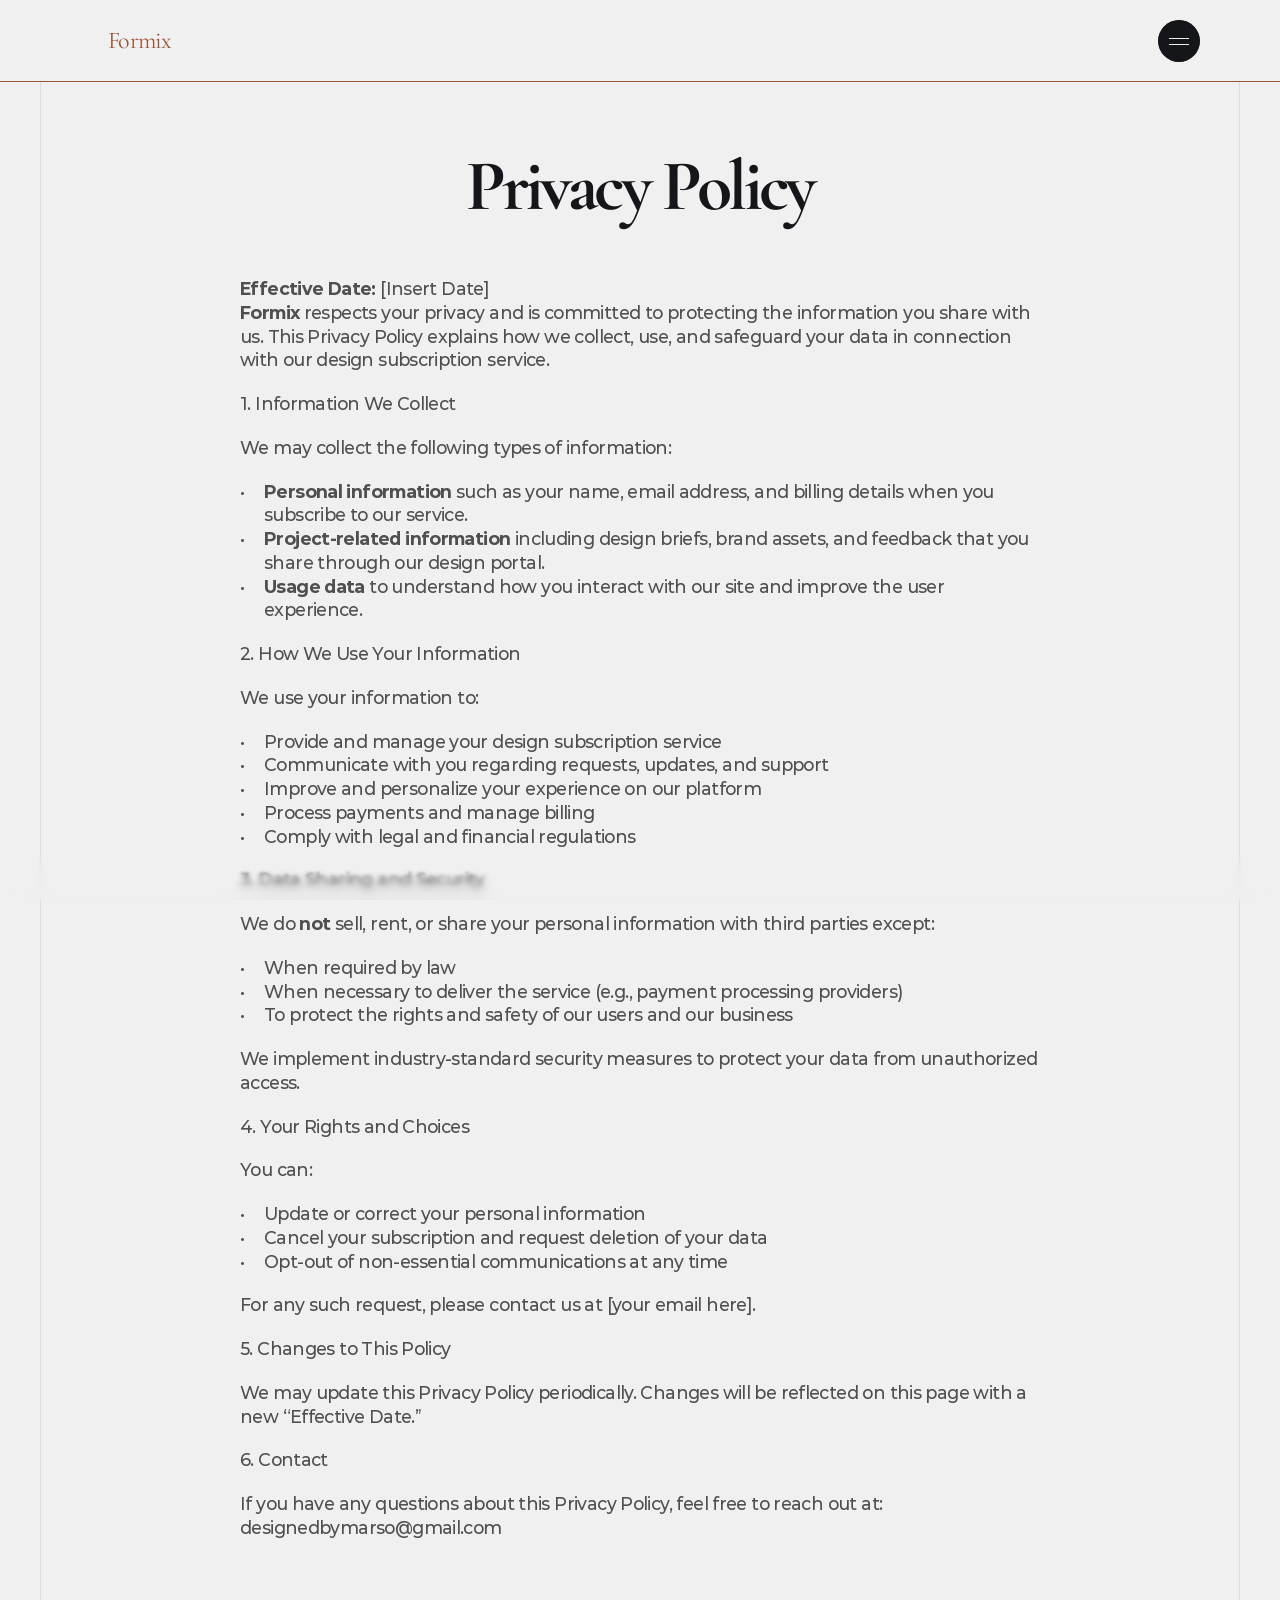
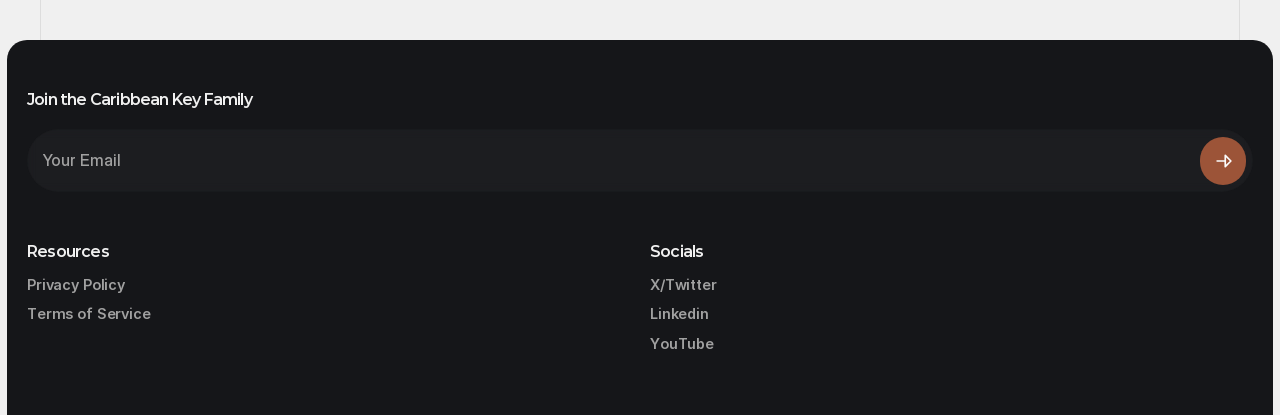
<file: legals/privacy-policy/index.html>
<!DOCTYPE html><!-- Made in Framer · framer.com ✨ --><!-- Published May 25, 2026, 3:07 AM UTC --><html lang="en" data-redirect-timezone="1" dir="ltr"><head><style>
#__framer-badge-container,#__framer-template-badge-container,
a[href*="framer.com/templates"],a[href*="framer.com/marketplace"]{display:none!important;pointer-events:none!important;height:0!important;overflow:hidden!important}
</style><script>
(function(){
  // Detect file:// protocol — ES modules and root-relative URLs don't work on file://
  if(location.protocol==='file:'){
    document.addEventListener('DOMContentLoaded',function(){
      var isMac=navigator.platform.indexOf('Mac')!==-1;
      var isWin=navigator.platform.indexOf('Win')!==-1;
      var termName=isMac?'Terminal':isWin?'Command Prompt':'Terminal';
      var openCmd=isMac?'Press Cmd + Space, type "Terminal"':isWin?'Press Win + R, type "cmd"':'Open your terminal';
      var fp=decodeURIComponent(location.pathname);
      var dir=fp.substring(isWin?1:0,fp.lastIndexOf('/'));
      var cdPath='cd "'+dir+'"';
      var serveCmd='npx serve -l 8000';
      var d=document.createElement('div');
      d.style.cssText='position:fixed;inset:0;z-index:999999;background:#fff;display:flex;align-items:center;justify-content:center;font-family:-apple-system,system-ui,sans-serif;padding:32px;text-align:center';
      d.innerHTML='<div style="max-width:520px;text-align:left">'
        +'<h2 style="font-size:1.5rem;margin:0 0 8px;color:#111;text-align:center">This site needs a web server</h2>'
        +'<p style="color:#555;line-height:1.6;margin:0 0 20px;text-align:center;font-size:0.9rem">You opened this file directly. Follow these steps to preview it:</p>'
        +'<ol style="margin:0 0 20px;padding-left:20px;color:#333;line-height:2.2;font-size:0.88rem">'
        +'<li>Open <strong>'+termName+'</strong> <span style="color:#888">('+openCmd+')</span></li>'
        +'<li>Navigate to this folder: <code style="background:#f5f5f5;padding:2px 8px;border-radius:4px;font-size:0.82rem">'+cdPath+'</code></li>'
        +'<li>Start a local server: <code style="background:#f5f5f5;padding:2px 8px;border-radius:4px;font-size:0.82rem">'+serveCmd+'</code></li>'
        +'<li>Open <a href="http://localhost:8000" style="color:#2563eb;font-weight:500">http://localhost:8000</a> in your browser</li>'
        +'</ol>'
        +'<p style="color:#888;font-size:0.78rem;margin:0 0 6px;text-align:center">Requires <a href="https://nodejs.org" style="color:#2563eb" target="_blank">Node.js</a>. Or use Python: <code style="background:#f5f5f5;padding:2px 8px;border-radius:4px;font-size:0.78rem">'+(isWin?'python -m http.server 8000':'python3 -m http.server 8000')+'</code></p>'
        +'<p style="color:#888;font-size:0.78rem;margin:0;text-align:center">Press Ctrl+C in the terminal to stop the server when done.</p>'
        +'</div>';
      document.body.appendChild(d);
    });
    return;
  }
  var _f=window.fetch;
  window.fetch=function(u,o){
    // Extract URL string from string, URL object, or Request object
    var _us=typeof u==='string'?u:(u&&u.href?u.href:(u&&u.url?u.url:''));
    if(_us&&/events\.framer\.com/.test(_us))
      return Promise.resolve(new Response(''));
    // Handle .framercms range requests (cmsBackendCompression protocol).
    // Two distinct request shapes need separate handling:
    //
    //   1) ?range=from-to,from-to query param — older CDN-slicing protocol.
    //      Framer CDN extracts the ranges server-side and returns ONLY those
    //      bytes concatenated. Local server returns the full file, so we
    //      slice client-side and return the concatenated result.
    //
    //   2) Range: bytes=from-to,from-to HTTP header — current Framer SDK path
    //      (function Xe in chunk-AG6AYVB4.mjs). The SDK itself handles slicing
    //      on the 200-status path; on 206 it parses multipart/byteranges.
    //      Local servers (e.g. Python http.server) return 206 with the wrong
    //      Content-Type for multi-range requests, tripping the multipart parser
    //      with "Missing Content-Type header". Fix: strip the Range header,
    //      fetch the full file with status 200, and pass it through unchanged
    //      so the SDK takes its own slice path.
    if(_us&&_us.indexOf('.framercms')!==-1){
      try{
        var _OU=typeof _U!=='undefined'?_U:URL;
        var _p=new _OU(_us);
        var _rng=_p.searchParams.get('range');
        if(_rng){
          _p.searchParams.delete('range');
          _p.searchParams.delete('rangeHash');
          return _f.call(window,_p.href).then(function(r2){
            if(!r2.ok)return r2;
            return r2.arrayBuffer().then(function(buf){
              var d=new Uint8Array(buf);
              var parts=_rng.split(','),total=0,ranges=[];
              for(var i=0;i<parts.length;i++){
                var pp=parts[i].split('-');
                var from=parseInt(pp[0],10),to=parseInt(pp[1],10)+1;
                ranges.push({f:from,t:to});total+=to-from;
              }
              var result=new Uint8Array(total),off=0;
              for(var i=0;i<ranges.length;i++){
                var end=Math.min(ranges[i].t,d.length);
                result.set(d.subarray(ranges[i].f,end),off);
                off+=end-ranges[i].f;
              }
              return new Response(result.buffer,{status:200,headers:{'Content-Type':'application/octet-stream'}});
            });
          });
        }
        // No ?range= query param — check for a Range: HTTP header on the init
        // or Request object. If present, refetch without it so the local server
        // returns 200 + full file. The Framer SDK will slice it itself.
        var _hdrRange=null;
        try{
          if(o&&o.headers){
            if(typeof o.headers.get==='function') _hdrRange=o.headers.get('Range')||o.headers.get('range');
            else _hdrRange=o.headers.Range||o.headers.range;
          }
          if(!_hdrRange&&u&&typeof u==='object'&&u.headers&&typeof u.headers.get==='function'){
            _hdrRange=u.headers.get('Range')||u.headers.get('range');
          }
        }catch(_){}
        if(_hdrRange){
          var _init={};
          if(o){
            for(var _k in o){ if(_k!=='headers') _init[_k]=o[_k]; }
            if(o.headers){
              var _hh={};
              if(typeof o.headers.forEach==='function'){
                o.headers.forEach(function(v,k){ if(k.toLowerCase()!=='range') _hh[k]=v; });
              }else{
                for(var _k2 in o.headers){ if(_k2.toLowerCase()!=='range') _hh[_k2]=o.headers[_k2]; }
              }
              _init.headers=_hh;
            }
          }
          // Pass full response straight through — the SDK handles 200 by
          // slicing the buffer itself using its own range list.
          return _f.call(window,_us,_init);
        }
      }catch(e){}
    }
    return _f.apply(this,arguments);
  };
  // Patch URL constructor: our rewriting turns absolute CDN URLs into relative paths,
  // which breaks new URL(path, base) when the base is no longer absolute.
  // This catches the error and prepends location.origin to make relative bases work.
  var _U=URL;
  URL=function(u,b){
    try{return new _U(u,b)}catch(e){
      if(b&&typeof b==='string'&&!b.includes('://')){
        return new _U(u,location.origin+(b[0]==='/'?'':'/')+b);
      }
      throw e;
    }
  };
  URL.prototype=_U.prototype;
  URL.createObjectURL=_U.createObjectURL;
  URL.revokeObjectURL=_U.revokeObjectURL;
  // Remove marketplace/template CTA anchors.
  // Do NOT remove #__framer-badge-container or #__framer-template-badge-container —
  // Framer's script_main calls hydrateRoot() on those elements. Removing them
  // makes getElementById return null, triggering React error #405. The CSS
  // (CLEANUP_CSS + inline display:none) keeps them hidden without DOM removal.
  function _clean(){
    document.querySelectorAll('a[href*="framer.com/templates"],a[href*="framer.com/marketplace"]').forEach(function(a){
      var wrap=a.closest('[class*="-container"]');
      if(wrap&&wrap!==a.closest('[data-framer-name="Container"]')){wrap.remove();return;}
      a.remove();
    });
  }
  _clean();
  document.addEventListener('DOMContentLoaded',_clean);
  new MutationObserver(function(muts){
    for(var i=0;i<muts.length;i++){
      for(var j=0;j<muts[i].addedNodes.length;j++){
        var n=muts[i].addedNodes[j];
        if(n.nodeType!==1)continue;
        if(n.querySelector&&n.querySelector('a[href*="framer.com/marketplace"],a[href*="framer.com/templates"]')){_clean();}
      }
    }
  }).observe(document.documentElement,{childList:true,subtree:true});
})();
</script>
	<meta charset="utf-8">
	
	
	
	<!-- Start of headStart -->
    
    <!-- End of headStart -->
	<meta name="viewport" content="width=device-width">
	<meta name="generator" content="Framer fdc01c0">
	<title>Privacy Policy - Formix&nbsp;—&nbsp;Design Subscription Template</title>
    <meta name="description" content="Formix is a premium Framer landing page for design subscriptions that helps you launch a client-generating website in minutes. Perfect for solo designers, creative studios, and productized service businesses—designed to qualify leads and book calls fast.">
    
    
    <meta name="framer-html-plugin" content="disable">
    <link href="/images/lYDm7teyFwEBW3BlKYrfPaFMip4.png" rel="icon" media="(prefers-color-scheme: light)">
    <link href="/images/lYDm7teyFwEBW3BlKYrfPaFMip4.png" rel="icon" media="(prefers-color-scheme: dark)">
    <!-- Open Graph / Facebook -->
    <meta property="og:type" content="website">
    <meta property="og:title" content="Privacy Policy - Formix&nbsp;—&nbsp;Design Subscription Template">
    <meta property="og:description" content="Formix is a premium Framer landing page for design subscriptions that helps you launch a client-generating website in minutes. Perfect for solo designers, creative studios, and productized service businesses—designed to qualify leads and book calls fast.">
    <meta property="og:image" content="/images/r1Z7UFDWCG6GUZmYK18uw8Lyc.png">
    <!-- Twitter -->
    <meta name="twitter:card" content="summary_large_image">
    <meta name="twitter:title" content="Privacy Policy - Formix&nbsp;—&nbsp;Design Subscription Template">
    <meta name="twitter:description" content="Formix is a premium Framer landing page for design subscriptions that helps you launch a client-generating website in minutes. Perfect for solo designers, creative studios, and productized service businesses—designed to qualify leads and book calls fast.">
    <meta name="twitter:image" content="/images/r1Z7UFDWCG6GUZmYK18uw8Lyc.png">
	
	<style data-framer-font-css="">/* cyrillic-ext */
@font-face {
  font-family: 'Cormorant Garamond';
  font-style: italic;
  font-weight: 600;
  font-display: swap;
  src: url(/fonts/2b8a0ed6_co3ZmX5slCNuHLi8bLeY9MK7whWMhyjYrEtFmSq17w.woff2) format('woff2');
  unicode-range: U+0460-052F, U+1C80-1C8A, U+20B4, U+2DE0-2DFF, U+A640-A69F, U+FE2E-FE2F;
}
/* cyrillic */
@font-face {
  font-family: 'Cormorant Garamond';
  font-style: italic;
  font-weight: 600;
  font-display: swap;
  src: url(/fonts/034e3f1d_co3ZmX5slCNuHLi8bLeY9MK7whWMhyjYrEtMmSq17w.woff2) format('woff2');
  unicode-range: U+0301, U+0400-045F, U+0490-0491, U+04B0-04B1, U+2116;
}
/* vietnamese */
@font-face {
  font-family: 'Cormorant Garamond';
  font-style: italic;
  font-weight: 600;
  font-display: swap;
  src: url(/fonts/7f16a518_co3ZmX5slCNuHLi8bLeY9MK7whWMhyjYrEtHmSq17w.woff2) format('woff2');
  unicode-range: U+0102-0103, U+0110-0111, U+0128-0129, U+0168-0169, U+01A0-01A1, U+01AF-01B0, U+0300-0301, U+0303-0304, U+0308-0309, U+0323, U+0329, U+1EA0-1EF9, U+20AB;
}
/* latin-ext */
@font-face {
  font-family: 'Cormorant Garamond';
  font-style: italic;
  font-weight: 600;
  font-display: swap;
  src: url(/fonts/a89ed22c_co3ZmX5slCNuHLi8bLeY9MK7whWMhyjYrEtGmSq17w.woff2) format('woff2');
  unicode-range: U+0100-02BA, U+02BD-02C5, U+02C7-02CC, U+02CE-02D7, U+02DD-02FF, U+0304, U+0308, U+0329, U+1D00-1DBF, U+1E00-1E9F, U+1EF2-1EFF, U+2020, U+20A0-20AB, U+20AD-20C0, U+2113, U+2C60-2C7F, U+A720-A7FF;
}
/* latin */
@font-face {
  font-family: 'Cormorant Garamond';
  font-style: italic;
  font-weight: 600;
  font-display: swap;
  src: url(/fonts/25e30982_co3ZmX5slCNuHLi8bLeY9MK7whWMhyjYrEtImSo.woff2) format('woff2');
  unicode-range: U+0000-00FF, U+0131, U+0152-0153, U+02BB-02BC, U+02C6, U+02DA, U+02DC, U+0304, U+0308, U+0329, U+2000-206F, U+20AC, U+2122, U+2191, U+2193, U+2212, U+2215, U+FEFF, U+FFFD;
}
/* cyrillic-ext */
@font-face {
  font-family: 'Cormorant Garamond';
  font-style: italic;
  font-weight: 700;
  font-display: swap;
  src: url(/fonts/2b8a0ed6_co3ZmX5slCNuHLi8bLeY9MK7whWMhyjYrEtFmSq17w.woff2) format('woff2');
  unicode-range: U+0460-052F, U+1C80-1C8A, U+20B4, U+2DE0-2DFF, U+A640-A69F, U+FE2E-FE2F;
}
/* cyrillic */
@font-face {
  font-family: 'Cormorant Garamond';
  font-style: italic;
  font-weight: 700;
  font-display: swap;
  src: url(/fonts/034e3f1d_co3ZmX5slCNuHLi8bLeY9MK7whWMhyjYrEtMmSq17w.woff2) format('woff2');
  unicode-range: U+0301, U+0400-045F, U+0490-0491, U+04B0-04B1, U+2116;
}
/* vietnamese */
@font-face {
  font-family: 'Cormorant Garamond';
  font-style: italic;
  font-weight: 700;
  font-display: swap;
  src: url(/fonts/7f16a518_co3ZmX5slCNuHLi8bLeY9MK7whWMhyjYrEtHmSq17w.woff2) format('woff2');
  unicode-range: U+0102-0103, U+0110-0111, U+0128-0129, U+0168-0169, U+01A0-01A1, U+01AF-01B0, U+0300-0301, U+0303-0304, U+0308-0309, U+0323, U+0329, U+1EA0-1EF9, U+20AB;
}
/* latin-ext */
@font-face {
  font-family: 'Cormorant Garamond';
  font-style: italic;
  font-weight: 700;
  font-display: swap;
  src: url(/fonts/a89ed22c_co3ZmX5slCNuHLi8bLeY9MK7whWMhyjYrEtGmSq17w.woff2) format('woff2');
  unicode-range: U+0100-02BA, U+02BD-02C5, U+02C7-02CC, U+02CE-02D7, U+02DD-02FF, U+0304, U+0308, U+0329, U+1D00-1DBF, U+1E00-1E9F, U+1EF2-1EFF, U+2020, U+20A0-20AB, U+20AD-20C0, U+2113, U+2C60-2C7F, U+A720-A7FF;
}
/* latin */
@font-face {
  font-family: 'Cormorant Garamond';
  font-style: italic;
  font-weight: 700;
  font-display: swap;
  src: url(/fonts/25e30982_co3ZmX5slCNuHLi8bLeY9MK7whWMhyjYrEtImSo.woff2) format('woff2');
  unicode-range: U+0000-00FF, U+0131, U+0152-0153, U+02BB-02BC, U+02C6, U+02DA, U+02DC, U+0304, U+0308, U+0329, U+2000-206F, U+20AC, U+2122, U+2191, U+2193, U+2212, U+2215, U+FEFF, U+FFFD;
}
/* cyrillic-ext */
@font-face {
  font-family: 'Cormorant Garamond';
  font-style: normal;
  font-weight: 400;
  font-display: swap;
  src: url(/fonts/f88d6a48_co3bmX5slCNuHLi8bLeY9MK7whWMhyjYpHtKgS4.woff2) format('woff2');
  unicode-range: U+0460-052F, U+1C80-1C8A, U+20B4, U+2DE0-2DFF, U+A640-A69F, U+FE2E-FE2F;
}
/* cyrillic */
@font-face {
  font-family: 'Cormorant Garamond';
  font-style: normal;
  font-weight: 400;
  font-display: swap;
  src: url(/fonts/4f4a8253_co3bmX5slCNuHLi8bLeY9MK7whWMhyjYrXtKgS4.woff2) format('woff2');
  unicode-range: U+0301, U+0400-045F, U+0490-0491, U+04B0-04B1, U+2116;
}
/* vietnamese */
@font-face {
  font-family: 'Cormorant Garamond';
  font-style: normal;
  font-weight: 400;
  font-display: swap;
  src: url(/fonts/36598f59_co3bmX5slCNuHLi8bLeY9MK7whWMhyjYpntKgS4.woff2) format('woff2');
  unicode-range: U+0102-0103, U+0110-0111, U+0128-0129, U+0168-0169, U+01A0-01A1, U+01AF-01B0, U+0300-0301, U+0303-0304, U+0308-0309, U+0323, U+0329, U+1EA0-1EF9, U+20AB;
}
/* latin-ext */
@font-face {
  font-family: 'Cormorant Garamond';
  font-style: normal;
  font-weight: 400;
  font-display: swap;
  src: url(/fonts/90768204_co3bmX5slCNuHLi8bLeY9MK7whWMhyjYp3tKgS4.woff2) format('woff2');
  unicode-range: U+0100-02BA, U+02BD-02C5, U+02C7-02CC, U+02CE-02D7, U+02DD-02FF, U+0304, U+0308, U+0329, U+1D00-1DBF, U+1E00-1E9F, U+1EF2-1EFF, U+2020, U+20A0-20AB, U+20AD-20C0, U+2113, U+2C60-2C7F, U+A720-A7FF;
}
/* latin */
@font-face {
  font-family: 'Cormorant Garamond';
  font-style: normal;
  font-weight: 400;
  font-display: swap;
  src: url(/fonts/2fed1d1b_co3bmX5slCNuHLi8bLeY9MK7whWMhyjYqXtK.woff2) format('woff2');
  unicode-range: U+0000-00FF, U+0131, U+0152-0153, U+02BB-02BC, U+02C6, U+02DA, U+02DC, U+0304, U+0308, U+0329, U+2000-206F, U+20AC, U+2122, U+2191, U+2193, U+2212, U+2215, U+FEFF, U+FFFD;
}
/* cyrillic-ext */
@font-face {
  font-family: 'Cormorant Garamond';
  font-style: normal;
  font-weight: 600;
  font-display: swap;
  src: url(/fonts/f88d6a48_co3bmX5slCNuHLi8bLeY9MK7whWMhyjYpHtKgS4.woff2) format('woff2');
  unicode-range: U+0460-052F, U+1C80-1C8A, U+20B4, U+2DE0-2DFF, U+A640-A69F, U+FE2E-FE2F;
}
/* cyrillic */
@font-face {
  font-family: 'Cormorant Garamond';
  font-style: normal;
  font-weight: 600;
  font-display: swap;
  src: url(/fonts/4f4a8253_co3bmX5slCNuHLi8bLeY9MK7whWMhyjYrXtKgS4.woff2) format('woff2');
  unicode-range: U+0301, U+0400-045F, U+0490-0491, U+04B0-04B1, U+2116;
}
/* vietnamese */
@font-face {
  font-family: 'Cormorant Garamond';
  font-style: normal;
  font-weight: 600;
  font-display: swap;
  src: url(/fonts/36598f59_co3bmX5slCNuHLi8bLeY9MK7whWMhyjYpntKgS4.woff2) format('woff2');
  unicode-range: U+0102-0103, U+0110-0111, U+0128-0129, U+0168-0169, U+01A0-01A1, U+01AF-01B0, U+0300-0301, U+0303-0304, U+0308-0309, U+0323, U+0329, U+1EA0-1EF9, U+20AB;
}
/* latin-ext */
@font-face {
  font-family: 'Cormorant Garamond';
  font-style: normal;
  font-weight: 600;
  font-display: swap;
  src: url(/fonts/90768204_co3bmX5slCNuHLi8bLeY9MK7whWMhyjYp3tKgS4.woff2) format('woff2');
  unicode-range: U+0100-02BA, U+02BD-02C5, U+02C7-02CC, U+02CE-02D7, U+02DD-02FF, U+0304, U+0308, U+0329, U+1D00-1DBF, U+1E00-1E9F, U+1EF2-1EFF, U+2020, U+20A0-20AB, U+20AD-20C0, U+2113, U+2C60-2C7F, U+A720-A7FF;
}
/* latin */
@font-face {
  font-family: 'Cormorant Garamond';
  font-style: normal;
  font-weight: 600;
  font-display: swap;
  src: url(/fonts/2fed1d1b_co3bmX5slCNuHLi8bLeY9MK7whWMhyjYqXtK.woff2) format('woff2');
  unicode-range: U+0000-00FF, U+0131, U+0152-0153, U+02BB-02BC, U+02C6, U+02DA, U+02DC, U+0304, U+0308, U+0329, U+2000-206F, U+20AC, U+2122, U+2191, U+2193, U+2212, U+2215, U+FEFF, U+FFFD;
}
/* cyrillic-ext */
@font-face {
  font-family: 'Cormorant Garamond';
  font-style: normal;
  font-weight: 700;
  font-display: swap;
  src: url(/fonts/f88d6a48_co3bmX5slCNuHLi8bLeY9MK7whWMhyjYpHtKgS4.woff2) format('woff2');
  unicode-range: U+0460-052F, U+1C80-1C8A, U+20B4, U+2DE0-2DFF, U+A640-A69F, U+FE2E-FE2F;
}
/* cyrillic */
@font-face {
  font-family: 'Cormorant Garamond';
  font-style: normal;
  font-weight: 700;
  font-display: swap;
  src: url(/fonts/4f4a8253_co3bmX5slCNuHLi8bLeY9MK7whWMhyjYrXtKgS4.woff2) format('woff2');
  unicode-range: U+0301, U+0400-045F, U+0490-0491, U+04B0-04B1, U+2116;
}
/* vietnamese */
@font-face {
  font-family: 'Cormorant Garamond';
  font-style: normal;
  font-weight: 700;
  font-display: swap;
  src: url(/fonts/36598f59_co3bmX5slCNuHLi8bLeY9MK7whWMhyjYpntKgS4.woff2) format('woff2');
  unicode-range: U+0102-0103, U+0110-0111, U+0128-0129, U+0168-0169, U+01A0-01A1, U+01AF-01B0, U+0300-0301, U+0303-0304, U+0308-0309, U+0323, U+0329, U+1EA0-1EF9, U+20AB;
}
/* latin-ext */
@font-face {
  font-family: 'Cormorant Garamond';
  font-style: normal;
  font-weight: 700;
  font-display: swap;
  src: url(/fonts/90768204_co3bmX5slCNuHLi8bLeY9MK7whWMhyjYp3tKgS4.woff2) format('woff2');
  unicode-range: U+0100-02BA, U+02BD-02C5, U+02C7-02CC, U+02CE-02D7, U+02DD-02FF, U+0304, U+0308, U+0329, U+1D00-1DBF, U+1E00-1E9F, U+1EF2-1EFF, U+2020, U+20A0-20AB, U+20AD-20C0, U+2113, U+2C60-2C7F, U+A720-A7FF;
}
/* latin */
@font-face {
  font-family: 'Cormorant Garamond';
  font-style: normal;
  font-weight: 700;
  font-display: swap;
  src: url(/fonts/2fed1d1b_co3bmX5slCNuHLi8bLeY9MK7whWMhyjYqXtK.woff2) format('woff2');
  unicode-range: U+0000-00FF, U+0131, U+0152-0153, U+02BB-02BC, U+02C6, U+02DA, U+02DC, U+0304, U+0308, U+0329, U+2000-206F, U+20AC, U+2122, U+2191, U+2193, U+2212, U+2215, U+FEFF, U+FFFD;
}

@font-face { font-family: "Inter"; src: url(/assets/5vvr9Vy74if2I6bQbJvbw7SY1pQ.woff2); font-display: swap; font-style: normal; font-weight: 400; unicode-range: U+0460-052F, U+1C80-1C88, U+20B4, U+2DE0-2DFF, U+A640-A69F, U+FE2E-FE2F }
@font-face { font-family: "Inter"; src: url(/assets/EOr0mi4hNtlgWNn9if640EZzXCo.woff2); font-display: swap; font-style: normal; font-weight: 400; unicode-range: U+0301, U+0400-045F, U+0490-0491, U+04B0-04B1, U+2116 }
@font-face { font-family: "Inter"; src: url(/assets/Y9k9QrlZAqio88Klkmbd8VoMQc.woff2); font-display: swap; font-style: normal; font-weight: 400; unicode-range: U+1F00-1FFF }
@font-face { font-family: "Inter"; src: url(/assets/OYrD2tBIBPvoJXiIHnLoOXnY9M.woff2); font-display: swap; font-style: normal; font-weight: 400; unicode-range: U+0370-03FF }
@font-face { font-family: "Inter"; src: url(/assets/JeYwfuaPfZHQhEG8U5gtPDZ7WQ.woff2); font-display: swap; font-style: normal; font-weight: 400; unicode-range: U+0100-024F, U+0259, U+1E00-1EFF, U+2020, U+20A0-20AB, U+20AD-20CF, U+2113, U+2C60-2C7F, U+A720-A7FF }
@font-face { font-family: "Inter"; src: url(/assets/GrgcKwrN6d3Uz8EwcLHZxwEfC4.woff2); font-display: swap; font-style: normal; font-weight: 400; unicode-range: U+0000-00FF, U+0131, U+0152-0153, U+02BB-02BC, U+02C6, U+02DA, U+02DC, U+2000-206F, U+2070, U+2074-207E, U+2080-208E, U+20AC, U+2122, U+2191, U+2193, U+2212, U+2215, U+FEFF, U+FFFD }
@font-face { font-family: "Inter"; src: url(/assets/b6Y37FthZeALduNqHicBT6FutY.woff2); font-display: swap; font-style: normal; font-weight: 400; unicode-range: U+0102-0103, U+0110-0111, U+0128-0129, U+0168-0169, U+01A0-01A1, U+01AF-01B0, U+1EA0-1EF9, U+20AB }
@font-face { font-family: "Inter"; src: url(/assets/vQyevYAyHtARFwPqUzQGpnDs.woff2); font-display: swap; font-style: normal; font-weight: 400; unicode-range: U+0000-00FF, U+0131, U+0152-0153, U+02BB-02BC, U+02C6, U+02DA, U+02DC, U+2000-206F, U+2074, U+20AC, U+2122, U+2191, U+2193, U+2212, U+2215, U+FEFF, U+FFFD }
@font-face { font-family: "Inter"; src: url(/assets/hyOgCu0Xnghbimh0pE8QTvtt2AU.woff2); font-display: swap; font-style: normal; font-weight: 600; unicode-range: U+0460-052F, U+1C80-1C88, U+20B4, U+2DE0-2DFF, U+A640-A69F, U+FE2E-FE2F }
@font-face { font-family: "Inter"; src: url(/assets/NeGmSOXrPBfEFIy5YZeHq17LEDA.woff2); font-display: swap; font-style: normal; font-weight: 600; unicode-range: U+0301, U+0400-045F, U+0490-0491, U+04B0-04B1, U+2116 }
@font-face { font-family: "Inter"; src: url(/assets/oYaAX5himiTPYuN8vLWnqBbfD2s.woff2); font-display: swap; font-style: normal; font-weight: 600; unicode-range: U+1F00-1FFF }
@font-face { font-family: "Inter"; src: url(/assets/lEJLP4R0yuCaMCjSXYHtJw72M.woff2); font-display: swap; font-style: normal; font-weight: 600; unicode-range: U+0370-03FF }
@font-face { font-family: "Inter"; src: url(/assets/cRJyLNuTJR5jbyKzGi33wU9cqIQ.woff2); font-display: swap; font-style: normal; font-weight: 600; unicode-range: U+0100-024F, U+0259, U+1E00-1EFF, U+2020, U+20A0-20AB, U+20AD-20CF, U+2113, U+2C60-2C7F, U+A720-A7FF }
@font-face { font-family: "Inter"; src: url(/assets/yDtI2UI8XcEg1W2je9XPN3Noo.woff2); font-display: swap; font-style: normal; font-weight: 600; unicode-range: U+0000-00FF, U+0131, U+0152-0153, U+02BB-02BC, U+02C6, U+02DA, U+02DC, U+2000-206F, U+2070, U+2074-207E, U+2080-208E, U+20AC, U+2122, U+2191, U+2193, U+2212, U+2215, U+FEFF, U+FFFD }
@font-face { font-family: "Inter"; src: url(/assets/A0Wcc7NgXMjUuFdquHDrIZpzZw0.woff2); font-display: swap; font-style: normal; font-weight: 600; unicode-range: U+0102-0103, U+0110-0111, U+0128-0129, U+0168-0169, U+01A0-01A1, U+01AF-01B0, U+1EA0-1EF9, U+20AB }
@font-face { font-family: "Inter Display"; src: url(/assets/2uIBiALfCHVpWbHqRMZutfT7giU.woff2); font-display: swap; font-style: normal; font-weight: 400; unicode-range: U+0460-052F, U+1C80-1C88, U+20B4, U+2DE0-2DFF, U+A640-A69F, U+FE2E-FE2F }
@font-face { font-family: "Inter Display"; src: url(/assets/Zwfz6xbVe5pmcWRJRgBDHnMkOkI.woff2); font-display: swap; font-style: normal; font-weight: 400; unicode-range: U+0301, U+0400-045F, U+0490-0491, U+04B0-04B1, U+2116 }
@font-face { font-family: "Inter Display"; src: url(/assets/U9LaDDmbRhzX3sB8g8glTy5feTE.woff2); font-display: swap; font-style: normal; font-weight: 400; unicode-range: U+1F00-1FFF }
@font-face { font-family: "Inter Display"; src: url(/assets/tVew2LzXJ1t7QfxP1gdTIdj2o0g.woff2); font-display: swap; font-style: normal; font-weight: 400; unicode-range: U+0370-03FF }
@font-face { font-family: "Inter Display"; src: url(/assets/DF7bjCRmStYPqSb945lAlMfCCVQ.woff2); font-display: swap; font-style: normal; font-weight: 400; unicode-range: U+0100-024F, U+0259, U+1E00-1EFF, U+2020, U+20A0-20AB, U+20AD-20CF, U+2113, U+2C60-2C7F, U+A720-A7FF }
@font-face { font-family: "Inter Display"; src: url(/assets/bHYNJqzTyl2lqvmMiRRS6Y16Es.woff2); font-display: swap; font-style: normal; font-weight: 400; unicode-range: U+0000-00FF, U+0131, U+0152-0153, U+02BB-02BC, U+02C6, U+02DA, U+02DC, U+2000-206F, U+2070, U+2074-207E, U+2080-208E, U+20AC, U+2122, U+2191, U+2193, U+2212, U+2215, U+FEFF, U+FFFD }
@font-face { font-family: "Inter Display"; src: url(/assets/vebZUMjGyKkYsfcY73iwWTzLNag.woff2); font-display: swap; font-style: normal; font-weight: 400; unicode-range: U+0102-0103, U+0110-0111, U+0128-0129, U+0168-0169, U+01A0-01A1, U+01AF-01B0, U+1EA0-1EF9, U+20AB }
@font-face { font-family: "Inter Display"; src: url(/assets/gazZKZuUEtvr9ULhdA4SprP0AZ0.woff2); font-display: swap; font-style: normal; font-weight: 600; unicode-range: U+0460-052F, U+1C80-1C88, U+20B4, U+2DE0-2DFF, U+A640-A69F, U+FE2E-FE2F }
@font-face { font-family: "Inter Display"; src: url(/assets/pe8RoujoPxuTZhqoNzYqHX2MXA.woff2); font-display: swap; font-style: normal; font-weight: 600; unicode-range: U+0301, U+0400-045F, U+0490-0491, U+04B0-04B1, U+2116 }
@font-face { font-family: "Inter Display"; src: url(/assets/teGhWnhH3bCqefKGsIsqFy3hK8.woff2); font-display: swap; font-style: normal; font-weight: 600; unicode-range: U+1F00-1FFF }
@font-face { font-family: "Inter Display"; src: url(/assets/qQHxgTnEk6Czu1yW4xS82HQWFOk.woff2); font-display: swap; font-style: normal; font-weight: 600; unicode-range: U+0370-03FF }
@font-face { font-family: "Inter Display"; src: url(/assets/MJ3N6lfN4iP5Um8rJGqLYl03tE.woff2); font-display: swap; font-style: normal; font-weight: 600; unicode-range: U+0100-024F, U+0259, U+1E00-1EFF, U+2020, U+20A0-20AB, U+20AD-20CF, U+2113, U+2C60-2C7F, U+A720-A7FF }
@font-face { font-family: "Inter Display"; src: url(/assets/PfdOpgzFf7N2Uye9JX7xRKYTgSc.woff2); font-display: swap; font-style: normal; font-weight: 600; unicode-range: U+0000-00FF, U+0131, U+0152-0153, U+02BB-02BC, U+02C6, U+02DA, U+02DC, U+2000-206F, U+2070, U+2074-207E, U+2080-208E, U+20AC, U+2122, U+2191, U+2193, U+2212, U+2215, U+FEFF, U+FFFD }
@font-face { font-family: "Inter Display"; src: url(/assets/0SEEmmWc3vovhaai4RlRQSWRrz0.woff2); font-display: swap; font-style: normal; font-weight: 600; unicode-range: U+0102-0103, U+0110-0111, U+0128-0129, U+0168-0169, U+01A0-01A1, U+01AF-01B0, U+1EA0-1EF9, U+20AB }
@font-face { font-family: "Inter Display"; src: url(/assets/ePuN3mCjzajIHnyCdvKBFiZkyY0.woff2); font-display: swap; font-style: normal; font-weight: 500; unicode-range: U+0460-052F, U+1C80-1C88, U+20B4, U+2DE0-2DFF, U+A640-A69F, U+FE2E-FE2F }
@font-face { font-family: "Inter Display"; src: url(/assets/V3j1L0o5vPFKe26Sw4HcpXCfHo.woff2); font-display: swap; font-style: normal; font-weight: 500; unicode-range: U+0301, U+0400-045F, U+0490-0491, U+04B0-04B1, U+2116 }
@font-face { font-family: "Inter Display"; src: url(/assets/F3kdpd2N0cToWV5huaZjjgM.woff2); font-display: swap; font-style: normal; font-weight: 500; unicode-range: U+1F00-1FFF }
@font-face { font-family: "Inter Display"; src: url(/assets/0iDmxkizU9goZoclqIqsV5rvETU.woff2); font-display: swap; font-style: normal; font-weight: 500; unicode-range: U+0370-03FF }
@font-face { font-family: "Inter Display"; src: url(/assets/r0mv3NegmA0akcQsNFotG32Las.woff2); font-display: swap; font-style: normal; font-weight: 500; unicode-range: U+0100-024F, U+0259, U+1E00-1EFF, U+2020, U+20A0-20AB, U+20AD-20CF, U+2113, U+2C60-2C7F, U+A720-A7FF }
@font-face { font-family: "Inter Display"; src: url(/assets/iwWTDc49ENF2tCHbqlNARXw6Ug.woff2); font-display: swap; font-style: normal; font-weight: 500; unicode-range: U+0000-00FF, U+0131, U+0152-0153, U+02BB-02BC, U+02C6, U+02DA, U+02DC, U+2000-206F, U+2070, U+2074-207E, U+2080-208E, U+20AC, U+2122, U+2191, U+2193, U+2212, U+2215, U+FEFF, U+FFFD }
@font-face { font-family: "Inter Display"; src: url(/assets/Ii21jnSJkulBKsHHXKlapi7fv9w.woff2); font-display: swap; font-style: normal; font-weight: 500; unicode-range: U+0102-0103, U+0110-0111, U+0128-0129, U+0168-0169, U+01A0-01A1, U+01AF-01B0, U+1EA0-1EF9, U+20AB }
@font-face { font-family: "Montserrat"; src: url(/assets/a033b4ea_6DP3DAT2N5LSQGN5ISPRN63WPP32A54A.woff2); font-display: swap; font-style: normal; font-weight: 600 }
@font-face { font-family: "Montserrat"; src: url(/assets/e8b31aa7_C5NBF6PXS6YLHRF7TAQGFAEBX23GMCRA.woff2); font-style: normal; font-weight: 900 }
@font-face { font-family: "Montserrat"; src: url(/assets/d13b74d8_3ITIUZWY6HV7DWK4WDWMNDJF4FUBLRZN.woff2); font-style: italic; font-weight: 900 }
@font-face { font-family: "Montserrat"; src: url(/assets/1e2f1091_SOTTHSMCKKCT5M6IOCQJ5LOSJSXCUBMQ.woff2); font-display: swap; font-style: italic; font-weight: 600 }
@font-face { font-family: "Montserrat"; src: url(/assets/e795f479_GDZ4LVIJF6WODYKVZK6E2737DCDQPEMZ.woff2); font-display: swap; font-style: normal; font-weight: 500 }
@font-face { font-family: "Montserrat"; src: url(/assets/d2899af2_SHZ3SDA4YUDBQPNRSIGO7XNSCQQUBDYR.woff2); font-display: swap; font-style: normal; font-weight: 700 }
@font-face { font-family: "Montserrat"; src: url(/assets/db5b98e0_BOBO2BRVXZQHPXSPDS5WN3IZQ5SL56OZ.woff2); font-display: swap; font-style: italic; font-weight: 700 }
@font-face { font-family: "Montserrat"; src: url(/assets/85f3755c_YJ3ABP6H4VTWOW6FDQ3W5ZIIGLTU346F.woff2); font-display: swap; font-style: italic; font-weight: 500 }
@font-face { font-family: "Cormorant Garamond Placeholder"; src: local("Times New Roman"); ascent-override: 96.16%; descent-override: 29.87%; line-gap-override: 0.00%; size-adjust: 96.09% }
@font-face { font-family: "Inter Placeholder"; src: local("Arial"); ascent-override: 89.79%; descent-override: 22.36%; line-gap-override: 0.00%; size-adjust: 107.89% }
@font-face { font-family: "Inter Display Placeholder"; src: local("Arial"); ascent-override: 98.56%; descent-override: 24.54%; line-gap-override: 0.00%; size-adjust: 98.29% }
@font-face { font-family: "Montserrat Placeholder"; src: local("Arial"); ascent-override: 84.95%; descent-override: 22.03%; line-gap-override: 0.00%; size-adjust: 113.95% }</style>
	
	<meta name="robots" content="max-image-preview:large"><meta property="og:url" content="https://willing-graphs-650959.framer.app/legals/privacy-policy"><style data-framer-breakpoint-css="">@media(min-width: 1200px){.hidden-1ybrogz{display:none!important}}@media(min-width: 810px) and (max-width: 1199.98px){.hidden-1vep35b{display:none!important}}@media(max-width: 809.98px){.hidden-klj204{display:none!important}}@media(min-width: 1200px){.hidden-h62gz0{display:none!important}}@media(min-width: 810px) and (max-width: 1199.98px){.hidden-ag7rjn{display:none!important}}@media(max-width: 809.98px){.hidden-mpzdeg{display:none!important}}</style><style data-framer-css-ssr-minified="" data-framer-components="framer-lib-cursors-host framer-yq1F3 PropertyOverrides framer-bB8ct framer-Yop3m framer-NA3aC framer-g7QSy framer-lib-combinedCSSRules framer-g7Gzw framer-tuj40 framer-omNCd framer-kFhLo framer-zPipY framer-lib-form-plain-text-input framer-R07f3 framer-XkIxc">html,body,#main{box-sizing:border-box;margin:0;padding:0}:root{-webkit-font-smoothing:antialiased;-moz-osx-font-smoothing:grayscale}*{box-sizing:border-box;-webkit-font-smoothing:inherit}h1,h2,h3,h4,h5,h6,p,figure{margin:0}body,input,textarea,select,button{font-family:sans-serif;font-size:12px}body{--token-1980655a-21b5-4c9d-8c69-cf01361bf3ca:#f0f0f0;--token-6c370109-bfec-4b69-9f9d-c55115fbfa09:#e5e5e5;--token-93a0b997-63bc-45d7-9a42-2255cf2ed90e:#151619;--token-2abcf95d-ccec-4932-94c1-f16318eef94e:#4f4f4f;--token-6a4ed56d-f5d8-40c8-b936-26601b549f63:#00000014;--token-86c07165-dbe2-4f83-b13c-71fddf831442:#151619;--token-096cf62c-fca8-40da-b015-5bc664bc8f99:#f0f0f0;--token-ef4294db-1ae0-4d08-8c39-7999842dcd81:#a1a1a1;--token-c2c4dd37-49da-448f-83b8-7513387cf04e:#9c5438;--token-f478a810-4450-4e8a-be86-2a0338d64e83:#ffffff08;--token-64ff8f2f-0d9b-4ca0-b122-7a59165514da:#00000026;--token-ed8ef562-b9f6-4deb-8c1a-0df4399da032:#482e21;--token-c0813f02-1b56-4b30-8b2b-03dc22e93e3f:#b69d87;--token-256aef9e-bf01-4dc7-8906-a6893c3918db:#e9e0d580}@supports (z-index:calc(infinity)){}@supports (background:-webkit-named-image(i)) and (not (grid-template-rows:subgrid)){body{--framer-will-change-override:transform}}@supports (background:-webkit-named-image(i)) and (not (position-area:top right)){body{--framer-will-change-filter-override:filter}}[data-framer-component-type=Text] div div span,[data-framer-component-type=Text] a div span,[data-framer-component-type=Text] span span span,[data-framer-component-type=Text] p span span,[data-framer-component-type=Text] h1 span span,[data-framer-component-type=Text] h2 span span,[data-framer-component-type=Text] h3 span span,[data-framer-component-type=Text] h4 span span,[data-framer-component-type=Text] h5 span span,[data-framer-component-type=Text] h6 span span,[data-framer-component-type=Text] a{font-family:var(--font-family);font-style:var(--font-style);font-weight:min(calc(var(--framer-font-weight-increase,0) + var(--font-weight,400)),900);color:var(--text-color);letter-spacing:var(--letter-spacing);font-size:var(--font-size);text-transform:var(--text-transform);--text-decoration:var(--framer-text-decoration-style,solid)var(--framer-text-decoration,none)var(--framer-text-decoration-color,currentcolor)var(--framer-text-decoration-thickness,auto);--text-decoration-skip-ink:var(--framer-text-decoration-skip-ink);--text-underline-offset:var(--framer-text-decoration-offset);line-height:var(--line-height);--font-family:var(--framer-font-family);--font-style:var(--framer-font-style);--font-weight:var(--framer-font-weight);--text-color:var(--framer-text-color);--letter-spacing:var(--framer-letter-spacing);--font-size:var(--framer-font-size);--text-transform:var(--framer-text-transform);--line-height:var(--framer-line-height)}@supports not (color:color(display-p3 1 1 1)){p.framer-text,div.framer-text,h1.framer-text,h2.framer-text,h3.framer-text,h4.framer-text,h5.framer-text,h6.framer-text,li.framer-text,ol.framer-text,ul.framer-text,span.framer-text:not([data-text-fill]){color:var(--framer-blockquote-text-color-rgb,var(--framer-blockquote-text-color,var(--framer-text-color-rgb,var(--framer-text-color,#000))));-webkit-text-stroke-color:var(--framer-text-stroke-color-rgb,var(--framer-text-stroke-color,initial))}mark.framer-text{background-color:var(--framer-blockquote-text-background-color-rgb,var(--framer-blockquote-text-background-color,var(--framer-text-background-color-rgb,var(--framer-text-background-color,initial))))}}@supports not (color:color(display-p3 1 1 1)){code.framer-text,code.framer-text span.framer-text:not([data-text-fill]){color:var(--framer-blockquote-text-color-rgb,var(--framer-blockquote-text-color,var(--framer-code-text-color-rgb,var(--framer-code-text-color,var(--framer-text-color-rgb,var(--framer-text-color,#000))))))}}@supports not (color:color(display-p3 1 1 1)){a.framer-text,span.framer-text[data-nested-link]{color:var(--framer-blockquote-text-color-rgb,var(--framer-blockquote-text-color,var(--framer-link-text-color-rgb,var(--framer-link-text-color,var(--framer-text-color-rgb,var(--framer-text-color,#000))))));background-color:var(--framer-link-text-background-color-rgb,var(--framer-link-text-background-color,initial));-webkit-text-decoration-color:var(--framer-link-text-decoration-color-rgb,var(--framer-link-text-decoration-color,var(--framer-text-decoration-color-rgb,var(--framer-text-decoration-color,currentcolor))));text-decoration-color:var(--framer-link-text-decoration-color-rgb,var(--framer-link-text-decoration-color,var(--framer-text-decoration-color-rgb,var(--framer-text-decoration-color,currentcolor))))}}@supports not (color:color(display-p3 1 1 1)){code.framer-text a.framer-text,code.framer-text a.framer-text span.framer-text:not([data-text-fill]),code.framer-text span.framer-text[data-nested-link],code.framer-text span.framer-text[data-nested-link] span.framer-text:not([data-text-fill]){color:var(--framer-blockquote-text-color-rgb,var(--framer-blockquote-text-color,var(--framer-link-text-color-rgb,var(--framer-link-text-color,var(--framer-code-text-color-rgb,var(--framer-code-text-color,var(--framer-text-color-rgb,var(--framer-text-color,#000))))))))}}@supports not (color:color(display-p3 1 1 1)){a.framer-text:hover,span.framer-text[data-nested-link]:hover{color:var(--framer-link-hover-text-color-rgb,var(--framer-link-hover-text-color,var(--framer-blockquote-text-color-rgb,var(--framer-blockquote-text-color,var(--framer-link-text-color-rgb,var(--framer-link-text-color,var(--framer-text-color-rgb,var(--framer-text-color,#000))))))));background-color:var(--framer-link-hover-text-background-color-rgb,var(--framer-link-hover-text-background-color,var(--framer-link-text-background-color-rgb,var(--framer-link-text-background-color,var(--framer-text-background-color-rgb,var(--framer-text-background-color,initial))))));-webkit-text-decoration-color:var(--framer-link-hover-text-decoration-color-rgb,var(--framer-link-hover-text-decoration-color,var(--framer-link-text-decoration-color-rgb,var(--framer-link-text-decoration-color,var(--framer-text-decoration-color-rgb,var(--framer-text-decoration-color,currentcolor))))));text-decoration-color:var(--framer-link-hover-text-decoration-color-rgb,var(--framer-link-hover-text-decoration-color,var(--framer-link-text-decoration-color-rgb,var(--framer-link-text-decoration-color,var(--framer-text-decoration-color-rgb,var(--framer-text-decoration-color,currentcolor))))))}}@supports not (color:color(display-p3 1 1 1)){code.framer-text a.framer-text:hover,code.framer-text span.framer-text[data-nested-link]:hover{color:var(--framer-link-hover-text-color-rgb,var(--framer-link-hover-text-color,var(--framer-blockquote-text-color-rgb,var(--framer-blockquote-text-color,var(--framer-link-text-color-rgb,var(--framer-link-text-color,var(--framer-code-text-color-rgb,var(--framer-code-text-color,var(--framer-text-color-rgb,var(--framer-text-color,#000))))))))))}}@supports not (color:color(display-p3 1 1 1)){a.framer-text[data-framer-page-link-current],span.framer-text[data-framer-page-link-current]{color:var(--framer-link-current-text-color-rgb,var(--framer-link-current-text-color,var(--framer-link-text-color-rgb,var(--framer-link-text-color,var(--framer-text-color-rgb,var(--framer-text-color,#000))))));background-color:var(--framer-link-current-text-background-color-rgb,var(--framer-link-current-text-background-color,var(--framer-link-text-background-color-rgb,var(--framer-link-text-background-color,var(--framer-text-background-color-rgb,var(--framer-text-background-color,initial))))));-webkit-text-decoration-color:var(--framer-link-current-text-decoration-color-rgb,var(--framer-link-current-text-decoration-color,var(--framer-link-text-decoration-color-rgb,var(--framer-link-text-decoration-color,var(--framer-text-decoration-color-rgb,var(--framer-text-decoration-color,currentcolor))))));text-decoration-color:var(--framer-link-current-text-decoration-color-rgb,var(--framer-link-current-text-decoration-color,var(--framer-link-text-decoration-color-rgb,var(--framer-link-text-decoration-color,var(--framer-text-decoration-color-rgb,var(--framer-text-decoration-color,currentcolor))))))}}@supports not (color:color(display-p3 1 1 1)){code.framer-text a.framer-text[data-framer-page-link-current],code.framer-text a.framer-text[data-framer-page-link-current] span.framer-text:not([data-text-fill]),code.framer-text span.framer-text[data-framer-page-link-current],code.framer-text span.framer-text[data-framer-page-link-current] span.framer-text:not([data-text-fill]){color:var(--framer-link-current-text-color-rgb,var(--framer-link-current-text-color,var(--framer-link-text-color-rgb,var(--framer-link-text-color,var(--framer-code-text-color-rgb,var(--framer-code-text-color,var(--framer-text-color-rgb,var(--framer-text-color,#000))))))));background-color:var(--framer-link-current-text-background-color-rgb,var(--framer-link-current-text-background-color,var(--framer-link-text-background-color-rgb,var(--framer-link-text-background-color,var(--framer-text-background-color-rgb,var(--framer-text-background-color,initial))))))}}@supports not (color:color(display-p3 1 1 1)){a.framer-text[data-framer-page-link-current]:hover,span.framer-text[data-framer-page-link-current]:hover{color:var(--framer-link-hover-text-color-rgb,var(--framer-link-hover-text-color,var(--framer-link-current-text-color-rgb,var(--framer-link-current-text-color,var(--framer-link-text-color-rgb,var(--framer-link-text-color,var(--framer-code-text-color-rgb,var(--framer-code-text-color,var(--framer-text-color-rgb,var(--framer-text-color,#000))))))))));background-color:var(--framer-link-hover-text-background-color-rgb,var(--framer-link-hover-text-background-color,var(--framer-link-current-text-background-color-rgb,var(--framer-link-current-text-background-color,var(--framer-link-text-background-color-rgb,var(--framer-link-text-background-color,initial))))));-webkit-text-decoration-color:var(--framer-link-hover-text-decoration-color-rgb,var(--framer-link-hover-text-decoration-color,var(--framer-link-current-text-decoration-color-rgb,var(--framer-link-current-text-decoration-color,var(--framer-link-text-decoration-color-rgb,var(--framer-link-text-decoration-color,var(--framer-text-decoration-color-rgb,var(--framer-text-decoration-color,currentcolor))))))));text-decoration-color:var(--framer-link-hover-text-decoration-color-rgb,var(--framer-link-hover-text-decoration-color,var(--framer-link-current-text-decoration-color-rgb,var(--framer-link-current-text-decoration-color,var(--framer-link-text-decoration-color-rgb,var(--framer-link-text-decoration-color,var(--framer-text-decoration-color-rgb,var(--framer-text-decoration-color,currentcolor))))))))}}@supports not (color:color(display-p3 1 1 1)){code.framer-text a.framer-text[data-framer-page-link-current]:hover,code.framer-text a.framer-text[data-framer-page-link-current]:hover span.framer-text:not([data-text-fill]),code.framer-text span.framer-text[data-framer-page-link-current]:hover,code.framer-text span.framer-text[data-framer-page-link-current]:hover span.framer-text:not([data-text-fill]){color:var(--framer-link-hover-text-color-rgb,var(--framer-link-hover-text-color,var(--framer-link-current-text-color-rgb,var(--framer-link-current-text-color,var(--framer-link-text-color-rgb,var(--framer-link-text-color,var(--framer-code-text-color-rgb,var(--framer-code-text-color,var(--framer-text-color-rgb,var(--framer-text-color,#000))))))))));background-color:var(--framer-link-hover-text-background-color-rgb,var(--framer-link-hover-text-background-color,var(--framer-link-current-text-background-color-rgb,var(--framer-link-current-text-background-color,var(--framer-link-text-background-color-rgb,var(--framer-link-text-background-color,initial))))))}}@supports not (aspect-ratio:1){.framer-text-module:not([data-width=fit])[style*=aspect-ratio]{position:relative!important}.framer-text-module:not([data-width=fit])[style*=aspect-ratio]:before{content:"";padding-bottom:calc(100%/calc(var(--aspect-ratio)));display:block}.framer-text-module[data-width=fill]>:first-child,.framer-text-module[data-width=fill]>.ssr-variant>:first-child,.framer-text-module:not([data-width=fit])[style*=aspect-ratio]>:first-child,.framer-text-module:not([data-width=fit])[style*=aspect-ratio]>.ssr-variant>:first-child{position:absolute;top:0;left:0;height:100%!important}}@supports not (overflow:clip){:root{--overflow-clip-fallback:hidden}}@supports (background:-webkit-named-image(i)) and (not (contain-intrinsic-size:inherit)){div.framer-text,p.framer-text,h1.framer-text,h2.framer-text,h3.framer-text,h4.framer-text,h5.framer-text,h6.framer-text,ol.framer-text,ul.framer-text,li.framer-text,blockquote.framer-text,.framer-text.framer-image{display:var(--text-truncation-display-inline-for-safari-16,revert)}div.framer-text:after,p.framer-text:after,h1.framer-text:after,h2.framer-text:after,h3.framer-text:after,h4.framer-text:after,h5.framer-text:after,h6.framer-text:after,ol.framer-text:after,ul.framer-text:after,li.framer-text:after,blockquote.framer-text:after,.framer-text.framer-image:after{content:var(--text-truncation-line-break-for-safari-16);white-space:pre}.framer-text.framer-text-module,.framer-text.framer-table-wrapper{display:var(--text-truncation-display-none-for-safari-16,revert)}p.framer-text[data-text-fill]{display:var(--text-truncation-display-inline-for-safari-16,inline-block)}}@supports (corner-shape:superellipse(2)){:root{--one-if-corner-shape-supported:1}}.framer-cursor-none,.framer-cursor-none *{cursor:none!important}.framer-pointer-events-none,.framer-pointer-events-none *{pointer-events:none!important}@supports (aspect-ratio:1){body{--framer-aspect-ratio-supported:auto}}.framer-yq1F3.framer-4woj2a,.framer-yq1F3 .framer-4woj2a{display:block}.framer-yq1F3.framer-h62gz0{background-color:var(--token-1980655a-21b5-4c9d-8c69-cf01361bf3ca,#ebeced);height:min-content;overflow:var(--overflow-clip-fallback,clip);flex-flow:column;place-content:center flex-start;align-items:center;gap:0;width:100%;padding:0;display:flex;position:relative}.framer-yq1F3 .framer-xahmw0{--border-bottom-width:1px;--border-color:var(--token-c2c4dd37-49da-448f-83b8-7513387cf04e,#b3d8c1);--border-left-width:0px;--border-right-width:0px;--border-style:solid;--border-top-width:0px;background-color:var(--token-1980655a-21b5-4c9d-8c69-cf01361bf3ca,#f0f0f0);height:min-content;position:var(--framer-canvas-fixed-position,fixed);z-index:10;flex-flow:column;flex:none;order:-1000;place-content:center;align-items:center;gap:0;width:100%;padding:20px 80px;display:flex;top:0;left:50%;overflow:visible;transform:translate(-50%)}.framer-yq1F3 .framer-1ts28u0-container{z-index:10;flex:none;width:100%;max-width:1270px;height:auto;position:relative}.framer-yq1F3 .framer-a9cqff-container{will-change:var(--framer-will-change-effect-override,transform);z-index:10;flex:none;width:100%;height:auto;position:relative}.framer-yq1F3 .framer-1c52hj7{background:0 0;flex-grow:1;width:0;height:0;margin:0;position:relative}.framer-yq1F3 .framer-1tol1pi{z-index:8;flex-flow:row;flex:none;order:1002;place-content:center;align-items:center;gap:10px;width:100%;height:min-content;padding:0 7px 7px;display:flex;position:relative;overflow:visible}.framer-yq1F3 .framer-19ql266-container{flex:1 0 0;width:1px;height:auto;position:relative}.framer-yq1F3 .framer-1weisgt-container{bottom:calc(calc(100% - min(var(--framer-viewport-height,100%),100%)) + 0px);height:calc(min(var(--framer-viewport-height,100%),100%)*.1);position:var(--framer-canvas-fixed-position,fixed);z-index:7;flex:none;order:1003;width:100%;left:0%}[data-layout-template=true]>#overlay{margin-bottom:0}.framer-yq1F3[data-border=true]:after,.framer-yq1F3 [data-border=true]:after{content:"";border-width:var(--border-top-width,0)var(--border-right-width,0)var(--border-bottom-width,0)var(--border-left-width,0);border-color:var(--border-color,none);border-style:var(--border-style,none);box-sizing:border-box;border-radius:inherit;pointer-events:none;width:100%;height:100%;position:absolute;top:0;left:0}@media (max-width:809.98px){.framer-yq1F3 .framer-xahmw0{padding:20px}}@media (min-width:810px) and (max-width:1199.98px){.framer-yq1F3 .framer-xahmw0{padding:20px 35px}}.ssr-variant{display:contents}@supports (aspect-ratio:1){body{--framer-aspect-ratio-supported:auto}}.framer-bB8ct.framer-of00m3,.framer-bB8ct .framer-of00m3{display:block}.framer-bB8ct.framer-1wjtzn2{flex-flow:row;place-content:center flex-start;align-items:center;gap:35px;width:1200px;height:min-content;padding:0;display:flex;position:relative;overflow:visible}.framer-bB8ct .framer-1l395ys{flex-flow:row;flex:1 0 0;place-content:center flex-start;align-items:center;gap:10px;width:1px;height:min-content;padding:0;display:flex;position:relative;overflow:visible}.framer-bB8ct .framer-1y4gied-container,.framer-bB8ct .framer-k4wsx4-container{flex:none;width:auto;height:auto;position:relative}.framer-bB8ct .framer-wylxg7{will-change:var(--framer-will-change-override,transform);flex-flow:row;flex:none;place-content:center;align-items:center;gap:25px;width:min-content;height:52px;padding:20px;display:flex;position:relative;overflow:hidden}.framer-bB8ct .framer-3lus91{z-index:1;flex:none;width:90px;position:absolute;top:5px;bottom:5px;left:5px;overflow:visible}.framer-bB8ct .framer-mkf0tw-container,.framer-bB8ct .framer-sxz7f0-container,.framer-bB8ct .framer-wnkkgk-container,.framer-bB8ct .framer-in2305-container,.framer-bB8ct .framer-10r2z3r-container,.framer-bB8ct .framer-o652n0-container{z-index:10;flex:none;width:auto;height:auto;position:relative}.framer-bB8ct .framer-wze75t{flex-flow:row;flex:1 0 0;place-content:center flex-end;align-items:center;gap:10px;width:1px;height:min-content;padding:0;display:flex;position:relative;overflow:visible}.framer-bB8ct.framer-v-w8gqzm .framer-3lus91{width:87px}.framer-bB8ct.framer-v-1urx3fr .framer-3lus91{width:80px;left:91px}.framer-bB8ct.framer-v-hcwv6w .framer-3lus91{width:87px;left:168px}.framer-bB8ct.framer-v-17ih300 .framer-3lus91,.framer-bB8ct.framer-v-9mvhcn .framer-3lus91{width:85px;left:250px}.framer-bB8ct.framer-v-k0p7tm .framer-3lus91{width:77px;left:330px}.framer-bB8ct.framer-v-2iizgk .framer-3lus91{left:unset;width:65px;right:7px}.framer-bB8ct.framer-v-rkyzhx .framer-3lus91{left:unset;width:66px;right:7px}@supports (aspect-ratio:1){body{--framer-aspect-ratio-supported:auto}}.framer-Yop3m.framer-1t91xku,.framer-Yop3m .framer-1t91xku{display:block}.framer-Yop3m.framer-tr7ctu{width:149px;height:64px;position:relative}@supports (aspect-ratio:1){body{--framer-aspect-ratio-supported:auto}}.framer-NA3aC.framer-1e7vdtn,.framer-NA3aC .framer-1e7vdtn{display:block}.framer-NA3aC.framer-11cdebx{cursor:pointer;flex-flow:column;place-content:center;align-items:center;gap:0;width:min-content;height:min-content;padding:0;text-decoration:none;display:flex;position:relative;overflow:visible}.framer-NA3aC .framer-m2ye6y-container{flex:none;width:auto;height:auto;position:relative}@supports (aspect-ratio:1){body{--framer-aspect-ratio-supported:auto}}.framer-g7QSy.framer-1ox6f0e,.framer-g7QSy .framer-1ox6f0e{display:block}.framer-g7QSy.framer-1nia6c6{cursor:pointer;will-change:var(--framer-will-change-override,transform);flex-flow:row;place-content:center;align-items:center;gap:10px;width:min-content;height:min-content;padding:7px 7px 7px 21px;text-decoration:none;display:flex;position:relative;overflow:hidden}.framer-g7QSy .framer-bszueg{flex-flow:column;flex:none;place-content:center flex-start;align-items:center;gap:10px;width:min-content;height:20px;padding:0;display:flex;position:relative;overflow:hidden}.framer-g7QSy .framer-18n3d2v,.framer-g7QSy .framer-i8p62w{-webkit-user-select:none;user-select:none;white-space:pre;flex:none;width:auto;height:auto;position:relative}.framer-g7QSy .framer-1xzxxgx{flex-flow:row;flex:none;place-content:center;align-items:center;gap:10px;width:min-content;height:min-content;padding:10px;display:flex;position:relative;overflow:visible}.framer-g7QSy .framer-gawatd{flex-flow:row;flex:none;place-content:center flex-start;align-items:center;gap:10px;width:18px;height:18px;padding:0;display:flex;position:relative;overflow:hidden}.framer-g7QSy .framer-73t09v,.framer-g7QSy .framer-m0z663{-webkit-user-select:none;user-select:none;height:var(--framer-aspect-ratio-supported,18px);flex:none;width:18px;position:relative}.framer-g7QSy.framer-v-q0qu56.framer-1nia6c6{padding:16px}.framer-g7QSy.framer-v-1nia6c6.hover .framer-bszueg,.framer-g7QSy.framer-v-1nia6c6.hover .framer-gawatd,.framer-g7QSy.framer-v-q0qu56.hover .framer-bszueg{justify-content:flex-end}.framer-UaE14 .framer-styles-preset-gqx57s:not(.rich-text-wrapper),.framer-UaE14 .framer-styles-preset-gqx57s.rich-text-wrapper p{--framer-font-family:"Montserrat","Montserrat Placeholder",sans-serif;--framer-font-family-bold:"Montserrat","Montserrat Placeholder",sans-serif;--framer-font-family-bold-italic:"Montserrat","Montserrat Placeholder",sans-serif;--framer-font-family-italic:"Montserrat","Montserrat Placeholder",sans-serif;--framer-font-open-type-features:normal;--framer-font-size:calc(var(--framer-root-font-size,1rem)*1);--framer-font-style:normal;--framer-font-style-bold:normal;--framer-font-style-bold-italic:italic;--framer-font-style-italic:italic;--framer-font-variation-axes:normal;--framer-font-weight:500;--framer-font-weight-bold:700;--framer-font-weight-bold-italic:700;--framer-font-weight-italic:500;--framer-letter-spacing:-.035em;--framer-line-height:1.3em;--framer-paragraph-spacing:20px;--framer-text-alignment:left;--framer-text-color:var(--token-2abcf95d-ccec-4932-94c1-f16318eef94e,#707070);--framer-text-decoration:none;--framer-text-stroke-color:initial;--framer-text-stroke-width:initial;--framer-text-transform:none}@media (max-width:1199px) and (min-width:810px){.framer-UaE14 .framer-styles-preset-gqx57s:not(.rich-text-wrapper),.framer-UaE14 .framer-styles-preset-gqx57s.rich-text-wrapper p{--framer-font-family:"Montserrat","Montserrat Placeholder",sans-serif;--framer-font-family-bold:"Montserrat","Montserrat Placeholder",sans-serif;--framer-font-family-bold-italic:"Montserrat","Montserrat Placeholder",sans-serif;--framer-font-family-italic:"Montserrat","Montserrat Placeholder",sans-serif;--framer-font-open-type-features:normal;--framer-font-size:calc(var(--framer-root-font-size,1rem)*1.06);--framer-font-style:normal;--framer-font-style-bold:normal;--framer-font-style-bold-italic:italic;--framer-font-style-italic:italic;--framer-font-variation-axes:normal;--framer-font-weight:500;--framer-font-weight-bold:700;--framer-font-weight-bold-italic:700;--framer-font-weight-italic:500;--framer-letter-spacing:-.035em;--framer-line-height:1.3em;--framer-paragraph-spacing:20px;--framer-text-alignment:left;--framer-text-color:var(--token-2abcf95d-ccec-4932-94c1-f16318eef94e,#707070);--framer-text-decoration:none;--framer-text-stroke-color:initial;--framer-text-stroke-width:initial;--framer-text-transform:none}}@media (max-width:809px) and (min-width:0){.framer-UaE14 .framer-styles-preset-gqx57s:not(.rich-text-wrapper),.framer-UaE14 .framer-styles-preset-gqx57s.rich-text-wrapper p{--framer-font-family:"Montserrat","Montserrat Placeholder",sans-serif;--framer-font-family-bold:"Montserrat","Montserrat Placeholder",sans-serif;--framer-font-family-bold-italic:"Montserrat","Montserrat Placeholder",sans-serif;--framer-font-family-italic:"Montserrat","Montserrat Placeholder",sans-serif;--framer-font-open-type-features:normal;--framer-font-size:calc(var(--framer-root-font-size,1rem)*1);--framer-font-style:normal;--framer-font-style-bold:normal;--framer-font-style-bold-italic:italic;--framer-font-style-italic:italic;--framer-font-variation-axes:normal;--framer-font-weight:500;--framer-font-weight-bold:700;--framer-font-weight-bold-italic:700;--framer-font-weight-italic:500;--framer-letter-spacing:-.035em;--framer-line-height:1.3em;--framer-paragraph-spacing:20px;--framer-text-alignment:left;--framer-text-color:var(--token-2abcf95d-ccec-4932-94c1-f16318eef94e,#707070);--framer-text-decoration:none;--framer-text-stroke-color:initial;--framer-text-stroke-width:initial;--framer-text-transform:none}}body{--framer-will-change-override:none}@supports (background:-webkit-named-image(i)) and (not (grid-template-rows:subgrid)){body{--framer-will-change-override:transform}}body{--framer-will-change-filter-override:none}@supports (background:-webkit-named-image(i)) and (not (position-area:top right)){body{--framer-will-change-filter-override:filter}}[data-framer-component-type]{position:absolute}[data-framer-component-type=Text]{cursor:inherit}[data-framer-component-text-autosized] *{white-space:pre}[data-framer-component-type=Text]>*{text-align:var(--framer-text-alignment,start)}[data-framer-component-type=Text] span span,[data-framer-component-type=Text] p span,[data-framer-component-type=Text] h1 span,[data-framer-component-type=Text] h2 span,[data-framer-component-type=Text] h3 span,[data-framer-component-type=Text] h4 span,[data-framer-component-type=Text] h5 span,[data-framer-component-type=Text] h6 span{display:block}[data-framer-component-type=Text] span span span,[data-framer-component-type=Text] p span span,[data-framer-component-type=Text] h1 span span,[data-framer-component-type=Text] h2 span span,[data-framer-component-type=Text] h3 span span,[data-framer-component-type=Text] h4 span span,[data-framer-component-type=Text] h5 span span,[data-framer-component-type=Text] h6 span span{display:unset}[data-framer-component-type=Text] div div span,[data-framer-component-type=Text] a div span,[data-framer-component-type=Text] span span span,[data-framer-component-type=Text] p span span,[data-framer-component-type=Text] h1 span span,[data-framer-component-type=Text] h2 span span,[data-framer-component-type=Text] h3 span span,[data-framer-component-type=Text] h4 span span,[data-framer-component-type=Text] h5 span span,[data-framer-component-type=Text] h6 span span,[data-framer-component-type=Text] a{font-family:var(--font-family);font-style:var(--font-style);font-weight:min(calc(var(--framer-font-weight-increase,0) + var(--font-weight,400)),900);color:var(--text-color);letter-spacing:var(--letter-spacing);font-size:var(--font-size);text-transform:var(--text-transform);--text-decoration:var(--framer-text-decoration-style,solid)var(--framer-text-decoration,none)var(--framer-text-decoration-color,currentcolor)var(--framer-text-decoration-thickness,auto);--text-decoration-skip-ink:var(--framer-text-decoration-skip-ink);--text-underline-offset:var(--framer-text-decoration-offset);line-height:var(--line-height);--font-family:var(--framer-font-family);--font-style:var(--framer-font-style);--font-weight:var(--framer-font-weight);--text-color:var(--framer-text-color);--letter-spacing:var(--framer-letter-spacing);--font-size:var(--framer-font-size);--text-transform:var(--framer-text-transform);--line-height:var(--framer-line-height)}[data-framer-component-type=Text] a,[data-framer-component-type=Text] a div span,[data-framer-component-type=Text] a span span span,[data-framer-component-type=Text] a p span span,[data-framer-component-type=Text] a h1 span span,[data-framer-component-type=Text] a h2 span span,[data-framer-component-type=Text] a h3 span span,[data-framer-component-type=Text] a h4 span span,[data-framer-component-type=Text] a h5 span span,[data-framer-component-type=Text] a h6 span span{--font-family:var(--framer-link-font-family,var(--framer-font-family));--font-style:var(--framer-link-font-style,var(--framer-font-style));--font-weight:var(--framer-link-font-weight,var(--framer-font-weight));--text-color:var(--framer-link-text-color,var(--framer-text-color));--font-size:var(--framer-link-font-size,var(--framer-font-size));--text-transform:var(--framer-link-text-transform,var(--framer-text-transform));--text-decoration:var(--framer-link-text-decoration-style,var(--framer-text-decoration-style,solid))var(--framer-link-text-decoration,var(--framer-text-decoration,none))var(--framer-link-text-decoration-color,var(--framer-text-decoration-color,currentcolor))var(--framer-link-text-decoration-thickness,var(--framer-text-decoration-thickness,auto));--text-decoration-skip-ink:var(--framer-link-text-decoration-skip-ink,var(--framer-text-decoration-skip-ink));--text-underline-offset:var(--framer-link-text-decoration-offset,var(--framer-text-decoration-offset))}[data-framer-component-type=Text] a:hover,[data-framer-component-type=Text] a div span:hover,[data-framer-component-type=Text] a span span span:hover,[data-framer-component-type=Text] a p span span:hover,[data-framer-component-type=Text] a h1 span span:hover,[data-framer-component-type=Text] a h2 span span:hover,[data-framer-component-type=Text] a h3 span span:hover,[data-framer-component-type=Text] a h4 span span:hover,[data-framer-component-type=Text] a h5 span span:hover,[data-framer-component-type=Text] a h6 span span:hover{--font-family:var(--framer-link-hover-font-family,var(--framer-link-font-family,var(--framer-font-family)));--font-style:var(--framer-link-hover-font-style,var(--framer-link-font-style,var(--framer-font-style)));--font-weight:var(--framer-link-hover-font-weight,var(--framer-link-font-weight,var(--framer-font-weight)));--text-color:var(--framer-link-hover-text-color,var(--framer-link-text-color,var(--framer-text-color)));--font-size:var(--framer-link-hover-font-size,var(--framer-link-font-size,var(--framer-font-size)));--text-transform:var(--framer-link-hover-text-transform,var(--framer-link-text-transform,var(--framer-text-transform)));--text-decoration:var(--framer-link-hover-text-decoration-style,var(--framer-link-text-decoration-style,var(--framer-text-decoration-style,solid)))var(--framer-link-hover-text-decoration,var(--framer-link-text-decoration,var(--framer-text-decoration,none)))var(--framer-link-hover-text-decoration-color,var(--framer-link-text-decoration-color,var(--framer-text-decoration-color,currentcolor)))var(--framer-link-hover-text-decoration-thickness,var(--framer-link-text-decoration-thickness,var(--framer-text-decoration-thickness,auto)));--text-decoration-skip-ink:var(--framer-link-hover-text-decoration-skip-ink,var(--framer-link-text-decoration-skip-ink,var(--framer-text-decoration-skip-ink)));--text-underline-offset:var(--framer-link-hover-text-decoration-offset,var(--framer-link-text-decoration-offset,var(--framer-text-decoration-offset)))}[data-framer-component-type=Text].isCurrent a,[data-framer-component-type=Text].isCurrent a div span,[data-framer-component-type=Text].isCurrent a span span span,[data-framer-component-type=Text].isCurrent a p span span,[data-framer-component-type=Text].isCurrent a h1 span span,[data-framer-component-type=Text].isCurrent a h2 span span,[data-framer-component-type=Text].isCurrent a h3 span span,[data-framer-component-type=Text].isCurrent a h4 span span,[data-framer-component-type=Text].isCurrent a h5 span span,[data-framer-component-type=Text].isCurrent a h6 span span{--font-family:var(--framer-link-current-font-family,var(--framer-link-font-family,var(--framer-font-family)));--font-style:var(--framer-link-current-font-style,var(--framer-link-font-style,var(--framer-font-style)));--font-weight:var(--framer-link-current-font-weight,var(--framer-link-font-weight,var(--framer-font-weight)));--text-color:var(--framer-link-current-text-color,var(--framer-link-text-color,var(--framer-text-color)));--font-size:var(--framer-link-current-font-size,var(--framer-link-font-size,var(--framer-font-size)));--text-transform:var(--framer-link-current-text-transform,var(--framer-link-text-transform,var(--framer-text-transform)));--text-decoration:var(--framer-link-current-text-decoration-style,var(--framer-link-text-decoration-style,var(--framer-text-decoration-style,solid)))var(--framer-link-current-text-decoration,var(--framer-link-text-decoration,var(--framer-text-decoration,none)))var(--framer-link-current-text-decoration-color,var(--framer-link-text-decoration-color,var(--framer-text-decoration-color,currentcolor)))var(--framer-link-current-text-decoration-thickness,var(--framer-link-text-decoration-thickness,var(--framer-text-decoration-thickness,auto)));--text-decoration-skip-ink:var(--framer-link-current-text-decoration-skip-ink,var(--framer-link-text-decoration-skip-ink,var(--framer-text-decoration-skip-ink)));--text-underline-offset:var(--framer-link-current-text-decoration-offset,var(--framer-link-text-decoration-offset,var(--framer-text-decoration-offset)))}[data-framer-component-type=RichTextContainer]{outline:none;flex-direction:column;flex-shrink:0;justify-content:flex-start;display:flex}p.framer-text,div.framer-text,figure.framer-text,h1.framer-text,h2.framer-text,h3.framer-text,h4.framer-text,h5.framer-text,h6.framer-text,ol.framer-text,ul.framer-text{margin:0;padding:0}p.framer-text,div.framer-text,h1.framer-text,h2.framer-text,h3.framer-text,h4.framer-text,h5.framer-text,h6.framer-text,li.framer-text,ol.framer-text,ul.framer-text,mark.framer-text,span.framer-text:not([data-text-fill]){font-family:var(--framer-font-family-preview,var(--framer-blockquote-font-family,var(--framer-font-family,Inter,Inter Placeholder,sans-serif)));font-style:var(--framer-font-style-preview,var(--framer-blockquote-font-style,var(--framer-font-style,normal)));font-weight:var(--framer-font-weight-preview,var(--framer-blockquote-font-weight,var(--framer-font-weight,400)));color:var(--framer-blockquote-text-color,var(--framer-text-color,#000));font-size:calc(var(--framer-blockquote-font-size,var(--framer-font-size,16px))*var(--framer-font-size-scale,1));letter-spacing:var(--framer-blockquote-letter-spacing,var(--framer-letter-spacing,0));text-transform:var(--framer-blockquote-text-transform,var(--framer-text-transform,none));-webkit-text-decoration-line:var(--framer-blockquote-text-decoration,var(--framer-text-decoration,initial));text-decoration-line:var(--framer-blockquote-text-decoration,var(--framer-text-decoration,initial));-webkit-text-decoration-style:var(--framer-blockquote-text-decoration-style,var(--framer-text-decoration-style,initial));text-decoration-style:var(--framer-blockquote-text-decoration-style,var(--framer-text-decoration-style,initial));-webkit-text-decoration-color:var(--framer-blockquote-text-decoration-color,var(--framer-text-decoration-color,initial));text-decoration-color:var(--framer-blockquote-text-decoration-color,var(--framer-text-decoration-color,initial));text-decoration-thickness:var(--framer-blockquote-text-decoration-thickness,var(--framer-text-decoration-thickness,initial));text-decoration-skip-ink:var(--framer-blockquote-text-decoration-skip-ink,var(--framer-text-decoration-skip-ink,initial));text-underline-offset:var(--framer-blockquote-text-decoration-offset,var(--framer-text-decoration-offset,initial));line-height:var(--framer-blockquote-line-height,var(--framer-line-height,1.2em));text-align:var(--framer-blockquote-text-alignment,var(--framer-text-alignment,start));-webkit-text-stroke-width:var(--framer-text-stroke-width,initial);-webkit-text-stroke-color:var(--framer-text-stroke-color,initial);-moz-font-feature-settings:var(--framer-font-open-type-features,initial);-webkit-font-feature-settings:var(--framer-font-open-type-features,initial);font-feature-settings:var(--framer-font-open-type-features,initial);font-variation-settings:var(--framer-font-variation-axes-preview,var(--framer-font-variation-axes,normal));text-wrap:var(--framer-text-wrap-override,var(--framer-text-wrap))}mark.framer-text,p.framer-text,div.framer-text,h1.framer-text,h2.framer-text,h3.framer-text,h4.framer-text,h5.framer-text,h6.framer-text,li.framer-text,ol.framer-text,ul.framer-text{background-color:var(--framer-blockquote-text-background-color,var(--framer-text-background-color,initial));border-radius:var(--framer-blockquote-text-background-radius,var(--framer-text-background-radius,initial));corner-shape:var(--framer-blockquote-text-background-corner-shape,var(--framer-text-background-corner-shape,initial));padding:var(--framer-blockquote-text-background-padding,var(--framer-text-background-padding,initial))}@supports not (color:color(display-p3 1 1 1)){p.framer-text,div.framer-text,h1.framer-text,h2.framer-text,h3.framer-text,h4.framer-text,h5.framer-text,h6.framer-text,li.framer-text,ol.framer-text,ul.framer-text,span.framer-text:not([data-text-fill]){color:var(--framer-blockquote-text-color-rgb,var(--framer-blockquote-text-color,var(--framer-text-color-rgb,var(--framer-text-color,#000))));-webkit-text-stroke-color:var(--framer-text-stroke-color-rgb,var(--framer-text-stroke-color,initial))}mark.framer-text{background-color:var(--framer-blockquote-text-background-color-rgb,var(--framer-blockquote-text-background-color,var(--framer-text-background-color-rgb,var(--framer-text-background-color,initial))))}}.framer-fit-text .framer-text{white-space:nowrap;white-space-collapse:preserve}strong.framer-text{font-family:var(--framer-blockquote-font-family-bold,var(--framer-font-family-bold));font-style:var(--framer-blockquote-font-style-bold,var(--framer-font-style-bold));font-weight:var(--framer-blockquote-font-weight-bold,var(--framer-font-weight-bold,bolder));font-variation-settings:var(--framer-blockquote-font-variation-axes-bold,var(--framer-font-variation-axes-bold))}em.framer-text{font-family:var(--framer-blockquote-font-family-italic,var(--framer-font-family-italic));font-style:var(--framer-blockquote-font-style-italic,var(--framer-font-style-italic,italic));font-weight:var(--framer-blockquote-font-weight-italic,var(--framer-font-weight-italic));font-variation-settings:var(--framer-blockquote-font-variation-axes-italic,var(--framer-font-variation-axes-italic))}em.framer-text>strong.framer-text{font-family:var(--framer-blockquote-font-family-bold-italic,var(--framer-font-family-bold-italic));font-style:var(--framer-blockquote-font-style-bold-italic,var(--framer-font-style-bold-italic,italic));font-weight:var(--framer-blockquote-font-weight-bold-italic,var(--framer-font-weight-bold-italic,bolder));font-variation-settings:var(--framer-blockquote-font-variation-axes-bold-italic,var(--framer-font-variation-axes-bold-italic))}p.framer-text:not(:first-child),div.framer-text:not(:first-child),h1.framer-text:not(:first-child),h2.framer-text:not(:first-child),h3.framer-text:not(:first-child),h4.framer-text:not(:first-child),h5.framer-text:not(:first-child),h6.framer-text:not(:first-child),ol.framer-text:not(:first-child),ul.framer-text:not(:first-child),blockquote.framer-text:not(:first-child),table.framer-text:not(:first-child),figure.framer-text:not(:first-child),.framer-image.framer-text:not(:first-child){margin-top:var(--framer-blockquote-paragraph-spacing,var(--framer-paragraph-spacing,0))}li.framer-text>ul.framer-text:nth-child(2),li.framer-text>ol.framer-text:nth-child(2){margin-top:0}.framer-text[data-text-fill]{-webkit-text-fill-color:transparent;padding:max(0em,calc(calc(1.3em - var(--framer-blockquote-line-height,var(--framer-line-height,1.3em)))/2));margin:min(0em,calc(calc(1.3em - var(--framer-blockquote-line-height,var(--framer-line-height,1.3em)))/-2));-webkit-background-clip:text;background-clip:text;display:inline-block}code.framer-text,code.framer-text span.framer-text:not([data-text-fill]){font-family:var(--framer-code-font-family,var(--framer-font-family,Inter,Inter Placeholder,sans-serif));font-style:var(--framer-blockquote-font-style,var(--framer-code-font-style,var(--framer-font-style,normal)));font-weight:var(--framer-blockquote-font-weight,var(--framer-code-font-weight,var(--framer-font-weight,400)));color:var(--framer-blockquote-text-color,var(--framer-code-text-color,var(--framer-text-color,#000)));font-size:calc(var(--framer-blockquote-font-size,var(--framer-font-size,16px))*var(--framer-font-size-scale,1));letter-spacing:var(--framer-blockquote-letter-spacing,var(--framer-letter-spacing,0));line-height:var(--framer-blockquote-line-height,var(--framer-line-height,1.2em))}@supports not (color:color(display-p3 1 1 1)){code.framer-text,code.framer-text span.framer-text:not([data-text-fill]){color:var(--framer-blockquote-text-color-rgb,var(--framer-blockquote-text-color,var(--framer-code-text-color-rgb,var(--framer-code-text-color,var(--framer-text-color-rgb,var(--framer-text-color,#000))))))}}blockquote.framer-text{unicode-bidi:initial;margin-block-start:initial;margin-block-end:initial;margin-inline-start:initial;margin-inline-end:initial}a.framer-text,a.framer-text span.framer-text:not([data-text-fill]),span.framer-text[data-nested-link],span.framer-text[data-nested-link] span.framer-text:not([data-text-fill]){color:inherit;font-family:var(--framer-font-family-preview,var(--framer-blockquote-font-family,var(--framer-link-font-family,var(--framer-font-family,Inter,Inter Placeholder,sans-serif))));font-style:var(--framer-font-style-preview,var(--framer-blockquote-font-style,var(--framer-link-font-style,var(--framer-font-style,normal))));font-weight:var(--framer-font-weight-preview,var(--framer-blockquote-font-weight,var(--framer-link-font-weight,var(--framer-font-weight,400))));font-size:calc(var(--framer-blockquote-font-size,var(--framer-font-size,16px))*var(--framer-font-size-scale,1));text-transform:var(--framer-blockquote-text-transform,var(--framer-link-text-transform,var(--framer-text-transform,none)));cursor:var(--framer-custom-cursors,pointer);background-color:initial;border-radius:var(--framer-link-text-background-radius,initial);corner-shape:var(--framer-link-text-background-corner-shape,initial);padding:var(--framer-link-text-background-padding,initial)}a.framer-text,span.framer-text[data-nested-link]{color:var(--framer-blockquote-text-color,var(--framer-link-text-color,var(--framer-text-color,#000)));-webkit-text-decoration-line:var(--framer-blockquote-text-decoration,var(--framer-link-text-decoration,var(--framer-text-decoration,initial)));text-decoration-line:var(--framer-blockquote-text-decoration,var(--framer-link-text-decoration,var(--framer-text-decoration,initial)));-webkit-text-decoration-style:var(--framer-blockquote-text-decoration-style,var(--framer-link-text-decoration-style,var(--framer-text-decoration-style,initial)));text-decoration-style:var(--framer-blockquote-text-decoration-style,var(--framer-link-text-decoration-style,var(--framer-text-decoration-style,initial)));-webkit-text-decoration-color:var(--framer-blockquote-text-decoration-color,var(--framer-link-text-decoration-color,var(--framer-text-decoration-color,initial)));text-decoration-color:var(--framer-blockquote-text-decoration-color,var(--framer-link-text-decoration-color,var(--framer-text-decoration-color,initial)));text-decoration-thickness:var(--framer-blockquote-text-decoration-thickness,var(--framer-link-text-decoration-thickness,var(--framer-text-decoration-thickness,initial)));text-decoration-skip-ink:var(--framer-blockquote-text-decoration-skip-ink,var(--framer-link-text-decoration-skip-ink,var(--framer-text-decoration-skip-ink,initial)));text-underline-offset:var(--framer-blockquote-text-decoration-offset,var(--framer-link-text-decoration-offset,var(--framer-text-decoration-offset,initial)));background-color:var(--framer-link-text-background-color,initial)}@supports not (color:color(display-p3 1 1 1)){a.framer-text,span.framer-text[data-nested-link]{color:var(--framer-blockquote-text-color-rgb,var(--framer-blockquote-text-color,var(--framer-link-text-color-rgb,var(--framer-link-text-color,var(--framer-text-color-rgb,var(--framer-text-color,#000))))));background-color:var(--framer-link-text-background-color-rgb,var(--framer-link-text-background-color,initial));-webkit-text-decoration-color:var(--framer-link-text-decoration-color-rgb,var(--framer-link-text-decoration-color,var(--framer-text-decoration-color-rgb,var(--framer-text-decoration-color,currentcolor))));text-decoration-color:var(--framer-link-text-decoration-color-rgb,var(--framer-link-text-decoration-color,var(--framer-text-decoration-color-rgb,var(--framer-text-decoration-color,currentcolor))))}}code.framer-text a.framer-text,code.framer-text a.framer-text span.framer-text:not([data-text-fill]),code.framer-text span.framer-text[data-nested-link],code.framer-text span.framer-text[data-nested-link] span.framer-text:not([data-text-fill]){font-family:var(--framer-code-font-family,var(--framer-font-family,Inter,Inter Placeholder,sans-serif));font-style:var(--framer-blockquote-font-style,var(--framer-code-font-style,var(--framer-font-style,normal)));font-weight:var(--framer-blockquote-font-weight,var(--framer-code-font-weight,var(--framer-font-weight,400)));color:inherit;font-size:calc(var(--framer-blockquote-font-size,var(--framer-font-size,16px))*var(--framer-font-size-scale,1))}code.framer-text a.framer-text,code.framer-text span.framer-text[data-nested-link]{color:var(--framer-blockquote-text-color,var(--framer-link-text-color,var(--framer-code-text-color,var(--framer-text-color,#000))))}@supports not (color:color(display-p3 1 1 1)){code.framer-text a.framer-text,code.framer-text a.framer-text span.framer-text:not([data-text-fill]),code.framer-text span.framer-text[data-nested-link],code.framer-text span.framer-text[data-nested-link] span.framer-text:not([data-text-fill]){color:var(--framer-blockquote-text-color-rgb,var(--framer-blockquote-text-color,var(--framer-link-text-color-rgb,var(--framer-link-text-color,var(--framer-code-text-color-rgb,var(--framer-code-text-color,var(--framer-text-color-rgb,var(--framer-text-color,#000))))))))}}a.framer-text:hover,a.framer-text:hover span.framer-text:not([data-text-fill]),span.framer-text[data-nested-link]:hover,span.framer-text[data-nested-link]:hover span.framer-text:not([data-text-fill]){font-family:var(--framer-font-family-preview,var(--framer-link-hover-font-family,var(--framer-blockquote-font-family,var(--framer-link-font-family,var(--framer-font-family,Inter,Inter Placeholder,sans-serif)))));font-style:var(--framer-font-style-preview,var(--framer-link-hover-font-style,var(--framer-blockquote-font-style,var(--framer-link-font-style,var(--framer-font-style,normal)))));font-weight:var(--framer-font-weight-preview,var(--framer-link-hover-font-weight,var(--framer-blockquote-font-weight,var(--framer-link-font-weight,var(--framer-font-weight,400)))));font-size:calc(var(--framer-link-hover-font-size,var(--framer-blockquote-font-size,var(--framer-font-size,16px)))*var(--framer-font-size-scale,1));text-transform:var(--framer-link-hover-text-transform,var(--framer-blockquote-text-transform,var(--framer-link-text-transform,var(--framer-text-transform,none))));border-radius:var(--framer-link-hover-text-background-radius,var(--framer-link-text-background-radius,var(--framer-text-background-radius,initial)));corner-shape:var(--framer-link-hover-text-background-corner-shape,var(--framer-link-text-background-corner-shape,var(--framer-text-background-corner-shape,initial)));padding:var(--framer-link-hover-text-background-padding,var(--framer-link-text-background-padding,var(--framer-text-background-padding,initial)))}a.framer-text:hover,span.framer-text[data-nested-link]:hover{color:var(--framer-link-hover-text-color,var(--framer-blockquote-text-color,var(--framer-link-text-color,var(--framer-text-color,#000))));-webkit-text-decoration-line:var(--framer-link-hover-text-decoration,var(--framer-blockquote-text-decoration,var(--framer-link-text-decoration,var(--framer-text-decoration,initial))));text-decoration-line:var(--framer-link-hover-text-decoration,var(--framer-blockquote-text-decoration,var(--framer-link-text-decoration,var(--framer-text-decoration,initial))));-webkit-text-decoration-style:var(--framer-link-hover-text-decoration-style,var(--framer-blockquote-text-decoration-style,var(--framer-link-text-decoration-style,var(--framer-text-decoration-style,initial))));text-decoration-style:var(--framer-link-hover-text-decoration-style,var(--framer-blockquote-text-decoration-style,var(--framer-link-text-decoration-style,var(--framer-text-decoration-style,initial))));-webkit-text-decoration-color:var(--framer-link-hover-text-decoration-color,var(--framer-blockquote-text-decoration-color,var(--framer-link-text-decoration-color,var(--framer-text-decoration-color,initial))));text-decoration-color:var(--framer-link-hover-text-decoration-color,var(--framer-blockquote-text-decoration-color,var(--framer-link-text-decoration-color,var(--framer-text-decoration-color,initial))));text-decoration-thickness:var(--framer-link-hover-text-decoration-thickness,var(--framer-blockquote-text-decoration-thickness,var(--framer-link-text-decoration-thickness,var(--framer-text-decoration-thickness,initial))));text-decoration-skip-ink:var(--framer-link-hover-text-decoration-skip-ink,var(--framer-blockquote-text-decoration-skip-ink,var(--framer-link-text-decoration-skip-ink,var(--framer-text-decoration-skip-ink,initial))));text-underline-offset:var(--framer-link-hover-text-decoration-offset,var(--framer-blockquote-text-decoration-offset,var(--framer-link-text-decoration-offset,var(--framer-text-decoration-offset,initial))));background-color:var(--framer-link-hover-text-background-color,var(--framer-link-text-background-color,var(--framer-text-background-color,initial)))}@supports not (color:color(display-p3 1 1 1)){a.framer-text:hover,span.framer-text[data-nested-link]:hover{color:var(--framer-link-hover-text-color-rgb,var(--framer-link-hover-text-color,var(--framer-blockquote-text-color-rgb,var(--framer-blockquote-text-color,var(--framer-link-text-color-rgb,var(--framer-link-text-color,var(--framer-text-color-rgb,var(--framer-text-color,#000))))))));background-color:var(--framer-link-hover-text-background-color-rgb,var(--framer-link-hover-text-background-color,var(--framer-link-text-background-color-rgb,var(--framer-link-text-background-color,var(--framer-text-background-color-rgb,var(--framer-text-background-color,initial))))));-webkit-text-decoration-color:var(--framer-link-hover-text-decoration-color-rgb,var(--framer-link-hover-text-decoration-color,var(--framer-link-text-decoration-color-rgb,var(--framer-link-text-decoration-color,var(--framer-text-decoration-color-rgb,var(--framer-text-decoration-color,currentcolor))))));text-decoration-color:var(--framer-link-hover-text-decoration-color-rgb,var(--framer-link-hover-text-decoration-color,var(--framer-link-text-decoration-color-rgb,var(--framer-link-text-decoration-color,var(--framer-text-decoration-color-rgb,var(--framer-text-decoration-color,currentcolor))))))}}code.framer-text a.framer-text:hover,code.framer-text span.framer-text[data-nested-link]:hover{color:var(--framer-link-hover-text-color,var(--framer-blockquote-text-color,var(--framer-link-text-color,var(--framer-code-text-color,var(--framer-text-color,#000)))))}@supports not (color:color(display-p3 1 1 1)){code.framer-text a.framer-text:hover,code.framer-text span.framer-text[data-nested-link]:hover{color:var(--framer-link-hover-text-color-rgb,var(--framer-link-hover-text-color,var(--framer-blockquote-text-color-rgb,var(--framer-blockquote-text-color,var(--framer-link-text-color-rgb,var(--framer-link-text-color,var(--framer-code-text-color-rgb,var(--framer-code-text-color,var(--framer-text-color-rgb,var(--framer-text-color,#000))))))))))}}a.framer-text[data-framer-page-link-current],a.framer-text[data-framer-page-link-current] span.framer-text:not([data-text-fill]),span.framer-text[data-framer-page-link-current],span.framer-text[data-framer-page-link-current] span.framer-text:not([data-text-fill]){font-family:var(--framer-font-family-preview,var(--framer-link-current-font-family,var(--framer-link-font-family,var(--framer-font-family,Inter,Inter Placeholder,sans-serif))));font-style:var(--framer-font-style-preview,var(--framer-link-current-font-style,var(--framer-link-font-style,var(--framer-font-style,normal))));font-weight:var(--framer-font-weight-preview,var(--framer-link-current-font-weight,var(--framer-link-font-weight,var(--framer-font-weight,400))));font-size:calc(var(--framer-link-current-font-size,var(--framer-link-font-size,var(--framer-font-size,16px)))*var(--framer-font-size-scale,1));text-transform:var(--framer-link-current-text-transform,var(--framer-link-text-transform,var(--framer-text-transform,none)));border-radius:var(--framer-link-current-text-background-radius,var(--framer-link-text-background-radius,initial));corner-shape:var(--framer-link-current-text-background-corner-shape,var(--framer-link-text-background-corner-shape,initial));padding:var(--framer-link-current-text-background-padding,var(--framer-link-text-background-padding,initial))}a.framer-text[data-framer-page-link-current],span.framer-text[data-framer-page-link-current]{color:var(--framer-link-current-text-color,var(--framer-link-text-color,var(--framer-text-color,#000)));-webkit-text-decoration-line:var(--framer-link-current-text-decoration,var(--framer-link-text-decoration,var(--framer-text-decoration,initial)));text-decoration-line:var(--framer-link-current-text-decoration,var(--framer-link-text-decoration,var(--framer-text-decoration,initial)));-webkit-text-decoration-style:var(--framer-link-current-text-decoration-style,var(--framer-link-text-decoration-style,var(--framer-text-decoration-style,initial)));text-decoration-style:var(--framer-link-current-text-decoration-style,var(--framer-link-text-decoration-style,var(--framer-text-decoration-style,initial)));-webkit-text-decoration-color:var(--framer-link-current-text-decoration-color,var(--framer-link-text-decoration-color,var(--framer-text-decoration-color,initial)));text-decoration-color:var(--framer-link-current-text-decoration-color,var(--framer-link-text-decoration-color,var(--framer-text-decoration-color,initial)));text-decoration-thickness:var(--framer-link-current-text-decoration-thickness,var(--framer-link-text-decoration-thickness,var(--framer-text-decoration-thickness,initial)));text-decoration-skip-ink:var(--framer-link-current-text-decoration-skip-ink,var(--framer-link-text-decoration-skip-ink,var(--framer-text-decoration-skip-ink,initial)));text-underline-offset:var(--framer-link-current-text-decoration-offset,var(--framer-link-text-decoration-offset,var(--framer-text-decoration-offset,initial)));background-color:var(--framer-link-current-text-background-color,var(--framer-link-text-background-color,var(--framer-text-background-color,initial)))}@supports not (color:color(display-p3 1 1 1)){a.framer-text[data-framer-page-link-current],span.framer-text[data-framer-page-link-current]{color:var(--framer-link-current-text-color-rgb,var(--framer-link-current-text-color,var(--framer-link-text-color-rgb,var(--framer-link-text-color,var(--framer-text-color-rgb,var(--framer-text-color,#000))))));background-color:var(--framer-link-current-text-background-color-rgb,var(--framer-link-current-text-background-color,var(--framer-link-text-background-color-rgb,var(--framer-link-text-background-color,var(--framer-text-background-color-rgb,var(--framer-text-background-color,initial))))));-webkit-text-decoration-color:var(--framer-link-current-text-decoration-color-rgb,var(--framer-link-current-text-decoration-color,var(--framer-link-text-decoration-color-rgb,var(--framer-link-text-decoration-color,var(--framer-text-decoration-color-rgb,var(--framer-text-decoration-color,currentcolor))))));text-decoration-color:var(--framer-link-current-text-decoration-color-rgb,var(--framer-link-current-text-decoration-color,var(--framer-link-text-decoration-color-rgb,var(--framer-link-text-decoration-color,var(--framer-text-decoration-color-rgb,var(--framer-text-decoration-color,currentcolor))))))}}code.framer-text a.framer-text[data-framer-page-link-current],code.framer-text a.framer-text[data-framer-page-link-current] span.framer-text:not([data-text-fill]),code.framer-text span.framer-text[data-framer-page-link-current],code.framer-text span.framer-text[data-framer-page-link-current] span.framer-text:not([data-text-fill]){font-family:var(--framer-code-font-family,var(--framer-font-family,Inter,Inter Placeholder,sans-serif));font-style:var(--framer-code-font-style,var(--framer-font-style,normal));font-weight:var(--framer-code-font-weight,var(--framer-font-weight,400));color:inherit;font-size:calc(var(--framer-link-current-font-size,var(--framer-link-font-size,var(--framer-font-size,16px)))*var(--framer-font-size-scale,1))}code.framer-text a.framer-text[data-framer-page-link-current],code.framer-text span.framer-text[data-framer-page-link-current]{color:var(--framer-link-current-text-color,var(--framer-link-text-color,var(--framer-code-text-color,var(--framer-text-color,#000))))}@supports not (color:color(display-p3 1 1 1)){code.framer-text a.framer-text[data-framer-page-link-current],code.framer-text a.framer-text[data-framer-page-link-current] span.framer-text:not([data-text-fill]),code.framer-text span.framer-text[data-framer-page-link-current],code.framer-text span.framer-text[data-framer-page-link-current] span.framer-text:not([data-text-fill]){color:var(--framer-link-current-text-color-rgb,var(--framer-link-current-text-color,var(--framer-link-text-color-rgb,var(--framer-link-text-color,var(--framer-code-text-color-rgb,var(--framer-code-text-color,var(--framer-text-color-rgb,var(--framer-text-color,#000))))))));background-color:var(--framer-link-current-text-background-color-rgb,var(--framer-link-current-text-background-color,var(--framer-link-text-background-color-rgb,var(--framer-link-text-background-color,var(--framer-text-background-color-rgb,var(--framer-text-background-color,initial))))))}}a.framer-text[data-framer-page-link-current]:hover,a.framer-text[data-framer-page-link-current]:hover span.framer-text:not([data-text-fill]),span.framer-text[data-framer-page-link-current]:hover,span.framer-text[data-framer-page-link-current]:hover span.framer-text:not([data-text-fill]){color:inherit;font-family:var(--framer-font-family-preview,var(--framer-link-hover-font-family,var(--framer-link-current-font-family,var(--framer-link-font-family,var(--framer-font-family,Inter,Inter Placeholder,sans-serif)))));font-style:var(--framer-font-style-preview,var(--framer-link-hover-font-style,var(--framer-link-current-font-style,var(--framer-link-font-style,var(--framer-font-style,normal)))));font-weight:var(--framer-font-weight-preview,var(--framer-link-hover-font-weight,var(--framer-link-current-font-weight,var(--framer-link-font-weight,var(--framer-font-weight,400)))));font-size:calc(var(--framer-link-hover-font-size,var(--framer-link-current-font-size,var(--framer-link-font-size,var(--framer-font-size,16px))))*var(--framer-font-size-scale,1));text-transform:var(--framer-link-hover-text-transform,var(--framer-link-current-text-transform,var(--framer-link-text-transform,var(--framer-text-transform,none))));border-radius:var(--framer-link-hover-text-background-radius,var(--framer-link-current-text-background-radius,var(--framer-link-text-background-radius,initial)));corner-shape:var(--framer-link-hover-text-background-corner-shape,var(--framer-link-current-text-background-corner-shape,var(--framer-link-text-background-corner-shape,initial)));padding:var(--framer-link-hover-text-background-padding,var(--framer-link-current-text-background-padding,var(--framer-link-text-background-padding,initial)))}a.framer-text[data-framer-page-link-current]:hover,span.framer-text[data-framer-page-link-current]:hover{color:var(--framer-link-hover-text-color,var(--framer-link-current-text-color,var(--framer-link-text-color,var(--framer-text-color,#000))));-webkit-text-decoration-line:var(--framer-link-hover-text-decoration,var(--framer-link-current-text-decoration,var(--framer-link-text-decoration,var(--framer-text-decoration,initial))));text-decoration-line:var(--framer-link-hover-text-decoration,var(--framer-link-current-text-decoration,var(--framer-link-text-decoration,var(--framer-text-decoration,initial))));-webkit-text-decoration-style:var(--framer-link-hover-text-decoration-style,var(--framer-link-current-text-decoration-style,var(--framer-link-text-decoration-style,var(--framer-text-decoration-style,initial))));text-decoration-style:var(--framer-link-hover-text-decoration-style,var(--framer-link-current-text-decoration-style,var(--framer-link-text-decoration-style,var(--framer-text-decoration-style,initial))));-webkit-text-decoration-color:var(--framer-link-hover-text-decoration-color,var(--framer-link-current-text-decoration-color,var(--framer-link-text-decoration-color,var(--framer-text-decoration-color,initial))));text-decoration-color:var(--framer-link-hover-text-decoration-color,var(--framer-link-current-text-decoration-color,var(--framer-link-text-decoration-color,var(--framer-text-decoration-color,initial))));text-decoration-thickness:var(--framer-link-hover-text-decoration-thickness,var(--framer-link-current-text-decoration-thickness,var(--framer-link-text-decoration-thickness,var(--framer-text-decoration-thickness,initial))));text-decoration-skip-ink:var(--framer-link-hover-text-decoration-skip-ink,var(--framer-link-current-text-decoration-skip-ink,var(--framer-link-text-decoration-skip-ink,var(--framer-text-decoration-skip-ink,initial))));text-underline-offset:var(--framer-link-hover-text-decoration-offset,var(--framer-link-current-text-decoration-offset,var(--framer-link-text-decoration-offset,var(--framer-text-decoration-offset,initial))));background-color:var(--framer-link-hover-text-background-color,var(--framer-link-current-text-background-color,var(--framer-link-text-background-color,initial)))}@supports not (color:color(display-p3 1 1 1)){a.framer-text[data-framer-page-link-current]:hover,span.framer-text[data-framer-page-link-current]:hover{color:var(--framer-link-hover-text-color-rgb,var(--framer-link-hover-text-color,var(--framer-link-current-text-color-rgb,var(--framer-link-current-text-color,var(--framer-link-text-color-rgb,var(--framer-link-text-color,var(--framer-code-text-color-rgb,var(--framer-code-text-color,var(--framer-text-color-rgb,var(--framer-text-color,#000))))))))));background-color:var(--framer-link-hover-text-background-color-rgb,var(--framer-link-hover-text-background-color,var(--framer-link-current-text-background-color-rgb,var(--framer-link-current-text-background-color,var(--framer-link-text-background-color-rgb,var(--framer-link-text-background-color,initial))))));-webkit-text-decoration-color:var(--framer-link-hover-text-decoration-color-rgb,var(--framer-link-hover-text-decoration-color,var(--framer-link-current-text-decoration-color-rgb,var(--framer-link-current-text-decoration-color,var(--framer-link-text-decoration-color-rgb,var(--framer-link-text-decoration-color,var(--framer-text-decoration-color-rgb,var(--framer-text-decoration-color,currentcolor))))))));text-decoration-color:var(--framer-link-hover-text-decoration-color-rgb,var(--framer-link-hover-text-decoration-color,var(--framer-link-current-text-decoration-color-rgb,var(--framer-link-current-text-decoration-color,var(--framer-link-text-decoration-color-rgb,var(--framer-link-text-decoration-color,var(--framer-text-decoration-color-rgb,var(--framer-text-decoration-color,currentcolor))))))))}}code.framer-text a.framer-text[data-framer-page-link-current]:hover,code.framer-text span.framer-text[data-framer-page-link-current]:hover{color:var(--framer-link-hover-text-color,var(--framer-link-current-text-color,var(--framer-link-text-color,var(--framer-code-text-color,var(--framer-text-color,#000)))))}@supports not (color:color(display-p3 1 1 1)){code.framer-text a.framer-text[data-framer-page-link-current]:hover,code.framer-text a.framer-text[data-framer-page-link-current]:hover span.framer-text:not([data-text-fill]),code.framer-text span.framer-text[data-framer-page-link-current]:hover,code.framer-text span.framer-text[data-framer-page-link-current]:hover span.framer-text:not([data-text-fill]){color:var(--framer-link-hover-text-color-rgb,var(--framer-link-hover-text-color,var(--framer-link-current-text-color-rgb,var(--framer-link-current-text-color,var(--framer-link-text-color-rgb,var(--framer-link-text-color,var(--framer-code-text-color-rgb,var(--framer-code-text-color,var(--framer-text-color-rgb,var(--framer-text-color,#000))))))))));background-color:var(--framer-link-hover-text-background-color-rgb,var(--framer-link-hover-text-background-color,var(--framer-link-current-text-background-color-rgb,var(--framer-link-current-text-background-color,var(--framer-link-text-background-color-rgb,var(--framer-link-text-background-color,initial))))))}}.framer-image.framer-text{max-width:100%;height:auto;display:block}.text-styles-preset-reset.framer-text{--framer-font-family:Inter,Inter Placeholder,sans-serif;--framer-font-style:normal;--framer-font-weight:500;--framer-text-color:#000;--framer-font-size:16px;--framer-letter-spacing:0;--framer-text-transform:none;--framer-text-decoration:none;--framer-text-decoration-style:none;--framer-text-decoration-color:none;--framer-text-decoration-thickness:none;--framer-text-decoration-skip-ink:none;--framer-text-decoration-offset:none;--framer-line-height:1.2em;--framer-text-alignment:start;--framer-font-open-type-features:normal;--framer-text-background-color:initial;--framer-text-background-radius:initial;--framer-text-background-corner-shape:initial;--framer-text-background-padding:initial}ol.framer-text{--list-style-type:decimal}ul.framer-text,ol.framer-text{padding-inline-start:0;position:relative}li.framer-text{counter-increment:list-item;padding-inline-start:2ch;list-style:none}ol.framer-text>li.framer-text:before{content:counter(list-item,var(--list-style-type))".";font-variant-numeric:tabular-nums;position:absolute;inset-inline-start:0}ol.framer-text>li.framer-text:nth-last-child(n+10),ol.framer-text>li.framer-text:nth-last-child(n+10)~li{padding-inline-start:3ch}ol.framer-text>li.framer-text:nth-last-child(n+100),ol.framer-text>li.framer-text:nth-last-child(n+100)~li{padding-inline-start:4ch}ol.framer-text>li.framer-text:nth-last-child(n+1000),ol.framer-text>li.framer-text:nth-last-child(n+1000)~li{padding-inline-start:5ch}ol.framer-text>li.framer-text:nth-last-child(n+10000),ol.framer-text>li.framer-text:nth-last-child(n+10000)~li{padding-inline-start:6ch}ol.framer-text>li.framer-text:nth-last-child(n+100000),ol.framer-text>li.framer-text:nth-last-child(n+100000)~li{padding-inline-start:7ch}ol.framer-text>li.framer-text:nth-last-child(n+1000000),ol.framer-text>li.framer-text:nth-last-child(n+1000000)~li{padding-inline-start:8ch}ul.framer-text>li.framer-text:before{content:"•";position:absolute;inset-inline-start:0}.framer-table-wrapper{overflow-x:auto}table.framer-text,.framer-table-wrapper table.framer-text{border-collapse:separate;border-spacing:0;table-layout:auto;word-break:normal;width:100%}td.framer-text,th.framer-text{vertical-align:top;min-width:16ch}.framer-text-module[data-width=fill]>:first-child,.framer-text-module[data-width=fill]>.ssr-variant>:first-child,.framer-text-module:not([data-width=fit])[style*=aspect-ratio]>:first-child,.framer-text-module:not([data-width=fit])[style*=aspect-ratio]>.ssr-variant>:first-child{width:100%!important}@supports not (aspect-ratio:1){.framer-text-module:not([data-width=fit])[style*=aspect-ratio]{position:relative!important}.framer-text-module:not([data-width=fit])[style*=aspect-ratio]:before{content:"";padding-bottom:calc(100%/calc(var(--aspect-ratio)));display:block}.framer-text-module[data-width=fill]>:first-child,.framer-text-module[data-width=fill]>.ssr-variant>:first-child,.framer-text-module:not([data-width=fit])[style*=aspect-ratio]>:first-child,.framer-text-module:not([data-width=fit])[style*=aspect-ratio]>.ssr-variant>:first-child{position:absolute;top:0;left:0;height:100%!important}}[data-framer-component-type=DeprecatedRichText]{cursor:inherit}[data-framer-component-type=DeprecatedRichText] .text-styles-preset-reset{--framer-font-family:Inter,Inter Placeholder,sans-serif;--framer-font-style:normal;--framer-font-weight:500;--framer-text-color:#000;--framer-font-size:16px;--framer-letter-spacing:0;--framer-text-transform:none;--framer-text-decoration:none;--framer-line-height:1.2em;--framer-text-alignment:start;--framer-font-open-type-features:normal;--font-variation-settings:normal}[data-framer-component-type=DeprecatedRichText] p,[data-framer-component-type=DeprecatedRichText] div,[data-framer-component-type=DeprecatedRichText] h1,[data-framer-component-type=DeprecatedRichText] h2,[data-framer-component-type=DeprecatedRichText] h3,[data-framer-component-type=DeprecatedRichText] h4,[data-framer-component-type=DeprecatedRichText] h5,[data-framer-component-type=DeprecatedRichText] h6{margin:0;padding:0}[data-framer-component-type=DeprecatedRichText] p,[data-framer-component-type=DeprecatedRichText] div,[data-framer-component-type=DeprecatedRichText] h1,[data-framer-component-type=DeprecatedRichText] h2,[data-framer-component-type=DeprecatedRichText] h3,[data-framer-component-type=DeprecatedRichText] h4,[data-framer-component-type=DeprecatedRichText] h5,[data-framer-component-type=DeprecatedRichText] h6,[data-framer-component-type=DeprecatedRichText] li,[data-framer-component-type=DeprecatedRichText] ol,[data-framer-component-type=DeprecatedRichText] ul,[data-framer-component-type=DeprecatedRichText] span:not([data-text-fill]){font-family:var(--framer-font-family,Inter,Inter Placeholder,sans-serif);font-style:var(--framer-font-style,normal);font-weight:var(--framer-font-weight,400);color:var(--framer-text-color,#000);font-size:var(--framer-font-size,16px);letter-spacing:var(--framer-letter-spacing,0);text-transform:var(--framer-text-transform,none);-webkit-text-decoration:var(--framer-text-decoration,none);text-decoration:var(--framer-text-decoration,none);line-height:var(--framer-line-height,1.2em);text-align:var(--framer-text-alignment,start)}[data-framer-component-type=DeprecatedRichText] p:not(:first-child),[data-framer-component-type=DeprecatedRichText] div:not(:first-child),[data-framer-component-type=DeprecatedRichText] h1:not(:first-child),[data-framer-component-type=DeprecatedRichText] h2:not(:first-child),[data-framer-component-type=DeprecatedRichText] h3:not(:first-child),[data-framer-component-type=DeprecatedRichText] h4:not(:first-child),[data-framer-component-type=DeprecatedRichText] h5:not(:first-child),[data-framer-component-type=DeprecatedRichText] h6:not(:first-child),[data-framer-component-type=DeprecatedRichText] ol:not(:first-child),[data-framer-component-type=DeprecatedRichText] ul:not(:first-child),[data-framer-component-type=DeprecatedRichText] .framer-image:not(:first-child){margin-top:var(--framer-paragraph-spacing,0)}[data-framer-component-type=DeprecatedRichText] span[data-text-fill]{-webkit-text-fill-color:transparent;-webkit-background-clip:text;background-clip:text;display:inline-block}[data-framer-component-type=DeprecatedRichText] a,[data-framer-component-type=DeprecatedRichText] a span:not([data-text-fill]){font-family:var(--framer-link-font-family,var(--framer-font-family,Inter,Inter Placeholder,sans-serif));font-style:var(--framer-link-font-style,var(--framer-font-style,normal));font-weight:var(--framer-link-font-weight,var(--framer-font-weight,400));color:var(--framer-link-text-color,var(--framer-text-color,#000));font-size:var(--framer-link-font-size,var(--framer-font-size,16px));text-transform:var(--framer-link-text-transform,var(--framer-text-transform,none));-webkit-text-decoration:var(--framer-link-text-decoration,var(--framer-text-decoration,none));text-decoration:var(--framer-link-text-decoration,var(--framer-text-decoration,none))}[data-framer-component-type=DeprecatedRichText] a:hover,[data-framer-component-type=DeprecatedRichText] a:hover span:not([data-text-fill]){font-family:var(--framer-link-hover-font-family,var(--framer-link-font-family,var(--framer-font-family,Inter,Inter Placeholder,sans-serif)));font-style:var(--framer-link-hover-font-style,var(--framer-link-font-style,var(--framer-font-style,normal)));font-weight:var(--framer-link-hover-font-weight,var(--framer-link-font-weight,var(--framer-font-weight,400)));color:var(--framer-link-hover-text-color,var(--framer-link-text-color,var(--framer-text-color,#000)));font-size:var(--framer-link-hover-font-size,var(--framer-link-font-size,var(--framer-font-size,16px)));text-transform:var(--framer-link-hover-text-transform,var(--framer-link-text-transform,var(--framer-text-transform,none)));-webkit-text-decoration:var(--framer-link-hover-text-decoration,var(--framer-link-text-decoration,var(--framer-text-decoration,none)));text-decoration:var(--framer-link-hover-text-decoration,var(--framer-link-text-decoration,var(--framer-text-decoration,none)))}[data-framer-component-type=DeprecatedRichText] a[data-framer-page-link-current],[data-framer-component-type=DeprecatedRichText] a[data-framer-page-link-current] span:not([data-text-fill]):not([data-nested-link]){font-family:var(--framer-link-current-font-family,var(--framer-link-font-family,var(--framer-font-family,Inter,Inter Placeholder,sans-serif)));font-style:var(--framer-link-current-font-style,var(--framer-link-font-style,var(--framer-font-style,normal)));font-weight:var(--framer-link-current-font-weight,var(--framer-link-font-weight,var(--framer-font-weight,400)));color:var(--framer-link-current-text-color,var(--framer-link-text-color,var(--framer-text-color,#000)));font-size:var(--framer-link-current-font-size,var(--framer-link-font-size,var(--framer-font-size,16px)));text-transform:var(--framer-link-current-text-transform,var(--framer-link-text-transform,var(--framer-text-transform,none)));-webkit-text-decoration:var(--framer-link-current-text-decoration,var(--framer-link-text-decoration,var(--framer-text-decoration,none)));text-decoration:var(--framer-link-current-text-decoration,var(--framer-link-text-decoration,var(--framer-text-decoration,none)))}[data-framer-component-type=DeprecatedRichText] a[data-framer-page-link-current]:hover,[data-framer-component-type=DeprecatedRichText] a[data-framer-page-link-current]:hover span:not([data-text-fill]):not([data-nested-link]){font-family:var(--framer-link-hover-font-family,var(--framer-link-current-font-family,var(--framer-link-font-family,var(--framer-font-family,Inter,Inter Placeholder,sans-serif))));font-style:var(--framer-link-hover-font-style,var(--framer-link-current-font-style,var(--framer-link-font-style,var(--framer-font-style,normal))));font-weight:var(--framer-link-hover-font-weight,var(--framer-link-current-font-weight,var(--framer-link-font-weight,var(--framer-font-weight,400))));color:var(--framer-link-hover-text-color,var(--framer-link-current-text-color,var(--framer-link-text-color,var(--framer-text-color,#000))));font-size:var(--framer-link-hover-font-size,var(--framer-link-current-font-size,var(--framer-link-font-size,var(--framer-font-size,16px))));text-transform:var(--framer-link-hover-text-transform,var(--framer-link-current-text-transform,var(--framer-link-text-transform,var(--framer-text-transform,none))));-webkit-text-decoration:var(--framer-link-hover-text-decoration,var(--framer-link-current-text-decoration,var(--framer-link-text-decoration,var(--framer-text-decoration,none))));text-decoration:var(--framer-link-hover-text-decoration,var(--framer-link-current-text-decoration,var(--framer-link-text-decoration,var(--framer-text-decoration,none))))}[data-framer-component-type=DeprecatedRichText] strong{font-weight:bolder}[data-framer-component-type=DeprecatedRichText] em{font-style:italic}[data-framer-component-type=DeprecatedRichText] .framer-image{max-width:100%;height:auto;display:block}[data-framer-component-type=DeprecatedRichText] ul,[data-framer-component-type=DeprecatedRichText] ol{width:100%;margin:0;padding-left:0;display:table}[data-framer-component-type=DeprecatedRichText] li{counter-increment:list-item;list-style:none;display:table-row}[data-framer-component-type=DeprecatedRichText] ol>li:before{box-sizing:border-box;content:counter(list-item)".";white-space:nowrap;width:2.25ch;padding-right:.75ch;display:table-cell}[data-framer-component-type=DeprecatedRichText] ul>li:before{box-sizing:border-box;content:"•";width:2.25ch;padding-right:.75ch;display:table-cell}:not([data-framer-generated])>[data-framer-stack-content-wrapper]>*,:not([data-framer-generated])>[data-framer-stack-content-wrapper]>[data-framer-component-type],:not([data-framer-generated])>[data-framer-stack-content-wrapper]>[data-framer-legacy-stack-gap-enabled]>*,:not([data-framer-generated])>[data-framer-stack-content-wrapper]>[data-framer-legacy-stack-gap-enabled]>[data-framer-component-type]{position:relative}.flexbox-gap-not-supported [data-framer-legacy-stack-gap-enabled=true]>*,[data-framer-legacy-stack-gap-enabled=true][data-framer-stack-flexbox-gap=false]{margin-top:calc(var(--stack-gap-y)/2);margin-bottom:calc(var(--stack-gap-y)/2);margin-right:calc(var(--stack-gap-x)/2);margin-left:calc(var(--stack-gap-x)/2)}[data-framer-stack-content-wrapper][data-framer-stack-gap-enabled=true]{row-gap:var(--stack-native-row-gap);column-gap:var(--stack-native-column-gap)}.flexbox-gap-not-supported [data-framer-stack-content-wrapper][data-framer-stack-gap-enabled=true]{row-gap:unset;column-gap:unset}.flexbox-gap-not-supported [data-framer-stack-direction-reverse=false] [data-framer-legacy-stack-gap-enabled=true]>:first-child,[data-framer-stack-direction-reverse=false] [data-framer-legacy-stack-gap-enabled=true][data-framer-stack-flexbox-gap=false]>:first-child,.flexbox-gap-not-supported [data-framer-stack-direction-reverse=true] [data-framer-legacy-stack-gap-enabled=true]>:last-child,[data-framer-stack-direction-reverse=true] [data-framer-legacy-stack-gap-enabled=true][data-framer-stack-flexbox-gap=false]>:last-child{margin-top:0;margin-left:0}.flexbox-gap-not-supported [data-framer-stack-direction-reverse=false] [data-framer-legacy-stack-gap-enabled=true]>:last-child,[data-framer-stack-direction-reverse=false] [data-framer-legacy-stack-gap-enabled=true][data-framer-stack-flexbox-gap=false]>:last-child,.flexbox-gap-not-supported [data-framer-stack-direction-reverse=true] [data-framer-legacy-stack-gap-enabled=true]>:first-child,[data-framer-stack-direction-reverse=true] [data-framer-legacy-stack-gap-enabled=true][data-framer-stack-flexbox-gap=false]>:first-child{margin-bottom:0;margin-right:0}NavigationContainer [data-framer-component-type=NavigationContainer]>*,[data-framer-component-type=NavigationContainer]>[data-framer-component-type]{position:relative}[data-framer-component-type=Scroll]::-webkit-scrollbar{display:none}[data-framer-component-type=ScrollContentWrapper]>*{position:relative}[data-framer-component-type=NativeScroll]{-webkit-overflow-scrolling:touch}[data-framer-component-type=NativeScroll]>*{position:relative}[data-framer-component-type=NativeScroll].direction-both{overflow:auto}[data-framer-component-type=NativeScroll].direction-vertical{overflow:hidden auto}[data-framer-component-type=NativeScroll].direction-horizontal{overflow:auto hidden}[data-framer-component-type=NativeScroll].direction-vertical>*{width:100%!important}[data-framer-component-type=NativeScroll].direction-horizontal>*{height:100%!important}[data-framer-component-type=NativeScroll].scrollbar-hidden::-webkit-scrollbar{display:none}[data-framer-component-type=PageContentWrapper]>*,[data-framer-component-type=PageContentWrapper]>[data-framer-component-type]{position:relative}[data-framer-component-type=DeviceComponent].no-device>*{width:100%!important;height:100%!important}[data-is-present=false],[data-is-present=false] *{pointer-events:none!important}[data-framer-cursor=pointer]{cursor:pointer}[data-framer-cursor=grab]{cursor:grab}[data-framer-cursor=grab]:active{cursor:grabbing}[data-framer-component-type=Frame] *,[data-framer-component-type=Stack] *{pointer-events:auto}[data-framer-generated] *{pointer-events:unset}.svgContainer svg{display:block}[data-reset=button]{background:0 0;border-width:0;padding:0}[data-hide-scrollbars=true]::-webkit-scrollbar{width:0;height:0}[data-hide-scrollbars=true]::-webkit-scrollbar-thumb{background:0 0}[data-hide-scrollbars=true]{scrollbar-width:none}@supports not (overflow:clip){:root{--overflow-clip-fallback:hidden}}.framer-lightbox-container{opacity:1!important;pointer-events:auto!important}@supports (background:-webkit-named-image(i)) and (not (contain-intrinsic-size:inherit)){div.framer-text,p.framer-text,h1.framer-text,h2.framer-text,h3.framer-text,h4.framer-text,h5.framer-text,h6.framer-text,ol.framer-text,ul.framer-text,li.framer-text,blockquote.framer-text,.framer-text.framer-image{display:var(--text-truncation-display-inline-for-safari-16,revert)}div.framer-text:after,p.framer-text:after,h1.framer-text:after,h2.framer-text:after,h3.framer-text:after,h4.framer-text:after,h5.framer-text:after,h6.framer-text:after,ol.framer-text:after,ul.framer-text:after,li.framer-text:after,blockquote.framer-text:after,.framer-text.framer-image:after{content:var(--text-truncation-line-break-for-safari-16);white-space:pre}.framer-text.framer-text-module,.framer-text.framer-table-wrapper{display:var(--text-truncation-display-none-for-safari-16,revert)}p.framer-text[data-text-fill]{display:var(--text-truncation-display-inline-for-safari-16,inline-block)}}@supports (corner-shape:superellipse(2)){:root{--one-if-corner-shape-supported:1}}.framer-g7Gzw{-webkit-mask:var(--framer-icon-mask);aspect-ratio:1;-webkit-mask:var(--framer-icon-mask);mask:var(--framer-icon-mask);width:24px;display:block}@supports (aspect-ratio:1){body{--framer-aspect-ratio-supported:auto}}.framer-tuj40.framer-totrma,.framer-tuj40 .framer-totrma{display:block}.framer-tuj40.framer-1jb2rbe{flex-flow:column;place-content:center;align-items:center;gap:15px;width:360px;height:min-content;padding:0;display:flex;position:relative;overflow:hidden}.framer-tuj40 .framer-dxexlh{flex-flow:row;flex:none;place-content:center space-between;align-items:center;width:100%;height:min-content;padding:0;display:flex;position:relative;overflow:visible}.framer-tuj40 .framer-11bf5yu-container{flex:none;width:auto;height:auto;position:relative}.framer-tuj40 .framer-z85y05{aspect-ratio:1;cursor:pointer;height:var(--framer-aspect-ratio-supported,42px);will-change:var(--framer-will-change-override,transform);flex-flow:column;flex:none;place-content:center;align-items:center;gap:5px;width:42px;padding:0;display:flex;position:relative;overflow:hidden}.framer-tuj40 .framer-9syd7,.framer-tuj40 .framer-1fnw4qj{flex:none;width:20px;height:1px;position:relative;overflow:hidden}.framer-tuj40 .framer-dq4dur{flex-flow:column;flex:none;place-content:center;align-items:center;gap:12px;width:100%;height:min-content;padding:25px;display:flex;position:relative;overflow:visible}.framer-tuj40 .framer-lyp8xp,.framer-tuj40 .framer-uh5z4z,.framer-tuj40 .framer-1v2gp0y,.framer-tuj40 .framer-6l41l0,.framer-tuj40 .framer-19bczdv,.framer-tuj40 .framer-6ip3sp,.framer-tuj40 .framer-1pcoo2f,.framer-tuj40 .framer-aw26gs{cursor:pointer;white-space:pre-wrap;word-break:break-word;word-wrap:break-word;z-index:1;flex:none;width:100%;height:auto;position:relative}.framer-tuj40 .framer-qylvum,.framer-tuj40 .framer-kbs4vu,.framer-tuj40 .framer-kcp147,.framer-tuj40 .framer-18s524d,.framer-tuj40 .framer-8eb3lb,.framer-tuj40 .framer-15liahx,.framer-tuj40 .framer-1larb9y{height:1px;overflow:var(--overflow-clip-fallback,clip);flex:none;width:100%;position:relative}.framer-tuj40.framer-v-hobdhu .framer-9syd7,.framer-tuj40.framer-v-hobdhu .framer-1fnw4qj{z-index:1;position:absolute;top:calc(51.1111% - .5px);left:calc(51.1111% - 10px)}@media (max-width:1199px) and (min-width:810px){.framer-cnfFt .framer-styles-preset-d315ls:not(.rich-text-wrapper),.framer-cnfFt .framer-styles-preset-d315ls.rich-text-wrapper h5{--framer-font-family:"Cormorant Garamond","Cormorant Garamond Placeholder",serif;--framer-font-family-bold:"Cormorant Garamond","Cormorant Garamond Placeholder",serif;--framer-font-family-bold-italic:"Cormorant Garamond","Cormorant Garamond Placeholder",serif;--framer-font-family-italic:"Cormorant Garamond","Cormorant Garamond Placeholder",serif;--framer-font-open-type-features:normal;--framer-font-size:calc(var(--framer-root-font-size,1rem)*1.2);--framer-font-style:normal;--framer-font-style-bold:normal;--framer-font-style-bold-italic:italic;--framer-font-style-italic:italic;--framer-font-variation-axes:normal;--framer-font-weight:600;--framer-font-weight-bold:700;--framer-font-weight-bold-italic:700;--framer-font-weight-italic:600;--framer-letter-spacing:-.05em;--framer-line-height:1.2em;--framer-paragraph-spacing:40px;--framer-text-alignment:start;--framer-text-color:var(--token-93a0b997-63bc-45d7-9a42-2255cf2ed90e,#000);--framer-text-decoration:none;--framer-text-stroke-color:initial;--framer-text-stroke-width:initial;--framer-text-transform:none}}@media (max-width:809px) and (min-width:0){.framer-cnfFt .framer-styles-preset-d315ls:not(.rich-text-wrapper),.framer-cnfFt .framer-styles-preset-d315ls.rich-text-wrapper h5{--framer-font-family:"Cormorant Garamond","Cormorant Garamond Placeholder",serif;--framer-font-family-bold:"Cormorant Garamond","Cormorant Garamond Placeholder",serif;--framer-font-family-bold-italic:"Cormorant Garamond","Cormorant Garamond Placeholder",serif;--framer-font-family-italic:"Cormorant Garamond","Cormorant Garamond Placeholder",serif;--framer-font-open-type-features:normal;--framer-font-size:calc(var(--framer-root-font-size,1rem)*1.2);--framer-font-style:normal;--framer-font-style-bold:normal;--framer-font-style-bold-italic:italic;--framer-font-style-italic:italic;--framer-font-variation-axes:normal;--framer-font-weight:600;--framer-font-weight-bold:700;--framer-font-weight-bold-italic:700;--framer-font-weight-italic:600;--framer-letter-spacing:-.05em;--framer-line-height:1.2em;--framer-paragraph-spacing:40px;--framer-text-alignment:start;--framer-text-color:var(--token-93a0b997-63bc-45d7-9a42-2255cf2ed90e,#000);--framer-text-decoration:none;--framer-text-stroke-color:initial;--framer-text-stroke-width:initial;--framer-text-transform:none}}.framer-tuj40[data-border=true]:after,.framer-tuj40 [data-border=true]:after{content:"";border-width:var(--border-top-width,0)var(--border-right-width,0)var(--border-bottom-width,0)var(--border-left-width,0);border-color:var(--border-color,none);border-style:var(--border-style,none);box-sizing:border-box;border-radius:inherit;pointer-events:none;width:100%;height:100%;position:absolute;top:0;left:0}@supports (aspect-ratio:1){body{--framer-aspect-ratio-supported:auto}}.framer-omNCd.framer-1frhc5l,.framer-omNCd .framer-1frhc5l{display:block}.framer-omNCd.framer-1mvbcom{cursor:pointer;flex-flow:row;place-content:center;align-items:center;gap:7px;width:min-content;height:min-content;padding:0;text-decoration:none;display:flex;position:relative;overflow:visible}.framer-omNCd .framer-jt7k9l{aspect-ratio:1;height:var(--framer-aspect-ratio-supported,21px);flex-flow:row;flex:none;place-content:center flex-start;align-items:center;gap:10px;width:21px;padding:0;display:flex;position:relative;overflow:hidden}.framer-omNCd .framer-1nr2dms{aspect-ratio:1;height:var(--framer-aspect-ratio-supported,21px);mix-blend-mode:difference;flex:none;width:21px;position:relative;overflow:visible}.framer-omNCd .framer-1pghh9f{aspect-ratio:1;height:var(--framer-aspect-ratio-supported,21px);flex:none;width:21px;position:relative;overflow:visible}.framer-omNCd .framer-16v6qw{mix-blend-mode:difference;white-space:pre;flex:none;width:auto;height:auto;position:relative}.framer-omNCd.framer-v-1mvbcom.hover .framer-jt7k9l{justify-content:flex-end}@supports (aspect-ratio:1){body{--framer-aspect-ratio-supported:auto}}.framer-kFhLo.framer-dkdev4,.framer-kFhLo .framer-dkdev4{display:block}.framer-kFhLo.framer-1ybrogz{height:min-content;overflow:var(--overflow-clip-fallback,clip);background-color:#fff;flex-flow:column;place-content:center flex-start;align-items:center;gap:160px;width:1200px;padding:140px 20px;display:flex;position:relative}.framer-kFhLo .framer-1btuy31-container{z-index:1;flex:none;width:auto;height:auto;position:absolute;top:328px;left:50%;transform:translate(-50%)}.framer-kFhLo .framer-1fin8rh{z-index:3;flex-flow:column;flex:none;place-content:center;align-items:center;gap:0;width:100%;height:min-content;padding:0;display:flex;position:relative;overflow:hidden}.framer-kFhLo .framer-a65g9h{--border-bottom-width:0px;--border-color:var(--token-6a4ed56d-f5d8-40c8-b936-26601b549f63,#0000000d);--border-left-width:0px;--border-right-width:0px;--border-style:double;--border-top-width:1px;flex-flow:column;flex:none;place-content:center flex-start;align-items:center;gap:0;width:100%;height:min-content;padding:0 40px;display:flex;position:relative;overflow:hidden}.framer-kFhLo .framer-1i7eu7m{--border-bottom-width:0px;--border-color:var(--token-6a4ed56d-f5d8-40c8-b936-26601b549f63,#0000000d);--border-left-width:1px;--border-right-width:1px;--border-style:double;--border-top-width:0px;flex-flow:column;flex:none;place-content:center flex-start;align-items:center;gap:55px;width:100%;max-width:1300px;height:min-content;padding:150px 40px 100px;display:flex;position:relative;overflow:visible}.framer-kFhLo .framer-9jyqp4{flex-flow:column;flex:none;place-content:center flex-start;align-items:center;gap:55px;width:100%;height:min-content;padding:0;display:flex;position:relative;overflow:visible}.framer-kFhLo .framer-mehvu5{--framer-link-text-color:#09f;--framer-link-text-decoration:underline;--framer-text-wrap-override:balance;flex:none;width:100%;height:auto;position:relative}.framer-kFhLo .framer-1d0r8dg{--framer-link-text-color:#09f;--framer-link-text-decoration:underline;white-space:pre-wrap;word-break:break-word;word-wrap:break-word;flex:none;width:100%;max-width:800px;height:auto;position:relative}.framer-O5w1a .framer-styles-preset-1jcxb4m:not(.rich-text-wrapper),.framer-O5w1a .framer-styles-preset-1jcxb4m.rich-text-wrapper h1{--framer-font-family:"Cormorant Garamond","Cormorant Garamond Placeholder",serif;--framer-font-family-italic:"Cormorant Garamond","Cormorant Garamond Placeholder",serif;--framer-font-open-type-features:normal;--framer-font-size:calc(var(--framer-root-font-size,1rem)*4.5);--framer-font-style:normal;--framer-font-style-italic:italic;--framer-font-variation-axes:normal;--framer-font-weight:700;--framer-font-weight-italic:700;--framer-letter-spacing:-.05em;--framer-line-height:1em;--framer-paragraph-spacing:0px;--framer-text-alignment:center;--framer-text-color:var(--token-93a0b997-63bc-45d7-9a42-2255cf2ed90e,#000);--framer-text-decoration:none;--framer-text-stroke-color:initial;--framer-text-stroke-width:initial;--framer-text-transform:capitalize}@media (max-width:1199px) and (min-width:810px){.framer-O5w1a .framer-styles-preset-1jcxb4m:not(.rich-text-wrapper),.framer-O5w1a .framer-styles-preset-1jcxb4m.rich-text-wrapper h1{--framer-font-family:"Cormorant Garamond","Cormorant Garamond Placeholder",serif;--framer-font-family-italic:"Cormorant Garamond","Cormorant Garamond Placeholder",serif;--framer-font-open-type-features:normal;--framer-font-size:calc(var(--framer-root-font-size,1rem)*5);--framer-font-style:normal;--framer-font-style-italic:italic;--framer-font-variation-axes:normal;--framer-font-weight:700;--framer-font-weight-italic:700;--framer-letter-spacing:-.05em;--framer-line-height:1em;--framer-paragraph-spacing:0px;--framer-text-alignment:center;--framer-text-color:var(--token-93a0b997-63bc-45d7-9a42-2255cf2ed90e,#000);--framer-text-decoration:none;--framer-text-stroke-color:initial;--framer-text-stroke-width:initial;--framer-text-transform:capitalize}}@media (max-width:809px) and (min-width:0){.framer-O5w1a .framer-styles-preset-1jcxb4m:not(.rich-text-wrapper),.framer-O5w1a .framer-styles-preset-1jcxb4m.rich-text-wrapper h1{--framer-font-family:"Cormorant Garamond","Cormorant Garamond Placeholder",serif;--framer-font-family-italic:"Cormorant Garamond","Cormorant Garamond Placeholder",serif;--framer-font-open-type-features:normal;--framer-font-size:calc(var(--framer-root-font-size,1rem)*3.3);--framer-font-style:normal;--framer-font-style-italic:italic;--framer-font-variation-axes:normal;--framer-font-weight:700;--framer-font-weight-italic:700;--framer-letter-spacing:-.04em;--framer-line-height:1em;--framer-paragraph-spacing:0px;--framer-text-alignment:center;--framer-text-color:var(--token-93a0b997-63bc-45d7-9a42-2255cf2ed90e,#000);--framer-text-decoration:none;--framer-text-stroke-color:initial;--framer-text-stroke-width:initial;--framer-text-transform:capitalize}}.framer-V1SzY .framer-styles-preset-sbzinx:not(.rich-text-wrapper),.framer-V1SzY .framer-styles-preset-sbzinx.rich-text-wrapper h2{--framer-font-family:"Cormorant Garamond","Cormorant Garamond Placeholder",serif;--framer-font-family-italic:"Cormorant Garamond","Cormorant Garamond Placeholder",serif;--framer-font-open-type-features:normal;--framer-font-size:calc(var(--framer-root-font-size,1rem)*4);--framer-font-style:normal;--framer-font-style-italic:italic;--framer-font-variation-axes:normal;--framer-font-weight:700;--framer-font-weight-italic:700;--framer-letter-spacing:-.06em;--framer-line-height:1.05em;--framer-paragraph-spacing:40px;--framer-text-alignment:center;--framer-text-color:var(--token-93a0b997-63bc-45d7-9a42-2255cf2ed90e,#000);--framer-text-decoration:none;--framer-text-stroke-color:initial;--framer-text-stroke-width:initial;--framer-text-transform:none}@media (max-width:1199px) and (min-width:810px){.framer-V1SzY .framer-styles-preset-sbzinx:not(.rich-text-wrapper),.framer-V1SzY .framer-styles-preset-sbzinx.rich-text-wrapper h2{--framer-font-family:"Cormorant Garamond","Cormorant Garamond Placeholder",serif;--framer-font-family-italic:"Cormorant Garamond","Cormorant Garamond Placeholder",serif;--framer-font-open-type-features:normal;--framer-font-size:calc(var(--framer-root-font-size,1rem)*2.6);--framer-font-style:normal;--framer-font-style-italic:italic;--framer-font-variation-axes:normal;--framer-font-weight:700;--framer-font-weight-italic:700;--framer-letter-spacing:-.06em;--framer-line-height:1.05em;--framer-paragraph-spacing:40px;--framer-text-alignment:center;--framer-text-color:var(--token-93a0b997-63bc-45d7-9a42-2255cf2ed90e,#000);--framer-text-decoration:none;--framer-text-stroke-color:initial;--framer-text-stroke-width:initial;--framer-text-transform:none}}@media (max-width:809px) and (min-width:0){.framer-V1SzY .framer-styles-preset-sbzinx:not(.rich-text-wrapper),.framer-V1SzY .framer-styles-preset-sbzinx.rich-text-wrapper h2{--framer-font-family:"Cormorant Garamond","Cormorant Garamond Placeholder",serif;--framer-font-family-italic:"Cormorant Garamond","Cormorant Garamond Placeholder",serif;--framer-font-open-type-features:normal;--framer-font-size:calc(var(--framer-root-font-size,1rem)*2.5);--framer-font-style:normal;--framer-font-style-italic:italic;--framer-font-variation-axes:normal;--framer-font-weight:700;--framer-font-weight-italic:700;--framer-letter-spacing:-.06em;--framer-line-height:1.05em;--framer-paragraph-spacing:40px;--framer-text-alignment:center;--framer-text-color:var(--token-93a0b997-63bc-45d7-9a42-2255cf2ed90e,#000);--framer-text-decoration:none;--framer-text-stroke-color:initial;--framer-text-stroke-width:initial;--framer-text-transform:none}}.framer-sbbfG .framer-styles-preset-1qomeed:not(.rich-text-wrapper),.framer-sbbfG .framer-styles-preset-1qomeed.rich-text-wrapper h3{--framer-font-family:"Cormorant Garamond","Cormorant Garamond Placeholder",serif;--framer-font-family-italic:"Cormorant Garamond","Cormorant Garamond Placeholder",serif;--framer-font-open-type-features:normal;--framer-font-size:calc(var(--framer-root-font-size,1rem)*1.6);--framer-font-style:normal;--framer-font-style-italic:italic;--framer-font-variation-axes:normal;--framer-font-weight:700;--framer-font-weight-italic:700;--framer-letter-spacing:-.05em;--framer-line-height:1.1em;--framer-paragraph-spacing:40px;--framer-text-alignment:start;--framer-text-color:var(--token-93a0b997-63bc-45d7-9a42-2255cf2ed90e,#000);--framer-text-decoration:none;--framer-text-stroke-color:initial;--framer-text-stroke-width:initial;--framer-text-transform:capitalize}@media (max-width:1199px) and (min-width:810px){.framer-sbbfG .framer-styles-preset-1qomeed:not(.rich-text-wrapper),.framer-sbbfG .framer-styles-preset-1qomeed.rich-text-wrapper h3{--framer-font-family:"Cormorant Garamond","Cormorant Garamond Placeholder",serif;--framer-font-family-italic:"Cormorant Garamond","Cormorant Garamond Placeholder",serif;--framer-font-open-type-features:normal;--framer-font-size:calc(var(--framer-root-font-size,1rem)*1.46);--framer-font-style:normal;--framer-font-style-italic:italic;--framer-font-variation-axes:normal;--framer-font-weight:700;--framer-font-weight-italic:700;--framer-letter-spacing:-.05em;--framer-line-height:1.1em;--framer-paragraph-spacing:40px;--framer-text-alignment:start;--framer-text-color:var(--token-93a0b997-63bc-45d7-9a42-2255cf2ed90e,#000);--framer-text-decoration:none;--framer-text-stroke-color:initial;--framer-text-stroke-width:initial;--framer-text-transform:capitalize}}@media (max-width:809px) and (min-width:0){.framer-sbbfG .framer-styles-preset-1qomeed:not(.rich-text-wrapper),.framer-sbbfG .framer-styles-preset-1qomeed.rich-text-wrapper h3{--framer-font-family:"Cormorant Garamond","Cormorant Garamond Placeholder",serif;--framer-font-family-italic:"Cormorant Garamond","Cormorant Garamond Placeholder",serif;--framer-font-open-type-features:normal;--framer-font-size:calc(var(--framer-root-font-size,1rem)*1.39);--framer-font-style:normal;--framer-font-style-italic:italic;--framer-font-variation-axes:normal;--framer-font-weight:700;--framer-font-weight-italic:700;--framer-letter-spacing:-.05em;--framer-line-height:1.1em;--framer-paragraph-spacing:40px;--framer-text-alignment:start;--framer-text-color:var(--token-93a0b997-63bc-45d7-9a42-2255cf2ed90e,#000);--framer-text-decoration:none;--framer-text-stroke-color:initial;--framer-text-stroke-width:initial;--framer-text-transform:capitalize}}.framer-PyPhC .framer-styles-preset-v34v96:not(.rich-text-wrapper),.framer-PyPhC .framer-styles-preset-v34v96.rich-text-wrapper h4{--framer-font-family:"Cormorant Garamond","Cormorant Garamond Placeholder",serif;--framer-font-family-bold:"Cormorant Garamond","Cormorant Garamond Placeholder",serif;--framer-font-family-bold-italic:"Cormorant Garamond","Cormorant Garamond Placeholder",serif;--framer-font-family-italic:"Cormorant Garamond","Cormorant Garamond Placeholder",serif;--framer-font-open-type-features:normal;--framer-font-size:calc(var(--framer-root-font-size,1rem)*1.3);--framer-font-style:normal;--framer-font-style-bold:normal;--framer-font-style-bold-italic:italic;--framer-font-style-italic:italic;--framer-font-variation-axes:normal;--framer-font-weight:600;--framer-font-weight-bold:700;--framer-font-weight-bold-italic:700;--framer-font-weight-italic:600;--framer-letter-spacing:-.05em;--framer-line-height:1.2em;--framer-paragraph-spacing:40px;--framer-text-alignment:start;--framer-text-color:var(--token-93a0b997-63bc-45d7-9a42-2255cf2ed90e,#000);--framer-text-decoration:none;--framer-text-stroke-color:initial;--framer-text-stroke-width:initial;--framer-text-transform:capitalize}@media (max-width:1199px) and (min-width:810px){.framer-PyPhC .framer-styles-preset-v34v96:not(.rich-text-wrapper),.framer-PyPhC .framer-styles-preset-v34v96.rich-text-wrapper h4{--framer-font-family:"Cormorant Garamond","Cormorant Garamond Placeholder",serif;--framer-font-family-bold:"Cormorant Garamond","Cormorant Garamond Placeholder",serif;--framer-font-family-bold-italic:"Cormorant Garamond","Cormorant Garamond Placeholder",serif;--framer-font-family-italic:"Cormorant Garamond","Cormorant Garamond Placeholder",serif;--framer-font-open-type-features:normal;--framer-font-size:calc(var(--framer-root-font-size,1rem)*1.3);--framer-font-style:normal;--framer-font-style-bold:normal;--framer-font-style-bold-italic:italic;--framer-font-style-italic:italic;--framer-font-variation-axes:normal;--framer-font-weight:600;--framer-font-weight-bold:700;--framer-font-weight-bold-italic:700;--framer-font-weight-italic:600;--framer-letter-spacing:-.05em;--framer-line-height:1.2em;--framer-paragraph-spacing:40px;--framer-text-alignment:start;--framer-text-color:var(--token-93a0b997-63bc-45d7-9a42-2255cf2ed90e,#000);--framer-text-decoration:none;--framer-text-stroke-color:initial;--framer-text-stroke-width:initial;--framer-text-transform:capitalize}}@media (max-width:809px) and (min-width:0){.framer-PyPhC .framer-styles-preset-v34v96:not(.rich-text-wrapper),.framer-PyPhC .framer-styles-preset-v34v96.rich-text-wrapper h4{--framer-font-family:"Cormorant Garamond","Cormorant Garamond Placeholder",serif;--framer-font-family-bold:"Cormorant Garamond","Cormorant Garamond Placeholder",serif;--framer-font-family-bold-italic:"Cormorant Garamond","Cormorant Garamond Placeholder",serif;--framer-font-family-italic:"Cormorant Garamond","Cormorant Garamond Placeholder",serif;--framer-font-open-type-features:normal;--framer-font-size:calc(var(--framer-root-font-size,1rem)*1.2);--framer-font-style:normal;--framer-font-style-bold:normal;--framer-font-style-bold-italic:italic;--framer-font-style-italic:italic;--framer-font-variation-axes:normal;--framer-font-weight:600;--framer-font-weight-bold:700;--framer-font-weight-bold-italic:700;--framer-font-weight-italic:600;--framer-letter-spacing:-.05em;--framer-line-height:1.2em;--framer-paragraph-spacing:40px;--framer-text-alignment:start;--framer-text-color:var(--token-93a0b997-63bc-45d7-9a42-2255cf2ed90e,#000);--framer-text-decoration:none;--framer-text-stroke-color:initial;--framer-text-stroke-width:initial;--framer-text-transform:capitalize}}.framer-cnfFt .framer-styles-preset-d315ls:not(.rich-text-wrapper),.framer-cnfFt .framer-styles-preset-d315ls.rich-text-wrapper h5{--framer-font-family:"Cormorant Garamond","Cormorant Garamond Placeholder",serif;--framer-font-family-bold:"Cormorant Garamond","Cormorant Garamond Placeholder",serif;--framer-font-family-bold-italic:"Cormorant Garamond","Cormorant Garamond Placeholder",serif;--framer-font-family-italic:"Cormorant Garamond","Cormorant Garamond Placeholder",serif;--framer-font-open-type-features:normal;--framer-font-size:calc(var(--framer-root-font-size,1rem)*1.2);--framer-font-style:normal;--framer-font-style-bold:normal;--framer-font-style-bold-italic:italic;--framer-font-style-italic:italic;--framer-font-variation-axes:normal;--framer-font-weight:600;--framer-font-weight-bold:700;--framer-font-weight-bold-italic:700;--framer-font-weight-italic:600;--framer-letter-spacing:-.05em;--framer-line-height:1.2em;--framer-paragraph-spacing:40px;--framer-text-alignment:start;--framer-text-color:var(--token-93a0b997-63bc-45d7-9a42-2255cf2ed90e,#000);--framer-text-decoration:none;--framer-text-stroke-color:initial;--framer-text-stroke-width:initial;--framer-text-transform:none}@media (max-width:1199px) and (min-width:810px){.framer-cnfFt .framer-styles-preset-d315ls:not(.rich-text-wrapper),.framer-cnfFt .framer-styles-preset-d315ls.rich-text-wrapper h5{--framer-font-family:"Cormorant Garamond","Cormorant Garamond Placeholder",serif;--framer-font-family-bold:"Cormorant Garamond","Cormorant Garamond Placeholder",serif;--framer-font-family-bold-italic:"Cormorant Garamond","Cormorant Garamond Placeholder",serif;--framer-font-family-italic:"Cormorant Garamond","Cormorant Garamond Placeholder",serif;--framer-font-open-type-features:normal;--framer-font-size:calc(var(--framer-root-font-size,1rem)*1.2);--framer-font-style:normal;--framer-font-style-bold:normal;--framer-font-style-bold-italic:italic;--framer-font-style-italic:italic;--framer-font-variation-axes:normal;--framer-font-weight:600;--framer-font-weight-bold:700;--framer-font-weight-bold-italic:700;--framer-font-weight-italic:600;--framer-letter-spacing:-.05em;--framer-line-height:1.2em;--framer-paragraph-spacing:40px;--framer-text-alignment:start;--framer-text-color:var(--token-93a0b997-63bc-45d7-9a42-2255cf2ed90e,#000);--framer-text-decoration:none;--framer-text-stroke-color:initial;--framer-text-stroke-width:initial;--framer-text-transform:none}}@media (max-width:809px) and (min-width:0){.framer-cnfFt .framer-styles-preset-d315ls:not(.rich-text-wrapper),.framer-cnfFt .framer-styles-preset-d315ls.rich-text-wrapper h5{--framer-font-family:"Cormorant Garamond","Cormorant Garamond Placeholder",serif;--framer-font-family-bold:"Cormorant Garamond","Cormorant Garamond Placeholder",serif;--framer-font-family-bold-italic:"Cormorant Garamond","Cormorant Garamond Placeholder",serif;--framer-font-family-italic:"Cormorant Garamond","Cormorant Garamond Placeholder",serif;--framer-font-open-type-features:normal;--framer-font-size:calc(var(--framer-root-font-size,1rem)*1.2);--framer-font-style:normal;--framer-font-style-bold:normal;--framer-font-style-bold-italic:italic;--framer-font-style-italic:italic;--framer-font-variation-axes:normal;--framer-font-weight:600;--framer-font-weight-bold:700;--framer-font-weight-bold-italic:700;--framer-font-weight-italic:600;--framer-letter-spacing:-.05em;--framer-line-height:1.2em;--framer-paragraph-spacing:40px;--framer-text-alignment:start;--framer-text-color:var(--token-93a0b997-63bc-45d7-9a42-2255cf2ed90e,#000);--framer-text-decoration:none;--framer-text-stroke-color:initial;--framer-text-stroke-width:initial;--framer-text-transform:none}}@media (max-width:1199px) and (min-width:810px){.framer-dJCtt .framer-styles-preset-104wcfg:not(.rich-text-wrapper),.framer-dJCtt .framer-styles-preset-104wcfg.rich-text-wrapper h6{--framer-font-family:"Montserrat","Montserrat Placeholder",sans-serif;--framer-font-family-bold:"Montserrat",sans-serif;--framer-font-family-bold-italic:"Montserrat",sans-serif;--framer-font-family-italic:"Montserrat","Montserrat Placeholder",sans-serif;--framer-font-open-type-features:normal;--framer-font-size:calc(var(--framer-root-font-size,1rem)*1);--framer-font-style:normal;--framer-font-style-bold:normal;--framer-font-style-bold-italic:italic;--framer-font-style-italic:italic;--framer-font-variation-axes:normal;--framer-font-weight:600;--framer-font-weight-bold:900;--framer-font-weight-bold-italic:900;--framer-font-weight-italic:600;--framer-letter-spacing:-.05em;--framer-line-height:1.2em;--framer-paragraph-spacing:40px;--framer-text-alignment:start;--framer-text-color:var(--token-93a0b997-63bc-45d7-9a42-2255cf2ed90e,#000);--framer-text-decoration:none;--framer-text-stroke-color:initial;--framer-text-stroke-width:initial;--framer-text-transform:none}}@media (max-width:809px) and (min-width:0){.framer-dJCtt .framer-styles-preset-104wcfg:not(.rich-text-wrapper),.framer-dJCtt .framer-styles-preset-104wcfg.rich-text-wrapper h6{--framer-font-family:"Montserrat","Montserrat Placeholder",sans-serif;--framer-font-family-bold:"Montserrat",sans-serif;--framer-font-family-bold-italic:"Montserrat",sans-serif;--framer-font-family-italic:"Montserrat","Montserrat Placeholder",sans-serif;--framer-font-open-type-features:normal;--framer-font-size:calc(var(--framer-root-font-size,1rem)*.94);--framer-font-style:normal;--framer-font-style-bold:normal;--framer-font-style-bold-italic:italic;--framer-font-style-italic:italic;--framer-font-variation-axes:normal;--framer-font-weight:600;--framer-font-weight-bold:900;--framer-font-weight-bold-italic:900;--framer-font-weight-italic:600;--framer-letter-spacing:-.05em;--framer-line-height:1.2em;--framer-paragraph-spacing:40px;--framer-text-alignment:start;--framer-text-color:var(--token-93a0b997-63bc-45d7-9a42-2255cf2ed90e,#000);--framer-text-decoration:none;--framer-text-stroke-color:initial;--framer-text-stroke-width:initial;--framer-text-transform:none}}.framer-Q6JR0 .framer-styles-preset-1fpmci7:not(.rich-text-wrapper),.framer-Q6JR0 .framer-styles-preset-1fpmci7.rich-text-wrapper p{--framer-font-family:"Montserrat","Montserrat Placeholder",sans-serif;--framer-font-family-bold:"Montserrat","Montserrat Placeholder",sans-serif;--framer-font-family-bold-italic:"Montserrat","Montserrat Placeholder",sans-serif;--framer-font-family-italic:"Montserrat","Montserrat Placeholder",sans-serif;--framer-font-open-type-features:normal;--framer-font-size:calc(var(--framer-root-font-size,1rem)*1.1);--framer-font-style:normal;--framer-font-style-bold:normal;--framer-font-style-bold-italic:italic;--framer-font-style-italic:italic;--framer-font-variation-axes:normal;--framer-font-weight:500;--framer-font-weight-bold:700;--framer-font-weight-bold-italic:700;--framer-font-weight-italic:500;--framer-letter-spacing:-.035em;--framer-line-height:1.35em;--framer-paragraph-spacing:20px;--framer-text-alignment:left;--framer-text-color:var(--token-2abcf95d-ccec-4932-94c1-f16318eef94e,#707070);--framer-text-decoration:none;--framer-text-stroke-color:initial;--framer-text-stroke-width:initial;--framer-text-transform:none}@media (max-width:1199px) and (min-width:810px){.framer-Q6JR0 .framer-styles-preset-1fpmci7:not(.rich-text-wrapper),.framer-Q6JR0 .framer-styles-preset-1fpmci7.rich-text-wrapper p{--framer-font-family:"Montserrat","Montserrat Placeholder",sans-serif;--framer-font-family-bold:"Montserrat","Montserrat Placeholder",sans-serif;--framer-font-family-bold-italic:"Montserrat","Montserrat Placeholder",sans-serif;--framer-font-family-italic:"Montserrat","Montserrat Placeholder",sans-serif;--framer-font-open-type-features:normal;--framer-font-size:calc(var(--framer-root-font-size,1rem)*1.13);--framer-font-style:normal;--framer-font-style-bold:normal;--framer-font-style-bold-italic:italic;--framer-font-style-italic:italic;--framer-font-variation-axes:normal;--framer-font-weight:500;--framer-font-weight-bold:700;--framer-font-weight-bold-italic:700;--framer-font-weight-italic:500;--framer-letter-spacing:-.035em;--framer-line-height:1.35em;--framer-paragraph-spacing:20px;--framer-text-alignment:left;--framer-text-color:var(--token-2abcf95d-ccec-4932-94c1-f16318eef94e,#707070);--framer-text-decoration:none;--framer-text-stroke-color:initial;--framer-text-stroke-width:initial;--framer-text-transform:none}}@media (max-width:809px) and (min-width:0){.framer-Q6JR0 .framer-styles-preset-1fpmci7:not(.rich-text-wrapper),.framer-Q6JR0 .framer-styles-preset-1fpmci7.rich-text-wrapper p{--framer-font-family:"Montserrat","Montserrat Placeholder",sans-serif;--framer-font-family-bold:"Montserrat","Montserrat Placeholder",sans-serif;--framer-font-family-bold-italic:"Montserrat","Montserrat Placeholder",sans-serif;--framer-font-family-italic:"Montserrat","Montserrat Placeholder",sans-serif;--framer-font-open-type-features:normal;--framer-font-size:calc(var(--framer-root-font-size,1rem)*1);--framer-font-style:normal;--framer-font-style-bold:normal;--framer-font-style-bold-italic:italic;--framer-font-style-italic:italic;--framer-font-variation-axes:normal;--framer-font-weight:500;--framer-font-weight-bold:700;--framer-font-weight-bold-italic:700;--framer-font-weight-italic:500;--framer-letter-spacing:-.035em;--framer-line-height:1.35em;--framer-paragraph-spacing:20px;--framer-text-alignment:left;--framer-text-color:var(--token-2abcf95d-ccec-4932-94c1-f16318eef94e,#707070);--framer-text-decoration:none;--framer-text-stroke-color:initial;--framer-text-stroke-width:initial;--framer-text-transform:none}}.framer-kFhLo[data-border=true]:after,.framer-kFhLo [data-border=true]:after{content:"";border-width:var(--border-top-width,0)var(--border-right-width,0)var(--border-bottom-width,0)var(--border-left-width,0);border-color:var(--border-color,none);border-style:var(--border-style,none);box-sizing:border-box;border-radius:inherit;pointer-events:none;width:100%;height:100%;position:absolute;top:0;left:0}@media (min-width:810px) and (max-width:1199.98px){.framer-kFhLo.framer-1ybrogz{width:810px}.framer-kFhLo .framer-a65g9h{padding:0 25px}}@media (max-width:809.98px){.framer-kFhLo.framer-1ybrogz{width:390px}.framer-kFhLo .framer-a65g9h{padding:0 5px}.framer-kFhLo .framer-1i7eu7m{padding:150px 15px 50px}.framer-kFhLo .framer-9jyqp4{gap:40px}}@supports (aspect-ratio:1){body{--framer-aspect-ratio-supported:auto}}.framer-zPipY.framer-dwdkep,.framer-zPipY .framer-dwdkep{display:block}.framer-zPipY.framer-wo9sfh{will-change:var(--framer-will-change-override,transform);flex-flow:column;place-content:center;align-items:center;gap:0;width:1200px;height:min-content;padding:100px 40px 0;display:flex;position:relative;overflow:hidden}.framer-zPipY .framer-1kyhkyq{flex-flow:column;flex:none;place-content:center;align-items:center;gap:100px;width:100%;max-width:1350px;height:min-content;padding:0;display:flex;position:relative;overflow:visible}.framer-zPipY .framer-cxzaey{flex-flow:row;flex:none;place-content:flex-start;align-items:flex-start;gap:100px;width:100%;height:min-content;padding:0;display:flex;position:relative;overflow:visible}.framer-zPipY .framer-1ra37gl{flex-flow:column;flex:.7 0 0;place-content:flex-start;align-items:flex-start;gap:20px;width:1px;height:min-content;padding:0;display:flex;position:relative;overflow:visible}.framer-zPipY .framer-mu2cks{flex-flow:column;flex:none;place-content:flex-start;align-items:flex-start;gap:10px;width:100%;height:min-content;padding:0;display:flex;position:relative;overflow:visible}.framer-zPipY .framer-1a6ji96{-webkit-user-select:none;user-select:none;white-space:pre-wrap;word-break:break-word;word-wrap:break-word;flex:none;width:100%;height:auto;position:relative}.framer-zPipY .framer-ucqlau{flex-flow:column;flex:none;place-content:flex-start;align-items:flex-start;gap:20px;width:100%;max-width:340px;height:min-content;padding:0;display:flex;position:relative;overflow:hidden}.framer-zPipY .framer-vam12c{flex-flow:column;flex:none;place-content:flex-start;align-items:flex-start;gap:10px;width:100%;height:min-content;padding:0;display:flex;position:relative}.framer-zPipY .framer-1q7qyq7{--framer-input-focused-border-color:#ffffff1a;--framer-input-focused-border-style:solid;--framer-input-focused-border-width:1px;--framer-input-font-family:"Inter Display";--framer-input-font-letter-spacing:0em;--framer-input-font-line-height:1.2em;--framer-input-font-size:16px;--framer-input-font-weight:500;--framer-input-padding:22px 8px 22px 16px;--framer-input-wrapper-height:auto;flex:none;width:100%;height:auto;position:relative}.framer-zPipY .framer-egwjsr-container{z-index:1;flex:none;width:auto;height:auto;position:absolute;top:8px;right:7px}.framer-zPipY .framer-1yxsec9{flex-flow:row;flex:1.5 0 0;place-content:flex-start;align-items:flex-start;gap:20px;width:1px;height:min-content;padding:0;display:flex;position:relative;overflow:visible}.framer-zPipY .framer-1o2e7qy,.framer-zPipY .framer-2smhbp{flex-flow:column;flex:1 0 0;place-content:flex-start;align-items:flex-start;gap:15px;width:1px;height:min-content;padding:0;display:flex;position:relative;overflow:hidden}.framer-zPipY .framer-1foa592,.framer-zPipY .framer-k4wv66{flex-flow:row;flex:none;place-content:flex-start;align-items:flex-start;gap:0;width:100%;height:min-content;padding:0;display:flex;position:relative;overflow:visible}.framer-zPipY .framer-1nd6e6a,.framer-zPipY .framer-1uot4fb{-webkit-user-select:none;user-select:none;white-space:pre;z-index:3;flex:none;width:auto;height:auto;position:relative}.framer-zPipY .framer-1lmzj4m,.framer-zPipY .framer-tm5u9p{flex-flow:column;flex:none;place-content:flex-start center;align-items:flex-start;gap:12px;width:100%;height:min-content;padding:0;display:flex;position:relative;overflow:visible}.framer-zPipY .framer-1l3kx47-container,.framer-zPipY .framer-13uk6xy-container,.framer-zPipY .framer-lhul2q-container,.framer-zPipY .framer-1725voe-container,.framer-zPipY .framer-15pal93-container{flex:none;width:auto;height:auto;position:relative}.framer-zPipY .framer-1r2m1ev{flex-flow:row;flex:none;place-content:flex-start space-between;align-items:flex-start;width:100%;height:min-content;padding:20px 0;display:flex;position:relative;overflow:visible}.framer-zPipY .framer-x5vu4h{flex-flow:row;flex:1 0 0;place-content:center flex-start;align-items:center;gap:5px;width:1px;height:min-content;padding:0;display:flex;position:relative;overflow:visible}.framer-zPipY .framer-eimxzp,.framer-zPipY .framer-1wkf2k1{white-space:pre;flex:none;width:auto;height:auto;position:relative}.framer-zPipY .framer-1xrox2m{flex-flow:row;flex:none;place-content:center;align-items:center;gap:20px;width:min-content;height:min-content;padding:0;display:flex;position:relative;overflow:visible}.framer-zPipY.framer-v-1ulm7im .framer-1kyhkyq{gap:80px}.framer-zPipY.framer-v-1ulm7im .framer-cxzaey,.framer-zPipY.framer-v-1coq3qe .framer-1kyhkyq{gap:50px}.framer-zPipY.framer-v-1ulm7im .framer-1yxsec9{flex:2 0 0}.framer-zPipY.framer-v-1coq3qe.framer-wo9sfh{width:422px;padding:50px 20px 0}.framer-zPipY.framer-v-1coq3qe .framer-cxzaey{flex-direction:column;gap:50px}.framer-zPipY.framer-v-1coq3qe .framer-1ra37gl{flex:none;width:100%}.framer-zPipY.framer-v-1coq3qe .framer-ucqlau{max-width:unset}.framer-zPipY.framer-v-1coq3qe .framer-1yxsec9{align-content:unset;align-items:unset;flex:none;grid-template-rows:repeat(2,min-content);grid-template-columns:repeat(2,minmax(50px,1fr));grid-auto-rows:min-content;justify-content:center;gap:50px 20px;width:100%;display:grid}.framer-zPipY.framer-v-1coq3qe .framer-1o2e7qy,.framer-zPipY.framer-v-1coq3qe .framer-2smhbp{flex:none;place-self:start;width:100%;height:auto}.framer-zPipY.framer-v-1coq3qe .framer-1r2m1ev{align-content:flex-end;align-items:flex-end;padding:20px 0 15px}.framer-zPipY.framer-v-1coq3qe .framer-x5vu4h{flex-direction:column;align-content:flex-start;align-items:flex-start}.framer-zPipY.framer-v-1coq3qe .framer-1xrox2m{flex-direction:column;align-content:flex-end;align-items:flex-end;gap:5px}.framer-dJCtt .framer-styles-preset-104wcfg:not(.rich-text-wrapper),.framer-dJCtt .framer-styles-preset-104wcfg.rich-text-wrapper h6{--framer-font-family:"Montserrat","Montserrat Placeholder",sans-serif;--framer-font-family-bold:"Montserrat",sans-serif;--framer-font-family-bold-italic:"Montserrat",sans-serif;--framer-font-family-italic:"Montserrat","Montserrat Placeholder",sans-serif;--framer-font-open-type-features:normal;--framer-font-size:calc(var(--framer-root-font-size,1rem)*1);--framer-font-style:normal;--framer-font-style-bold:normal;--framer-font-style-bold-italic:italic;--framer-font-style-italic:italic;--framer-font-variation-axes:normal;--framer-font-weight:600;--framer-font-weight-bold:900;--framer-font-weight-bold-italic:900;--framer-font-weight-italic:600;--framer-letter-spacing:-.05em;--framer-line-height:1.2em;--framer-paragraph-spacing:40px;--framer-text-alignment:start;--framer-text-color:var(--token-93a0b997-63bc-45d7-9a42-2255cf2ed90e,#000);--framer-text-decoration:none;--framer-text-stroke-color:initial;--framer-text-stroke-width:initial;--framer-text-transform:none}@media (max-width:1199px) and (min-width:810px){.framer-dJCtt .framer-styles-preset-104wcfg:not(.rich-text-wrapper),.framer-dJCtt .framer-styles-preset-104wcfg.rich-text-wrapper h6{--framer-font-family:"Montserrat","Montserrat Placeholder",sans-serif;--framer-font-family-bold:"Montserrat",sans-serif;--framer-font-family-bold-italic:"Montserrat",sans-serif;--framer-font-family-italic:"Montserrat","Montserrat Placeholder",sans-serif;--framer-font-open-type-features:normal;--framer-font-size:calc(var(--framer-root-font-size,1rem)*1);--framer-font-style:normal;--framer-font-style-bold:normal;--framer-font-style-bold-italic:italic;--framer-font-style-italic:italic;--framer-font-variation-axes:normal;--framer-font-weight:600;--framer-font-weight-bold:900;--framer-font-weight-bold-italic:900;--framer-font-weight-italic:600;--framer-letter-spacing:-.05em;--framer-line-height:1.2em;--framer-paragraph-spacing:40px;--framer-text-alignment:start;--framer-text-color:var(--token-93a0b997-63bc-45d7-9a42-2255cf2ed90e,#000);--framer-text-decoration:none;--framer-text-stroke-color:initial;--framer-text-stroke-width:initial;--framer-text-transform:none}}@media (max-width:809px) and (min-width:0){.framer-dJCtt .framer-styles-preset-104wcfg:not(.rich-text-wrapper),.framer-dJCtt .framer-styles-preset-104wcfg.rich-text-wrapper h6{--framer-font-family:"Montserrat","Montserrat Placeholder",sans-serif;--framer-font-family-bold:"Montserrat",sans-serif;--framer-font-family-bold-italic:"Montserrat",sans-serif;--framer-font-family-italic:"Montserrat","Montserrat Placeholder",sans-serif;--framer-font-open-type-features:normal;--framer-font-size:calc(var(--framer-root-font-size,1rem)*.94);--framer-font-style:normal;--framer-font-style-bold:normal;--framer-font-style-bold-italic:italic;--framer-font-style-italic:italic;--framer-font-variation-axes:normal;--framer-font-weight:600;--framer-font-weight-bold:900;--framer-font-weight-bold-italic:900;--framer-font-weight-italic:600;--framer-letter-spacing:-.05em;--framer-line-height:1.2em;--framer-paragraph-spacing:40px;--framer-text-alignment:start;--framer-text-color:var(--token-93a0b997-63bc-45d7-9a42-2255cf2ed90e,#000);--framer-text-decoration:none;--framer-text-stroke-color:initial;--framer-text-stroke-width:initial;--framer-text-transform:none}}.framer-nP5fb .framer-styles-preset-1o469ca:not(.rich-text-wrapper),.framer-nP5fb .framer-styles-preset-1o469ca.rich-text-wrapper p{--framer-font-family:"Montserrat","Montserrat Placeholder",sans-serif;--framer-font-family-bold:"Montserrat",sans-serif;--framer-font-family-bold-italic:"Montserrat",sans-serif;--framer-font-family-italic:"Montserrat","Montserrat Placeholder",sans-serif;--framer-font-open-type-features:normal;--framer-font-size:calc(var(--framer-root-font-size,1rem)*.9);--framer-font-style:normal;--framer-font-style-bold:normal;--framer-font-style-bold-italic:italic;--framer-font-style-italic:italic;--framer-font-variation-axes:normal;--framer-font-weight:600;--framer-font-weight-bold:900;--framer-font-weight-bold-italic:900;--framer-font-weight-italic:600;--framer-letter-spacing:-.015em;--framer-line-height:1.3em;--framer-paragraph-spacing:20px;--framer-text-alignment:left;--framer-text-color:var(--token-2abcf95d-ccec-4932-94c1-f16318eef94e,#4f4f4f);--framer-text-decoration:none;--framer-text-stroke-color:initial;--framer-text-stroke-width:initial;--framer-text-transform:capitalize}@media (max-width:1199px) and (min-width:810px){.framer-nP5fb .framer-styles-preset-1o469ca:not(.rich-text-wrapper),.framer-nP5fb .framer-styles-preset-1o469ca.rich-text-wrapper p{--framer-font-family:"Montserrat","Montserrat Placeholder",sans-serif;--framer-font-family-bold:"Montserrat",sans-serif;--framer-font-family-bold-italic:"Montserrat",sans-serif;--framer-font-family-italic:"Montserrat","Montserrat Placeholder",sans-serif;--framer-font-open-type-features:normal;--framer-font-size:calc(var(--framer-root-font-size,1rem)*.9);--framer-font-style:normal;--framer-font-style-bold:normal;--framer-font-style-bold-italic:italic;--framer-font-style-italic:italic;--framer-font-variation-axes:normal;--framer-font-weight:600;--framer-font-weight-bold:900;--framer-font-weight-bold-italic:900;--framer-font-weight-italic:600;--framer-letter-spacing:-.015em;--framer-line-height:1.3em;--framer-paragraph-spacing:20px;--framer-text-alignment:left;--framer-text-color:var(--token-2abcf95d-ccec-4932-94c1-f16318eef94e,#4f4f4f);--framer-text-decoration:none;--framer-text-stroke-color:initial;--framer-text-stroke-width:initial;--framer-text-transform:capitalize}}@media (max-width:809px) and (min-width:0){.framer-nP5fb .framer-styles-preset-1o469ca:not(.rich-text-wrapper),.framer-nP5fb .framer-styles-preset-1o469ca.rich-text-wrapper p{--framer-font-family:"Montserrat","Montserrat Placeholder",sans-serif;--framer-font-family-bold:"Montserrat",sans-serif;--framer-font-family-bold-italic:"Montserrat",sans-serif;--framer-font-family-italic:"Montserrat","Montserrat Placeholder",sans-serif;--framer-font-open-type-features:normal;--framer-font-size:calc(var(--framer-root-font-size,1rem)*.8);--framer-font-style:normal;--framer-font-style-bold:normal;--framer-font-style-bold-italic:italic;--framer-font-style-italic:italic;--framer-font-variation-axes:normal;--framer-font-weight:600;--framer-font-weight-bold:900;--framer-font-weight-bold-italic:900;--framer-font-weight-italic:600;--framer-letter-spacing:-.015em;--framer-line-height:1.3em;--framer-paragraph-spacing:20px;--framer-text-alignment:left;--framer-text-color:var(--token-2abcf95d-ccec-4932-94c1-f16318eef94e,#4f4f4f);--framer-text-decoration:none;--framer-text-stroke-color:initial;--framer-text-stroke-width:initial;--framer-text-transform:capitalize}}.framer-nLt7Q .framer-styles-preset-kixggs:not(.rich-text-wrapper),.framer-nLt7Q .framer-styles-preset-kixggs.rich-text-wrapper a{--framer-link-current-text-color:var(--token-c2c4dd37-49da-448f-83b8-7513387cf04e,#ff4726);--framer-link-current-text-decoration:none;--framer-link-hover-text-color:var(--token-c2c4dd37-49da-448f-83b8-7513387cf04e,#ff4726);--framer-link-hover-text-decoration:none;--framer-link-text-color:var(--token-ef4294db-1ae0-4d08-8c39-7999842dcd81,#a1a1a1);--framer-link-text-decoration:none}.framer-form-input{padding:var(--framer-input-padding);font-family:var(--framer-input-font-family);font-weight:var(--framer-input-font-weight);font-size:var(--framer-input-font-size);font-style:var(--framer-input-font-style);color:var(--framer-input-font-color);font-feature-settings:var(--framer-input-font-open-type-features);font-variation-settings:var(--framer-input-font-variation-axes);text-overflow:ellipsis;white-space:nowrap;width:100%;height:var(--framer-input-wrapper-height,100%);letter-spacing:var(--framer-input-font-letter-spacing);text-align:var(--framer-input-font-text-alignment);line-height:var(--framer-input-font-line-height);background:0 0;border:none;overflow:hidden}.framer-form-input:focus-visible{outline:none}.framer-form-input-wrapper:after{content:"";pointer-events:none;box-sizing:border-box;border-top-left-radius:var(--framer-input-border-radius-top-left);border-top-right-radius:var(--framer-input-border-radius-top-right);border-bottom-right-radius:var(--framer-input-border-radius-bottom-right);border-bottom-left-radius:var(--framer-input-border-radius-bottom-left);corner-shape:var(--framer-input-corner-shape);border-color:var(--framer-input-border-color);border-top-width:var(--framer-input-border-top-width);border-right-width:var(--framer-input-border-right-width);border-bottom-width:var(--framer-input-border-bottom-width);border-left-width:var(--framer-input-border-left-width);border-style:var(--framer-input-border-style);width:100%;height:100%;transition:var(--framer-input-focused-transition);transition-property:border-color,border-width,border-style,border-top-left-radius,border-top-right-radius,border-bottom-right-radius,border-bottom-left-radius,corner-shape;position:absolute;top:0;left:0}.framer-form-input-wrapper{box-shadow:var(--framer-input-box-shadow);border-top-left-radius:var(--framer-input-border-radius-top-left);border-top-right-radius:var(--framer-input-border-radius-top-right);border-bottom-right-radius:var(--framer-input-border-radius-bottom-right);border-bottom-left-radius:var(--framer-input-border-radius-bottom-left);corner-shape:var(--framer-input-corner-shape);background:var(--framer-input-background);transition:var(--framer-input-focused-transition);transition-property:background,box-shadow;overflow:hidden}.framer-form-text-input .framer-form-input::placeholder{color:var(--framer-input-placeholder-color)}.framer-form-text-input{padding:var(--framer-input-padding);align-items:center;display:flex}.framer-form-text-input .framer-form-input{flex:1;width:auto;min-width:0;padding:0}.framer-form-text-input.framer-form-textarea-input-type{padding:0}.framer-form-text-input.framer-form-textarea-input-type textarea.framer-form-input{width:100%;padding:var(--framer-input-padding)}.framer-form-text-input .framer-form-input[type=date],.framer-form-text-input .framer-form-input[type=time]{appearance:none}.framer-form-text-input .framer-form-input::-webkit-date-and-time-value{text-align:start}.framer-form-text-input textarea{resize:var(--framer-textarea-resize);min-height:inherit;max-height:inherit;white-space:break-spaces;display:flex;overflow-y:auto}.framer-form-text-input textarea::-webkit-resizer{background:url("data:image/svg+xml,<svg xmlns=%22http://www.w3.org/2000/svg%22 width=%2214%22 height=%2214%22><path d=%22m1.5 8 7-7M9 5.5l-3 3%22 stroke=%22%23999%22 stroke-width=%221.5%22 stroke-linecap=%22round%22></path></svg>") no-repeat}.framer-form-text-input:is(:lang(ae),:lang(ar),:lang(arc),:lang(bcc),:lang(bqi),:lang(ckb),:lang(dv),:lang(fa),:lang(glk),:lang(he),:lang(ku),:lang(mzn),:lang(nqo),:lang(pnb),:lang(ps),:lang(sd),:lang(ug),:lang(ur),:lang(yi)) textarea::-webkit-resizer{background:url("data:image/svg+xml,<svg xmlns=%22http://www.w3.org/2000/svg%22 transform=%22scale(-1, 1)%22 width=%2214%22 height=%2214%22><path d=%22m1.5 8 7-7M9 5.5l-3 3%22 stroke=%22%23999%22 stroke-width=%221.5%22 stroke-linecap=%22round%22></path></svg>") no-repeat}.framer-form-text-input textarea::-webkit-scrollbar{cursor:pointer;background:0 0}.framer-form-text-input textarea::-webkit-scrollbar-thumb:window-inactive{opacity:0}.framer-form-text-input textarea::-webkit-scrollbar-corner{background:0 0;outline:none}.framer-form-text-input .framer-form-input::-webkit-datetime-edit{height:var(--framer-input-font-line-height)}.framer-form-text-input .framer-form-input.framer-form-input-empty::-webkit-datetime-edit{color:var(--framer-input-placeholder-color);-webkit-text-fill-color:var(--framer-input-placeholder-color);overflow:visible}.framer-form-text-input.framer-form-text-input-type:before{content:var(--framer-input-icon-content,none);background-repeat:no-repeat;background-size:16px;background-color:var(--framer-input-icon-color);width:16px;height:16px;-webkit-mask-position:50%;mask-position:50%;-webkit-mask-size:16px;mask-size:16px;-webkit-mask-repeat:no-repeat;mask-repeat:no-repeat;-webkit-mask-image:var(--framer-input-icon-mask-image);mask-image:var(--framer-input-icon-mask-image);background-position:50%;background-image:var(--framer-input-icon-image);flex-shrink:0;margin-right:8px;display:block}.framer-form-text-input .framer-form-input[type=date]:before,.framer-form-text-input .framer-form-input[type=time]:before{content:"";box-sizing:content-box;width:16px;padding:var(--framer-input-padding);pointer-events:none;background-repeat:no-repeat;background-size:16px;background-color:var(--framer-input-icon-color);background-position:10px;border:none;padding-left:10px;display:block;position:absolute;top:0;bottom:0;right:0;-webkit-mask-position:10px;mask-position:10px;-webkit-mask-size:16px;mask-size:16px;-webkit-mask-repeat:no-repeat;mask-repeat:no-repeat}.framer-form-text-input .framer-form-input[type=date]:before{-webkit-mask-image:var(--framer-input-icon-mask-image,url("data:image/svg+xml,<svg xmlns=%22http://www.w3.org/2000/svg%22 width=%2216%22 height=%2216%22><path fill=%22rgb(153, 153, 153)%22 d=%22M3 5a2 2 0 0 1 2-2h6a2 2 0 0 1 2 2v2H3Z%22 opacity=%22.3%22/><path fill=%22transparent%22 stroke=%22rgb(153, 153, 153)%22 stroke-width=%221.5%22 d=%22M3.25 5.25a2 2 0 0 1 2-2h5.5a2 2 0 0 1 2 2v5.5a2 2 0 0 1-2 2h-5.5a2 2 0 0 1-2-2ZM3 6.75h9.5%22/></svg>"));mask-image:var(--framer-input-icon-mask-image,url("data:image/svg+xml,<svg xmlns=%22http://www.w3.org/2000/svg%22 width=%2216%22 height=%2216%22><path fill=%22rgb(153, 153, 153)%22 d=%22M3 5a2 2 0 0 1 2-2h6a2 2 0 0 1 2 2v2H3Z%22 opacity=%22.3%22/><path fill=%22transparent%22 stroke=%22rgb(153, 153, 153)%22 stroke-width=%221.5%22 d=%22M3.25 5.25a2 2 0 0 1 2-2h5.5a2 2 0 0 1 2 2v5.5a2 2 0 0 1-2 2h-5.5a2 2 0 0 1-2-2ZM3 6.75h9.5%22/></svg>"));background-image:var(--framer-input-icon-image)}.framer-form-text-input .framer-form-input[type=time]:before{-webkit-mask-image:var(--framer-input-icon-mask-image,url("data:image/svg+xml,<svg xmlns=%22http://www.w3.org/2000/svg%22 width=%2216%22 height=%2216%22><path fill=%22transparent%22 stroke=%22rgb(153, 153, 153)%22 stroke-width=%221.5%22 d=%22M2.5 8a5.5 5.5 0 1 1 11 0 5.5 5.5 0 1 1-11 0Z%22/><path fill=%22transparent%22 stroke=%22rgb(153, 153, 153)%22 stroke-linecap=%22round%22 stroke-linejoin=%22round%22 stroke-width=%221.5%22 d=%22M7.75 8.25v-3m0 3h2%22/></svg>"));mask-image:var(--framer-input-icon-mask-image,url("data:image/svg+xml,<svg xmlns=%22http://www.w3.org/2000/svg%22 width=%2216%22 height=%2216%22><path fill=%22transparent%22 stroke=%22rgb(153, 153, 153)%22 stroke-width=%221.5%22 d=%22M2.5 8a5.5 5.5 0 1 1 11 0 5.5 5.5 0 1 1-11 0Z%22/><path fill=%22transparent%22 stroke=%22rgb(153, 153, 153)%22 stroke-linecap=%22round%22 stroke-linejoin=%22round%22 stroke-width=%221.5%22 d=%22M7.75 8.25v-3m0 3h2%22/></svg>"));background-image:var(--framer-input-icon-image)}.framer-form-text-input .framer-form-input::-webkit-calendar-picker-indicator{opacity:0;padding:var(--framer-input-padding);width:16px;height:100%;padding-top:0;padding-bottom:0;position:absolute;top:0;bottom:0;right:0}.framer-form-text-input:focus-within,.framer-form-text-input.framer-form-input-forced-focus{box-shadow:var(--framer-input-focused-box-shadow,var(--framer-input-box-shadow));background:var(--framer-input-focused-background,var(--framer-input-background))}.framer-form-text-input:focus-within:after,.framer-form-text-input.framer-form-input-forced-focus:after{border-color:var(--framer-input-focused-border-color,var(--framer-input-border-color));border-style:var(--framer-input-focused-border-style,var(--framer-input-border-style));border-width:var(--framer-input-focused-border-width,var(--framer-input-border-top-width)var(--framer-input-border-right-width)var(--framer-input-border-bottom-width)var(--framer-input-border-left-width))}.framer-form-text-input-clear{cursor:pointer;width:16px;height:16px;color:var(--framer-input-placeholder-color);background:0 0;border:none;outline:none;flex-shrink:0;order:2;justify-content:center;align-items:center;margin-left:8px;padding:0;transition:color .15s;display:flex}.framer-form-text-input-clear:hover,.framer-form-text-input-clear:focus-visible{color:var(--framer-input-font-color)}@supports (aspect-ratio:1){body{--framer-aspect-ratio-supported:auto}}.framer-R07f3.framer-40syy6,.framer-R07f3 .framer-40syy6{display:block}.framer-R07f3.framer-c8aksj{cursor:pointer;will-change:var(--framer-will-change-override,transform);flex-flow:row;place-content:center;align-items:center;gap:0;width:min-content;height:min-content;padding:14px;display:flex;position:relative;overflow:hidden}.framer-R07f3 .framer-rkaqys{flex-flow:row;flex:none;place-content:center flex-start;align-items:center;gap:10px;width:18px;height:min-content;padding:0;display:flex;position:relative;overflow:hidden}.framer-R07f3 .framer-ie6x1z,.framer-R07f3 .framer-1j0prtb{height:var(--framer-aspect-ratio-supported,20px);flex:none;width:20px;position:relative}.framer-R07f3.framer-v-1lfd6kp.framer-c8aksj,.framer-R07f3.framer-v-98a7kf.framer-c8aksj,.framer-R07f3.framer-v-aowczq.framer-c8aksj,.framer-R07f3.framer-v-1xibk0w.framer-c8aksj{cursor:unset}.framer-R07f3.framer-v-aowczq .framer-rkaqys{width:20px}.framer-R07f3.framer-v-1xibk0w .framer-ie6x1z,.framer-R07f3.framer-v-1xibk0w .framer-1j0prtb{height:var(--framer-aspect-ratio-supported,19px)}.framer-R07f3.framer-v-c8aksj.hover .framer-rkaqys{justify-content:flex-end}.framer-XkIxc{-webkit-mask:var(--framer-icon-mask);aspect-ratio:1;-webkit-mask:var(--framer-icon-mask);mask:var(--framer-icon-mask);width:24px;display:block}html.lenis{height:auto}.lenis.lenis-smooth{scroll-behavior:auto!important}.lenis.lenis-smooth [data-lenis-prevent]{overscroll-behavior:contain}.lenis.lenis-stopped{overflow:hidden}.lenis.lenis-scrolling iframe{pointer-events:none}</style><!-- Start of headEnd -->
    
    <!-- End of headEnd -->
</head>
<body>
	
	<!-- Start of bodyStart -->
    
    <!-- End of bodyStart -->
	
	<div id="main" data-framer-hydrate-v2="{&quot;routeId&quot;:&quot;EE5wHprev&quot;,&quot;localeId&quot;:&quot;default&quot;,&quot;pathVariables&quot;:{&quot;MTKN0NyT2&quot;:&quot;privacy-policy&quot;},&quot;breakpoints&quot;:[{&quot;hash&quot;:&quot;1ybrogz&quot;,&quot;mediaQuery&quot;:&quot;(min-width: 1200px)&quot;},{&quot;hash&quot;:&quot;1vep35b&quot;,&quot;mediaQuery&quot;:&quot;(min-width: 810px) and (max-width: 1199.98px)&quot;},{&quot;hash&quot;:&quot;klj204&quot;,&quot;mediaQuery&quot;:&quot;(max-width: 809.98px)&quot;},{&quot;hash&quot;:&quot;h62gz0&quot;,&quot;mediaQuery&quot;:&quot;(min-width: 1200px)&quot;},{&quot;hash&quot;:&quot;ag7rjn&quot;,&quot;mediaQuery&quot;:&quot;(min-width: 810px) and (max-width: 1199.98px)&quot;},{&quot;hash&quot;:&quot;mpzdeg&quot;,&quot;mediaQuery&quot;:&quot;(max-width: 809.98px)&quot;}],&quot;collectionItemId&quot;:&quot;LOVcfTqES&quot;}" data-framer-ssr-released-at="2026-05-19T15:13:01.659Z" data-framer-page-optimized-at="2026-05-25T15:23:52.516Z" data-framer-generated-page=""><!--$--><!--$--><style data-framer-html-style="">:root body { background: var(--token-1980655a-21b5-4c9d-8c69-cf01361bf3ca, rgb(235, 236, 237)); }</style><div class="ssr-variant hidden-mpzdeg hidden-ag7rjn"><div class="framer-yq1F3 framer-h62gz0" data-framer-cursor="m3cnjm" data-layout-template="true" style="min-height:100vh;width:auto"><div class="framer-xahmw0" data-border="true" data-framer-layout-hint-center-x="true" data-framer-name="Navigation"><!--$--><div class="framer-1ts28u0-container hidden-ag7rjn hidden-mpzdeg"><nav yhujijean="/#work" class="framer-bB8ct framer-1wjtzn2 framer-v-1wjtzn2" data-framer-appear-id="1wjtzn2" data-framer-name="Variant 1" style="max-width:100%;width:100%;will-change:transform;opacity:0.001;transform:translateY(-30px)"><div class="framer-1l395ys" data-framer-name="Logo Wrapper"><div class="framer-1y4gied-container"><div class="framer-Yop3m framer-tr7ctu framer-v-tr7ctu" data-framer-name="Variant 1"><div style="position:absolute;border-radius:inherit;corner-shape:inherit;top:0;right:0;bottom:0;left:0" data-framer-background-image-wrapper="true"><img decoding="async" width="2000" height="1334" sizes="(min-width: 1200px) 100vw, (max-width: 809.98px) 100vw, (min-width: 810px) and (max-width: 1199.98px) 100vw" srcset="/images/RT7nfWHgw3rHSYWJxkl2S0vOqE_2d89e6.png 512w, /images/RT7nfWHgw3rHSYWJxkl2S0vOqE_ba509b.png 1024w, /images/RT7nfWHgw3rHSYWJxkl2S0vOqE_fc5839.png 2000w" src="/images/RT7nfWHgw3rHSYWJxkl2S0vOqE_fc5839.png" alt="" style="display:block;width:100%;height:100%;border-radius:inherit;corner-shape:inherit;object-position:center;object-fit:contain"></div></div></div></div><div class="framer-wylxg7" data-framer-name="Menu items" style="backdrop-filter:blur(10px);background-color:var(--token-6c370109-bfec-4b69-9f9d-c55115fbfa09, rgb(229, 229, 229));-webkit-backdrop-filter:blur(10px);border-bottom-left-radius:50px;border-bottom-right-radius:50px;border-top-left-radius:50px;border-top-right-radius:50px"><div class="framer-3lus91" data-framer-name="BG" style="background-color:var(--token-6c370109-bfec-4b69-9f9d-c55115fbfa09, rgb(229, 229, 229));border-bottom-left-radius:40px;border-bottom-right-radius:40px;border-top-left-radius:40px;border-top-right-radius:40px;box-shadow:0px 0.6021873017743928px 0.421531111242075px -0.8333333333333333px rgba(0, 0, 0, 0.08), 0px 2.288533303243457px 1.60197331227042px -1.6666666666666665px rgba(0, 0, 0, 0.08), 0px 10px 7px -2.5px rgba(0, 0, 0, 0.08), inset 0px 0.3010936508871964px 0.9032809526615893px -1.1666666666666665px rgba(0, 0, 0, 0.17), inset 0px 1.1442666516217286px 3.4327999548651857px -2.333333333333333px rgba(0, 0, 0, 0.15), inset 0px 5px 15px -3.5px rgba(0, 0, 0, 0.08);opacity:0"></div><div class="framer-mkf0tw-container"><!--$--><a class="framer-NA3aC framer-11cdebx framer-v-11cdebx framer-1e7vdtn" data-framer-name="Primary" data-highlight="true" href="../#services" tabindex="0"><div class="framer-m2ye6y-container"><!--$--><div style="display:flex;align-items:center;justify-content:center;width:100%;height:100%;overflow:hidden;padding:0px;box-sizing:border-box"><span class="rolling-text-inner-4e283289-6a33-4815-af2a-67e71b950b1f"><span style="display:block;font-family:&quot;Inter&quot;, &quot;Inter Placeholder&quot;, sans-serif;font-size:calc(var(--framer-root-font-size, 1rem) * 0.9);font-style:normal;font-weight:600;letter-spacing:-0.01em;line-height:1.2em;transform:none">S</span><span style="display:block;font-family:&quot;Inter&quot;, &quot;Inter Placeholder&quot;, sans-serif;font-size:calc(var(--framer-root-font-size, 1rem) * 0.9);font-style:normal;font-weight:600;letter-spacing:-0.01em;line-height:1.2em;transform:none">e</span><span style="display:block;font-family:&quot;Inter&quot;, &quot;Inter Placeholder&quot;, sans-serif;font-size:calc(var(--framer-root-font-size, 1rem) * 0.9);font-style:normal;font-weight:600;letter-spacing:-0.01em;line-height:1.2em;transform:none">r</span><span style="display:block;font-family:&quot;Inter&quot;, &quot;Inter Placeholder&quot;, sans-serif;font-size:calc(var(--framer-root-font-size, 1rem) * 0.9);font-style:normal;font-weight:600;letter-spacing:-0.01em;line-height:1.2em;transform:none">v</span><span style="display:block;font-family:&quot;Inter&quot;, &quot;Inter Placeholder&quot;, sans-serif;font-size:calc(var(--framer-root-font-size, 1rem) * 0.9);font-style:normal;font-weight:600;letter-spacing:-0.01em;line-height:1.2em;transform:none">i</span><span style="display:block;font-family:&quot;Inter&quot;, &quot;Inter Placeholder&quot;, sans-serif;font-size:calc(var(--framer-root-font-size, 1rem) * 0.9);font-style:normal;font-weight:600;letter-spacing:-0.01em;line-height:1.2em;transform:none">c</span><span style="display:block;font-family:&quot;Inter&quot;, &quot;Inter Placeholder&quot;, sans-serif;font-size:calc(var(--framer-root-font-size, 1rem) * 0.9);font-style:normal;font-weight:600;letter-spacing:-0.01em;line-height:1.2em;transform:none">e</span><span style="display:block;font-family:&quot;Inter&quot;, &quot;Inter Placeholder&quot;, sans-serif;font-size:calc(var(--framer-root-font-size, 1rem) * 0.9);font-style:normal;font-weight:600;letter-spacing:-0.01em;line-height:1.2em;transform:none">s</span></span><style>
    .rolling-text-inner-4e283289-6a33-4815-af2a-67e71b950b1f {
      --font-size: calc(var(--framer-root-font-size, 1rem) * 0.9);
      --text: var(--token-93a0b997-63bc-45d7-9a42-2255cf2ed90e, rgb(21, 22, 25));
      --line-height-abs: 19.2px;
      box-sizing: border-box; margin: 0; padding: 0; vertical-align: top;
      display: flex; overflow: hidden; width: max-content;
      font-family: &quot;Inter&quot;, &quot;Inter Placeholder&quot;, sans-serif; font-size: calc(var(--framer-root-font-size, 1rem) * 0.9);
      text-transform: none; user-select: none;
      text-shadow: 0 var(--line-height-abs) 0 var(--text);
    }
    .rolling-text-inner-4e283289-6a33-4815-af2a-67e71b950b1f span {
      display: block; -webkit-backface-visibility: hidden; backface-visibility: hidden;
      white-space: pre; flex-shrink: 0;
      font-family: inherit; font-weight: inherit; font-style: inherit;
      font-size: inherit; letter-spacing: inherit;
      line-height: 1.2em;
      color: var(--text);
    }
  </style></div><!--/$--></div></a><!--/$--></div><div class="framer-sxz7f0-container"><!--$--><a class="framer-NA3aC framer-11cdebx framer-v-11cdebx framer-1e7vdtn" data-framer-name="Primary" data-highlight="true" href="../#why-us" tabindex="0"><div class="framer-m2ye6y-container"><!--$--><div style="display:flex;align-items:center;justify-content:center;width:100%;height:100%;overflow:hidden;padding:0px;box-sizing:border-box"><span class="rolling-text-inner-c330e994-2458-469b-99f0-6308dd02c454"><span style="display:block;font-family:&quot;Inter&quot;, &quot;Inter Placeholder&quot;, sans-serif;font-size:calc(var(--framer-root-font-size, 1rem) * 0.9);font-style:normal;font-weight:600;letter-spacing:-0.01em;line-height:1.2em;transform:none">W</span><span style="display:block;font-family:&quot;Inter&quot;, &quot;Inter Placeholder&quot;, sans-serif;font-size:calc(var(--framer-root-font-size, 1rem) * 0.9);font-style:normal;font-weight:600;letter-spacing:-0.01em;line-height:1.2em;transform:none">h</span><span style="display:block;font-family:&quot;Inter&quot;, &quot;Inter Placeholder&quot;, sans-serif;font-size:calc(var(--framer-root-font-size, 1rem) * 0.9);font-style:normal;font-weight:600;letter-spacing:-0.01em;line-height:1.2em;transform:none">y</span><span style="display:block;font-family:&quot;Inter&quot;, &quot;Inter Placeholder&quot;, sans-serif;font-size:calc(var(--framer-root-font-size, 1rem) * 0.9);font-style:normal;font-weight:600;letter-spacing:-0.01em;line-height:1.2em;transform:none">&nbsp;</span><span style="display:block;font-family:&quot;Inter&quot;, &quot;Inter Placeholder&quot;, sans-serif;font-size:calc(var(--framer-root-font-size, 1rem) * 0.9);font-style:normal;font-weight:600;letter-spacing:-0.01em;line-height:1.2em;transform:none">U</span><span style="display:block;font-family:&quot;Inter&quot;, &quot;Inter Placeholder&quot;, sans-serif;font-size:calc(var(--framer-root-font-size, 1rem) * 0.9);font-style:normal;font-weight:600;letter-spacing:-0.01em;line-height:1.2em;transform:none">s</span></span><style>
    .rolling-text-inner-c330e994-2458-469b-99f0-6308dd02c454 {
      --font-size: calc(var(--framer-root-font-size, 1rem) * 0.9);
      --text: var(--token-93a0b997-63bc-45d7-9a42-2255cf2ed90e, rgb(21, 22, 25));
      --line-height-abs: 19.2px;
      box-sizing: border-box; margin: 0; padding: 0; vertical-align: top;
      display: flex; overflow: hidden; width: max-content;
      font-family: &quot;Inter&quot;, &quot;Inter Placeholder&quot;, sans-serif; font-size: calc(var(--framer-root-font-size, 1rem) * 0.9);
      text-transform: none; user-select: none;
      text-shadow: 0 var(--line-height-abs) 0 var(--text);
    }
    .rolling-text-inner-c330e994-2458-469b-99f0-6308dd02c454 span {
      display: block; -webkit-backface-visibility: hidden; backface-visibility: hidden;
      white-space: pre; flex-shrink: 0;
      font-family: inherit; font-weight: inherit; font-style: inherit;
      font-size: inherit; letter-spacing: inherit;
      line-height: 1.2em;
      color: var(--text);
    }
  </style></div><!--/$--></div></a><!--/$--></div><div class="framer-wnkkgk-container"><!--$--><a class="framer-NA3aC framer-11cdebx framer-v-11cdebx framer-1e7vdtn" data-framer-name="Primary" data-highlight="true" href="../#benefits" tabindex="0"><div class="framer-m2ye6y-container"><!--$--><div style="display:flex;align-items:center;justify-content:center;width:100%;height:100%;overflow:hidden;padding:0px;box-sizing:border-box"><span class="rolling-text-inner-3f2ef827-8af4-48b2-a457-b271b2208dc5"><span style="display:block;font-family:&quot;Inter&quot;, &quot;Inter Placeholder&quot;, sans-serif;font-size:calc(var(--framer-root-font-size, 1rem) * 0.9);font-style:normal;font-weight:600;letter-spacing:-0.01em;line-height:1.2em;transform:none">B</span><span style="display:block;font-family:&quot;Inter&quot;, &quot;Inter Placeholder&quot;, sans-serif;font-size:calc(var(--framer-root-font-size, 1rem) * 0.9);font-style:normal;font-weight:600;letter-spacing:-0.01em;line-height:1.2em;transform:none">e</span><span style="display:block;font-family:&quot;Inter&quot;, &quot;Inter Placeholder&quot;, sans-serif;font-size:calc(var(--framer-root-font-size, 1rem) * 0.9);font-style:normal;font-weight:600;letter-spacing:-0.01em;line-height:1.2em;transform:none">n</span><span style="display:block;font-family:&quot;Inter&quot;, &quot;Inter Placeholder&quot;, sans-serif;font-size:calc(var(--framer-root-font-size, 1rem) * 0.9);font-style:normal;font-weight:600;letter-spacing:-0.01em;line-height:1.2em;transform:none">e</span><span style="display:block;font-family:&quot;Inter&quot;, &quot;Inter Placeholder&quot;, sans-serif;font-size:calc(var(--framer-root-font-size, 1rem) * 0.9);font-style:normal;font-weight:600;letter-spacing:-0.01em;line-height:1.2em;transform:none">f</span><span style="display:block;font-family:&quot;Inter&quot;, &quot;Inter Placeholder&quot;, sans-serif;font-size:calc(var(--framer-root-font-size, 1rem) * 0.9);font-style:normal;font-weight:600;letter-spacing:-0.01em;line-height:1.2em;transform:none">i</span><span style="display:block;font-family:&quot;Inter&quot;, &quot;Inter Placeholder&quot;, sans-serif;font-size:calc(var(--framer-root-font-size, 1rem) * 0.9);font-style:normal;font-weight:600;letter-spacing:-0.01em;line-height:1.2em;transform:none">t</span><span style="display:block;font-family:&quot;Inter&quot;, &quot;Inter Placeholder&quot;, sans-serif;font-size:calc(var(--framer-root-font-size, 1rem) * 0.9);font-style:normal;font-weight:600;letter-spacing:-0.01em;line-height:1.2em;transform:none">s</span></span><style>
    .rolling-text-inner-3f2ef827-8af4-48b2-a457-b271b2208dc5 {
      --font-size: calc(var(--framer-root-font-size, 1rem) * 0.9);
      --text: var(--token-93a0b997-63bc-45d7-9a42-2255cf2ed90e, rgb(21, 22, 25));
      --line-height-abs: 19.2px;
      box-sizing: border-box; margin: 0; padding: 0; vertical-align: top;
      display: flex; overflow: hidden; width: max-content;
      font-family: &quot;Inter&quot;, &quot;Inter Placeholder&quot;, sans-serif; font-size: calc(var(--framer-root-font-size, 1rem) * 0.9);
      text-transform: none; user-select: none;
      text-shadow: 0 var(--line-height-abs) 0 var(--text);
    }
    .rolling-text-inner-3f2ef827-8af4-48b2-a457-b271b2208dc5 span {
      display: block; -webkit-backface-visibility: hidden; backface-visibility: hidden;
      white-space: pre; flex-shrink: 0;
      font-family: inherit; font-weight: inherit; font-style: inherit;
      font-size: inherit; letter-spacing: inherit;
      line-height: 1.2em;
      color: var(--text);
    }
  </style></div><!--/$--></div></a><!--/$--></div><div class="framer-in2305-container"><!--$--><a class="framer-NA3aC framer-11cdebx framer-v-11cdebx framer-1e7vdtn" data-framer-name="Primary" data-highlight="true" href="../#process" tabindex="0"><div class="framer-m2ye6y-container"><!--$--><div style="display:flex;align-items:center;justify-content:center;width:100%;height:100%;overflow:hidden;padding:0px;box-sizing:border-box"><span class="rolling-text-inner-535849ac-acb6-4f8a-92b2-d5e2e9ab8c2e"><span style="display:block;font-family:&quot;Inter&quot;, &quot;Inter Placeholder&quot;, sans-serif;font-size:calc(var(--framer-root-font-size, 1rem) * 0.9);font-style:normal;font-weight:600;letter-spacing:-0.01em;line-height:1.2em;transform:none">P</span><span style="display:block;font-family:&quot;Inter&quot;, &quot;Inter Placeholder&quot;, sans-serif;font-size:calc(var(--framer-root-font-size, 1rem) * 0.9);font-style:normal;font-weight:600;letter-spacing:-0.01em;line-height:1.2em;transform:none">r</span><span style="display:block;font-family:&quot;Inter&quot;, &quot;Inter Placeholder&quot;, sans-serif;font-size:calc(var(--framer-root-font-size, 1rem) * 0.9);font-style:normal;font-weight:600;letter-spacing:-0.01em;line-height:1.2em;transform:none">o</span><span style="display:block;font-family:&quot;Inter&quot;, &quot;Inter Placeholder&quot;, sans-serif;font-size:calc(var(--framer-root-font-size, 1rem) * 0.9);font-style:normal;font-weight:600;letter-spacing:-0.01em;line-height:1.2em;transform:none">c</span><span style="display:block;font-family:&quot;Inter&quot;, &quot;Inter Placeholder&quot;, sans-serif;font-size:calc(var(--framer-root-font-size, 1rem) * 0.9);font-style:normal;font-weight:600;letter-spacing:-0.01em;line-height:1.2em;transform:none">e</span><span style="display:block;font-family:&quot;Inter&quot;, &quot;Inter Placeholder&quot;, sans-serif;font-size:calc(var(--framer-root-font-size, 1rem) * 0.9);font-style:normal;font-weight:600;letter-spacing:-0.01em;line-height:1.2em;transform:none">s</span><span style="display:block;font-family:&quot;Inter&quot;, &quot;Inter Placeholder&quot;, sans-serif;font-size:calc(var(--framer-root-font-size, 1rem) * 0.9);font-style:normal;font-weight:600;letter-spacing:-0.01em;line-height:1.2em;transform:none">s</span></span><style>
    .rolling-text-inner-535849ac-acb6-4f8a-92b2-d5e2e9ab8c2e {
      --font-size: calc(var(--framer-root-font-size, 1rem) * 0.9);
      --text: var(--token-93a0b997-63bc-45d7-9a42-2255cf2ed90e, rgb(21, 22, 25));
      --line-height-abs: 19.2px;
      box-sizing: border-box; margin: 0; padding: 0; vertical-align: top;
      display: flex; overflow: hidden; width: max-content;
      font-family: &quot;Inter&quot;, &quot;Inter Placeholder&quot;, sans-serif; font-size: calc(var(--framer-root-font-size, 1rem) * 0.9);
      text-transform: none; user-select: none;
      text-shadow: 0 var(--line-height-abs) 0 var(--text);
    }
    .rolling-text-inner-535849ac-acb6-4f8a-92b2-d5e2e9ab8c2e span {
      display: block; -webkit-backface-visibility: hidden; backface-visibility: hidden;
      white-space: pre; flex-shrink: 0;
      font-family: inherit; font-weight: inherit; font-style: inherit;
      font-size: inherit; letter-spacing: inherit;
      line-height: 1.2em;
      color: var(--text);
    }
  </style></div><!--/$--></div></a><!--/$--></div><div class="framer-10r2z3r-container"><!--$--><a class="framer-NA3aC framer-11cdebx framer-v-11cdebx framer-1e7vdtn" data-framer-name="Primary" data-highlight="true" href="../#reviews" tabindex="0"><div class="framer-m2ye6y-container"><!--$--><div style="display:flex;align-items:center;justify-content:center;width:100%;height:100%;overflow:hidden;padding:0px;box-sizing:border-box"><span class="rolling-text-inner-9ac8d664-77ed-4218-8eb6-35177ce387c2"><span style="display:block;font-family:&quot;Inter&quot;, &quot;Inter Placeholder&quot;, sans-serif;font-size:calc(var(--framer-root-font-size, 1rem) * 0.9);font-style:normal;font-weight:600;letter-spacing:-0.01em;line-height:1.2em;transform:none">C</span><span style="display:block;font-family:&quot;Inter&quot;, &quot;Inter Placeholder&quot;, sans-serif;font-size:calc(var(--framer-root-font-size, 1rem) * 0.9);font-style:normal;font-weight:600;letter-spacing:-0.01em;line-height:1.2em;transform:none">l</span><span style="display:block;font-family:&quot;Inter&quot;, &quot;Inter Placeholder&quot;, sans-serif;font-size:calc(var(--framer-root-font-size, 1rem) * 0.9);font-style:normal;font-weight:600;letter-spacing:-0.01em;line-height:1.2em;transform:none">i</span><span style="display:block;font-family:&quot;Inter&quot;, &quot;Inter Placeholder&quot;, sans-serif;font-size:calc(var(--framer-root-font-size, 1rem) * 0.9);font-style:normal;font-weight:600;letter-spacing:-0.01em;line-height:1.2em;transform:none">e</span><span style="display:block;font-family:&quot;Inter&quot;, &quot;Inter Placeholder&quot;, sans-serif;font-size:calc(var(--framer-root-font-size, 1rem) * 0.9);font-style:normal;font-weight:600;letter-spacing:-0.01em;line-height:1.2em;transform:none">n</span><span style="display:block;font-family:&quot;Inter&quot;, &quot;Inter Placeholder&quot;, sans-serif;font-size:calc(var(--framer-root-font-size, 1rem) * 0.9);font-style:normal;font-weight:600;letter-spacing:-0.01em;line-height:1.2em;transform:none">t</span><span style="display:block;font-family:&quot;Inter&quot;, &quot;Inter Placeholder&quot;, sans-serif;font-size:calc(var(--framer-root-font-size, 1rem) * 0.9);font-style:normal;font-weight:600;letter-spacing:-0.01em;line-height:1.2em;transform:none">s</span></span><style>
    .rolling-text-inner-9ac8d664-77ed-4218-8eb6-35177ce387c2 {
      --font-size: calc(var(--framer-root-font-size, 1rem) * 0.9);
      --text: var(--token-93a0b997-63bc-45d7-9a42-2255cf2ed90e, rgb(21, 22, 25));
      --line-height-abs: 19.2px;
      box-sizing: border-box; margin: 0; padding: 0; vertical-align: top;
      display: flex; overflow: hidden; width: max-content;
      font-family: &quot;Inter&quot;, &quot;Inter Placeholder&quot;, sans-serif; font-size: calc(var(--framer-root-font-size, 1rem) * 0.9);
      text-transform: none; user-select: none;
      text-shadow: 0 var(--line-height-abs) 0 var(--text);
    }
    .rolling-text-inner-9ac8d664-77ed-4218-8eb6-35177ce387c2 span {
      display: block; -webkit-backface-visibility: hidden; backface-visibility: hidden;
      white-space: pre; flex-shrink: 0;
      font-family: inherit; font-weight: inherit; font-style: inherit;
      font-size: inherit; letter-spacing: inherit;
      line-height: 1.2em;
      color: var(--text);
    }
  </style></div><!--/$--></div></a><!--/$--></div><div class="framer-o652n0-container"><!--$--><a class="framer-NA3aC framer-11cdebx framer-v-11cdebx framer-1e7vdtn" data-framer-name="Primary" data-highlight="true" href="../#faqs" tabindex="0"><div class="framer-m2ye6y-container"><!--$--><div style="display:flex;align-items:center;justify-content:center;width:100%;height:100%;overflow:hidden;padding:0px;box-sizing:border-box"><span class="rolling-text-inner-bf6bb738-32c3-46eb-a7fe-3b0ca7986449"><span style="display:block;font-family:&quot;Inter&quot;, &quot;Inter Placeholder&quot;, sans-serif;font-size:calc(var(--framer-root-font-size, 1rem) * 0.9);font-style:normal;font-weight:600;letter-spacing:-0.01em;line-height:1.2em;transform:none">F</span><span style="display:block;font-family:&quot;Inter&quot;, &quot;Inter Placeholder&quot;, sans-serif;font-size:calc(var(--framer-root-font-size, 1rem) * 0.9);font-style:normal;font-weight:600;letter-spacing:-0.01em;line-height:1.2em;transform:none">A</span><span style="display:block;font-family:&quot;Inter&quot;, &quot;Inter Placeholder&quot;, sans-serif;font-size:calc(var(--framer-root-font-size, 1rem) * 0.9);font-style:normal;font-weight:600;letter-spacing:-0.01em;line-height:1.2em;transform:none">Q</span><span style="display:block;font-family:&quot;Inter&quot;, &quot;Inter Placeholder&quot;, sans-serif;font-size:calc(var(--framer-root-font-size, 1rem) * 0.9);font-style:normal;font-weight:600;letter-spacing:-0.01em;line-height:1.2em;transform:none">s</span></span><style>
    .rolling-text-inner-bf6bb738-32c3-46eb-a7fe-3b0ca7986449 {
      --font-size: calc(var(--framer-root-font-size, 1rem) * 0.9);
      --text: var(--token-93a0b997-63bc-45d7-9a42-2255cf2ed90e, rgb(21, 22, 25));
      --line-height-abs: 19.2px;
      box-sizing: border-box; margin: 0; padding: 0; vertical-align: top;
      display: flex; overflow: hidden; width: max-content;
      font-family: &quot;Inter&quot;, &quot;Inter Placeholder&quot;, sans-serif; font-size: calc(var(--framer-root-font-size, 1rem) * 0.9);
      text-transform: none; user-select: none;
      text-shadow: 0 var(--line-height-abs) 0 var(--text);
    }
    .rolling-text-inner-bf6bb738-32c3-46eb-a7fe-3b0ca7986449 span {
      display: block; -webkit-backface-visibility: hidden; backface-visibility: hidden;
      white-space: pre; flex-shrink: 0;
      font-family: inherit; font-weight: inherit; font-style: inherit;
      font-size: inherit; letter-spacing: inherit;
      line-height: 1.2em;
      color: var(--text);
    }
  </style></div><!--/$--></div></a><!--/$--></div></div><div class="framer-wze75t" data-framer-name="Button"><div class="framer-k4wsx4-container"><!--$--><a class="framer-g7QSy framer-UaE14 framer-1nia6c6 framer-v-1nia6c6 framer-1ox6f0e" data-framer-name="Primary" href="../#contact" style="background-color:var(--token-c2c4dd37-49da-448f-83b8-7513387cf04e, rgb(156, 84, 56));border-bottom-left-radius:50px;border-bottom-right-radius:50px;border-top-left-radius:50px;border-top-right-radius:50px;box-shadow:0px 7px 20px 0.5px rgba(0, 0, 0, 0.5)"><div class="framer-bszueg" data-framer-name="Text"><div class="framer-18n3d2v" data-framer-component-type="RichTextContainer" style="--extracted-r6o4lv:var(--variable-reference-uEssNezO6-aXSEXBkDZ);--framer-link-text-color:rgb(0, 153, 255);--framer-link-text-decoration:underline;--variable-reference-uEssNezO6-aXSEXBkDZ:var(--token-096cf62c-fca8-40da-b015-5bc664bc8f99, rgb(255, 255, 255));transform:none"><p class="framer-text framer-styles-preset-gqx57s" data-styles-preset="zEK20qxhV" style="--framer-text-color:var(--extracted-r6o4lv, var(--variable-reference-uEssNezO6-aXSEXBkDZ))">Book Free Call</p></div><div class="framer-i8p62w" data-framer-component-type="RichTextContainer" style="--extracted-r6o4lv:var(--variable-reference-juLCHvOhS-aXSEXBkDZ);--framer-link-text-color:rgb(0, 153, 255);--framer-link-text-decoration:underline;--variable-reference-juLCHvOhS-aXSEXBkDZ:var(--token-096cf62c-fca8-40da-b015-5bc664bc8f99, rgb(255, 255, 255));transform:none"><p class="framer-text framer-styles-preset-gqx57s" data-styles-preset="zEK20qxhV" style="--framer-text-color:var(--extracted-r6o4lv, var(--variable-reference-juLCHvOhS-aXSEXBkDZ))">Book Free Call</p></div></div><div class="framer-1xzxxgx" data-framer-name="Icon" style="background-color:var(--token-1980655a-21b5-4c9d-8c69-cf01361bf3ca, rgb(240, 240, 240));border-bottom-left-radius:30px;border-bottom-right-radius:30px;border-top-left-radius:30px;border-top-right-radius:30px"><div class="framer-gawatd" data-framer-name="Icon"><svg class="framer-g7Gzw framer-73t09v" role="presentation" viewBox="0 0 24 24" style="--1m6trwb:0;--21h8s6:var(--token-c2c4dd37-49da-448f-83b8-7513387cf04e, rgb(156, 84, 56));--pgex8v:2"><use href="#469908671"></use></svg><svg class="framer-g7Gzw framer-m0z663" role="presentation" viewBox="0 0 24 24" style="--1m6trwb:0;--21h8s6:var(--token-c2c4dd37-49da-448f-83b8-7513387cf04e, rgb(156, 84, 56));--pgex8v:2"><use href="#469908671"></use></svg></div></div></a><!--/$--></div></div></nav></div><!--/$--><!--$--><div class="framer-a9cqff-container hidden-h62gz0" data-framer-appear-id="a9cqff" style="opacity:0.001;transform:translateY(-30px)"><div class="framer-tuj40 framer-cnfFt framer-nLt7Q framer-1jb2rbe framer-v-1jb2rbe" data-framer-name="Navigation Phone" style="width:100%"><div class="framer-dxexlh" data-framer-name="Logo &amp; Menu"><div class="framer-11bf5yu-container"><!--$--><a class="framer-omNCd framer-1mvbcom framer-v-1mvbcom framer-1frhc5l" data-framer-name="Primary" href="../#header"><div class="framer-jt7k9l" data-framer-name="Image Wrapper"><div class="framer-1nr2dms" data-framer-name="Logo Image"><div style="position:absolute;border-radius:inherit;corner-shape:inherit;top:0;right:0;bottom:0;left:0" data-framer-background-image-wrapper="true"><img decoding="async" width="3710" height="4024" sizes="(min-width: 1200px) 21px, (max-width: 809.98px) 21px, (min-width: 810px) and (max-width: 1199.98px) 21px" srcset="/images/qlbqWxQ0zygRsx8vE6EqaQdyCVo_5ffc26.png 944w, /images/qlbqWxQ0zygRsx8vE6EqaQdyCVo_025aff.png 1888w, /images/qlbqWxQ0zygRsx8vE6EqaQdyCVo_a950f7.png 3710w" src="/images/qlbqWxQ0zygRsx8vE6EqaQdyCVo_a950f7.png" alt="" style="display:block;width:100%;height:100%;border-radius:inherit;corner-shape:inherit;object-position:center;object-fit:contain"></div></div><div class="framer-1pghh9f" data-framer-name="Logo Image"><div style="position:absolute;border-radius:inherit;corner-shape:inherit;top:0;right:0;bottom:0;left:0" data-framer-background-image-wrapper="true"><img decoding="async" width="3710" height="4024" sizes="(min-width: 1200px) 21px, (max-width: 809.98px) 21px, (min-width: 810px) and (max-width: 1199.98px) 21px" srcset="/images/qlbqWxQ0zygRsx8vE6EqaQdyCVo_5ffc26.png 944w, /images/qlbqWxQ0zygRsx8vE6EqaQdyCVo_025aff.png 1888w, /images/qlbqWxQ0zygRsx8vE6EqaQdyCVo_a950f7.png 3710w" src="/images/qlbqWxQ0zygRsx8vE6EqaQdyCVo_a950f7.png" alt="" style="display:block;width:100%;height:100%;border-radius:inherit;corner-shape:inherit;object-position:center;object-fit:cover"></div></div></div><div class="framer-16v6qw" data-framer-name="Logo Text" data-framer-component-type="RichTextContainer" style="--extracted-r6o4lv:var(--token-c2c4dd37-49da-448f-83b8-7513387cf04e, rgb(156, 84, 56));--framer-link-text-color:rgb(0, 153, 255);--framer-link-text-decoration:underline;transform:none"><p dir="auto" class="framer-text" style="--font-selector:R0Y7Q29ybW9yYW50IEdhcmFtb25kLXJlZ3VsYXI=;--framer-font-family:&quot;Cormorant Garamond&quot;, &quot;Cormorant Garamond Placeholder&quot;, serif;--framer-font-size:calc(var(--framer-root-font-size, 1rem) * 1.5);--framer-letter-spacing:-0.03em;--framer-line-height:1.35em;--framer-text-alignment:center;--framer-text-color:var(--extracted-r6o4lv, var(--token-c2c4dd37-49da-448f-83b8-7513387cf04e, rgb(156, 84, 56)))">Formix</p></div></a><!--/$--></div><div class="framer-z85y05" data-border="true" data-framer-name="Menu icon" data-highlight="true" tabindex="0" style="--border-bottom-width:1px;--border-color:var(--token-634c8370-60fb-41e5-9f61-ce7e996b0b74, rgba(20, 20, 20, 0.7));--border-left-width:1px;--border-right-width:1px;--border-style:solid;--border-top-width:1px;background-color:var(--token-86c07165-dbe2-4f83-b13c-71fddf831442, rgb(21, 22, 25));border-bottom-left-radius:30px;border-bottom-right-radius:30px;border-top-left-radius:30px;border-top-right-radius:30px"><div class="framer-9syd7" data-framer-name="Line" style="background-color:var(--token-1980655a-21b5-4c9d-8c69-cf01361bf3ca, rgb(240, 240, 240));transform:none"></div><div class="framer-1fnw4qj" data-framer-name="Line" style="background-color:var(--token-1980655a-21b5-4c9d-8c69-cf01361bf3ca, rgb(240, 240, 240));transform:none"></div></div></div></div></div><!--/$--></div><style data-framer-html-style="">html body { background: rgb(255, 255, 255); }</style><div data-framer-root="" class="framer-kFhLo framer-O5w1a framer-V1SzY framer-sbbfG framer-PyPhC framer-cnfFt framer-dJCtt framer-Q6JR0 framer-nLt7Q framer-1ybrogz" style="min-height:100vh;width:auto;display:contents"><div class="framer-1btuy31-container"><!--$--><div></div><!--/$--></div><main class="framer-1fin8rh" data-framer-name="Main"><section class="framer-a65g9h" data-border="true" data-framer-name="Section Header" id="services"><div class="framer-1i7eu7m" data-border="true" data-framer-name="Container"><div class="framer-9jyqp4" data-framer-name="Content"><div class="framer-mehvu5" data-framer-name="Heading H2" data-framer-component-type="RichTextContainer" style="transform:none"><h1 class="framer-text framer-styles-preset-1jcxb4m" data-styles-preset="FtWVGPBfp" style="--framer-text-alignment:center">Privacy Policy</h1></div><div class="framer-1d0r8dg" data-framer-name="Text Large" data-framer-component-type="RichTextContainer" style="transform:none"><p class="framer-text framer-styles-preset-1fpmci7"><strong class="framer-text">Effective Date:</strong> [Insert Date]<br class="framer-text"><strong class="framer-text">Formix</strong> respects your privacy and is committed to protecting the information you share with us. This Privacy Policy explains how we collect, use, and safeguard your data in connection with our design subscription service.</p><p class="framer-text framer-styles-preset-1fpmci7">1. Information We Collect</p><p class="framer-text framer-styles-preset-1fpmci7">We may collect the following types of information:</p><ul class="framer-text framer-styles-preset-1fpmci7" data-styles-preset="NjXi61lhT"><li class="framer-text framer-styles-preset-1fpmci7 framer-styles-preset-1fpmci7" data-styles-preset="NjXi61lhT" data-preset-tag="p"><p class="framer-text framer-styles-preset-1fpmci7"><strong class="framer-text">Personal information</strong> such as your name, email address, and billing details when you subscribe to our service.</p></li><li class="framer-text framer-styles-preset-1fpmci7 framer-styles-preset-1fpmci7" data-styles-preset="NjXi61lhT" data-preset-tag="p"><p class="framer-text framer-styles-preset-1fpmci7"><strong class="framer-text">Project-related information</strong> including design briefs, brand assets, and feedback that you share through our design portal.</p></li><li class="framer-text framer-styles-preset-1fpmci7 framer-styles-preset-1fpmci7" data-styles-preset="NjXi61lhT" data-preset-tag="p"><p class="framer-text framer-styles-preset-1fpmci7"><strong class="framer-text">Usage data</strong> to understand how you interact with our site and improve the user experience.</p></li></ul><p class="framer-text framer-styles-preset-1fpmci7">2. How We Use Your Information</p><p class="framer-text framer-styles-preset-1fpmci7">We use your information to:</p><ul class="framer-text framer-styles-preset-1fpmci7" data-styles-preset="NjXi61lhT"><li class="framer-text framer-styles-preset-1fpmci7 framer-styles-preset-1fpmci7" data-styles-preset="NjXi61lhT" data-preset-tag="p"><p class="framer-text framer-styles-preset-1fpmci7">Provide and manage your design subscription service</p></li><li class="framer-text framer-styles-preset-1fpmci7 framer-styles-preset-1fpmci7" data-styles-preset="NjXi61lhT" data-preset-tag="p"><p class="framer-text framer-styles-preset-1fpmci7">Communicate with you regarding requests, updates, and support</p></li><li class="framer-text framer-styles-preset-1fpmci7 framer-styles-preset-1fpmci7" data-styles-preset="NjXi61lhT" data-preset-tag="p"><p class="framer-text framer-styles-preset-1fpmci7">Improve and personalize your experience on our platform</p></li><li class="framer-text framer-styles-preset-1fpmci7 framer-styles-preset-1fpmci7" data-styles-preset="NjXi61lhT" data-preset-tag="p"><p class="framer-text framer-styles-preset-1fpmci7">Process payments and manage billing</p></li><li class="framer-text framer-styles-preset-1fpmci7 framer-styles-preset-1fpmci7" data-styles-preset="NjXi61lhT" data-preset-tag="p"><p class="framer-text framer-styles-preset-1fpmci7">Comply with legal and financial regulations</p></li></ul><p class="framer-text framer-styles-preset-1fpmci7">3. Data Sharing and Security</p><p class="framer-text framer-styles-preset-1fpmci7">We do <strong class="framer-text">not</strong> sell, rent, or share your personal information with third parties except:</p><ul class="framer-text framer-styles-preset-1fpmci7" data-styles-preset="NjXi61lhT"><li class="framer-text framer-styles-preset-1fpmci7 framer-styles-preset-1fpmci7" data-styles-preset="NjXi61lhT" data-preset-tag="p"><p class="framer-text framer-styles-preset-1fpmci7">When required by law</p></li><li class="framer-text framer-styles-preset-1fpmci7 framer-styles-preset-1fpmci7" data-styles-preset="NjXi61lhT" data-preset-tag="p"><p class="framer-text framer-styles-preset-1fpmci7">When necessary to deliver the service (e.g., payment processing providers)</p></li><li class="framer-text framer-styles-preset-1fpmci7 framer-styles-preset-1fpmci7" data-styles-preset="NjXi61lhT" data-preset-tag="p"><p class="framer-text framer-styles-preset-1fpmci7">To protect the rights and safety of our users and our business</p></li></ul><p class="framer-text framer-styles-preset-1fpmci7">We implement industry-standard security measures to protect your data from unauthorized access.</p><p class="framer-text framer-styles-preset-1fpmci7">4. Your Rights and Choices</p><p class="framer-text framer-styles-preset-1fpmci7">You can:</p><ul class="framer-text framer-styles-preset-1fpmci7" data-styles-preset="NjXi61lhT"><li class="framer-text framer-styles-preset-1fpmci7 framer-styles-preset-1fpmci7" data-styles-preset="NjXi61lhT" data-preset-tag="p"><p class="framer-text framer-styles-preset-1fpmci7">Update or correct your personal information</p></li><li class="framer-text framer-styles-preset-1fpmci7 framer-styles-preset-1fpmci7" data-styles-preset="NjXi61lhT" data-preset-tag="p"><p class="framer-text framer-styles-preset-1fpmci7">Cancel your subscription and request deletion of your data</p></li><li class="framer-text framer-styles-preset-1fpmci7 framer-styles-preset-1fpmci7" data-styles-preset="NjXi61lhT" data-preset-tag="p"><p class="framer-text framer-styles-preset-1fpmci7">Opt-out of non-essential communications at any time</p></li></ul><p class="framer-text framer-styles-preset-1fpmci7">For any such request, please contact us at [your email here].</p><p class="framer-text framer-styles-preset-1fpmci7">5. Changes to This Policy</p><p class="framer-text framer-styles-preset-1fpmci7">We may update this Privacy Policy periodically. Changes will be reflected on this page with a new “Effective Date.”</p><p class="framer-text framer-styles-preset-1fpmci7">6. Contact</p><p class="framer-text framer-styles-preset-1fpmci7">If you have any questions about this Privacy Policy, feel free to reach out at: designedbymarso@gmail.com</p></div></div></div></section></main></div><div id="overlay"></div><div class="framer-1c52hj7"></div><div class="framer-1tol1pi" data-framer-name="Footer"><!--$--><div class="framer-19ql266-container"><footer class="framer-zPipY framer-dJCtt framer-nP5fb framer-nLt7Q framer-wo9sfh framer-v-wo9sfh" data-framer-name="Primary" style="background-color:var(--token-86c07165-dbe2-4f83-b13c-71fddf831442, rgb(33, 33, 33));width:100%;border-bottom-left-radius:20px;border-bottom-right-radius:20px;border-top-left-radius:20px;border-top-right-radius:20px"><div class="framer-1kyhkyq" data-framer-name="Container"><div class="framer-cxzaey" data-framer-name="Navigation"><div class="framer-1ra37gl" data-framer-name="Form"><div class="framer-mu2cks" data-framer-name="Heading &amp; Text"><div class="framer-1a6ji96" data-framer-name="Heading H3" data-framer-component-type="RichTextContainer" style="--extracted-1w1cjl5:var(--token-096cf62c-fca8-40da-b015-5bc664bc8f99, rgb(255, 255, 255));--framer-paragraph-spacing:0px;transform:none"><h6 class="framer-text framer-styles-preset-104wcfg" data-styles-preset="sIZ7OwJU3" style="--framer-text-alignment:left;--framer-text-color:var(--extracted-1w1cjl5, var(--token-096cf62c-fca8-40da-b015-5bc664bc8f99, rgb(255, 255, 255)))">Join the Caribbean Key Family</h6></div></div><form class="framer-ucqlau"><label class="framer-vam12c"><div class="framer-form-text-input framer-form-input-wrapper framer-1q7qyq7" style="--framer-input-background:rgba(255, 255, 255, 0.03);--framer-input-border-bottom-width:1px;--framer-input-border-color:var(--token-6a4ed56d-f5d8-40c8-b936-26601b549f63, rgba(0, 0, 0, 0.08));--framer-input-border-left-width:1px;--framer-input-border-radius-bottom-left:50px;--framer-input-border-radius-bottom-right:50px;--framer-input-border-radius-top-left:50px;--framer-input-border-radius-top-right:50px;--framer-input-border-right-width:1px;--framer-input-border-style:solid;--framer-input-border-top-width:1px;--framer-input-font-color:var(--token-096cf62c-fca8-40da-b015-5bc664bc8f99, rgb(255, 255, 255));--framer-input-icon-color:rgb(153, 153, 153);--framer-input-placeholder-color:var(--token-ef4294db-1ae0-4d08-8c39-7999842dcd81, rgb(161, 161, 161));backdrop-filter:blur(5px);-webkit-backdrop-filter:blur(5px)"><input type="email" required="" name="Email" placeholder="Your Email" class="framer-form-input framer-form-input-empty" value=""></div></label><div class="framer-egwjsr-container"><button type="submit" aria-label="Form Button" class="framer-R07f3 framer-c8aksj framer-v-c8aksj" data-framer-name="Default" data-reset="button" tabindex="0" style="background-color:var(--token-c2c4dd37-49da-448f-83b8-7513387cf04e, rgb(255, 71, 38));border-bottom-left-radius:50px;border-bottom-right-radius:50px;border-top-left-radius:50px;border-top-right-radius:50px;opacity:1"><div class="framer-rkaqys" data-framer-name="Wrapper"><svg class="framer-XkIxc framer-ie6x1z" role="presentation" viewBox="0 0 24 24" style="--1m6trwb:0;--21h8s6:rgb(252, 252, 252);--pgex8v:2"><use href="#388653749"></use></svg><svg class="framer-XkIxc framer-1j0prtb" role="presentation" viewBox="0 0 24 24" style="--1m6trwb:0;--21h8s6:rgb(252, 252, 252);--pgex8v:2"><use href="#388653749"></use></svg></div></button></div><input type="text" name="website" tabindex="-1" autocomplete="one-time-code" aria-hidden="true" style="position:absolute;transform:scale(0)" data-1p-ignore="true" data-lpignore="true" data-form-type="other" data-bwignore="true" value=""><input type="text" name="company" tabindex="-1" autocomplete="one-time-code" aria-hidden="true" style="position:absolute;transform:scale(0)" data-1p-ignore="true" data-lpignore="true" data-form-type="other" data-bwignore="true" value=""><input type="text" name="message" tabindex="-1" autocomplete="one-time-code" aria-hidden="true" style="position:absolute;transform:scale(0)" data-1p-ignore="true" data-lpignore="true" data-form-type="other" data-bwignore="true" value=""><input type="text" name="subject" tabindex="-1" autocomplete="one-time-code" aria-hidden="true" style="position:absolute;transform:scale(0)" data-1p-ignore="true" data-lpignore="true" data-form-type="other" data-bwignore="true" value=""><input type="text" name="title" tabindex="-1" autocomplete="one-time-code" aria-hidden="true" style="position:absolute;transform:scale(0)" data-1p-ignore="true" data-lpignore="true" data-form-type="other" data-bwignore="true" value=""><input type="text" name="description" tabindex="-1" autocomplete="one-time-code" aria-hidden="true" style="position:absolute;transform:scale(0)" data-1p-ignore="true" data-lpignore="true" data-form-type="other" data-bwignore="true" value=""><input type="text" name="feedback" tabindex="-1" autocomplete="one-time-code" aria-hidden="true" style="position:absolute;transform:scale(0)" data-1p-ignore="true" data-lpignore="true" data-form-type="other" data-bwignore="true" value=""><input type="text" name="notes" tabindex="-1" autocomplete="one-time-code" aria-hidden="true" style="position:absolute;transform:scale(0)" data-1p-ignore="true" data-lpignore="true" data-form-type="other" data-bwignore="true" value=""><input type="text" name="details" tabindex="-1" autocomplete="one-time-code" aria-hidden="true" style="position:absolute;transform:scale(0)" data-1p-ignore="true" data-lpignore="true" data-form-type="other" data-bwignore="true" value=""><input type="text" name="remarks" tabindex="-1" autocomplete="one-time-code" aria-hidden="true" style="position:absolute;transform:scale(0)" data-1p-ignore="true" data-lpignore="true" data-form-type="other" data-bwignore="true" value=""><input type="text" name="comments" tabindex="-1" autocomplete="one-time-code" aria-hidden="true" style="position:absolute;transform:scale(0)" data-1p-ignore="true" data-lpignore="true" data-form-type="other" data-bwignore="true" value=""></form></div><div class="framer-1yxsec9" data-framer-name="Links"><div class="framer-1o2e7qy" data-framer-name="V Stack"><div class="framer-1foa592" data-framer-name="Title"><div class="framer-1nd6e6a" data-framer-name="Heading H3" data-framer-component-type="RichTextContainer" style="--extracted-1w1cjl5:var(--token-096cf62c-fca8-40da-b015-5bc664bc8f99, rgb(255, 255, 255));--framer-link-text-color:rgb(0, 153, 255);--framer-link-text-decoration:underline;transform:none"><h6 class="framer-text framer-styles-preset-104wcfg" data-styles-preset="sIZ7OwJU3" style="--framer-text-color:var(--extracted-1w1cjl5, var(--token-096cf62c-fca8-40da-b015-5bc664bc8f99, rgb(255, 255, 255)))">Resources</h6></div></div><div class="framer-1lmzj4m" data-framer-name="Links"><div class="framer-1l3kx47-container"><!--$--><a class="framer-NA3aC framer-11cdebx framer-v-11cdebx framer-1e7vdtn" data-framer-name="Primary" data-highlight="true" href="./privacy-policy" data-framer-page-link-current="true" tabindex="0"><div class="framer-m2ye6y-container"><!--$--><div style="display:flex;align-items:center;justify-content:center;width:100%;height:100%;overflow:hidden;padding:0px;box-sizing:border-box"><span class="rolling-text-inner-e8dedabb-e2d6-4f32-b167-ab5502c8ade1"><span style="display:block;font-family:&quot;Inter&quot;, &quot;Inter Placeholder&quot;, sans-serif;font-size:calc(var(--framer-root-font-size, 1rem) * 0.9);font-style:normal;font-weight:600;letter-spacing:-0.01em;line-height:1.2em;transform:none">P</span><span style="display:block;font-family:&quot;Inter&quot;, &quot;Inter Placeholder&quot;, sans-serif;font-size:calc(var(--framer-root-font-size, 1rem) * 0.9);font-style:normal;font-weight:600;letter-spacing:-0.01em;line-height:1.2em;transform:none">r</span><span style="display:block;font-family:&quot;Inter&quot;, &quot;Inter Placeholder&quot;, sans-serif;font-size:calc(var(--framer-root-font-size, 1rem) * 0.9);font-style:normal;font-weight:600;letter-spacing:-0.01em;line-height:1.2em;transform:none">i</span><span style="display:block;font-family:&quot;Inter&quot;, &quot;Inter Placeholder&quot;, sans-serif;font-size:calc(var(--framer-root-font-size, 1rem) * 0.9);font-style:normal;font-weight:600;letter-spacing:-0.01em;line-height:1.2em;transform:none">v</span><span style="display:block;font-family:&quot;Inter&quot;, &quot;Inter Placeholder&quot;, sans-serif;font-size:calc(var(--framer-root-font-size, 1rem) * 0.9);font-style:normal;font-weight:600;letter-spacing:-0.01em;line-height:1.2em;transform:none">a</span><span style="display:block;font-family:&quot;Inter&quot;, &quot;Inter Placeholder&quot;, sans-serif;font-size:calc(var(--framer-root-font-size, 1rem) * 0.9);font-style:normal;font-weight:600;letter-spacing:-0.01em;line-height:1.2em;transform:none">c</span><span style="display:block;font-family:&quot;Inter&quot;, &quot;Inter Placeholder&quot;, sans-serif;font-size:calc(var(--framer-root-font-size, 1rem) * 0.9);font-style:normal;font-weight:600;letter-spacing:-0.01em;line-height:1.2em;transform:none">y</span><span style="display:block;font-family:&quot;Inter&quot;, &quot;Inter Placeholder&quot;, sans-serif;font-size:calc(var(--framer-root-font-size, 1rem) * 0.9);font-style:normal;font-weight:600;letter-spacing:-0.01em;line-height:1.2em;transform:none">&nbsp;</span><span style="display:block;font-family:&quot;Inter&quot;, &quot;Inter Placeholder&quot;, sans-serif;font-size:calc(var(--framer-root-font-size, 1rem) * 0.9);font-style:normal;font-weight:600;letter-spacing:-0.01em;line-height:1.2em;transform:none">P</span><span style="display:block;font-family:&quot;Inter&quot;, &quot;Inter Placeholder&quot;, sans-serif;font-size:calc(var(--framer-root-font-size, 1rem) * 0.9);font-style:normal;font-weight:600;letter-spacing:-0.01em;line-height:1.2em;transform:none">o</span><span style="display:block;font-family:&quot;Inter&quot;, &quot;Inter Placeholder&quot;, sans-serif;font-size:calc(var(--framer-root-font-size, 1rem) * 0.9);font-style:normal;font-weight:600;letter-spacing:-0.01em;line-height:1.2em;transform:none">l</span><span style="display:block;font-family:&quot;Inter&quot;, &quot;Inter Placeholder&quot;, sans-serif;font-size:calc(var(--framer-root-font-size, 1rem) * 0.9);font-style:normal;font-weight:600;letter-spacing:-0.01em;line-height:1.2em;transform:none">i</span><span style="display:block;font-family:&quot;Inter&quot;, &quot;Inter Placeholder&quot;, sans-serif;font-size:calc(var(--framer-root-font-size, 1rem) * 0.9);font-style:normal;font-weight:600;letter-spacing:-0.01em;line-height:1.2em;transform:none">c</span><span style="display:block;font-family:&quot;Inter&quot;, &quot;Inter Placeholder&quot;, sans-serif;font-size:calc(var(--framer-root-font-size, 1rem) * 0.9);font-style:normal;font-weight:600;letter-spacing:-0.01em;line-height:1.2em;transform:none">y</span></span><style>
    .rolling-text-inner-e8dedabb-e2d6-4f32-b167-ab5502c8ade1 {
      --font-size: calc(var(--framer-root-font-size, 1rem) * 0.9);
      --text: var(--token-ef4294db-1ae0-4d08-8c39-7999842dcd81, rgb(161, 161, 161));
      --line-height-abs: 19.2px;
      box-sizing: border-box; margin: 0; padding: 0; vertical-align: top;
      display: flex; overflow: hidden; width: max-content;
      font-family: &quot;Inter&quot;, &quot;Inter Placeholder&quot;, sans-serif; font-size: calc(var(--framer-root-font-size, 1rem) * 0.9);
      text-transform: none; user-select: none;
      text-shadow: 0 var(--line-height-abs) 0 var(--text);
    }
    .rolling-text-inner-e8dedabb-e2d6-4f32-b167-ab5502c8ade1 span {
      display: block; -webkit-backface-visibility: hidden; backface-visibility: hidden;
      white-space: pre; flex-shrink: 0;
      font-family: inherit; font-weight: inherit; font-style: inherit;
      font-size: inherit; letter-spacing: inherit;
      line-height: 1.2em;
      color: var(--text);
    }
  </style></div><!--/$--></div></a><!--/$--></div><div class="framer-13uk6xy-container"><!--$--><a class="framer-NA3aC framer-11cdebx framer-v-11cdebx framer-1e7vdtn" data-framer-name="Primary" data-highlight="true" href="./terms-of-service" tabindex="0"><div class="framer-m2ye6y-container"><!--$--><div style="display:flex;align-items:center;justify-content:center;width:100%;height:100%;overflow:hidden;padding:0px;box-sizing:border-box"><span class="rolling-text-inner-8da1473d-e3de-44a6-a9b4-bb49038641bc"><span style="display:block;font-family:&quot;Inter&quot;, &quot;Inter Placeholder&quot;, sans-serif;font-size:calc(var(--framer-root-font-size, 1rem) * 0.9);font-style:normal;font-weight:600;letter-spacing:-0.01em;line-height:1.2em;transform:none">T</span><span style="display:block;font-family:&quot;Inter&quot;, &quot;Inter Placeholder&quot;, sans-serif;font-size:calc(var(--framer-root-font-size, 1rem) * 0.9);font-style:normal;font-weight:600;letter-spacing:-0.01em;line-height:1.2em;transform:none">e</span><span style="display:block;font-family:&quot;Inter&quot;, &quot;Inter Placeholder&quot;, sans-serif;font-size:calc(var(--framer-root-font-size, 1rem) * 0.9);font-style:normal;font-weight:600;letter-spacing:-0.01em;line-height:1.2em;transform:none">r</span><span style="display:block;font-family:&quot;Inter&quot;, &quot;Inter Placeholder&quot;, sans-serif;font-size:calc(var(--framer-root-font-size, 1rem) * 0.9);font-style:normal;font-weight:600;letter-spacing:-0.01em;line-height:1.2em;transform:none">m</span><span style="display:block;font-family:&quot;Inter&quot;, &quot;Inter Placeholder&quot;, sans-serif;font-size:calc(var(--framer-root-font-size, 1rem) * 0.9);font-style:normal;font-weight:600;letter-spacing:-0.01em;line-height:1.2em;transform:none">s</span><span style="display:block;font-family:&quot;Inter&quot;, &quot;Inter Placeholder&quot;, sans-serif;font-size:calc(var(--framer-root-font-size, 1rem) * 0.9);font-style:normal;font-weight:600;letter-spacing:-0.01em;line-height:1.2em;transform:none">&nbsp;</span><span style="display:block;font-family:&quot;Inter&quot;, &quot;Inter Placeholder&quot;, sans-serif;font-size:calc(var(--framer-root-font-size, 1rem) * 0.9);font-style:normal;font-weight:600;letter-spacing:-0.01em;line-height:1.2em;transform:none">o</span><span style="display:block;font-family:&quot;Inter&quot;, &quot;Inter Placeholder&quot;, sans-serif;font-size:calc(var(--framer-root-font-size, 1rem) * 0.9);font-style:normal;font-weight:600;letter-spacing:-0.01em;line-height:1.2em;transform:none">f</span><span style="display:block;font-family:&quot;Inter&quot;, &quot;Inter Placeholder&quot;, sans-serif;font-size:calc(var(--framer-root-font-size, 1rem) * 0.9);font-style:normal;font-weight:600;letter-spacing:-0.01em;line-height:1.2em;transform:none">&nbsp;</span><span style="display:block;font-family:&quot;Inter&quot;, &quot;Inter Placeholder&quot;, sans-serif;font-size:calc(var(--framer-root-font-size, 1rem) * 0.9);font-style:normal;font-weight:600;letter-spacing:-0.01em;line-height:1.2em;transform:none">S</span><span style="display:block;font-family:&quot;Inter&quot;, &quot;Inter Placeholder&quot;, sans-serif;font-size:calc(var(--framer-root-font-size, 1rem) * 0.9);font-style:normal;font-weight:600;letter-spacing:-0.01em;line-height:1.2em;transform:none">e</span><span style="display:block;font-family:&quot;Inter&quot;, &quot;Inter Placeholder&quot;, sans-serif;font-size:calc(var(--framer-root-font-size, 1rem) * 0.9);font-style:normal;font-weight:600;letter-spacing:-0.01em;line-height:1.2em;transform:none">r</span><span style="display:block;font-family:&quot;Inter&quot;, &quot;Inter Placeholder&quot;, sans-serif;font-size:calc(var(--framer-root-font-size, 1rem) * 0.9);font-style:normal;font-weight:600;letter-spacing:-0.01em;line-height:1.2em;transform:none">v</span><span style="display:block;font-family:&quot;Inter&quot;, &quot;Inter Placeholder&quot;, sans-serif;font-size:calc(var(--framer-root-font-size, 1rem) * 0.9);font-style:normal;font-weight:600;letter-spacing:-0.01em;line-height:1.2em;transform:none">i</span><span style="display:block;font-family:&quot;Inter&quot;, &quot;Inter Placeholder&quot;, sans-serif;font-size:calc(var(--framer-root-font-size, 1rem) * 0.9);font-style:normal;font-weight:600;letter-spacing:-0.01em;line-height:1.2em;transform:none">c</span><span style="display:block;font-family:&quot;Inter&quot;, &quot;Inter Placeholder&quot;, sans-serif;font-size:calc(var(--framer-root-font-size, 1rem) * 0.9);font-style:normal;font-weight:600;letter-spacing:-0.01em;line-height:1.2em;transform:none">e</span></span><style>
    .rolling-text-inner-8da1473d-e3de-44a6-a9b4-bb49038641bc {
      --font-size: calc(var(--framer-root-font-size, 1rem) * 0.9);
      --text: var(--token-ef4294db-1ae0-4d08-8c39-7999842dcd81, rgb(161, 161, 161));
      --line-height-abs: 19.2px;
      box-sizing: border-box; margin: 0; padding: 0; vertical-align: top;
      display: flex; overflow: hidden; width: max-content;
      font-family: &quot;Inter&quot;, &quot;Inter Placeholder&quot;, sans-serif; font-size: calc(var(--framer-root-font-size, 1rem) * 0.9);
      text-transform: none; user-select: none;
      text-shadow: 0 var(--line-height-abs) 0 var(--text);
    }
    .rolling-text-inner-8da1473d-e3de-44a6-a9b4-bb49038641bc span {
      display: block; -webkit-backface-visibility: hidden; backface-visibility: hidden;
      white-space: pre; flex-shrink: 0;
      font-family: inherit; font-weight: inherit; font-style: inherit;
      font-size: inherit; letter-spacing: inherit;
      line-height: 1.2em;
      color: var(--text);
    }
  </style></div><!--/$--></div></a><!--/$--></div></div></div><div class="framer-2smhbp" data-framer-name="V Stack"><div class="framer-k4wv66" data-framer-name="Title"><div class="framer-1uot4fb" data-framer-name="Heading H3" data-framer-component-type="RichTextContainer" style="--extracted-1w1cjl5:var(--token-096cf62c-fca8-40da-b015-5bc664bc8f99, rgb(255, 255, 255));--framer-link-text-color:rgb(0, 153, 255);--framer-link-text-decoration:underline;transform:none"><h6 class="framer-text framer-styles-preset-104wcfg" data-styles-preset="sIZ7OwJU3" style="--framer-text-color:var(--extracted-1w1cjl5, var(--token-096cf62c-fca8-40da-b015-5bc664bc8f99, rgb(255, 255, 255)))">Socials</h6></div></div><div class="framer-tm5u9p" data-framer-name="Links"><div class="framer-lhul2q-container"><!--$--><a class="framer-NA3aC framer-11cdebx framer-v-11cdebx framer-1e7vdtn" data-framer-name="Primary" data-highlight="true" href="https://x.com/DesignByMarso" target="_blank" rel="noopener" tabindex="0"><div class="framer-m2ye6y-container"><!--$--><div style="display:flex;align-items:center;justify-content:center;width:100%;height:100%;overflow:hidden;padding:0px;box-sizing:border-box"><span class="rolling-text-inner-e91f71a6-46a1-4d76-8f4d-82c40243c4a1"><span style="display:block;font-family:&quot;Inter&quot;, &quot;Inter Placeholder&quot;, sans-serif;font-size:calc(var(--framer-root-font-size, 1rem) * 0.9);font-style:normal;font-weight:600;letter-spacing:-0.01em;line-height:1.2em;transform:none">X</span><span style="display:block;font-family:&quot;Inter&quot;, &quot;Inter Placeholder&quot;, sans-serif;font-size:calc(var(--framer-root-font-size, 1rem) * 0.9);font-style:normal;font-weight:600;letter-spacing:-0.01em;line-height:1.2em;transform:none">/</span><span style="display:block;font-family:&quot;Inter&quot;, &quot;Inter Placeholder&quot;, sans-serif;font-size:calc(var(--framer-root-font-size, 1rem) * 0.9);font-style:normal;font-weight:600;letter-spacing:-0.01em;line-height:1.2em;transform:none">T</span><span style="display:block;font-family:&quot;Inter&quot;, &quot;Inter Placeholder&quot;, sans-serif;font-size:calc(var(--framer-root-font-size, 1rem) * 0.9);font-style:normal;font-weight:600;letter-spacing:-0.01em;line-height:1.2em;transform:none">w</span><span style="display:block;font-family:&quot;Inter&quot;, &quot;Inter Placeholder&quot;, sans-serif;font-size:calc(var(--framer-root-font-size, 1rem) * 0.9);font-style:normal;font-weight:600;letter-spacing:-0.01em;line-height:1.2em;transform:none">i</span><span style="display:block;font-family:&quot;Inter&quot;, &quot;Inter Placeholder&quot;, sans-serif;font-size:calc(var(--framer-root-font-size, 1rem) * 0.9);font-style:normal;font-weight:600;letter-spacing:-0.01em;line-height:1.2em;transform:none">t</span><span style="display:block;font-family:&quot;Inter&quot;, &quot;Inter Placeholder&quot;, sans-serif;font-size:calc(var(--framer-root-font-size, 1rem) * 0.9);font-style:normal;font-weight:600;letter-spacing:-0.01em;line-height:1.2em;transform:none">t</span><span style="display:block;font-family:&quot;Inter&quot;, &quot;Inter Placeholder&quot;, sans-serif;font-size:calc(var(--framer-root-font-size, 1rem) * 0.9);font-style:normal;font-weight:600;letter-spacing:-0.01em;line-height:1.2em;transform:none">e</span><span style="display:block;font-family:&quot;Inter&quot;, &quot;Inter Placeholder&quot;, sans-serif;font-size:calc(var(--framer-root-font-size, 1rem) * 0.9);font-style:normal;font-weight:600;letter-spacing:-0.01em;line-height:1.2em;transform:none">r</span></span><style>
    .rolling-text-inner-e91f71a6-46a1-4d76-8f4d-82c40243c4a1 {
      --font-size: calc(var(--framer-root-font-size, 1rem) * 0.9);
      --text: var(--token-ef4294db-1ae0-4d08-8c39-7999842dcd81, rgb(161, 161, 161));
      --line-height-abs: 19.2px;
      box-sizing: border-box; margin: 0; padding: 0; vertical-align: top;
      display: flex; overflow: hidden; width: max-content;
      font-family: &quot;Inter&quot;, &quot;Inter Placeholder&quot;, sans-serif; font-size: calc(var(--framer-root-font-size, 1rem) * 0.9);
      text-transform: none; user-select: none;
      text-shadow: 0 var(--line-height-abs) 0 var(--text);
    }
    .rolling-text-inner-e91f71a6-46a1-4d76-8f4d-82c40243c4a1 span {
      display: block; -webkit-backface-visibility: hidden; backface-visibility: hidden;
      white-space: pre; flex-shrink: 0;
      font-family: inherit; font-weight: inherit; font-style: inherit;
      font-size: inherit; letter-spacing: inherit;
      line-height: 1.2em;
      color: var(--text);
    }
  </style></div><!--/$--></div></a><!--/$--></div><div class="framer-1725voe-container"><!--$--><a class="framer-NA3aC framer-11cdebx framer-v-11cdebx framer-1e7vdtn" data-framer-name="Primary" data-highlight="true" href="https://www.linkedin.com/in/designedbymarso/" target="_blank" rel="noopener" tabindex="0"><div class="framer-m2ye6y-container"><!--$--><div style="display:flex;align-items:center;justify-content:center;width:100%;height:100%;overflow:hidden;padding:0px;box-sizing:border-box"><span class="rolling-text-inner-5a7baa7f-e72f-4a0c-be5b-5c57f2bec837"><span style="display:block;font-family:&quot;Inter&quot;, &quot;Inter Placeholder&quot;, sans-serif;font-size:calc(var(--framer-root-font-size, 1rem) * 0.9);font-style:normal;font-weight:600;letter-spacing:-0.01em;line-height:1.2em;transform:none">L</span><span style="display:block;font-family:&quot;Inter&quot;, &quot;Inter Placeholder&quot;, sans-serif;font-size:calc(var(--framer-root-font-size, 1rem) * 0.9);font-style:normal;font-weight:600;letter-spacing:-0.01em;line-height:1.2em;transform:none">i</span><span style="display:block;font-family:&quot;Inter&quot;, &quot;Inter Placeholder&quot;, sans-serif;font-size:calc(var(--framer-root-font-size, 1rem) * 0.9);font-style:normal;font-weight:600;letter-spacing:-0.01em;line-height:1.2em;transform:none">n</span><span style="display:block;font-family:&quot;Inter&quot;, &quot;Inter Placeholder&quot;, sans-serif;font-size:calc(var(--framer-root-font-size, 1rem) * 0.9);font-style:normal;font-weight:600;letter-spacing:-0.01em;line-height:1.2em;transform:none">k</span><span style="display:block;font-family:&quot;Inter&quot;, &quot;Inter Placeholder&quot;, sans-serif;font-size:calc(var(--framer-root-font-size, 1rem) * 0.9);font-style:normal;font-weight:600;letter-spacing:-0.01em;line-height:1.2em;transform:none">e</span><span style="display:block;font-family:&quot;Inter&quot;, &quot;Inter Placeholder&quot;, sans-serif;font-size:calc(var(--framer-root-font-size, 1rem) * 0.9);font-style:normal;font-weight:600;letter-spacing:-0.01em;line-height:1.2em;transform:none">d</span><span style="display:block;font-family:&quot;Inter&quot;, &quot;Inter Placeholder&quot;, sans-serif;font-size:calc(var(--framer-root-font-size, 1rem) * 0.9);font-style:normal;font-weight:600;letter-spacing:-0.01em;line-height:1.2em;transform:none">i</span><span style="display:block;font-family:&quot;Inter&quot;, &quot;Inter Placeholder&quot;, sans-serif;font-size:calc(var(--framer-root-font-size, 1rem) * 0.9);font-style:normal;font-weight:600;letter-spacing:-0.01em;line-height:1.2em;transform:none">n</span></span><style>
    .rolling-text-inner-5a7baa7f-e72f-4a0c-be5b-5c57f2bec837 {
      --font-size: calc(var(--framer-root-font-size, 1rem) * 0.9);
      --text: var(--token-ef4294db-1ae0-4d08-8c39-7999842dcd81, rgb(161, 161, 161));
      --line-height-abs: 19.2px;
      box-sizing: border-box; margin: 0; padding: 0; vertical-align: top;
      display: flex; overflow: hidden; width: max-content;
      font-family: &quot;Inter&quot;, &quot;Inter Placeholder&quot;, sans-serif; font-size: calc(var(--framer-root-font-size, 1rem) * 0.9);
      text-transform: none; user-select: none;
      text-shadow: 0 var(--line-height-abs) 0 var(--text);
    }
    .rolling-text-inner-5a7baa7f-e72f-4a0c-be5b-5c57f2bec837 span {
      display: block; -webkit-backface-visibility: hidden; backface-visibility: hidden;
      white-space: pre; flex-shrink: 0;
      font-family: inherit; font-weight: inherit; font-style: inherit;
      font-size: inherit; letter-spacing: inherit;
      line-height: 1.2em;
      color: var(--text);
    }
  </style></div><!--/$--></div></a><!--/$--></div><div class="framer-15pal93-container"><!--$--><a class="framer-NA3aC framer-11cdebx framer-v-11cdebx framer-1e7vdtn" data-framer-name="Primary" data-highlight="true" href="https://www.youtube.com/" target="_blank" rel="noopener" tabindex="0"><div class="framer-m2ye6y-container"><!--$--><div style="display:flex;align-items:center;justify-content:center;width:100%;height:100%;overflow:hidden;padding:0px;box-sizing:border-box"><span class="rolling-text-inner-51dcf524-86cb-4790-b8b4-d3b9d656585c"><span style="display:block;font-family:&quot;Inter&quot;, &quot;Inter Placeholder&quot;, sans-serif;font-size:calc(var(--framer-root-font-size, 1rem) * 0.9);font-style:normal;font-weight:600;letter-spacing:-0.01em;line-height:1.2em;transform:none">Y</span><span style="display:block;font-family:&quot;Inter&quot;, &quot;Inter Placeholder&quot;, sans-serif;font-size:calc(var(--framer-root-font-size, 1rem) * 0.9);font-style:normal;font-weight:600;letter-spacing:-0.01em;line-height:1.2em;transform:none">o</span><span style="display:block;font-family:&quot;Inter&quot;, &quot;Inter Placeholder&quot;, sans-serif;font-size:calc(var(--framer-root-font-size, 1rem) * 0.9);font-style:normal;font-weight:600;letter-spacing:-0.01em;line-height:1.2em;transform:none">u</span><span style="display:block;font-family:&quot;Inter&quot;, &quot;Inter Placeholder&quot;, sans-serif;font-size:calc(var(--framer-root-font-size, 1rem) * 0.9);font-style:normal;font-weight:600;letter-spacing:-0.01em;line-height:1.2em;transform:none">T</span><span style="display:block;font-family:&quot;Inter&quot;, &quot;Inter Placeholder&quot;, sans-serif;font-size:calc(var(--framer-root-font-size, 1rem) * 0.9);font-style:normal;font-weight:600;letter-spacing:-0.01em;line-height:1.2em;transform:none">u</span><span style="display:block;font-family:&quot;Inter&quot;, &quot;Inter Placeholder&quot;, sans-serif;font-size:calc(var(--framer-root-font-size, 1rem) * 0.9);font-style:normal;font-weight:600;letter-spacing:-0.01em;line-height:1.2em;transform:none">b</span><span style="display:block;font-family:&quot;Inter&quot;, &quot;Inter Placeholder&quot;, sans-serif;font-size:calc(var(--framer-root-font-size, 1rem) * 0.9);font-style:normal;font-weight:600;letter-spacing:-0.01em;line-height:1.2em;transform:none">e</span></span><style>
    .rolling-text-inner-51dcf524-86cb-4790-b8b4-d3b9d656585c {
      --font-size: calc(var(--framer-root-font-size, 1rem) * 0.9);
      --text: var(--token-ef4294db-1ae0-4d08-8c39-7999842dcd81, rgb(161, 161, 161));
      --line-height-abs: 19.2px;
      box-sizing: border-box; margin: 0; padding: 0; vertical-align: top;
      display: flex; overflow: hidden; width: max-content;
      font-family: &quot;Inter&quot;, &quot;Inter Placeholder&quot;, sans-serif; font-size: calc(var(--framer-root-font-size, 1rem) * 0.9);
      text-transform: none; user-select: none;
      text-shadow: 0 var(--line-height-abs) 0 var(--text);
    }
    .rolling-text-inner-51dcf524-86cb-4790-b8b4-d3b9d656585c span {
      display: block; -webkit-backface-visibility: hidden; backface-visibility: hidden;
      white-space: pre; flex-shrink: 0;
      font-family: inherit; font-weight: inherit; font-style: inherit;
      font-size: inherit; letter-spacing: inherit;
      line-height: 1.2em;
      color: var(--text);
    }
  </style></div><!--/$--></div></a><!--/$--></div></div></div></div></div><div class="framer-1r2m1ev" data-framer-name="Bottom"><div class="framer-x5vu4h" data-framer-name="Text Wrapper"><div class="framer-eimxzp" data-framer-name="Text Main" data-framer-component-type="RichTextContainer" style="--extracted-r6o4lv:var(--token-ef4294db-1ae0-4d08-8c39-7999842dcd81, rgb(161, 161, 161));--framer-paragraph-spacing:0px;transform:none"><p class="framer-text framer-styles-preset-1o469ca" data-styles-preset="z3LAOKmRQ" style="--framer-text-color:var(--extracted-r6o4lv, var(--token-ef4294db-1ae0-4d08-8c39-7999842dcd81, rgb(161, 161, 161)))">©2025 WinrDigital.</p></div></div><div class="framer-1xrox2m" data-framer-name="Text Links"><div class="framer-1wkf2k1" data-framer-name="text" data-framer-component-type="RichTextContainer" style="--extracted-r6o4lv:var(--token-ef4294db-1ae0-4d08-8c39-7999842dcd81, rgb(161, 161, 161));--framer-paragraph-spacing:0px;transform:none"><p class="framer-text framer-styles-preset-1o469ca" data-styles-preset="z3LAOKmRQ" style="--framer-text-color:var(--extracted-r6o4lv, var(--token-ef4294db-1ae0-4d08-8c39-7999842dcd81, rgb(161, 161, 161)))"><!--$--><a class="framer-text framer-styles-preset-kixggs" data-styles-preset="x9xD78pzs" href="https://www.framer.com/@designedbymarso/" target="_blank" rel="noopener">Designed By Winr</a><!--/$--></p></div></div></div></div></footer></div><!--/$--></div><div class="framer-1weisgt-container"><!--$--><div style="position:absolute;inset:0;overflow:hidden"><div style="opacity:1;position:absolute;inset:0;z-index:1;mask-image:linear-gradient(to bottom, rgba(0, 0, 0, 0) 0%, rgba(0, 0, 0, 1) 12.5%, rgba(0, 0, 0, 1) 25%, rgba(0, 0, 0, 0) 37.5%);-webkit-mask-image:linear-gradient(to bottom, rgba(0, 0, 0, 0) 0%, rgba(0, 0, 0, 1) 12.5%, rgba(0, 0, 0, 1) 25%, rgba(0, 0, 0, 0) 37.5%);border-radius:0px;pointer-events:none;backdrop-filter:blur(0.078125px)"></div><div style="opacity:1;position:absolute;inset:0;z-index:2;mask-image:linear-gradient(to bottom, rgba(0, 0, 0, 0) 12.5%, rgba(0, 0, 0, 1) 25%, rgba(0, 0, 0, 1) 37.5%, rgba(0, 0, 0, 0) 50%);-webkit-mask-image:linear-gradient(to bottom, rgba(0, 0, 0, 0) 12.5%, rgba(0, 0, 0, 1) 25%, rgba(0, 0, 0, 1) 37.5%, rgba(0, 0, 0, 0) 50%);border-radius:0px;pointer-events:none;backdrop-filter:blur(0.15625px)"></div><div style="opacity:1;position:absolute;inset:0;z-index:3;mask-image:linear-gradient(to bottom, rgba(0, 0, 0, 0) 25%, rgba(0, 0, 0, 1) 37.5%, rgba(0, 0, 0, 1) 50%, rgba(0, 0, 0, 0) 62.5%);-webkit-mask-image:linear-gradient(to bottom, rgba(0, 0, 0, 0) 25%, rgba(0, 0, 0, 1) 37.5%, rgba(0, 0, 0, 1) 50%, rgba(0, 0, 0, 0) 62.5%);border-radius:0px;pointer-events:none;backdrop-filter:blur(0.3125px)"></div><div style="opacity:1;position:absolute;inset:0;z-index:4;mask-image:linear-gradient(to bottom, rgba(0, 0, 0, 0) 37.5%, rgba(0, 0, 0, 1) 50%, rgba(0, 0, 0, 1) 62.5%, rgba(0, 0, 0, 0) 75%);-webkit-mask-image:linear-gradient(to bottom, rgba(0, 0, 0, 0) 37.5%, rgba(0, 0, 0, 1) 50%, rgba(0, 0, 0, 1) 62.5%, rgba(0, 0, 0, 0) 75%);border-radius:0px;pointer-events:none;backdrop-filter:blur(0.625px)"></div><div style="opacity:1;position:absolute;inset:0;z-index:5;mask-image:linear-gradient(to bottom, rgba(0, 0, 0, 0) 50%, rgba(0, 0, 0, 1) 62.5%, rgba(0, 0, 0, 1) 75%, rgba(0, 0, 0, 0) 87.5%);-webkit-mask-image:linear-gradient(to bottom, rgba(0, 0, 0, 0) 50%, rgba(0, 0, 0, 1) 62.5%, rgba(0, 0, 0, 1) 75%, rgba(0, 0, 0, 0) 87.5%);border-radius:0px;pointer-events:none;backdrop-filter:blur(1.25px)"></div><div style="opacity:1;position:absolute;inset:0;z-index:6;mask-image:linear-gradient(to bottom, rgba(0, 0, 0, 0) 62.5%, rgba(0, 0, 0, 1) 75%, rgba(0, 0, 0, 1) 87.5%, rgba(0, 0, 0, 0) 100%);-webkit-mask-image:linear-gradient(to bottom, rgba(0, 0, 0, 0) 62.5%, rgba(0, 0, 0, 1) 75%, rgba(0, 0, 0, 1) 87.5%, rgba(0, 0, 0, 0) 100%);border-radius:0px;pointer-events:none;backdrop-filter:blur(2.5px)"></div><div style="opacity:1;position:absolute;inset:0;z-index:7;mask-image:linear-gradient(to bottom, rgba(0, 0, 0, 0) 75%, rgba(0, 0, 0, 1) 87.5%, rgba(0, 0, 0, 1) 100%);-webkit-mask-image:linear-gradient(to bottom, rgba(0, 0, 0, 0) 75%, rgba(0, 0, 0, 1) 87.5%, rgba(0, 0, 0, 1) 100%);border-radius:0px;pointer-events:none;backdrop-filter:blur(5px)"></div><div style="opacity:1;position:absolute;inset:0;z-index:8;mask-image:linear-gradient(to bottom, rgba(0, 0, 0, 0) 87.5%, rgba(0, 0, 0, 1) 100%);-webkit-mask-image:linear-gradient(to bottom, rgba(0, 0, 0, 0) 87.5%, rgba(0, 0, 0, 1) 100%);border-radius:0px;pointer-events:none;backdrop-filter:blur(10px)"></div></div><!--/$--></div></div></div><div class="ssr-variant hidden-h62gz0 hidden-ag7rjn"><div class="framer-yq1F3 framer-h62gz0" data-layout-template="true" style="min-height:100vh;width:auto"><div class="framer-xahmw0" data-border="true" data-framer-layout-hint-center-x="true" data-framer-name="Navigation"><!--$--><div class="framer-1ts28u0-container hidden-ag7rjn hidden-mpzdeg"><nav yhujijean="/#work" class="framer-bB8ct framer-1wjtzn2 framer-v-1wjtzn2" data-framer-appear-id="1wjtzn2" data-framer-name="Variant 1" style="max-width:100%;width:100%;will-change:transform;opacity:0.001;transform:translateY(-30px)"><div class="framer-1l395ys" data-framer-name="Logo Wrapper"><div class="framer-1y4gied-container"><div class="framer-Yop3m framer-tr7ctu framer-v-tr7ctu" data-framer-name="Variant 1"><div style="position:absolute;border-radius:inherit;corner-shape:inherit;top:0;right:0;bottom:0;left:0" data-framer-background-image-wrapper="true"><img decoding="async" width="2000" height="1334" sizes="(min-width: 1200px) 100vw, (max-width: 809.98px) 100vw, (min-width: 810px) and (max-width: 1199.98px) 100vw" srcset="/images/RT7nfWHgw3rHSYWJxkl2S0vOqE_2d89e6.png 512w, /images/RT7nfWHgw3rHSYWJxkl2S0vOqE_ba509b.png 1024w, /images/RT7nfWHgw3rHSYWJxkl2S0vOqE_fc5839.png 2000w" src="/images/RT7nfWHgw3rHSYWJxkl2S0vOqE_fc5839.png" alt="" style="display:block;width:100%;height:100%;border-radius:inherit;corner-shape:inherit;object-position:center;object-fit:contain"></div></div></div></div><div class="framer-wylxg7" data-framer-name="Menu items" style="backdrop-filter:blur(10px);background-color:var(--token-6c370109-bfec-4b69-9f9d-c55115fbfa09, rgb(229, 229, 229));-webkit-backdrop-filter:blur(10px);border-bottom-left-radius:50px;border-bottom-right-radius:50px;border-top-left-radius:50px;border-top-right-radius:50px"><div class="framer-3lus91" data-framer-name="BG" style="background-color:var(--token-6c370109-bfec-4b69-9f9d-c55115fbfa09, rgb(229, 229, 229));border-bottom-left-radius:40px;border-bottom-right-radius:40px;border-top-left-radius:40px;border-top-right-radius:40px;box-shadow:0px 0.6021873017743928px 0.421531111242075px -0.8333333333333333px rgba(0, 0, 0, 0.08), 0px 2.288533303243457px 1.60197331227042px -1.6666666666666665px rgba(0, 0, 0, 0.08), 0px 10px 7px -2.5px rgba(0, 0, 0, 0.08), inset 0px 0.3010936508871964px 0.9032809526615893px -1.1666666666666665px rgba(0, 0, 0, 0.17), inset 0px 1.1442666516217286px 3.4327999548651857px -2.333333333333333px rgba(0, 0, 0, 0.15), inset 0px 5px 15px -3.5px rgba(0, 0, 0, 0.08);opacity:0"></div><div class="framer-mkf0tw-container"><!--$--><a class="framer-NA3aC framer-11cdebx framer-v-11cdebx framer-1e7vdtn" data-framer-name="Primary" data-highlight="true" href="../#services" tabindex="0"><div class="framer-m2ye6y-container"><!--$--><div style="display:flex;align-items:center;justify-content:center;width:100%;height:100%;overflow:hidden;padding:0px;box-sizing:border-box"><span class="rolling-text-inner-908ebe6d-1ad2-4ea5-9775-41ed53c293c7"><span style="display:block;font-family:&quot;Inter&quot;, &quot;Inter Placeholder&quot;, sans-serif;font-size:calc(var(--framer-root-font-size, 1rem) * 0.9);font-style:normal;font-weight:600;letter-spacing:-0.01em;line-height:1.2em;transform:none">S</span><span style="display:block;font-family:&quot;Inter&quot;, &quot;Inter Placeholder&quot;, sans-serif;font-size:calc(var(--framer-root-font-size, 1rem) * 0.9);font-style:normal;font-weight:600;letter-spacing:-0.01em;line-height:1.2em;transform:none">e</span><span style="display:block;font-family:&quot;Inter&quot;, &quot;Inter Placeholder&quot;, sans-serif;font-size:calc(var(--framer-root-font-size, 1rem) * 0.9);font-style:normal;font-weight:600;letter-spacing:-0.01em;line-height:1.2em;transform:none">r</span><span style="display:block;font-family:&quot;Inter&quot;, &quot;Inter Placeholder&quot;, sans-serif;font-size:calc(var(--framer-root-font-size, 1rem) * 0.9);font-style:normal;font-weight:600;letter-spacing:-0.01em;line-height:1.2em;transform:none">v</span><span style="display:block;font-family:&quot;Inter&quot;, &quot;Inter Placeholder&quot;, sans-serif;font-size:calc(var(--framer-root-font-size, 1rem) * 0.9);font-style:normal;font-weight:600;letter-spacing:-0.01em;line-height:1.2em;transform:none">i</span><span style="display:block;font-family:&quot;Inter&quot;, &quot;Inter Placeholder&quot;, sans-serif;font-size:calc(var(--framer-root-font-size, 1rem) * 0.9);font-style:normal;font-weight:600;letter-spacing:-0.01em;line-height:1.2em;transform:none">c</span><span style="display:block;font-family:&quot;Inter&quot;, &quot;Inter Placeholder&quot;, sans-serif;font-size:calc(var(--framer-root-font-size, 1rem) * 0.9);font-style:normal;font-weight:600;letter-spacing:-0.01em;line-height:1.2em;transform:none">e</span><span style="display:block;font-family:&quot;Inter&quot;, &quot;Inter Placeholder&quot;, sans-serif;font-size:calc(var(--framer-root-font-size, 1rem) * 0.9);font-style:normal;font-weight:600;letter-spacing:-0.01em;line-height:1.2em;transform:none">s</span></span><style>
    .rolling-text-inner-908ebe6d-1ad2-4ea5-9775-41ed53c293c7 {
      --font-size: calc(var(--framer-root-font-size, 1rem) * 0.9);
      --text: var(--token-93a0b997-63bc-45d7-9a42-2255cf2ed90e, rgb(21, 22, 25));
      --line-height-abs: 19.2px;
      box-sizing: border-box; margin: 0; padding: 0; vertical-align: top;
      display: flex; overflow: hidden; width: max-content;
      font-family: &quot;Inter&quot;, &quot;Inter Placeholder&quot;, sans-serif; font-size: calc(var(--framer-root-font-size, 1rem) * 0.9);
      text-transform: none; user-select: none;
      text-shadow: 0 var(--line-height-abs) 0 var(--text);
    }
    .rolling-text-inner-908ebe6d-1ad2-4ea5-9775-41ed53c293c7 span {
      display: block; -webkit-backface-visibility: hidden; backface-visibility: hidden;
      white-space: pre; flex-shrink: 0;
      font-family: inherit; font-weight: inherit; font-style: inherit;
      font-size: inherit; letter-spacing: inherit;
      line-height: 1.2em;
      color: var(--text);
    }
  </style></div><!--/$--></div></a><!--/$--></div><div class="framer-sxz7f0-container"><!--$--><a class="framer-NA3aC framer-11cdebx framer-v-11cdebx framer-1e7vdtn" data-framer-name="Primary" data-highlight="true" href="../#why-us" tabindex="0"><div class="framer-m2ye6y-container"><!--$--><div style="display:flex;align-items:center;justify-content:center;width:100%;height:100%;overflow:hidden;padding:0px;box-sizing:border-box"><span class="rolling-text-inner-e75bd86c-7966-40b2-929e-9e6f5d52c9a2"><span style="display:block;font-family:&quot;Inter&quot;, &quot;Inter Placeholder&quot;, sans-serif;font-size:calc(var(--framer-root-font-size, 1rem) * 0.9);font-style:normal;font-weight:600;letter-spacing:-0.01em;line-height:1.2em;transform:none">W</span><span style="display:block;font-family:&quot;Inter&quot;, &quot;Inter Placeholder&quot;, sans-serif;font-size:calc(var(--framer-root-font-size, 1rem) * 0.9);font-style:normal;font-weight:600;letter-spacing:-0.01em;line-height:1.2em;transform:none">h</span><span style="display:block;font-family:&quot;Inter&quot;, &quot;Inter Placeholder&quot;, sans-serif;font-size:calc(var(--framer-root-font-size, 1rem) * 0.9);font-style:normal;font-weight:600;letter-spacing:-0.01em;line-height:1.2em;transform:none">y</span><span style="display:block;font-family:&quot;Inter&quot;, &quot;Inter Placeholder&quot;, sans-serif;font-size:calc(var(--framer-root-font-size, 1rem) * 0.9);font-style:normal;font-weight:600;letter-spacing:-0.01em;line-height:1.2em;transform:none">&nbsp;</span><span style="display:block;font-family:&quot;Inter&quot;, &quot;Inter Placeholder&quot;, sans-serif;font-size:calc(var(--framer-root-font-size, 1rem) * 0.9);font-style:normal;font-weight:600;letter-spacing:-0.01em;line-height:1.2em;transform:none">U</span><span style="display:block;font-family:&quot;Inter&quot;, &quot;Inter Placeholder&quot;, sans-serif;font-size:calc(var(--framer-root-font-size, 1rem) * 0.9);font-style:normal;font-weight:600;letter-spacing:-0.01em;line-height:1.2em;transform:none">s</span></span><style>
    .rolling-text-inner-e75bd86c-7966-40b2-929e-9e6f5d52c9a2 {
      --font-size: calc(var(--framer-root-font-size, 1rem) * 0.9);
      --text: var(--token-93a0b997-63bc-45d7-9a42-2255cf2ed90e, rgb(21, 22, 25));
      --line-height-abs: 19.2px;
      box-sizing: border-box; margin: 0; padding: 0; vertical-align: top;
      display: flex; overflow: hidden; width: max-content;
      font-family: &quot;Inter&quot;, &quot;Inter Placeholder&quot;, sans-serif; font-size: calc(var(--framer-root-font-size, 1rem) * 0.9);
      text-transform: none; user-select: none;
      text-shadow: 0 var(--line-height-abs) 0 var(--text);
    }
    .rolling-text-inner-e75bd86c-7966-40b2-929e-9e6f5d52c9a2 span {
      display: block; -webkit-backface-visibility: hidden; backface-visibility: hidden;
      white-space: pre; flex-shrink: 0;
      font-family: inherit; font-weight: inherit; font-style: inherit;
      font-size: inherit; letter-spacing: inherit;
      line-height: 1.2em;
      color: var(--text);
    }
  </style></div><!--/$--></div></a><!--/$--></div><div class="framer-wnkkgk-container"><!--$--><a class="framer-NA3aC framer-11cdebx framer-v-11cdebx framer-1e7vdtn" data-framer-name="Primary" data-highlight="true" href="../#benefits" tabindex="0"><div class="framer-m2ye6y-container"><!--$--><div style="display:flex;align-items:center;justify-content:center;width:100%;height:100%;overflow:hidden;padding:0px;box-sizing:border-box"><span class="rolling-text-inner-eda10520-7ae5-4e2b-9029-2fd5130cd65d"><span style="display:block;font-family:&quot;Inter&quot;, &quot;Inter Placeholder&quot;, sans-serif;font-size:calc(var(--framer-root-font-size, 1rem) * 0.9);font-style:normal;font-weight:600;letter-spacing:-0.01em;line-height:1.2em;transform:none">B</span><span style="display:block;font-family:&quot;Inter&quot;, &quot;Inter Placeholder&quot;, sans-serif;font-size:calc(var(--framer-root-font-size, 1rem) * 0.9);font-style:normal;font-weight:600;letter-spacing:-0.01em;line-height:1.2em;transform:none">e</span><span style="display:block;font-family:&quot;Inter&quot;, &quot;Inter Placeholder&quot;, sans-serif;font-size:calc(var(--framer-root-font-size, 1rem) * 0.9);font-style:normal;font-weight:600;letter-spacing:-0.01em;line-height:1.2em;transform:none">n</span><span style="display:block;font-family:&quot;Inter&quot;, &quot;Inter Placeholder&quot;, sans-serif;font-size:calc(var(--framer-root-font-size, 1rem) * 0.9);font-style:normal;font-weight:600;letter-spacing:-0.01em;line-height:1.2em;transform:none">e</span><span style="display:block;font-family:&quot;Inter&quot;, &quot;Inter Placeholder&quot;, sans-serif;font-size:calc(var(--framer-root-font-size, 1rem) * 0.9);font-style:normal;font-weight:600;letter-spacing:-0.01em;line-height:1.2em;transform:none">f</span><span style="display:block;font-family:&quot;Inter&quot;, &quot;Inter Placeholder&quot;, sans-serif;font-size:calc(var(--framer-root-font-size, 1rem) * 0.9);font-style:normal;font-weight:600;letter-spacing:-0.01em;line-height:1.2em;transform:none">i</span><span style="display:block;font-family:&quot;Inter&quot;, &quot;Inter Placeholder&quot;, sans-serif;font-size:calc(var(--framer-root-font-size, 1rem) * 0.9);font-style:normal;font-weight:600;letter-spacing:-0.01em;line-height:1.2em;transform:none">t</span><span style="display:block;font-family:&quot;Inter&quot;, &quot;Inter Placeholder&quot;, sans-serif;font-size:calc(var(--framer-root-font-size, 1rem) * 0.9);font-style:normal;font-weight:600;letter-spacing:-0.01em;line-height:1.2em;transform:none">s</span></span><style>
    .rolling-text-inner-eda10520-7ae5-4e2b-9029-2fd5130cd65d {
      --font-size: calc(var(--framer-root-font-size, 1rem) * 0.9);
      --text: var(--token-93a0b997-63bc-45d7-9a42-2255cf2ed90e, rgb(21, 22, 25));
      --line-height-abs: 19.2px;
      box-sizing: border-box; margin: 0; padding: 0; vertical-align: top;
      display: flex; overflow: hidden; width: max-content;
      font-family: &quot;Inter&quot;, &quot;Inter Placeholder&quot;, sans-serif; font-size: calc(var(--framer-root-font-size, 1rem) * 0.9);
      text-transform: none; user-select: none;
      text-shadow: 0 var(--line-height-abs) 0 var(--text);
    }
    .rolling-text-inner-eda10520-7ae5-4e2b-9029-2fd5130cd65d span {
      display: block; -webkit-backface-visibility: hidden; backface-visibility: hidden;
      white-space: pre; flex-shrink: 0;
      font-family: inherit; font-weight: inherit; font-style: inherit;
      font-size: inherit; letter-spacing: inherit;
      line-height: 1.2em;
      color: var(--text);
    }
  </style></div><!--/$--></div></a><!--/$--></div><div class="framer-in2305-container"><!--$--><a class="framer-NA3aC framer-11cdebx framer-v-11cdebx framer-1e7vdtn" data-framer-name="Primary" data-highlight="true" href="../#process" tabindex="0"><div class="framer-m2ye6y-container"><!--$--><div style="display:flex;align-items:center;justify-content:center;width:100%;height:100%;overflow:hidden;padding:0px;box-sizing:border-box"><span class="rolling-text-inner-e964d838-426f-428e-a95c-2c3041a6ba10"><span style="display:block;font-family:&quot;Inter&quot;, &quot;Inter Placeholder&quot;, sans-serif;font-size:calc(var(--framer-root-font-size, 1rem) * 0.9);font-style:normal;font-weight:600;letter-spacing:-0.01em;line-height:1.2em;transform:none">P</span><span style="display:block;font-family:&quot;Inter&quot;, &quot;Inter Placeholder&quot;, sans-serif;font-size:calc(var(--framer-root-font-size, 1rem) * 0.9);font-style:normal;font-weight:600;letter-spacing:-0.01em;line-height:1.2em;transform:none">r</span><span style="display:block;font-family:&quot;Inter&quot;, &quot;Inter Placeholder&quot;, sans-serif;font-size:calc(var(--framer-root-font-size, 1rem) * 0.9);font-style:normal;font-weight:600;letter-spacing:-0.01em;line-height:1.2em;transform:none">o</span><span style="display:block;font-family:&quot;Inter&quot;, &quot;Inter Placeholder&quot;, sans-serif;font-size:calc(var(--framer-root-font-size, 1rem) * 0.9);font-style:normal;font-weight:600;letter-spacing:-0.01em;line-height:1.2em;transform:none">c</span><span style="display:block;font-family:&quot;Inter&quot;, &quot;Inter Placeholder&quot;, sans-serif;font-size:calc(var(--framer-root-font-size, 1rem) * 0.9);font-style:normal;font-weight:600;letter-spacing:-0.01em;line-height:1.2em;transform:none">e</span><span style="display:block;font-family:&quot;Inter&quot;, &quot;Inter Placeholder&quot;, sans-serif;font-size:calc(var(--framer-root-font-size, 1rem) * 0.9);font-style:normal;font-weight:600;letter-spacing:-0.01em;line-height:1.2em;transform:none">s</span><span style="display:block;font-family:&quot;Inter&quot;, &quot;Inter Placeholder&quot;, sans-serif;font-size:calc(var(--framer-root-font-size, 1rem) * 0.9);font-style:normal;font-weight:600;letter-spacing:-0.01em;line-height:1.2em;transform:none">s</span></span><style>
    .rolling-text-inner-e964d838-426f-428e-a95c-2c3041a6ba10 {
      --font-size: calc(var(--framer-root-font-size, 1rem) * 0.9);
      --text: var(--token-93a0b997-63bc-45d7-9a42-2255cf2ed90e, rgb(21, 22, 25));
      --line-height-abs: 19.2px;
      box-sizing: border-box; margin: 0; padding: 0; vertical-align: top;
      display: flex; overflow: hidden; width: max-content;
      font-family: &quot;Inter&quot;, &quot;Inter Placeholder&quot;, sans-serif; font-size: calc(var(--framer-root-font-size, 1rem) * 0.9);
      text-transform: none; user-select: none;
      text-shadow: 0 var(--line-height-abs) 0 var(--text);
    }
    .rolling-text-inner-e964d838-426f-428e-a95c-2c3041a6ba10 span {
      display: block; -webkit-backface-visibility: hidden; backface-visibility: hidden;
      white-space: pre; flex-shrink: 0;
      font-family: inherit; font-weight: inherit; font-style: inherit;
      font-size: inherit; letter-spacing: inherit;
      line-height: 1.2em;
      color: var(--text);
    }
  </style></div><!--/$--></div></a><!--/$--></div><div class="framer-10r2z3r-container"><!--$--><a class="framer-NA3aC framer-11cdebx framer-v-11cdebx framer-1e7vdtn" data-framer-name="Primary" data-highlight="true" href="../#reviews" tabindex="0"><div class="framer-m2ye6y-container"><!--$--><div style="display:flex;align-items:center;justify-content:center;width:100%;height:100%;overflow:hidden;padding:0px;box-sizing:border-box"><span class="rolling-text-inner-81e4cbc6-ce90-42c2-889c-a842697fff31"><span style="display:block;font-family:&quot;Inter&quot;, &quot;Inter Placeholder&quot;, sans-serif;font-size:calc(var(--framer-root-font-size, 1rem) * 0.9);font-style:normal;font-weight:600;letter-spacing:-0.01em;line-height:1.2em;transform:none">C</span><span style="display:block;font-family:&quot;Inter&quot;, &quot;Inter Placeholder&quot;, sans-serif;font-size:calc(var(--framer-root-font-size, 1rem) * 0.9);font-style:normal;font-weight:600;letter-spacing:-0.01em;line-height:1.2em;transform:none">l</span><span style="display:block;font-family:&quot;Inter&quot;, &quot;Inter Placeholder&quot;, sans-serif;font-size:calc(var(--framer-root-font-size, 1rem) * 0.9);font-style:normal;font-weight:600;letter-spacing:-0.01em;line-height:1.2em;transform:none">i</span><span style="display:block;font-family:&quot;Inter&quot;, &quot;Inter Placeholder&quot;, sans-serif;font-size:calc(var(--framer-root-font-size, 1rem) * 0.9);font-style:normal;font-weight:600;letter-spacing:-0.01em;line-height:1.2em;transform:none">e</span><span style="display:block;font-family:&quot;Inter&quot;, &quot;Inter Placeholder&quot;, sans-serif;font-size:calc(var(--framer-root-font-size, 1rem) * 0.9);font-style:normal;font-weight:600;letter-spacing:-0.01em;line-height:1.2em;transform:none">n</span><span style="display:block;font-family:&quot;Inter&quot;, &quot;Inter Placeholder&quot;, sans-serif;font-size:calc(var(--framer-root-font-size, 1rem) * 0.9);font-style:normal;font-weight:600;letter-spacing:-0.01em;line-height:1.2em;transform:none">t</span><span style="display:block;font-family:&quot;Inter&quot;, &quot;Inter Placeholder&quot;, sans-serif;font-size:calc(var(--framer-root-font-size, 1rem) * 0.9);font-style:normal;font-weight:600;letter-spacing:-0.01em;line-height:1.2em;transform:none">s</span></span><style>
    .rolling-text-inner-81e4cbc6-ce90-42c2-889c-a842697fff31 {
      --font-size: calc(var(--framer-root-font-size, 1rem) * 0.9);
      --text: var(--token-93a0b997-63bc-45d7-9a42-2255cf2ed90e, rgb(21, 22, 25));
      --line-height-abs: 19.2px;
      box-sizing: border-box; margin: 0; padding: 0; vertical-align: top;
      display: flex; overflow: hidden; width: max-content;
      font-family: &quot;Inter&quot;, &quot;Inter Placeholder&quot;, sans-serif; font-size: calc(var(--framer-root-font-size, 1rem) * 0.9);
      text-transform: none; user-select: none;
      text-shadow: 0 var(--line-height-abs) 0 var(--text);
    }
    .rolling-text-inner-81e4cbc6-ce90-42c2-889c-a842697fff31 span {
      display: block; -webkit-backface-visibility: hidden; backface-visibility: hidden;
      white-space: pre; flex-shrink: 0;
      font-family: inherit; font-weight: inherit; font-style: inherit;
      font-size: inherit; letter-spacing: inherit;
      line-height: 1.2em;
      color: var(--text);
    }
  </style></div><!--/$--></div></a><!--/$--></div><div class="framer-o652n0-container"><!--$--><a class="framer-NA3aC framer-11cdebx framer-v-11cdebx framer-1e7vdtn" data-framer-name="Primary" data-highlight="true" href="../#faqs" tabindex="0"><div class="framer-m2ye6y-container"><!--$--><div style="display:flex;align-items:center;justify-content:center;width:100%;height:100%;overflow:hidden;padding:0px;box-sizing:border-box"><span class="rolling-text-inner-37a2c4e9-9829-4a19-95e5-e7d9f7e43acd"><span style="display:block;font-family:&quot;Inter&quot;, &quot;Inter Placeholder&quot;, sans-serif;font-size:calc(var(--framer-root-font-size, 1rem) * 0.9);font-style:normal;font-weight:600;letter-spacing:-0.01em;line-height:1.2em;transform:none">F</span><span style="display:block;font-family:&quot;Inter&quot;, &quot;Inter Placeholder&quot;, sans-serif;font-size:calc(var(--framer-root-font-size, 1rem) * 0.9);font-style:normal;font-weight:600;letter-spacing:-0.01em;line-height:1.2em;transform:none">A</span><span style="display:block;font-family:&quot;Inter&quot;, &quot;Inter Placeholder&quot;, sans-serif;font-size:calc(var(--framer-root-font-size, 1rem) * 0.9);font-style:normal;font-weight:600;letter-spacing:-0.01em;line-height:1.2em;transform:none">Q</span><span style="display:block;font-family:&quot;Inter&quot;, &quot;Inter Placeholder&quot;, sans-serif;font-size:calc(var(--framer-root-font-size, 1rem) * 0.9);font-style:normal;font-weight:600;letter-spacing:-0.01em;line-height:1.2em;transform:none">s</span></span><style>
    .rolling-text-inner-37a2c4e9-9829-4a19-95e5-e7d9f7e43acd {
      --font-size: calc(var(--framer-root-font-size, 1rem) * 0.9);
      --text: var(--token-93a0b997-63bc-45d7-9a42-2255cf2ed90e, rgb(21, 22, 25));
      --line-height-abs: 19.2px;
      box-sizing: border-box; margin: 0; padding: 0; vertical-align: top;
      display: flex; overflow: hidden; width: max-content;
      font-family: &quot;Inter&quot;, &quot;Inter Placeholder&quot;, sans-serif; font-size: calc(var(--framer-root-font-size, 1rem) * 0.9);
      text-transform: none; user-select: none;
      text-shadow: 0 var(--line-height-abs) 0 var(--text);
    }
    .rolling-text-inner-37a2c4e9-9829-4a19-95e5-e7d9f7e43acd span {
      display: block; -webkit-backface-visibility: hidden; backface-visibility: hidden;
      white-space: pre; flex-shrink: 0;
      font-family: inherit; font-weight: inherit; font-style: inherit;
      font-size: inherit; letter-spacing: inherit;
      line-height: 1.2em;
      color: var(--text);
    }
  </style></div><!--/$--></div></a><!--/$--></div></div><div class="framer-wze75t" data-framer-name="Button"><div class="framer-k4wsx4-container"><!--$--><a class="framer-g7QSy framer-UaE14 framer-1nia6c6 framer-v-1nia6c6 framer-1ox6f0e" data-framer-name="Primary" href="../#contact" style="background-color:var(--token-c2c4dd37-49da-448f-83b8-7513387cf04e, rgb(156, 84, 56));border-bottom-left-radius:50px;border-bottom-right-radius:50px;border-top-left-radius:50px;border-top-right-radius:50px;box-shadow:0px 7px 20px 0.5px rgba(0, 0, 0, 0.5)"><div class="framer-bszueg" data-framer-name="Text"><div class="framer-18n3d2v" data-framer-component-type="RichTextContainer" style="--extracted-r6o4lv:var(--variable-reference-uEssNezO6-aXSEXBkDZ);--framer-link-text-color:rgb(0, 153, 255);--framer-link-text-decoration:underline;--variable-reference-uEssNezO6-aXSEXBkDZ:var(--token-096cf62c-fca8-40da-b015-5bc664bc8f99, rgb(255, 255, 255));transform:none"><p class="framer-text framer-styles-preset-gqx57s" data-styles-preset="zEK20qxhV" style="--framer-text-color:var(--extracted-r6o4lv, var(--variable-reference-uEssNezO6-aXSEXBkDZ))">Book Free Call</p></div><div class="framer-i8p62w" data-framer-component-type="RichTextContainer" style="--extracted-r6o4lv:var(--variable-reference-juLCHvOhS-aXSEXBkDZ);--framer-link-text-color:rgb(0, 153, 255);--framer-link-text-decoration:underline;--variable-reference-juLCHvOhS-aXSEXBkDZ:var(--token-096cf62c-fca8-40da-b015-5bc664bc8f99, rgb(255, 255, 255));transform:none"><p class="framer-text framer-styles-preset-gqx57s" data-styles-preset="zEK20qxhV" style="--framer-text-color:var(--extracted-r6o4lv, var(--variable-reference-juLCHvOhS-aXSEXBkDZ))">Book Free Call</p></div></div><div class="framer-1xzxxgx" data-framer-name="Icon" style="background-color:var(--token-1980655a-21b5-4c9d-8c69-cf01361bf3ca, rgb(240, 240, 240));border-bottom-left-radius:30px;border-bottom-right-radius:30px;border-top-left-radius:30px;border-top-right-radius:30px"><div class="framer-gawatd" data-framer-name="Icon"><svg class="framer-g7Gzw framer-73t09v" role="presentation" viewBox="0 0 24 24" style="--1m6trwb:0;--21h8s6:var(--token-c2c4dd37-49da-448f-83b8-7513387cf04e, rgb(156, 84, 56));--pgex8v:2"><use href="#469908671"></use></svg><svg class="framer-g7Gzw framer-m0z663" role="presentation" viewBox="0 0 24 24" style="--1m6trwb:0;--21h8s6:var(--token-c2c4dd37-49da-448f-83b8-7513387cf04e, rgb(156, 84, 56));--pgex8v:2"><use href="#469908671"></use></svg></div></div></a><!--/$--></div></div></nav></div><!--/$--><!--$--><div class="framer-a9cqff-container hidden-h62gz0" data-framer-appear-id="a9cqff" style="opacity:0.001;transform:translateY(-30px)"><div class="framer-tuj40 framer-cnfFt framer-nLt7Q framer-1jb2rbe framer-v-1jb2rbe" data-framer-name="Navigation Phone" style="width:100%"><div class="framer-dxexlh" data-framer-name="Logo &amp; Menu"><div class="framer-11bf5yu-container"><!--$--><a class="framer-omNCd framer-1mvbcom framer-v-1mvbcom framer-1frhc5l" data-framer-name="Primary" href="../#header"><div class="framer-jt7k9l" data-framer-name="Image Wrapper"><div class="framer-1nr2dms" data-framer-name="Logo Image"><div style="position:absolute;border-radius:inherit;corner-shape:inherit;top:0;right:0;bottom:0;left:0" data-framer-background-image-wrapper="true"><img decoding="async" width="3710" height="4024" sizes="(min-width: 1200px) 21px, (max-width: 809.98px) 21px, (min-width: 810px) and (max-width: 1199.98px) 21px" srcset="/images/qlbqWxQ0zygRsx8vE6EqaQdyCVo_5ffc26.png 944w, /images/qlbqWxQ0zygRsx8vE6EqaQdyCVo_025aff.png 1888w, /images/qlbqWxQ0zygRsx8vE6EqaQdyCVo_a950f7.png 3710w" src="/images/qlbqWxQ0zygRsx8vE6EqaQdyCVo_a950f7.png" alt="" style="display:block;width:100%;height:100%;border-radius:inherit;corner-shape:inherit;object-position:center;object-fit:contain"></div></div><div class="framer-1pghh9f" data-framer-name="Logo Image"><div style="position:absolute;border-radius:inherit;corner-shape:inherit;top:0;right:0;bottom:0;left:0" data-framer-background-image-wrapper="true"><img decoding="async" width="3710" height="4024" sizes="(min-width: 1200px) 21px, (max-width: 809.98px) 21px, (min-width: 810px) and (max-width: 1199.98px) 21px" srcset="/images/qlbqWxQ0zygRsx8vE6EqaQdyCVo_5ffc26.png 944w, /images/qlbqWxQ0zygRsx8vE6EqaQdyCVo_025aff.png 1888w, /images/qlbqWxQ0zygRsx8vE6EqaQdyCVo_a950f7.png 3710w" src="/images/qlbqWxQ0zygRsx8vE6EqaQdyCVo_a950f7.png" alt="" style="display:block;width:100%;height:100%;border-radius:inherit;corner-shape:inherit;object-position:center;object-fit:cover"></div></div></div><div class="framer-16v6qw" data-framer-name="Logo Text" data-framer-component-type="RichTextContainer" style="--extracted-r6o4lv:var(--token-c2c4dd37-49da-448f-83b8-7513387cf04e, rgb(156, 84, 56));--framer-link-text-color:rgb(0, 153, 255);--framer-link-text-decoration:underline;transform:none"><p dir="auto" class="framer-text" style="--font-selector:R0Y7Q29ybW9yYW50IEdhcmFtb25kLXJlZ3VsYXI=;--framer-font-family:&quot;Cormorant Garamond&quot;, &quot;Cormorant Garamond Placeholder&quot;, serif;--framer-font-size:calc(var(--framer-root-font-size, 1rem) * 1.5);--framer-letter-spacing:-0.03em;--framer-line-height:1.35em;--framer-text-alignment:center;--framer-text-color:var(--extracted-r6o4lv, var(--token-c2c4dd37-49da-448f-83b8-7513387cf04e, rgb(156, 84, 56)))">Formix</p></div></a><!--/$--></div><div class="framer-z85y05" data-border="true" data-framer-name="Menu icon" data-highlight="true" tabindex="0" style="--border-bottom-width:1px;--border-color:var(--token-634c8370-60fb-41e5-9f61-ce7e996b0b74, rgba(20, 20, 20, 0.7));--border-left-width:1px;--border-right-width:1px;--border-style:solid;--border-top-width:1px;background-color:var(--token-86c07165-dbe2-4f83-b13c-71fddf831442, rgb(21, 22, 25));border-bottom-left-radius:30px;border-bottom-right-radius:30px;border-top-left-radius:30px;border-top-right-radius:30px"><div class="framer-9syd7" data-framer-name="Line" style="background-color:var(--token-1980655a-21b5-4c9d-8c69-cf01361bf3ca, rgb(240, 240, 240));transform:none"></div><div class="framer-1fnw4qj" data-framer-name="Line" style="background-color:var(--token-1980655a-21b5-4c9d-8c69-cf01361bf3ca, rgb(240, 240, 240));transform:none"></div></div></div></div></div><!--/$--></div><style data-framer-html-style="">html body { background: rgb(255, 255, 255); }</style><div data-framer-root="" class="framer-kFhLo framer-O5w1a framer-V1SzY framer-sbbfG framer-PyPhC framer-cnfFt framer-dJCtt framer-Q6JR0 framer-nLt7Q framer-1ybrogz" style="min-height:100vh;width:auto;display:contents"><div class="framer-1btuy31-container"><!--$--><div></div><!--/$--></div><main class="framer-1fin8rh" data-framer-name="Main"><section class="framer-a65g9h" data-border="true" data-framer-name="Section Header" id="services"><div class="framer-1i7eu7m" data-border="true" data-framer-name="Container"><div class="framer-9jyqp4" data-framer-name="Content"><div class="framer-mehvu5" data-framer-name="Heading H2" data-framer-component-type="RichTextContainer" style="transform:none"><h1 class="framer-text framer-styles-preset-1jcxb4m" data-styles-preset="FtWVGPBfp" style="--framer-text-alignment:center">Privacy Policy</h1></div><div class="framer-1d0r8dg" data-framer-name="Text Large" data-framer-component-type="RichTextContainer" style="transform:none"><p class="framer-text framer-styles-preset-1fpmci7"><strong class="framer-text">Effective Date:</strong> [Insert Date]<br class="framer-text"><strong class="framer-text">Formix</strong> respects your privacy and is committed to protecting the information you share with us. This Privacy Policy explains how we collect, use, and safeguard your data in connection with our design subscription service.</p><p class="framer-text framer-styles-preset-1fpmci7">1. Information We Collect</p><p class="framer-text framer-styles-preset-1fpmci7">We may collect the following types of information:</p><ul class="framer-text framer-styles-preset-1fpmci7" data-styles-preset="NjXi61lhT"><li class="framer-text framer-styles-preset-1fpmci7 framer-styles-preset-1fpmci7" data-styles-preset="NjXi61lhT" data-preset-tag="p"><p class="framer-text framer-styles-preset-1fpmci7"><strong class="framer-text">Personal information</strong> such as your name, email address, and billing details when you subscribe to our service.</p></li><li class="framer-text framer-styles-preset-1fpmci7 framer-styles-preset-1fpmci7" data-styles-preset="NjXi61lhT" data-preset-tag="p"><p class="framer-text framer-styles-preset-1fpmci7"><strong class="framer-text">Project-related information</strong> including design briefs, brand assets, and feedback that you share through our design portal.</p></li><li class="framer-text framer-styles-preset-1fpmci7 framer-styles-preset-1fpmci7" data-styles-preset="NjXi61lhT" data-preset-tag="p"><p class="framer-text framer-styles-preset-1fpmci7"><strong class="framer-text">Usage data</strong> to understand how you interact with our site and improve the user experience.</p></li></ul><p class="framer-text framer-styles-preset-1fpmci7">2. How We Use Your Information</p><p class="framer-text framer-styles-preset-1fpmci7">We use your information to:</p><ul class="framer-text framer-styles-preset-1fpmci7" data-styles-preset="NjXi61lhT"><li class="framer-text framer-styles-preset-1fpmci7 framer-styles-preset-1fpmci7" data-styles-preset="NjXi61lhT" data-preset-tag="p"><p class="framer-text framer-styles-preset-1fpmci7">Provide and manage your design subscription service</p></li><li class="framer-text framer-styles-preset-1fpmci7 framer-styles-preset-1fpmci7" data-styles-preset="NjXi61lhT" data-preset-tag="p"><p class="framer-text framer-styles-preset-1fpmci7">Communicate with you regarding requests, updates, and support</p></li><li class="framer-text framer-styles-preset-1fpmci7 framer-styles-preset-1fpmci7" data-styles-preset="NjXi61lhT" data-preset-tag="p"><p class="framer-text framer-styles-preset-1fpmci7">Improve and personalize your experience on our platform</p></li><li class="framer-text framer-styles-preset-1fpmci7 framer-styles-preset-1fpmci7" data-styles-preset="NjXi61lhT" data-preset-tag="p"><p class="framer-text framer-styles-preset-1fpmci7">Process payments and manage billing</p></li><li class="framer-text framer-styles-preset-1fpmci7 framer-styles-preset-1fpmci7" data-styles-preset="NjXi61lhT" data-preset-tag="p"><p class="framer-text framer-styles-preset-1fpmci7">Comply with legal and financial regulations</p></li></ul><p class="framer-text framer-styles-preset-1fpmci7">3. Data Sharing and Security</p><p class="framer-text framer-styles-preset-1fpmci7">We do <strong class="framer-text">not</strong> sell, rent, or share your personal information with third parties except:</p><ul class="framer-text framer-styles-preset-1fpmci7" data-styles-preset="NjXi61lhT"><li class="framer-text framer-styles-preset-1fpmci7 framer-styles-preset-1fpmci7" data-styles-preset="NjXi61lhT" data-preset-tag="p"><p class="framer-text framer-styles-preset-1fpmci7">When required by law</p></li><li class="framer-text framer-styles-preset-1fpmci7 framer-styles-preset-1fpmci7" data-styles-preset="NjXi61lhT" data-preset-tag="p"><p class="framer-text framer-styles-preset-1fpmci7">When necessary to deliver the service (e.g., payment processing providers)</p></li><li class="framer-text framer-styles-preset-1fpmci7 framer-styles-preset-1fpmci7" data-styles-preset="NjXi61lhT" data-preset-tag="p"><p class="framer-text framer-styles-preset-1fpmci7">To protect the rights and safety of our users and our business</p></li></ul><p class="framer-text framer-styles-preset-1fpmci7">We implement industry-standard security measures to protect your data from unauthorized access.</p><p class="framer-text framer-styles-preset-1fpmci7">4. Your Rights and Choices</p><p class="framer-text framer-styles-preset-1fpmci7">You can:</p><ul class="framer-text framer-styles-preset-1fpmci7" data-styles-preset="NjXi61lhT"><li class="framer-text framer-styles-preset-1fpmci7 framer-styles-preset-1fpmci7" data-styles-preset="NjXi61lhT" data-preset-tag="p"><p class="framer-text framer-styles-preset-1fpmci7">Update or correct your personal information</p></li><li class="framer-text framer-styles-preset-1fpmci7 framer-styles-preset-1fpmci7" data-styles-preset="NjXi61lhT" data-preset-tag="p"><p class="framer-text framer-styles-preset-1fpmci7">Cancel your subscription and request deletion of your data</p></li><li class="framer-text framer-styles-preset-1fpmci7 framer-styles-preset-1fpmci7" data-styles-preset="NjXi61lhT" data-preset-tag="p"><p class="framer-text framer-styles-preset-1fpmci7">Opt-out of non-essential communications at any time</p></li></ul><p class="framer-text framer-styles-preset-1fpmci7">For any such request, please contact us at [your email here].</p><p class="framer-text framer-styles-preset-1fpmci7">5. Changes to This Policy</p><p class="framer-text framer-styles-preset-1fpmci7">We may update this Privacy Policy periodically. Changes will be reflected on this page with a new “Effective Date.”</p><p class="framer-text framer-styles-preset-1fpmci7">6. Contact</p><p class="framer-text framer-styles-preset-1fpmci7">If you have any questions about this Privacy Policy, feel free to reach out at: designedbymarso@gmail.com</p></div></div></div></section></main></div><div id="overlay"></div><div class="framer-1c52hj7"></div><div class="framer-1tol1pi" data-framer-name="Footer"><!--$--><div class="framer-19ql266-container"><footer class="framer-zPipY framer-dJCtt framer-nP5fb framer-nLt7Q framer-wo9sfh framer-v-1coq3qe" data-framer-name="Mobile" style="background-color:var(--token-86c07165-dbe2-4f83-b13c-71fddf831442, rgb(33, 33, 33));width:100%;border-bottom-left-radius:20px;border-bottom-right-radius:20px;border-top-left-radius:20px;border-top-right-radius:20px"><div class="framer-1kyhkyq" data-framer-name="Container"><div class="framer-cxzaey" data-framer-name="Navigation"><div class="framer-1ra37gl" data-framer-name="Form"><div class="framer-mu2cks" data-framer-name="Heading &amp; Text"><div class="framer-1a6ji96" data-framer-name="Heading H3" data-framer-component-type="RichTextContainer" style="--extracted-1w1cjl5:var(--token-096cf62c-fca8-40da-b015-5bc664bc8f99, rgb(255, 255, 255));--framer-paragraph-spacing:0px;transform:none"><h6 class="framer-text framer-styles-preset-104wcfg" data-styles-preset="sIZ7OwJU3" style="--framer-text-alignment:left;--framer-text-color:var(--extracted-1w1cjl5, var(--token-096cf62c-fca8-40da-b015-5bc664bc8f99, rgb(255, 255, 255)))">Join the Caribbean Key Family</h6></div></div><form class="framer-ucqlau"><label class="framer-vam12c"><div class="framer-form-text-input framer-form-input-wrapper framer-1q7qyq7" style="--framer-input-background:rgba(255, 255, 255, 0.03);--framer-input-border-bottom-width:1px;--framer-input-border-color:var(--token-6a4ed56d-f5d8-40c8-b936-26601b549f63, rgba(0, 0, 0, 0.08));--framer-input-border-left-width:1px;--framer-input-border-radius-bottom-left:50px;--framer-input-border-radius-bottom-right:50px;--framer-input-border-radius-top-left:50px;--framer-input-border-radius-top-right:50px;--framer-input-border-right-width:1px;--framer-input-border-style:solid;--framer-input-border-top-width:1px;--framer-input-font-color:var(--token-096cf62c-fca8-40da-b015-5bc664bc8f99, rgb(255, 255, 255));--framer-input-icon-color:rgb(153, 153, 153);--framer-input-placeholder-color:var(--token-ef4294db-1ae0-4d08-8c39-7999842dcd81, rgb(161, 161, 161));backdrop-filter:blur(5px);-webkit-backdrop-filter:blur(5px)"><input type="email" required="" name="Email" placeholder="Your Email" class="framer-form-input framer-form-input-empty" value=""></div></label><div class="framer-egwjsr-container"><button type="submit" aria-label="Form Button" class="framer-R07f3 framer-c8aksj framer-v-c8aksj" data-framer-name="Default" data-reset="button" tabindex="0" style="background-color:var(--token-c2c4dd37-49da-448f-83b8-7513387cf04e, rgb(255, 71, 38));border-bottom-left-radius:50px;border-bottom-right-radius:50px;border-top-left-radius:50px;border-top-right-radius:50px;opacity:1"><div class="framer-rkaqys" data-framer-name="Wrapper"><svg class="framer-XkIxc framer-ie6x1z" role="presentation" viewBox="0 0 24 24" style="--1m6trwb:0;--21h8s6:rgb(252, 252, 252);--pgex8v:2"><use href="#388653749"></use></svg><svg class="framer-XkIxc framer-1j0prtb" role="presentation" viewBox="0 0 24 24" style="--1m6trwb:0;--21h8s6:rgb(252, 252, 252);--pgex8v:2"><use href="#388653749"></use></svg></div></button></div><input type="text" name="website" tabindex="-1" autocomplete="one-time-code" aria-hidden="true" style="position:absolute;transform:scale(0)" data-1p-ignore="true" data-lpignore="true" data-form-type="other" data-bwignore="true" value=""><input type="text" name="company" tabindex="-1" autocomplete="one-time-code" aria-hidden="true" style="position:absolute;transform:scale(0)" data-1p-ignore="true" data-lpignore="true" data-form-type="other" data-bwignore="true" value=""><input type="text" name="message" tabindex="-1" autocomplete="one-time-code" aria-hidden="true" style="position:absolute;transform:scale(0)" data-1p-ignore="true" data-lpignore="true" data-form-type="other" data-bwignore="true" value=""><input type="text" name="subject" tabindex="-1" autocomplete="one-time-code" aria-hidden="true" style="position:absolute;transform:scale(0)" data-1p-ignore="true" data-lpignore="true" data-form-type="other" data-bwignore="true" value=""><input type="text" name="title" tabindex="-1" autocomplete="one-time-code" aria-hidden="true" style="position:absolute;transform:scale(0)" data-1p-ignore="true" data-lpignore="true" data-form-type="other" data-bwignore="true" value=""><input type="text" name="description" tabindex="-1" autocomplete="one-time-code" aria-hidden="true" style="position:absolute;transform:scale(0)" data-1p-ignore="true" data-lpignore="true" data-form-type="other" data-bwignore="true" value=""><input type="text" name="feedback" tabindex="-1" autocomplete="one-time-code" aria-hidden="true" style="position:absolute;transform:scale(0)" data-1p-ignore="true" data-lpignore="true" data-form-type="other" data-bwignore="true" value=""><input type="text" name="notes" tabindex="-1" autocomplete="one-time-code" aria-hidden="true" style="position:absolute;transform:scale(0)" data-1p-ignore="true" data-lpignore="true" data-form-type="other" data-bwignore="true" value=""><input type="text" name="details" tabindex="-1" autocomplete="one-time-code" aria-hidden="true" style="position:absolute;transform:scale(0)" data-1p-ignore="true" data-lpignore="true" data-form-type="other" data-bwignore="true" value=""><input type="text" name="remarks" tabindex="-1" autocomplete="one-time-code" aria-hidden="true" style="position:absolute;transform:scale(0)" data-1p-ignore="true" data-lpignore="true" data-form-type="other" data-bwignore="true" value=""><input type="text" name="comments" tabindex="-1" autocomplete="one-time-code" aria-hidden="true" style="position:absolute;transform:scale(0)" data-1p-ignore="true" data-lpignore="true" data-form-type="other" data-bwignore="true" value=""></form></div><div class="framer-1yxsec9" data-framer-name="Links"><div class="framer-1o2e7qy" data-framer-name="V Stack"><div class="framer-1foa592" data-framer-name="Title"><div class="framer-1nd6e6a" data-framer-name="Heading H3" data-framer-component-type="RichTextContainer" style="--extracted-1w1cjl5:var(--token-096cf62c-fca8-40da-b015-5bc664bc8f99, rgb(255, 255, 255));--framer-link-text-color:rgb(0, 153, 255);--framer-link-text-decoration:underline;transform:none"><h6 class="framer-text framer-styles-preset-104wcfg" data-styles-preset="sIZ7OwJU3" style="--framer-text-color:var(--extracted-1w1cjl5, var(--token-096cf62c-fca8-40da-b015-5bc664bc8f99, rgb(255, 255, 255)))">Resources</h6></div></div><div class="framer-1lmzj4m" data-framer-name="Links"><div class="framer-1l3kx47-container"><!--$--><a class="framer-NA3aC framer-11cdebx framer-v-11cdebx framer-1e7vdtn" data-framer-name="Primary" data-highlight="true" href="./privacy-policy" data-framer-page-link-current="true" tabindex="0"><div class="framer-m2ye6y-container"><!--$--><div style="display:flex;align-items:center;justify-content:center;width:100%;height:100%;overflow:hidden;padding:0px;box-sizing:border-box"><span class="rolling-text-inner-6feb8d54-6d83-4d2b-94ee-27890042903c"><span style="display:block;font-family:&quot;Inter&quot;, &quot;Inter Placeholder&quot;, sans-serif;font-size:calc(var(--framer-root-font-size, 1rem) * 0.9);font-style:normal;font-weight:600;letter-spacing:-0.01em;line-height:1.2em;transform:none">P</span><span style="display:block;font-family:&quot;Inter&quot;, &quot;Inter Placeholder&quot;, sans-serif;font-size:calc(var(--framer-root-font-size, 1rem) * 0.9);font-style:normal;font-weight:600;letter-spacing:-0.01em;line-height:1.2em;transform:none">r</span><span style="display:block;font-family:&quot;Inter&quot;, &quot;Inter Placeholder&quot;, sans-serif;font-size:calc(var(--framer-root-font-size, 1rem) * 0.9);font-style:normal;font-weight:600;letter-spacing:-0.01em;line-height:1.2em;transform:none">i</span><span style="display:block;font-family:&quot;Inter&quot;, &quot;Inter Placeholder&quot;, sans-serif;font-size:calc(var(--framer-root-font-size, 1rem) * 0.9);font-style:normal;font-weight:600;letter-spacing:-0.01em;line-height:1.2em;transform:none">v</span><span style="display:block;font-family:&quot;Inter&quot;, &quot;Inter Placeholder&quot;, sans-serif;font-size:calc(var(--framer-root-font-size, 1rem) * 0.9);font-style:normal;font-weight:600;letter-spacing:-0.01em;line-height:1.2em;transform:none">a</span><span style="display:block;font-family:&quot;Inter&quot;, &quot;Inter Placeholder&quot;, sans-serif;font-size:calc(var(--framer-root-font-size, 1rem) * 0.9);font-style:normal;font-weight:600;letter-spacing:-0.01em;line-height:1.2em;transform:none">c</span><span style="display:block;font-family:&quot;Inter&quot;, &quot;Inter Placeholder&quot;, sans-serif;font-size:calc(var(--framer-root-font-size, 1rem) * 0.9);font-style:normal;font-weight:600;letter-spacing:-0.01em;line-height:1.2em;transform:none">y</span><span style="display:block;font-family:&quot;Inter&quot;, &quot;Inter Placeholder&quot;, sans-serif;font-size:calc(var(--framer-root-font-size, 1rem) * 0.9);font-style:normal;font-weight:600;letter-spacing:-0.01em;line-height:1.2em;transform:none">&nbsp;</span><span style="display:block;font-family:&quot;Inter&quot;, &quot;Inter Placeholder&quot;, sans-serif;font-size:calc(var(--framer-root-font-size, 1rem) * 0.9);font-style:normal;font-weight:600;letter-spacing:-0.01em;line-height:1.2em;transform:none">P</span><span style="display:block;font-family:&quot;Inter&quot;, &quot;Inter Placeholder&quot;, sans-serif;font-size:calc(var(--framer-root-font-size, 1rem) * 0.9);font-style:normal;font-weight:600;letter-spacing:-0.01em;line-height:1.2em;transform:none">o</span><span style="display:block;font-family:&quot;Inter&quot;, &quot;Inter Placeholder&quot;, sans-serif;font-size:calc(var(--framer-root-font-size, 1rem) * 0.9);font-style:normal;font-weight:600;letter-spacing:-0.01em;line-height:1.2em;transform:none">l</span><span style="display:block;font-family:&quot;Inter&quot;, &quot;Inter Placeholder&quot;, sans-serif;font-size:calc(var(--framer-root-font-size, 1rem) * 0.9);font-style:normal;font-weight:600;letter-spacing:-0.01em;line-height:1.2em;transform:none">i</span><span style="display:block;font-family:&quot;Inter&quot;, &quot;Inter Placeholder&quot;, sans-serif;font-size:calc(var(--framer-root-font-size, 1rem) * 0.9);font-style:normal;font-weight:600;letter-spacing:-0.01em;line-height:1.2em;transform:none">c</span><span style="display:block;font-family:&quot;Inter&quot;, &quot;Inter Placeholder&quot;, sans-serif;font-size:calc(var(--framer-root-font-size, 1rem) * 0.9);font-style:normal;font-weight:600;letter-spacing:-0.01em;line-height:1.2em;transform:none">y</span></span><style>
    .rolling-text-inner-6feb8d54-6d83-4d2b-94ee-27890042903c {
      --font-size: calc(var(--framer-root-font-size, 1rem) * 0.9);
      --text: var(--token-ef4294db-1ae0-4d08-8c39-7999842dcd81, rgb(161, 161, 161));
      --line-height-abs: 19.2px;
      box-sizing: border-box; margin: 0; padding: 0; vertical-align: top;
      display: flex; overflow: hidden; width: max-content;
      font-family: &quot;Inter&quot;, &quot;Inter Placeholder&quot;, sans-serif; font-size: calc(var(--framer-root-font-size, 1rem) * 0.9);
      text-transform: none; user-select: none;
      text-shadow: 0 var(--line-height-abs) 0 var(--text);
    }
    .rolling-text-inner-6feb8d54-6d83-4d2b-94ee-27890042903c span {
      display: block; -webkit-backface-visibility: hidden; backface-visibility: hidden;
      white-space: pre; flex-shrink: 0;
      font-family: inherit; font-weight: inherit; font-style: inherit;
      font-size: inherit; letter-spacing: inherit;
      line-height: 1.2em;
      color: var(--text);
    }
  </style></div><!--/$--></div></a><!--/$--></div><div class="framer-13uk6xy-container"><!--$--><a class="framer-NA3aC framer-11cdebx framer-v-11cdebx framer-1e7vdtn" data-framer-name="Primary" data-highlight="true" href="./terms-of-service" tabindex="0"><div class="framer-m2ye6y-container"><!--$--><div style="display:flex;align-items:center;justify-content:center;width:100%;height:100%;overflow:hidden;padding:0px;box-sizing:border-box"><span class="rolling-text-inner-5351a164-3c21-415c-8975-7213cd04fed3"><span style="display:block;font-family:&quot;Inter&quot;, &quot;Inter Placeholder&quot;, sans-serif;font-size:calc(var(--framer-root-font-size, 1rem) * 0.9);font-style:normal;font-weight:600;letter-spacing:-0.01em;line-height:1.2em;transform:none">T</span><span style="display:block;font-family:&quot;Inter&quot;, &quot;Inter Placeholder&quot;, sans-serif;font-size:calc(var(--framer-root-font-size, 1rem) * 0.9);font-style:normal;font-weight:600;letter-spacing:-0.01em;line-height:1.2em;transform:none">e</span><span style="display:block;font-family:&quot;Inter&quot;, &quot;Inter Placeholder&quot;, sans-serif;font-size:calc(var(--framer-root-font-size, 1rem) * 0.9);font-style:normal;font-weight:600;letter-spacing:-0.01em;line-height:1.2em;transform:none">r</span><span style="display:block;font-family:&quot;Inter&quot;, &quot;Inter Placeholder&quot;, sans-serif;font-size:calc(var(--framer-root-font-size, 1rem) * 0.9);font-style:normal;font-weight:600;letter-spacing:-0.01em;line-height:1.2em;transform:none">m</span><span style="display:block;font-family:&quot;Inter&quot;, &quot;Inter Placeholder&quot;, sans-serif;font-size:calc(var(--framer-root-font-size, 1rem) * 0.9);font-style:normal;font-weight:600;letter-spacing:-0.01em;line-height:1.2em;transform:none">s</span><span style="display:block;font-family:&quot;Inter&quot;, &quot;Inter Placeholder&quot;, sans-serif;font-size:calc(var(--framer-root-font-size, 1rem) * 0.9);font-style:normal;font-weight:600;letter-spacing:-0.01em;line-height:1.2em;transform:none">&nbsp;</span><span style="display:block;font-family:&quot;Inter&quot;, &quot;Inter Placeholder&quot;, sans-serif;font-size:calc(var(--framer-root-font-size, 1rem) * 0.9);font-style:normal;font-weight:600;letter-spacing:-0.01em;line-height:1.2em;transform:none">o</span><span style="display:block;font-family:&quot;Inter&quot;, &quot;Inter Placeholder&quot;, sans-serif;font-size:calc(var(--framer-root-font-size, 1rem) * 0.9);font-style:normal;font-weight:600;letter-spacing:-0.01em;line-height:1.2em;transform:none">f</span><span style="display:block;font-family:&quot;Inter&quot;, &quot;Inter Placeholder&quot;, sans-serif;font-size:calc(var(--framer-root-font-size, 1rem) * 0.9);font-style:normal;font-weight:600;letter-spacing:-0.01em;line-height:1.2em;transform:none">&nbsp;</span><span style="display:block;font-family:&quot;Inter&quot;, &quot;Inter Placeholder&quot;, sans-serif;font-size:calc(var(--framer-root-font-size, 1rem) * 0.9);font-style:normal;font-weight:600;letter-spacing:-0.01em;line-height:1.2em;transform:none">S</span><span style="display:block;font-family:&quot;Inter&quot;, &quot;Inter Placeholder&quot;, sans-serif;font-size:calc(var(--framer-root-font-size, 1rem) * 0.9);font-style:normal;font-weight:600;letter-spacing:-0.01em;line-height:1.2em;transform:none">e</span><span style="display:block;font-family:&quot;Inter&quot;, &quot;Inter Placeholder&quot;, sans-serif;font-size:calc(var(--framer-root-font-size, 1rem) * 0.9);font-style:normal;font-weight:600;letter-spacing:-0.01em;line-height:1.2em;transform:none">r</span><span style="display:block;font-family:&quot;Inter&quot;, &quot;Inter Placeholder&quot;, sans-serif;font-size:calc(var(--framer-root-font-size, 1rem) * 0.9);font-style:normal;font-weight:600;letter-spacing:-0.01em;line-height:1.2em;transform:none">v</span><span style="display:block;font-family:&quot;Inter&quot;, &quot;Inter Placeholder&quot;, sans-serif;font-size:calc(var(--framer-root-font-size, 1rem) * 0.9);font-style:normal;font-weight:600;letter-spacing:-0.01em;line-height:1.2em;transform:none">i</span><span style="display:block;font-family:&quot;Inter&quot;, &quot;Inter Placeholder&quot;, sans-serif;font-size:calc(var(--framer-root-font-size, 1rem) * 0.9);font-style:normal;font-weight:600;letter-spacing:-0.01em;line-height:1.2em;transform:none">c</span><span style="display:block;font-family:&quot;Inter&quot;, &quot;Inter Placeholder&quot;, sans-serif;font-size:calc(var(--framer-root-font-size, 1rem) * 0.9);font-style:normal;font-weight:600;letter-spacing:-0.01em;line-height:1.2em;transform:none">e</span></span><style>
    .rolling-text-inner-5351a164-3c21-415c-8975-7213cd04fed3 {
      --font-size: calc(var(--framer-root-font-size, 1rem) * 0.9);
      --text: var(--token-ef4294db-1ae0-4d08-8c39-7999842dcd81, rgb(161, 161, 161));
      --line-height-abs: 19.2px;
      box-sizing: border-box; margin: 0; padding: 0; vertical-align: top;
      display: flex; overflow: hidden; width: max-content;
      font-family: &quot;Inter&quot;, &quot;Inter Placeholder&quot;, sans-serif; font-size: calc(var(--framer-root-font-size, 1rem) * 0.9);
      text-transform: none; user-select: none;
      text-shadow: 0 var(--line-height-abs) 0 var(--text);
    }
    .rolling-text-inner-5351a164-3c21-415c-8975-7213cd04fed3 span {
      display: block; -webkit-backface-visibility: hidden; backface-visibility: hidden;
      white-space: pre; flex-shrink: 0;
      font-family: inherit; font-weight: inherit; font-style: inherit;
      font-size: inherit; letter-spacing: inherit;
      line-height: 1.2em;
      color: var(--text);
    }
  </style></div><!--/$--></div></a><!--/$--></div></div></div><div class="framer-2smhbp" data-framer-name="V Stack"><div class="framer-k4wv66" data-framer-name="Title"><div class="framer-1uot4fb" data-framer-name="Heading H3" data-framer-component-type="RichTextContainer" style="--extracted-1w1cjl5:var(--token-096cf62c-fca8-40da-b015-5bc664bc8f99, rgb(255, 255, 255));--framer-link-text-color:rgb(0, 153, 255);--framer-link-text-decoration:underline;transform:none"><h6 class="framer-text framer-styles-preset-104wcfg" data-styles-preset="sIZ7OwJU3" style="--framer-text-color:var(--extracted-1w1cjl5, var(--token-096cf62c-fca8-40da-b015-5bc664bc8f99, rgb(255, 255, 255)))">Socials</h6></div></div><div class="framer-tm5u9p" data-framer-name="Links"><div class="framer-lhul2q-container"><!--$--><a class="framer-NA3aC framer-11cdebx framer-v-11cdebx framer-1e7vdtn" data-framer-name="Primary" data-highlight="true" href="https://x.com/DesignByMarso" target="_blank" rel="noopener" tabindex="0"><div class="framer-m2ye6y-container"><!--$--><div style="display:flex;align-items:center;justify-content:center;width:100%;height:100%;overflow:hidden;padding:0px;box-sizing:border-box"><span class="rolling-text-inner-2fa74bfb-f845-4bf9-9e1d-6dc6ca3526c4"><span style="display:block;font-family:&quot;Inter&quot;, &quot;Inter Placeholder&quot;, sans-serif;font-size:calc(var(--framer-root-font-size, 1rem) * 0.9);font-style:normal;font-weight:600;letter-spacing:-0.01em;line-height:1.2em;transform:none">X</span><span style="display:block;font-family:&quot;Inter&quot;, &quot;Inter Placeholder&quot;, sans-serif;font-size:calc(var(--framer-root-font-size, 1rem) * 0.9);font-style:normal;font-weight:600;letter-spacing:-0.01em;line-height:1.2em;transform:none">/</span><span style="display:block;font-family:&quot;Inter&quot;, &quot;Inter Placeholder&quot;, sans-serif;font-size:calc(var(--framer-root-font-size, 1rem) * 0.9);font-style:normal;font-weight:600;letter-spacing:-0.01em;line-height:1.2em;transform:none">T</span><span style="display:block;font-family:&quot;Inter&quot;, &quot;Inter Placeholder&quot;, sans-serif;font-size:calc(var(--framer-root-font-size, 1rem) * 0.9);font-style:normal;font-weight:600;letter-spacing:-0.01em;line-height:1.2em;transform:none">w</span><span style="display:block;font-family:&quot;Inter&quot;, &quot;Inter Placeholder&quot;, sans-serif;font-size:calc(var(--framer-root-font-size, 1rem) * 0.9);font-style:normal;font-weight:600;letter-spacing:-0.01em;line-height:1.2em;transform:none">i</span><span style="display:block;font-family:&quot;Inter&quot;, &quot;Inter Placeholder&quot;, sans-serif;font-size:calc(var(--framer-root-font-size, 1rem) * 0.9);font-style:normal;font-weight:600;letter-spacing:-0.01em;line-height:1.2em;transform:none">t</span><span style="display:block;font-family:&quot;Inter&quot;, &quot;Inter Placeholder&quot;, sans-serif;font-size:calc(var(--framer-root-font-size, 1rem) * 0.9);font-style:normal;font-weight:600;letter-spacing:-0.01em;line-height:1.2em;transform:none">t</span><span style="display:block;font-family:&quot;Inter&quot;, &quot;Inter Placeholder&quot;, sans-serif;font-size:calc(var(--framer-root-font-size, 1rem) * 0.9);font-style:normal;font-weight:600;letter-spacing:-0.01em;line-height:1.2em;transform:none">e</span><span style="display:block;font-family:&quot;Inter&quot;, &quot;Inter Placeholder&quot;, sans-serif;font-size:calc(var(--framer-root-font-size, 1rem) * 0.9);font-style:normal;font-weight:600;letter-spacing:-0.01em;line-height:1.2em;transform:none">r</span></span><style>
    .rolling-text-inner-2fa74bfb-f845-4bf9-9e1d-6dc6ca3526c4 {
      --font-size: calc(var(--framer-root-font-size, 1rem) * 0.9);
      --text: var(--token-ef4294db-1ae0-4d08-8c39-7999842dcd81, rgb(161, 161, 161));
      --line-height-abs: 19.2px;
      box-sizing: border-box; margin: 0; padding: 0; vertical-align: top;
      display: flex; overflow: hidden; width: max-content;
      font-family: &quot;Inter&quot;, &quot;Inter Placeholder&quot;, sans-serif; font-size: calc(var(--framer-root-font-size, 1rem) * 0.9);
      text-transform: none; user-select: none;
      text-shadow: 0 var(--line-height-abs) 0 var(--text);
    }
    .rolling-text-inner-2fa74bfb-f845-4bf9-9e1d-6dc6ca3526c4 span {
      display: block; -webkit-backface-visibility: hidden; backface-visibility: hidden;
      white-space: pre; flex-shrink: 0;
      font-family: inherit; font-weight: inherit; font-style: inherit;
      font-size: inherit; letter-spacing: inherit;
      line-height: 1.2em;
      color: var(--text);
    }
  </style></div><!--/$--></div></a><!--/$--></div><div class="framer-1725voe-container"><!--$--><a class="framer-NA3aC framer-11cdebx framer-v-11cdebx framer-1e7vdtn" data-framer-name="Primary" data-highlight="true" href="https://www.linkedin.com/in/designedbymarso/" target="_blank" rel="noopener" tabindex="0"><div class="framer-m2ye6y-container"><!--$--><div style="display:flex;align-items:center;justify-content:center;width:100%;height:100%;overflow:hidden;padding:0px;box-sizing:border-box"><span class="rolling-text-inner-58a6c3dd-8365-4b8d-a10d-84c4aa7d97c2"><span style="display:block;font-family:&quot;Inter&quot;, &quot;Inter Placeholder&quot;, sans-serif;font-size:calc(var(--framer-root-font-size, 1rem) * 0.9);font-style:normal;font-weight:600;letter-spacing:-0.01em;line-height:1.2em;transform:none">L</span><span style="display:block;font-family:&quot;Inter&quot;, &quot;Inter Placeholder&quot;, sans-serif;font-size:calc(var(--framer-root-font-size, 1rem) * 0.9);font-style:normal;font-weight:600;letter-spacing:-0.01em;line-height:1.2em;transform:none">i</span><span style="display:block;font-family:&quot;Inter&quot;, &quot;Inter Placeholder&quot;, sans-serif;font-size:calc(var(--framer-root-font-size, 1rem) * 0.9);font-style:normal;font-weight:600;letter-spacing:-0.01em;line-height:1.2em;transform:none">n</span><span style="display:block;font-family:&quot;Inter&quot;, &quot;Inter Placeholder&quot;, sans-serif;font-size:calc(var(--framer-root-font-size, 1rem) * 0.9);font-style:normal;font-weight:600;letter-spacing:-0.01em;line-height:1.2em;transform:none">k</span><span style="display:block;font-family:&quot;Inter&quot;, &quot;Inter Placeholder&quot;, sans-serif;font-size:calc(var(--framer-root-font-size, 1rem) * 0.9);font-style:normal;font-weight:600;letter-spacing:-0.01em;line-height:1.2em;transform:none">e</span><span style="display:block;font-family:&quot;Inter&quot;, &quot;Inter Placeholder&quot;, sans-serif;font-size:calc(var(--framer-root-font-size, 1rem) * 0.9);font-style:normal;font-weight:600;letter-spacing:-0.01em;line-height:1.2em;transform:none">d</span><span style="display:block;font-family:&quot;Inter&quot;, &quot;Inter Placeholder&quot;, sans-serif;font-size:calc(var(--framer-root-font-size, 1rem) * 0.9);font-style:normal;font-weight:600;letter-spacing:-0.01em;line-height:1.2em;transform:none">i</span><span style="display:block;font-family:&quot;Inter&quot;, &quot;Inter Placeholder&quot;, sans-serif;font-size:calc(var(--framer-root-font-size, 1rem) * 0.9);font-style:normal;font-weight:600;letter-spacing:-0.01em;line-height:1.2em;transform:none">n</span></span><style>
    .rolling-text-inner-58a6c3dd-8365-4b8d-a10d-84c4aa7d97c2 {
      --font-size: calc(var(--framer-root-font-size, 1rem) * 0.9);
      --text: var(--token-ef4294db-1ae0-4d08-8c39-7999842dcd81, rgb(161, 161, 161));
      --line-height-abs: 19.2px;
      box-sizing: border-box; margin: 0; padding: 0; vertical-align: top;
      display: flex; overflow: hidden; width: max-content;
      font-family: &quot;Inter&quot;, &quot;Inter Placeholder&quot;, sans-serif; font-size: calc(var(--framer-root-font-size, 1rem) * 0.9);
      text-transform: none; user-select: none;
      text-shadow: 0 var(--line-height-abs) 0 var(--text);
    }
    .rolling-text-inner-58a6c3dd-8365-4b8d-a10d-84c4aa7d97c2 span {
      display: block; -webkit-backface-visibility: hidden; backface-visibility: hidden;
      white-space: pre; flex-shrink: 0;
      font-family: inherit; font-weight: inherit; font-style: inherit;
      font-size: inherit; letter-spacing: inherit;
      line-height: 1.2em;
      color: var(--text);
    }
  </style></div><!--/$--></div></a><!--/$--></div><div class="framer-15pal93-container"><!--$--><a class="framer-NA3aC framer-11cdebx framer-v-11cdebx framer-1e7vdtn" data-framer-name="Primary" data-highlight="true" href="https://www.youtube.com/" target="_blank" rel="noopener" tabindex="0"><div class="framer-m2ye6y-container"><!--$--><div style="display:flex;align-items:center;justify-content:center;width:100%;height:100%;overflow:hidden;padding:0px;box-sizing:border-box"><span class="rolling-text-inner-e37a9457-c173-4e0b-9138-ba6f9cf78dea"><span style="display:block;font-family:&quot;Inter&quot;, &quot;Inter Placeholder&quot;, sans-serif;font-size:calc(var(--framer-root-font-size, 1rem) * 0.9);font-style:normal;font-weight:600;letter-spacing:-0.01em;line-height:1.2em;transform:none">Y</span><span style="display:block;font-family:&quot;Inter&quot;, &quot;Inter Placeholder&quot;, sans-serif;font-size:calc(var(--framer-root-font-size, 1rem) * 0.9);font-style:normal;font-weight:600;letter-spacing:-0.01em;line-height:1.2em;transform:none">o</span><span style="display:block;font-family:&quot;Inter&quot;, &quot;Inter Placeholder&quot;, sans-serif;font-size:calc(var(--framer-root-font-size, 1rem) * 0.9);font-style:normal;font-weight:600;letter-spacing:-0.01em;line-height:1.2em;transform:none">u</span><span style="display:block;font-family:&quot;Inter&quot;, &quot;Inter Placeholder&quot;, sans-serif;font-size:calc(var(--framer-root-font-size, 1rem) * 0.9);font-style:normal;font-weight:600;letter-spacing:-0.01em;line-height:1.2em;transform:none">T</span><span style="display:block;font-family:&quot;Inter&quot;, &quot;Inter Placeholder&quot;, sans-serif;font-size:calc(var(--framer-root-font-size, 1rem) * 0.9);font-style:normal;font-weight:600;letter-spacing:-0.01em;line-height:1.2em;transform:none">u</span><span style="display:block;font-family:&quot;Inter&quot;, &quot;Inter Placeholder&quot;, sans-serif;font-size:calc(var(--framer-root-font-size, 1rem) * 0.9);font-style:normal;font-weight:600;letter-spacing:-0.01em;line-height:1.2em;transform:none">b</span><span style="display:block;font-family:&quot;Inter&quot;, &quot;Inter Placeholder&quot;, sans-serif;font-size:calc(var(--framer-root-font-size, 1rem) * 0.9);font-style:normal;font-weight:600;letter-spacing:-0.01em;line-height:1.2em;transform:none">e</span></span><style>
    .rolling-text-inner-e37a9457-c173-4e0b-9138-ba6f9cf78dea {
      --font-size: calc(var(--framer-root-font-size, 1rem) * 0.9);
      --text: var(--token-ef4294db-1ae0-4d08-8c39-7999842dcd81, rgb(161, 161, 161));
      --line-height-abs: 19.2px;
      box-sizing: border-box; margin: 0; padding: 0; vertical-align: top;
      display: flex; overflow: hidden; width: max-content;
      font-family: &quot;Inter&quot;, &quot;Inter Placeholder&quot;, sans-serif; font-size: calc(var(--framer-root-font-size, 1rem) * 0.9);
      text-transform: none; user-select: none;
      text-shadow: 0 var(--line-height-abs) 0 var(--text);
    }
    .rolling-text-inner-e37a9457-c173-4e0b-9138-ba6f9cf78dea span {
      display: block; -webkit-backface-visibility: hidden; backface-visibility: hidden;
      white-space: pre; flex-shrink: 0;
      font-family: inherit; font-weight: inherit; font-style: inherit;
      font-size: inherit; letter-spacing: inherit;
      line-height: 1.2em;
      color: var(--text);
    }
  </style></div><!--/$--></div></a><!--/$--></div></div></div></div></div><div class="framer-1r2m1ev" data-framer-name="Bottom"><div class="framer-x5vu4h" data-framer-name="Text Wrapper"><div class="framer-eimxzp" data-framer-name="Text Main" data-framer-component-type="RichTextContainer" style="--extracted-r6o4lv:var(--token-ef4294db-1ae0-4d08-8c39-7999842dcd81, rgb(161, 161, 161));--framer-paragraph-spacing:0px;transform:none"><p class="framer-text framer-styles-preset-1o469ca" data-styles-preset="z3LAOKmRQ" style="--framer-text-color:var(--extracted-r6o4lv, var(--token-ef4294db-1ae0-4d08-8c39-7999842dcd81, rgb(161, 161, 161)))">©2025 WinrDigital.</p></div></div><div class="framer-1xrox2m" data-framer-name="Text Links"><div class="framer-1wkf2k1" data-framer-name="text" data-framer-component-type="RichTextContainer" style="--extracted-r6o4lv:var(--token-ef4294db-1ae0-4d08-8c39-7999842dcd81, rgb(161, 161, 161));--framer-paragraph-spacing:0px;transform:none"><p class="framer-text framer-styles-preset-1o469ca" data-styles-preset="z3LAOKmRQ" style="--framer-text-color:var(--extracted-r6o4lv, var(--token-ef4294db-1ae0-4d08-8c39-7999842dcd81, rgb(161, 161, 161)))"><!--$--><a class="framer-text framer-styles-preset-kixggs" data-styles-preset="x9xD78pzs" href="https://www.framer.com/@designedbymarso/" target="_blank" rel="noopener">Designed By Winr</a><!--/$--></p></div></div></div></div></footer></div><!--/$--></div><div class="framer-1weisgt-container"><!--$--><div style="position:absolute;inset:0;overflow:hidden"><div style="opacity:1;position:absolute;inset:0;z-index:1;mask-image:linear-gradient(to bottom, rgba(0, 0, 0, 0) 0%, rgba(0, 0, 0, 1) 12.5%, rgba(0, 0, 0, 1) 25%, rgba(0, 0, 0, 0) 37.5%);-webkit-mask-image:linear-gradient(to bottom, rgba(0, 0, 0, 0) 0%, rgba(0, 0, 0, 1) 12.5%, rgba(0, 0, 0, 1) 25%, rgba(0, 0, 0, 0) 37.5%);border-radius:0px;pointer-events:none;backdrop-filter:blur(0.078125px)"></div><div style="opacity:1;position:absolute;inset:0;z-index:2;mask-image:linear-gradient(to bottom, rgba(0, 0, 0, 0) 12.5%, rgba(0, 0, 0, 1) 25%, rgba(0, 0, 0, 1) 37.5%, rgba(0, 0, 0, 0) 50%);-webkit-mask-image:linear-gradient(to bottom, rgba(0, 0, 0, 0) 12.5%, rgba(0, 0, 0, 1) 25%, rgba(0, 0, 0, 1) 37.5%, rgba(0, 0, 0, 0) 50%);border-radius:0px;pointer-events:none;backdrop-filter:blur(0.15625px)"></div><div style="opacity:1;position:absolute;inset:0;z-index:3;mask-image:linear-gradient(to bottom, rgba(0, 0, 0, 0) 25%, rgba(0, 0, 0, 1) 37.5%, rgba(0, 0, 0, 1) 50%, rgba(0, 0, 0, 0) 62.5%);-webkit-mask-image:linear-gradient(to bottom, rgba(0, 0, 0, 0) 25%, rgba(0, 0, 0, 1) 37.5%, rgba(0, 0, 0, 1) 50%, rgba(0, 0, 0, 0) 62.5%);border-radius:0px;pointer-events:none;backdrop-filter:blur(0.3125px)"></div><div style="opacity:1;position:absolute;inset:0;z-index:4;mask-image:linear-gradient(to bottom, rgba(0, 0, 0, 0) 37.5%, rgba(0, 0, 0, 1) 50%, rgba(0, 0, 0, 1) 62.5%, rgba(0, 0, 0, 0) 75%);-webkit-mask-image:linear-gradient(to bottom, rgba(0, 0, 0, 0) 37.5%, rgba(0, 0, 0, 1) 50%, rgba(0, 0, 0, 1) 62.5%, rgba(0, 0, 0, 0) 75%);border-radius:0px;pointer-events:none;backdrop-filter:blur(0.625px)"></div><div style="opacity:1;position:absolute;inset:0;z-index:5;mask-image:linear-gradient(to bottom, rgba(0, 0, 0, 0) 50%, rgba(0, 0, 0, 1) 62.5%, rgba(0, 0, 0, 1) 75%, rgba(0, 0, 0, 0) 87.5%);-webkit-mask-image:linear-gradient(to bottom, rgba(0, 0, 0, 0) 50%, rgba(0, 0, 0, 1) 62.5%, rgba(0, 0, 0, 1) 75%, rgba(0, 0, 0, 0) 87.5%);border-radius:0px;pointer-events:none;backdrop-filter:blur(1.25px)"></div><div style="opacity:1;position:absolute;inset:0;z-index:6;mask-image:linear-gradient(to bottom, rgba(0, 0, 0, 0) 62.5%, rgba(0, 0, 0, 1) 75%, rgba(0, 0, 0, 1) 87.5%, rgba(0, 0, 0, 0) 100%);-webkit-mask-image:linear-gradient(to bottom, rgba(0, 0, 0, 0) 62.5%, rgba(0, 0, 0, 1) 75%, rgba(0, 0, 0, 1) 87.5%, rgba(0, 0, 0, 0) 100%);border-radius:0px;pointer-events:none;backdrop-filter:blur(2.5px)"></div><div style="opacity:1;position:absolute;inset:0;z-index:7;mask-image:linear-gradient(to bottom, rgba(0, 0, 0, 0) 75%, rgba(0, 0, 0, 1) 87.5%, rgba(0, 0, 0, 1) 100%);-webkit-mask-image:linear-gradient(to bottom, rgba(0, 0, 0, 0) 75%, rgba(0, 0, 0, 1) 87.5%, rgba(0, 0, 0, 1) 100%);border-radius:0px;pointer-events:none;backdrop-filter:blur(5px)"></div><div style="opacity:1;position:absolute;inset:0;z-index:8;mask-image:linear-gradient(to bottom, rgba(0, 0, 0, 0) 87.5%, rgba(0, 0, 0, 1) 100%);-webkit-mask-image:linear-gradient(to bottom, rgba(0, 0, 0, 0) 87.5%, rgba(0, 0, 0, 1) 100%);border-radius:0px;pointer-events:none;backdrop-filter:blur(10px)"></div></div><!--/$--></div></div></div><div class="ssr-variant hidden-mpzdeg hidden-h62gz0"><div class="framer-yq1F3 framer-h62gz0" data-layout-template="true" style="min-height:100vh;width:auto"><div class="framer-xahmw0" data-border="true" data-framer-layout-hint-center-x="true" data-framer-name="Navigation"><!--$--><div class="framer-1ts28u0-container hidden-ag7rjn hidden-mpzdeg"><nav yhujijean="/#work" class="framer-bB8ct framer-1wjtzn2 framer-v-1wjtzn2" data-framer-appear-id="1wjtzn2" data-framer-name="Variant 1" style="max-width:100%;width:100%;will-change:transform;opacity:0.001;transform:translateY(-30px)"><div class="framer-1l395ys" data-framer-name="Logo Wrapper"><div class="framer-1y4gied-container"><div class="framer-Yop3m framer-tr7ctu framer-v-tr7ctu" data-framer-name="Variant 1"><div style="position:absolute;border-radius:inherit;corner-shape:inherit;top:0;right:0;bottom:0;left:0" data-framer-background-image-wrapper="true"><img decoding="async" width="2000" height="1334" sizes="(min-width: 1200px) 100vw, (max-width: 809.98px) 100vw, (min-width: 810px) and (max-width: 1199.98px) 100vw" srcset="/images/RT7nfWHgw3rHSYWJxkl2S0vOqE_2d89e6.png 512w, /images/RT7nfWHgw3rHSYWJxkl2S0vOqE_ba509b.png 1024w, /images/RT7nfWHgw3rHSYWJxkl2S0vOqE_fc5839.png 2000w" src="/images/RT7nfWHgw3rHSYWJxkl2S0vOqE_fc5839.png" alt="" style="display:block;width:100%;height:100%;border-radius:inherit;corner-shape:inherit;object-position:center;object-fit:contain"></div></div></div></div><div class="framer-wylxg7" data-framer-name="Menu items" style="backdrop-filter:blur(10px);background-color:var(--token-6c370109-bfec-4b69-9f9d-c55115fbfa09, rgb(229, 229, 229));-webkit-backdrop-filter:blur(10px);border-bottom-left-radius:50px;border-bottom-right-radius:50px;border-top-left-radius:50px;border-top-right-radius:50px"><div class="framer-3lus91" data-framer-name="BG" style="background-color:var(--token-6c370109-bfec-4b69-9f9d-c55115fbfa09, rgb(229, 229, 229));border-bottom-left-radius:40px;border-bottom-right-radius:40px;border-top-left-radius:40px;border-top-right-radius:40px;box-shadow:0px 0.6021873017743928px 0.421531111242075px -0.8333333333333333px rgba(0, 0, 0, 0.08), 0px 2.288533303243457px 1.60197331227042px -1.6666666666666665px rgba(0, 0, 0, 0.08), 0px 10px 7px -2.5px rgba(0, 0, 0, 0.08), inset 0px 0.3010936508871964px 0.9032809526615893px -1.1666666666666665px rgba(0, 0, 0, 0.17), inset 0px 1.1442666516217286px 3.4327999548651857px -2.333333333333333px rgba(0, 0, 0, 0.15), inset 0px 5px 15px -3.5px rgba(0, 0, 0, 0.08);opacity:0"></div><div class="framer-mkf0tw-container"><!--$--><a class="framer-NA3aC framer-11cdebx framer-v-11cdebx framer-1e7vdtn" data-framer-name="Primary" data-highlight="true" href="../#services" tabindex="0"><div class="framer-m2ye6y-container"><!--$--><div style="display:flex;align-items:center;justify-content:center;width:100%;height:100%;overflow:hidden;padding:0px;box-sizing:border-box"><span class="rolling-text-inner-74e852ce-3aff-455a-8938-e02df07364ba"><span style="display:block;font-family:&quot;Inter&quot;, &quot;Inter Placeholder&quot;, sans-serif;font-size:calc(var(--framer-root-font-size, 1rem) * 0.9);font-style:normal;font-weight:600;letter-spacing:-0.01em;line-height:1.2em;transform:none">S</span><span style="display:block;font-family:&quot;Inter&quot;, &quot;Inter Placeholder&quot;, sans-serif;font-size:calc(var(--framer-root-font-size, 1rem) * 0.9);font-style:normal;font-weight:600;letter-spacing:-0.01em;line-height:1.2em;transform:none">e</span><span style="display:block;font-family:&quot;Inter&quot;, &quot;Inter Placeholder&quot;, sans-serif;font-size:calc(var(--framer-root-font-size, 1rem) * 0.9);font-style:normal;font-weight:600;letter-spacing:-0.01em;line-height:1.2em;transform:none">r</span><span style="display:block;font-family:&quot;Inter&quot;, &quot;Inter Placeholder&quot;, sans-serif;font-size:calc(var(--framer-root-font-size, 1rem) * 0.9);font-style:normal;font-weight:600;letter-spacing:-0.01em;line-height:1.2em;transform:none">v</span><span style="display:block;font-family:&quot;Inter&quot;, &quot;Inter Placeholder&quot;, sans-serif;font-size:calc(var(--framer-root-font-size, 1rem) * 0.9);font-style:normal;font-weight:600;letter-spacing:-0.01em;line-height:1.2em;transform:none">i</span><span style="display:block;font-family:&quot;Inter&quot;, &quot;Inter Placeholder&quot;, sans-serif;font-size:calc(var(--framer-root-font-size, 1rem) * 0.9);font-style:normal;font-weight:600;letter-spacing:-0.01em;line-height:1.2em;transform:none">c</span><span style="display:block;font-family:&quot;Inter&quot;, &quot;Inter Placeholder&quot;, sans-serif;font-size:calc(var(--framer-root-font-size, 1rem) * 0.9);font-style:normal;font-weight:600;letter-spacing:-0.01em;line-height:1.2em;transform:none">e</span><span style="display:block;font-family:&quot;Inter&quot;, &quot;Inter Placeholder&quot;, sans-serif;font-size:calc(var(--framer-root-font-size, 1rem) * 0.9);font-style:normal;font-weight:600;letter-spacing:-0.01em;line-height:1.2em;transform:none">s</span></span><style>
    .rolling-text-inner-74e852ce-3aff-455a-8938-e02df07364ba {
      --font-size: calc(var(--framer-root-font-size, 1rem) * 0.9);
      --text: var(--token-93a0b997-63bc-45d7-9a42-2255cf2ed90e, rgb(21, 22, 25));
      --line-height-abs: 19.2px;
      box-sizing: border-box; margin: 0; padding: 0; vertical-align: top;
      display: flex; overflow: hidden; width: max-content;
      font-family: &quot;Inter&quot;, &quot;Inter Placeholder&quot;, sans-serif; font-size: calc(var(--framer-root-font-size, 1rem) * 0.9);
      text-transform: none; user-select: none;
      text-shadow: 0 var(--line-height-abs) 0 var(--text);
    }
    .rolling-text-inner-74e852ce-3aff-455a-8938-e02df07364ba span {
      display: block; -webkit-backface-visibility: hidden; backface-visibility: hidden;
      white-space: pre; flex-shrink: 0;
      font-family: inherit; font-weight: inherit; font-style: inherit;
      font-size: inherit; letter-spacing: inherit;
      line-height: 1.2em;
      color: var(--text);
    }
  </style></div><!--/$--></div></a><!--/$--></div><div class="framer-sxz7f0-container"><!--$--><a class="framer-NA3aC framer-11cdebx framer-v-11cdebx framer-1e7vdtn" data-framer-name="Primary" data-highlight="true" href="../#why-us" tabindex="0"><div class="framer-m2ye6y-container"><!--$--><div style="display:flex;align-items:center;justify-content:center;width:100%;height:100%;overflow:hidden;padding:0px;box-sizing:border-box"><span class="rolling-text-inner-b6de16de-272a-48d4-b4b6-37da49d60eb5"><span style="display:block;font-family:&quot;Inter&quot;, &quot;Inter Placeholder&quot;, sans-serif;font-size:calc(var(--framer-root-font-size, 1rem) * 0.9);font-style:normal;font-weight:600;letter-spacing:-0.01em;line-height:1.2em;transform:none">W</span><span style="display:block;font-family:&quot;Inter&quot;, &quot;Inter Placeholder&quot;, sans-serif;font-size:calc(var(--framer-root-font-size, 1rem) * 0.9);font-style:normal;font-weight:600;letter-spacing:-0.01em;line-height:1.2em;transform:none">h</span><span style="display:block;font-family:&quot;Inter&quot;, &quot;Inter Placeholder&quot;, sans-serif;font-size:calc(var(--framer-root-font-size, 1rem) * 0.9);font-style:normal;font-weight:600;letter-spacing:-0.01em;line-height:1.2em;transform:none">y</span><span style="display:block;font-family:&quot;Inter&quot;, &quot;Inter Placeholder&quot;, sans-serif;font-size:calc(var(--framer-root-font-size, 1rem) * 0.9);font-style:normal;font-weight:600;letter-spacing:-0.01em;line-height:1.2em;transform:none">&nbsp;</span><span style="display:block;font-family:&quot;Inter&quot;, &quot;Inter Placeholder&quot;, sans-serif;font-size:calc(var(--framer-root-font-size, 1rem) * 0.9);font-style:normal;font-weight:600;letter-spacing:-0.01em;line-height:1.2em;transform:none">U</span><span style="display:block;font-family:&quot;Inter&quot;, &quot;Inter Placeholder&quot;, sans-serif;font-size:calc(var(--framer-root-font-size, 1rem) * 0.9);font-style:normal;font-weight:600;letter-spacing:-0.01em;line-height:1.2em;transform:none">s</span></span><style>
    .rolling-text-inner-b6de16de-272a-48d4-b4b6-37da49d60eb5 {
      --font-size: calc(var(--framer-root-font-size, 1rem) * 0.9);
      --text: var(--token-93a0b997-63bc-45d7-9a42-2255cf2ed90e, rgb(21, 22, 25));
      --line-height-abs: 19.2px;
      box-sizing: border-box; margin: 0; padding: 0; vertical-align: top;
      display: flex; overflow: hidden; width: max-content;
      font-family: &quot;Inter&quot;, &quot;Inter Placeholder&quot;, sans-serif; font-size: calc(var(--framer-root-font-size, 1rem) * 0.9);
      text-transform: none; user-select: none;
      text-shadow: 0 var(--line-height-abs) 0 var(--text);
    }
    .rolling-text-inner-b6de16de-272a-48d4-b4b6-37da49d60eb5 span {
      display: block; -webkit-backface-visibility: hidden; backface-visibility: hidden;
      white-space: pre; flex-shrink: 0;
      font-family: inherit; font-weight: inherit; font-style: inherit;
      font-size: inherit; letter-spacing: inherit;
      line-height: 1.2em;
      color: var(--text);
    }
  </style></div><!--/$--></div></a><!--/$--></div><div class="framer-wnkkgk-container"><!--$--><a class="framer-NA3aC framer-11cdebx framer-v-11cdebx framer-1e7vdtn" data-framer-name="Primary" data-highlight="true" href="../#benefits" tabindex="0"><div class="framer-m2ye6y-container"><!--$--><div style="display:flex;align-items:center;justify-content:center;width:100%;height:100%;overflow:hidden;padding:0px;box-sizing:border-box"><span class="rolling-text-inner-2f2a0243-8b73-4e96-9164-d2022472817c"><span style="display:block;font-family:&quot;Inter&quot;, &quot;Inter Placeholder&quot;, sans-serif;font-size:calc(var(--framer-root-font-size, 1rem) * 0.9);font-style:normal;font-weight:600;letter-spacing:-0.01em;line-height:1.2em;transform:none">B</span><span style="display:block;font-family:&quot;Inter&quot;, &quot;Inter Placeholder&quot;, sans-serif;font-size:calc(var(--framer-root-font-size, 1rem) * 0.9);font-style:normal;font-weight:600;letter-spacing:-0.01em;line-height:1.2em;transform:none">e</span><span style="display:block;font-family:&quot;Inter&quot;, &quot;Inter Placeholder&quot;, sans-serif;font-size:calc(var(--framer-root-font-size, 1rem) * 0.9);font-style:normal;font-weight:600;letter-spacing:-0.01em;line-height:1.2em;transform:none">n</span><span style="display:block;font-family:&quot;Inter&quot;, &quot;Inter Placeholder&quot;, sans-serif;font-size:calc(var(--framer-root-font-size, 1rem) * 0.9);font-style:normal;font-weight:600;letter-spacing:-0.01em;line-height:1.2em;transform:none">e</span><span style="display:block;font-family:&quot;Inter&quot;, &quot;Inter Placeholder&quot;, sans-serif;font-size:calc(var(--framer-root-font-size, 1rem) * 0.9);font-style:normal;font-weight:600;letter-spacing:-0.01em;line-height:1.2em;transform:none">f</span><span style="display:block;font-family:&quot;Inter&quot;, &quot;Inter Placeholder&quot;, sans-serif;font-size:calc(var(--framer-root-font-size, 1rem) * 0.9);font-style:normal;font-weight:600;letter-spacing:-0.01em;line-height:1.2em;transform:none">i</span><span style="display:block;font-family:&quot;Inter&quot;, &quot;Inter Placeholder&quot;, sans-serif;font-size:calc(var(--framer-root-font-size, 1rem) * 0.9);font-style:normal;font-weight:600;letter-spacing:-0.01em;line-height:1.2em;transform:none">t</span><span style="display:block;font-family:&quot;Inter&quot;, &quot;Inter Placeholder&quot;, sans-serif;font-size:calc(var(--framer-root-font-size, 1rem) * 0.9);font-style:normal;font-weight:600;letter-spacing:-0.01em;line-height:1.2em;transform:none">s</span></span><style>
    .rolling-text-inner-2f2a0243-8b73-4e96-9164-d2022472817c {
      --font-size: calc(var(--framer-root-font-size, 1rem) * 0.9);
      --text: var(--token-93a0b997-63bc-45d7-9a42-2255cf2ed90e, rgb(21, 22, 25));
      --line-height-abs: 19.2px;
      box-sizing: border-box; margin: 0; padding: 0; vertical-align: top;
      display: flex; overflow: hidden; width: max-content;
      font-family: &quot;Inter&quot;, &quot;Inter Placeholder&quot;, sans-serif; font-size: calc(var(--framer-root-font-size, 1rem) * 0.9);
      text-transform: none; user-select: none;
      text-shadow: 0 var(--line-height-abs) 0 var(--text);
    }
    .rolling-text-inner-2f2a0243-8b73-4e96-9164-d2022472817c span {
      display: block; -webkit-backface-visibility: hidden; backface-visibility: hidden;
      white-space: pre; flex-shrink: 0;
      font-family: inherit; font-weight: inherit; font-style: inherit;
      font-size: inherit; letter-spacing: inherit;
      line-height: 1.2em;
      color: var(--text);
    }
  </style></div><!--/$--></div></a><!--/$--></div><div class="framer-in2305-container"><!--$--><a class="framer-NA3aC framer-11cdebx framer-v-11cdebx framer-1e7vdtn" data-framer-name="Primary" data-highlight="true" href="../#process" tabindex="0"><div class="framer-m2ye6y-container"><!--$--><div style="display:flex;align-items:center;justify-content:center;width:100%;height:100%;overflow:hidden;padding:0px;box-sizing:border-box"><span class="rolling-text-inner-c9e89c91-f573-4653-89f0-632dd491de46"><span style="display:block;font-family:&quot;Inter&quot;, &quot;Inter Placeholder&quot;, sans-serif;font-size:calc(var(--framer-root-font-size, 1rem) * 0.9);font-style:normal;font-weight:600;letter-spacing:-0.01em;line-height:1.2em;transform:none">P</span><span style="display:block;font-family:&quot;Inter&quot;, &quot;Inter Placeholder&quot;, sans-serif;font-size:calc(var(--framer-root-font-size, 1rem) * 0.9);font-style:normal;font-weight:600;letter-spacing:-0.01em;line-height:1.2em;transform:none">r</span><span style="display:block;font-family:&quot;Inter&quot;, &quot;Inter Placeholder&quot;, sans-serif;font-size:calc(var(--framer-root-font-size, 1rem) * 0.9);font-style:normal;font-weight:600;letter-spacing:-0.01em;line-height:1.2em;transform:none">o</span><span style="display:block;font-family:&quot;Inter&quot;, &quot;Inter Placeholder&quot;, sans-serif;font-size:calc(var(--framer-root-font-size, 1rem) * 0.9);font-style:normal;font-weight:600;letter-spacing:-0.01em;line-height:1.2em;transform:none">c</span><span style="display:block;font-family:&quot;Inter&quot;, &quot;Inter Placeholder&quot;, sans-serif;font-size:calc(var(--framer-root-font-size, 1rem) * 0.9);font-style:normal;font-weight:600;letter-spacing:-0.01em;line-height:1.2em;transform:none">e</span><span style="display:block;font-family:&quot;Inter&quot;, &quot;Inter Placeholder&quot;, sans-serif;font-size:calc(var(--framer-root-font-size, 1rem) * 0.9);font-style:normal;font-weight:600;letter-spacing:-0.01em;line-height:1.2em;transform:none">s</span><span style="display:block;font-family:&quot;Inter&quot;, &quot;Inter Placeholder&quot;, sans-serif;font-size:calc(var(--framer-root-font-size, 1rem) * 0.9);font-style:normal;font-weight:600;letter-spacing:-0.01em;line-height:1.2em;transform:none">s</span></span><style>
    .rolling-text-inner-c9e89c91-f573-4653-89f0-632dd491de46 {
      --font-size: calc(var(--framer-root-font-size, 1rem) * 0.9);
      --text: var(--token-93a0b997-63bc-45d7-9a42-2255cf2ed90e, rgb(21, 22, 25));
      --line-height-abs: 19.2px;
      box-sizing: border-box; margin: 0; padding: 0; vertical-align: top;
      display: flex; overflow: hidden; width: max-content;
      font-family: &quot;Inter&quot;, &quot;Inter Placeholder&quot;, sans-serif; font-size: calc(var(--framer-root-font-size, 1rem) * 0.9);
      text-transform: none; user-select: none;
      text-shadow: 0 var(--line-height-abs) 0 var(--text);
    }
    .rolling-text-inner-c9e89c91-f573-4653-89f0-632dd491de46 span {
      display: block; -webkit-backface-visibility: hidden; backface-visibility: hidden;
      white-space: pre; flex-shrink: 0;
      font-family: inherit; font-weight: inherit; font-style: inherit;
      font-size: inherit; letter-spacing: inherit;
      line-height: 1.2em;
      color: var(--text);
    }
  </style></div><!--/$--></div></a><!--/$--></div><div class="framer-10r2z3r-container"><!--$--><a class="framer-NA3aC framer-11cdebx framer-v-11cdebx framer-1e7vdtn" data-framer-name="Primary" data-highlight="true" href="../#reviews" tabindex="0"><div class="framer-m2ye6y-container"><!--$--><div style="display:flex;align-items:center;justify-content:center;width:100%;height:100%;overflow:hidden;padding:0px;box-sizing:border-box"><span class="rolling-text-inner-5f1fb3e0-4853-436a-855e-5dc3b806648e"><span style="display:block;font-family:&quot;Inter&quot;, &quot;Inter Placeholder&quot;, sans-serif;font-size:calc(var(--framer-root-font-size, 1rem) * 0.9);font-style:normal;font-weight:600;letter-spacing:-0.01em;line-height:1.2em;transform:none">C</span><span style="display:block;font-family:&quot;Inter&quot;, &quot;Inter Placeholder&quot;, sans-serif;font-size:calc(var(--framer-root-font-size, 1rem) * 0.9);font-style:normal;font-weight:600;letter-spacing:-0.01em;line-height:1.2em;transform:none">l</span><span style="display:block;font-family:&quot;Inter&quot;, &quot;Inter Placeholder&quot;, sans-serif;font-size:calc(var(--framer-root-font-size, 1rem) * 0.9);font-style:normal;font-weight:600;letter-spacing:-0.01em;line-height:1.2em;transform:none">i</span><span style="display:block;font-family:&quot;Inter&quot;, &quot;Inter Placeholder&quot;, sans-serif;font-size:calc(var(--framer-root-font-size, 1rem) * 0.9);font-style:normal;font-weight:600;letter-spacing:-0.01em;line-height:1.2em;transform:none">e</span><span style="display:block;font-family:&quot;Inter&quot;, &quot;Inter Placeholder&quot;, sans-serif;font-size:calc(var(--framer-root-font-size, 1rem) * 0.9);font-style:normal;font-weight:600;letter-spacing:-0.01em;line-height:1.2em;transform:none">n</span><span style="display:block;font-family:&quot;Inter&quot;, &quot;Inter Placeholder&quot;, sans-serif;font-size:calc(var(--framer-root-font-size, 1rem) * 0.9);font-style:normal;font-weight:600;letter-spacing:-0.01em;line-height:1.2em;transform:none">t</span><span style="display:block;font-family:&quot;Inter&quot;, &quot;Inter Placeholder&quot;, sans-serif;font-size:calc(var(--framer-root-font-size, 1rem) * 0.9);font-style:normal;font-weight:600;letter-spacing:-0.01em;line-height:1.2em;transform:none">s</span></span><style>
    .rolling-text-inner-5f1fb3e0-4853-436a-855e-5dc3b806648e {
      --font-size: calc(var(--framer-root-font-size, 1rem) * 0.9);
      --text: var(--token-93a0b997-63bc-45d7-9a42-2255cf2ed90e, rgb(21, 22, 25));
      --line-height-abs: 19.2px;
      box-sizing: border-box; margin: 0; padding: 0; vertical-align: top;
      display: flex; overflow: hidden; width: max-content;
      font-family: &quot;Inter&quot;, &quot;Inter Placeholder&quot;, sans-serif; font-size: calc(var(--framer-root-font-size, 1rem) * 0.9);
      text-transform: none; user-select: none;
      text-shadow: 0 var(--line-height-abs) 0 var(--text);
    }
    .rolling-text-inner-5f1fb3e0-4853-436a-855e-5dc3b806648e span {
      display: block; -webkit-backface-visibility: hidden; backface-visibility: hidden;
      white-space: pre; flex-shrink: 0;
      font-family: inherit; font-weight: inherit; font-style: inherit;
      font-size: inherit; letter-spacing: inherit;
      line-height: 1.2em;
      color: var(--text);
    }
  </style></div><!--/$--></div></a><!--/$--></div><div class="framer-o652n0-container"><!--$--><a class="framer-NA3aC framer-11cdebx framer-v-11cdebx framer-1e7vdtn" data-framer-name="Primary" data-highlight="true" href="../#faqs" tabindex="0"><div class="framer-m2ye6y-container"><!--$--><div style="display:flex;align-items:center;justify-content:center;width:100%;height:100%;overflow:hidden;padding:0px;box-sizing:border-box"><span class="rolling-text-inner-23a63ee5-39e3-40b5-b5a2-c363358f814f"><span style="display:block;font-family:&quot;Inter&quot;, &quot;Inter Placeholder&quot;, sans-serif;font-size:calc(var(--framer-root-font-size, 1rem) * 0.9);font-style:normal;font-weight:600;letter-spacing:-0.01em;line-height:1.2em;transform:none">F</span><span style="display:block;font-family:&quot;Inter&quot;, &quot;Inter Placeholder&quot;, sans-serif;font-size:calc(var(--framer-root-font-size, 1rem) * 0.9);font-style:normal;font-weight:600;letter-spacing:-0.01em;line-height:1.2em;transform:none">A</span><span style="display:block;font-family:&quot;Inter&quot;, &quot;Inter Placeholder&quot;, sans-serif;font-size:calc(var(--framer-root-font-size, 1rem) * 0.9);font-style:normal;font-weight:600;letter-spacing:-0.01em;line-height:1.2em;transform:none">Q</span><span style="display:block;font-family:&quot;Inter&quot;, &quot;Inter Placeholder&quot;, sans-serif;font-size:calc(var(--framer-root-font-size, 1rem) * 0.9);font-style:normal;font-weight:600;letter-spacing:-0.01em;line-height:1.2em;transform:none">s</span></span><style>
    .rolling-text-inner-23a63ee5-39e3-40b5-b5a2-c363358f814f {
      --font-size: calc(var(--framer-root-font-size, 1rem) * 0.9);
      --text: var(--token-93a0b997-63bc-45d7-9a42-2255cf2ed90e, rgb(21, 22, 25));
      --line-height-abs: 19.2px;
      box-sizing: border-box; margin: 0; padding: 0; vertical-align: top;
      display: flex; overflow: hidden; width: max-content;
      font-family: &quot;Inter&quot;, &quot;Inter Placeholder&quot;, sans-serif; font-size: calc(var(--framer-root-font-size, 1rem) * 0.9);
      text-transform: none; user-select: none;
      text-shadow: 0 var(--line-height-abs) 0 var(--text);
    }
    .rolling-text-inner-23a63ee5-39e3-40b5-b5a2-c363358f814f span {
      display: block; -webkit-backface-visibility: hidden; backface-visibility: hidden;
      white-space: pre; flex-shrink: 0;
      font-family: inherit; font-weight: inherit; font-style: inherit;
      font-size: inherit; letter-spacing: inherit;
      line-height: 1.2em;
      color: var(--text);
    }
  </style></div><!--/$--></div></a><!--/$--></div></div><div class="framer-wze75t" data-framer-name="Button"><div class="framer-k4wsx4-container"><!--$--><a class="framer-g7QSy framer-UaE14 framer-1nia6c6 framer-v-1nia6c6 framer-1ox6f0e" data-framer-name="Primary" href="../#contact" style="background-color:var(--token-c2c4dd37-49da-448f-83b8-7513387cf04e, rgb(156, 84, 56));border-bottom-left-radius:50px;border-bottom-right-radius:50px;border-top-left-radius:50px;border-top-right-radius:50px;box-shadow:0px 7px 20px 0.5px rgba(0, 0, 0, 0.5)"><div class="framer-bszueg" data-framer-name="Text"><div class="framer-18n3d2v" data-framer-component-type="RichTextContainer" style="--extracted-r6o4lv:var(--variable-reference-uEssNezO6-aXSEXBkDZ);--framer-link-text-color:rgb(0, 153, 255);--framer-link-text-decoration:underline;--variable-reference-uEssNezO6-aXSEXBkDZ:var(--token-096cf62c-fca8-40da-b015-5bc664bc8f99, rgb(255, 255, 255));transform:none"><p class="framer-text framer-styles-preset-gqx57s" data-styles-preset="zEK20qxhV" style="--framer-text-color:var(--extracted-r6o4lv, var(--variable-reference-uEssNezO6-aXSEXBkDZ))">Book Free Call</p></div><div class="framer-i8p62w" data-framer-component-type="RichTextContainer" style="--extracted-r6o4lv:var(--variable-reference-juLCHvOhS-aXSEXBkDZ);--framer-link-text-color:rgb(0, 153, 255);--framer-link-text-decoration:underline;--variable-reference-juLCHvOhS-aXSEXBkDZ:var(--token-096cf62c-fca8-40da-b015-5bc664bc8f99, rgb(255, 255, 255));transform:none"><p class="framer-text framer-styles-preset-gqx57s" data-styles-preset="zEK20qxhV" style="--framer-text-color:var(--extracted-r6o4lv, var(--variable-reference-juLCHvOhS-aXSEXBkDZ))">Book Free Call</p></div></div><div class="framer-1xzxxgx" data-framer-name="Icon" style="background-color:var(--token-1980655a-21b5-4c9d-8c69-cf01361bf3ca, rgb(240, 240, 240));border-bottom-left-radius:30px;border-bottom-right-radius:30px;border-top-left-radius:30px;border-top-right-radius:30px"><div class="framer-gawatd" data-framer-name="Icon"><svg class="framer-g7Gzw framer-73t09v" role="presentation" viewBox="0 0 24 24" style="--1m6trwb:0;--21h8s6:var(--token-c2c4dd37-49da-448f-83b8-7513387cf04e, rgb(156, 84, 56));--pgex8v:2"><use href="#469908671"></use></svg><svg class="framer-g7Gzw framer-m0z663" role="presentation" viewBox="0 0 24 24" style="--1m6trwb:0;--21h8s6:var(--token-c2c4dd37-49da-448f-83b8-7513387cf04e, rgb(156, 84, 56));--pgex8v:2"><use href="#469908671"></use></svg></div></div></a><!--/$--></div></div></nav></div><!--/$--><!--$--><div class="framer-a9cqff-container hidden-h62gz0" data-framer-appear-id="a9cqff" style="opacity:0.001;transform:translateY(-30px)"><div class="framer-tuj40 framer-cnfFt framer-nLt7Q framer-1jb2rbe framer-v-1jb2rbe" data-framer-name="Navigation Phone" style="width:100%"><div class="framer-dxexlh" data-framer-name="Logo &amp; Menu"><div class="framer-11bf5yu-container"><!--$--><a class="framer-omNCd framer-1mvbcom framer-v-1mvbcom framer-1frhc5l" data-framer-name="Primary" href="../#header"><div class="framer-jt7k9l" data-framer-name="Image Wrapper"><div class="framer-1nr2dms" data-framer-name="Logo Image"><div style="position:absolute;border-radius:inherit;corner-shape:inherit;top:0;right:0;bottom:0;left:0" data-framer-background-image-wrapper="true"><img decoding="async" width="3710" height="4024" sizes="(min-width: 1200px) 21px, (max-width: 809.98px) 21px, (min-width: 810px) and (max-width: 1199.98px) 21px" srcset="/images/qlbqWxQ0zygRsx8vE6EqaQdyCVo_5ffc26.png 944w, /images/qlbqWxQ0zygRsx8vE6EqaQdyCVo_025aff.png 1888w, /images/qlbqWxQ0zygRsx8vE6EqaQdyCVo_a950f7.png 3710w" src="/images/qlbqWxQ0zygRsx8vE6EqaQdyCVo_a950f7.png" alt="" style="display:block;width:100%;height:100%;border-radius:inherit;corner-shape:inherit;object-position:center;object-fit:contain"></div></div><div class="framer-1pghh9f" data-framer-name="Logo Image"><div style="position:absolute;border-radius:inherit;corner-shape:inherit;top:0;right:0;bottom:0;left:0" data-framer-background-image-wrapper="true"><img decoding="async" width="3710" height="4024" sizes="(min-width: 1200px) 21px, (max-width: 809.98px) 21px, (min-width: 810px) and (max-width: 1199.98px) 21px" srcset="/images/qlbqWxQ0zygRsx8vE6EqaQdyCVo_5ffc26.png 944w, /images/qlbqWxQ0zygRsx8vE6EqaQdyCVo_025aff.png 1888w, /images/qlbqWxQ0zygRsx8vE6EqaQdyCVo_a950f7.png 3710w" src="/images/qlbqWxQ0zygRsx8vE6EqaQdyCVo_a950f7.png" alt="" style="display:block;width:100%;height:100%;border-radius:inherit;corner-shape:inherit;object-position:center;object-fit:cover"></div></div></div><div class="framer-16v6qw" data-framer-name="Logo Text" data-framer-component-type="RichTextContainer" style="--extracted-r6o4lv:var(--token-c2c4dd37-49da-448f-83b8-7513387cf04e, rgb(156, 84, 56));--framer-link-text-color:rgb(0, 153, 255);--framer-link-text-decoration:underline;transform:none"><p dir="auto" class="framer-text" style="--font-selector:R0Y7Q29ybW9yYW50IEdhcmFtb25kLXJlZ3VsYXI=;--framer-font-family:&quot;Cormorant Garamond&quot;, &quot;Cormorant Garamond Placeholder&quot;, serif;--framer-font-size:calc(var(--framer-root-font-size, 1rem) * 1.5);--framer-letter-spacing:-0.03em;--framer-line-height:1.35em;--framer-text-alignment:center;--framer-text-color:var(--extracted-r6o4lv, var(--token-c2c4dd37-49da-448f-83b8-7513387cf04e, rgb(156, 84, 56)))">Formix</p></div></a><!--/$--></div><div class="framer-z85y05" data-border="true" data-framer-name="Menu icon" data-highlight="true" tabindex="0" style="--border-bottom-width:1px;--border-color:var(--token-634c8370-60fb-41e5-9f61-ce7e996b0b74, rgba(20, 20, 20, 0.7));--border-left-width:1px;--border-right-width:1px;--border-style:solid;--border-top-width:1px;background-color:var(--token-86c07165-dbe2-4f83-b13c-71fddf831442, rgb(21, 22, 25));border-bottom-left-radius:30px;border-bottom-right-radius:30px;border-top-left-radius:30px;border-top-right-radius:30px"><div class="framer-9syd7" data-framer-name="Line" style="background-color:var(--token-1980655a-21b5-4c9d-8c69-cf01361bf3ca, rgb(240, 240, 240));transform:none"></div><div class="framer-1fnw4qj" data-framer-name="Line" style="background-color:var(--token-1980655a-21b5-4c9d-8c69-cf01361bf3ca, rgb(240, 240, 240));transform:none"></div></div></div></div></div><!--/$--></div><style data-framer-html-style="">html body { background: rgb(255, 255, 255); }</style><div data-framer-root="" class="framer-kFhLo framer-O5w1a framer-V1SzY framer-sbbfG framer-PyPhC framer-cnfFt framer-dJCtt framer-Q6JR0 framer-nLt7Q framer-1ybrogz" style="min-height:100vh;width:auto;display:contents"><div class="framer-1btuy31-container"><!--$--><div></div><!--/$--></div><main class="framer-1fin8rh" data-framer-name="Main"><section class="framer-a65g9h" data-border="true" data-framer-name="Section Header" id="services"><div class="framer-1i7eu7m" data-border="true" data-framer-name="Container"><div class="framer-9jyqp4" data-framer-name="Content"><div class="framer-mehvu5" data-framer-name="Heading H2" data-framer-component-type="RichTextContainer" style="transform:none"><h1 class="framer-text framer-styles-preset-1jcxb4m" data-styles-preset="FtWVGPBfp" style="--framer-text-alignment:center">Privacy Policy</h1></div><div class="framer-1d0r8dg" data-framer-name="Text Large" data-framer-component-type="RichTextContainer" style="transform:none"><p class="framer-text framer-styles-preset-1fpmci7"><strong class="framer-text">Effective Date:</strong> [Insert Date]<br class="framer-text"><strong class="framer-text">Formix</strong> respects your privacy and is committed to protecting the information you share with us. This Privacy Policy explains how we collect, use, and safeguard your data in connection with our design subscription service.</p><p class="framer-text framer-styles-preset-1fpmci7">1. Information We Collect</p><p class="framer-text framer-styles-preset-1fpmci7">We may collect the following types of information:</p><ul class="framer-text framer-styles-preset-1fpmci7" data-styles-preset="NjXi61lhT"><li class="framer-text framer-styles-preset-1fpmci7 framer-styles-preset-1fpmci7" data-styles-preset="NjXi61lhT" data-preset-tag="p"><p class="framer-text framer-styles-preset-1fpmci7"><strong class="framer-text">Personal information</strong> such as your name, email address, and billing details when you subscribe to our service.</p></li><li class="framer-text framer-styles-preset-1fpmci7 framer-styles-preset-1fpmci7" data-styles-preset="NjXi61lhT" data-preset-tag="p"><p class="framer-text framer-styles-preset-1fpmci7"><strong class="framer-text">Project-related information</strong> including design briefs, brand assets, and feedback that you share through our design portal.</p></li><li class="framer-text framer-styles-preset-1fpmci7 framer-styles-preset-1fpmci7" data-styles-preset="NjXi61lhT" data-preset-tag="p"><p class="framer-text framer-styles-preset-1fpmci7"><strong class="framer-text">Usage data</strong> to understand how you interact with our site and improve the user experience.</p></li></ul><p class="framer-text framer-styles-preset-1fpmci7">2. How We Use Your Information</p><p class="framer-text framer-styles-preset-1fpmci7">We use your information to:</p><ul class="framer-text framer-styles-preset-1fpmci7" data-styles-preset="NjXi61lhT"><li class="framer-text framer-styles-preset-1fpmci7 framer-styles-preset-1fpmci7" data-styles-preset="NjXi61lhT" data-preset-tag="p"><p class="framer-text framer-styles-preset-1fpmci7">Provide and manage your design subscription service</p></li><li class="framer-text framer-styles-preset-1fpmci7 framer-styles-preset-1fpmci7" data-styles-preset="NjXi61lhT" data-preset-tag="p"><p class="framer-text framer-styles-preset-1fpmci7">Communicate with you regarding requests, updates, and support</p></li><li class="framer-text framer-styles-preset-1fpmci7 framer-styles-preset-1fpmci7" data-styles-preset="NjXi61lhT" data-preset-tag="p"><p class="framer-text framer-styles-preset-1fpmci7">Improve and personalize your experience on our platform</p></li><li class="framer-text framer-styles-preset-1fpmci7 framer-styles-preset-1fpmci7" data-styles-preset="NjXi61lhT" data-preset-tag="p"><p class="framer-text framer-styles-preset-1fpmci7">Process payments and manage billing</p></li><li class="framer-text framer-styles-preset-1fpmci7 framer-styles-preset-1fpmci7" data-styles-preset="NjXi61lhT" data-preset-tag="p"><p class="framer-text framer-styles-preset-1fpmci7">Comply with legal and financial regulations</p></li></ul><p class="framer-text framer-styles-preset-1fpmci7">3. Data Sharing and Security</p><p class="framer-text framer-styles-preset-1fpmci7">We do <strong class="framer-text">not</strong> sell, rent, or share your personal information with third parties except:</p><ul class="framer-text framer-styles-preset-1fpmci7" data-styles-preset="NjXi61lhT"><li class="framer-text framer-styles-preset-1fpmci7 framer-styles-preset-1fpmci7" data-styles-preset="NjXi61lhT" data-preset-tag="p"><p class="framer-text framer-styles-preset-1fpmci7">When required by law</p></li><li class="framer-text framer-styles-preset-1fpmci7 framer-styles-preset-1fpmci7" data-styles-preset="NjXi61lhT" data-preset-tag="p"><p class="framer-text framer-styles-preset-1fpmci7">When necessary to deliver the service (e.g., payment processing providers)</p></li><li class="framer-text framer-styles-preset-1fpmci7 framer-styles-preset-1fpmci7" data-styles-preset="NjXi61lhT" data-preset-tag="p"><p class="framer-text framer-styles-preset-1fpmci7">To protect the rights and safety of our users and our business</p></li></ul><p class="framer-text framer-styles-preset-1fpmci7">We implement industry-standard security measures to protect your data from unauthorized access.</p><p class="framer-text framer-styles-preset-1fpmci7">4. Your Rights and Choices</p><p class="framer-text framer-styles-preset-1fpmci7">You can:</p><ul class="framer-text framer-styles-preset-1fpmci7" data-styles-preset="NjXi61lhT"><li class="framer-text framer-styles-preset-1fpmci7 framer-styles-preset-1fpmci7" data-styles-preset="NjXi61lhT" data-preset-tag="p"><p class="framer-text framer-styles-preset-1fpmci7">Update or correct your personal information</p></li><li class="framer-text framer-styles-preset-1fpmci7 framer-styles-preset-1fpmci7" data-styles-preset="NjXi61lhT" data-preset-tag="p"><p class="framer-text framer-styles-preset-1fpmci7">Cancel your subscription and request deletion of your data</p></li><li class="framer-text framer-styles-preset-1fpmci7 framer-styles-preset-1fpmci7" data-styles-preset="NjXi61lhT" data-preset-tag="p"><p class="framer-text framer-styles-preset-1fpmci7">Opt-out of non-essential communications at any time</p></li></ul><p class="framer-text framer-styles-preset-1fpmci7">For any such request, please contact us at [your email here].</p><p class="framer-text framer-styles-preset-1fpmci7">5. Changes to This Policy</p><p class="framer-text framer-styles-preset-1fpmci7">We may update this Privacy Policy periodically. Changes will be reflected on this page with a new “Effective Date.”</p><p class="framer-text framer-styles-preset-1fpmci7">6. Contact</p><p class="framer-text framer-styles-preset-1fpmci7">If you have any questions about this Privacy Policy, feel free to reach out at: designedbymarso@gmail.com</p></div></div></div></section></main></div><div id="overlay"></div><div class="framer-1c52hj7"></div><div class="framer-1tol1pi" data-framer-name="Footer"><!--$--><div class="framer-19ql266-container"><footer class="framer-zPipY framer-dJCtt framer-nP5fb framer-nLt7Q framer-wo9sfh framer-v-1ulm7im" data-framer-name="Tablet" style="background-color:var(--token-86c07165-dbe2-4f83-b13c-71fddf831442, rgb(33, 33, 33));width:100%;border-bottom-left-radius:20px;border-bottom-right-radius:20px;border-top-left-radius:20px;border-top-right-radius:20px"><div class="framer-1kyhkyq" data-framer-name="Container"><div class="framer-cxzaey" data-framer-name="Navigation"><div class="framer-1ra37gl" data-framer-name="Form"><div class="framer-mu2cks" data-framer-name="Heading &amp; Text"><div class="framer-1a6ji96" data-framer-name="Heading H3" data-framer-component-type="RichTextContainer" style="--extracted-1w1cjl5:var(--token-096cf62c-fca8-40da-b015-5bc664bc8f99, rgb(255, 255, 255));--framer-paragraph-spacing:0px;transform:none"><h6 class="framer-text framer-styles-preset-104wcfg" data-styles-preset="sIZ7OwJU3" style="--framer-text-alignment:left;--framer-text-color:var(--extracted-1w1cjl5, var(--token-096cf62c-fca8-40da-b015-5bc664bc8f99, rgb(255, 255, 255)))">Join the Caribbean Key Family</h6></div></div><form class="framer-ucqlau"><label class="framer-vam12c"><div class="framer-form-text-input framer-form-input-wrapper framer-1q7qyq7" style="--framer-input-background:rgba(255, 255, 255, 0.03);--framer-input-border-bottom-width:1px;--framer-input-border-color:var(--token-6a4ed56d-f5d8-40c8-b936-26601b549f63, rgba(0, 0, 0, 0.08));--framer-input-border-left-width:1px;--framer-input-border-radius-bottom-left:50px;--framer-input-border-radius-bottom-right:50px;--framer-input-border-radius-top-left:50px;--framer-input-border-radius-top-right:50px;--framer-input-border-right-width:1px;--framer-input-border-style:solid;--framer-input-border-top-width:1px;--framer-input-font-color:var(--token-096cf62c-fca8-40da-b015-5bc664bc8f99, rgb(255, 255, 255));--framer-input-icon-color:rgb(153, 153, 153);--framer-input-placeholder-color:var(--token-ef4294db-1ae0-4d08-8c39-7999842dcd81, rgb(161, 161, 161));backdrop-filter:blur(5px);-webkit-backdrop-filter:blur(5px)"><input type="email" required="" name="Email" placeholder="Your Email" class="framer-form-input framer-form-input-empty" value=""></div></label><div class="framer-egwjsr-container"><button type="submit" aria-label="Form Button" class="framer-R07f3 framer-c8aksj framer-v-c8aksj" data-framer-name="Default" data-reset="button" tabindex="0" style="background-color:var(--token-c2c4dd37-49da-448f-83b8-7513387cf04e, rgb(255, 71, 38));border-bottom-left-radius:50px;border-bottom-right-radius:50px;border-top-left-radius:50px;border-top-right-radius:50px;opacity:1"><div class="framer-rkaqys" data-framer-name="Wrapper"><svg class="framer-XkIxc framer-ie6x1z" role="presentation" viewBox="0 0 24 24" style="--1m6trwb:0;--21h8s6:rgb(252, 252, 252);--pgex8v:2"><use href="#388653749"></use></svg><svg class="framer-XkIxc framer-1j0prtb" role="presentation" viewBox="0 0 24 24" style="--1m6trwb:0;--21h8s6:rgb(252, 252, 252);--pgex8v:2"><use href="#388653749"></use></svg></div></button></div><input type="text" name="website" tabindex="-1" autocomplete="one-time-code" aria-hidden="true" style="position:absolute;transform:scale(0)" data-1p-ignore="true" data-lpignore="true" data-form-type="other" data-bwignore="true" value=""><input type="text" name="company" tabindex="-1" autocomplete="one-time-code" aria-hidden="true" style="position:absolute;transform:scale(0)" data-1p-ignore="true" data-lpignore="true" data-form-type="other" data-bwignore="true" value=""><input type="text" name="message" tabindex="-1" autocomplete="one-time-code" aria-hidden="true" style="position:absolute;transform:scale(0)" data-1p-ignore="true" data-lpignore="true" data-form-type="other" data-bwignore="true" value=""><input type="text" name="subject" tabindex="-1" autocomplete="one-time-code" aria-hidden="true" style="position:absolute;transform:scale(0)" data-1p-ignore="true" data-lpignore="true" data-form-type="other" data-bwignore="true" value=""><input type="text" name="title" tabindex="-1" autocomplete="one-time-code" aria-hidden="true" style="position:absolute;transform:scale(0)" data-1p-ignore="true" data-lpignore="true" data-form-type="other" data-bwignore="true" value=""><input type="text" name="description" tabindex="-1" autocomplete="one-time-code" aria-hidden="true" style="position:absolute;transform:scale(0)" data-1p-ignore="true" data-lpignore="true" data-form-type="other" data-bwignore="true" value=""><input type="text" name="feedback" tabindex="-1" autocomplete="one-time-code" aria-hidden="true" style="position:absolute;transform:scale(0)" data-1p-ignore="true" data-lpignore="true" data-form-type="other" data-bwignore="true" value=""><input type="text" name="notes" tabindex="-1" autocomplete="one-time-code" aria-hidden="true" style="position:absolute;transform:scale(0)" data-1p-ignore="true" data-lpignore="true" data-form-type="other" data-bwignore="true" value=""><input type="text" name="details" tabindex="-1" autocomplete="one-time-code" aria-hidden="true" style="position:absolute;transform:scale(0)" data-1p-ignore="true" data-lpignore="true" data-form-type="other" data-bwignore="true" value=""><input type="text" name="remarks" tabindex="-1" autocomplete="one-time-code" aria-hidden="true" style="position:absolute;transform:scale(0)" data-1p-ignore="true" data-lpignore="true" data-form-type="other" data-bwignore="true" value=""><input type="text" name="comments" tabindex="-1" autocomplete="one-time-code" aria-hidden="true" style="position:absolute;transform:scale(0)" data-1p-ignore="true" data-lpignore="true" data-form-type="other" data-bwignore="true" value=""></form></div><div class="framer-1yxsec9" data-framer-name="Links"><div class="framer-1o2e7qy" data-framer-name="V Stack"><div class="framer-1foa592" data-framer-name="Title"><div class="framer-1nd6e6a" data-framer-name="Heading H3" data-framer-component-type="RichTextContainer" style="--extracted-1w1cjl5:var(--token-096cf62c-fca8-40da-b015-5bc664bc8f99, rgb(255, 255, 255));--framer-link-text-color:rgb(0, 153, 255);--framer-link-text-decoration:underline;transform:none"><h6 class="framer-text framer-styles-preset-104wcfg" data-styles-preset="sIZ7OwJU3" style="--framer-text-color:var(--extracted-1w1cjl5, var(--token-096cf62c-fca8-40da-b015-5bc664bc8f99, rgb(255, 255, 255)))">Resources</h6></div></div><div class="framer-1lmzj4m" data-framer-name="Links"><div class="framer-1l3kx47-container"><!--$--><a class="framer-NA3aC framer-11cdebx framer-v-11cdebx framer-1e7vdtn" data-framer-name="Primary" data-highlight="true" href="./privacy-policy" data-framer-page-link-current="true" tabindex="0"><div class="framer-m2ye6y-container"><!--$--><div style="display:flex;align-items:center;justify-content:center;width:100%;height:100%;overflow:hidden;padding:0px;box-sizing:border-box"><span class="rolling-text-inner-2c120441-42b3-43bf-8cfc-04a0a0fe0a87"><span style="display:block;font-family:&quot;Inter&quot;, &quot;Inter Placeholder&quot;, sans-serif;font-size:calc(var(--framer-root-font-size, 1rem) * 0.9);font-style:normal;font-weight:600;letter-spacing:-0.01em;line-height:1.2em;transform:none">P</span><span style="display:block;font-family:&quot;Inter&quot;, &quot;Inter Placeholder&quot;, sans-serif;font-size:calc(var(--framer-root-font-size, 1rem) * 0.9);font-style:normal;font-weight:600;letter-spacing:-0.01em;line-height:1.2em;transform:none">r</span><span style="display:block;font-family:&quot;Inter&quot;, &quot;Inter Placeholder&quot;, sans-serif;font-size:calc(var(--framer-root-font-size, 1rem) * 0.9);font-style:normal;font-weight:600;letter-spacing:-0.01em;line-height:1.2em;transform:none">i</span><span style="display:block;font-family:&quot;Inter&quot;, &quot;Inter Placeholder&quot;, sans-serif;font-size:calc(var(--framer-root-font-size, 1rem) * 0.9);font-style:normal;font-weight:600;letter-spacing:-0.01em;line-height:1.2em;transform:none">v</span><span style="display:block;font-family:&quot;Inter&quot;, &quot;Inter Placeholder&quot;, sans-serif;font-size:calc(var(--framer-root-font-size, 1rem) * 0.9);font-style:normal;font-weight:600;letter-spacing:-0.01em;line-height:1.2em;transform:none">a</span><span style="display:block;font-family:&quot;Inter&quot;, &quot;Inter Placeholder&quot;, sans-serif;font-size:calc(var(--framer-root-font-size, 1rem) * 0.9);font-style:normal;font-weight:600;letter-spacing:-0.01em;line-height:1.2em;transform:none">c</span><span style="display:block;font-family:&quot;Inter&quot;, &quot;Inter Placeholder&quot;, sans-serif;font-size:calc(var(--framer-root-font-size, 1rem) * 0.9);font-style:normal;font-weight:600;letter-spacing:-0.01em;line-height:1.2em;transform:none">y</span><span style="display:block;font-family:&quot;Inter&quot;, &quot;Inter Placeholder&quot;, sans-serif;font-size:calc(var(--framer-root-font-size, 1rem) * 0.9);font-style:normal;font-weight:600;letter-spacing:-0.01em;line-height:1.2em;transform:none">&nbsp;</span><span style="display:block;font-family:&quot;Inter&quot;, &quot;Inter Placeholder&quot;, sans-serif;font-size:calc(var(--framer-root-font-size, 1rem) * 0.9);font-style:normal;font-weight:600;letter-spacing:-0.01em;line-height:1.2em;transform:none">P</span><span style="display:block;font-family:&quot;Inter&quot;, &quot;Inter Placeholder&quot;, sans-serif;font-size:calc(var(--framer-root-font-size, 1rem) * 0.9);font-style:normal;font-weight:600;letter-spacing:-0.01em;line-height:1.2em;transform:none">o</span><span style="display:block;font-family:&quot;Inter&quot;, &quot;Inter Placeholder&quot;, sans-serif;font-size:calc(var(--framer-root-font-size, 1rem) * 0.9);font-style:normal;font-weight:600;letter-spacing:-0.01em;line-height:1.2em;transform:none">l</span><span style="display:block;font-family:&quot;Inter&quot;, &quot;Inter Placeholder&quot;, sans-serif;font-size:calc(var(--framer-root-font-size, 1rem) * 0.9);font-style:normal;font-weight:600;letter-spacing:-0.01em;line-height:1.2em;transform:none">i</span><span style="display:block;font-family:&quot;Inter&quot;, &quot;Inter Placeholder&quot;, sans-serif;font-size:calc(var(--framer-root-font-size, 1rem) * 0.9);font-style:normal;font-weight:600;letter-spacing:-0.01em;line-height:1.2em;transform:none">c</span><span style="display:block;font-family:&quot;Inter&quot;, &quot;Inter Placeholder&quot;, sans-serif;font-size:calc(var(--framer-root-font-size, 1rem) * 0.9);font-style:normal;font-weight:600;letter-spacing:-0.01em;line-height:1.2em;transform:none">y</span></span><style>
    .rolling-text-inner-2c120441-42b3-43bf-8cfc-04a0a0fe0a87 {
      --font-size: calc(var(--framer-root-font-size, 1rem) * 0.9);
      --text: var(--token-ef4294db-1ae0-4d08-8c39-7999842dcd81, rgb(161, 161, 161));
      --line-height-abs: 19.2px;
      box-sizing: border-box; margin: 0; padding: 0; vertical-align: top;
      display: flex; overflow: hidden; width: max-content;
      font-family: &quot;Inter&quot;, &quot;Inter Placeholder&quot;, sans-serif; font-size: calc(var(--framer-root-font-size, 1rem) * 0.9);
      text-transform: none; user-select: none;
      text-shadow: 0 var(--line-height-abs) 0 var(--text);
    }
    .rolling-text-inner-2c120441-42b3-43bf-8cfc-04a0a0fe0a87 span {
      display: block; -webkit-backface-visibility: hidden; backface-visibility: hidden;
      white-space: pre; flex-shrink: 0;
      font-family: inherit; font-weight: inherit; font-style: inherit;
      font-size: inherit; letter-spacing: inherit;
      line-height: 1.2em;
      color: var(--text);
    }
  </style></div><!--/$--></div></a><!--/$--></div><div class="framer-13uk6xy-container"><!--$--><a class="framer-NA3aC framer-11cdebx framer-v-11cdebx framer-1e7vdtn" data-framer-name="Primary" data-highlight="true" href="./terms-of-service" tabindex="0"><div class="framer-m2ye6y-container"><!--$--><div style="display:flex;align-items:center;justify-content:center;width:100%;height:100%;overflow:hidden;padding:0px;box-sizing:border-box"><span class="rolling-text-inner-5e39bfeb-b6c6-4254-a14f-f05923b7481c"><span style="display:block;font-family:&quot;Inter&quot;, &quot;Inter Placeholder&quot;, sans-serif;font-size:calc(var(--framer-root-font-size, 1rem) * 0.9);font-style:normal;font-weight:600;letter-spacing:-0.01em;line-height:1.2em;transform:none">T</span><span style="display:block;font-family:&quot;Inter&quot;, &quot;Inter Placeholder&quot;, sans-serif;font-size:calc(var(--framer-root-font-size, 1rem) * 0.9);font-style:normal;font-weight:600;letter-spacing:-0.01em;line-height:1.2em;transform:none">e</span><span style="display:block;font-family:&quot;Inter&quot;, &quot;Inter Placeholder&quot;, sans-serif;font-size:calc(var(--framer-root-font-size, 1rem) * 0.9);font-style:normal;font-weight:600;letter-spacing:-0.01em;line-height:1.2em;transform:none">r</span><span style="display:block;font-family:&quot;Inter&quot;, &quot;Inter Placeholder&quot;, sans-serif;font-size:calc(var(--framer-root-font-size, 1rem) * 0.9);font-style:normal;font-weight:600;letter-spacing:-0.01em;line-height:1.2em;transform:none">m</span><span style="display:block;font-family:&quot;Inter&quot;, &quot;Inter Placeholder&quot;, sans-serif;font-size:calc(var(--framer-root-font-size, 1rem) * 0.9);font-style:normal;font-weight:600;letter-spacing:-0.01em;line-height:1.2em;transform:none">s</span><span style="display:block;font-family:&quot;Inter&quot;, &quot;Inter Placeholder&quot;, sans-serif;font-size:calc(var(--framer-root-font-size, 1rem) * 0.9);font-style:normal;font-weight:600;letter-spacing:-0.01em;line-height:1.2em;transform:none">&nbsp;</span><span style="display:block;font-family:&quot;Inter&quot;, &quot;Inter Placeholder&quot;, sans-serif;font-size:calc(var(--framer-root-font-size, 1rem) * 0.9);font-style:normal;font-weight:600;letter-spacing:-0.01em;line-height:1.2em;transform:none">o</span><span style="display:block;font-family:&quot;Inter&quot;, &quot;Inter Placeholder&quot;, sans-serif;font-size:calc(var(--framer-root-font-size, 1rem) * 0.9);font-style:normal;font-weight:600;letter-spacing:-0.01em;line-height:1.2em;transform:none">f</span><span style="display:block;font-family:&quot;Inter&quot;, &quot;Inter Placeholder&quot;, sans-serif;font-size:calc(var(--framer-root-font-size, 1rem) * 0.9);font-style:normal;font-weight:600;letter-spacing:-0.01em;line-height:1.2em;transform:none">&nbsp;</span><span style="display:block;font-family:&quot;Inter&quot;, &quot;Inter Placeholder&quot;, sans-serif;font-size:calc(var(--framer-root-font-size, 1rem) * 0.9);font-style:normal;font-weight:600;letter-spacing:-0.01em;line-height:1.2em;transform:none">S</span><span style="display:block;font-family:&quot;Inter&quot;, &quot;Inter Placeholder&quot;, sans-serif;font-size:calc(var(--framer-root-font-size, 1rem) * 0.9);font-style:normal;font-weight:600;letter-spacing:-0.01em;line-height:1.2em;transform:none">e</span><span style="display:block;font-family:&quot;Inter&quot;, &quot;Inter Placeholder&quot;, sans-serif;font-size:calc(var(--framer-root-font-size, 1rem) * 0.9);font-style:normal;font-weight:600;letter-spacing:-0.01em;line-height:1.2em;transform:none">r</span><span style="display:block;font-family:&quot;Inter&quot;, &quot;Inter Placeholder&quot;, sans-serif;font-size:calc(var(--framer-root-font-size, 1rem) * 0.9);font-style:normal;font-weight:600;letter-spacing:-0.01em;line-height:1.2em;transform:none">v</span><span style="display:block;font-family:&quot;Inter&quot;, &quot;Inter Placeholder&quot;, sans-serif;font-size:calc(var(--framer-root-font-size, 1rem) * 0.9);font-style:normal;font-weight:600;letter-spacing:-0.01em;line-height:1.2em;transform:none">i</span><span style="display:block;font-family:&quot;Inter&quot;, &quot;Inter Placeholder&quot;, sans-serif;font-size:calc(var(--framer-root-font-size, 1rem) * 0.9);font-style:normal;font-weight:600;letter-spacing:-0.01em;line-height:1.2em;transform:none">c</span><span style="display:block;font-family:&quot;Inter&quot;, &quot;Inter Placeholder&quot;, sans-serif;font-size:calc(var(--framer-root-font-size, 1rem) * 0.9);font-style:normal;font-weight:600;letter-spacing:-0.01em;line-height:1.2em;transform:none">e</span></span><style>
    .rolling-text-inner-5e39bfeb-b6c6-4254-a14f-f05923b7481c {
      --font-size: calc(var(--framer-root-font-size, 1rem) * 0.9);
      --text: var(--token-ef4294db-1ae0-4d08-8c39-7999842dcd81, rgb(161, 161, 161));
      --line-height-abs: 19.2px;
      box-sizing: border-box; margin: 0; padding: 0; vertical-align: top;
      display: flex; overflow: hidden; width: max-content;
      font-family: &quot;Inter&quot;, &quot;Inter Placeholder&quot;, sans-serif; font-size: calc(var(--framer-root-font-size, 1rem) * 0.9);
      text-transform: none; user-select: none;
      text-shadow: 0 var(--line-height-abs) 0 var(--text);
    }
    .rolling-text-inner-5e39bfeb-b6c6-4254-a14f-f05923b7481c span {
      display: block; -webkit-backface-visibility: hidden; backface-visibility: hidden;
      white-space: pre; flex-shrink: 0;
      font-family: inherit; font-weight: inherit; font-style: inherit;
      font-size: inherit; letter-spacing: inherit;
      line-height: 1.2em;
      color: var(--text);
    }
  </style></div><!--/$--></div></a><!--/$--></div></div></div><div class="framer-2smhbp" data-framer-name="V Stack"><div class="framer-k4wv66" data-framer-name="Title"><div class="framer-1uot4fb" data-framer-name="Heading H3" data-framer-component-type="RichTextContainer" style="--extracted-1w1cjl5:var(--token-096cf62c-fca8-40da-b015-5bc664bc8f99, rgb(255, 255, 255));--framer-link-text-color:rgb(0, 153, 255);--framer-link-text-decoration:underline;transform:none"><h6 class="framer-text framer-styles-preset-104wcfg" data-styles-preset="sIZ7OwJU3" style="--framer-text-color:var(--extracted-1w1cjl5, var(--token-096cf62c-fca8-40da-b015-5bc664bc8f99, rgb(255, 255, 255)))">Socials</h6></div></div><div class="framer-tm5u9p" data-framer-name="Links"><div class="framer-lhul2q-container"><!--$--><a class="framer-NA3aC framer-11cdebx framer-v-11cdebx framer-1e7vdtn" data-framer-name="Primary" data-highlight="true" href="https://x.com/DesignByMarso" target="_blank" rel="noopener" tabindex="0"><div class="framer-m2ye6y-container"><!--$--><div style="display:flex;align-items:center;justify-content:center;width:100%;height:100%;overflow:hidden;padding:0px;box-sizing:border-box"><span class="rolling-text-inner-fbdc1da2-da04-496c-8d9e-cc97a814ca68"><span style="display:block;font-family:&quot;Inter&quot;, &quot;Inter Placeholder&quot;, sans-serif;font-size:calc(var(--framer-root-font-size, 1rem) * 0.9);font-style:normal;font-weight:600;letter-spacing:-0.01em;line-height:1.2em;transform:none">X</span><span style="display:block;font-family:&quot;Inter&quot;, &quot;Inter Placeholder&quot;, sans-serif;font-size:calc(var(--framer-root-font-size, 1rem) * 0.9);font-style:normal;font-weight:600;letter-spacing:-0.01em;line-height:1.2em;transform:none">/</span><span style="display:block;font-family:&quot;Inter&quot;, &quot;Inter Placeholder&quot;, sans-serif;font-size:calc(var(--framer-root-font-size, 1rem) * 0.9);font-style:normal;font-weight:600;letter-spacing:-0.01em;line-height:1.2em;transform:none">T</span><span style="display:block;font-family:&quot;Inter&quot;, &quot;Inter Placeholder&quot;, sans-serif;font-size:calc(var(--framer-root-font-size, 1rem) * 0.9);font-style:normal;font-weight:600;letter-spacing:-0.01em;line-height:1.2em;transform:none">w</span><span style="display:block;font-family:&quot;Inter&quot;, &quot;Inter Placeholder&quot;, sans-serif;font-size:calc(var(--framer-root-font-size, 1rem) * 0.9);font-style:normal;font-weight:600;letter-spacing:-0.01em;line-height:1.2em;transform:none">i</span><span style="display:block;font-family:&quot;Inter&quot;, &quot;Inter Placeholder&quot;, sans-serif;font-size:calc(var(--framer-root-font-size, 1rem) * 0.9);font-style:normal;font-weight:600;letter-spacing:-0.01em;line-height:1.2em;transform:none">t</span><span style="display:block;font-family:&quot;Inter&quot;, &quot;Inter Placeholder&quot;, sans-serif;font-size:calc(var(--framer-root-font-size, 1rem) * 0.9);font-style:normal;font-weight:600;letter-spacing:-0.01em;line-height:1.2em;transform:none">t</span><span style="display:block;font-family:&quot;Inter&quot;, &quot;Inter Placeholder&quot;, sans-serif;font-size:calc(var(--framer-root-font-size, 1rem) * 0.9);font-style:normal;font-weight:600;letter-spacing:-0.01em;line-height:1.2em;transform:none">e</span><span style="display:block;font-family:&quot;Inter&quot;, &quot;Inter Placeholder&quot;, sans-serif;font-size:calc(var(--framer-root-font-size, 1rem) * 0.9);font-style:normal;font-weight:600;letter-spacing:-0.01em;line-height:1.2em;transform:none">r</span></span><style>
    .rolling-text-inner-fbdc1da2-da04-496c-8d9e-cc97a814ca68 {
      --font-size: calc(var(--framer-root-font-size, 1rem) * 0.9);
      --text: var(--token-ef4294db-1ae0-4d08-8c39-7999842dcd81, rgb(161, 161, 161));
      --line-height-abs: 19.2px;
      box-sizing: border-box; margin: 0; padding: 0; vertical-align: top;
      display: flex; overflow: hidden; width: max-content;
      font-family: &quot;Inter&quot;, &quot;Inter Placeholder&quot;, sans-serif; font-size: calc(var(--framer-root-font-size, 1rem) * 0.9);
      text-transform: none; user-select: none;
      text-shadow: 0 var(--line-height-abs) 0 var(--text);
    }
    .rolling-text-inner-fbdc1da2-da04-496c-8d9e-cc97a814ca68 span {
      display: block; -webkit-backface-visibility: hidden; backface-visibility: hidden;
      white-space: pre; flex-shrink: 0;
      font-family: inherit; font-weight: inherit; font-style: inherit;
      font-size: inherit; letter-spacing: inherit;
      line-height: 1.2em;
      color: var(--text);
    }
  </style></div><!--/$--></div></a><!--/$--></div><div class="framer-1725voe-container"><!--$--><a class="framer-NA3aC framer-11cdebx framer-v-11cdebx framer-1e7vdtn" data-framer-name="Primary" data-highlight="true" href="https://www.linkedin.com/in/designedbymarso/" target="_blank" rel="noopener" tabindex="0"><div class="framer-m2ye6y-container"><!--$--><div style="display:flex;align-items:center;justify-content:center;width:100%;height:100%;overflow:hidden;padding:0px;box-sizing:border-box"><span class="rolling-text-inner-f9de33fb-f2a1-4bfe-822d-f2f40ca530c8"><span style="display:block;font-family:&quot;Inter&quot;, &quot;Inter Placeholder&quot;, sans-serif;font-size:calc(var(--framer-root-font-size, 1rem) * 0.9);font-style:normal;font-weight:600;letter-spacing:-0.01em;line-height:1.2em;transform:none">L</span><span style="display:block;font-family:&quot;Inter&quot;, &quot;Inter Placeholder&quot;, sans-serif;font-size:calc(var(--framer-root-font-size, 1rem) * 0.9);font-style:normal;font-weight:600;letter-spacing:-0.01em;line-height:1.2em;transform:none">i</span><span style="display:block;font-family:&quot;Inter&quot;, &quot;Inter Placeholder&quot;, sans-serif;font-size:calc(var(--framer-root-font-size, 1rem) * 0.9);font-style:normal;font-weight:600;letter-spacing:-0.01em;line-height:1.2em;transform:none">n</span><span style="display:block;font-family:&quot;Inter&quot;, &quot;Inter Placeholder&quot;, sans-serif;font-size:calc(var(--framer-root-font-size, 1rem) * 0.9);font-style:normal;font-weight:600;letter-spacing:-0.01em;line-height:1.2em;transform:none">k</span><span style="display:block;font-family:&quot;Inter&quot;, &quot;Inter Placeholder&quot;, sans-serif;font-size:calc(var(--framer-root-font-size, 1rem) * 0.9);font-style:normal;font-weight:600;letter-spacing:-0.01em;line-height:1.2em;transform:none">e</span><span style="display:block;font-family:&quot;Inter&quot;, &quot;Inter Placeholder&quot;, sans-serif;font-size:calc(var(--framer-root-font-size, 1rem) * 0.9);font-style:normal;font-weight:600;letter-spacing:-0.01em;line-height:1.2em;transform:none">d</span><span style="display:block;font-family:&quot;Inter&quot;, &quot;Inter Placeholder&quot;, sans-serif;font-size:calc(var(--framer-root-font-size, 1rem) * 0.9);font-style:normal;font-weight:600;letter-spacing:-0.01em;line-height:1.2em;transform:none">i</span><span style="display:block;font-family:&quot;Inter&quot;, &quot;Inter Placeholder&quot;, sans-serif;font-size:calc(var(--framer-root-font-size, 1rem) * 0.9);font-style:normal;font-weight:600;letter-spacing:-0.01em;line-height:1.2em;transform:none">n</span></span><style>
    .rolling-text-inner-f9de33fb-f2a1-4bfe-822d-f2f40ca530c8 {
      --font-size: calc(var(--framer-root-font-size, 1rem) * 0.9);
      --text: var(--token-ef4294db-1ae0-4d08-8c39-7999842dcd81, rgb(161, 161, 161));
      --line-height-abs: 19.2px;
      box-sizing: border-box; margin: 0; padding: 0; vertical-align: top;
      display: flex; overflow: hidden; width: max-content;
      font-family: &quot;Inter&quot;, &quot;Inter Placeholder&quot;, sans-serif; font-size: calc(var(--framer-root-font-size, 1rem) * 0.9);
      text-transform: none; user-select: none;
      text-shadow: 0 var(--line-height-abs) 0 var(--text);
    }
    .rolling-text-inner-f9de33fb-f2a1-4bfe-822d-f2f40ca530c8 span {
      display: block; -webkit-backface-visibility: hidden; backface-visibility: hidden;
      white-space: pre; flex-shrink: 0;
      font-family: inherit; font-weight: inherit; font-style: inherit;
      font-size: inherit; letter-spacing: inherit;
      line-height: 1.2em;
      color: var(--text);
    }
  </style></div><!--/$--></div></a><!--/$--></div><div class="framer-15pal93-container"><!--$--><a class="framer-NA3aC framer-11cdebx framer-v-11cdebx framer-1e7vdtn" data-framer-name="Primary" data-highlight="true" href="https://www.youtube.com/" target="_blank" rel="noopener" tabindex="0"><div class="framer-m2ye6y-container"><!--$--><div style="display:flex;align-items:center;justify-content:center;width:100%;height:100%;overflow:hidden;padding:0px;box-sizing:border-box"><span class="rolling-text-inner-03cf299b-7d3d-4062-a24d-acd368bdfcb0"><span style="display:block;font-family:&quot;Inter&quot;, &quot;Inter Placeholder&quot;, sans-serif;font-size:calc(var(--framer-root-font-size, 1rem) * 0.9);font-style:normal;font-weight:600;letter-spacing:-0.01em;line-height:1.2em;transform:none">Y</span><span style="display:block;font-family:&quot;Inter&quot;, &quot;Inter Placeholder&quot;, sans-serif;font-size:calc(var(--framer-root-font-size, 1rem) * 0.9);font-style:normal;font-weight:600;letter-spacing:-0.01em;line-height:1.2em;transform:none">o</span><span style="display:block;font-family:&quot;Inter&quot;, &quot;Inter Placeholder&quot;, sans-serif;font-size:calc(var(--framer-root-font-size, 1rem) * 0.9);font-style:normal;font-weight:600;letter-spacing:-0.01em;line-height:1.2em;transform:none">u</span><span style="display:block;font-family:&quot;Inter&quot;, &quot;Inter Placeholder&quot;, sans-serif;font-size:calc(var(--framer-root-font-size, 1rem) * 0.9);font-style:normal;font-weight:600;letter-spacing:-0.01em;line-height:1.2em;transform:none">T</span><span style="display:block;font-family:&quot;Inter&quot;, &quot;Inter Placeholder&quot;, sans-serif;font-size:calc(var(--framer-root-font-size, 1rem) * 0.9);font-style:normal;font-weight:600;letter-spacing:-0.01em;line-height:1.2em;transform:none">u</span><span style="display:block;font-family:&quot;Inter&quot;, &quot;Inter Placeholder&quot;, sans-serif;font-size:calc(var(--framer-root-font-size, 1rem) * 0.9);font-style:normal;font-weight:600;letter-spacing:-0.01em;line-height:1.2em;transform:none">b</span><span style="display:block;font-family:&quot;Inter&quot;, &quot;Inter Placeholder&quot;, sans-serif;font-size:calc(var(--framer-root-font-size, 1rem) * 0.9);font-style:normal;font-weight:600;letter-spacing:-0.01em;line-height:1.2em;transform:none">e</span></span><style>
    .rolling-text-inner-03cf299b-7d3d-4062-a24d-acd368bdfcb0 {
      --font-size: calc(var(--framer-root-font-size, 1rem) * 0.9);
      --text: var(--token-ef4294db-1ae0-4d08-8c39-7999842dcd81, rgb(161, 161, 161));
      --line-height-abs: 19.2px;
      box-sizing: border-box; margin: 0; padding: 0; vertical-align: top;
      display: flex; overflow: hidden; width: max-content;
      font-family: &quot;Inter&quot;, &quot;Inter Placeholder&quot;, sans-serif; font-size: calc(var(--framer-root-font-size, 1rem) * 0.9);
      text-transform: none; user-select: none;
      text-shadow: 0 var(--line-height-abs) 0 var(--text);
    }
    .rolling-text-inner-03cf299b-7d3d-4062-a24d-acd368bdfcb0 span {
      display: block; -webkit-backface-visibility: hidden; backface-visibility: hidden;
      white-space: pre; flex-shrink: 0;
      font-family: inherit; font-weight: inherit; font-style: inherit;
      font-size: inherit; letter-spacing: inherit;
      line-height: 1.2em;
      color: var(--text);
    }
  </style></div><!--/$--></div></a><!--/$--></div></div></div></div></div><div class="framer-1r2m1ev" data-framer-name="Bottom"><div class="framer-x5vu4h" data-framer-name="Text Wrapper"><div class="framer-eimxzp" data-framer-name="Text Main" data-framer-component-type="RichTextContainer" style="--extracted-r6o4lv:var(--token-ef4294db-1ae0-4d08-8c39-7999842dcd81, rgb(161, 161, 161));--framer-paragraph-spacing:0px;transform:none"><p class="framer-text framer-styles-preset-1o469ca" data-styles-preset="z3LAOKmRQ" style="--framer-text-color:var(--extracted-r6o4lv, var(--token-ef4294db-1ae0-4d08-8c39-7999842dcd81, rgb(161, 161, 161)))">©2025 WinrDigital.</p></div></div><div class="framer-1xrox2m" data-framer-name="Text Links"><div class="framer-1wkf2k1" data-framer-name="text" data-framer-component-type="RichTextContainer" style="--extracted-r6o4lv:var(--token-ef4294db-1ae0-4d08-8c39-7999842dcd81, rgb(161, 161, 161));--framer-paragraph-spacing:0px;transform:none"><p class="framer-text framer-styles-preset-1o469ca" data-styles-preset="z3LAOKmRQ" style="--framer-text-color:var(--extracted-r6o4lv, var(--token-ef4294db-1ae0-4d08-8c39-7999842dcd81, rgb(161, 161, 161)))"><!--$--><a class="framer-text framer-styles-preset-kixggs" data-styles-preset="x9xD78pzs" href="https://www.framer.com/@designedbymarso/" target="_blank" rel="noopener">Designed By Winr</a><!--/$--></p></div></div></div></div></footer></div><!--/$--></div><div class="framer-1weisgt-container"><!--$--><div style="position:absolute;inset:0;overflow:hidden"><div style="opacity:1;position:absolute;inset:0;z-index:1;mask-image:linear-gradient(to bottom, rgba(0, 0, 0, 0) 0%, rgba(0, 0, 0, 1) 12.5%, rgba(0, 0, 0, 1) 25%, rgba(0, 0, 0, 0) 37.5%);-webkit-mask-image:linear-gradient(to bottom, rgba(0, 0, 0, 0) 0%, rgba(0, 0, 0, 1) 12.5%, rgba(0, 0, 0, 1) 25%, rgba(0, 0, 0, 0) 37.5%);border-radius:0px;pointer-events:none;backdrop-filter:blur(0.078125px)"></div><div style="opacity:1;position:absolute;inset:0;z-index:2;mask-image:linear-gradient(to bottom, rgba(0, 0, 0, 0) 12.5%, rgba(0, 0, 0, 1) 25%, rgba(0, 0, 0, 1) 37.5%, rgba(0, 0, 0, 0) 50%);-webkit-mask-image:linear-gradient(to bottom, rgba(0, 0, 0, 0) 12.5%, rgba(0, 0, 0, 1) 25%, rgba(0, 0, 0, 1) 37.5%, rgba(0, 0, 0, 0) 50%);border-radius:0px;pointer-events:none;backdrop-filter:blur(0.15625px)"></div><div style="opacity:1;position:absolute;inset:0;z-index:3;mask-image:linear-gradient(to bottom, rgba(0, 0, 0, 0) 25%, rgba(0, 0, 0, 1) 37.5%, rgba(0, 0, 0, 1) 50%, rgba(0, 0, 0, 0) 62.5%);-webkit-mask-image:linear-gradient(to bottom, rgba(0, 0, 0, 0) 25%, rgba(0, 0, 0, 1) 37.5%, rgba(0, 0, 0, 1) 50%, rgba(0, 0, 0, 0) 62.5%);border-radius:0px;pointer-events:none;backdrop-filter:blur(0.3125px)"></div><div style="opacity:1;position:absolute;inset:0;z-index:4;mask-image:linear-gradient(to bottom, rgba(0, 0, 0, 0) 37.5%, rgba(0, 0, 0, 1) 50%, rgba(0, 0, 0, 1) 62.5%, rgba(0, 0, 0, 0) 75%);-webkit-mask-image:linear-gradient(to bottom, rgba(0, 0, 0, 0) 37.5%, rgba(0, 0, 0, 1) 50%, rgba(0, 0, 0, 1) 62.5%, rgba(0, 0, 0, 0) 75%);border-radius:0px;pointer-events:none;backdrop-filter:blur(0.625px)"></div><div style="opacity:1;position:absolute;inset:0;z-index:5;mask-image:linear-gradient(to bottom, rgba(0, 0, 0, 0) 50%, rgba(0, 0, 0, 1) 62.5%, rgba(0, 0, 0, 1) 75%, rgba(0, 0, 0, 0) 87.5%);-webkit-mask-image:linear-gradient(to bottom, rgba(0, 0, 0, 0) 50%, rgba(0, 0, 0, 1) 62.5%, rgba(0, 0, 0, 1) 75%, rgba(0, 0, 0, 0) 87.5%);border-radius:0px;pointer-events:none;backdrop-filter:blur(1.25px)"></div><div style="opacity:1;position:absolute;inset:0;z-index:6;mask-image:linear-gradient(to bottom, rgba(0, 0, 0, 0) 62.5%, rgba(0, 0, 0, 1) 75%, rgba(0, 0, 0, 1) 87.5%, rgba(0, 0, 0, 0) 100%);-webkit-mask-image:linear-gradient(to bottom, rgba(0, 0, 0, 0) 62.5%, rgba(0, 0, 0, 1) 75%, rgba(0, 0, 0, 1) 87.5%, rgba(0, 0, 0, 0) 100%);border-radius:0px;pointer-events:none;backdrop-filter:blur(2.5px)"></div><div style="opacity:1;position:absolute;inset:0;z-index:7;mask-image:linear-gradient(to bottom, rgba(0, 0, 0, 0) 75%, rgba(0, 0, 0, 1) 87.5%, rgba(0, 0, 0, 1) 100%);-webkit-mask-image:linear-gradient(to bottom, rgba(0, 0, 0, 0) 75%, rgba(0, 0, 0, 1) 87.5%, rgba(0, 0, 0, 1) 100%);border-radius:0px;pointer-events:none;backdrop-filter:blur(5px)"></div><div style="opacity:1;position:absolute;inset:0;z-index:8;mask-image:linear-gradient(to bottom, rgba(0, 0, 0, 0) 87.5%, rgba(0, 0, 0, 1) 100%);-webkit-mask-image:linear-gradient(to bottom, rgba(0, 0, 0, 0) 87.5%, rgba(0, 0, 0, 1) 100%);border-radius:0px;pointer-events:none;backdrop-filter:blur(10px)"></div></div><!--/$--></div></div></div><div id="template-overlay"></div><!--/$--><!--/$--></div><script>(()=>{function u(){function n(t,e,i){let r=document.createElement("a");r.href=t,r.target=i,r.rel=e,document.body.appendChild(r),r.click(),r.remove()}function o(t){if(this.dataset.hydrated){this.removeEventListener("click",o);return}t.preventDefault(),t.stopPropagation();let e=this.getAttribute("href");if(!e)return;if(/Mac|iPod|iPhone|iPad/u.test(navigator.userAgent)?t.metaKey:t.ctrlKey)return n(e,"","_blank");let r=this.getAttribute("rel")??"",c=this.getAttribute("target")??"";n(e,r,c)}function a(t){if(this.dataset.hydrated){this.removeEventListener("auxclick",o);return}t.preventDefault(),t.stopPropagation();let e=this.getAttribute("href");e&&n(e,"","_blank")}function s(t){if(this.dataset.hydrated){this.removeEventListener("keydown",s);return}if(t.key!=="Enter")return;t.preventDefault(),t.stopPropagation();let e=this.getAttribute("href");if(!e)return;let i=this.getAttribute("rel")??"",r=this.getAttribute("target")??"";n(e,i,r)}document.querySelectorAll("[data-nested-link]").forEach(t=>{t instanceof HTMLElement&&(t.addEventListener("click",o),t.addEventListener("auxclick",a),t.addEventListener("keydown",s))})}return u})()()</script>
	<script>!function(){var w="framer_variant";function u(a,r){let e=r.indexOf("#"),t=e===-1?r:r.substring(0,e),o=e===-1?"":r.substring(e),n=t.indexOf("?"),h=n===-1?t:t.substring(0,n),d=n===-1?"":t.substring(n),s=new URLSearchParams(d),m=new URLSearchParams(a);for(let[i,l]of m)s.has(i)||i!==w&&s.append(i,l);let c=s.toString();return c===""?t+o:h+"?"+c+o}var g='div#main a[href^="#"],div#main a[href^="/"],div#main a[href^="."]',f="div#main a[data-framer-preserve-params]",S=document.currentScript?.hasAttribute("data-preserve-internal-params");if(window.location.search&&!navigator.webdriver&&!/bot|-google|google-|yandex|ia_archiver|crawl|spider/iu.test(navigator.userAgent)){let a=document.querySelectorAll(S?`${g},${f}`:f);for(let r of a){let e=u(window.location.search,r.href);r.setAttribute("href",e)}}
}()</script>
	
	<div id="__framer-badge-container" style="display:none!important"><!--$--><!--$--><!--$--><a class="framer-6jWyo framer-n0ccwk framer-v-n0ccwk framer-bmpgw8 __framer-badge" data-framer-appear-id="n0ccwk" data-framer-name="Light" data-nosnippet="true" style="will-change:transform;pointer-events:auto;opacity:0.001;transform:translateY(10px)" href="https://www.framer.com" rel="noopener" title="Create a free website with Framer, the website builder loved by startups, designers and agencies."><div class="framer-13yxzio" data-framer-name="Backdrop" style="background-color:rgb(255, 255, 255);border-bottom-left-radius:10px;border-bottom-right-radius:10px;border-top-left-radius:10px;border-top-right-radius:10px;box-shadow:0px 0.6021873017743928px 1.5656869846134214px -1.5px rgba(0, 0, 0, 0.17), 0px 2.288533303243457px 5.950186588432988px -3px rgba(0, 0, 0, 0.14), 0px 10px 26px -4.5px rgba(0, 0, 0, 0.02)"></div><div class="framer-19yaanm" data-framer-name="Content" style="transform:translate(-50%, -50%)"><div class="framer-1kflzx5"><div data-framer-name="Logo" class="framer-hcsc7 framer-e50co" style="--1bd4d3i:rgb(0, 0, 0);--otdjsv:rgb(0, 0, 0);transform:translateX(-50%)"></div></div><!--$--><p style="position:absolute;transform:scale(0.001)">Create a free website with Framer, the website builder loved by startups, designers and agencies.</p><div data-framer-name="Text" class="framer-g7oZR framer-1um7t9d" style="--1bd4d3i:rgb(0, 0, 0);--otdjsv:rgb(0, 0, 0)"></div><!--/$--></div><div class="framer-j4ugry" data-framer-name="Bottom" style="mask:linear-gradient(180deg, rgba(0,0,0,0) 65%, rgba(0,0,0,1) 100%) add;-webkit-mask:linear-gradient(180deg, rgba(0,0,0,0) 65%, rgba(0,0,0,1) 100%) add;border-bottom-left-radius:11px;border-bottom-right-radius:11px;border-top-left-radius:11px;border-top-right-radius:11px;box-shadow:inset 0px 0px 0px 1px rgb(0, 0, 0);opacity:0.06"></div><div class="framer-jnuwbw" data-framer-name="Border" style="border-bottom-left-radius:11px;border-bottom-right-radius:11px;border-top-left-radius:11px;border-top-right-radius:11px;box-shadow:inset 0px 0px 0px 1px rgb(0, 0, 0);opacity:0.04"></div></a><!--/$--><!--/$--><!--/$--></div>
	<script>var animator=(()=>{var L=(e,r,t)=>t>r?r:t<e?e:t;var U=()=>{};function _(e){let r;return()=>(r===void 0&&(r=e()),r)}var Q=e=>e;var D=e=>e*1e3,O=e=>e/1e3;var J=e=>Array.isArray(e)&&typeof e[0]=="number";var ee={value:null,addProjectionMetrics:null};var re={layout:0,mainThread:0,waapi:0};var $=(e,r,t=10)=>{let o="",s=Math.max(Math.round(r/t),2);for(let i=0;i<s;i++)o+=Math.round(e(i/(s-1))*1e4)/1e4+", ";return`linear(${o.substring(0,o.length-2)})`};function j(e){let r=0,t=50,o=e.next(r);for(;!o.done&&r<2e4;)r+=t,o=e.next(r);return r>=2e4?1/0:r}function ye(e,r=100,t){let o=t({...e,keyframes:[0,r]}),s=Math.min(j(o),2e4);return{type:"keyframes",ease:i=>o.next(s*i).value/r,duration:O(s)}}var g={stiffness:100,damping:10,mass:1,velocity:0,duration:800,bounce:.3,visualDuration:.3,restSpeed:{granular:.01,default:2},restDelta:{granular:.005,default:.5},minDuration:.01,maxDuration:10,minDamping:.05,maxDamping:1};function ne(e,r){return e*Math.sqrt(1-r*r)}var Be=12;function Ke(e,r,t){let o=t;for(let s=1;s<Be;s++)o=o-e(o)/r(o);return o}var oe=.001;function Ge({duration:e=g.duration,bounce:r=g.bounce,velocity:t=g.velocity,mass:o=g.mass}){let s,i;U(e<=D(g.maxDuration),"Spring duration must be 10 seconds or less","spring-duration-limit");let n=1-r;n=L(g.minDamping,g.maxDamping,n),e=L(g.minDuration,g.maxDuration,O(e)),n<1?(s=m=>{let p=m*n,c=p*e,u=p-t,x=ne(m,n),A=Math.exp(-c);return oe-u/x*A},i=m=>{let c=m*n*e,u=c*t+t,x=Math.pow(n,2)*Math.pow(m,2)*e,A=Math.exp(-c),d=ne(Math.pow(m,2),n);return(-s(m)+oe>0?-1:1)*((u-x)*A)/d}):(s=m=>{let p=Math.exp(-m*e),c=(m-t)*e+1;return-oe+p*c},i=m=>{let p=Math.exp(-m*e),c=(t-m)*(e*e);return p*c});let f=5/e,a=Ke(s,i,f);if(e=D(e),isNaN(a))return{stiffness:g.stiffness,damping:g.damping,duration:e};{let m=Math.pow(a,2)*o;return{stiffness:m,damping:n*2*Math.sqrt(o*m),duration:e}}}var Le=["duration","bounce"],Re=["stiffness","damping","mass"];function Ae(e,r){return r.some(t=>e[t]!==void 0)}function ze(e){let r={velocity:g.velocity,stiffness:g.stiffness,damping:g.damping,mass:g.mass,isResolvedFromDuration:!1,...e};if(!Ae(e,Re)&&Ae(e,Le))if(r.velocity=0,e.visualDuration){let t=e.visualDuration,o=2*Math.PI/(t*1.2),s=o*o,i=2*L(.05,1,1-(e.bounce||0))*Math.sqrt(s);r={...r,mass:g.mass,stiffness:s,damping:i}}else{let t=Ge({...e,velocity:0});r={...r,...t,mass:g.mass},r.isResolvedFromDuration=!0}return r}function E(e=g.visualDuration,r=g.bounce){let t=typeof e!="object"?{visualDuration:e,keyframes:[0,1],bounce:r}:e,{restSpeed:o,restDelta:s}=t,i=t.keyframes[0],n=t.keyframes[t.keyframes.length-1],f={done:!1,value:i},{stiffness:a,damping:m,mass:p,duration:c,velocity:u,isResolvedFromDuration:x}=ze({...t,velocity:-O(t.velocity||0)}),A=u||0,d=m/(2*Math.sqrt(a*p)),h=n-i,y=O(Math.sqrt(a/p)),F=Math.abs(h)<5;o||(o=F?g.restSpeed.granular:g.restSpeed.default),s||(s=F?g.restDelta.granular:g.restDelta.default);let w,v,M,G,Y,H;if(d<1)M=ne(y,d),G=(A+d*y*h)/M,w=l=>{let T=Math.exp(-d*y*l);return n-T*(G*Math.sin(M*l)+h*Math.cos(M*l))},Y=d*y*G+h*M,H=d*y*h-G*M,v=l=>Math.exp(-d*y*l)*(Y*Math.sin(M*l)+H*Math.cos(M*l));else if(d===1){w=T=>n-Math.exp(-y*T)*(h+(A+y*h)*T);let l=A+y*h;v=T=>Math.exp(-y*T)*(y*l*T-A)}else{let l=y*Math.sqrt(d*d-1);w=S=>{let k=Math.exp(-d*y*S),P=Math.min(l*S,300);return n-k*((A+d*y*h)*Math.sinh(P)+l*h*Math.cosh(P))/l};let T=(A+d*y*h)/l,V=d*y*T-h*l,N=d*y*h-T*l;v=S=>{let k=Math.exp(-d*y*S),P=Math.min(l*S,300);return k*(V*Math.sinh(P)+N*Math.cosh(P))}}let Z={calculatedDuration:x&&c||null,velocity:l=>D(v(l)),next:l=>{if(!x&&d<1){let V=Math.exp(-d*y*l),N=Math.sin(M*l),S=Math.cos(M*l),k=n-V*(G*N+h*S),P=D(V*(Y*N+H*S));return f.done=Math.abs(P)<=o&&Math.abs(n-k)<=s,f.value=f.done?n:k,f}let T=w(l);if(x)f.done=l>=c;else{let V=D(v(l));f.done=Math.abs(V)<=o&&Math.abs(n-T)<=s}return f.value=f.done?n:T,f},toString:()=>{let l=Math.min(j(Z),2e4),T=$(V=>Z.next(l*V).value,l,30);return l+"ms "+T},toTransition:()=>{}};return Z}E.applyToOptions=e=>{let r=ye(e,100,E);return e.ease=r.ease,e.duration=D(r.duration),e.type="keyframes",e};var he=["transformPerspective","x","y","z","translateX","translateY","translateZ","scale","scaleX","scaleY","rotate","rotateX","rotateY","rotateZ","skew","skewX","skewY"],ie=new Set(he);var Te={};function Me(e,r){let t=_(e);return()=>Te[r]??t()}var be=Me(()=>{try{document.createElement("div").animate({opacity:0},{easing:"linear(0, 1)"})}catch{return!1}return!0},"linearEasing");var C=([e,r,t,o])=>`cubic-bezier(${e}, ${r}, ${t}, ${o})`;var ae={linear:"linear",ease:"ease",easeIn:"ease-in",easeOut:"ease-out",easeInOut:"ease-in-out",circIn:C([0,.65,.55,1]),circOut:C([.55,0,1,.45]),backIn:C([.31,.01,.66,-.59]),backOut:C([.33,1.53,.69,.99])};function se(e,r){if(e)return typeof e=="function"?be()?$(e,r):"ease-out":J(e)?C(e):Array.isArray(e)?e.map(t=>se(t,r)||ae.easeOut):ae[e]}function W(e,r,t,{delay:o=0,duration:s=300,repeat:i=0,repeatType:n="loop",ease:f="easeOut",times:a}={},m=void 0){let p={[r]:t};a&&(p.offset=a);let c=se(f,s);Array.isArray(c)&&(p.easing=c),ee.value&&re.waapi++;let u={delay:o,duration:s,easing:Array.isArray(c)?"linear":c,fill:"both",iterations:i+1,direction:n==="reverse"?"alternate":"normal"};m&&(u.pseudoElement=m);let x=e.animate(p,u);return ee.value&&x.finished.finally(()=>{re.waapi--}),x}function ve(e){return e.replace(/([A-Z])/g,r=>`-${r.toLowerCase()}`)}var q="framerAppearId",pe="data-"+ve(q);function me(e){return e.props[pe]}var b=new Map,I=new Map;var B=(e,r)=>{let t=ie.has(r)?"transform":r;return`${e}: ${t}`};function fe(e,r,t){let o=B(e,r),s=b.get(o);if(!s)return null;let{animation:i,startTime:n}=s;function f(){window.MotionCancelOptimisedAnimation?.(e,r,t)}return i.onfinish=f,n===null||window.MotionHandoffIsComplete?.(e)?(f(),null):n}var X,K,ce=new Set;function Fe(){ce.forEach(e=>{e.animation.play(),e.animation.startTime=e.startTime}),ce.clear()}function le(e,r,t,o,s){if(window.MotionIsMounted)return;let i=e.dataset[q];if(!i)return;window.MotionHandoffAnimation=fe;let n=B(i,r);K||(K=W(e,r,[t[0],t[0]],{duration:1e4,ease:"linear"}),b.set(n,{animation:K,startTime:null}),window.MotionHandoffAnimation=fe,window.MotionHasOptimisedAnimation=(a,m)=>{if(!a)return!1;if(!m)return I.has(a);let p=B(a,m);return!!b.get(p)},window.MotionHandoffMarkAsComplete=a=>{I.has(a)&&I.set(a,!0)},window.MotionHandoffIsComplete=a=>I.get(a)===!0,window.MotionCancelOptimisedAnimation=(a,m,p,c)=>{let u=B(a,m),x=b.get(u);x&&(p&&c===void 0?p.postRender(()=>{p.postRender(()=>{x.animation.cancel()})}):x.animation.cancel(),p&&c?(ce.add(x),p.render(Fe)):(b.delete(u),b.size||(window.MotionCancelOptimisedAnimation=void 0)))},window.MotionCheckAppearSync=(a,m,p)=>{let c=me(a);if(!c)return;let u=window.MotionHasOptimisedAnimation?.(c,m),x=a.props.values?.[m];if(!u||!x)return;let A=p.on("change",d=>{x.get()!==d&&(window.MotionCancelOptimisedAnimation?.(c,m),A())});return A});let f=()=>{K.cancel();let a=W(e,r,t,o);X===void 0&&(X=performance.now()),a.startTime=X,b.set(n,{animation:a,startTime:X}),s&&s(a)};I.set(i,!1),K.ready?K.ready.then(f).catch(Q):f()}var ue=["transformPerspective","x","y","z","translateX","translateY","translateZ","scale","scaleX","scaleY","rotate","rotateX","rotateY","rotateZ","skew","skewX","skewY"],Ne={x:"translateX",y:"translateY",z:"translateZ",transformPerspective:"perspective"},$e={translateX:"px",translateY:"px",translateZ:"px",x:"px",y:"px",z:"px",perspective:"px",transformPerspective:"px",rotate:"deg",rotateX:"deg",rotateY:"deg"};function Ve(e,r){let t=$e[e];return!t||typeof r=="string"&&r.endsWith(t)?r:`${r}${t}`}function xe(e){return ue.includes(e)}var je=(e,r)=>ue.indexOf(e)-ue.indexOf(r);function Se({transform:e,transformKeys:r},t){let o={},s=!0,i="";r.sort(je);for(let n of r){let f=e[n],a=!0;typeof f=="number"?a=f===(n.startsWith("scale")?1:0):a=parseFloat(f)===0,a||(s=!1,i+=`${Ne[n]||n}(${e[n]}) `),t&&(o[n]=e[n])}return i=i.trim(),t?i=t(o,i):s&&(i="none"),i}function de(e,r){let t=new Set(Object.keys(e));for(let o in r)t.add(o);return Array.from(t)}function ge(e,r){let t=r-e.length;if(t<=0)return e;let o=new Array(t).fill(e[e.length-1]);return e.concat(o)}function R(e){return e*1e3}var Pe={duration:.001},z={opacity:1,scale:1,translateX:0,translateY:0,translateZ:0,x:0,y:0,z:0,rotate:0,rotateX:0,rotateY:0};function Oe(e,r,t,o,s){return t.delay&&(t.delay=R(t.delay)),t.type==="spring"?qe(e,r,t,o,s):Ye(e,r,t,o,s)}function We(e,r,t){let o={},s=0,i=0;for(let n of de(e,r)){let f=e[n]??z[n],a=r[n]??z[n];if(f===void 0||a===void 0||n!=="transformPerspective"&&f===a&&f===z[n])continue;n==="transformPerspective"&&(o[n]=[f,a]);let m=Qe(f,a,t),{duration:p,keyframes:c}=m;p===void 0||c===void 0||(p>s&&(s=p,i=c.length),o[n]=c)}return{keyframeValuesByProps:o,longestDuration:s,longestLength:i}}function qe(e,r,t,o,s){let i={},{keyframeValuesByProps:n,longestDuration:f,longestLength:a}=We(e,r,t);if(!a)return i;let m={ease:"linear",duration:f,delay:t.delay},p=s?Pe:m,c={};for(let[x,A]of Object.entries(n))xe(x)?c[x]=ge(A,a):i[x]={keyframes:ge(A,a),options:x==="opacity"?m:p};let u=Ce(c,o);return u&&(i.transform={keyframes:u,options:p}),i}function Xe(e){let{type:r,duration:t,...o}=e;return{duration:R(t),...o}}function Ye(e,r,t,o,s){let i=Xe(t);if(!i)return;let n={},f=s?Pe:i,a={};for(let p of de(e,r)){let c=e[p]??z[p],u=r[p]??z[p];c===void 0||u===void 0||p!=="transformPerspective"&&c===u||(xe(p)?a[p]=[c,u]:n[p]={keyframes:[c,u],options:p==="opacity"?i:f})}let m=Ce(a,o);return m&&(n.transform={keyframes:m,options:f}),n}var He=["duration","bounce"],Ze=["stiffness","damping","mass"];function Ee(e){return Ze.some(r=>r in e)?!1:He.some(r=>r in e)}function Ue(e,r,t){return Ee(t)?`${e}-${r}-${t.duration}-${t.bounce}`:`${e}-${r}-${t.damping}-${t.stiffness}-${t.mass}`}function _e(e){return Ee(e)?{...e,duration:R(e.duration)}:e}var De=new Map,we=10;function Qe(e,r,t){let o=Ue(e,r,t),s=De.get(o);if(s)return s;let i=[e,r],n=E({..._e(t),keyframes:i}),f={done:!1,value:i[0]},a=[],m=0;for(;!f.done&&m<R(10);)f=n.next(m),a.push(f.value),m+=we;i=a;let p=m-we,u={keyframes:i,duration:p,ease:"linear"};return De.set(o,u),u}function Ce(e,r){let t=[],o=Object.values(e)[0]?.length;if(!o)return;let s=Object.keys(e);for(let i=0;i<o;i++){let n={};for(let[a,m]of Object.entries(e)){let p=m[i];p!==void 0&&(n[a]=Ve(a,p))}let f=Se({transform:n,transformKeys:s},r);t.push(f)}return t}function Je(e,r){if(!r)for(let t in e){let o=e[t];return o?.legacy===!0?o:void 0}}function ke(e,r,t,o,s,i){for(let[n,f]of Object.entries(e)){let a=i?f[i]:void 0;if(a===null||!a&&f.default===null)continue;let m=a??f.default??Je(f,i);if(!m)continue;let{initial:p,animate:c,transformTemplate:u}=m;if(!p||!c)continue;let{transition:x,...A}=c,d=Oe(p,A,x,er(u,o),s);if(!d)continue;let h={},y={};for(let[w,v]of Object.entries(d))h[w]=v.keyframes,y[w]=v.options;let F=i?`:not(.hidden-${i}) `:"";r(`${F}[${t}="${n}"]`,h,y)}}function er(e,r){if(!(!e||!r))return(t,o)=>e.replace(r,o)}function Ie(e){return e?e.find(t=>t.mediaQuery?window.matchMedia(t.mediaQuery).matches===!0:!1)?.hash:void 0}var kt={animateAppearEffects:ke,getActiveVariantHash:Ie,spring:E,startOptimizedAppearAnimation:le};return kt})()</script>
                <script type="framer/appear" id="__framer__appearAnimationsContent">{"1wjtzn2":{"default":{"initial":{"opacity":0.001,"rotate":0,"rotateX":0,"rotateY":0,"scale":1,"skewX":0,"skewY":0,"x":0,"y":-30},"animate":{"opacity":1,"rotate":0,"rotateX":0,"rotateY":0,"scale":1,"skewX":0,"skewY":0,"transition":{"bounce":0.2,"delay":0.2,"duration":1.2,"type":"spring"},"x":0,"y":0}},"mpzdeg":{"initial":{"opacity":0.001,"rotate":0,"rotateX":0,"rotateY":0,"scale":1,"skewX":0,"skewY":0,"x":0,"y":-30},"animate":{"opacity":1,"rotate":0,"rotateX":0,"rotateY":0,"scale":1,"skewX":0,"skewY":0,"transition":{"bounce":0.2,"delay":0.2,"duration":1.2,"type":"spring"},"x":0,"y":0}},"ag7rjn":{"initial":{"opacity":0.001,"rotate":0,"rotateX":0,"rotateY":0,"scale":1,"skewX":0,"skewY":0,"x":0,"y":-30},"animate":{"opacity":1,"rotate":0,"rotateX":0,"rotateY":0,"scale":1,"skewX":0,"skewY":0,"transition":{"bounce":0.2,"delay":0.2,"duration":1.2,"type":"spring"},"x":0,"y":0}}},"a9cqff":{"default":{"initial":{"opacity":0.001,"rotate":0,"rotateX":0,"rotateY":0,"scale":1,"skewX":0,"skewY":0,"x":0,"y":-30},"animate":{"opacity":1,"rotate":0,"rotateX":0,"rotateY":0,"scale":1,"skewX":0,"skewY":0,"transition":{"bounce":0.2,"delay":0.2,"duration":1.2,"type":"spring"},"x":0,"y":0}},"mpzdeg":{"initial":{"opacity":0.001,"rotate":0,"rotateX":0,"rotateY":0,"scale":1,"skewX":0,"skewY":0,"x":0,"y":-30},"animate":{"opacity":1,"rotate":0,"rotateX":0,"rotateY":0,"scale":1,"skewX":0,"skewY":0,"transition":{"bounce":0.2,"delay":0.2,"duration":1.2,"type":"spring"},"x":0,"y":0}},"ag7rjn":{"initial":{"opacity":0.001,"rotate":0,"rotateX":0,"rotateY":0,"scale":1,"skewX":0,"skewY":0,"x":0,"y":-30},"animate":{"opacity":1,"rotate":0,"rotateX":0,"rotateY":0,"scale":1,"skewX":0,"skewY":0,"transition":{"bounce":0.2,"delay":0.2,"duration":1.2,"type":"spring"},"x":0,"y":0}}}}</script>
                <script type="framer/appear" id="__framer__breakpoints">[{"hash":"1ybrogz","mediaQuery":"(min-width: 1200px)"},{"hash":"1vep35b","mediaQuery":"(min-width: 810px) and (max-width: 1199.98px)"},{"hash":"klj204","mediaQuery":"(max-width: 809.98px)"},{"hash":"h62gz0","mediaQuery":"(min-width: 1200px)"},{"hash":"ag7rjn","mediaQuery":"(min-width: 810px) and (max-width: 1199.98px)"},{"hash":"mpzdeg","mediaQuery":"(max-width: 809.98px)"}]</script><script data-framer-appear-animation="no-preference">(()=>{function c(i,o,s){if(window.__framer_disable_appear_effects_optimization__||typeof animator>"u")return;let e={detail:{bg:document.hidden}};requestAnimationFrame(()=>{let a="framer-appear-start";performance.mark(a,e),animator.animateAppearEffects(JSON.parse(window.__framer__appearAnimationsContent.text),(m,p,d)=>{let t=document.querySelector(m);if(t)for(let[r,f]of Object.entries(p))animator.startOptimizedAppearAnimation(t,r,f,d[r])},i,o,s&&window.matchMedia("(prefers-reduced-motion:reduce)").matches===!0,animator.getActiveVariantHash(JSON.parse(window.__framer__breakpoints.text)));let n="framer-appear-end";performance.mark(n,e),performance.measure("framer-appear",{start:a,end:n,detail:e.detail})})}return c})()("data-framer-appear-id","__Appear_Animation_Transform__",false)</script>
	<script>typeof document<"u"&&(window.process={...window.process,env:{...window.process?.env,NODE_ENV:"production"}});</script>
	<link rel="modulepreload" fetchpriority="low" href="/js/react.CCLaH9p7.mjs"><link rel="modulepreload" fetchpriority="low" href="/js/rolldown-runtime.B6Nc_XXV.mjs"><link rel="modulepreload" fetchpriority="low" href="/js/motion.BaBniKUZ.mjs"><link rel="modulepreload" fetchpriority="low" href="/js/framer.CGNzoltz.mjs"><link rel="modulepreload" fetchpriority="low" href="/js/shared-lib.B0aIm8bn.mjs"><link rel="modulepreload" fetchpriority="low" href="/js/z3LAOKmRQ.CRbwZr-A.mjs"><link rel="modulepreload" fetchpriority="low" href="/js/XsTc5lxfv.DxGrpz0e.mjs"><link rel="modulepreload" fetchpriority="low" href="/js/x9xD78pzs.TTIPMb5d.mjs"><link rel="modulepreload" fetchpriority="low" href="/js/sIZ7OwJU3.CtIuSKmk.mjs"><link rel="modulepreload" fetchpriority="low" href="/js/e2OFmwDo8AcoBas7NxhuIsmVn8akzQi5NCY4ZwxQ_C0.b19XkAto.mjs"><link rel="modulepreload" fetchpriority="low" href="/js/EE5wHprev.D-FcNDs0.mjs"><link rel="modulepreload" fetchpriority="low" href="/js/cssT_qi9A.C9MWbWUB.mjs"><link rel="modulepreload" fetchpriority="low" href="/js/NkYjSTES_.G56_XZXR.mjs"><script type="module" async="" data-framer-bundle="main" fetchpriority="low" src="/js/script_main.CsOx72pe.mjs"></script><script type="framer/handover" id="__framer__handoverData">[{"0":1,"1":2},["Map"],["Map",3,4,5,6],"getSlugByRecordId|NkYjSTES_|default|LOVcfTqES","privacy-policy","getSlugByRecordId|NkYjSTES_|default|LtdLNfl3Y","terms-of-service"]</script><div id="svg-templates" style="position: absolute; overflow: hidden; bottom: 0; left: 0; width: 0; height: 0; z-index: 0; contain: strict" aria-hidden="true">
<svg display="block" role="presentation" viewBox="0 0 24 24" xmlns="http://www.w3.org/2000/svg"><path d="M 0 0 C 2.568 0.676 4.574 2.682 5.25 5.25" fill="transparent" height="5.25px" id="WzuMf0_io" stroke-dasharray="" stroke-linecap="round" stroke-linejoin="round" stroke-width="var(--pgex8v, 1.5)" stroke="var(--21h8s6, rgb(0, 0, 0))" transform="translate(14.25 4.5)" width="5.25px"></path><path d="M 0 0 C 1.549 0.414 2.586 1.451 3 3" fill="transparent" height="3px" id="Ip9lA74Fq" stroke-dasharray="" stroke-linecap="round" stroke-linejoin="round" stroke-width="var(--pgex8v, 1.5)" stroke="var(--21h8s6, rgb(0, 0, 0))" transform="translate(13.5 7.5)" width="3px"></path><path d="M 11.662 10.625 C 11.873 10.485 12.14 10.461 12.373 10.561 L 16.794 12.542 C 17.1 12.672 17.284 12.989 17.244 13.32 C 16.943 15.571 15.021 17.251 12.75 17.25 C 5.708 17.25 0 11.541 0 4.5 C -0.002 2.228 1.679 0.307 3.93 0.005 C 4.26 -0.034 4.577 0.149 4.708 0.455 L 6.689 4.88 C 6.788 5.111 6.765 5.376 6.627 5.586 L 4.624 7.968 C 4.479 8.187 4.46 8.465 4.573 8.701 C 5.348 10.288 6.989 11.909 8.581 12.677 C 8.818 12.789 9.097 12.768 9.315 12.621 Z" fill-opacity="var(--1m6trwb, 0)" fill="var(--21h8s6, rgb(0, 0, 0))" height="17.249643127578697px" id="Bt6PzjR3u" transform="translate(3 3.75)" width="17.2496431275787px"></path><path d="M 11.662 10.625 C 11.873 10.485 12.14 10.461 12.373 10.561 L 16.794 12.542 C 17.1 12.672 17.284 12.989 17.244 13.32 C 16.943 15.571 15.021 17.251 12.75 17.25 C 5.708 17.25 0 11.541 0 4.5 C -0.002 2.228 1.679 0.307 3.93 0.005 C 4.26 -0.034 4.577 0.149 4.708 0.455 L 6.689 4.88 C 6.788 5.111 6.765 5.376 6.627 5.586 L 4.624 7.968 C 4.479 8.187 4.46 8.465 4.573 8.701 C 5.348 10.288 6.989 11.909 8.581 12.677 C 8.818 12.789 9.097 12.768 9.315 12.621 Z" fill="transparent" height="17.249643127578697px" id="iWLHlotSZ" stroke-dasharray="" stroke-linecap="round" stroke-linejoin="round" stroke-width="var(--pgex8v, 1.5)" stroke="var(--21h8s6, rgb(0, 0, 0))" transform="translate(3 3.75)" width="17.2496431275787px"></path></svg>
<svg display="block" role="presentation" viewBox="0 0 24 24" xmlns="http://www.w3.org/2000/svg"><path d="M 0 0 L 6.75 6.75 L 0 13.5 Z" fill-opacity="var(--1m6trwb, 0)" fill="var(--21h8s6, rgb(0, 0, 0))" height="13.5px" id="OlkiCjwZW" transform="translate(13.5 5.25)" width="6.75px"></path><path d="M 0 0 L 9.75 0" fill="transparent" height="1px" id="nWAnBTbCm" stroke-dasharray="" stroke-linecap="round" stroke-linejoin="round" stroke-width="var(--pgex8v, 1.5)" stroke="var(--21h8s6, rgb(0, 0, 0))" transform="translate(3.75 12)" width="9.75px"></path><path d="M 0 0 L 6.75 6.75 L 0 13.5 Z" fill="transparent" height="13.5px" id="cdRxwCHPX" stroke-dasharray="" stroke-linecap="round" stroke-linejoin="round" stroke-width="var(--pgex8v, 1.5)" stroke="var(--21h8s6, rgb(0, 0, 0))" transform="translate(13.5 5.25)" width="6.75px"></path></svg>
</div>
	<!-- Start of bodyEnd -->
    
    <!-- End of bodyEnd -->


</body></html>
</file>
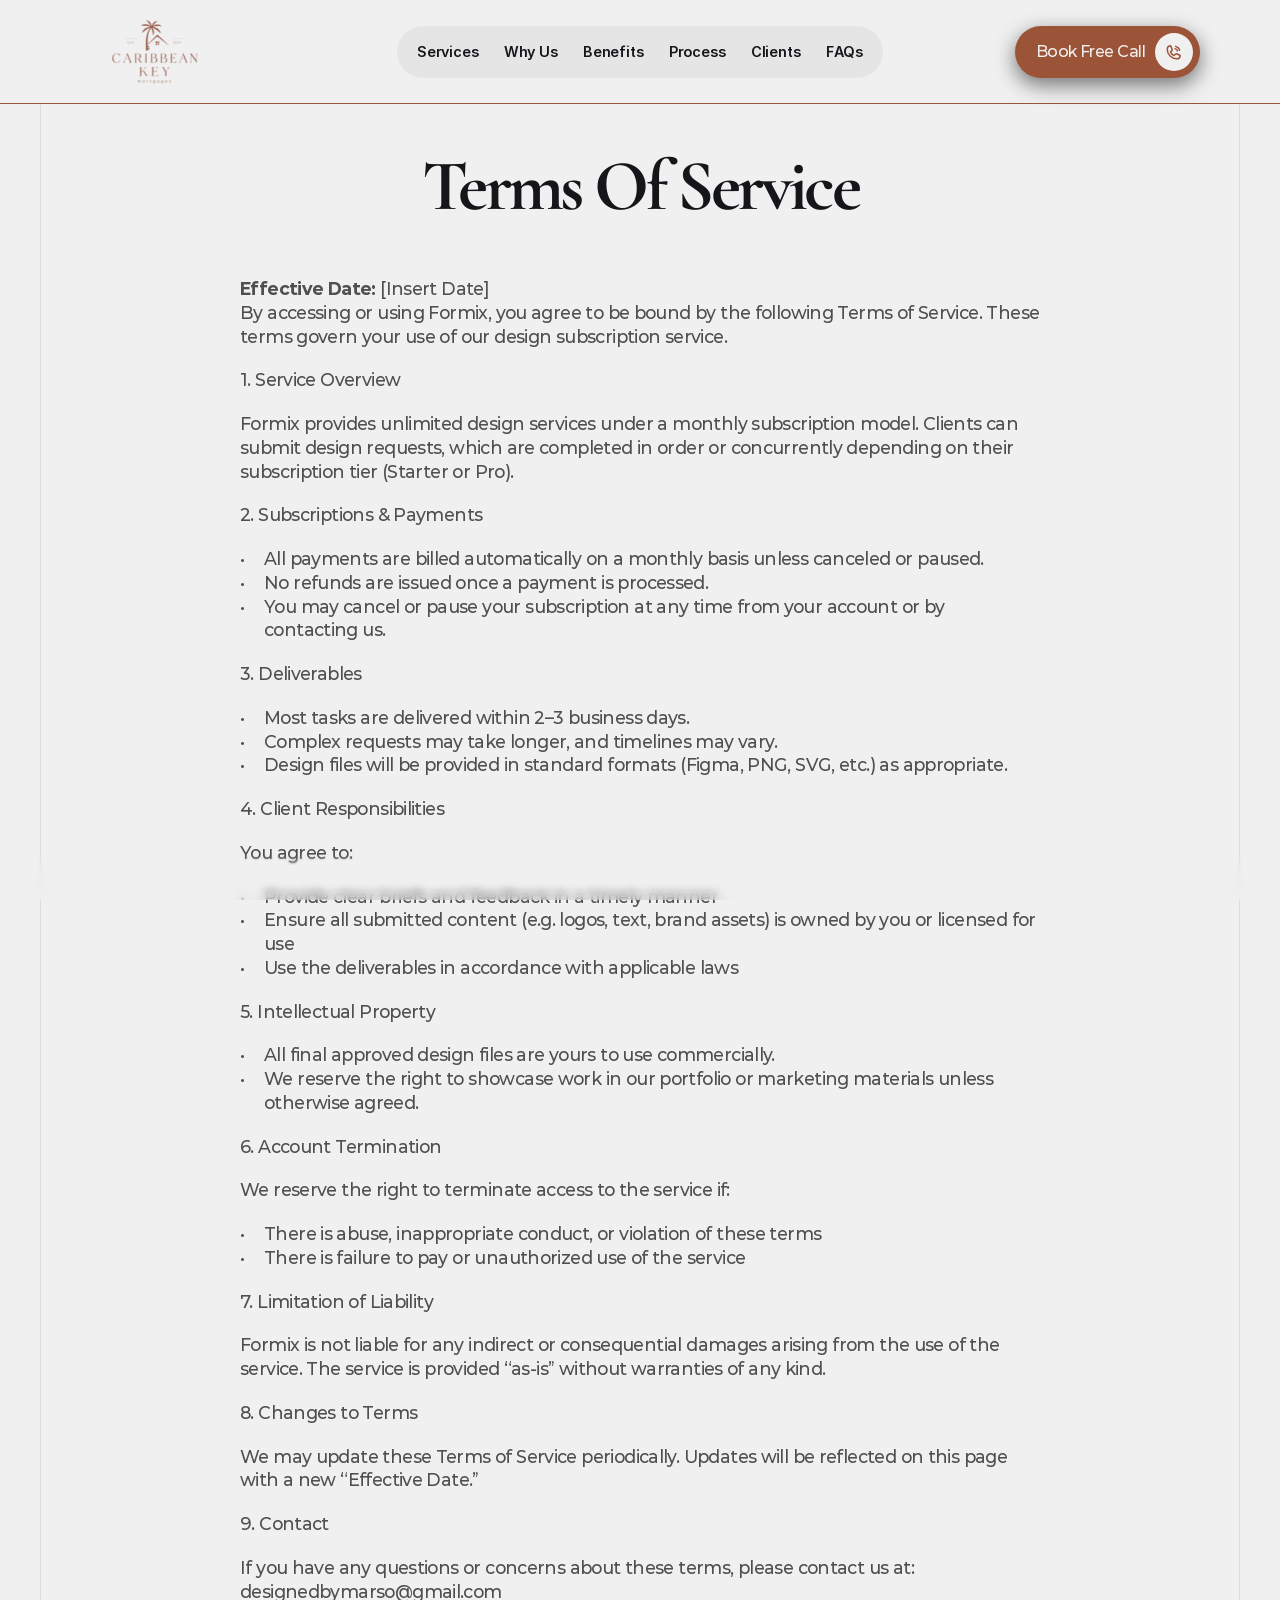
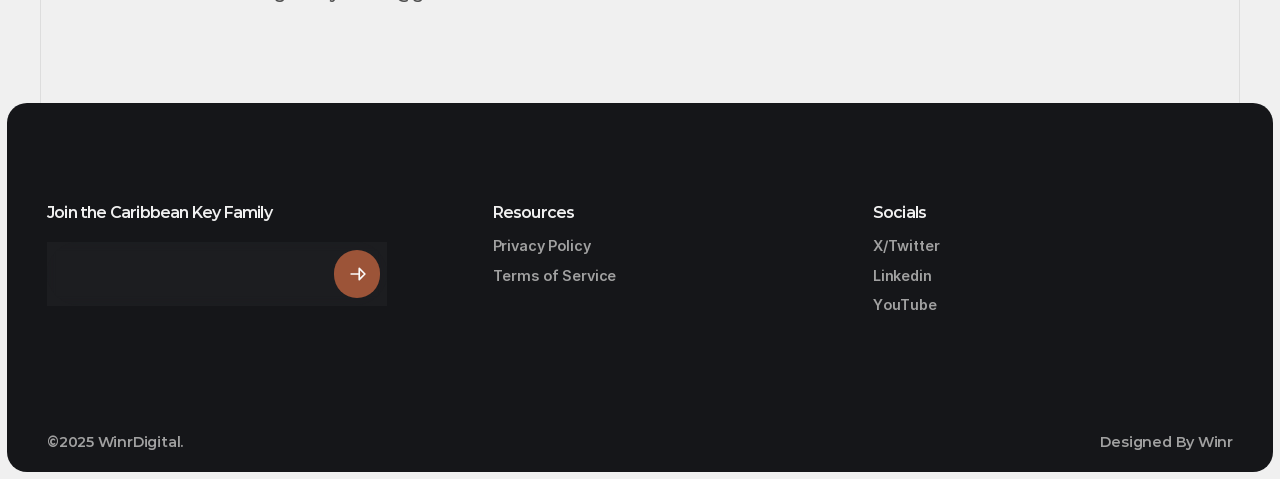
<file: legals/terms-of-service/index.html>
<!DOCTYPE html><!-- Made in Framer · framer.com ✨ --><!-- Published May 25, 2026, 3:07 AM UTC --><html lang="en" data-redirect-timezone="1" dir="ltr"><head><style>
#__framer-badge-container,#__framer-template-badge-container,
a[href*="framer.com/templates"],a[href*="framer.com/marketplace"]{display:none!important;pointer-events:none!important;height:0!important;overflow:hidden!important}
</style><script>
(function(){
  // Detect file:// protocol — ES modules and root-relative URLs don't work on file://
  if(location.protocol==='file:'){
    document.addEventListener('DOMContentLoaded',function(){
      var isMac=navigator.platform.indexOf('Mac')!==-1;
      var isWin=navigator.platform.indexOf('Win')!==-1;
      var termName=isMac?'Terminal':isWin?'Command Prompt':'Terminal';
      var openCmd=isMac?'Press Cmd + Space, type "Terminal"':isWin?'Press Win + R, type "cmd"':'Open your terminal';
      var fp=decodeURIComponent(location.pathname);
      var dir=fp.substring(isWin?1:0,fp.lastIndexOf('/'));
      var cdPath='cd "'+dir+'"';
      var serveCmd='npx serve -l 8000';
      var d=document.createElement('div');
      d.style.cssText='position:fixed;inset:0;z-index:999999;background:#fff;display:flex;align-items:center;justify-content:center;font-family:-apple-system,system-ui,sans-serif;padding:32px;text-align:center';
      d.innerHTML='<div style="max-width:520px;text-align:left">'
        +'<h2 style="font-size:1.5rem;margin:0 0 8px;color:#111;text-align:center">This site needs a web server</h2>'
        +'<p style="color:#555;line-height:1.6;margin:0 0 20px;text-align:center;font-size:0.9rem">You opened this file directly. Follow these steps to preview it:</p>'
        +'<ol style="margin:0 0 20px;padding-left:20px;color:#333;line-height:2.2;font-size:0.88rem">'
        +'<li>Open <strong>'+termName+'</strong> <span style="color:#888">('+openCmd+')</span></li>'
        +'<li>Navigate to this folder: <code style="background:#f5f5f5;padding:2px 8px;border-radius:4px;font-size:0.82rem">'+cdPath+'</code></li>'
        +'<li>Start a local server: <code style="background:#f5f5f5;padding:2px 8px;border-radius:4px;font-size:0.82rem">'+serveCmd+'</code></li>'
        +'<li>Open <a href="http://localhost:8000" style="color:#2563eb;font-weight:500">http://localhost:8000</a> in your browser</li>'
        +'</ol>'
        +'<p style="color:#888;font-size:0.78rem;margin:0 0 6px;text-align:center">Requires <a href="https://nodejs.org" style="color:#2563eb" target="_blank">Node.js</a>. Or use Python: <code style="background:#f5f5f5;padding:2px 8px;border-radius:4px;font-size:0.78rem">'+(isWin?'python -m http.server 8000':'python3 -m http.server 8000')+'</code></p>'
        +'<p style="color:#888;font-size:0.78rem;margin:0;text-align:center">Press Ctrl+C in the terminal to stop the server when done.</p>'
        +'</div>';
      document.body.appendChild(d);
    });
    return;
  }
  var _f=window.fetch;
  window.fetch=function(u,o){
    // Extract URL string from string, URL object, or Request object
    var _us=typeof u==='string'?u:(u&&u.href?u.href:(u&&u.url?u.url:''));
    if(_us&&/events\.framer\.com/.test(_us))
      return Promise.resolve(new Response(''));
    // Handle .framercms range requests (cmsBackendCompression protocol).
    // Two distinct request shapes need separate handling:
    //
    //   1) ?range=from-to,from-to query param — older CDN-slicing protocol.
    //      Framer CDN extracts the ranges server-side and returns ONLY those
    //      bytes concatenated. Local server returns the full file, so we
    //      slice client-side and return the concatenated result.
    //
    //   2) Range: bytes=from-to,from-to HTTP header — current Framer SDK path
    //      (function Xe in chunk-AG6AYVB4.mjs). The SDK itself handles slicing
    //      on the 200-status path; on 206 it parses multipart/byteranges.
    //      Local servers (e.g. Python http.server) return 206 with the wrong
    //      Content-Type for multi-range requests, tripping the multipart parser
    //      with "Missing Content-Type header". Fix: strip the Range header,
    //      fetch the full file with status 200, and pass it through unchanged
    //      so the SDK takes its own slice path.
    if(_us&&_us.indexOf('.framercms')!==-1){
      try{
        var _OU=typeof _U!=='undefined'?_U:URL;
        var _p=new _OU(_us);
        var _rng=_p.searchParams.get('range');
        if(_rng){
          _p.searchParams.delete('range');
          _p.searchParams.delete('rangeHash');
          return _f.call(window,_p.href).then(function(r2){
            if(!r2.ok)return r2;
            return r2.arrayBuffer().then(function(buf){
              var d=new Uint8Array(buf);
              var parts=_rng.split(','),total=0,ranges=[];
              for(var i=0;i<parts.length;i++){
                var pp=parts[i].split('-');
                var from=parseInt(pp[0],10),to=parseInt(pp[1],10)+1;
                ranges.push({f:from,t:to});total+=to-from;
              }
              var result=new Uint8Array(total),off=0;
              for(var i=0;i<ranges.length;i++){
                var end=Math.min(ranges[i].t,d.length);
                result.set(d.subarray(ranges[i].f,end),off);
                off+=end-ranges[i].f;
              }
              return new Response(result.buffer,{status:200,headers:{'Content-Type':'application/octet-stream'}});
            });
          });
        }
        // No ?range= query param — check for a Range: HTTP header on the init
        // or Request object. If present, refetch without it so the local server
        // returns 200 + full file. The Framer SDK will slice it itself.
        var _hdrRange=null;
        try{
          if(o&&o.headers){
            if(typeof o.headers.get==='function') _hdrRange=o.headers.get('Range')||o.headers.get('range');
            else _hdrRange=o.headers.Range||o.headers.range;
          }
          if(!_hdrRange&&u&&typeof u==='object'&&u.headers&&typeof u.headers.get==='function'){
            _hdrRange=u.headers.get('Range')||u.headers.get('range');
          }
        }catch(_){}
        if(_hdrRange){
          var _init={};
          if(o){
            for(var _k in o){ if(_k!=='headers') _init[_k]=o[_k]; }
            if(o.headers){
              var _hh={};
              if(typeof o.headers.forEach==='function'){
                o.headers.forEach(function(v,k){ if(k.toLowerCase()!=='range') _hh[k]=v; });
              }else{
                for(var _k2 in o.headers){ if(_k2.toLowerCase()!=='range') _hh[_k2]=o.headers[_k2]; }
              }
              _init.headers=_hh;
            }
          }
          // Pass full response straight through — the SDK handles 200 by
          // slicing the buffer itself using its own range list.
          return _f.call(window,_us,_init);
        }
      }catch(e){}
    }
    return _f.apply(this,arguments);
  };
  // Patch URL constructor: our rewriting turns absolute CDN URLs into relative paths,
  // which breaks new URL(path, base) when the base is no longer absolute.
  // This catches the error and prepends location.origin to make relative bases work.
  var _U=URL;
  URL=function(u,b){
    try{return new _U(u,b)}catch(e){
      if(b&&typeof b==='string'&&!b.includes('://')){
        return new _U(u,location.origin+(b[0]==='/'?'':'/')+b);
      }
      throw e;
    }
  };
  URL.prototype=_U.prototype;
  URL.createObjectURL=_U.createObjectURL;
  URL.revokeObjectURL=_U.revokeObjectURL;
  // Remove marketplace/template CTA anchors.
  // Do NOT remove #__framer-badge-container or #__framer-template-badge-container —
  // Framer's script_main calls hydrateRoot() on those elements. Removing them
  // makes getElementById return null, triggering React error #405. The CSS
  // (CLEANUP_CSS + inline display:none) keeps them hidden without DOM removal.
  function _clean(){
    document.querySelectorAll('a[href*="framer.com/templates"],a[href*="framer.com/marketplace"]').forEach(function(a){
      var wrap=a.closest('[class*="-container"]');
      if(wrap&&wrap!==a.closest('[data-framer-name="Container"]')){wrap.remove();return;}
      a.remove();
    });
  }
  _clean();
  document.addEventListener('DOMContentLoaded',_clean);
  new MutationObserver(function(muts){
    for(var i=0;i<muts.length;i++){
      for(var j=0;j<muts[i].addedNodes.length;j++){
        var n=muts[i].addedNodes[j];
        if(n.nodeType!==1)continue;
        if(n.querySelector&&n.querySelector('a[href*="framer.com/marketplace"],a[href*="framer.com/templates"]')){_clean();}
      }
    }
  }).observe(document.documentElement,{childList:true,subtree:true});
})();
</script>
	<meta charset="utf-8">
	
	
	
	<!-- Start of headStart -->
    
    <!-- End of headStart -->
	<meta name="viewport" content="width=device-width">
	<meta name="generator" content="Framer fdc01c0">
	<title>Terms of Service - Formix&nbsp;—&nbsp;Design Subscription Template</title>
    <meta name="description" content="Formix is a premium Framer landing page for design subscriptions that helps you launch a client-generating website in minutes. Perfect for solo designers, creative studios, and productized service businesses—designed to qualify leads and book calls fast.">
    
    
    <meta name="framer-html-plugin" content="disable">
    <link href="/images/lYDm7teyFwEBW3BlKYrfPaFMip4.png" rel="icon" media="(prefers-color-scheme: light)">
    <link href="/images/lYDm7teyFwEBW3BlKYrfPaFMip4.png" rel="icon" media="(prefers-color-scheme: dark)">
    <!-- Open Graph / Facebook -->
    <meta property="og:type" content="website">
    <meta property="og:title" content="Terms of Service - Formix&nbsp;—&nbsp;Design Subscription Template">
    <meta property="og:description" content="Formix is a premium Framer landing page for design subscriptions that helps you launch a client-generating website in minutes. Perfect for solo designers, creative studios, and productized service businesses—designed to qualify leads and book calls fast.">
    <meta property="og:image" content="/images/r1Z7UFDWCG6GUZmYK18uw8Lyc.png">
    <!-- Twitter -->
    <meta name="twitter:card" content="summary_large_image">
    <meta name="twitter:title" content="Terms of Service - Formix&nbsp;—&nbsp;Design Subscription Template">
    <meta name="twitter:description" content="Formix is a premium Framer landing page for design subscriptions that helps you launch a client-generating website in minutes. Perfect for solo designers, creative studios, and productized service businesses—designed to qualify leads and book calls fast.">
    <meta name="twitter:image" content="/images/r1Z7UFDWCG6GUZmYK18uw8Lyc.png">
	
	<style data-framer-font-css="">/* cyrillic-ext */
@font-face {
  font-family: 'Cormorant Garamond';
  font-style: italic;
  font-weight: 600;
  font-display: swap;
  src: url(/fonts/2b8a0ed6_co3ZmX5slCNuHLi8bLeY9MK7whWMhyjYrEtFmSq17w.woff2) format('woff2');
  unicode-range: U+0460-052F, U+1C80-1C8A, U+20B4, U+2DE0-2DFF, U+A640-A69F, U+FE2E-FE2F;
}
/* cyrillic */
@font-face {
  font-family: 'Cormorant Garamond';
  font-style: italic;
  font-weight: 600;
  font-display: swap;
  src: url(/fonts/034e3f1d_co3ZmX5slCNuHLi8bLeY9MK7whWMhyjYrEtMmSq17w.woff2) format('woff2');
  unicode-range: U+0301, U+0400-045F, U+0490-0491, U+04B0-04B1, U+2116;
}
/* vietnamese */
@font-face {
  font-family: 'Cormorant Garamond';
  font-style: italic;
  font-weight: 600;
  font-display: swap;
  src: url(/fonts/7f16a518_co3ZmX5slCNuHLi8bLeY9MK7whWMhyjYrEtHmSq17w.woff2) format('woff2');
  unicode-range: U+0102-0103, U+0110-0111, U+0128-0129, U+0168-0169, U+01A0-01A1, U+01AF-01B0, U+0300-0301, U+0303-0304, U+0308-0309, U+0323, U+0329, U+1EA0-1EF9, U+20AB;
}
/* latin-ext */
@font-face {
  font-family: 'Cormorant Garamond';
  font-style: italic;
  font-weight: 600;
  font-display: swap;
  src: url(/fonts/a89ed22c_co3ZmX5slCNuHLi8bLeY9MK7whWMhyjYrEtGmSq17w.woff2) format('woff2');
  unicode-range: U+0100-02BA, U+02BD-02C5, U+02C7-02CC, U+02CE-02D7, U+02DD-02FF, U+0304, U+0308, U+0329, U+1D00-1DBF, U+1E00-1E9F, U+1EF2-1EFF, U+2020, U+20A0-20AB, U+20AD-20C0, U+2113, U+2C60-2C7F, U+A720-A7FF;
}
/* latin */
@font-face {
  font-family: 'Cormorant Garamond';
  font-style: italic;
  font-weight: 600;
  font-display: swap;
  src: url(/fonts/25e30982_co3ZmX5slCNuHLi8bLeY9MK7whWMhyjYrEtImSo.woff2) format('woff2');
  unicode-range: U+0000-00FF, U+0131, U+0152-0153, U+02BB-02BC, U+02C6, U+02DA, U+02DC, U+0304, U+0308, U+0329, U+2000-206F, U+20AC, U+2122, U+2191, U+2193, U+2212, U+2215, U+FEFF, U+FFFD;
}
/* cyrillic-ext */
@font-face {
  font-family: 'Cormorant Garamond';
  font-style: italic;
  font-weight: 700;
  font-display: swap;
  src: url(/fonts/2b8a0ed6_co3ZmX5slCNuHLi8bLeY9MK7whWMhyjYrEtFmSq17w.woff2) format('woff2');
  unicode-range: U+0460-052F, U+1C80-1C8A, U+20B4, U+2DE0-2DFF, U+A640-A69F, U+FE2E-FE2F;
}
/* cyrillic */
@font-face {
  font-family: 'Cormorant Garamond';
  font-style: italic;
  font-weight: 700;
  font-display: swap;
  src: url(/fonts/034e3f1d_co3ZmX5slCNuHLi8bLeY9MK7whWMhyjYrEtMmSq17w.woff2) format('woff2');
  unicode-range: U+0301, U+0400-045F, U+0490-0491, U+04B0-04B1, U+2116;
}
/* vietnamese */
@font-face {
  font-family: 'Cormorant Garamond';
  font-style: italic;
  font-weight: 700;
  font-display: swap;
  src: url(/fonts/7f16a518_co3ZmX5slCNuHLi8bLeY9MK7whWMhyjYrEtHmSq17w.woff2) format('woff2');
  unicode-range: U+0102-0103, U+0110-0111, U+0128-0129, U+0168-0169, U+01A0-01A1, U+01AF-01B0, U+0300-0301, U+0303-0304, U+0308-0309, U+0323, U+0329, U+1EA0-1EF9, U+20AB;
}
/* latin-ext */
@font-face {
  font-family: 'Cormorant Garamond';
  font-style: italic;
  font-weight: 700;
  font-display: swap;
  src: url(/fonts/a89ed22c_co3ZmX5slCNuHLi8bLeY9MK7whWMhyjYrEtGmSq17w.woff2) format('woff2');
  unicode-range: U+0100-02BA, U+02BD-02C5, U+02C7-02CC, U+02CE-02D7, U+02DD-02FF, U+0304, U+0308, U+0329, U+1D00-1DBF, U+1E00-1E9F, U+1EF2-1EFF, U+2020, U+20A0-20AB, U+20AD-20C0, U+2113, U+2C60-2C7F, U+A720-A7FF;
}
/* latin */
@font-face {
  font-family: 'Cormorant Garamond';
  font-style: italic;
  font-weight: 700;
  font-display: swap;
  src: url(/fonts/25e30982_co3ZmX5slCNuHLi8bLeY9MK7whWMhyjYrEtImSo.woff2) format('woff2');
  unicode-range: U+0000-00FF, U+0131, U+0152-0153, U+02BB-02BC, U+02C6, U+02DA, U+02DC, U+0304, U+0308, U+0329, U+2000-206F, U+20AC, U+2122, U+2191, U+2193, U+2212, U+2215, U+FEFF, U+FFFD;
}
/* cyrillic-ext */
@font-face {
  font-family: 'Cormorant Garamond';
  font-style: normal;
  font-weight: 400;
  font-display: swap;
  src: url(/fonts/f88d6a48_co3bmX5slCNuHLi8bLeY9MK7whWMhyjYpHtKgS4.woff2) format('woff2');
  unicode-range: U+0460-052F, U+1C80-1C8A, U+20B4, U+2DE0-2DFF, U+A640-A69F, U+FE2E-FE2F;
}
/* cyrillic */
@font-face {
  font-family: 'Cormorant Garamond';
  font-style: normal;
  font-weight: 400;
  font-display: swap;
  src: url(/fonts/4f4a8253_co3bmX5slCNuHLi8bLeY9MK7whWMhyjYrXtKgS4.woff2) format('woff2');
  unicode-range: U+0301, U+0400-045F, U+0490-0491, U+04B0-04B1, U+2116;
}
/* vietnamese */
@font-face {
  font-family: 'Cormorant Garamond';
  font-style: normal;
  font-weight: 400;
  font-display: swap;
  src: url(/fonts/36598f59_co3bmX5slCNuHLi8bLeY9MK7whWMhyjYpntKgS4.woff2) format('woff2');
  unicode-range: U+0102-0103, U+0110-0111, U+0128-0129, U+0168-0169, U+01A0-01A1, U+01AF-01B0, U+0300-0301, U+0303-0304, U+0308-0309, U+0323, U+0329, U+1EA0-1EF9, U+20AB;
}
/* latin-ext */
@font-face {
  font-family: 'Cormorant Garamond';
  font-style: normal;
  font-weight: 400;
  font-display: swap;
  src: url(/fonts/90768204_co3bmX5slCNuHLi8bLeY9MK7whWMhyjYp3tKgS4.woff2) format('woff2');
  unicode-range: U+0100-02BA, U+02BD-02C5, U+02C7-02CC, U+02CE-02D7, U+02DD-02FF, U+0304, U+0308, U+0329, U+1D00-1DBF, U+1E00-1E9F, U+1EF2-1EFF, U+2020, U+20A0-20AB, U+20AD-20C0, U+2113, U+2C60-2C7F, U+A720-A7FF;
}
/* latin */
@font-face {
  font-family: 'Cormorant Garamond';
  font-style: normal;
  font-weight: 400;
  font-display: swap;
  src: url(/fonts/2fed1d1b_co3bmX5slCNuHLi8bLeY9MK7whWMhyjYqXtK.woff2) format('woff2');
  unicode-range: U+0000-00FF, U+0131, U+0152-0153, U+02BB-02BC, U+02C6, U+02DA, U+02DC, U+0304, U+0308, U+0329, U+2000-206F, U+20AC, U+2122, U+2191, U+2193, U+2212, U+2215, U+FEFF, U+FFFD;
}
/* cyrillic-ext */
@font-face {
  font-family: 'Cormorant Garamond';
  font-style: normal;
  font-weight: 600;
  font-display: swap;
  src: url(/fonts/f88d6a48_co3bmX5slCNuHLi8bLeY9MK7whWMhyjYpHtKgS4.woff2) format('woff2');
  unicode-range: U+0460-052F, U+1C80-1C8A, U+20B4, U+2DE0-2DFF, U+A640-A69F, U+FE2E-FE2F;
}
/* cyrillic */
@font-face {
  font-family: 'Cormorant Garamond';
  font-style: normal;
  font-weight: 600;
  font-display: swap;
  src: url(/fonts/4f4a8253_co3bmX5slCNuHLi8bLeY9MK7whWMhyjYrXtKgS4.woff2) format('woff2');
  unicode-range: U+0301, U+0400-045F, U+0490-0491, U+04B0-04B1, U+2116;
}
/* vietnamese */
@font-face {
  font-family: 'Cormorant Garamond';
  font-style: normal;
  font-weight: 600;
  font-display: swap;
  src: url(/fonts/36598f59_co3bmX5slCNuHLi8bLeY9MK7whWMhyjYpntKgS4.woff2) format('woff2');
  unicode-range: U+0102-0103, U+0110-0111, U+0128-0129, U+0168-0169, U+01A0-01A1, U+01AF-01B0, U+0300-0301, U+0303-0304, U+0308-0309, U+0323, U+0329, U+1EA0-1EF9, U+20AB;
}
/* latin-ext */
@font-face {
  font-family: 'Cormorant Garamond';
  font-style: normal;
  font-weight: 600;
  font-display: swap;
  src: url(/fonts/90768204_co3bmX5slCNuHLi8bLeY9MK7whWMhyjYp3tKgS4.woff2) format('woff2');
  unicode-range: U+0100-02BA, U+02BD-02C5, U+02C7-02CC, U+02CE-02D7, U+02DD-02FF, U+0304, U+0308, U+0329, U+1D00-1DBF, U+1E00-1E9F, U+1EF2-1EFF, U+2020, U+20A0-20AB, U+20AD-20C0, U+2113, U+2C60-2C7F, U+A720-A7FF;
}
/* latin */
@font-face {
  font-family: 'Cormorant Garamond';
  font-style: normal;
  font-weight: 600;
  font-display: swap;
  src: url(/fonts/2fed1d1b_co3bmX5slCNuHLi8bLeY9MK7whWMhyjYqXtK.woff2) format('woff2');
  unicode-range: U+0000-00FF, U+0131, U+0152-0153, U+02BB-02BC, U+02C6, U+02DA, U+02DC, U+0304, U+0308, U+0329, U+2000-206F, U+20AC, U+2122, U+2191, U+2193, U+2212, U+2215, U+FEFF, U+FFFD;
}
/* cyrillic-ext */
@font-face {
  font-family: 'Cormorant Garamond';
  font-style: normal;
  font-weight: 700;
  font-display: swap;
  src: url(/fonts/f88d6a48_co3bmX5slCNuHLi8bLeY9MK7whWMhyjYpHtKgS4.woff2) format('woff2');
  unicode-range: U+0460-052F, U+1C80-1C8A, U+20B4, U+2DE0-2DFF, U+A640-A69F, U+FE2E-FE2F;
}
/* cyrillic */
@font-face {
  font-family: 'Cormorant Garamond';
  font-style: normal;
  font-weight: 700;
  font-display: swap;
  src: url(/fonts/4f4a8253_co3bmX5slCNuHLi8bLeY9MK7whWMhyjYrXtKgS4.woff2) format('woff2');
  unicode-range: U+0301, U+0400-045F, U+0490-0491, U+04B0-04B1, U+2116;
}
/* vietnamese */
@font-face {
  font-family: 'Cormorant Garamond';
  font-style: normal;
  font-weight: 700;
  font-display: swap;
  src: url(/fonts/36598f59_co3bmX5slCNuHLi8bLeY9MK7whWMhyjYpntKgS4.woff2) format('woff2');
  unicode-range: U+0102-0103, U+0110-0111, U+0128-0129, U+0168-0169, U+01A0-01A1, U+01AF-01B0, U+0300-0301, U+0303-0304, U+0308-0309, U+0323, U+0329, U+1EA0-1EF9, U+20AB;
}
/* latin-ext */
@font-face {
  font-family: 'Cormorant Garamond';
  font-style: normal;
  font-weight: 700;
  font-display: swap;
  src: url(/fonts/90768204_co3bmX5slCNuHLi8bLeY9MK7whWMhyjYp3tKgS4.woff2) format('woff2');
  unicode-range: U+0100-02BA, U+02BD-02C5, U+02C7-02CC, U+02CE-02D7, U+02DD-02FF, U+0304, U+0308, U+0329, U+1D00-1DBF, U+1E00-1E9F, U+1EF2-1EFF, U+2020, U+20A0-20AB, U+20AD-20C0, U+2113, U+2C60-2C7F, U+A720-A7FF;
}
/* latin */
@font-face {
  font-family: 'Cormorant Garamond';
  font-style: normal;
  font-weight: 700;
  font-display: swap;
  src: url(/fonts/2fed1d1b_co3bmX5slCNuHLi8bLeY9MK7whWMhyjYqXtK.woff2) format('woff2');
  unicode-range: U+0000-00FF, U+0131, U+0152-0153, U+02BB-02BC, U+02C6, U+02DA, U+02DC, U+0304, U+0308, U+0329, U+2000-206F, U+20AC, U+2122, U+2191, U+2193, U+2212, U+2215, U+FEFF, U+FFFD;
}

@font-face { font-family: "Inter"; src: url(/assets/5vvr9Vy74if2I6bQbJvbw7SY1pQ.woff2); font-display: swap; font-style: normal; font-weight: 400; unicode-range: U+0460-052F, U+1C80-1C88, U+20B4, U+2DE0-2DFF, U+A640-A69F, U+FE2E-FE2F }
@font-face { font-family: "Inter"; src: url(/assets/EOr0mi4hNtlgWNn9if640EZzXCo.woff2); font-display: swap; font-style: normal; font-weight: 400; unicode-range: U+0301, U+0400-045F, U+0490-0491, U+04B0-04B1, U+2116 }
@font-face { font-family: "Inter"; src: url(/assets/Y9k9QrlZAqio88Klkmbd8VoMQc.woff2); font-display: swap; font-style: normal; font-weight: 400; unicode-range: U+1F00-1FFF }
@font-face { font-family: "Inter"; src: url(/assets/OYrD2tBIBPvoJXiIHnLoOXnY9M.woff2); font-display: swap; font-style: normal; font-weight: 400; unicode-range: U+0370-03FF }
@font-face { font-family: "Inter"; src: url(/assets/JeYwfuaPfZHQhEG8U5gtPDZ7WQ.woff2); font-display: swap; font-style: normal; font-weight: 400; unicode-range: U+0100-024F, U+0259, U+1E00-1EFF, U+2020, U+20A0-20AB, U+20AD-20CF, U+2113, U+2C60-2C7F, U+A720-A7FF }
@font-face { font-family: "Inter"; src: url(/assets/GrgcKwrN6d3Uz8EwcLHZxwEfC4.woff2); font-display: swap; font-style: normal; font-weight: 400; unicode-range: U+0000-00FF, U+0131, U+0152-0153, U+02BB-02BC, U+02C6, U+02DA, U+02DC, U+2000-206F, U+2070, U+2074-207E, U+2080-208E, U+20AC, U+2122, U+2191, U+2193, U+2212, U+2215, U+FEFF, U+FFFD }
@font-face { font-family: "Inter"; src: url(/assets/b6Y37FthZeALduNqHicBT6FutY.woff2); font-display: swap; font-style: normal; font-weight: 400; unicode-range: U+0102-0103, U+0110-0111, U+0128-0129, U+0168-0169, U+01A0-01A1, U+01AF-01B0, U+1EA0-1EF9, U+20AB }
@font-face { font-family: "Inter"; src: url(/assets/vQyevYAyHtARFwPqUzQGpnDs.woff2); font-display: swap; font-style: normal; font-weight: 400; unicode-range: U+0000-00FF, U+0131, U+0152-0153, U+02BB-02BC, U+02C6, U+02DA, U+02DC, U+2000-206F, U+2074, U+20AC, U+2122, U+2191, U+2193, U+2212, U+2215, U+FEFF, U+FFFD }
@font-face { font-family: "Inter"; src: url(/assets/hyOgCu0Xnghbimh0pE8QTvtt2AU.woff2); font-display: swap; font-style: normal; font-weight: 600; unicode-range: U+0460-052F, U+1C80-1C88, U+20B4, U+2DE0-2DFF, U+A640-A69F, U+FE2E-FE2F }
@font-face { font-family: "Inter"; src: url(/assets/NeGmSOXrPBfEFIy5YZeHq17LEDA.woff2); font-display: swap; font-style: normal; font-weight: 600; unicode-range: U+0301, U+0400-045F, U+0490-0491, U+04B0-04B1, U+2116 }
@font-face { font-family: "Inter"; src: url(/assets/oYaAX5himiTPYuN8vLWnqBbfD2s.woff2); font-display: swap; font-style: normal; font-weight: 600; unicode-range: U+1F00-1FFF }
@font-face { font-family: "Inter"; src: url(/assets/lEJLP4R0yuCaMCjSXYHtJw72M.woff2); font-display: swap; font-style: normal; font-weight: 600; unicode-range: U+0370-03FF }
@font-face { font-family: "Inter"; src: url(/assets/cRJyLNuTJR5jbyKzGi33wU9cqIQ.woff2); font-display: swap; font-style: normal; font-weight: 600; unicode-range: U+0100-024F, U+0259, U+1E00-1EFF, U+2020, U+20A0-20AB, U+20AD-20CF, U+2113, U+2C60-2C7F, U+A720-A7FF }
@font-face { font-family: "Inter"; src: url(/assets/yDtI2UI8XcEg1W2je9XPN3Noo.woff2); font-display: swap; font-style: normal; font-weight: 600; unicode-range: U+0000-00FF, U+0131, U+0152-0153, U+02BB-02BC, U+02C6, U+02DA, U+02DC, U+2000-206F, U+2070, U+2074-207E, U+2080-208E, U+20AC, U+2122, U+2191, U+2193, U+2212, U+2215, U+FEFF, U+FFFD }
@font-face { font-family: "Inter"; src: url(/assets/A0Wcc7NgXMjUuFdquHDrIZpzZw0.woff2); font-display: swap; font-style: normal; font-weight: 600; unicode-range: U+0102-0103, U+0110-0111, U+0128-0129, U+0168-0169, U+01A0-01A1, U+01AF-01B0, U+1EA0-1EF9, U+20AB }
@font-face { font-family: "Inter Display"; src: url(/assets/2uIBiALfCHVpWbHqRMZutfT7giU.woff2); font-display: swap; font-style: normal; font-weight: 400; unicode-range: U+0460-052F, U+1C80-1C88, U+20B4, U+2DE0-2DFF, U+A640-A69F, U+FE2E-FE2F }
@font-face { font-family: "Inter Display"; src: url(/assets/Zwfz6xbVe5pmcWRJRgBDHnMkOkI.woff2); font-display: swap; font-style: normal; font-weight: 400; unicode-range: U+0301, U+0400-045F, U+0490-0491, U+04B0-04B1, U+2116 }
@font-face { font-family: "Inter Display"; src: url(/assets/U9LaDDmbRhzX3sB8g8glTy5feTE.woff2); font-display: swap; font-style: normal; font-weight: 400; unicode-range: U+1F00-1FFF }
@font-face { font-family: "Inter Display"; src: url(/assets/tVew2LzXJ1t7QfxP1gdTIdj2o0g.woff2); font-display: swap; font-style: normal; font-weight: 400; unicode-range: U+0370-03FF }
@font-face { font-family: "Inter Display"; src: url(/assets/DF7bjCRmStYPqSb945lAlMfCCVQ.woff2); font-display: swap; font-style: normal; font-weight: 400; unicode-range: U+0100-024F, U+0259, U+1E00-1EFF, U+2020, U+20A0-20AB, U+20AD-20CF, U+2113, U+2C60-2C7F, U+A720-A7FF }
@font-face { font-family: "Inter Display"; src: url(/assets/bHYNJqzTyl2lqvmMiRRS6Y16Es.woff2); font-display: swap; font-style: normal; font-weight: 400; unicode-range: U+0000-00FF, U+0131, U+0152-0153, U+02BB-02BC, U+02C6, U+02DA, U+02DC, U+2000-206F, U+2070, U+2074-207E, U+2080-208E, U+20AC, U+2122, U+2191, U+2193, U+2212, U+2215, U+FEFF, U+FFFD }
@font-face { font-family: "Inter Display"; src: url(/assets/vebZUMjGyKkYsfcY73iwWTzLNag.woff2); font-display: swap; font-style: normal; font-weight: 400; unicode-range: U+0102-0103, U+0110-0111, U+0128-0129, U+0168-0169, U+01A0-01A1, U+01AF-01B0, U+1EA0-1EF9, U+20AB }
@font-face { font-family: "Inter Display"; src: url(/assets/gazZKZuUEtvr9ULhdA4SprP0AZ0.woff2); font-display: swap; font-style: normal; font-weight: 600; unicode-range: U+0460-052F, U+1C80-1C88, U+20B4, U+2DE0-2DFF, U+A640-A69F, U+FE2E-FE2F }
@font-face { font-family: "Inter Display"; src: url(/assets/pe8RoujoPxuTZhqoNzYqHX2MXA.woff2); font-display: swap; font-style: normal; font-weight: 600; unicode-range: U+0301, U+0400-045F, U+0490-0491, U+04B0-04B1, U+2116 }
@font-face { font-family: "Inter Display"; src: url(/assets/teGhWnhH3bCqefKGsIsqFy3hK8.woff2); font-display: swap; font-style: normal; font-weight: 600; unicode-range: U+1F00-1FFF }
@font-face { font-family: "Inter Display"; src: url(/assets/qQHxgTnEk6Czu1yW4xS82HQWFOk.woff2); font-display: swap; font-style: normal; font-weight: 600; unicode-range: U+0370-03FF }
@font-face { font-family: "Inter Display"; src: url(/assets/MJ3N6lfN4iP5Um8rJGqLYl03tE.woff2); font-display: swap; font-style: normal; font-weight: 600; unicode-range: U+0100-024F, U+0259, U+1E00-1EFF, U+2020, U+20A0-20AB, U+20AD-20CF, U+2113, U+2C60-2C7F, U+A720-A7FF }
@font-face { font-family: "Inter Display"; src: url(/assets/PfdOpgzFf7N2Uye9JX7xRKYTgSc.woff2); font-display: swap; font-style: normal; font-weight: 600; unicode-range: U+0000-00FF, U+0131, U+0152-0153, U+02BB-02BC, U+02C6, U+02DA, U+02DC, U+2000-206F, U+2070, U+2074-207E, U+2080-208E, U+20AC, U+2122, U+2191, U+2193, U+2212, U+2215, U+FEFF, U+FFFD }
@font-face { font-family: "Inter Display"; src: url(/assets/0SEEmmWc3vovhaai4RlRQSWRrz0.woff2); font-display: swap; font-style: normal; font-weight: 600; unicode-range: U+0102-0103, U+0110-0111, U+0128-0129, U+0168-0169, U+01A0-01A1, U+01AF-01B0, U+1EA0-1EF9, U+20AB }
@font-face { font-family: "Inter Display"; src: url(/assets/ePuN3mCjzajIHnyCdvKBFiZkyY0.woff2); font-display: swap; font-style: normal; font-weight: 500; unicode-range: U+0460-052F, U+1C80-1C88, U+20B4, U+2DE0-2DFF, U+A640-A69F, U+FE2E-FE2F }
@font-face { font-family: "Inter Display"; src: url(/assets/V3j1L0o5vPFKe26Sw4HcpXCfHo.woff2); font-display: swap; font-style: normal; font-weight: 500; unicode-range: U+0301, U+0400-045F, U+0490-0491, U+04B0-04B1, U+2116 }
@font-face { font-family: "Inter Display"; src: url(/assets/F3kdpd2N0cToWV5huaZjjgM.woff2); font-display: swap; font-style: normal; font-weight: 500; unicode-range: U+1F00-1FFF }
@font-face { font-family: "Inter Display"; src: url(/assets/0iDmxkizU9goZoclqIqsV5rvETU.woff2); font-display: swap; font-style: normal; font-weight: 500; unicode-range: U+0370-03FF }
@font-face { font-family: "Inter Display"; src: url(/assets/r0mv3NegmA0akcQsNFotG32Las.woff2); font-display: swap; font-style: normal; font-weight: 500; unicode-range: U+0100-024F, U+0259, U+1E00-1EFF, U+2020, U+20A0-20AB, U+20AD-20CF, U+2113, U+2C60-2C7F, U+A720-A7FF }
@font-face { font-family: "Inter Display"; src: url(/assets/iwWTDc49ENF2tCHbqlNARXw6Ug.woff2); font-display: swap; font-style: normal; font-weight: 500; unicode-range: U+0000-00FF, U+0131, U+0152-0153, U+02BB-02BC, U+02C6, U+02DA, U+02DC, U+2000-206F, U+2070, U+2074-207E, U+2080-208E, U+20AC, U+2122, U+2191, U+2193, U+2212, U+2215, U+FEFF, U+FFFD }
@font-face { font-family: "Inter Display"; src: url(/assets/Ii21jnSJkulBKsHHXKlapi7fv9w.woff2); font-display: swap; font-style: normal; font-weight: 500; unicode-range: U+0102-0103, U+0110-0111, U+0128-0129, U+0168-0169, U+01A0-01A1, U+01AF-01B0, U+1EA0-1EF9, U+20AB }
@font-face { font-family: "Montserrat"; src: url(/assets/a033b4ea_6DP3DAT2N5LSQGN5ISPRN63WPP32A54A.woff2); font-display: swap; font-style: normal; font-weight: 600 }
@font-face { font-family: "Montserrat"; src: url(/assets/e8b31aa7_C5NBF6PXS6YLHRF7TAQGFAEBX23GMCRA.woff2); font-style: normal; font-weight: 900 }
@font-face { font-family: "Montserrat"; src: url(/assets/d13b74d8_3ITIUZWY6HV7DWK4WDWMNDJF4FUBLRZN.woff2); font-style: italic; font-weight: 900 }
@font-face { font-family: "Montserrat"; src: url(/assets/1e2f1091_SOTTHSMCKKCT5M6IOCQJ5LOSJSXCUBMQ.woff2); font-display: swap; font-style: italic; font-weight: 600 }
@font-face { font-family: "Montserrat"; src: url(/assets/e795f479_GDZ4LVIJF6WODYKVZK6E2737DCDQPEMZ.woff2); font-display: swap; font-style: normal; font-weight: 500 }
@font-face { font-family: "Montserrat"; src: url(/assets/d2899af2_SHZ3SDA4YUDBQPNRSIGO7XNSCQQUBDYR.woff2); font-display: swap; font-style: normal; font-weight: 700 }
@font-face { font-family: "Montserrat"; src: url(/assets/db5b98e0_BOBO2BRVXZQHPXSPDS5WN3IZQ5SL56OZ.woff2); font-display: swap; font-style: italic; font-weight: 700 }
@font-face { font-family: "Montserrat"; src: url(/assets/85f3755c_YJ3ABP6H4VTWOW6FDQ3W5ZIIGLTU346F.woff2); font-display: swap; font-style: italic; font-weight: 500 }
@font-face { font-family: "Cormorant Garamond Placeholder"; src: local("Times New Roman"); ascent-override: 96.16%; descent-override: 29.87%; line-gap-override: 0.00%; size-adjust: 96.09% }
@font-face { font-family: "Inter Placeholder"; src: local("Arial"); ascent-override: 89.79%; descent-override: 22.36%; line-gap-override: 0.00%; size-adjust: 107.89% }
@font-face { font-family: "Inter Display Placeholder"; src: local("Arial"); ascent-override: 98.56%; descent-override: 24.54%; line-gap-override: 0.00%; size-adjust: 98.29% }
@font-face { font-family: "Montserrat Placeholder"; src: local("Arial"); ascent-override: 84.95%; descent-override: 22.03%; line-gap-override: 0.00%; size-adjust: 113.95% }</style>
	
	<meta name="robots" content="max-image-preview:large"><meta property="og:url" content="https://willing-graphs-650959.framer.app/legals/terms-of-service"><style data-framer-breakpoint-css="">@media(min-width: 1200px){.hidden-1ybrogz{display:none!important}}@media(min-width: 810px) and (max-width: 1199.98px){.hidden-1vep35b{display:none!important}}@media(max-width: 809.98px){.hidden-klj204{display:none!important}}@media(min-width: 1200px){.hidden-h62gz0{display:none!important}}@media(min-width: 810px) and (max-width: 1199.98px){.hidden-ag7rjn{display:none!important}}@media(max-width: 809.98px){.hidden-mpzdeg{display:none!important}}</style><style data-framer-css-ssr-minified="" data-framer-components="framer-lib-cursors-host framer-yq1F3 PropertyOverrides framer-bB8ct framer-Yop3m framer-NA3aC framer-g7QSy framer-lib-combinedCSSRules framer-g7Gzw framer-tuj40 framer-omNCd framer-kFhLo framer-zPipY framer-lib-form-plain-text-input framer-R07f3 framer-XkIxc">html,body,#main{box-sizing:border-box;margin:0;padding:0}:root{-webkit-font-smoothing:antialiased;-moz-osx-font-smoothing:grayscale}*{box-sizing:border-box;-webkit-font-smoothing:inherit}h1,h2,h3,h4,h5,h6,p,figure{margin:0}body,input,textarea,select,button{font-family:sans-serif;font-size:12px}body{--token-1980655a-21b5-4c9d-8c69-cf01361bf3ca:#f0f0f0;--token-6c370109-bfec-4b69-9f9d-c55115fbfa09:#e5e5e5;--token-93a0b997-63bc-45d7-9a42-2255cf2ed90e:#151619;--token-2abcf95d-ccec-4932-94c1-f16318eef94e:#4f4f4f;--token-6a4ed56d-f5d8-40c8-b936-26601b549f63:#00000014;--token-86c07165-dbe2-4f83-b13c-71fddf831442:#151619;--token-096cf62c-fca8-40da-b015-5bc664bc8f99:#f0f0f0;--token-ef4294db-1ae0-4d08-8c39-7999842dcd81:#a1a1a1;--token-c2c4dd37-49da-448f-83b8-7513387cf04e:#9c5438;--token-f478a810-4450-4e8a-be86-2a0338d64e83:#ffffff08;--token-64ff8f2f-0d9b-4ca0-b122-7a59165514da:#00000026;--token-ed8ef562-b9f6-4deb-8c1a-0df4399da032:#482e21;--token-c0813f02-1b56-4b30-8b2b-03dc22e93e3f:#b69d87;--token-256aef9e-bf01-4dc7-8906-a6893c3918db:#e9e0d580}@supports (z-index:calc(infinity)){}@supports (background:-webkit-named-image(i)) and (not (grid-template-rows:subgrid)){body{--framer-will-change-override:transform}}@supports (background:-webkit-named-image(i)) and (not (position-area:top right)){body{--framer-will-change-filter-override:filter}}[data-framer-component-type=Text] div div span,[data-framer-component-type=Text] a div span,[data-framer-component-type=Text] span span span,[data-framer-component-type=Text] p span span,[data-framer-component-type=Text] h1 span span,[data-framer-component-type=Text] h2 span span,[data-framer-component-type=Text] h3 span span,[data-framer-component-type=Text] h4 span span,[data-framer-component-type=Text] h5 span span,[data-framer-component-type=Text] h6 span span,[data-framer-component-type=Text] a{font-family:var(--font-family);font-style:var(--font-style);font-weight:min(calc(var(--framer-font-weight-increase,0) + var(--font-weight,400)),900);color:var(--text-color);letter-spacing:var(--letter-spacing);font-size:var(--font-size);text-transform:var(--text-transform);--text-decoration:var(--framer-text-decoration-style,solid)var(--framer-text-decoration,none)var(--framer-text-decoration-color,currentcolor)var(--framer-text-decoration-thickness,auto);--text-decoration-skip-ink:var(--framer-text-decoration-skip-ink);--text-underline-offset:var(--framer-text-decoration-offset);line-height:var(--line-height);--font-family:var(--framer-font-family);--font-style:var(--framer-font-style);--font-weight:var(--framer-font-weight);--text-color:var(--framer-text-color);--letter-spacing:var(--framer-letter-spacing);--font-size:var(--framer-font-size);--text-transform:var(--framer-text-transform);--line-height:var(--framer-line-height)}@supports not (color:color(display-p3 1 1 1)){p.framer-text,div.framer-text,h1.framer-text,h2.framer-text,h3.framer-text,h4.framer-text,h5.framer-text,h6.framer-text,li.framer-text,ol.framer-text,ul.framer-text,span.framer-text:not([data-text-fill]){color:var(--framer-blockquote-text-color-rgb,var(--framer-blockquote-text-color,var(--framer-text-color-rgb,var(--framer-text-color,#000))));-webkit-text-stroke-color:var(--framer-text-stroke-color-rgb,var(--framer-text-stroke-color,initial))}mark.framer-text{background-color:var(--framer-blockquote-text-background-color-rgb,var(--framer-blockquote-text-background-color,var(--framer-text-background-color-rgb,var(--framer-text-background-color,initial))))}}@supports not (color:color(display-p3 1 1 1)){code.framer-text,code.framer-text span.framer-text:not([data-text-fill]){color:var(--framer-blockquote-text-color-rgb,var(--framer-blockquote-text-color,var(--framer-code-text-color-rgb,var(--framer-code-text-color,var(--framer-text-color-rgb,var(--framer-text-color,#000))))))}}@supports not (color:color(display-p3 1 1 1)){a.framer-text,span.framer-text[data-nested-link]{color:var(--framer-blockquote-text-color-rgb,var(--framer-blockquote-text-color,var(--framer-link-text-color-rgb,var(--framer-link-text-color,var(--framer-text-color-rgb,var(--framer-text-color,#000))))));background-color:var(--framer-link-text-background-color-rgb,var(--framer-link-text-background-color,initial));-webkit-text-decoration-color:var(--framer-link-text-decoration-color-rgb,var(--framer-link-text-decoration-color,var(--framer-text-decoration-color-rgb,var(--framer-text-decoration-color,currentcolor))));text-decoration-color:var(--framer-link-text-decoration-color-rgb,var(--framer-link-text-decoration-color,var(--framer-text-decoration-color-rgb,var(--framer-text-decoration-color,currentcolor))))}}@supports not (color:color(display-p3 1 1 1)){code.framer-text a.framer-text,code.framer-text a.framer-text span.framer-text:not([data-text-fill]),code.framer-text span.framer-text[data-nested-link],code.framer-text span.framer-text[data-nested-link] span.framer-text:not([data-text-fill]){color:var(--framer-blockquote-text-color-rgb,var(--framer-blockquote-text-color,var(--framer-link-text-color-rgb,var(--framer-link-text-color,var(--framer-code-text-color-rgb,var(--framer-code-text-color,var(--framer-text-color-rgb,var(--framer-text-color,#000))))))))}}@supports not (color:color(display-p3 1 1 1)){a.framer-text:hover,span.framer-text[data-nested-link]:hover{color:var(--framer-link-hover-text-color-rgb,var(--framer-link-hover-text-color,var(--framer-blockquote-text-color-rgb,var(--framer-blockquote-text-color,var(--framer-link-text-color-rgb,var(--framer-link-text-color,var(--framer-text-color-rgb,var(--framer-text-color,#000))))))));background-color:var(--framer-link-hover-text-background-color-rgb,var(--framer-link-hover-text-background-color,var(--framer-link-text-background-color-rgb,var(--framer-link-text-background-color,var(--framer-text-background-color-rgb,var(--framer-text-background-color,initial))))));-webkit-text-decoration-color:var(--framer-link-hover-text-decoration-color-rgb,var(--framer-link-hover-text-decoration-color,var(--framer-link-text-decoration-color-rgb,var(--framer-link-text-decoration-color,var(--framer-text-decoration-color-rgb,var(--framer-text-decoration-color,currentcolor))))));text-decoration-color:var(--framer-link-hover-text-decoration-color-rgb,var(--framer-link-hover-text-decoration-color,var(--framer-link-text-decoration-color-rgb,var(--framer-link-text-decoration-color,var(--framer-text-decoration-color-rgb,var(--framer-text-decoration-color,currentcolor))))))}}@supports not (color:color(display-p3 1 1 1)){code.framer-text a.framer-text:hover,code.framer-text span.framer-text[data-nested-link]:hover{color:var(--framer-link-hover-text-color-rgb,var(--framer-link-hover-text-color,var(--framer-blockquote-text-color-rgb,var(--framer-blockquote-text-color,var(--framer-link-text-color-rgb,var(--framer-link-text-color,var(--framer-code-text-color-rgb,var(--framer-code-text-color,var(--framer-text-color-rgb,var(--framer-text-color,#000))))))))))}}@supports not (color:color(display-p3 1 1 1)){a.framer-text[data-framer-page-link-current],span.framer-text[data-framer-page-link-current]{color:var(--framer-link-current-text-color-rgb,var(--framer-link-current-text-color,var(--framer-link-text-color-rgb,var(--framer-link-text-color,var(--framer-text-color-rgb,var(--framer-text-color,#000))))));background-color:var(--framer-link-current-text-background-color-rgb,var(--framer-link-current-text-background-color,var(--framer-link-text-background-color-rgb,var(--framer-link-text-background-color,var(--framer-text-background-color-rgb,var(--framer-text-background-color,initial))))));-webkit-text-decoration-color:var(--framer-link-current-text-decoration-color-rgb,var(--framer-link-current-text-decoration-color,var(--framer-link-text-decoration-color-rgb,var(--framer-link-text-decoration-color,var(--framer-text-decoration-color-rgb,var(--framer-text-decoration-color,currentcolor))))));text-decoration-color:var(--framer-link-current-text-decoration-color-rgb,var(--framer-link-current-text-decoration-color,var(--framer-link-text-decoration-color-rgb,var(--framer-link-text-decoration-color,var(--framer-text-decoration-color-rgb,var(--framer-text-decoration-color,currentcolor))))))}}@supports not (color:color(display-p3 1 1 1)){code.framer-text a.framer-text[data-framer-page-link-current],code.framer-text a.framer-text[data-framer-page-link-current] span.framer-text:not([data-text-fill]),code.framer-text span.framer-text[data-framer-page-link-current],code.framer-text span.framer-text[data-framer-page-link-current] span.framer-text:not([data-text-fill]){color:var(--framer-link-current-text-color-rgb,var(--framer-link-current-text-color,var(--framer-link-text-color-rgb,var(--framer-link-text-color,var(--framer-code-text-color-rgb,var(--framer-code-text-color,var(--framer-text-color-rgb,var(--framer-text-color,#000))))))));background-color:var(--framer-link-current-text-background-color-rgb,var(--framer-link-current-text-background-color,var(--framer-link-text-background-color-rgb,var(--framer-link-text-background-color,var(--framer-text-background-color-rgb,var(--framer-text-background-color,initial))))))}}@supports not (color:color(display-p3 1 1 1)){a.framer-text[data-framer-page-link-current]:hover,span.framer-text[data-framer-page-link-current]:hover{color:var(--framer-link-hover-text-color-rgb,var(--framer-link-hover-text-color,var(--framer-link-current-text-color-rgb,var(--framer-link-current-text-color,var(--framer-link-text-color-rgb,var(--framer-link-text-color,var(--framer-code-text-color-rgb,var(--framer-code-text-color,var(--framer-text-color-rgb,var(--framer-text-color,#000))))))))));background-color:var(--framer-link-hover-text-background-color-rgb,var(--framer-link-hover-text-background-color,var(--framer-link-current-text-background-color-rgb,var(--framer-link-current-text-background-color,var(--framer-link-text-background-color-rgb,var(--framer-link-text-background-color,initial))))));-webkit-text-decoration-color:var(--framer-link-hover-text-decoration-color-rgb,var(--framer-link-hover-text-decoration-color,var(--framer-link-current-text-decoration-color-rgb,var(--framer-link-current-text-decoration-color,var(--framer-link-text-decoration-color-rgb,var(--framer-link-text-decoration-color,var(--framer-text-decoration-color-rgb,var(--framer-text-decoration-color,currentcolor))))))));text-decoration-color:var(--framer-link-hover-text-decoration-color-rgb,var(--framer-link-hover-text-decoration-color,var(--framer-link-current-text-decoration-color-rgb,var(--framer-link-current-text-decoration-color,var(--framer-link-text-decoration-color-rgb,var(--framer-link-text-decoration-color,var(--framer-text-decoration-color-rgb,var(--framer-text-decoration-color,currentcolor))))))))}}@supports not (color:color(display-p3 1 1 1)){code.framer-text a.framer-text[data-framer-page-link-current]:hover,code.framer-text a.framer-text[data-framer-page-link-current]:hover span.framer-text:not([data-text-fill]),code.framer-text span.framer-text[data-framer-page-link-current]:hover,code.framer-text span.framer-text[data-framer-page-link-current]:hover span.framer-text:not([data-text-fill]){color:var(--framer-link-hover-text-color-rgb,var(--framer-link-hover-text-color,var(--framer-link-current-text-color-rgb,var(--framer-link-current-text-color,var(--framer-link-text-color-rgb,var(--framer-link-text-color,var(--framer-code-text-color-rgb,var(--framer-code-text-color,var(--framer-text-color-rgb,var(--framer-text-color,#000))))))))));background-color:var(--framer-link-hover-text-background-color-rgb,var(--framer-link-hover-text-background-color,var(--framer-link-current-text-background-color-rgb,var(--framer-link-current-text-background-color,var(--framer-link-text-background-color-rgb,var(--framer-link-text-background-color,initial))))))}}@supports not (aspect-ratio:1){.framer-text-module:not([data-width=fit])[style*=aspect-ratio]{position:relative!important}.framer-text-module:not([data-width=fit])[style*=aspect-ratio]:before{content:"";padding-bottom:calc(100%/calc(var(--aspect-ratio)));display:block}.framer-text-module[data-width=fill]>:first-child,.framer-text-module[data-width=fill]>.ssr-variant>:first-child,.framer-text-module:not([data-width=fit])[style*=aspect-ratio]>:first-child,.framer-text-module:not([data-width=fit])[style*=aspect-ratio]>.ssr-variant>:first-child{position:absolute;top:0;left:0;height:100%!important}}@supports not (overflow:clip){:root{--overflow-clip-fallback:hidden}}@supports (background:-webkit-named-image(i)) and (not (contain-intrinsic-size:inherit)){div.framer-text,p.framer-text,h1.framer-text,h2.framer-text,h3.framer-text,h4.framer-text,h5.framer-text,h6.framer-text,ol.framer-text,ul.framer-text,li.framer-text,blockquote.framer-text,.framer-text.framer-image{display:var(--text-truncation-display-inline-for-safari-16,revert)}div.framer-text:after,p.framer-text:after,h1.framer-text:after,h2.framer-text:after,h3.framer-text:after,h4.framer-text:after,h5.framer-text:after,h6.framer-text:after,ol.framer-text:after,ul.framer-text:after,li.framer-text:after,blockquote.framer-text:after,.framer-text.framer-image:after{content:var(--text-truncation-line-break-for-safari-16);white-space:pre}.framer-text.framer-text-module,.framer-text.framer-table-wrapper{display:var(--text-truncation-display-none-for-safari-16,revert)}p.framer-text[data-text-fill]{display:var(--text-truncation-display-inline-for-safari-16,inline-block)}}@supports (corner-shape:superellipse(2)){:root{--one-if-corner-shape-supported:1}}.framer-cursor-none,.framer-cursor-none *{cursor:none!important}.framer-pointer-events-none,.framer-pointer-events-none *{pointer-events:none!important}@supports (aspect-ratio:1){body{--framer-aspect-ratio-supported:auto}}.framer-yq1F3.framer-4woj2a,.framer-yq1F3 .framer-4woj2a{display:block}.framer-yq1F3.framer-h62gz0{background-color:var(--token-1980655a-21b5-4c9d-8c69-cf01361bf3ca,#ebeced);height:min-content;overflow:var(--overflow-clip-fallback,clip);flex-flow:column;place-content:center flex-start;align-items:center;gap:0;width:100%;padding:0;display:flex;position:relative}.framer-yq1F3 .framer-xahmw0{--border-bottom-width:1px;--border-color:var(--token-c2c4dd37-49da-448f-83b8-7513387cf04e,#b3d8c1);--border-left-width:0px;--border-right-width:0px;--border-style:solid;--border-top-width:0px;background-color:var(--token-1980655a-21b5-4c9d-8c69-cf01361bf3ca,#f0f0f0);height:min-content;position:var(--framer-canvas-fixed-position,fixed);z-index:10;flex-flow:column;flex:none;order:-1000;place-content:center;align-items:center;gap:0;width:100%;padding:20px 80px;display:flex;top:0;left:50%;overflow:visible;transform:translate(-50%)}.framer-yq1F3 .framer-1ts28u0-container{z-index:10;flex:none;width:100%;max-width:1270px;height:auto;position:relative}.framer-yq1F3 .framer-a9cqff-container{will-change:var(--framer-will-change-effect-override,transform);z-index:10;flex:none;width:100%;height:auto;position:relative}.framer-yq1F3 .framer-1c52hj7{background:0 0;flex-grow:1;width:0;height:0;margin:0;position:relative}.framer-yq1F3 .framer-1tol1pi{z-index:8;flex-flow:row;flex:none;order:1002;place-content:center;align-items:center;gap:10px;width:100%;height:min-content;padding:0 7px 7px;display:flex;position:relative;overflow:visible}.framer-yq1F3 .framer-19ql266-container{flex:1 0 0;width:1px;height:auto;position:relative}.framer-yq1F3 .framer-1weisgt-container{bottom:calc(calc(100% - min(var(--framer-viewport-height,100%),100%)) + 0px);height:calc(min(var(--framer-viewport-height,100%),100%)*.1);position:var(--framer-canvas-fixed-position,fixed);z-index:7;flex:none;order:1003;width:100%;left:0%}[data-layout-template=true]>#overlay{margin-bottom:0}.framer-yq1F3[data-border=true]:after,.framer-yq1F3 [data-border=true]:after{content:"";border-width:var(--border-top-width,0)var(--border-right-width,0)var(--border-bottom-width,0)var(--border-left-width,0);border-color:var(--border-color,none);border-style:var(--border-style,none);box-sizing:border-box;border-radius:inherit;pointer-events:none;width:100%;height:100%;position:absolute;top:0;left:0}@media (max-width:809.98px){.framer-yq1F3 .framer-xahmw0{padding:20px}}@media (min-width:810px) and (max-width:1199.98px){.framer-yq1F3 .framer-xahmw0{padding:20px 35px}}.ssr-variant{display:contents}@supports (aspect-ratio:1){body{--framer-aspect-ratio-supported:auto}}.framer-bB8ct.framer-of00m3,.framer-bB8ct .framer-of00m3{display:block}.framer-bB8ct.framer-1wjtzn2{flex-flow:row;place-content:center flex-start;align-items:center;gap:35px;width:1200px;height:min-content;padding:0;display:flex;position:relative;overflow:visible}.framer-bB8ct .framer-1l395ys{flex-flow:row;flex:1 0 0;place-content:center flex-start;align-items:center;gap:10px;width:1px;height:min-content;padding:0;display:flex;position:relative;overflow:visible}.framer-bB8ct .framer-1y4gied-container,.framer-bB8ct .framer-k4wsx4-container{flex:none;width:auto;height:auto;position:relative}.framer-bB8ct .framer-wylxg7{will-change:var(--framer-will-change-override,transform);flex-flow:row;flex:none;place-content:center;align-items:center;gap:25px;width:min-content;height:52px;padding:20px;display:flex;position:relative;overflow:hidden}.framer-bB8ct .framer-3lus91{z-index:1;flex:none;width:90px;position:absolute;top:5px;bottom:5px;left:5px;overflow:visible}.framer-bB8ct .framer-mkf0tw-container,.framer-bB8ct .framer-sxz7f0-container,.framer-bB8ct .framer-wnkkgk-container,.framer-bB8ct .framer-in2305-container,.framer-bB8ct .framer-10r2z3r-container,.framer-bB8ct .framer-o652n0-container{z-index:10;flex:none;width:auto;height:auto;position:relative}.framer-bB8ct .framer-wze75t{flex-flow:row;flex:1 0 0;place-content:center flex-end;align-items:center;gap:10px;width:1px;height:min-content;padding:0;display:flex;position:relative;overflow:visible}.framer-bB8ct.framer-v-w8gqzm .framer-3lus91{width:87px}.framer-bB8ct.framer-v-1urx3fr .framer-3lus91{width:80px;left:91px}.framer-bB8ct.framer-v-hcwv6w .framer-3lus91{width:87px;left:168px}.framer-bB8ct.framer-v-17ih300 .framer-3lus91,.framer-bB8ct.framer-v-9mvhcn .framer-3lus91{width:85px;left:250px}.framer-bB8ct.framer-v-k0p7tm .framer-3lus91{width:77px;left:330px}.framer-bB8ct.framer-v-2iizgk .framer-3lus91{left:unset;width:65px;right:7px}.framer-bB8ct.framer-v-rkyzhx .framer-3lus91{left:unset;width:66px;right:7px}@supports (aspect-ratio:1){body{--framer-aspect-ratio-supported:auto}}.framer-Yop3m.framer-1t91xku,.framer-Yop3m .framer-1t91xku{display:block}.framer-Yop3m.framer-tr7ctu{width:149px;height:64px;position:relative}@supports (aspect-ratio:1){body{--framer-aspect-ratio-supported:auto}}.framer-NA3aC.framer-1e7vdtn,.framer-NA3aC .framer-1e7vdtn{display:block}.framer-NA3aC.framer-11cdebx{cursor:pointer;flex-flow:column;place-content:center;align-items:center;gap:0;width:min-content;height:min-content;padding:0;text-decoration:none;display:flex;position:relative;overflow:visible}.framer-NA3aC .framer-m2ye6y-container{flex:none;width:auto;height:auto;position:relative}@supports (aspect-ratio:1){body{--framer-aspect-ratio-supported:auto}}.framer-g7QSy.framer-1ox6f0e,.framer-g7QSy .framer-1ox6f0e{display:block}.framer-g7QSy.framer-1nia6c6{cursor:pointer;will-change:var(--framer-will-change-override,transform);flex-flow:row;place-content:center;align-items:center;gap:10px;width:min-content;height:min-content;padding:7px 7px 7px 21px;text-decoration:none;display:flex;position:relative;overflow:hidden}.framer-g7QSy .framer-bszueg{flex-flow:column;flex:none;place-content:center flex-start;align-items:center;gap:10px;width:min-content;height:20px;padding:0;display:flex;position:relative;overflow:hidden}.framer-g7QSy .framer-18n3d2v,.framer-g7QSy .framer-i8p62w{-webkit-user-select:none;user-select:none;white-space:pre;flex:none;width:auto;height:auto;position:relative}.framer-g7QSy .framer-1xzxxgx{flex-flow:row;flex:none;place-content:center;align-items:center;gap:10px;width:min-content;height:min-content;padding:10px;display:flex;position:relative;overflow:visible}.framer-g7QSy .framer-gawatd{flex-flow:row;flex:none;place-content:center flex-start;align-items:center;gap:10px;width:18px;height:18px;padding:0;display:flex;position:relative;overflow:hidden}.framer-g7QSy .framer-73t09v,.framer-g7QSy .framer-m0z663{-webkit-user-select:none;user-select:none;height:var(--framer-aspect-ratio-supported,18px);flex:none;width:18px;position:relative}.framer-g7QSy.framer-v-q0qu56.framer-1nia6c6{padding:16px}.framer-g7QSy.framer-v-1nia6c6.hover .framer-bszueg,.framer-g7QSy.framer-v-1nia6c6.hover .framer-gawatd,.framer-g7QSy.framer-v-q0qu56.hover .framer-bszueg{justify-content:flex-end}.framer-UaE14 .framer-styles-preset-gqx57s:not(.rich-text-wrapper),.framer-UaE14 .framer-styles-preset-gqx57s.rich-text-wrapper p{--framer-font-family:"Montserrat","Montserrat Placeholder",sans-serif;--framer-font-family-bold:"Montserrat","Montserrat Placeholder",sans-serif;--framer-font-family-bold-italic:"Montserrat","Montserrat Placeholder",sans-serif;--framer-font-family-italic:"Montserrat","Montserrat Placeholder",sans-serif;--framer-font-open-type-features:normal;--framer-font-size:calc(var(--framer-root-font-size,1rem)*1);--framer-font-style:normal;--framer-font-style-bold:normal;--framer-font-style-bold-italic:italic;--framer-font-style-italic:italic;--framer-font-variation-axes:normal;--framer-font-weight:500;--framer-font-weight-bold:700;--framer-font-weight-bold-italic:700;--framer-font-weight-italic:500;--framer-letter-spacing:-.035em;--framer-line-height:1.3em;--framer-paragraph-spacing:20px;--framer-text-alignment:left;--framer-text-color:var(--token-2abcf95d-ccec-4932-94c1-f16318eef94e,#707070);--framer-text-decoration:none;--framer-text-stroke-color:initial;--framer-text-stroke-width:initial;--framer-text-transform:none}@media (max-width:1199px) and (min-width:810px){.framer-UaE14 .framer-styles-preset-gqx57s:not(.rich-text-wrapper),.framer-UaE14 .framer-styles-preset-gqx57s.rich-text-wrapper p{--framer-font-family:"Montserrat","Montserrat Placeholder",sans-serif;--framer-font-family-bold:"Montserrat","Montserrat Placeholder",sans-serif;--framer-font-family-bold-italic:"Montserrat","Montserrat Placeholder",sans-serif;--framer-font-family-italic:"Montserrat","Montserrat Placeholder",sans-serif;--framer-font-open-type-features:normal;--framer-font-size:calc(var(--framer-root-font-size,1rem)*1.06);--framer-font-style:normal;--framer-font-style-bold:normal;--framer-font-style-bold-italic:italic;--framer-font-style-italic:italic;--framer-font-variation-axes:normal;--framer-font-weight:500;--framer-font-weight-bold:700;--framer-font-weight-bold-italic:700;--framer-font-weight-italic:500;--framer-letter-spacing:-.035em;--framer-line-height:1.3em;--framer-paragraph-spacing:20px;--framer-text-alignment:left;--framer-text-color:var(--token-2abcf95d-ccec-4932-94c1-f16318eef94e,#707070);--framer-text-decoration:none;--framer-text-stroke-color:initial;--framer-text-stroke-width:initial;--framer-text-transform:none}}@media (max-width:809px) and (min-width:0){.framer-UaE14 .framer-styles-preset-gqx57s:not(.rich-text-wrapper),.framer-UaE14 .framer-styles-preset-gqx57s.rich-text-wrapper p{--framer-font-family:"Montserrat","Montserrat Placeholder",sans-serif;--framer-font-family-bold:"Montserrat","Montserrat Placeholder",sans-serif;--framer-font-family-bold-italic:"Montserrat","Montserrat Placeholder",sans-serif;--framer-font-family-italic:"Montserrat","Montserrat Placeholder",sans-serif;--framer-font-open-type-features:normal;--framer-font-size:calc(var(--framer-root-font-size,1rem)*1);--framer-font-style:normal;--framer-font-style-bold:normal;--framer-font-style-bold-italic:italic;--framer-font-style-italic:italic;--framer-font-variation-axes:normal;--framer-font-weight:500;--framer-font-weight-bold:700;--framer-font-weight-bold-italic:700;--framer-font-weight-italic:500;--framer-letter-spacing:-.035em;--framer-line-height:1.3em;--framer-paragraph-spacing:20px;--framer-text-alignment:left;--framer-text-color:var(--token-2abcf95d-ccec-4932-94c1-f16318eef94e,#707070);--framer-text-decoration:none;--framer-text-stroke-color:initial;--framer-text-stroke-width:initial;--framer-text-transform:none}}body{--framer-will-change-override:none}@supports (background:-webkit-named-image(i)) and (not (grid-template-rows:subgrid)){body{--framer-will-change-override:transform}}body{--framer-will-change-filter-override:none}@supports (background:-webkit-named-image(i)) and (not (position-area:top right)){body{--framer-will-change-filter-override:filter}}[data-framer-component-type]{position:absolute}[data-framer-component-type=Text]{cursor:inherit}[data-framer-component-text-autosized] *{white-space:pre}[data-framer-component-type=Text]>*{text-align:var(--framer-text-alignment,start)}[data-framer-component-type=Text] span span,[data-framer-component-type=Text] p span,[data-framer-component-type=Text] h1 span,[data-framer-component-type=Text] h2 span,[data-framer-component-type=Text] h3 span,[data-framer-component-type=Text] h4 span,[data-framer-component-type=Text] h5 span,[data-framer-component-type=Text] h6 span{display:block}[data-framer-component-type=Text] span span span,[data-framer-component-type=Text] p span span,[data-framer-component-type=Text] h1 span span,[data-framer-component-type=Text] h2 span span,[data-framer-component-type=Text] h3 span span,[data-framer-component-type=Text] h4 span span,[data-framer-component-type=Text] h5 span span,[data-framer-component-type=Text] h6 span span{display:unset}[data-framer-component-type=Text] div div span,[data-framer-component-type=Text] a div span,[data-framer-component-type=Text] span span span,[data-framer-component-type=Text] p span span,[data-framer-component-type=Text] h1 span span,[data-framer-component-type=Text] h2 span span,[data-framer-component-type=Text] h3 span span,[data-framer-component-type=Text] h4 span span,[data-framer-component-type=Text] h5 span span,[data-framer-component-type=Text] h6 span span,[data-framer-component-type=Text] a{font-family:var(--font-family);font-style:var(--font-style);font-weight:min(calc(var(--framer-font-weight-increase,0) + var(--font-weight,400)),900);color:var(--text-color);letter-spacing:var(--letter-spacing);font-size:var(--font-size);text-transform:var(--text-transform);--text-decoration:var(--framer-text-decoration-style,solid)var(--framer-text-decoration,none)var(--framer-text-decoration-color,currentcolor)var(--framer-text-decoration-thickness,auto);--text-decoration-skip-ink:var(--framer-text-decoration-skip-ink);--text-underline-offset:var(--framer-text-decoration-offset);line-height:var(--line-height);--font-family:var(--framer-font-family);--font-style:var(--framer-font-style);--font-weight:var(--framer-font-weight);--text-color:var(--framer-text-color);--letter-spacing:var(--framer-letter-spacing);--font-size:var(--framer-font-size);--text-transform:var(--framer-text-transform);--line-height:var(--framer-line-height)}[data-framer-component-type=Text] a,[data-framer-component-type=Text] a div span,[data-framer-component-type=Text] a span span span,[data-framer-component-type=Text] a p span span,[data-framer-component-type=Text] a h1 span span,[data-framer-component-type=Text] a h2 span span,[data-framer-component-type=Text] a h3 span span,[data-framer-component-type=Text] a h4 span span,[data-framer-component-type=Text] a h5 span span,[data-framer-component-type=Text] a h6 span span{--font-family:var(--framer-link-font-family,var(--framer-font-family));--font-style:var(--framer-link-font-style,var(--framer-font-style));--font-weight:var(--framer-link-font-weight,var(--framer-font-weight));--text-color:var(--framer-link-text-color,var(--framer-text-color));--font-size:var(--framer-link-font-size,var(--framer-font-size));--text-transform:var(--framer-link-text-transform,var(--framer-text-transform));--text-decoration:var(--framer-link-text-decoration-style,var(--framer-text-decoration-style,solid))var(--framer-link-text-decoration,var(--framer-text-decoration,none))var(--framer-link-text-decoration-color,var(--framer-text-decoration-color,currentcolor))var(--framer-link-text-decoration-thickness,var(--framer-text-decoration-thickness,auto));--text-decoration-skip-ink:var(--framer-link-text-decoration-skip-ink,var(--framer-text-decoration-skip-ink));--text-underline-offset:var(--framer-link-text-decoration-offset,var(--framer-text-decoration-offset))}[data-framer-component-type=Text] a:hover,[data-framer-component-type=Text] a div span:hover,[data-framer-component-type=Text] a span span span:hover,[data-framer-component-type=Text] a p span span:hover,[data-framer-component-type=Text] a h1 span span:hover,[data-framer-component-type=Text] a h2 span span:hover,[data-framer-component-type=Text] a h3 span span:hover,[data-framer-component-type=Text] a h4 span span:hover,[data-framer-component-type=Text] a h5 span span:hover,[data-framer-component-type=Text] a h6 span span:hover{--font-family:var(--framer-link-hover-font-family,var(--framer-link-font-family,var(--framer-font-family)));--font-style:var(--framer-link-hover-font-style,var(--framer-link-font-style,var(--framer-font-style)));--font-weight:var(--framer-link-hover-font-weight,var(--framer-link-font-weight,var(--framer-font-weight)));--text-color:var(--framer-link-hover-text-color,var(--framer-link-text-color,var(--framer-text-color)));--font-size:var(--framer-link-hover-font-size,var(--framer-link-font-size,var(--framer-font-size)));--text-transform:var(--framer-link-hover-text-transform,var(--framer-link-text-transform,var(--framer-text-transform)));--text-decoration:var(--framer-link-hover-text-decoration-style,var(--framer-link-text-decoration-style,var(--framer-text-decoration-style,solid)))var(--framer-link-hover-text-decoration,var(--framer-link-text-decoration,var(--framer-text-decoration,none)))var(--framer-link-hover-text-decoration-color,var(--framer-link-text-decoration-color,var(--framer-text-decoration-color,currentcolor)))var(--framer-link-hover-text-decoration-thickness,var(--framer-link-text-decoration-thickness,var(--framer-text-decoration-thickness,auto)));--text-decoration-skip-ink:var(--framer-link-hover-text-decoration-skip-ink,var(--framer-link-text-decoration-skip-ink,var(--framer-text-decoration-skip-ink)));--text-underline-offset:var(--framer-link-hover-text-decoration-offset,var(--framer-link-text-decoration-offset,var(--framer-text-decoration-offset)))}[data-framer-component-type=Text].isCurrent a,[data-framer-component-type=Text].isCurrent a div span,[data-framer-component-type=Text].isCurrent a span span span,[data-framer-component-type=Text].isCurrent a p span span,[data-framer-component-type=Text].isCurrent a h1 span span,[data-framer-component-type=Text].isCurrent a h2 span span,[data-framer-component-type=Text].isCurrent a h3 span span,[data-framer-component-type=Text].isCurrent a h4 span span,[data-framer-component-type=Text].isCurrent a h5 span span,[data-framer-component-type=Text].isCurrent a h6 span span{--font-family:var(--framer-link-current-font-family,var(--framer-link-font-family,var(--framer-font-family)));--font-style:var(--framer-link-current-font-style,var(--framer-link-font-style,var(--framer-font-style)));--font-weight:var(--framer-link-current-font-weight,var(--framer-link-font-weight,var(--framer-font-weight)));--text-color:var(--framer-link-current-text-color,var(--framer-link-text-color,var(--framer-text-color)));--font-size:var(--framer-link-current-font-size,var(--framer-link-font-size,var(--framer-font-size)));--text-transform:var(--framer-link-current-text-transform,var(--framer-link-text-transform,var(--framer-text-transform)));--text-decoration:var(--framer-link-current-text-decoration-style,var(--framer-link-text-decoration-style,var(--framer-text-decoration-style,solid)))var(--framer-link-current-text-decoration,var(--framer-link-text-decoration,var(--framer-text-decoration,none)))var(--framer-link-current-text-decoration-color,var(--framer-link-text-decoration-color,var(--framer-text-decoration-color,currentcolor)))var(--framer-link-current-text-decoration-thickness,var(--framer-link-text-decoration-thickness,var(--framer-text-decoration-thickness,auto)));--text-decoration-skip-ink:var(--framer-link-current-text-decoration-skip-ink,var(--framer-link-text-decoration-skip-ink,var(--framer-text-decoration-skip-ink)));--text-underline-offset:var(--framer-link-current-text-decoration-offset,var(--framer-link-text-decoration-offset,var(--framer-text-decoration-offset)))}[data-framer-component-type=RichTextContainer]{outline:none;flex-direction:column;flex-shrink:0;justify-content:flex-start;display:flex}p.framer-text,div.framer-text,figure.framer-text,h1.framer-text,h2.framer-text,h3.framer-text,h4.framer-text,h5.framer-text,h6.framer-text,ol.framer-text,ul.framer-text{margin:0;padding:0}p.framer-text,div.framer-text,h1.framer-text,h2.framer-text,h3.framer-text,h4.framer-text,h5.framer-text,h6.framer-text,li.framer-text,ol.framer-text,ul.framer-text,mark.framer-text,span.framer-text:not([data-text-fill]){font-family:var(--framer-font-family-preview,var(--framer-blockquote-font-family,var(--framer-font-family,Inter,Inter Placeholder,sans-serif)));font-style:var(--framer-font-style-preview,var(--framer-blockquote-font-style,var(--framer-font-style,normal)));font-weight:var(--framer-font-weight-preview,var(--framer-blockquote-font-weight,var(--framer-font-weight,400)));color:var(--framer-blockquote-text-color,var(--framer-text-color,#000));font-size:calc(var(--framer-blockquote-font-size,var(--framer-font-size,16px))*var(--framer-font-size-scale,1));letter-spacing:var(--framer-blockquote-letter-spacing,var(--framer-letter-spacing,0));text-transform:var(--framer-blockquote-text-transform,var(--framer-text-transform,none));-webkit-text-decoration-line:var(--framer-blockquote-text-decoration,var(--framer-text-decoration,initial));text-decoration-line:var(--framer-blockquote-text-decoration,var(--framer-text-decoration,initial));-webkit-text-decoration-style:var(--framer-blockquote-text-decoration-style,var(--framer-text-decoration-style,initial));text-decoration-style:var(--framer-blockquote-text-decoration-style,var(--framer-text-decoration-style,initial));-webkit-text-decoration-color:var(--framer-blockquote-text-decoration-color,var(--framer-text-decoration-color,initial));text-decoration-color:var(--framer-blockquote-text-decoration-color,var(--framer-text-decoration-color,initial));text-decoration-thickness:var(--framer-blockquote-text-decoration-thickness,var(--framer-text-decoration-thickness,initial));text-decoration-skip-ink:var(--framer-blockquote-text-decoration-skip-ink,var(--framer-text-decoration-skip-ink,initial));text-underline-offset:var(--framer-blockquote-text-decoration-offset,var(--framer-text-decoration-offset,initial));line-height:var(--framer-blockquote-line-height,var(--framer-line-height,1.2em));text-align:var(--framer-blockquote-text-alignment,var(--framer-text-alignment,start));-webkit-text-stroke-width:var(--framer-text-stroke-width,initial);-webkit-text-stroke-color:var(--framer-text-stroke-color,initial);-moz-font-feature-settings:var(--framer-font-open-type-features,initial);-webkit-font-feature-settings:var(--framer-font-open-type-features,initial);font-feature-settings:var(--framer-font-open-type-features,initial);font-variation-settings:var(--framer-font-variation-axes-preview,var(--framer-font-variation-axes,normal));text-wrap:var(--framer-text-wrap-override,var(--framer-text-wrap))}mark.framer-text,p.framer-text,div.framer-text,h1.framer-text,h2.framer-text,h3.framer-text,h4.framer-text,h5.framer-text,h6.framer-text,li.framer-text,ol.framer-text,ul.framer-text{background-color:var(--framer-blockquote-text-background-color,var(--framer-text-background-color,initial));border-radius:var(--framer-blockquote-text-background-radius,var(--framer-text-background-radius,initial));corner-shape:var(--framer-blockquote-text-background-corner-shape,var(--framer-text-background-corner-shape,initial));padding:var(--framer-blockquote-text-background-padding,var(--framer-text-background-padding,initial))}@supports not (color:color(display-p3 1 1 1)){p.framer-text,div.framer-text,h1.framer-text,h2.framer-text,h3.framer-text,h4.framer-text,h5.framer-text,h6.framer-text,li.framer-text,ol.framer-text,ul.framer-text,span.framer-text:not([data-text-fill]){color:var(--framer-blockquote-text-color-rgb,var(--framer-blockquote-text-color,var(--framer-text-color-rgb,var(--framer-text-color,#000))));-webkit-text-stroke-color:var(--framer-text-stroke-color-rgb,var(--framer-text-stroke-color,initial))}mark.framer-text{background-color:var(--framer-blockquote-text-background-color-rgb,var(--framer-blockquote-text-background-color,var(--framer-text-background-color-rgb,var(--framer-text-background-color,initial))))}}.framer-fit-text .framer-text{white-space:nowrap;white-space-collapse:preserve}strong.framer-text{font-family:var(--framer-blockquote-font-family-bold,var(--framer-font-family-bold));font-style:var(--framer-blockquote-font-style-bold,var(--framer-font-style-bold));font-weight:var(--framer-blockquote-font-weight-bold,var(--framer-font-weight-bold,bolder));font-variation-settings:var(--framer-blockquote-font-variation-axes-bold,var(--framer-font-variation-axes-bold))}em.framer-text{font-family:var(--framer-blockquote-font-family-italic,var(--framer-font-family-italic));font-style:var(--framer-blockquote-font-style-italic,var(--framer-font-style-italic,italic));font-weight:var(--framer-blockquote-font-weight-italic,var(--framer-font-weight-italic));font-variation-settings:var(--framer-blockquote-font-variation-axes-italic,var(--framer-font-variation-axes-italic))}em.framer-text>strong.framer-text{font-family:var(--framer-blockquote-font-family-bold-italic,var(--framer-font-family-bold-italic));font-style:var(--framer-blockquote-font-style-bold-italic,var(--framer-font-style-bold-italic,italic));font-weight:var(--framer-blockquote-font-weight-bold-italic,var(--framer-font-weight-bold-italic,bolder));font-variation-settings:var(--framer-blockquote-font-variation-axes-bold-italic,var(--framer-font-variation-axes-bold-italic))}p.framer-text:not(:first-child),div.framer-text:not(:first-child),h1.framer-text:not(:first-child),h2.framer-text:not(:first-child),h3.framer-text:not(:first-child),h4.framer-text:not(:first-child),h5.framer-text:not(:first-child),h6.framer-text:not(:first-child),ol.framer-text:not(:first-child),ul.framer-text:not(:first-child),blockquote.framer-text:not(:first-child),table.framer-text:not(:first-child),figure.framer-text:not(:first-child),.framer-image.framer-text:not(:first-child){margin-top:var(--framer-blockquote-paragraph-spacing,var(--framer-paragraph-spacing,0))}li.framer-text>ul.framer-text:nth-child(2),li.framer-text>ol.framer-text:nth-child(2){margin-top:0}.framer-text[data-text-fill]{-webkit-text-fill-color:transparent;padding:max(0em,calc(calc(1.3em - var(--framer-blockquote-line-height,var(--framer-line-height,1.3em)))/2));margin:min(0em,calc(calc(1.3em - var(--framer-blockquote-line-height,var(--framer-line-height,1.3em)))/-2));-webkit-background-clip:text;background-clip:text;display:inline-block}code.framer-text,code.framer-text span.framer-text:not([data-text-fill]){font-family:var(--framer-code-font-family,var(--framer-font-family,Inter,Inter Placeholder,sans-serif));font-style:var(--framer-blockquote-font-style,var(--framer-code-font-style,var(--framer-font-style,normal)));font-weight:var(--framer-blockquote-font-weight,var(--framer-code-font-weight,var(--framer-font-weight,400)));color:var(--framer-blockquote-text-color,var(--framer-code-text-color,var(--framer-text-color,#000)));font-size:calc(var(--framer-blockquote-font-size,var(--framer-font-size,16px))*var(--framer-font-size-scale,1));letter-spacing:var(--framer-blockquote-letter-spacing,var(--framer-letter-spacing,0));line-height:var(--framer-blockquote-line-height,var(--framer-line-height,1.2em))}@supports not (color:color(display-p3 1 1 1)){code.framer-text,code.framer-text span.framer-text:not([data-text-fill]){color:var(--framer-blockquote-text-color-rgb,var(--framer-blockquote-text-color,var(--framer-code-text-color-rgb,var(--framer-code-text-color,var(--framer-text-color-rgb,var(--framer-text-color,#000))))))}}blockquote.framer-text{unicode-bidi:initial;margin-block-start:initial;margin-block-end:initial;margin-inline-start:initial;margin-inline-end:initial}a.framer-text,a.framer-text span.framer-text:not([data-text-fill]),span.framer-text[data-nested-link],span.framer-text[data-nested-link] span.framer-text:not([data-text-fill]){color:inherit;font-family:var(--framer-font-family-preview,var(--framer-blockquote-font-family,var(--framer-link-font-family,var(--framer-font-family,Inter,Inter Placeholder,sans-serif))));font-style:var(--framer-font-style-preview,var(--framer-blockquote-font-style,var(--framer-link-font-style,var(--framer-font-style,normal))));font-weight:var(--framer-font-weight-preview,var(--framer-blockquote-font-weight,var(--framer-link-font-weight,var(--framer-font-weight,400))));font-size:calc(var(--framer-blockquote-font-size,var(--framer-font-size,16px))*var(--framer-font-size-scale,1));text-transform:var(--framer-blockquote-text-transform,var(--framer-link-text-transform,var(--framer-text-transform,none)));cursor:var(--framer-custom-cursors,pointer);background-color:initial;border-radius:var(--framer-link-text-background-radius,initial);corner-shape:var(--framer-link-text-background-corner-shape,initial);padding:var(--framer-link-text-background-padding,initial)}a.framer-text,span.framer-text[data-nested-link]{color:var(--framer-blockquote-text-color,var(--framer-link-text-color,var(--framer-text-color,#000)));-webkit-text-decoration-line:var(--framer-blockquote-text-decoration,var(--framer-link-text-decoration,var(--framer-text-decoration,initial)));text-decoration-line:var(--framer-blockquote-text-decoration,var(--framer-link-text-decoration,var(--framer-text-decoration,initial)));-webkit-text-decoration-style:var(--framer-blockquote-text-decoration-style,var(--framer-link-text-decoration-style,var(--framer-text-decoration-style,initial)));text-decoration-style:var(--framer-blockquote-text-decoration-style,var(--framer-link-text-decoration-style,var(--framer-text-decoration-style,initial)));-webkit-text-decoration-color:var(--framer-blockquote-text-decoration-color,var(--framer-link-text-decoration-color,var(--framer-text-decoration-color,initial)));text-decoration-color:var(--framer-blockquote-text-decoration-color,var(--framer-link-text-decoration-color,var(--framer-text-decoration-color,initial)));text-decoration-thickness:var(--framer-blockquote-text-decoration-thickness,var(--framer-link-text-decoration-thickness,var(--framer-text-decoration-thickness,initial)));text-decoration-skip-ink:var(--framer-blockquote-text-decoration-skip-ink,var(--framer-link-text-decoration-skip-ink,var(--framer-text-decoration-skip-ink,initial)));text-underline-offset:var(--framer-blockquote-text-decoration-offset,var(--framer-link-text-decoration-offset,var(--framer-text-decoration-offset,initial)));background-color:var(--framer-link-text-background-color,initial)}@supports not (color:color(display-p3 1 1 1)){a.framer-text,span.framer-text[data-nested-link]{color:var(--framer-blockquote-text-color-rgb,var(--framer-blockquote-text-color,var(--framer-link-text-color-rgb,var(--framer-link-text-color,var(--framer-text-color-rgb,var(--framer-text-color,#000))))));background-color:var(--framer-link-text-background-color-rgb,var(--framer-link-text-background-color,initial));-webkit-text-decoration-color:var(--framer-link-text-decoration-color-rgb,var(--framer-link-text-decoration-color,var(--framer-text-decoration-color-rgb,var(--framer-text-decoration-color,currentcolor))));text-decoration-color:var(--framer-link-text-decoration-color-rgb,var(--framer-link-text-decoration-color,var(--framer-text-decoration-color-rgb,var(--framer-text-decoration-color,currentcolor))))}}code.framer-text a.framer-text,code.framer-text a.framer-text span.framer-text:not([data-text-fill]),code.framer-text span.framer-text[data-nested-link],code.framer-text span.framer-text[data-nested-link] span.framer-text:not([data-text-fill]){font-family:var(--framer-code-font-family,var(--framer-font-family,Inter,Inter Placeholder,sans-serif));font-style:var(--framer-blockquote-font-style,var(--framer-code-font-style,var(--framer-font-style,normal)));font-weight:var(--framer-blockquote-font-weight,var(--framer-code-font-weight,var(--framer-font-weight,400)));color:inherit;font-size:calc(var(--framer-blockquote-font-size,var(--framer-font-size,16px))*var(--framer-font-size-scale,1))}code.framer-text a.framer-text,code.framer-text span.framer-text[data-nested-link]{color:var(--framer-blockquote-text-color,var(--framer-link-text-color,var(--framer-code-text-color,var(--framer-text-color,#000))))}@supports not (color:color(display-p3 1 1 1)){code.framer-text a.framer-text,code.framer-text a.framer-text span.framer-text:not([data-text-fill]),code.framer-text span.framer-text[data-nested-link],code.framer-text span.framer-text[data-nested-link] span.framer-text:not([data-text-fill]){color:var(--framer-blockquote-text-color-rgb,var(--framer-blockquote-text-color,var(--framer-link-text-color-rgb,var(--framer-link-text-color,var(--framer-code-text-color-rgb,var(--framer-code-text-color,var(--framer-text-color-rgb,var(--framer-text-color,#000))))))))}}a.framer-text:hover,a.framer-text:hover span.framer-text:not([data-text-fill]),span.framer-text[data-nested-link]:hover,span.framer-text[data-nested-link]:hover span.framer-text:not([data-text-fill]){font-family:var(--framer-font-family-preview,var(--framer-link-hover-font-family,var(--framer-blockquote-font-family,var(--framer-link-font-family,var(--framer-font-family,Inter,Inter Placeholder,sans-serif)))));font-style:var(--framer-font-style-preview,var(--framer-link-hover-font-style,var(--framer-blockquote-font-style,var(--framer-link-font-style,var(--framer-font-style,normal)))));font-weight:var(--framer-font-weight-preview,var(--framer-link-hover-font-weight,var(--framer-blockquote-font-weight,var(--framer-link-font-weight,var(--framer-font-weight,400)))));font-size:calc(var(--framer-link-hover-font-size,var(--framer-blockquote-font-size,var(--framer-font-size,16px)))*var(--framer-font-size-scale,1));text-transform:var(--framer-link-hover-text-transform,var(--framer-blockquote-text-transform,var(--framer-link-text-transform,var(--framer-text-transform,none))));border-radius:var(--framer-link-hover-text-background-radius,var(--framer-link-text-background-radius,var(--framer-text-background-radius,initial)));corner-shape:var(--framer-link-hover-text-background-corner-shape,var(--framer-link-text-background-corner-shape,var(--framer-text-background-corner-shape,initial)));padding:var(--framer-link-hover-text-background-padding,var(--framer-link-text-background-padding,var(--framer-text-background-padding,initial)))}a.framer-text:hover,span.framer-text[data-nested-link]:hover{color:var(--framer-link-hover-text-color,var(--framer-blockquote-text-color,var(--framer-link-text-color,var(--framer-text-color,#000))));-webkit-text-decoration-line:var(--framer-link-hover-text-decoration,var(--framer-blockquote-text-decoration,var(--framer-link-text-decoration,var(--framer-text-decoration,initial))));text-decoration-line:var(--framer-link-hover-text-decoration,var(--framer-blockquote-text-decoration,var(--framer-link-text-decoration,var(--framer-text-decoration,initial))));-webkit-text-decoration-style:var(--framer-link-hover-text-decoration-style,var(--framer-blockquote-text-decoration-style,var(--framer-link-text-decoration-style,var(--framer-text-decoration-style,initial))));text-decoration-style:var(--framer-link-hover-text-decoration-style,var(--framer-blockquote-text-decoration-style,var(--framer-link-text-decoration-style,var(--framer-text-decoration-style,initial))));-webkit-text-decoration-color:var(--framer-link-hover-text-decoration-color,var(--framer-blockquote-text-decoration-color,var(--framer-link-text-decoration-color,var(--framer-text-decoration-color,initial))));text-decoration-color:var(--framer-link-hover-text-decoration-color,var(--framer-blockquote-text-decoration-color,var(--framer-link-text-decoration-color,var(--framer-text-decoration-color,initial))));text-decoration-thickness:var(--framer-link-hover-text-decoration-thickness,var(--framer-blockquote-text-decoration-thickness,var(--framer-link-text-decoration-thickness,var(--framer-text-decoration-thickness,initial))));text-decoration-skip-ink:var(--framer-link-hover-text-decoration-skip-ink,var(--framer-blockquote-text-decoration-skip-ink,var(--framer-link-text-decoration-skip-ink,var(--framer-text-decoration-skip-ink,initial))));text-underline-offset:var(--framer-link-hover-text-decoration-offset,var(--framer-blockquote-text-decoration-offset,var(--framer-link-text-decoration-offset,var(--framer-text-decoration-offset,initial))));background-color:var(--framer-link-hover-text-background-color,var(--framer-link-text-background-color,var(--framer-text-background-color,initial)))}@supports not (color:color(display-p3 1 1 1)){a.framer-text:hover,span.framer-text[data-nested-link]:hover{color:var(--framer-link-hover-text-color-rgb,var(--framer-link-hover-text-color,var(--framer-blockquote-text-color-rgb,var(--framer-blockquote-text-color,var(--framer-link-text-color-rgb,var(--framer-link-text-color,var(--framer-text-color-rgb,var(--framer-text-color,#000))))))));background-color:var(--framer-link-hover-text-background-color-rgb,var(--framer-link-hover-text-background-color,var(--framer-link-text-background-color-rgb,var(--framer-link-text-background-color,var(--framer-text-background-color-rgb,var(--framer-text-background-color,initial))))));-webkit-text-decoration-color:var(--framer-link-hover-text-decoration-color-rgb,var(--framer-link-hover-text-decoration-color,var(--framer-link-text-decoration-color-rgb,var(--framer-link-text-decoration-color,var(--framer-text-decoration-color-rgb,var(--framer-text-decoration-color,currentcolor))))));text-decoration-color:var(--framer-link-hover-text-decoration-color-rgb,var(--framer-link-hover-text-decoration-color,var(--framer-link-text-decoration-color-rgb,var(--framer-link-text-decoration-color,var(--framer-text-decoration-color-rgb,var(--framer-text-decoration-color,currentcolor))))))}}code.framer-text a.framer-text:hover,code.framer-text span.framer-text[data-nested-link]:hover{color:var(--framer-link-hover-text-color,var(--framer-blockquote-text-color,var(--framer-link-text-color,var(--framer-code-text-color,var(--framer-text-color,#000)))))}@supports not (color:color(display-p3 1 1 1)){code.framer-text a.framer-text:hover,code.framer-text span.framer-text[data-nested-link]:hover{color:var(--framer-link-hover-text-color-rgb,var(--framer-link-hover-text-color,var(--framer-blockquote-text-color-rgb,var(--framer-blockquote-text-color,var(--framer-link-text-color-rgb,var(--framer-link-text-color,var(--framer-code-text-color-rgb,var(--framer-code-text-color,var(--framer-text-color-rgb,var(--framer-text-color,#000))))))))))}}a.framer-text[data-framer-page-link-current],a.framer-text[data-framer-page-link-current] span.framer-text:not([data-text-fill]),span.framer-text[data-framer-page-link-current],span.framer-text[data-framer-page-link-current] span.framer-text:not([data-text-fill]){font-family:var(--framer-font-family-preview,var(--framer-link-current-font-family,var(--framer-link-font-family,var(--framer-font-family,Inter,Inter Placeholder,sans-serif))));font-style:var(--framer-font-style-preview,var(--framer-link-current-font-style,var(--framer-link-font-style,var(--framer-font-style,normal))));font-weight:var(--framer-font-weight-preview,var(--framer-link-current-font-weight,var(--framer-link-font-weight,var(--framer-font-weight,400))));font-size:calc(var(--framer-link-current-font-size,var(--framer-link-font-size,var(--framer-font-size,16px)))*var(--framer-font-size-scale,1));text-transform:var(--framer-link-current-text-transform,var(--framer-link-text-transform,var(--framer-text-transform,none)));border-radius:var(--framer-link-current-text-background-radius,var(--framer-link-text-background-radius,initial));corner-shape:var(--framer-link-current-text-background-corner-shape,var(--framer-link-text-background-corner-shape,initial));padding:var(--framer-link-current-text-background-padding,var(--framer-link-text-background-padding,initial))}a.framer-text[data-framer-page-link-current],span.framer-text[data-framer-page-link-current]{color:var(--framer-link-current-text-color,var(--framer-link-text-color,var(--framer-text-color,#000)));-webkit-text-decoration-line:var(--framer-link-current-text-decoration,var(--framer-link-text-decoration,var(--framer-text-decoration,initial)));text-decoration-line:var(--framer-link-current-text-decoration,var(--framer-link-text-decoration,var(--framer-text-decoration,initial)));-webkit-text-decoration-style:var(--framer-link-current-text-decoration-style,var(--framer-link-text-decoration-style,var(--framer-text-decoration-style,initial)));text-decoration-style:var(--framer-link-current-text-decoration-style,var(--framer-link-text-decoration-style,var(--framer-text-decoration-style,initial)));-webkit-text-decoration-color:var(--framer-link-current-text-decoration-color,var(--framer-link-text-decoration-color,var(--framer-text-decoration-color,initial)));text-decoration-color:var(--framer-link-current-text-decoration-color,var(--framer-link-text-decoration-color,var(--framer-text-decoration-color,initial)));text-decoration-thickness:var(--framer-link-current-text-decoration-thickness,var(--framer-link-text-decoration-thickness,var(--framer-text-decoration-thickness,initial)));text-decoration-skip-ink:var(--framer-link-current-text-decoration-skip-ink,var(--framer-link-text-decoration-skip-ink,var(--framer-text-decoration-skip-ink,initial)));text-underline-offset:var(--framer-link-current-text-decoration-offset,var(--framer-link-text-decoration-offset,var(--framer-text-decoration-offset,initial)));background-color:var(--framer-link-current-text-background-color,var(--framer-link-text-background-color,var(--framer-text-background-color,initial)))}@supports not (color:color(display-p3 1 1 1)){a.framer-text[data-framer-page-link-current],span.framer-text[data-framer-page-link-current]{color:var(--framer-link-current-text-color-rgb,var(--framer-link-current-text-color,var(--framer-link-text-color-rgb,var(--framer-link-text-color,var(--framer-text-color-rgb,var(--framer-text-color,#000))))));background-color:var(--framer-link-current-text-background-color-rgb,var(--framer-link-current-text-background-color,var(--framer-link-text-background-color-rgb,var(--framer-link-text-background-color,var(--framer-text-background-color-rgb,var(--framer-text-background-color,initial))))));-webkit-text-decoration-color:var(--framer-link-current-text-decoration-color-rgb,var(--framer-link-current-text-decoration-color,var(--framer-link-text-decoration-color-rgb,var(--framer-link-text-decoration-color,var(--framer-text-decoration-color-rgb,var(--framer-text-decoration-color,currentcolor))))));text-decoration-color:var(--framer-link-current-text-decoration-color-rgb,var(--framer-link-current-text-decoration-color,var(--framer-link-text-decoration-color-rgb,var(--framer-link-text-decoration-color,var(--framer-text-decoration-color-rgb,var(--framer-text-decoration-color,currentcolor))))))}}code.framer-text a.framer-text[data-framer-page-link-current],code.framer-text a.framer-text[data-framer-page-link-current] span.framer-text:not([data-text-fill]),code.framer-text span.framer-text[data-framer-page-link-current],code.framer-text span.framer-text[data-framer-page-link-current] span.framer-text:not([data-text-fill]){font-family:var(--framer-code-font-family,var(--framer-font-family,Inter,Inter Placeholder,sans-serif));font-style:var(--framer-code-font-style,var(--framer-font-style,normal));font-weight:var(--framer-code-font-weight,var(--framer-font-weight,400));color:inherit;font-size:calc(var(--framer-link-current-font-size,var(--framer-link-font-size,var(--framer-font-size,16px)))*var(--framer-font-size-scale,1))}code.framer-text a.framer-text[data-framer-page-link-current],code.framer-text span.framer-text[data-framer-page-link-current]{color:var(--framer-link-current-text-color,var(--framer-link-text-color,var(--framer-code-text-color,var(--framer-text-color,#000))))}@supports not (color:color(display-p3 1 1 1)){code.framer-text a.framer-text[data-framer-page-link-current],code.framer-text a.framer-text[data-framer-page-link-current] span.framer-text:not([data-text-fill]),code.framer-text span.framer-text[data-framer-page-link-current],code.framer-text span.framer-text[data-framer-page-link-current] span.framer-text:not([data-text-fill]){color:var(--framer-link-current-text-color-rgb,var(--framer-link-current-text-color,var(--framer-link-text-color-rgb,var(--framer-link-text-color,var(--framer-code-text-color-rgb,var(--framer-code-text-color,var(--framer-text-color-rgb,var(--framer-text-color,#000))))))));background-color:var(--framer-link-current-text-background-color-rgb,var(--framer-link-current-text-background-color,var(--framer-link-text-background-color-rgb,var(--framer-link-text-background-color,var(--framer-text-background-color-rgb,var(--framer-text-background-color,initial))))))}}a.framer-text[data-framer-page-link-current]:hover,a.framer-text[data-framer-page-link-current]:hover span.framer-text:not([data-text-fill]),span.framer-text[data-framer-page-link-current]:hover,span.framer-text[data-framer-page-link-current]:hover span.framer-text:not([data-text-fill]){color:inherit;font-family:var(--framer-font-family-preview,var(--framer-link-hover-font-family,var(--framer-link-current-font-family,var(--framer-link-font-family,var(--framer-font-family,Inter,Inter Placeholder,sans-serif)))));font-style:var(--framer-font-style-preview,var(--framer-link-hover-font-style,var(--framer-link-current-font-style,var(--framer-link-font-style,var(--framer-font-style,normal)))));font-weight:var(--framer-font-weight-preview,var(--framer-link-hover-font-weight,var(--framer-link-current-font-weight,var(--framer-link-font-weight,var(--framer-font-weight,400)))));font-size:calc(var(--framer-link-hover-font-size,var(--framer-link-current-font-size,var(--framer-link-font-size,var(--framer-font-size,16px))))*var(--framer-font-size-scale,1));text-transform:var(--framer-link-hover-text-transform,var(--framer-link-current-text-transform,var(--framer-link-text-transform,var(--framer-text-transform,none))));border-radius:var(--framer-link-hover-text-background-radius,var(--framer-link-current-text-background-radius,var(--framer-link-text-background-radius,initial)));corner-shape:var(--framer-link-hover-text-background-corner-shape,var(--framer-link-current-text-background-corner-shape,var(--framer-link-text-background-corner-shape,initial)));padding:var(--framer-link-hover-text-background-padding,var(--framer-link-current-text-background-padding,var(--framer-link-text-background-padding,initial)))}a.framer-text[data-framer-page-link-current]:hover,span.framer-text[data-framer-page-link-current]:hover{color:var(--framer-link-hover-text-color,var(--framer-link-current-text-color,var(--framer-link-text-color,var(--framer-text-color,#000))));-webkit-text-decoration-line:var(--framer-link-hover-text-decoration,var(--framer-link-current-text-decoration,var(--framer-link-text-decoration,var(--framer-text-decoration,initial))));text-decoration-line:var(--framer-link-hover-text-decoration,var(--framer-link-current-text-decoration,var(--framer-link-text-decoration,var(--framer-text-decoration,initial))));-webkit-text-decoration-style:var(--framer-link-hover-text-decoration-style,var(--framer-link-current-text-decoration-style,var(--framer-link-text-decoration-style,var(--framer-text-decoration-style,initial))));text-decoration-style:var(--framer-link-hover-text-decoration-style,var(--framer-link-current-text-decoration-style,var(--framer-link-text-decoration-style,var(--framer-text-decoration-style,initial))));-webkit-text-decoration-color:var(--framer-link-hover-text-decoration-color,var(--framer-link-current-text-decoration-color,var(--framer-link-text-decoration-color,var(--framer-text-decoration-color,initial))));text-decoration-color:var(--framer-link-hover-text-decoration-color,var(--framer-link-current-text-decoration-color,var(--framer-link-text-decoration-color,var(--framer-text-decoration-color,initial))));text-decoration-thickness:var(--framer-link-hover-text-decoration-thickness,var(--framer-link-current-text-decoration-thickness,var(--framer-link-text-decoration-thickness,var(--framer-text-decoration-thickness,initial))));text-decoration-skip-ink:var(--framer-link-hover-text-decoration-skip-ink,var(--framer-link-current-text-decoration-skip-ink,var(--framer-link-text-decoration-skip-ink,var(--framer-text-decoration-skip-ink,initial))));text-underline-offset:var(--framer-link-hover-text-decoration-offset,var(--framer-link-current-text-decoration-offset,var(--framer-link-text-decoration-offset,var(--framer-text-decoration-offset,initial))));background-color:var(--framer-link-hover-text-background-color,var(--framer-link-current-text-background-color,var(--framer-link-text-background-color,initial)))}@supports not (color:color(display-p3 1 1 1)){a.framer-text[data-framer-page-link-current]:hover,span.framer-text[data-framer-page-link-current]:hover{color:var(--framer-link-hover-text-color-rgb,var(--framer-link-hover-text-color,var(--framer-link-current-text-color-rgb,var(--framer-link-current-text-color,var(--framer-link-text-color-rgb,var(--framer-link-text-color,var(--framer-code-text-color-rgb,var(--framer-code-text-color,var(--framer-text-color-rgb,var(--framer-text-color,#000))))))))));background-color:var(--framer-link-hover-text-background-color-rgb,var(--framer-link-hover-text-background-color,var(--framer-link-current-text-background-color-rgb,var(--framer-link-current-text-background-color,var(--framer-link-text-background-color-rgb,var(--framer-link-text-background-color,initial))))));-webkit-text-decoration-color:var(--framer-link-hover-text-decoration-color-rgb,var(--framer-link-hover-text-decoration-color,var(--framer-link-current-text-decoration-color-rgb,var(--framer-link-current-text-decoration-color,var(--framer-link-text-decoration-color-rgb,var(--framer-link-text-decoration-color,var(--framer-text-decoration-color-rgb,var(--framer-text-decoration-color,currentcolor))))))));text-decoration-color:var(--framer-link-hover-text-decoration-color-rgb,var(--framer-link-hover-text-decoration-color,var(--framer-link-current-text-decoration-color-rgb,var(--framer-link-current-text-decoration-color,var(--framer-link-text-decoration-color-rgb,var(--framer-link-text-decoration-color,var(--framer-text-decoration-color-rgb,var(--framer-text-decoration-color,currentcolor))))))))}}code.framer-text a.framer-text[data-framer-page-link-current]:hover,code.framer-text span.framer-text[data-framer-page-link-current]:hover{color:var(--framer-link-hover-text-color,var(--framer-link-current-text-color,var(--framer-link-text-color,var(--framer-code-text-color,var(--framer-text-color,#000)))))}@supports not (color:color(display-p3 1 1 1)){code.framer-text a.framer-text[data-framer-page-link-current]:hover,code.framer-text a.framer-text[data-framer-page-link-current]:hover span.framer-text:not([data-text-fill]),code.framer-text span.framer-text[data-framer-page-link-current]:hover,code.framer-text span.framer-text[data-framer-page-link-current]:hover span.framer-text:not([data-text-fill]){color:var(--framer-link-hover-text-color-rgb,var(--framer-link-hover-text-color,var(--framer-link-current-text-color-rgb,var(--framer-link-current-text-color,var(--framer-link-text-color-rgb,var(--framer-link-text-color,var(--framer-code-text-color-rgb,var(--framer-code-text-color,var(--framer-text-color-rgb,var(--framer-text-color,#000))))))))));background-color:var(--framer-link-hover-text-background-color-rgb,var(--framer-link-hover-text-background-color,var(--framer-link-current-text-background-color-rgb,var(--framer-link-current-text-background-color,var(--framer-link-text-background-color-rgb,var(--framer-link-text-background-color,initial))))))}}.framer-image.framer-text{max-width:100%;height:auto;display:block}.text-styles-preset-reset.framer-text{--framer-font-family:Inter,Inter Placeholder,sans-serif;--framer-font-style:normal;--framer-font-weight:500;--framer-text-color:#000;--framer-font-size:16px;--framer-letter-spacing:0;--framer-text-transform:none;--framer-text-decoration:none;--framer-text-decoration-style:none;--framer-text-decoration-color:none;--framer-text-decoration-thickness:none;--framer-text-decoration-skip-ink:none;--framer-text-decoration-offset:none;--framer-line-height:1.2em;--framer-text-alignment:start;--framer-font-open-type-features:normal;--framer-text-background-color:initial;--framer-text-background-radius:initial;--framer-text-background-corner-shape:initial;--framer-text-background-padding:initial}ol.framer-text{--list-style-type:decimal}ul.framer-text,ol.framer-text{padding-inline-start:0;position:relative}li.framer-text{counter-increment:list-item;padding-inline-start:2ch;list-style:none}ol.framer-text>li.framer-text:before{content:counter(list-item,var(--list-style-type))".";font-variant-numeric:tabular-nums;position:absolute;inset-inline-start:0}ol.framer-text>li.framer-text:nth-last-child(n+10),ol.framer-text>li.framer-text:nth-last-child(n+10)~li{padding-inline-start:3ch}ol.framer-text>li.framer-text:nth-last-child(n+100),ol.framer-text>li.framer-text:nth-last-child(n+100)~li{padding-inline-start:4ch}ol.framer-text>li.framer-text:nth-last-child(n+1000),ol.framer-text>li.framer-text:nth-last-child(n+1000)~li{padding-inline-start:5ch}ol.framer-text>li.framer-text:nth-last-child(n+10000),ol.framer-text>li.framer-text:nth-last-child(n+10000)~li{padding-inline-start:6ch}ol.framer-text>li.framer-text:nth-last-child(n+100000),ol.framer-text>li.framer-text:nth-last-child(n+100000)~li{padding-inline-start:7ch}ol.framer-text>li.framer-text:nth-last-child(n+1000000),ol.framer-text>li.framer-text:nth-last-child(n+1000000)~li{padding-inline-start:8ch}ul.framer-text>li.framer-text:before{content:"•";position:absolute;inset-inline-start:0}.framer-table-wrapper{overflow-x:auto}table.framer-text,.framer-table-wrapper table.framer-text{border-collapse:separate;border-spacing:0;table-layout:auto;word-break:normal;width:100%}td.framer-text,th.framer-text{vertical-align:top;min-width:16ch}.framer-text-module[data-width=fill]>:first-child,.framer-text-module[data-width=fill]>.ssr-variant>:first-child,.framer-text-module:not([data-width=fit])[style*=aspect-ratio]>:first-child,.framer-text-module:not([data-width=fit])[style*=aspect-ratio]>.ssr-variant>:first-child{width:100%!important}@supports not (aspect-ratio:1){.framer-text-module:not([data-width=fit])[style*=aspect-ratio]{position:relative!important}.framer-text-module:not([data-width=fit])[style*=aspect-ratio]:before{content:"";padding-bottom:calc(100%/calc(var(--aspect-ratio)));display:block}.framer-text-module[data-width=fill]>:first-child,.framer-text-module[data-width=fill]>.ssr-variant>:first-child,.framer-text-module:not([data-width=fit])[style*=aspect-ratio]>:first-child,.framer-text-module:not([data-width=fit])[style*=aspect-ratio]>.ssr-variant>:first-child{position:absolute;top:0;left:0;height:100%!important}}[data-framer-component-type=DeprecatedRichText]{cursor:inherit}[data-framer-component-type=DeprecatedRichText] .text-styles-preset-reset{--framer-font-family:Inter,Inter Placeholder,sans-serif;--framer-font-style:normal;--framer-font-weight:500;--framer-text-color:#000;--framer-font-size:16px;--framer-letter-spacing:0;--framer-text-transform:none;--framer-text-decoration:none;--framer-line-height:1.2em;--framer-text-alignment:start;--framer-font-open-type-features:normal;--font-variation-settings:normal}[data-framer-component-type=DeprecatedRichText] p,[data-framer-component-type=DeprecatedRichText] div,[data-framer-component-type=DeprecatedRichText] h1,[data-framer-component-type=DeprecatedRichText] h2,[data-framer-component-type=DeprecatedRichText] h3,[data-framer-component-type=DeprecatedRichText] h4,[data-framer-component-type=DeprecatedRichText] h5,[data-framer-component-type=DeprecatedRichText] h6{margin:0;padding:0}[data-framer-component-type=DeprecatedRichText] p,[data-framer-component-type=DeprecatedRichText] div,[data-framer-component-type=DeprecatedRichText] h1,[data-framer-component-type=DeprecatedRichText] h2,[data-framer-component-type=DeprecatedRichText] h3,[data-framer-component-type=DeprecatedRichText] h4,[data-framer-component-type=DeprecatedRichText] h5,[data-framer-component-type=DeprecatedRichText] h6,[data-framer-component-type=DeprecatedRichText] li,[data-framer-component-type=DeprecatedRichText] ol,[data-framer-component-type=DeprecatedRichText] ul,[data-framer-component-type=DeprecatedRichText] span:not([data-text-fill]){font-family:var(--framer-font-family,Inter,Inter Placeholder,sans-serif);font-style:var(--framer-font-style,normal);font-weight:var(--framer-font-weight,400);color:var(--framer-text-color,#000);font-size:var(--framer-font-size,16px);letter-spacing:var(--framer-letter-spacing,0);text-transform:var(--framer-text-transform,none);-webkit-text-decoration:var(--framer-text-decoration,none);text-decoration:var(--framer-text-decoration,none);line-height:var(--framer-line-height,1.2em);text-align:var(--framer-text-alignment,start)}[data-framer-component-type=DeprecatedRichText] p:not(:first-child),[data-framer-component-type=DeprecatedRichText] div:not(:first-child),[data-framer-component-type=DeprecatedRichText] h1:not(:first-child),[data-framer-component-type=DeprecatedRichText] h2:not(:first-child),[data-framer-component-type=DeprecatedRichText] h3:not(:first-child),[data-framer-component-type=DeprecatedRichText] h4:not(:first-child),[data-framer-component-type=DeprecatedRichText] h5:not(:first-child),[data-framer-component-type=DeprecatedRichText] h6:not(:first-child),[data-framer-component-type=DeprecatedRichText] ol:not(:first-child),[data-framer-component-type=DeprecatedRichText] ul:not(:first-child),[data-framer-component-type=DeprecatedRichText] .framer-image:not(:first-child){margin-top:var(--framer-paragraph-spacing,0)}[data-framer-component-type=DeprecatedRichText] span[data-text-fill]{-webkit-text-fill-color:transparent;-webkit-background-clip:text;background-clip:text;display:inline-block}[data-framer-component-type=DeprecatedRichText] a,[data-framer-component-type=DeprecatedRichText] a span:not([data-text-fill]){font-family:var(--framer-link-font-family,var(--framer-font-family,Inter,Inter Placeholder,sans-serif));font-style:var(--framer-link-font-style,var(--framer-font-style,normal));font-weight:var(--framer-link-font-weight,var(--framer-font-weight,400));color:var(--framer-link-text-color,var(--framer-text-color,#000));font-size:var(--framer-link-font-size,var(--framer-font-size,16px));text-transform:var(--framer-link-text-transform,var(--framer-text-transform,none));-webkit-text-decoration:var(--framer-link-text-decoration,var(--framer-text-decoration,none));text-decoration:var(--framer-link-text-decoration,var(--framer-text-decoration,none))}[data-framer-component-type=DeprecatedRichText] a:hover,[data-framer-component-type=DeprecatedRichText] a:hover span:not([data-text-fill]){font-family:var(--framer-link-hover-font-family,var(--framer-link-font-family,var(--framer-font-family,Inter,Inter Placeholder,sans-serif)));font-style:var(--framer-link-hover-font-style,var(--framer-link-font-style,var(--framer-font-style,normal)));font-weight:var(--framer-link-hover-font-weight,var(--framer-link-font-weight,var(--framer-font-weight,400)));color:var(--framer-link-hover-text-color,var(--framer-link-text-color,var(--framer-text-color,#000)));font-size:var(--framer-link-hover-font-size,var(--framer-link-font-size,var(--framer-font-size,16px)));text-transform:var(--framer-link-hover-text-transform,var(--framer-link-text-transform,var(--framer-text-transform,none)));-webkit-text-decoration:var(--framer-link-hover-text-decoration,var(--framer-link-text-decoration,var(--framer-text-decoration,none)));text-decoration:var(--framer-link-hover-text-decoration,var(--framer-link-text-decoration,var(--framer-text-decoration,none)))}[data-framer-component-type=DeprecatedRichText] a[data-framer-page-link-current],[data-framer-component-type=DeprecatedRichText] a[data-framer-page-link-current] span:not([data-text-fill]):not([data-nested-link]){font-family:var(--framer-link-current-font-family,var(--framer-link-font-family,var(--framer-font-family,Inter,Inter Placeholder,sans-serif)));font-style:var(--framer-link-current-font-style,var(--framer-link-font-style,var(--framer-font-style,normal)));font-weight:var(--framer-link-current-font-weight,var(--framer-link-font-weight,var(--framer-font-weight,400)));color:var(--framer-link-current-text-color,var(--framer-link-text-color,var(--framer-text-color,#000)));font-size:var(--framer-link-current-font-size,var(--framer-link-font-size,var(--framer-font-size,16px)));text-transform:var(--framer-link-current-text-transform,var(--framer-link-text-transform,var(--framer-text-transform,none)));-webkit-text-decoration:var(--framer-link-current-text-decoration,var(--framer-link-text-decoration,var(--framer-text-decoration,none)));text-decoration:var(--framer-link-current-text-decoration,var(--framer-link-text-decoration,var(--framer-text-decoration,none)))}[data-framer-component-type=DeprecatedRichText] a[data-framer-page-link-current]:hover,[data-framer-component-type=DeprecatedRichText] a[data-framer-page-link-current]:hover span:not([data-text-fill]):not([data-nested-link]){font-family:var(--framer-link-hover-font-family,var(--framer-link-current-font-family,var(--framer-link-font-family,var(--framer-font-family,Inter,Inter Placeholder,sans-serif))));font-style:var(--framer-link-hover-font-style,var(--framer-link-current-font-style,var(--framer-link-font-style,var(--framer-font-style,normal))));font-weight:var(--framer-link-hover-font-weight,var(--framer-link-current-font-weight,var(--framer-link-font-weight,var(--framer-font-weight,400))));color:var(--framer-link-hover-text-color,var(--framer-link-current-text-color,var(--framer-link-text-color,var(--framer-text-color,#000))));font-size:var(--framer-link-hover-font-size,var(--framer-link-current-font-size,var(--framer-link-font-size,var(--framer-font-size,16px))));text-transform:var(--framer-link-hover-text-transform,var(--framer-link-current-text-transform,var(--framer-link-text-transform,var(--framer-text-transform,none))));-webkit-text-decoration:var(--framer-link-hover-text-decoration,var(--framer-link-current-text-decoration,var(--framer-link-text-decoration,var(--framer-text-decoration,none))));text-decoration:var(--framer-link-hover-text-decoration,var(--framer-link-current-text-decoration,var(--framer-link-text-decoration,var(--framer-text-decoration,none))))}[data-framer-component-type=DeprecatedRichText] strong{font-weight:bolder}[data-framer-component-type=DeprecatedRichText] em{font-style:italic}[data-framer-component-type=DeprecatedRichText] .framer-image{max-width:100%;height:auto;display:block}[data-framer-component-type=DeprecatedRichText] ul,[data-framer-component-type=DeprecatedRichText] ol{width:100%;margin:0;padding-left:0;display:table}[data-framer-component-type=DeprecatedRichText] li{counter-increment:list-item;list-style:none;display:table-row}[data-framer-component-type=DeprecatedRichText] ol>li:before{box-sizing:border-box;content:counter(list-item)".";white-space:nowrap;width:2.25ch;padding-right:.75ch;display:table-cell}[data-framer-component-type=DeprecatedRichText] ul>li:before{box-sizing:border-box;content:"•";width:2.25ch;padding-right:.75ch;display:table-cell}:not([data-framer-generated])>[data-framer-stack-content-wrapper]>*,:not([data-framer-generated])>[data-framer-stack-content-wrapper]>[data-framer-component-type],:not([data-framer-generated])>[data-framer-stack-content-wrapper]>[data-framer-legacy-stack-gap-enabled]>*,:not([data-framer-generated])>[data-framer-stack-content-wrapper]>[data-framer-legacy-stack-gap-enabled]>[data-framer-component-type]{position:relative}.flexbox-gap-not-supported [data-framer-legacy-stack-gap-enabled=true]>*,[data-framer-legacy-stack-gap-enabled=true][data-framer-stack-flexbox-gap=false]{margin-top:calc(var(--stack-gap-y)/2);margin-bottom:calc(var(--stack-gap-y)/2);margin-right:calc(var(--stack-gap-x)/2);margin-left:calc(var(--stack-gap-x)/2)}[data-framer-stack-content-wrapper][data-framer-stack-gap-enabled=true]{row-gap:var(--stack-native-row-gap);column-gap:var(--stack-native-column-gap)}.flexbox-gap-not-supported [data-framer-stack-content-wrapper][data-framer-stack-gap-enabled=true]{row-gap:unset;column-gap:unset}.flexbox-gap-not-supported [data-framer-stack-direction-reverse=false] [data-framer-legacy-stack-gap-enabled=true]>:first-child,[data-framer-stack-direction-reverse=false] [data-framer-legacy-stack-gap-enabled=true][data-framer-stack-flexbox-gap=false]>:first-child,.flexbox-gap-not-supported [data-framer-stack-direction-reverse=true] [data-framer-legacy-stack-gap-enabled=true]>:last-child,[data-framer-stack-direction-reverse=true] [data-framer-legacy-stack-gap-enabled=true][data-framer-stack-flexbox-gap=false]>:last-child{margin-top:0;margin-left:0}.flexbox-gap-not-supported [data-framer-stack-direction-reverse=false] [data-framer-legacy-stack-gap-enabled=true]>:last-child,[data-framer-stack-direction-reverse=false] [data-framer-legacy-stack-gap-enabled=true][data-framer-stack-flexbox-gap=false]>:last-child,.flexbox-gap-not-supported [data-framer-stack-direction-reverse=true] [data-framer-legacy-stack-gap-enabled=true]>:first-child,[data-framer-stack-direction-reverse=true] [data-framer-legacy-stack-gap-enabled=true][data-framer-stack-flexbox-gap=false]>:first-child{margin-bottom:0;margin-right:0}NavigationContainer [data-framer-component-type=NavigationContainer]>*,[data-framer-component-type=NavigationContainer]>[data-framer-component-type]{position:relative}[data-framer-component-type=Scroll]::-webkit-scrollbar{display:none}[data-framer-component-type=ScrollContentWrapper]>*{position:relative}[data-framer-component-type=NativeScroll]{-webkit-overflow-scrolling:touch}[data-framer-component-type=NativeScroll]>*{position:relative}[data-framer-component-type=NativeScroll].direction-both{overflow:auto}[data-framer-component-type=NativeScroll].direction-vertical{overflow:hidden auto}[data-framer-component-type=NativeScroll].direction-horizontal{overflow:auto hidden}[data-framer-component-type=NativeScroll].direction-vertical>*{width:100%!important}[data-framer-component-type=NativeScroll].direction-horizontal>*{height:100%!important}[data-framer-component-type=NativeScroll].scrollbar-hidden::-webkit-scrollbar{display:none}[data-framer-component-type=PageContentWrapper]>*,[data-framer-component-type=PageContentWrapper]>[data-framer-component-type]{position:relative}[data-framer-component-type=DeviceComponent].no-device>*{width:100%!important;height:100%!important}[data-is-present=false],[data-is-present=false] *{pointer-events:none!important}[data-framer-cursor=pointer]{cursor:pointer}[data-framer-cursor=grab]{cursor:grab}[data-framer-cursor=grab]:active{cursor:grabbing}[data-framer-component-type=Frame] *,[data-framer-component-type=Stack] *{pointer-events:auto}[data-framer-generated] *{pointer-events:unset}.svgContainer svg{display:block}[data-reset=button]{background:0 0;border-width:0;padding:0}[data-hide-scrollbars=true]::-webkit-scrollbar{width:0;height:0}[data-hide-scrollbars=true]::-webkit-scrollbar-thumb{background:0 0}[data-hide-scrollbars=true]{scrollbar-width:none}@supports not (overflow:clip){:root{--overflow-clip-fallback:hidden}}.framer-lightbox-container{opacity:1!important;pointer-events:auto!important}@supports (background:-webkit-named-image(i)) and (not (contain-intrinsic-size:inherit)){div.framer-text,p.framer-text,h1.framer-text,h2.framer-text,h3.framer-text,h4.framer-text,h5.framer-text,h6.framer-text,ol.framer-text,ul.framer-text,li.framer-text,blockquote.framer-text,.framer-text.framer-image{display:var(--text-truncation-display-inline-for-safari-16,revert)}div.framer-text:after,p.framer-text:after,h1.framer-text:after,h2.framer-text:after,h3.framer-text:after,h4.framer-text:after,h5.framer-text:after,h6.framer-text:after,ol.framer-text:after,ul.framer-text:after,li.framer-text:after,blockquote.framer-text:after,.framer-text.framer-image:after{content:var(--text-truncation-line-break-for-safari-16);white-space:pre}.framer-text.framer-text-module,.framer-text.framer-table-wrapper{display:var(--text-truncation-display-none-for-safari-16,revert)}p.framer-text[data-text-fill]{display:var(--text-truncation-display-inline-for-safari-16,inline-block)}}@supports (corner-shape:superellipse(2)){:root{--one-if-corner-shape-supported:1}}.framer-g7Gzw{-webkit-mask:var(--framer-icon-mask);aspect-ratio:1;-webkit-mask:var(--framer-icon-mask);mask:var(--framer-icon-mask);width:24px;display:block}@supports (aspect-ratio:1){body{--framer-aspect-ratio-supported:auto}}.framer-tuj40.framer-totrma,.framer-tuj40 .framer-totrma{display:block}.framer-tuj40.framer-1jb2rbe{flex-flow:column;place-content:center;align-items:center;gap:15px;width:360px;height:min-content;padding:0;display:flex;position:relative;overflow:hidden}.framer-tuj40 .framer-dxexlh{flex-flow:row;flex:none;place-content:center space-between;align-items:center;width:100%;height:min-content;padding:0;display:flex;position:relative;overflow:visible}.framer-tuj40 .framer-11bf5yu-container{flex:none;width:auto;height:auto;position:relative}.framer-tuj40 .framer-z85y05{aspect-ratio:1;cursor:pointer;height:var(--framer-aspect-ratio-supported,42px);will-change:var(--framer-will-change-override,transform);flex-flow:column;flex:none;place-content:center;align-items:center;gap:5px;width:42px;padding:0;display:flex;position:relative;overflow:hidden}.framer-tuj40 .framer-9syd7,.framer-tuj40 .framer-1fnw4qj{flex:none;width:20px;height:1px;position:relative;overflow:hidden}.framer-tuj40 .framer-dq4dur{flex-flow:column;flex:none;place-content:center;align-items:center;gap:12px;width:100%;height:min-content;padding:25px;display:flex;position:relative;overflow:visible}.framer-tuj40 .framer-lyp8xp,.framer-tuj40 .framer-uh5z4z,.framer-tuj40 .framer-1v2gp0y,.framer-tuj40 .framer-6l41l0,.framer-tuj40 .framer-19bczdv,.framer-tuj40 .framer-6ip3sp,.framer-tuj40 .framer-1pcoo2f,.framer-tuj40 .framer-aw26gs{cursor:pointer;white-space:pre-wrap;word-break:break-word;word-wrap:break-word;z-index:1;flex:none;width:100%;height:auto;position:relative}.framer-tuj40 .framer-qylvum,.framer-tuj40 .framer-kbs4vu,.framer-tuj40 .framer-kcp147,.framer-tuj40 .framer-18s524d,.framer-tuj40 .framer-8eb3lb,.framer-tuj40 .framer-15liahx,.framer-tuj40 .framer-1larb9y{height:1px;overflow:var(--overflow-clip-fallback,clip);flex:none;width:100%;position:relative}.framer-tuj40.framer-v-hobdhu .framer-9syd7,.framer-tuj40.framer-v-hobdhu .framer-1fnw4qj{z-index:1;position:absolute;top:calc(51.1111% - .5px);left:calc(51.1111% - 10px)}@media (max-width:1199px) and (min-width:810px){.framer-cnfFt .framer-styles-preset-d315ls:not(.rich-text-wrapper),.framer-cnfFt .framer-styles-preset-d315ls.rich-text-wrapper h5{--framer-font-family:"Cormorant Garamond","Cormorant Garamond Placeholder",serif;--framer-font-family-bold:"Cormorant Garamond","Cormorant Garamond Placeholder",serif;--framer-font-family-bold-italic:"Cormorant Garamond","Cormorant Garamond Placeholder",serif;--framer-font-family-italic:"Cormorant Garamond","Cormorant Garamond Placeholder",serif;--framer-font-open-type-features:normal;--framer-font-size:calc(var(--framer-root-font-size,1rem)*1.2);--framer-font-style:normal;--framer-font-style-bold:normal;--framer-font-style-bold-italic:italic;--framer-font-style-italic:italic;--framer-font-variation-axes:normal;--framer-font-weight:600;--framer-font-weight-bold:700;--framer-font-weight-bold-italic:700;--framer-font-weight-italic:600;--framer-letter-spacing:-.05em;--framer-line-height:1.2em;--framer-paragraph-spacing:40px;--framer-text-alignment:start;--framer-text-color:var(--token-93a0b997-63bc-45d7-9a42-2255cf2ed90e,#000);--framer-text-decoration:none;--framer-text-stroke-color:initial;--framer-text-stroke-width:initial;--framer-text-transform:none}}@media (max-width:809px) and (min-width:0){.framer-cnfFt .framer-styles-preset-d315ls:not(.rich-text-wrapper),.framer-cnfFt .framer-styles-preset-d315ls.rich-text-wrapper h5{--framer-font-family:"Cormorant Garamond","Cormorant Garamond Placeholder",serif;--framer-font-family-bold:"Cormorant Garamond","Cormorant Garamond Placeholder",serif;--framer-font-family-bold-italic:"Cormorant Garamond","Cormorant Garamond Placeholder",serif;--framer-font-family-italic:"Cormorant Garamond","Cormorant Garamond Placeholder",serif;--framer-font-open-type-features:normal;--framer-font-size:calc(var(--framer-root-font-size,1rem)*1.2);--framer-font-style:normal;--framer-font-style-bold:normal;--framer-font-style-bold-italic:italic;--framer-font-style-italic:italic;--framer-font-variation-axes:normal;--framer-font-weight:600;--framer-font-weight-bold:700;--framer-font-weight-bold-italic:700;--framer-font-weight-italic:600;--framer-letter-spacing:-.05em;--framer-line-height:1.2em;--framer-paragraph-spacing:40px;--framer-text-alignment:start;--framer-text-color:var(--token-93a0b997-63bc-45d7-9a42-2255cf2ed90e,#000);--framer-text-decoration:none;--framer-text-stroke-color:initial;--framer-text-stroke-width:initial;--framer-text-transform:none}}.framer-tuj40[data-border=true]:after,.framer-tuj40 [data-border=true]:after{content:"";border-width:var(--border-top-width,0)var(--border-right-width,0)var(--border-bottom-width,0)var(--border-left-width,0);border-color:var(--border-color,none);border-style:var(--border-style,none);box-sizing:border-box;border-radius:inherit;pointer-events:none;width:100%;height:100%;position:absolute;top:0;left:0}@supports (aspect-ratio:1){body{--framer-aspect-ratio-supported:auto}}.framer-omNCd.framer-1frhc5l,.framer-omNCd .framer-1frhc5l{display:block}.framer-omNCd.framer-1mvbcom{cursor:pointer;flex-flow:row;place-content:center;align-items:center;gap:7px;width:min-content;height:min-content;padding:0;text-decoration:none;display:flex;position:relative;overflow:visible}.framer-omNCd .framer-jt7k9l{aspect-ratio:1;height:var(--framer-aspect-ratio-supported,21px);flex-flow:row;flex:none;place-content:center flex-start;align-items:center;gap:10px;width:21px;padding:0;display:flex;position:relative;overflow:hidden}.framer-omNCd .framer-1nr2dms{aspect-ratio:1;height:var(--framer-aspect-ratio-supported,21px);mix-blend-mode:difference;flex:none;width:21px;position:relative;overflow:visible}.framer-omNCd .framer-1pghh9f{aspect-ratio:1;height:var(--framer-aspect-ratio-supported,21px);flex:none;width:21px;position:relative;overflow:visible}.framer-omNCd .framer-16v6qw{mix-blend-mode:difference;white-space:pre;flex:none;width:auto;height:auto;position:relative}.framer-omNCd.framer-v-1mvbcom.hover .framer-jt7k9l{justify-content:flex-end}@supports (aspect-ratio:1){body{--framer-aspect-ratio-supported:auto}}.framer-kFhLo.framer-dkdev4,.framer-kFhLo .framer-dkdev4{display:block}.framer-kFhLo.framer-1ybrogz{height:min-content;overflow:var(--overflow-clip-fallback,clip);background-color:#fff;flex-flow:column;place-content:center flex-start;align-items:center;gap:160px;width:1200px;padding:140px 20px;display:flex;position:relative}.framer-kFhLo .framer-1btuy31-container{z-index:1;flex:none;width:auto;height:auto;position:absolute;top:328px;left:50%;transform:translate(-50%)}.framer-kFhLo .framer-1fin8rh{z-index:3;flex-flow:column;flex:none;place-content:center;align-items:center;gap:0;width:100%;height:min-content;padding:0;display:flex;position:relative;overflow:hidden}.framer-kFhLo .framer-a65g9h{--border-bottom-width:0px;--border-color:var(--token-6a4ed56d-f5d8-40c8-b936-26601b549f63,#0000000d);--border-left-width:0px;--border-right-width:0px;--border-style:double;--border-top-width:1px;flex-flow:column;flex:none;place-content:center flex-start;align-items:center;gap:0;width:100%;height:min-content;padding:0 40px;display:flex;position:relative;overflow:hidden}.framer-kFhLo .framer-1i7eu7m{--border-bottom-width:0px;--border-color:var(--token-6a4ed56d-f5d8-40c8-b936-26601b549f63,#0000000d);--border-left-width:1px;--border-right-width:1px;--border-style:double;--border-top-width:0px;flex-flow:column;flex:none;place-content:center flex-start;align-items:center;gap:55px;width:100%;max-width:1300px;height:min-content;padding:150px 40px 100px;display:flex;position:relative;overflow:visible}.framer-kFhLo .framer-9jyqp4{flex-flow:column;flex:none;place-content:center flex-start;align-items:center;gap:55px;width:100%;height:min-content;padding:0;display:flex;position:relative;overflow:visible}.framer-kFhLo .framer-mehvu5{--framer-link-text-color:#09f;--framer-link-text-decoration:underline;--framer-text-wrap-override:balance;flex:none;width:100%;height:auto;position:relative}.framer-kFhLo .framer-1d0r8dg{--framer-link-text-color:#09f;--framer-link-text-decoration:underline;white-space:pre-wrap;word-break:break-word;word-wrap:break-word;flex:none;width:100%;max-width:800px;height:auto;position:relative}.framer-O5w1a .framer-styles-preset-1jcxb4m:not(.rich-text-wrapper),.framer-O5w1a .framer-styles-preset-1jcxb4m.rich-text-wrapper h1{--framer-font-family:"Cormorant Garamond","Cormorant Garamond Placeholder",serif;--framer-font-family-italic:"Cormorant Garamond","Cormorant Garamond Placeholder",serif;--framer-font-open-type-features:normal;--framer-font-size:calc(var(--framer-root-font-size,1rem)*4.5);--framer-font-style:normal;--framer-font-style-italic:italic;--framer-font-variation-axes:normal;--framer-font-weight:700;--framer-font-weight-italic:700;--framer-letter-spacing:-.05em;--framer-line-height:1em;--framer-paragraph-spacing:0px;--framer-text-alignment:center;--framer-text-color:var(--token-93a0b997-63bc-45d7-9a42-2255cf2ed90e,#000);--framer-text-decoration:none;--framer-text-stroke-color:initial;--framer-text-stroke-width:initial;--framer-text-transform:capitalize}@media (max-width:1199px) and (min-width:810px){.framer-O5w1a .framer-styles-preset-1jcxb4m:not(.rich-text-wrapper),.framer-O5w1a .framer-styles-preset-1jcxb4m.rich-text-wrapper h1{--framer-font-family:"Cormorant Garamond","Cormorant Garamond Placeholder",serif;--framer-font-family-italic:"Cormorant Garamond","Cormorant Garamond Placeholder",serif;--framer-font-open-type-features:normal;--framer-font-size:calc(var(--framer-root-font-size,1rem)*5);--framer-font-style:normal;--framer-font-style-italic:italic;--framer-font-variation-axes:normal;--framer-font-weight:700;--framer-font-weight-italic:700;--framer-letter-spacing:-.05em;--framer-line-height:1em;--framer-paragraph-spacing:0px;--framer-text-alignment:center;--framer-text-color:var(--token-93a0b997-63bc-45d7-9a42-2255cf2ed90e,#000);--framer-text-decoration:none;--framer-text-stroke-color:initial;--framer-text-stroke-width:initial;--framer-text-transform:capitalize}}@media (max-width:809px) and (min-width:0){.framer-O5w1a .framer-styles-preset-1jcxb4m:not(.rich-text-wrapper),.framer-O5w1a .framer-styles-preset-1jcxb4m.rich-text-wrapper h1{--framer-font-family:"Cormorant Garamond","Cormorant Garamond Placeholder",serif;--framer-font-family-italic:"Cormorant Garamond","Cormorant Garamond Placeholder",serif;--framer-font-open-type-features:normal;--framer-font-size:calc(var(--framer-root-font-size,1rem)*3.3);--framer-font-style:normal;--framer-font-style-italic:italic;--framer-font-variation-axes:normal;--framer-font-weight:700;--framer-font-weight-italic:700;--framer-letter-spacing:-.04em;--framer-line-height:1em;--framer-paragraph-spacing:0px;--framer-text-alignment:center;--framer-text-color:var(--token-93a0b997-63bc-45d7-9a42-2255cf2ed90e,#000);--framer-text-decoration:none;--framer-text-stroke-color:initial;--framer-text-stroke-width:initial;--framer-text-transform:capitalize}}.framer-V1SzY .framer-styles-preset-sbzinx:not(.rich-text-wrapper),.framer-V1SzY .framer-styles-preset-sbzinx.rich-text-wrapper h2{--framer-font-family:"Cormorant Garamond","Cormorant Garamond Placeholder",serif;--framer-font-family-italic:"Cormorant Garamond","Cormorant Garamond Placeholder",serif;--framer-font-open-type-features:normal;--framer-font-size:calc(var(--framer-root-font-size,1rem)*4);--framer-font-style:normal;--framer-font-style-italic:italic;--framer-font-variation-axes:normal;--framer-font-weight:700;--framer-font-weight-italic:700;--framer-letter-spacing:-.06em;--framer-line-height:1.05em;--framer-paragraph-spacing:40px;--framer-text-alignment:center;--framer-text-color:var(--token-93a0b997-63bc-45d7-9a42-2255cf2ed90e,#000);--framer-text-decoration:none;--framer-text-stroke-color:initial;--framer-text-stroke-width:initial;--framer-text-transform:none}@media (max-width:1199px) and (min-width:810px){.framer-V1SzY .framer-styles-preset-sbzinx:not(.rich-text-wrapper),.framer-V1SzY .framer-styles-preset-sbzinx.rich-text-wrapper h2{--framer-font-family:"Cormorant Garamond","Cormorant Garamond Placeholder",serif;--framer-font-family-italic:"Cormorant Garamond","Cormorant Garamond Placeholder",serif;--framer-font-open-type-features:normal;--framer-font-size:calc(var(--framer-root-font-size,1rem)*2.6);--framer-font-style:normal;--framer-font-style-italic:italic;--framer-font-variation-axes:normal;--framer-font-weight:700;--framer-font-weight-italic:700;--framer-letter-spacing:-.06em;--framer-line-height:1.05em;--framer-paragraph-spacing:40px;--framer-text-alignment:center;--framer-text-color:var(--token-93a0b997-63bc-45d7-9a42-2255cf2ed90e,#000);--framer-text-decoration:none;--framer-text-stroke-color:initial;--framer-text-stroke-width:initial;--framer-text-transform:none}}@media (max-width:809px) and (min-width:0){.framer-V1SzY .framer-styles-preset-sbzinx:not(.rich-text-wrapper),.framer-V1SzY .framer-styles-preset-sbzinx.rich-text-wrapper h2{--framer-font-family:"Cormorant Garamond","Cormorant Garamond Placeholder",serif;--framer-font-family-italic:"Cormorant Garamond","Cormorant Garamond Placeholder",serif;--framer-font-open-type-features:normal;--framer-font-size:calc(var(--framer-root-font-size,1rem)*2.5);--framer-font-style:normal;--framer-font-style-italic:italic;--framer-font-variation-axes:normal;--framer-font-weight:700;--framer-font-weight-italic:700;--framer-letter-spacing:-.06em;--framer-line-height:1.05em;--framer-paragraph-spacing:40px;--framer-text-alignment:center;--framer-text-color:var(--token-93a0b997-63bc-45d7-9a42-2255cf2ed90e,#000);--framer-text-decoration:none;--framer-text-stroke-color:initial;--framer-text-stroke-width:initial;--framer-text-transform:none}}.framer-sbbfG .framer-styles-preset-1qomeed:not(.rich-text-wrapper),.framer-sbbfG .framer-styles-preset-1qomeed.rich-text-wrapper h3{--framer-font-family:"Cormorant Garamond","Cormorant Garamond Placeholder",serif;--framer-font-family-italic:"Cormorant Garamond","Cormorant Garamond Placeholder",serif;--framer-font-open-type-features:normal;--framer-font-size:calc(var(--framer-root-font-size,1rem)*1.6);--framer-font-style:normal;--framer-font-style-italic:italic;--framer-font-variation-axes:normal;--framer-font-weight:700;--framer-font-weight-italic:700;--framer-letter-spacing:-.05em;--framer-line-height:1.1em;--framer-paragraph-spacing:40px;--framer-text-alignment:start;--framer-text-color:var(--token-93a0b997-63bc-45d7-9a42-2255cf2ed90e,#000);--framer-text-decoration:none;--framer-text-stroke-color:initial;--framer-text-stroke-width:initial;--framer-text-transform:capitalize}@media (max-width:1199px) and (min-width:810px){.framer-sbbfG .framer-styles-preset-1qomeed:not(.rich-text-wrapper),.framer-sbbfG .framer-styles-preset-1qomeed.rich-text-wrapper h3{--framer-font-family:"Cormorant Garamond","Cormorant Garamond Placeholder",serif;--framer-font-family-italic:"Cormorant Garamond","Cormorant Garamond Placeholder",serif;--framer-font-open-type-features:normal;--framer-font-size:calc(var(--framer-root-font-size,1rem)*1.46);--framer-font-style:normal;--framer-font-style-italic:italic;--framer-font-variation-axes:normal;--framer-font-weight:700;--framer-font-weight-italic:700;--framer-letter-spacing:-.05em;--framer-line-height:1.1em;--framer-paragraph-spacing:40px;--framer-text-alignment:start;--framer-text-color:var(--token-93a0b997-63bc-45d7-9a42-2255cf2ed90e,#000);--framer-text-decoration:none;--framer-text-stroke-color:initial;--framer-text-stroke-width:initial;--framer-text-transform:capitalize}}@media (max-width:809px) and (min-width:0){.framer-sbbfG .framer-styles-preset-1qomeed:not(.rich-text-wrapper),.framer-sbbfG .framer-styles-preset-1qomeed.rich-text-wrapper h3{--framer-font-family:"Cormorant Garamond","Cormorant Garamond Placeholder",serif;--framer-font-family-italic:"Cormorant Garamond","Cormorant Garamond Placeholder",serif;--framer-font-open-type-features:normal;--framer-font-size:calc(var(--framer-root-font-size,1rem)*1.39);--framer-font-style:normal;--framer-font-style-italic:italic;--framer-font-variation-axes:normal;--framer-font-weight:700;--framer-font-weight-italic:700;--framer-letter-spacing:-.05em;--framer-line-height:1.1em;--framer-paragraph-spacing:40px;--framer-text-alignment:start;--framer-text-color:var(--token-93a0b997-63bc-45d7-9a42-2255cf2ed90e,#000);--framer-text-decoration:none;--framer-text-stroke-color:initial;--framer-text-stroke-width:initial;--framer-text-transform:capitalize}}.framer-PyPhC .framer-styles-preset-v34v96:not(.rich-text-wrapper),.framer-PyPhC .framer-styles-preset-v34v96.rich-text-wrapper h4{--framer-font-family:"Cormorant Garamond","Cormorant Garamond Placeholder",serif;--framer-font-family-bold:"Cormorant Garamond","Cormorant Garamond Placeholder",serif;--framer-font-family-bold-italic:"Cormorant Garamond","Cormorant Garamond Placeholder",serif;--framer-font-family-italic:"Cormorant Garamond","Cormorant Garamond Placeholder",serif;--framer-font-open-type-features:normal;--framer-font-size:calc(var(--framer-root-font-size,1rem)*1.3);--framer-font-style:normal;--framer-font-style-bold:normal;--framer-font-style-bold-italic:italic;--framer-font-style-italic:italic;--framer-font-variation-axes:normal;--framer-font-weight:600;--framer-font-weight-bold:700;--framer-font-weight-bold-italic:700;--framer-font-weight-italic:600;--framer-letter-spacing:-.05em;--framer-line-height:1.2em;--framer-paragraph-spacing:40px;--framer-text-alignment:start;--framer-text-color:var(--token-93a0b997-63bc-45d7-9a42-2255cf2ed90e,#000);--framer-text-decoration:none;--framer-text-stroke-color:initial;--framer-text-stroke-width:initial;--framer-text-transform:capitalize}@media (max-width:1199px) and (min-width:810px){.framer-PyPhC .framer-styles-preset-v34v96:not(.rich-text-wrapper),.framer-PyPhC .framer-styles-preset-v34v96.rich-text-wrapper h4{--framer-font-family:"Cormorant Garamond","Cormorant Garamond Placeholder",serif;--framer-font-family-bold:"Cormorant Garamond","Cormorant Garamond Placeholder",serif;--framer-font-family-bold-italic:"Cormorant Garamond","Cormorant Garamond Placeholder",serif;--framer-font-family-italic:"Cormorant Garamond","Cormorant Garamond Placeholder",serif;--framer-font-open-type-features:normal;--framer-font-size:calc(var(--framer-root-font-size,1rem)*1.3);--framer-font-style:normal;--framer-font-style-bold:normal;--framer-font-style-bold-italic:italic;--framer-font-style-italic:italic;--framer-font-variation-axes:normal;--framer-font-weight:600;--framer-font-weight-bold:700;--framer-font-weight-bold-italic:700;--framer-font-weight-italic:600;--framer-letter-spacing:-.05em;--framer-line-height:1.2em;--framer-paragraph-spacing:40px;--framer-text-alignment:start;--framer-text-color:var(--token-93a0b997-63bc-45d7-9a42-2255cf2ed90e,#000);--framer-text-decoration:none;--framer-text-stroke-color:initial;--framer-text-stroke-width:initial;--framer-text-transform:capitalize}}@media (max-width:809px) and (min-width:0){.framer-PyPhC .framer-styles-preset-v34v96:not(.rich-text-wrapper),.framer-PyPhC .framer-styles-preset-v34v96.rich-text-wrapper h4{--framer-font-family:"Cormorant Garamond","Cormorant Garamond Placeholder",serif;--framer-font-family-bold:"Cormorant Garamond","Cormorant Garamond Placeholder",serif;--framer-font-family-bold-italic:"Cormorant Garamond","Cormorant Garamond Placeholder",serif;--framer-font-family-italic:"Cormorant Garamond","Cormorant Garamond Placeholder",serif;--framer-font-open-type-features:normal;--framer-font-size:calc(var(--framer-root-font-size,1rem)*1.2);--framer-font-style:normal;--framer-font-style-bold:normal;--framer-font-style-bold-italic:italic;--framer-font-style-italic:italic;--framer-font-variation-axes:normal;--framer-font-weight:600;--framer-font-weight-bold:700;--framer-font-weight-bold-italic:700;--framer-font-weight-italic:600;--framer-letter-spacing:-.05em;--framer-line-height:1.2em;--framer-paragraph-spacing:40px;--framer-text-alignment:start;--framer-text-color:var(--token-93a0b997-63bc-45d7-9a42-2255cf2ed90e,#000);--framer-text-decoration:none;--framer-text-stroke-color:initial;--framer-text-stroke-width:initial;--framer-text-transform:capitalize}}.framer-cnfFt .framer-styles-preset-d315ls:not(.rich-text-wrapper),.framer-cnfFt .framer-styles-preset-d315ls.rich-text-wrapper h5{--framer-font-family:"Cormorant Garamond","Cormorant Garamond Placeholder",serif;--framer-font-family-bold:"Cormorant Garamond","Cormorant Garamond Placeholder",serif;--framer-font-family-bold-italic:"Cormorant Garamond","Cormorant Garamond Placeholder",serif;--framer-font-family-italic:"Cormorant Garamond","Cormorant Garamond Placeholder",serif;--framer-font-open-type-features:normal;--framer-font-size:calc(var(--framer-root-font-size,1rem)*1.2);--framer-font-style:normal;--framer-font-style-bold:normal;--framer-font-style-bold-italic:italic;--framer-font-style-italic:italic;--framer-font-variation-axes:normal;--framer-font-weight:600;--framer-font-weight-bold:700;--framer-font-weight-bold-italic:700;--framer-font-weight-italic:600;--framer-letter-spacing:-.05em;--framer-line-height:1.2em;--framer-paragraph-spacing:40px;--framer-text-alignment:start;--framer-text-color:var(--token-93a0b997-63bc-45d7-9a42-2255cf2ed90e,#000);--framer-text-decoration:none;--framer-text-stroke-color:initial;--framer-text-stroke-width:initial;--framer-text-transform:none}@media (max-width:1199px) and (min-width:810px){.framer-cnfFt .framer-styles-preset-d315ls:not(.rich-text-wrapper),.framer-cnfFt .framer-styles-preset-d315ls.rich-text-wrapper h5{--framer-font-family:"Cormorant Garamond","Cormorant Garamond Placeholder",serif;--framer-font-family-bold:"Cormorant Garamond","Cormorant Garamond Placeholder",serif;--framer-font-family-bold-italic:"Cormorant Garamond","Cormorant Garamond Placeholder",serif;--framer-font-family-italic:"Cormorant Garamond","Cormorant Garamond Placeholder",serif;--framer-font-open-type-features:normal;--framer-font-size:calc(var(--framer-root-font-size,1rem)*1.2);--framer-font-style:normal;--framer-font-style-bold:normal;--framer-font-style-bold-italic:italic;--framer-font-style-italic:italic;--framer-font-variation-axes:normal;--framer-font-weight:600;--framer-font-weight-bold:700;--framer-font-weight-bold-italic:700;--framer-font-weight-italic:600;--framer-letter-spacing:-.05em;--framer-line-height:1.2em;--framer-paragraph-spacing:40px;--framer-text-alignment:start;--framer-text-color:var(--token-93a0b997-63bc-45d7-9a42-2255cf2ed90e,#000);--framer-text-decoration:none;--framer-text-stroke-color:initial;--framer-text-stroke-width:initial;--framer-text-transform:none}}@media (max-width:809px) and (min-width:0){.framer-cnfFt .framer-styles-preset-d315ls:not(.rich-text-wrapper),.framer-cnfFt .framer-styles-preset-d315ls.rich-text-wrapper h5{--framer-font-family:"Cormorant Garamond","Cormorant Garamond Placeholder",serif;--framer-font-family-bold:"Cormorant Garamond","Cormorant Garamond Placeholder",serif;--framer-font-family-bold-italic:"Cormorant Garamond","Cormorant Garamond Placeholder",serif;--framer-font-family-italic:"Cormorant Garamond","Cormorant Garamond Placeholder",serif;--framer-font-open-type-features:normal;--framer-font-size:calc(var(--framer-root-font-size,1rem)*1.2);--framer-font-style:normal;--framer-font-style-bold:normal;--framer-font-style-bold-italic:italic;--framer-font-style-italic:italic;--framer-font-variation-axes:normal;--framer-font-weight:600;--framer-font-weight-bold:700;--framer-font-weight-bold-italic:700;--framer-font-weight-italic:600;--framer-letter-spacing:-.05em;--framer-line-height:1.2em;--framer-paragraph-spacing:40px;--framer-text-alignment:start;--framer-text-color:var(--token-93a0b997-63bc-45d7-9a42-2255cf2ed90e,#000);--framer-text-decoration:none;--framer-text-stroke-color:initial;--framer-text-stroke-width:initial;--framer-text-transform:none}}@media (max-width:1199px) and (min-width:810px){.framer-dJCtt .framer-styles-preset-104wcfg:not(.rich-text-wrapper),.framer-dJCtt .framer-styles-preset-104wcfg.rich-text-wrapper h6{--framer-font-family:"Montserrat","Montserrat Placeholder",sans-serif;--framer-font-family-bold:"Montserrat",sans-serif;--framer-font-family-bold-italic:"Montserrat",sans-serif;--framer-font-family-italic:"Montserrat","Montserrat Placeholder",sans-serif;--framer-font-open-type-features:normal;--framer-font-size:calc(var(--framer-root-font-size,1rem)*1);--framer-font-style:normal;--framer-font-style-bold:normal;--framer-font-style-bold-italic:italic;--framer-font-style-italic:italic;--framer-font-variation-axes:normal;--framer-font-weight:600;--framer-font-weight-bold:900;--framer-font-weight-bold-italic:900;--framer-font-weight-italic:600;--framer-letter-spacing:-.05em;--framer-line-height:1.2em;--framer-paragraph-spacing:40px;--framer-text-alignment:start;--framer-text-color:var(--token-93a0b997-63bc-45d7-9a42-2255cf2ed90e,#000);--framer-text-decoration:none;--framer-text-stroke-color:initial;--framer-text-stroke-width:initial;--framer-text-transform:none}}@media (max-width:809px) and (min-width:0){.framer-dJCtt .framer-styles-preset-104wcfg:not(.rich-text-wrapper),.framer-dJCtt .framer-styles-preset-104wcfg.rich-text-wrapper h6{--framer-font-family:"Montserrat","Montserrat Placeholder",sans-serif;--framer-font-family-bold:"Montserrat",sans-serif;--framer-font-family-bold-italic:"Montserrat",sans-serif;--framer-font-family-italic:"Montserrat","Montserrat Placeholder",sans-serif;--framer-font-open-type-features:normal;--framer-font-size:calc(var(--framer-root-font-size,1rem)*.94);--framer-font-style:normal;--framer-font-style-bold:normal;--framer-font-style-bold-italic:italic;--framer-font-style-italic:italic;--framer-font-variation-axes:normal;--framer-font-weight:600;--framer-font-weight-bold:900;--framer-font-weight-bold-italic:900;--framer-font-weight-italic:600;--framer-letter-spacing:-.05em;--framer-line-height:1.2em;--framer-paragraph-spacing:40px;--framer-text-alignment:start;--framer-text-color:var(--token-93a0b997-63bc-45d7-9a42-2255cf2ed90e,#000);--framer-text-decoration:none;--framer-text-stroke-color:initial;--framer-text-stroke-width:initial;--framer-text-transform:none}}.framer-Q6JR0 .framer-styles-preset-1fpmci7:not(.rich-text-wrapper),.framer-Q6JR0 .framer-styles-preset-1fpmci7.rich-text-wrapper p{--framer-font-family:"Montserrat","Montserrat Placeholder",sans-serif;--framer-font-family-bold:"Montserrat","Montserrat Placeholder",sans-serif;--framer-font-family-bold-italic:"Montserrat","Montserrat Placeholder",sans-serif;--framer-font-family-italic:"Montserrat","Montserrat Placeholder",sans-serif;--framer-font-open-type-features:normal;--framer-font-size:calc(var(--framer-root-font-size,1rem)*1.1);--framer-font-style:normal;--framer-font-style-bold:normal;--framer-font-style-bold-italic:italic;--framer-font-style-italic:italic;--framer-font-variation-axes:normal;--framer-font-weight:500;--framer-font-weight-bold:700;--framer-font-weight-bold-italic:700;--framer-font-weight-italic:500;--framer-letter-spacing:-.035em;--framer-line-height:1.35em;--framer-paragraph-spacing:20px;--framer-text-alignment:left;--framer-text-color:var(--token-2abcf95d-ccec-4932-94c1-f16318eef94e,#707070);--framer-text-decoration:none;--framer-text-stroke-color:initial;--framer-text-stroke-width:initial;--framer-text-transform:none}@media (max-width:1199px) and (min-width:810px){.framer-Q6JR0 .framer-styles-preset-1fpmci7:not(.rich-text-wrapper),.framer-Q6JR0 .framer-styles-preset-1fpmci7.rich-text-wrapper p{--framer-font-family:"Montserrat","Montserrat Placeholder",sans-serif;--framer-font-family-bold:"Montserrat","Montserrat Placeholder",sans-serif;--framer-font-family-bold-italic:"Montserrat","Montserrat Placeholder",sans-serif;--framer-font-family-italic:"Montserrat","Montserrat Placeholder",sans-serif;--framer-font-open-type-features:normal;--framer-font-size:calc(var(--framer-root-font-size,1rem)*1.13);--framer-font-style:normal;--framer-font-style-bold:normal;--framer-font-style-bold-italic:italic;--framer-font-style-italic:italic;--framer-font-variation-axes:normal;--framer-font-weight:500;--framer-font-weight-bold:700;--framer-font-weight-bold-italic:700;--framer-font-weight-italic:500;--framer-letter-spacing:-.035em;--framer-line-height:1.35em;--framer-paragraph-spacing:20px;--framer-text-alignment:left;--framer-text-color:var(--token-2abcf95d-ccec-4932-94c1-f16318eef94e,#707070);--framer-text-decoration:none;--framer-text-stroke-color:initial;--framer-text-stroke-width:initial;--framer-text-transform:none}}@media (max-width:809px) and (min-width:0){.framer-Q6JR0 .framer-styles-preset-1fpmci7:not(.rich-text-wrapper),.framer-Q6JR0 .framer-styles-preset-1fpmci7.rich-text-wrapper p{--framer-font-family:"Montserrat","Montserrat Placeholder",sans-serif;--framer-font-family-bold:"Montserrat","Montserrat Placeholder",sans-serif;--framer-font-family-bold-italic:"Montserrat","Montserrat Placeholder",sans-serif;--framer-font-family-italic:"Montserrat","Montserrat Placeholder",sans-serif;--framer-font-open-type-features:normal;--framer-font-size:calc(var(--framer-root-font-size,1rem)*1);--framer-font-style:normal;--framer-font-style-bold:normal;--framer-font-style-bold-italic:italic;--framer-font-style-italic:italic;--framer-font-variation-axes:normal;--framer-font-weight:500;--framer-font-weight-bold:700;--framer-font-weight-bold-italic:700;--framer-font-weight-italic:500;--framer-letter-spacing:-.035em;--framer-line-height:1.35em;--framer-paragraph-spacing:20px;--framer-text-alignment:left;--framer-text-color:var(--token-2abcf95d-ccec-4932-94c1-f16318eef94e,#707070);--framer-text-decoration:none;--framer-text-stroke-color:initial;--framer-text-stroke-width:initial;--framer-text-transform:none}}.framer-kFhLo[data-border=true]:after,.framer-kFhLo [data-border=true]:after{content:"";border-width:var(--border-top-width,0)var(--border-right-width,0)var(--border-bottom-width,0)var(--border-left-width,0);border-color:var(--border-color,none);border-style:var(--border-style,none);box-sizing:border-box;border-radius:inherit;pointer-events:none;width:100%;height:100%;position:absolute;top:0;left:0}@media (min-width:810px) and (max-width:1199.98px){.framer-kFhLo.framer-1ybrogz{width:810px}.framer-kFhLo .framer-a65g9h{padding:0 25px}}@media (max-width:809.98px){.framer-kFhLo.framer-1ybrogz{width:390px}.framer-kFhLo .framer-a65g9h{padding:0 5px}.framer-kFhLo .framer-1i7eu7m{padding:150px 15px 50px}.framer-kFhLo .framer-9jyqp4{gap:40px}}@supports (aspect-ratio:1){body{--framer-aspect-ratio-supported:auto}}.framer-zPipY.framer-dwdkep,.framer-zPipY .framer-dwdkep{display:block}.framer-zPipY.framer-wo9sfh{will-change:var(--framer-will-change-override,transform);flex-flow:column;place-content:center;align-items:center;gap:0;width:1200px;height:min-content;padding:100px 40px 0;display:flex;position:relative;overflow:hidden}.framer-zPipY .framer-1kyhkyq{flex-flow:column;flex:none;place-content:center;align-items:center;gap:100px;width:100%;max-width:1350px;height:min-content;padding:0;display:flex;position:relative;overflow:visible}.framer-zPipY .framer-cxzaey{flex-flow:row;flex:none;place-content:flex-start;align-items:flex-start;gap:100px;width:100%;height:min-content;padding:0;display:flex;position:relative;overflow:visible}.framer-zPipY .framer-1ra37gl{flex-flow:column;flex:.7 0 0;place-content:flex-start;align-items:flex-start;gap:20px;width:1px;height:min-content;padding:0;display:flex;position:relative;overflow:visible}.framer-zPipY .framer-mu2cks{flex-flow:column;flex:none;place-content:flex-start;align-items:flex-start;gap:10px;width:100%;height:min-content;padding:0;display:flex;position:relative;overflow:visible}.framer-zPipY .framer-1a6ji96{-webkit-user-select:none;user-select:none;white-space:pre-wrap;word-break:break-word;word-wrap:break-word;flex:none;width:100%;height:auto;position:relative}.framer-zPipY .framer-ucqlau{flex-flow:column;flex:none;place-content:flex-start;align-items:flex-start;gap:20px;width:100%;max-width:340px;height:min-content;padding:0;display:flex;position:relative;overflow:hidden}.framer-zPipY .framer-vam12c{flex-flow:column;flex:none;place-content:flex-start;align-items:flex-start;gap:10px;width:100%;height:min-content;padding:0;display:flex;position:relative}.framer-zPipY .framer-1q7qyq7{--framer-input-focused-border-color:#ffffff1a;--framer-input-focused-border-style:solid;--framer-input-focused-border-width:1px;--framer-input-font-family:"Inter Display";--framer-input-font-letter-spacing:0em;--framer-input-font-line-height:1.2em;--framer-input-font-size:16px;--framer-input-font-weight:500;--framer-input-padding:22px 8px 22px 16px;--framer-input-wrapper-height:auto;flex:none;width:100%;height:auto;position:relative}.framer-zPipY .framer-egwjsr-container{z-index:1;flex:none;width:auto;height:auto;position:absolute;top:8px;right:7px}.framer-zPipY .framer-1yxsec9{flex-flow:row;flex:1.5 0 0;place-content:flex-start;align-items:flex-start;gap:20px;width:1px;height:min-content;padding:0;display:flex;position:relative;overflow:visible}.framer-zPipY .framer-1o2e7qy,.framer-zPipY .framer-2smhbp{flex-flow:column;flex:1 0 0;place-content:flex-start;align-items:flex-start;gap:15px;width:1px;height:min-content;padding:0;display:flex;position:relative;overflow:hidden}.framer-zPipY .framer-1foa592,.framer-zPipY .framer-k4wv66{flex-flow:row;flex:none;place-content:flex-start;align-items:flex-start;gap:0;width:100%;height:min-content;padding:0;display:flex;position:relative;overflow:visible}.framer-zPipY .framer-1nd6e6a,.framer-zPipY .framer-1uot4fb{-webkit-user-select:none;user-select:none;white-space:pre;z-index:3;flex:none;width:auto;height:auto;position:relative}.framer-zPipY .framer-1lmzj4m,.framer-zPipY .framer-tm5u9p{flex-flow:column;flex:none;place-content:flex-start center;align-items:flex-start;gap:12px;width:100%;height:min-content;padding:0;display:flex;position:relative;overflow:visible}.framer-zPipY .framer-1l3kx47-container,.framer-zPipY .framer-13uk6xy-container,.framer-zPipY .framer-lhul2q-container,.framer-zPipY .framer-1725voe-container,.framer-zPipY .framer-15pal93-container{flex:none;width:auto;height:auto;position:relative}.framer-zPipY .framer-1r2m1ev{flex-flow:row;flex:none;place-content:flex-start space-between;align-items:flex-start;width:100%;height:min-content;padding:20px 0;display:flex;position:relative;overflow:visible}.framer-zPipY .framer-x5vu4h{flex-flow:row;flex:1 0 0;place-content:center flex-start;align-items:center;gap:5px;width:1px;height:min-content;padding:0;display:flex;position:relative;overflow:visible}.framer-zPipY .framer-eimxzp,.framer-zPipY .framer-1wkf2k1{white-space:pre;flex:none;width:auto;height:auto;position:relative}.framer-zPipY .framer-1xrox2m{flex-flow:row;flex:none;place-content:center;align-items:center;gap:20px;width:min-content;height:min-content;padding:0;display:flex;position:relative;overflow:visible}.framer-zPipY.framer-v-1ulm7im .framer-1kyhkyq{gap:80px}.framer-zPipY.framer-v-1ulm7im .framer-cxzaey,.framer-zPipY.framer-v-1coq3qe .framer-1kyhkyq{gap:50px}.framer-zPipY.framer-v-1ulm7im .framer-1yxsec9{flex:2 0 0}.framer-zPipY.framer-v-1coq3qe.framer-wo9sfh{width:422px;padding:50px 20px 0}.framer-zPipY.framer-v-1coq3qe .framer-cxzaey{flex-direction:column;gap:50px}.framer-zPipY.framer-v-1coq3qe .framer-1ra37gl{flex:none;width:100%}.framer-zPipY.framer-v-1coq3qe .framer-ucqlau{max-width:unset}.framer-zPipY.framer-v-1coq3qe .framer-1yxsec9{align-content:unset;align-items:unset;flex:none;grid-template-rows:repeat(2,min-content);grid-template-columns:repeat(2,minmax(50px,1fr));grid-auto-rows:min-content;justify-content:center;gap:50px 20px;width:100%;display:grid}.framer-zPipY.framer-v-1coq3qe .framer-1o2e7qy,.framer-zPipY.framer-v-1coq3qe .framer-2smhbp{flex:none;place-self:start;width:100%;height:auto}.framer-zPipY.framer-v-1coq3qe .framer-1r2m1ev{align-content:flex-end;align-items:flex-end;padding:20px 0 15px}.framer-zPipY.framer-v-1coq3qe .framer-x5vu4h{flex-direction:column;align-content:flex-start;align-items:flex-start}.framer-zPipY.framer-v-1coq3qe .framer-1xrox2m{flex-direction:column;align-content:flex-end;align-items:flex-end;gap:5px}.framer-dJCtt .framer-styles-preset-104wcfg:not(.rich-text-wrapper),.framer-dJCtt .framer-styles-preset-104wcfg.rich-text-wrapper h6{--framer-font-family:"Montserrat","Montserrat Placeholder",sans-serif;--framer-font-family-bold:"Montserrat",sans-serif;--framer-font-family-bold-italic:"Montserrat",sans-serif;--framer-font-family-italic:"Montserrat","Montserrat Placeholder",sans-serif;--framer-font-open-type-features:normal;--framer-font-size:calc(var(--framer-root-font-size,1rem)*1);--framer-font-style:normal;--framer-font-style-bold:normal;--framer-font-style-bold-italic:italic;--framer-font-style-italic:italic;--framer-font-variation-axes:normal;--framer-font-weight:600;--framer-font-weight-bold:900;--framer-font-weight-bold-italic:900;--framer-font-weight-italic:600;--framer-letter-spacing:-.05em;--framer-line-height:1.2em;--framer-paragraph-spacing:40px;--framer-text-alignment:start;--framer-text-color:var(--token-93a0b997-63bc-45d7-9a42-2255cf2ed90e,#000);--framer-text-decoration:none;--framer-text-stroke-color:initial;--framer-text-stroke-width:initial;--framer-text-transform:none}@media (max-width:1199px) and (min-width:810px){.framer-dJCtt .framer-styles-preset-104wcfg:not(.rich-text-wrapper),.framer-dJCtt .framer-styles-preset-104wcfg.rich-text-wrapper h6{--framer-font-family:"Montserrat","Montserrat Placeholder",sans-serif;--framer-font-family-bold:"Montserrat",sans-serif;--framer-font-family-bold-italic:"Montserrat",sans-serif;--framer-font-family-italic:"Montserrat","Montserrat Placeholder",sans-serif;--framer-font-open-type-features:normal;--framer-font-size:calc(var(--framer-root-font-size,1rem)*1);--framer-font-style:normal;--framer-font-style-bold:normal;--framer-font-style-bold-italic:italic;--framer-font-style-italic:italic;--framer-font-variation-axes:normal;--framer-font-weight:600;--framer-font-weight-bold:900;--framer-font-weight-bold-italic:900;--framer-font-weight-italic:600;--framer-letter-spacing:-.05em;--framer-line-height:1.2em;--framer-paragraph-spacing:40px;--framer-text-alignment:start;--framer-text-color:var(--token-93a0b997-63bc-45d7-9a42-2255cf2ed90e,#000);--framer-text-decoration:none;--framer-text-stroke-color:initial;--framer-text-stroke-width:initial;--framer-text-transform:none}}@media (max-width:809px) and (min-width:0){.framer-dJCtt .framer-styles-preset-104wcfg:not(.rich-text-wrapper),.framer-dJCtt .framer-styles-preset-104wcfg.rich-text-wrapper h6{--framer-font-family:"Montserrat","Montserrat Placeholder",sans-serif;--framer-font-family-bold:"Montserrat",sans-serif;--framer-font-family-bold-italic:"Montserrat",sans-serif;--framer-font-family-italic:"Montserrat","Montserrat Placeholder",sans-serif;--framer-font-open-type-features:normal;--framer-font-size:calc(var(--framer-root-font-size,1rem)*.94);--framer-font-style:normal;--framer-font-style-bold:normal;--framer-font-style-bold-italic:italic;--framer-font-style-italic:italic;--framer-font-variation-axes:normal;--framer-font-weight:600;--framer-font-weight-bold:900;--framer-font-weight-bold-italic:900;--framer-font-weight-italic:600;--framer-letter-spacing:-.05em;--framer-line-height:1.2em;--framer-paragraph-spacing:40px;--framer-text-alignment:start;--framer-text-color:var(--token-93a0b997-63bc-45d7-9a42-2255cf2ed90e,#000);--framer-text-decoration:none;--framer-text-stroke-color:initial;--framer-text-stroke-width:initial;--framer-text-transform:none}}.framer-nP5fb .framer-styles-preset-1o469ca:not(.rich-text-wrapper),.framer-nP5fb .framer-styles-preset-1o469ca.rich-text-wrapper p{--framer-font-family:"Montserrat","Montserrat Placeholder",sans-serif;--framer-font-family-bold:"Montserrat",sans-serif;--framer-font-family-bold-italic:"Montserrat",sans-serif;--framer-font-family-italic:"Montserrat","Montserrat Placeholder",sans-serif;--framer-font-open-type-features:normal;--framer-font-size:calc(var(--framer-root-font-size,1rem)*.9);--framer-font-style:normal;--framer-font-style-bold:normal;--framer-font-style-bold-italic:italic;--framer-font-style-italic:italic;--framer-font-variation-axes:normal;--framer-font-weight:600;--framer-font-weight-bold:900;--framer-font-weight-bold-italic:900;--framer-font-weight-italic:600;--framer-letter-spacing:-.015em;--framer-line-height:1.3em;--framer-paragraph-spacing:20px;--framer-text-alignment:left;--framer-text-color:var(--token-2abcf95d-ccec-4932-94c1-f16318eef94e,#4f4f4f);--framer-text-decoration:none;--framer-text-stroke-color:initial;--framer-text-stroke-width:initial;--framer-text-transform:capitalize}@media (max-width:1199px) and (min-width:810px){.framer-nP5fb .framer-styles-preset-1o469ca:not(.rich-text-wrapper),.framer-nP5fb .framer-styles-preset-1o469ca.rich-text-wrapper p{--framer-font-family:"Montserrat","Montserrat Placeholder",sans-serif;--framer-font-family-bold:"Montserrat",sans-serif;--framer-font-family-bold-italic:"Montserrat",sans-serif;--framer-font-family-italic:"Montserrat","Montserrat Placeholder",sans-serif;--framer-font-open-type-features:normal;--framer-font-size:calc(var(--framer-root-font-size,1rem)*.9);--framer-font-style:normal;--framer-font-style-bold:normal;--framer-font-style-bold-italic:italic;--framer-font-style-italic:italic;--framer-font-variation-axes:normal;--framer-font-weight:600;--framer-font-weight-bold:900;--framer-font-weight-bold-italic:900;--framer-font-weight-italic:600;--framer-letter-spacing:-.015em;--framer-line-height:1.3em;--framer-paragraph-spacing:20px;--framer-text-alignment:left;--framer-text-color:var(--token-2abcf95d-ccec-4932-94c1-f16318eef94e,#4f4f4f);--framer-text-decoration:none;--framer-text-stroke-color:initial;--framer-text-stroke-width:initial;--framer-text-transform:capitalize}}@media (max-width:809px) and (min-width:0){.framer-nP5fb .framer-styles-preset-1o469ca:not(.rich-text-wrapper),.framer-nP5fb .framer-styles-preset-1o469ca.rich-text-wrapper p{--framer-font-family:"Montserrat","Montserrat Placeholder",sans-serif;--framer-font-family-bold:"Montserrat",sans-serif;--framer-font-family-bold-italic:"Montserrat",sans-serif;--framer-font-family-italic:"Montserrat","Montserrat Placeholder",sans-serif;--framer-font-open-type-features:normal;--framer-font-size:calc(var(--framer-root-font-size,1rem)*.8);--framer-font-style:normal;--framer-font-style-bold:normal;--framer-font-style-bold-italic:italic;--framer-font-style-italic:italic;--framer-font-variation-axes:normal;--framer-font-weight:600;--framer-font-weight-bold:900;--framer-font-weight-bold-italic:900;--framer-font-weight-italic:600;--framer-letter-spacing:-.015em;--framer-line-height:1.3em;--framer-paragraph-spacing:20px;--framer-text-alignment:left;--framer-text-color:var(--token-2abcf95d-ccec-4932-94c1-f16318eef94e,#4f4f4f);--framer-text-decoration:none;--framer-text-stroke-color:initial;--framer-text-stroke-width:initial;--framer-text-transform:capitalize}}.framer-nLt7Q .framer-styles-preset-kixggs:not(.rich-text-wrapper),.framer-nLt7Q .framer-styles-preset-kixggs.rich-text-wrapper a{--framer-link-current-text-color:var(--token-c2c4dd37-49da-448f-83b8-7513387cf04e,#ff4726);--framer-link-current-text-decoration:none;--framer-link-hover-text-color:var(--token-c2c4dd37-49da-448f-83b8-7513387cf04e,#ff4726);--framer-link-hover-text-decoration:none;--framer-link-text-color:var(--token-ef4294db-1ae0-4d08-8c39-7999842dcd81,#a1a1a1);--framer-link-text-decoration:none}.framer-form-input{padding:var(--framer-input-padding);font-family:var(--framer-input-font-family);font-weight:var(--framer-input-font-weight);font-size:var(--framer-input-font-size);font-style:var(--framer-input-font-style);color:var(--framer-input-font-color);font-feature-settings:var(--framer-input-font-open-type-features);font-variation-settings:var(--framer-input-font-variation-axes);text-overflow:ellipsis;white-space:nowrap;width:100%;height:var(--framer-input-wrapper-height,100%);letter-spacing:var(--framer-input-font-letter-spacing);text-align:var(--framer-input-font-text-alignment);line-height:var(--framer-input-font-line-height);background:0 0;border:none;overflow:hidden}.framer-form-input:focus-visible{outline:none}.framer-form-input-wrapper:after{content:"";pointer-events:none;box-sizing:border-box;border-top-left-radius:var(--framer-input-border-radius-top-left);border-top-right-radius:var(--framer-input-border-radius-top-right);border-bottom-right-radius:var(--framer-input-border-radius-bottom-right);border-bottom-left-radius:var(--framer-input-border-radius-bottom-left);corner-shape:var(--framer-input-corner-shape);border-color:var(--framer-input-border-color);border-top-width:var(--framer-input-border-top-width);border-right-width:var(--framer-input-border-right-width);border-bottom-width:var(--framer-input-border-bottom-width);border-left-width:var(--framer-input-border-left-width);border-style:var(--framer-input-border-style);width:100%;height:100%;transition:var(--framer-input-focused-transition);transition-property:border-color,border-width,border-style,border-top-left-radius,border-top-right-radius,border-bottom-right-radius,border-bottom-left-radius,corner-shape;position:absolute;top:0;left:0}.framer-form-input-wrapper{box-shadow:var(--framer-input-box-shadow);border-top-left-radius:var(--framer-input-border-radius-top-left);border-top-right-radius:var(--framer-input-border-radius-top-right);border-bottom-right-radius:var(--framer-input-border-radius-bottom-right);border-bottom-left-radius:var(--framer-input-border-radius-bottom-left);corner-shape:var(--framer-input-corner-shape);background:var(--framer-input-background);transition:var(--framer-input-focused-transition);transition-property:background,box-shadow;overflow:hidden}.framer-form-text-input .framer-form-input::placeholder{color:var(--framer-input-placeholder-color)}.framer-form-text-input{padding:var(--framer-input-padding);align-items:center;display:flex}.framer-form-text-input .framer-form-input{flex:1;width:auto;min-width:0;padding:0}.framer-form-text-input.framer-form-textarea-input-type{padding:0}.framer-form-text-input.framer-form-textarea-input-type textarea.framer-form-input{width:100%;padding:var(--framer-input-padding)}.framer-form-text-input .framer-form-input[type=date],.framer-form-text-input .framer-form-input[type=time]{appearance:none}.framer-form-text-input .framer-form-input::-webkit-date-and-time-value{text-align:start}.framer-form-text-input textarea{resize:var(--framer-textarea-resize);min-height:inherit;max-height:inherit;white-space:break-spaces;display:flex;overflow-y:auto}.framer-form-text-input textarea::-webkit-resizer{background:url("data:image/svg+xml,<svg xmlns=%22http://www.w3.org/2000/svg%22 width=%2214%22 height=%2214%22><path d=%22m1.5 8 7-7M9 5.5l-3 3%22 stroke=%22%23999%22 stroke-width=%221.5%22 stroke-linecap=%22round%22></path></svg>") no-repeat}.framer-form-text-input:is(:lang(ae),:lang(ar),:lang(arc),:lang(bcc),:lang(bqi),:lang(ckb),:lang(dv),:lang(fa),:lang(glk),:lang(he),:lang(ku),:lang(mzn),:lang(nqo),:lang(pnb),:lang(ps),:lang(sd),:lang(ug),:lang(ur),:lang(yi)) textarea::-webkit-resizer{background:url("data:image/svg+xml,<svg xmlns=%22http://www.w3.org/2000/svg%22 transform=%22scale(-1, 1)%22 width=%2214%22 height=%2214%22><path d=%22m1.5 8 7-7M9 5.5l-3 3%22 stroke=%22%23999%22 stroke-width=%221.5%22 stroke-linecap=%22round%22></path></svg>") no-repeat}.framer-form-text-input textarea::-webkit-scrollbar{cursor:pointer;background:0 0}.framer-form-text-input textarea::-webkit-scrollbar-thumb:window-inactive{opacity:0}.framer-form-text-input textarea::-webkit-scrollbar-corner{background:0 0;outline:none}.framer-form-text-input .framer-form-input::-webkit-datetime-edit{height:var(--framer-input-font-line-height)}.framer-form-text-input .framer-form-input.framer-form-input-empty::-webkit-datetime-edit{color:var(--framer-input-placeholder-color);-webkit-text-fill-color:var(--framer-input-placeholder-color);overflow:visible}.framer-form-text-input.framer-form-text-input-type:before{content:var(--framer-input-icon-content,none);background-repeat:no-repeat;background-size:16px;background-color:var(--framer-input-icon-color);width:16px;height:16px;-webkit-mask-position:50%;mask-position:50%;-webkit-mask-size:16px;mask-size:16px;-webkit-mask-repeat:no-repeat;mask-repeat:no-repeat;-webkit-mask-image:var(--framer-input-icon-mask-image);mask-image:var(--framer-input-icon-mask-image);background-position:50%;background-image:var(--framer-input-icon-image);flex-shrink:0;margin-right:8px;display:block}.framer-form-text-input .framer-form-input[type=date]:before,.framer-form-text-input .framer-form-input[type=time]:before{content:"";box-sizing:content-box;width:16px;padding:var(--framer-input-padding);pointer-events:none;background-repeat:no-repeat;background-size:16px;background-color:var(--framer-input-icon-color);background-position:10px;border:none;padding-left:10px;display:block;position:absolute;top:0;bottom:0;right:0;-webkit-mask-position:10px;mask-position:10px;-webkit-mask-size:16px;mask-size:16px;-webkit-mask-repeat:no-repeat;mask-repeat:no-repeat}.framer-form-text-input .framer-form-input[type=date]:before{-webkit-mask-image:var(--framer-input-icon-mask-image,url("data:image/svg+xml,<svg xmlns=%22http://www.w3.org/2000/svg%22 width=%2216%22 height=%2216%22><path fill=%22rgb(153, 153, 153)%22 d=%22M3 5a2 2 0 0 1 2-2h6a2 2 0 0 1 2 2v2H3Z%22 opacity=%22.3%22/><path fill=%22transparent%22 stroke=%22rgb(153, 153, 153)%22 stroke-width=%221.5%22 d=%22M3.25 5.25a2 2 0 0 1 2-2h5.5a2 2 0 0 1 2 2v5.5a2 2 0 0 1-2 2h-5.5a2 2 0 0 1-2-2ZM3 6.75h9.5%22/></svg>"));mask-image:var(--framer-input-icon-mask-image,url("data:image/svg+xml,<svg xmlns=%22http://www.w3.org/2000/svg%22 width=%2216%22 height=%2216%22><path fill=%22rgb(153, 153, 153)%22 d=%22M3 5a2 2 0 0 1 2-2h6a2 2 0 0 1 2 2v2H3Z%22 opacity=%22.3%22/><path fill=%22transparent%22 stroke=%22rgb(153, 153, 153)%22 stroke-width=%221.5%22 d=%22M3.25 5.25a2 2 0 0 1 2-2h5.5a2 2 0 0 1 2 2v5.5a2 2 0 0 1-2 2h-5.5a2 2 0 0 1-2-2ZM3 6.75h9.5%22/></svg>"));background-image:var(--framer-input-icon-image)}.framer-form-text-input .framer-form-input[type=time]:before{-webkit-mask-image:var(--framer-input-icon-mask-image,url("data:image/svg+xml,<svg xmlns=%22http://www.w3.org/2000/svg%22 width=%2216%22 height=%2216%22><path fill=%22transparent%22 stroke=%22rgb(153, 153, 153)%22 stroke-width=%221.5%22 d=%22M2.5 8a5.5 5.5 0 1 1 11 0 5.5 5.5 0 1 1-11 0Z%22/><path fill=%22transparent%22 stroke=%22rgb(153, 153, 153)%22 stroke-linecap=%22round%22 stroke-linejoin=%22round%22 stroke-width=%221.5%22 d=%22M7.75 8.25v-3m0 3h2%22/></svg>"));mask-image:var(--framer-input-icon-mask-image,url("data:image/svg+xml,<svg xmlns=%22http://www.w3.org/2000/svg%22 width=%2216%22 height=%2216%22><path fill=%22transparent%22 stroke=%22rgb(153, 153, 153)%22 stroke-width=%221.5%22 d=%22M2.5 8a5.5 5.5 0 1 1 11 0 5.5 5.5 0 1 1-11 0Z%22/><path fill=%22transparent%22 stroke=%22rgb(153, 153, 153)%22 stroke-linecap=%22round%22 stroke-linejoin=%22round%22 stroke-width=%221.5%22 d=%22M7.75 8.25v-3m0 3h2%22/></svg>"));background-image:var(--framer-input-icon-image)}.framer-form-text-input .framer-form-input::-webkit-calendar-picker-indicator{opacity:0;padding:var(--framer-input-padding);width:16px;height:100%;padding-top:0;padding-bottom:0;position:absolute;top:0;bottom:0;right:0}.framer-form-text-input:focus-within,.framer-form-text-input.framer-form-input-forced-focus{box-shadow:var(--framer-input-focused-box-shadow,var(--framer-input-box-shadow));background:var(--framer-input-focused-background,var(--framer-input-background))}.framer-form-text-input:focus-within:after,.framer-form-text-input.framer-form-input-forced-focus:after{border-color:var(--framer-input-focused-border-color,var(--framer-input-border-color));border-style:var(--framer-input-focused-border-style,var(--framer-input-border-style));border-width:var(--framer-input-focused-border-width,var(--framer-input-border-top-width)var(--framer-input-border-right-width)var(--framer-input-border-bottom-width)var(--framer-input-border-left-width))}.framer-form-text-input-clear{cursor:pointer;width:16px;height:16px;color:var(--framer-input-placeholder-color);background:0 0;border:none;outline:none;flex-shrink:0;order:2;justify-content:center;align-items:center;margin-left:8px;padding:0;transition:color .15s;display:flex}.framer-form-text-input-clear:hover,.framer-form-text-input-clear:focus-visible{color:var(--framer-input-font-color)}@supports (aspect-ratio:1){body{--framer-aspect-ratio-supported:auto}}.framer-R07f3.framer-40syy6,.framer-R07f3 .framer-40syy6{display:block}.framer-R07f3.framer-c8aksj{cursor:pointer;will-change:var(--framer-will-change-override,transform);flex-flow:row;place-content:center;align-items:center;gap:0;width:min-content;height:min-content;padding:14px;display:flex;position:relative;overflow:hidden}.framer-R07f3 .framer-rkaqys{flex-flow:row;flex:none;place-content:center flex-start;align-items:center;gap:10px;width:18px;height:min-content;padding:0;display:flex;position:relative;overflow:hidden}.framer-R07f3 .framer-ie6x1z,.framer-R07f3 .framer-1j0prtb{height:var(--framer-aspect-ratio-supported,20px);flex:none;width:20px;position:relative}.framer-R07f3.framer-v-1lfd6kp.framer-c8aksj,.framer-R07f3.framer-v-98a7kf.framer-c8aksj,.framer-R07f3.framer-v-aowczq.framer-c8aksj,.framer-R07f3.framer-v-1xibk0w.framer-c8aksj{cursor:unset}.framer-R07f3.framer-v-aowczq .framer-rkaqys{width:20px}.framer-R07f3.framer-v-1xibk0w .framer-ie6x1z,.framer-R07f3.framer-v-1xibk0w .framer-1j0prtb{height:var(--framer-aspect-ratio-supported,19px)}.framer-R07f3.framer-v-c8aksj.hover .framer-rkaqys{justify-content:flex-end}.framer-XkIxc{-webkit-mask:var(--framer-icon-mask);aspect-ratio:1;-webkit-mask:var(--framer-icon-mask);mask:var(--framer-icon-mask);width:24px;display:block}html.lenis{height:auto}.lenis.lenis-smooth{scroll-behavior:auto!important}.lenis.lenis-smooth [data-lenis-prevent]{overscroll-behavior:contain}.lenis.lenis-stopped{overflow:hidden}.lenis.lenis-scrolling iframe{pointer-events:none}</style><!-- Start of headEnd -->
    
    <!-- End of headEnd -->
</head>
<body>
	
	<!-- Start of bodyStart -->
    
    <!-- End of bodyStart -->
	
	<div id="main" data-framer-hydrate-v2="{&quot;routeId&quot;:&quot;EE5wHprev&quot;,&quot;localeId&quot;:&quot;default&quot;,&quot;pathVariables&quot;:{&quot;MTKN0NyT2&quot;:&quot;terms-of-service&quot;},&quot;breakpoints&quot;:[{&quot;hash&quot;:&quot;1ybrogz&quot;,&quot;mediaQuery&quot;:&quot;(min-width: 1200px)&quot;},{&quot;hash&quot;:&quot;1vep35b&quot;,&quot;mediaQuery&quot;:&quot;(min-width: 810px) and (max-width: 1199.98px)&quot;},{&quot;hash&quot;:&quot;klj204&quot;,&quot;mediaQuery&quot;:&quot;(max-width: 809.98px)&quot;},{&quot;hash&quot;:&quot;h62gz0&quot;,&quot;mediaQuery&quot;:&quot;(min-width: 1200px)&quot;},{&quot;hash&quot;:&quot;ag7rjn&quot;,&quot;mediaQuery&quot;:&quot;(min-width: 810px) and (max-width: 1199.98px)&quot;},{&quot;hash&quot;:&quot;mpzdeg&quot;,&quot;mediaQuery&quot;:&quot;(max-width: 809.98px)&quot;}],&quot;collectionItemId&quot;:&quot;LtdLNfl3Y&quot;}" data-framer-ssr-released-at="2026-05-19T15:13:01.659Z" data-framer-page-optimized-at="2026-05-25T15:23:52.571Z" data-framer-generated-page=""><!--$--><!--$--><style data-framer-html-style="">:root body { background: var(--token-1980655a-21b5-4c9d-8c69-cf01361bf3ca, rgb(235, 236, 237)); }</style><div class="ssr-variant hidden-mpzdeg hidden-ag7rjn"><div class="framer-yq1F3 framer-h62gz0" data-framer-cursor="m3cnjm" data-layout-template="true" style="min-height:100vh;width:auto"><div class="framer-xahmw0" data-border="true" data-framer-layout-hint-center-x="true" data-framer-name="Navigation"><!--$--><div class="framer-1ts28u0-container hidden-ag7rjn hidden-mpzdeg"><nav yhujijean="/#work" class="framer-bB8ct framer-1wjtzn2 framer-v-1wjtzn2" data-framer-appear-id="1wjtzn2" data-framer-name="Variant 1" style="max-width:100%;width:100%;will-change:transform;opacity:0.001;transform:translateY(-30px)"><div class="framer-1l395ys" data-framer-name="Logo Wrapper"><div class="framer-1y4gied-container"><div class="framer-Yop3m framer-tr7ctu framer-v-tr7ctu" data-framer-name="Variant 1"><div style="position:absolute;border-radius:inherit;corner-shape:inherit;top:0;right:0;bottom:0;left:0" data-framer-background-image-wrapper="true"><img decoding="async" width="2000" height="1334" sizes="(min-width: 1200px) 100vw, (max-width: 809.98px) 100vw, (min-width: 810px) and (max-width: 1199.98px) 100vw" srcset="/images/RT7nfWHgw3rHSYWJxkl2S0vOqE_2d89e6.png 512w, /images/RT7nfWHgw3rHSYWJxkl2S0vOqE_ba509b.png 1024w, /images/RT7nfWHgw3rHSYWJxkl2S0vOqE_fc5839.png 2000w" src="/images/RT7nfWHgw3rHSYWJxkl2S0vOqE_fc5839.png" alt="" style="display:block;width:100%;height:100%;border-radius:inherit;corner-shape:inherit;object-position:center;object-fit:contain"></div></div></div></div><div class="framer-wylxg7" data-framer-name="Menu items" style="backdrop-filter:blur(10px);background-color:var(--token-6c370109-bfec-4b69-9f9d-c55115fbfa09, rgb(229, 229, 229));-webkit-backdrop-filter:blur(10px);border-bottom-left-radius:50px;border-bottom-right-radius:50px;border-top-left-radius:50px;border-top-right-radius:50px"><div class="framer-3lus91" data-framer-name="BG" style="background-color:var(--token-6c370109-bfec-4b69-9f9d-c55115fbfa09, rgb(229, 229, 229));border-bottom-left-radius:40px;border-bottom-right-radius:40px;border-top-left-radius:40px;border-top-right-radius:40px;box-shadow:0px 0.6021873017743928px 0.421531111242075px -0.8333333333333333px rgba(0, 0, 0, 0.08), 0px 2.288533303243457px 1.60197331227042px -1.6666666666666665px rgba(0, 0, 0, 0.08), 0px 10px 7px -2.5px rgba(0, 0, 0, 0.08), inset 0px 0.3010936508871964px 0.9032809526615893px -1.1666666666666665px rgba(0, 0, 0, 0.17), inset 0px 1.1442666516217286px 3.4327999548651857px -2.333333333333333px rgba(0, 0, 0, 0.15), inset 0px 5px 15px -3.5px rgba(0, 0, 0, 0.08);opacity:0"></div><div class="framer-mkf0tw-container"><!--$--><a class="framer-NA3aC framer-11cdebx framer-v-11cdebx framer-1e7vdtn" data-framer-name="Primary" data-highlight="true" href="../#services" tabindex="0"><div class="framer-m2ye6y-container"><!--$--><div style="display:flex;align-items:center;justify-content:center;width:100%;height:100%;overflow:hidden;padding:0px;box-sizing:border-box"><span class="rolling-text-inner-39b503b2-c833-46db-8c78-cf9e700dcff7"><span style="display:block;font-family:&quot;Inter&quot;, &quot;Inter Placeholder&quot;, sans-serif;font-size:calc(var(--framer-root-font-size, 1rem) * 0.9);font-style:normal;font-weight:600;letter-spacing:-0.01em;line-height:1.2em;transform:none">S</span><span style="display:block;font-family:&quot;Inter&quot;, &quot;Inter Placeholder&quot;, sans-serif;font-size:calc(var(--framer-root-font-size, 1rem) * 0.9);font-style:normal;font-weight:600;letter-spacing:-0.01em;line-height:1.2em;transform:none">e</span><span style="display:block;font-family:&quot;Inter&quot;, &quot;Inter Placeholder&quot;, sans-serif;font-size:calc(var(--framer-root-font-size, 1rem) * 0.9);font-style:normal;font-weight:600;letter-spacing:-0.01em;line-height:1.2em;transform:none">r</span><span style="display:block;font-family:&quot;Inter&quot;, &quot;Inter Placeholder&quot;, sans-serif;font-size:calc(var(--framer-root-font-size, 1rem) * 0.9);font-style:normal;font-weight:600;letter-spacing:-0.01em;line-height:1.2em;transform:none">v</span><span style="display:block;font-family:&quot;Inter&quot;, &quot;Inter Placeholder&quot;, sans-serif;font-size:calc(var(--framer-root-font-size, 1rem) * 0.9);font-style:normal;font-weight:600;letter-spacing:-0.01em;line-height:1.2em;transform:none">i</span><span style="display:block;font-family:&quot;Inter&quot;, &quot;Inter Placeholder&quot;, sans-serif;font-size:calc(var(--framer-root-font-size, 1rem) * 0.9);font-style:normal;font-weight:600;letter-spacing:-0.01em;line-height:1.2em;transform:none">c</span><span style="display:block;font-family:&quot;Inter&quot;, &quot;Inter Placeholder&quot;, sans-serif;font-size:calc(var(--framer-root-font-size, 1rem) * 0.9);font-style:normal;font-weight:600;letter-spacing:-0.01em;line-height:1.2em;transform:none">e</span><span style="display:block;font-family:&quot;Inter&quot;, &quot;Inter Placeholder&quot;, sans-serif;font-size:calc(var(--framer-root-font-size, 1rem) * 0.9);font-style:normal;font-weight:600;letter-spacing:-0.01em;line-height:1.2em;transform:none">s</span></span><style>
    .rolling-text-inner-39b503b2-c833-46db-8c78-cf9e700dcff7 {
      --font-size: calc(var(--framer-root-font-size, 1rem) * 0.9);
      --text: var(--token-93a0b997-63bc-45d7-9a42-2255cf2ed90e, rgb(21, 22, 25));
      --line-height-abs: 19.2px;
      box-sizing: border-box; margin: 0; padding: 0; vertical-align: top;
      display: flex; overflow: hidden; width: max-content;
      font-family: &quot;Inter&quot;, &quot;Inter Placeholder&quot;, sans-serif; font-size: calc(var(--framer-root-font-size, 1rem) * 0.9);
      text-transform: none; user-select: none;
      text-shadow: 0 var(--line-height-abs) 0 var(--text);
    }
    .rolling-text-inner-39b503b2-c833-46db-8c78-cf9e700dcff7 span {
      display: block; -webkit-backface-visibility: hidden; backface-visibility: hidden;
      white-space: pre; flex-shrink: 0;
      font-family: inherit; font-weight: inherit; font-style: inherit;
      font-size: inherit; letter-spacing: inherit;
      line-height: 1.2em;
      color: var(--text);
    }
  </style></div><!--/$--></div></a><!--/$--></div><div class="framer-sxz7f0-container"><!--$--><a class="framer-NA3aC framer-11cdebx framer-v-11cdebx framer-1e7vdtn" data-framer-name="Primary" data-highlight="true" href="../#why-us" tabindex="0"><div class="framer-m2ye6y-container"><!--$--><div style="display:flex;align-items:center;justify-content:center;width:100%;height:100%;overflow:hidden;padding:0px;box-sizing:border-box"><span class="rolling-text-inner-286cddaf-cef9-4b32-a7e4-b16eefdb628f"><span style="display:block;font-family:&quot;Inter&quot;, &quot;Inter Placeholder&quot;, sans-serif;font-size:calc(var(--framer-root-font-size, 1rem) * 0.9);font-style:normal;font-weight:600;letter-spacing:-0.01em;line-height:1.2em;transform:none">W</span><span style="display:block;font-family:&quot;Inter&quot;, &quot;Inter Placeholder&quot;, sans-serif;font-size:calc(var(--framer-root-font-size, 1rem) * 0.9);font-style:normal;font-weight:600;letter-spacing:-0.01em;line-height:1.2em;transform:none">h</span><span style="display:block;font-family:&quot;Inter&quot;, &quot;Inter Placeholder&quot;, sans-serif;font-size:calc(var(--framer-root-font-size, 1rem) * 0.9);font-style:normal;font-weight:600;letter-spacing:-0.01em;line-height:1.2em;transform:none">y</span><span style="display:block;font-family:&quot;Inter&quot;, &quot;Inter Placeholder&quot;, sans-serif;font-size:calc(var(--framer-root-font-size, 1rem) * 0.9);font-style:normal;font-weight:600;letter-spacing:-0.01em;line-height:1.2em;transform:none">&nbsp;</span><span style="display:block;font-family:&quot;Inter&quot;, &quot;Inter Placeholder&quot;, sans-serif;font-size:calc(var(--framer-root-font-size, 1rem) * 0.9);font-style:normal;font-weight:600;letter-spacing:-0.01em;line-height:1.2em;transform:none">U</span><span style="display:block;font-family:&quot;Inter&quot;, &quot;Inter Placeholder&quot;, sans-serif;font-size:calc(var(--framer-root-font-size, 1rem) * 0.9);font-style:normal;font-weight:600;letter-spacing:-0.01em;line-height:1.2em;transform:none">s</span></span><style>
    .rolling-text-inner-286cddaf-cef9-4b32-a7e4-b16eefdb628f {
      --font-size: calc(var(--framer-root-font-size, 1rem) * 0.9);
      --text: var(--token-93a0b997-63bc-45d7-9a42-2255cf2ed90e, rgb(21, 22, 25));
      --line-height-abs: 19.2px;
      box-sizing: border-box; margin: 0; padding: 0; vertical-align: top;
      display: flex; overflow: hidden; width: max-content;
      font-family: &quot;Inter&quot;, &quot;Inter Placeholder&quot;, sans-serif; font-size: calc(var(--framer-root-font-size, 1rem) * 0.9);
      text-transform: none; user-select: none;
      text-shadow: 0 var(--line-height-abs) 0 var(--text);
    }
    .rolling-text-inner-286cddaf-cef9-4b32-a7e4-b16eefdb628f span {
      display: block; -webkit-backface-visibility: hidden; backface-visibility: hidden;
      white-space: pre; flex-shrink: 0;
      font-family: inherit; font-weight: inherit; font-style: inherit;
      font-size: inherit; letter-spacing: inherit;
      line-height: 1.2em;
      color: var(--text);
    }
  </style></div><!--/$--></div></a><!--/$--></div><div class="framer-wnkkgk-container"><!--$--><a class="framer-NA3aC framer-11cdebx framer-v-11cdebx framer-1e7vdtn" data-framer-name="Primary" data-highlight="true" href="../#benefits" tabindex="0"><div class="framer-m2ye6y-container"><!--$--><div style="display:flex;align-items:center;justify-content:center;width:100%;height:100%;overflow:hidden;padding:0px;box-sizing:border-box"><span class="rolling-text-inner-ca2a8f58-afc3-4ff6-94a3-59dd2c04faf2"><span style="display:block;font-family:&quot;Inter&quot;, &quot;Inter Placeholder&quot;, sans-serif;font-size:calc(var(--framer-root-font-size, 1rem) * 0.9);font-style:normal;font-weight:600;letter-spacing:-0.01em;line-height:1.2em;transform:none">B</span><span style="display:block;font-family:&quot;Inter&quot;, &quot;Inter Placeholder&quot;, sans-serif;font-size:calc(var(--framer-root-font-size, 1rem) * 0.9);font-style:normal;font-weight:600;letter-spacing:-0.01em;line-height:1.2em;transform:none">e</span><span style="display:block;font-family:&quot;Inter&quot;, &quot;Inter Placeholder&quot;, sans-serif;font-size:calc(var(--framer-root-font-size, 1rem) * 0.9);font-style:normal;font-weight:600;letter-spacing:-0.01em;line-height:1.2em;transform:none">n</span><span style="display:block;font-family:&quot;Inter&quot;, &quot;Inter Placeholder&quot;, sans-serif;font-size:calc(var(--framer-root-font-size, 1rem) * 0.9);font-style:normal;font-weight:600;letter-spacing:-0.01em;line-height:1.2em;transform:none">e</span><span style="display:block;font-family:&quot;Inter&quot;, &quot;Inter Placeholder&quot;, sans-serif;font-size:calc(var(--framer-root-font-size, 1rem) * 0.9);font-style:normal;font-weight:600;letter-spacing:-0.01em;line-height:1.2em;transform:none">f</span><span style="display:block;font-family:&quot;Inter&quot;, &quot;Inter Placeholder&quot;, sans-serif;font-size:calc(var(--framer-root-font-size, 1rem) * 0.9);font-style:normal;font-weight:600;letter-spacing:-0.01em;line-height:1.2em;transform:none">i</span><span style="display:block;font-family:&quot;Inter&quot;, &quot;Inter Placeholder&quot;, sans-serif;font-size:calc(var(--framer-root-font-size, 1rem) * 0.9);font-style:normal;font-weight:600;letter-spacing:-0.01em;line-height:1.2em;transform:none">t</span><span style="display:block;font-family:&quot;Inter&quot;, &quot;Inter Placeholder&quot;, sans-serif;font-size:calc(var(--framer-root-font-size, 1rem) * 0.9);font-style:normal;font-weight:600;letter-spacing:-0.01em;line-height:1.2em;transform:none">s</span></span><style>
    .rolling-text-inner-ca2a8f58-afc3-4ff6-94a3-59dd2c04faf2 {
      --font-size: calc(var(--framer-root-font-size, 1rem) * 0.9);
      --text: var(--token-93a0b997-63bc-45d7-9a42-2255cf2ed90e, rgb(21, 22, 25));
      --line-height-abs: 19.2px;
      box-sizing: border-box; margin: 0; padding: 0; vertical-align: top;
      display: flex; overflow: hidden; width: max-content;
      font-family: &quot;Inter&quot;, &quot;Inter Placeholder&quot;, sans-serif; font-size: calc(var(--framer-root-font-size, 1rem) * 0.9);
      text-transform: none; user-select: none;
      text-shadow: 0 var(--line-height-abs) 0 var(--text);
    }
    .rolling-text-inner-ca2a8f58-afc3-4ff6-94a3-59dd2c04faf2 span {
      display: block; -webkit-backface-visibility: hidden; backface-visibility: hidden;
      white-space: pre; flex-shrink: 0;
      font-family: inherit; font-weight: inherit; font-style: inherit;
      font-size: inherit; letter-spacing: inherit;
      line-height: 1.2em;
      color: var(--text);
    }
  </style></div><!--/$--></div></a><!--/$--></div><div class="framer-in2305-container"><!--$--><a class="framer-NA3aC framer-11cdebx framer-v-11cdebx framer-1e7vdtn" data-framer-name="Primary" data-highlight="true" href="../#process" tabindex="0"><div class="framer-m2ye6y-container"><!--$--><div style="display:flex;align-items:center;justify-content:center;width:100%;height:100%;overflow:hidden;padding:0px;box-sizing:border-box"><span class="rolling-text-inner-ed43d0b5-ccf0-49b2-80e4-34800db10654"><span style="display:block;font-family:&quot;Inter&quot;, &quot;Inter Placeholder&quot;, sans-serif;font-size:calc(var(--framer-root-font-size, 1rem) * 0.9);font-style:normal;font-weight:600;letter-spacing:-0.01em;line-height:1.2em;transform:none">P</span><span style="display:block;font-family:&quot;Inter&quot;, &quot;Inter Placeholder&quot;, sans-serif;font-size:calc(var(--framer-root-font-size, 1rem) * 0.9);font-style:normal;font-weight:600;letter-spacing:-0.01em;line-height:1.2em;transform:none">r</span><span style="display:block;font-family:&quot;Inter&quot;, &quot;Inter Placeholder&quot;, sans-serif;font-size:calc(var(--framer-root-font-size, 1rem) * 0.9);font-style:normal;font-weight:600;letter-spacing:-0.01em;line-height:1.2em;transform:none">o</span><span style="display:block;font-family:&quot;Inter&quot;, &quot;Inter Placeholder&quot;, sans-serif;font-size:calc(var(--framer-root-font-size, 1rem) * 0.9);font-style:normal;font-weight:600;letter-spacing:-0.01em;line-height:1.2em;transform:none">c</span><span style="display:block;font-family:&quot;Inter&quot;, &quot;Inter Placeholder&quot;, sans-serif;font-size:calc(var(--framer-root-font-size, 1rem) * 0.9);font-style:normal;font-weight:600;letter-spacing:-0.01em;line-height:1.2em;transform:none">e</span><span style="display:block;font-family:&quot;Inter&quot;, &quot;Inter Placeholder&quot;, sans-serif;font-size:calc(var(--framer-root-font-size, 1rem) * 0.9);font-style:normal;font-weight:600;letter-spacing:-0.01em;line-height:1.2em;transform:none">s</span><span style="display:block;font-family:&quot;Inter&quot;, &quot;Inter Placeholder&quot;, sans-serif;font-size:calc(var(--framer-root-font-size, 1rem) * 0.9);font-style:normal;font-weight:600;letter-spacing:-0.01em;line-height:1.2em;transform:none">s</span></span><style>
    .rolling-text-inner-ed43d0b5-ccf0-49b2-80e4-34800db10654 {
      --font-size: calc(var(--framer-root-font-size, 1rem) * 0.9);
      --text: var(--token-93a0b997-63bc-45d7-9a42-2255cf2ed90e, rgb(21, 22, 25));
      --line-height-abs: 19.2px;
      box-sizing: border-box; margin: 0; padding: 0; vertical-align: top;
      display: flex; overflow: hidden; width: max-content;
      font-family: &quot;Inter&quot;, &quot;Inter Placeholder&quot;, sans-serif; font-size: calc(var(--framer-root-font-size, 1rem) * 0.9);
      text-transform: none; user-select: none;
      text-shadow: 0 var(--line-height-abs) 0 var(--text);
    }
    .rolling-text-inner-ed43d0b5-ccf0-49b2-80e4-34800db10654 span {
      display: block; -webkit-backface-visibility: hidden; backface-visibility: hidden;
      white-space: pre; flex-shrink: 0;
      font-family: inherit; font-weight: inherit; font-style: inherit;
      font-size: inherit; letter-spacing: inherit;
      line-height: 1.2em;
      color: var(--text);
    }
  </style></div><!--/$--></div></a><!--/$--></div><div class="framer-10r2z3r-container"><!--$--><a class="framer-NA3aC framer-11cdebx framer-v-11cdebx framer-1e7vdtn" data-framer-name="Primary" data-highlight="true" href="../#reviews" tabindex="0"><div class="framer-m2ye6y-container"><!--$--><div style="display:flex;align-items:center;justify-content:center;width:100%;height:100%;overflow:hidden;padding:0px;box-sizing:border-box"><span class="rolling-text-inner-d7030690-9815-4726-83b3-f51ec60b5979"><span style="display:block;font-family:&quot;Inter&quot;, &quot;Inter Placeholder&quot;, sans-serif;font-size:calc(var(--framer-root-font-size, 1rem) * 0.9);font-style:normal;font-weight:600;letter-spacing:-0.01em;line-height:1.2em;transform:none">C</span><span style="display:block;font-family:&quot;Inter&quot;, &quot;Inter Placeholder&quot;, sans-serif;font-size:calc(var(--framer-root-font-size, 1rem) * 0.9);font-style:normal;font-weight:600;letter-spacing:-0.01em;line-height:1.2em;transform:none">l</span><span style="display:block;font-family:&quot;Inter&quot;, &quot;Inter Placeholder&quot;, sans-serif;font-size:calc(var(--framer-root-font-size, 1rem) * 0.9);font-style:normal;font-weight:600;letter-spacing:-0.01em;line-height:1.2em;transform:none">i</span><span style="display:block;font-family:&quot;Inter&quot;, &quot;Inter Placeholder&quot;, sans-serif;font-size:calc(var(--framer-root-font-size, 1rem) * 0.9);font-style:normal;font-weight:600;letter-spacing:-0.01em;line-height:1.2em;transform:none">e</span><span style="display:block;font-family:&quot;Inter&quot;, &quot;Inter Placeholder&quot;, sans-serif;font-size:calc(var(--framer-root-font-size, 1rem) * 0.9);font-style:normal;font-weight:600;letter-spacing:-0.01em;line-height:1.2em;transform:none">n</span><span style="display:block;font-family:&quot;Inter&quot;, &quot;Inter Placeholder&quot;, sans-serif;font-size:calc(var(--framer-root-font-size, 1rem) * 0.9);font-style:normal;font-weight:600;letter-spacing:-0.01em;line-height:1.2em;transform:none">t</span><span style="display:block;font-family:&quot;Inter&quot;, &quot;Inter Placeholder&quot;, sans-serif;font-size:calc(var(--framer-root-font-size, 1rem) * 0.9);font-style:normal;font-weight:600;letter-spacing:-0.01em;line-height:1.2em;transform:none">s</span></span><style>
    .rolling-text-inner-d7030690-9815-4726-83b3-f51ec60b5979 {
      --font-size: calc(var(--framer-root-font-size, 1rem) * 0.9);
      --text: var(--token-93a0b997-63bc-45d7-9a42-2255cf2ed90e, rgb(21, 22, 25));
      --line-height-abs: 19.2px;
      box-sizing: border-box; margin: 0; padding: 0; vertical-align: top;
      display: flex; overflow: hidden; width: max-content;
      font-family: &quot;Inter&quot;, &quot;Inter Placeholder&quot;, sans-serif; font-size: calc(var(--framer-root-font-size, 1rem) * 0.9);
      text-transform: none; user-select: none;
      text-shadow: 0 var(--line-height-abs) 0 var(--text);
    }
    .rolling-text-inner-d7030690-9815-4726-83b3-f51ec60b5979 span {
      display: block; -webkit-backface-visibility: hidden; backface-visibility: hidden;
      white-space: pre; flex-shrink: 0;
      font-family: inherit; font-weight: inherit; font-style: inherit;
      font-size: inherit; letter-spacing: inherit;
      line-height: 1.2em;
      color: var(--text);
    }
  </style></div><!--/$--></div></a><!--/$--></div><div class="framer-o652n0-container"><!--$--><a class="framer-NA3aC framer-11cdebx framer-v-11cdebx framer-1e7vdtn" data-framer-name="Primary" data-highlight="true" href="../#faqs" tabindex="0"><div class="framer-m2ye6y-container"><!--$--><div style="display:flex;align-items:center;justify-content:center;width:100%;height:100%;overflow:hidden;padding:0px;box-sizing:border-box"><span class="rolling-text-inner-0f85f445-11dd-4b35-b39f-719425d9a420"><span style="display:block;font-family:&quot;Inter&quot;, &quot;Inter Placeholder&quot;, sans-serif;font-size:calc(var(--framer-root-font-size, 1rem) * 0.9);font-style:normal;font-weight:600;letter-spacing:-0.01em;line-height:1.2em;transform:none">F</span><span style="display:block;font-family:&quot;Inter&quot;, &quot;Inter Placeholder&quot;, sans-serif;font-size:calc(var(--framer-root-font-size, 1rem) * 0.9);font-style:normal;font-weight:600;letter-spacing:-0.01em;line-height:1.2em;transform:none">A</span><span style="display:block;font-family:&quot;Inter&quot;, &quot;Inter Placeholder&quot;, sans-serif;font-size:calc(var(--framer-root-font-size, 1rem) * 0.9);font-style:normal;font-weight:600;letter-spacing:-0.01em;line-height:1.2em;transform:none">Q</span><span style="display:block;font-family:&quot;Inter&quot;, &quot;Inter Placeholder&quot;, sans-serif;font-size:calc(var(--framer-root-font-size, 1rem) * 0.9);font-style:normal;font-weight:600;letter-spacing:-0.01em;line-height:1.2em;transform:none">s</span></span><style>
    .rolling-text-inner-0f85f445-11dd-4b35-b39f-719425d9a420 {
      --font-size: calc(var(--framer-root-font-size, 1rem) * 0.9);
      --text: var(--token-93a0b997-63bc-45d7-9a42-2255cf2ed90e, rgb(21, 22, 25));
      --line-height-abs: 19.2px;
      box-sizing: border-box; margin: 0; padding: 0; vertical-align: top;
      display: flex; overflow: hidden; width: max-content;
      font-family: &quot;Inter&quot;, &quot;Inter Placeholder&quot;, sans-serif; font-size: calc(var(--framer-root-font-size, 1rem) * 0.9);
      text-transform: none; user-select: none;
      text-shadow: 0 var(--line-height-abs) 0 var(--text);
    }
    .rolling-text-inner-0f85f445-11dd-4b35-b39f-719425d9a420 span {
      display: block; -webkit-backface-visibility: hidden; backface-visibility: hidden;
      white-space: pre; flex-shrink: 0;
      font-family: inherit; font-weight: inherit; font-style: inherit;
      font-size: inherit; letter-spacing: inherit;
      line-height: 1.2em;
      color: var(--text);
    }
  </style></div><!--/$--></div></a><!--/$--></div></div><div class="framer-wze75t" data-framer-name="Button"><div class="framer-k4wsx4-container"><!--$--><a class="framer-g7QSy framer-UaE14 framer-1nia6c6 framer-v-1nia6c6 framer-1ox6f0e" data-framer-name="Primary" href="../#contact" style="background-color:var(--token-c2c4dd37-49da-448f-83b8-7513387cf04e, rgb(156, 84, 56));border-bottom-left-radius:50px;border-bottom-right-radius:50px;border-top-left-radius:50px;border-top-right-radius:50px;box-shadow:0px 7px 20px 0.5px rgba(0, 0, 0, 0.5)"><div class="framer-bszueg" data-framer-name="Text"><div class="framer-18n3d2v" data-framer-component-type="RichTextContainer" style="--extracted-r6o4lv:var(--variable-reference-uEssNezO6-aXSEXBkDZ);--framer-link-text-color:rgb(0, 153, 255);--framer-link-text-decoration:underline;--variable-reference-uEssNezO6-aXSEXBkDZ:var(--token-096cf62c-fca8-40da-b015-5bc664bc8f99, rgb(255, 255, 255));transform:none"><p class="framer-text framer-styles-preset-gqx57s" data-styles-preset="zEK20qxhV" style="--framer-text-color:var(--extracted-r6o4lv, var(--variable-reference-uEssNezO6-aXSEXBkDZ))">Book Free Call</p></div><div class="framer-i8p62w" data-framer-component-type="RichTextContainer" style="--extracted-r6o4lv:var(--variable-reference-juLCHvOhS-aXSEXBkDZ);--framer-link-text-color:rgb(0, 153, 255);--framer-link-text-decoration:underline;--variable-reference-juLCHvOhS-aXSEXBkDZ:var(--token-096cf62c-fca8-40da-b015-5bc664bc8f99, rgb(255, 255, 255));transform:none"><p class="framer-text framer-styles-preset-gqx57s" data-styles-preset="zEK20qxhV" style="--framer-text-color:var(--extracted-r6o4lv, var(--variable-reference-juLCHvOhS-aXSEXBkDZ))">Book Free Call</p></div></div><div class="framer-1xzxxgx" data-framer-name="Icon" style="background-color:var(--token-1980655a-21b5-4c9d-8c69-cf01361bf3ca, rgb(240, 240, 240));border-bottom-left-radius:30px;border-bottom-right-radius:30px;border-top-left-radius:30px;border-top-right-radius:30px"><div class="framer-gawatd" data-framer-name="Icon"><svg class="framer-g7Gzw framer-73t09v" role="presentation" viewBox="0 0 24 24" style="--1m6trwb:0;--21h8s6:var(--token-c2c4dd37-49da-448f-83b8-7513387cf04e, rgb(156, 84, 56));--pgex8v:2"><use href="#469908671"></use></svg><svg class="framer-g7Gzw framer-m0z663" role="presentation" viewBox="0 0 24 24" style="--1m6trwb:0;--21h8s6:var(--token-c2c4dd37-49da-448f-83b8-7513387cf04e, rgb(156, 84, 56));--pgex8v:2"><use href="#469908671"></use></svg></div></div></a><!--/$--></div></div></nav></div><!--/$--><!--$--><div class="framer-a9cqff-container hidden-h62gz0" data-framer-appear-id="a9cqff" style="opacity:0.001;transform:translateY(-30px)"><div class="framer-tuj40 framer-cnfFt framer-nLt7Q framer-1jb2rbe framer-v-1jb2rbe" data-framer-name="Navigation Phone" style="width:100%"><div class="framer-dxexlh" data-framer-name="Logo &amp; Menu"><div class="framer-11bf5yu-container"><!--$--><a class="framer-omNCd framer-1mvbcom framer-v-1mvbcom framer-1frhc5l" data-framer-name="Primary" href="../#header"><div class="framer-jt7k9l" data-framer-name="Image Wrapper"><div class="framer-1nr2dms" data-framer-name="Logo Image"><div style="position:absolute;border-radius:inherit;corner-shape:inherit;top:0;right:0;bottom:0;left:0" data-framer-background-image-wrapper="true"><img decoding="async" width="3710" height="4024" sizes="(min-width: 1200px) 21px, (max-width: 809.98px) 21px, (min-width: 810px) and (max-width: 1199.98px) 21px" srcset="/images/qlbqWxQ0zygRsx8vE6EqaQdyCVo_5ffc26.png 944w, /images/qlbqWxQ0zygRsx8vE6EqaQdyCVo_025aff.png 1888w, /images/qlbqWxQ0zygRsx8vE6EqaQdyCVo_a950f7.png 3710w" src="/images/qlbqWxQ0zygRsx8vE6EqaQdyCVo_a950f7.png" alt="" style="display:block;width:100%;height:100%;border-radius:inherit;corner-shape:inherit;object-position:center;object-fit:contain"></div></div><div class="framer-1pghh9f" data-framer-name="Logo Image"><div style="position:absolute;border-radius:inherit;corner-shape:inherit;top:0;right:0;bottom:0;left:0" data-framer-background-image-wrapper="true"><img decoding="async" width="3710" height="4024" sizes="(min-width: 1200px) 21px, (max-width: 809.98px) 21px, (min-width: 810px) and (max-width: 1199.98px) 21px" srcset="/images/qlbqWxQ0zygRsx8vE6EqaQdyCVo_5ffc26.png 944w, /images/qlbqWxQ0zygRsx8vE6EqaQdyCVo_025aff.png 1888w, /images/qlbqWxQ0zygRsx8vE6EqaQdyCVo_a950f7.png 3710w" src="/images/qlbqWxQ0zygRsx8vE6EqaQdyCVo_a950f7.png" alt="" style="display:block;width:100%;height:100%;border-radius:inherit;corner-shape:inherit;object-position:center;object-fit:cover"></div></div></div><div class="framer-16v6qw" data-framer-name="Logo Text" data-framer-component-type="RichTextContainer" style="--extracted-r6o4lv:var(--token-c2c4dd37-49da-448f-83b8-7513387cf04e, rgb(156, 84, 56));--framer-link-text-color:rgb(0, 153, 255);--framer-link-text-decoration:underline;transform:none"><p dir="auto" class="framer-text" style="--font-selector:R0Y7Q29ybW9yYW50IEdhcmFtb25kLXJlZ3VsYXI=;--framer-font-family:&quot;Cormorant Garamond&quot;, &quot;Cormorant Garamond Placeholder&quot;, serif;--framer-font-size:calc(var(--framer-root-font-size, 1rem) * 1.5);--framer-letter-spacing:-0.03em;--framer-line-height:1.35em;--framer-text-alignment:center;--framer-text-color:var(--extracted-r6o4lv, var(--token-c2c4dd37-49da-448f-83b8-7513387cf04e, rgb(156, 84, 56)))">Formix</p></div></a><!--/$--></div><div class="framer-z85y05" data-border="true" data-framer-name="Menu icon" data-highlight="true" tabindex="0" style="--border-bottom-width:1px;--border-color:var(--token-634c8370-60fb-41e5-9f61-ce7e996b0b74, rgba(20, 20, 20, 0.7));--border-left-width:1px;--border-right-width:1px;--border-style:solid;--border-top-width:1px;background-color:var(--token-86c07165-dbe2-4f83-b13c-71fddf831442, rgb(21, 22, 25));border-bottom-left-radius:30px;border-bottom-right-radius:30px;border-top-left-radius:30px;border-top-right-radius:30px"><div class="framer-9syd7" data-framer-name="Line" style="background-color:var(--token-1980655a-21b5-4c9d-8c69-cf01361bf3ca, rgb(240, 240, 240));transform:none"></div><div class="framer-1fnw4qj" data-framer-name="Line" style="background-color:var(--token-1980655a-21b5-4c9d-8c69-cf01361bf3ca, rgb(240, 240, 240));transform:none"></div></div></div></div></div><!--/$--></div><style data-framer-html-style="">html body { background: rgb(255, 255, 255); }</style><div data-framer-root="" class="framer-kFhLo framer-O5w1a framer-V1SzY framer-sbbfG framer-PyPhC framer-cnfFt framer-dJCtt framer-Q6JR0 framer-nLt7Q framer-1ybrogz" style="min-height:100vh;width:auto;display:contents"><div class="framer-1btuy31-container"><!--$--><div></div><!--/$--></div><main class="framer-1fin8rh" data-framer-name="Main"><section class="framer-a65g9h" data-border="true" data-framer-name="Section Header" id="services"><div class="framer-1i7eu7m" data-border="true" data-framer-name="Container"><div class="framer-9jyqp4" data-framer-name="Content"><div class="framer-mehvu5" data-framer-name="Heading H2" data-framer-component-type="RichTextContainer" style="transform:none"><h1 class="framer-text framer-styles-preset-1jcxb4m" data-styles-preset="FtWVGPBfp" style="--framer-text-alignment:center">Terms of Service</h1></div><div class="framer-1d0r8dg" data-framer-name="Text Large" data-framer-component-type="RichTextContainer" style="transform:none"><p class="framer-text framer-styles-preset-1fpmci7"><strong class="framer-text">Effective Date:</strong> [Insert Date]<br class="framer-text">By accessing or using Formix, you agree to be bound by the following Terms of Service. These terms govern your use of our design subscription service.</p><p class="framer-text framer-styles-preset-1fpmci7">1. Service Overview</p><p class="framer-text framer-styles-preset-1fpmci7">Formix provides unlimited design services under a monthly subscription model. Clients can submit design requests, which are completed in order or concurrently depending on their subscription tier (Starter or Pro).</p><p class="framer-text framer-styles-preset-1fpmci7">2. Subscriptions &amp; Payments</p><ul class="framer-text framer-styles-preset-1fpmci7" data-styles-preset="NjXi61lhT"><li class="framer-text framer-styles-preset-1fpmci7 framer-styles-preset-1fpmci7" data-styles-preset="NjXi61lhT" data-preset-tag="p"><p class="framer-text framer-styles-preset-1fpmci7">All payments are billed automatically on a monthly basis unless canceled or paused.</p></li><li class="framer-text framer-styles-preset-1fpmci7 framer-styles-preset-1fpmci7" data-styles-preset="NjXi61lhT" data-preset-tag="p"><p class="framer-text framer-styles-preset-1fpmci7">No refunds are issued once a payment is processed.</p></li><li class="framer-text framer-styles-preset-1fpmci7 framer-styles-preset-1fpmci7" data-styles-preset="NjXi61lhT" data-preset-tag="p"><p class="framer-text framer-styles-preset-1fpmci7">You may cancel or pause your subscription at any time from your account or by contacting us.</p></li></ul><p class="framer-text framer-styles-preset-1fpmci7">3. Deliverables</p><ul class="framer-text framer-styles-preset-1fpmci7" data-styles-preset="NjXi61lhT"><li class="framer-text framer-styles-preset-1fpmci7 framer-styles-preset-1fpmci7" data-styles-preset="NjXi61lhT" data-preset-tag="p"><p class="framer-text framer-styles-preset-1fpmci7">Most tasks are delivered within 2–3 business days.</p></li><li class="framer-text framer-styles-preset-1fpmci7 framer-styles-preset-1fpmci7" data-styles-preset="NjXi61lhT" data-preset-tag="p"><p class="framer-text framer-styles-preset-1fpmci7">Complex requests may take longer, and timelines may vary.</p></li><li class="framer-text framer-styles-preset-1fpmci7 framer-styles-preset-1fpmci7" data-styles-preset="NjXi61lhT" data-preset-tag="p"><p class="framer-text framer-styles-preset-1fpmci7">Design files will be provided in standard formats (Figma, PNG, SVG, etc.) as appropriate.</p></li></ul><p class="framer-text framer-styles-preset-1fpmci7">4. Client Responsibilities</p><p class="framer-text framer-styles-preset-1fpmci7">You agree to:</p><ul class="framer-text framer-styles-preset-1fpmci7" data-styles-preset="NjXi61lhT"><li class="framer-text framer-styles-preset-1fpmci7 framer-styles-preset-1fpmci7" data-styles-preset="NjXi61lhT" data-preset-tag="p"><p class="framer-text framer-styles-preset-1fpmci7">Provide clear briefs and feedback in a timely manner</p></li><li class="framer-text framer-styles-preset-1fpmci7 framer-styles-preset-1fpmci7" data-styles-preset="NjXi61lhT" data-preset-tag="p"><p class="framer-text framer-styles-preset-1fpmci7">Ensure all submitted content (e.g. logos, text, brand assets) is owned by you or licensed for use</p></li><li class="framer-text framer-styles-preset-1fpmci7 framer-styles-preset-1fpmci7" data-styles-preset="NjXi61lhT" data-preset-tag="p"><p class="framer-text framer-styles-preset-1fpmci7">Use the deliverables in accordance with applicable laws</p></li></ul><p class="framer-text framer-styles-preset-1fpmci7">5. Intellectual Property</p><ul class="framer-text framer-styles-preset-1fpmci7" data-styles-preset="NjXi61lhT"><li class="framer-text framer-styles-preset-1fpmci7 framer-styles-preset-1fpmci7" data-styles-preset="NjXi61lhT" data-preset-tag="p"><p class="framer-text framer-styles-preset-1fpmci7">All final approved design files are yours to use commercially.</p></li><li class="framer-text framer-styles-preset-1fpmci7 framer-styles-preset-1fpmci7" data-styles-preset="NjXi61lhT" data-preset-tag="p"><p class="framer-text framer-styles-preset-1fpmci7">We reserve the right to showcase work in our portfolio or marketing materials unless otherwise agreed.</p></li></ul><p class="framer-text framer-styles-preset-1fpmci7">6. Account Termination</p><p class="framer-text framer-styles-preset-1fpmci7">We reserve the right to terminate access to the service if:</p><ul class="framer-text framer-styles-preset-1fpmci7" data-styles-preset="NjXi61lhT"><li class="framer-text framer-styles-preset-1fpmci7 framer-styles-preset-1fpmci7" data-styles-preset="NjXi61lhT" data-preset-tag="p"><p class="framer-text framer-styles-preset-1fpmci7">There is abuse, inappropriate conduct, or violation of these terms</p></li><li class="framer-text framer-styles-preset-1fpmci7 framer-styles-preset-1fpmci7" data-styles-preset="NjXi61lhT" data-preset-tag="p"><p class="framer-text framer-styles-preset-1fpmci7">There is failure to pay or unauthorized use of the service</p></li></ul><p class="framer-text framer-styles-preset-1fpmci7">7. Limitation of Liability</p><p class="framer-text framer-styles-preset-1fpmci7">Formix is not liable for any indirect or consequential damages arising from the use of the service. The service is provided “as-is” without warranties of any kind.</p><p class="framer-text framer-styles-preset-1fpmci7">8. Changes to Terms</p><p class="framer-text framer-styles-preset-1fpmci7">We may update these Terms of Service periodically. Updates will be reflected on this page with a new “Effective Date.”</p><p class="framer-text framer-styles-preset-1fpmci7">9. Contact</p><p class="framer-text framer-styles-preset-1fpmci7">If you have any questions or concerns about these terms, please contact us at: designedbymarso@gmail.com</p></div></div></div></section></main></div><div id="overlay"></div><div class="framer-1c52hj7"></div><div class="framer-1tol1pi" data-framer-name="Footer"><!--$--><div class="framer-19ql266-container"><footer class="framer-zPipY framer-dJCtt framer-nP5fb framer-nLt7Q framer-wo9sfh framer-v-wo9sfh" data-framer-name="Primary" style="background-color:var(--token-86c07165-dbe2-4f83-b13c-71fddf831442, rgb(33, 33, 33));width:100%;border-bottom-left-radius:20px;border-bottom-right-radius:20px;border-top-left-radius:20px;border-top-right-radius:20px"><div class="framer-1kyhkyq" data-framer-name="Container"><div class="framer-cxzaey" data-framer-name="Navigation"><div class="framer-1ra37gl" data-framer-name="Form"><div class="framer-mu2cks" data-framer-name="Heading &amp; Text"><div class="framer-1a6ji96" data-framer-name="Heading H3" data-framer-component-type="RichTextContainer" style="--extracted-1w1cjl5:var(--token-096cf62c-fca8-40da-b015-5bc664bc8f99, rgb(255, 255, 255));--framer-paragraph-spacing:0px;transform:none"><h6 class="framer-text framer-styles-preset-104wcfg" data-styles-preset="sIZ7OwJU3" style="--framer-text-alignment:left;--framer-text-color:var(--extracted-1w1cjl5, var(--token-096cf62c-fca8-40da-b015-5bc664bc8f99, rgb(255, 255, 255)))">Join the Caribbean Key Family</h6></div></div><form class="framer-ucqlau"><label class="framer-vam12c"><div class="framer-form-text-input framer-form-input-wrapper framer-1q7qyq7" style="--framer-input-background:rgba(255, 255, 255, 0.03);--framer-input-border-bottom-width:1px;--framer-input-border-color:var(--token-6a4ed56d-f5d8-40c8-b936-26601b549f63, rgba(0, 0, 0, 0.08));--framer-input-border-left-width:1px;--framer-input-border-radius-bottom-left:50px;--framer-input-border-radius-bottom-right:50px;--framer-input-border-radius-top-left:50px;--framer-input-border-radius-top-right:50px;--framer-input-border-right-width:1px;--framer-input-border-style:solid;--framer-input-border-top-width:1px;--framer-input-font-color:var(--token-096cf62c-fca8-40da-b015-5bc664bc8f99, rgb(255, 255, 255));--framer-input-icon-color:rgb(153, 153, 153);--framer-input-placeholder-color:var(--token-ef4294db-1ae0-4d08-8c39-7999842dcd81, rgb(161, 161, 161));backdrop-filter:blur(5px);-webkit-backdrop-filter:blur(5px)"><input type="email" required="" name="Email" placeholder="Your Email" class="framer-form-input framer-form-input-empty" value=""></div></label><div class="framer-egwjsr-container"><button type="submit" aria-label="Form Button" class="framer-R07f3 framer-c8aksj framer-v-c8aksj" data-framer-name="Default" data-reset="button" tabindex="0" style="background-color:var(--token-c2c4dd37-49da-448f-83b8-7513387cf04e, rgb(255, 71, 38));border-bottom-left-radius:50px;border-bottom-right-radius:50px;border-top-left-radius:50px;border-top-right-radius:50px;opacity:1"><div class="framer-rkaqys" data-framer-name="Wrapper"><svg class="framer-XkIxc framer-ie6x1z" role="presentation" viewBox="0 0 24 24" style="--1m6trwb:0;--21h8s6:rgb(252, 252, 252);--pgex8v:2"><use href="#388653749"></use></svg><svg class="framer-XkIxc framer-1j0prtb" role="presentation" viewBox="0 0 24 24" style="--1m6trwb:0;--21h8s6:rgb(252, 252, 252);--pgex8v:2"><use href="#388653749"></use></svg></div></button></div><input type="text" name="website" tabindex="-1" autocomplete="one-time-code" aria-hidden="true" style="position:absolute;transform:scale(0)" data-1p-ignore="true" data-lpignore="true" data-form-type="other" data-bwignore="true" value=""><input type="text" name="company" tabindex="-1" autocomplete="one-time-code" aria-hidden="true" style="position:absolute;transform:scale(0)" data-1p-ignore="true" data-lpignore="true" data-form-type="other" data-bwignore="true" value=""><input type="text" name="message" tabindex="-1" autocomplete="one-time-code" aria-hidden="true" style="position:absolute;transform:scale(0)" data-1p-ignore="true" data-lpignore="true" data-form-type="other" data-bwignore="true" value=""><input type="text" name="subject" tabindex="-1" autocomplete="one-time-code" aria-hidden="true" style="position:absolute;transform:scale(0)" data-1p-ignore="true" data-lpignore="true" data-form-type="other" data-bwignore="true" value=""><input type="text" name="title" tabindex="-1" autocomplete="one-time-code" aria-hidden="true" style="position:absolute;transform:scale(0)" data-1p-ignore="true" data-lpignore="true" data-form-type="other" data-bwignore="true" value=""><input type="text" name="description" tabindex="-1" autocomplete="one-time-code" aria-hidden="true" style="position:absolute;transform:scale(0)" data-1p-ignore="true" data-lpignore="true" data-form-type="other" data-bwignore="true" value=""><input type="text" name="feedback" tabindex="-1" autocomplete="one-time-code" aria-hidden="true" style="position:absolute;transform:scale(0)" data-1p-ignore="true" data-lpignore="true" data-form-type="other" data-bwignore="true" value=""><input type="text" name="notes" tabindex="-1" autocomplete="one-time-code" aria-hidden="true" style="position:absolute;transform:scale(0)" data-1p-ignore="true" data-lpignore="true" data-form-type="other" data-bwignore="true" value=""><input type="text" name="details" tabindex="-1" autocomplete="one-time-code" aria-hidden="true" style="position:absolute;transform:scale(0)" data-1p-ignore="true" data-lpignore="true" data-form-type="other" data-bwignore="true" value=""><input type="text" name="remarks" tabindex="-1" autocomplete="one-time-code" aria-hidden="true" style="position:absolute;transform:scale(0)" data-1p-ignore="true" data-lpignore="true" data-form-type="other" data-bwignore="true" value=""><input type="text" name="comments" tabindex="-1" autocomplete="one-time-code" aria-hidden="true" style="position:absolute;transform:scale(0)" data-1p-ignore="true" data-lpignore="true" data-form-type="other" data-bwignore="true" value=""></form></div><div class="framer-1yxsec9" data-framer-name="Links"><div class="framer-1o2e7qy" data-framer-name="V Stack"><div class="framer-1foa592" data-framer-name="Title"><div class="framer-1nd6e6a" data-framer-name="Heading H3" data-framer-component-type="RichTextContainer" style="--extracted-1w1cjl5:var(--token-096cf62c-fca8-40da-b015-5bc664bc8f99, rgb(255, 255, 255));--framer-link-text-color:rgb(0, 153, 255);--framer-link-text-decoration:underline;transform:none"><h6 class="framer-text framer-styles-preset-104wcfg" data-styles-preset="sIZ7OwJU3" style="--framer-text-color:var(--extracted-1w1cjl5, var(--token-096cf62c-fca8-40da-b015-5bc664bc8f99, rgb(255, 255, 255)))">Resources</h6></div></div><div class="framer-1lmzj4m" data-framer-name="Links"><div class="framer-1l3kx47-container"><!--$--><a class="framer-NA3aC framer-11cdebx framer-v-11cdebx framer-1e7vdtn" data-framer-name="Primary" data-highlight="true" href="./privacy-policy" tabindex="0"><div class="framer-m2ye6y-container"><!--$--><div style="display:flex;align-items:center;justify-content:center;width:100%;height:100%;overflow:hidden;padding:0px;box-sizing:border-box"><span class="rolling-text-inner-812a4974-46b4-40d3-9aca-a0cef639be56"><span style="display:block;font-family:&quot;Inter&quot;, &quot;Inter Placeholder&quot;, sans-serif;font-size:calc(var(--framer-root-font-size, 1rem) * 0.9);font-style:normal;font-weight:600;letter-spacing:-0.01em;line-height:1.2em;transform:none">P</span><span style="display:block;font-family:&quot;Inter&quot;, &quot;Inter Placeholder&quot;, sans-serif;font-size:calc(var(--framer-root-font-size, 1rem) * 0.9);font-style:normal;font-weight:600;letter-spacing:-0.01em;line-height:1.2em;transform:none">r</span><span style="display:block;font-family:&quot;Inter&quot;, &quot;Inter Placeholder&quot;, sans-serif;font-size:calc(var(--framer-root-font-size, 1rem) * 0.9);font-style:normal;font-weight:600;letter-spacing:-0.01em;line-height:1.2em;transform:none">i</span><span style="display:block;font-family:&quot;Inter&quot;, &quot;Inter Placeholder&quot;, sans-serif;font-size:calc(var(--framer-root-font-size, 1rem) * 0.9);font-style:normal;font-weight:600;letter-spacing:-0.01em;line-height:1.2em;transform:none">v</span><span style="display:block;font-family:&quot;Inter&quot;, &quot;Inter Placeholder&quot;, sans-serif;font-size:calc(var(--framer-root-font-size, 1rem) * 0.9);font-style:normal;font-weight:600;letter-spacing:-0.01em;line-height:1.2em;transform:none">a</span><span style="display:block;font-family:&quot;Inter&quot;, &quot;Inter Placeholder&quot;, sans-serif;font-size:calc(var(--framer-root-font-size, 1rem) * 0.9);font-style:normal;font-weight:600;letter-spacing:-0.01em;line-height:1.2em;transform:none">c</span><span style="display:block;font-family:&quot;Inter&quot;, &quot;Inter Placeholder&quot;, sans-serif;font-size:calc(var(--framer-root-font-size, 1rem) * 0.9);font-style:normal;font-weight:600;letter-spacing:-0.01em;line-height:1.2em;transform:none">y</span><span style="display:block;font-family:&quot;Inter&quot;, &quot;Inter Placeholder&quot;, sans-serif;font-size:calc(var(--framer-root-font-size, 1rem) * 0.9);font-style:normal;font-weight:600;letter-spacing:-0.01em;line-height:1.2em;transform:none">&nbsp;</span><span style="display:block;font-family:&quot;Inter&quot;, &quot;Inter Placeholder&quot;, sans-serif;font-size:calc(var(--framer-root-font-size, 1rem) * 0.9);font-style:normal;font-weight:600;letter-spacing:-0.01em;line-height:1.2em;transform:none">P</span><span style="display:block;font-family:&quot;Inter&quot;, &quot;Inter Placeholder&quot;, sans-serif;font-size:calc(var(--framer-root-font-size, 1rem) * 0.9);font-style:normal;font-weight:600;letter-spacing:-0.01em;line-height:1.2em;transform:none">o</span><span style="display:block;font-family:&quot;Inter&quot;, &quot;Inter Placeholder&quot;, sans-serif;font-size:calc(var(--framer-root-font-size, 1rem) * 0.9);font-style:normal;font-weight:600;letter-spacing:-0.01em;line-height:1.2em;transform:none">l</span><span style="display:block;font-family:&quot;Inter&quot;, &quot;Inter Placeholder&quot;, sans-serif;font-size:calc(var(--framer-root-font-size, 1rem) * 0.9);font-style:normal;font-weight:600;letter-spacing:-0.01em;line-height:1.2em;transform:none">i</span><span style="display:block;font-family:&quot;Inter&quot;, &quot;Inter Placeholder&quot;, sans-serif;font-size:calc(var(--framer-root-font-size, 1rem) * 0.9);font-style:normal;font-weight:600;letter-spacing:-0.01em;line-height:1.2em;transform:none">c</span><span style="display:block;font-family:&quot;Inter&quot;, &quot;Inter Placeholder&quot;, sans-serif;font-size:calc(var(--framer-root-font-size, 1rem) * 0.9);font-style:normal;font-weight:600;letter-spacing:-0.01em;line-height:1.2em;transform:none">y</span></span><style>
    .rolling-text-inner-812a4974-46b4-40d3-9aca-a0cef639be56 {
      --font-size: calc(var(--framer-root-font-size, 1rem) * 0.9);
      --text: var(--token-ef4294db-1ae0-4d08-8c39-7999842dcd81, rgb(161, 161, 161));
      --line-height-abs: 19.2px;
      box-sizing: border-box; margin: 0; padding: 0; vertical-align: top;
      display: flex; overflow: hidden; width: max-content;
      font-family: &quot;Inter&quot;, &quot;Inter Placeholder&quot;, sans-serif; font-size: calc(var(--framer-root-font-size, 1rem) * 0.9);
      text-transform: none; user-select: none;
      text-shadow: 0 var(--line-height-abs) 0 var(--text);
    }
    .rolling-text-inner-812a4974-46b4-40d3-9aca-a0cef639be56 span {
      display: block; -webkit-backface-visibility: hidden; backface-visibility: hidden;
      white-space: pre; flex-shrink: 0;
      font-family: inherit; font-weight: inherit; font-style: inherit;
      font-size: inherit; letter-spacing: inherit;
      line-height: 1.2em;
      color: var(--text);
    }
  </style></div><!--/$--></div></a><!--/$--></div><div class="framer-13uk6xy-container"><!--$--><a class="framer-NA3aC framer-11cdebx framer-v-11cdebx framer-1e7vdtn" data-framer-name="Primary" data-highlight="true" href="./terms-of-service" data-framer-page-link-current="true" tabindex="0"><div class="framer-m2ye6y-container"><!--$--><div style="display:flex;align-items:center;justify-content:center;width:100%;height:100%;overflow:hidden;padding:0px;box-sizing:border-box"><span class="rolling-text-inner-bbbdd66e-4d80-4b18-af6d-74e56d4f5e72"><span style="display:block;font-family:&quot;Inter&quot;, &quot;Inter Placeholder&quot;, sans-serif;font-size:calc(var(--framer-root-font-size, 1rem) * 0.9);font-style:normal;font-weight:600;letter-spacing:-0.01em;line-height:1.2em;transform:none">T</span><span style="display:block;font-family:&quot;Inter&quot;, &quot;Inter Placeholder&quot;, sans-serif;font-size:calc(var(--framer-root-font-size, 1rem) * 0.9);font-style:normal;font-weight:600;letter-spacing:-0.01em;line-height:1.2em;transform:none">e</span><span style="display:block;font-family:&quot;Inter&quot;, &quot;Inter Placeholder&quot;, sans-serif;font-size:calc(var(--framer-root-font-size, 1rem) * 0.9);font-style:normal;font-weight:600;letter-spacing:-0.01em;line-height:1.2em;transform:none">r</span><span style="display:block;font-family:&quot;Inter&quot;, &quot;Inter Placeholder&quot;, sans-serif;font-size:calc(var(--framer-root-font-size, 1rem) * 0.9);font-style:normal;font-weight:600;letter-spacing:-0.01em;line-height:1.2em;transform:none">m</span><span style="display:block;font-family:&quot;Inter&quot;, &quot;Inter Placeholder&quot;, sans-serif;font-size:calc(var(--framer-root-font-size, 1rem) * 0.9);font-style:normal;font-weight:600;letter-spacing:-0.01em;line-height:1.2em;transform:none">s</span><span style="display:block;font-family:&quot;Inter&quot;, &quot;Inter Placeholder&quot;, sans-serif;font-size:calc(var(--framer-root-font-size, 1rem) * 0.9);font-style:normal;font-weight:600;letter-spacing:-0.01em;line-height:1.2em;transform:none">&nbsp;</span><span style="display:block;font-family:&quot;Inter&quot;, &quot;Inter Placeholder&quot;, sans-serif;font-size:calc(var(--framer-root-font-size, 1rem) * 0.9);font-style:normal;font-weight:600;letter-spacing:-0.01em;line-height:1.2em;transform:none">o</span><span style="display:block;font-family:&quot;Inter&quot;, &quot;Inter Placeholder&quot;, sans-serif;font-size:calc(var(--framer-root-font-size, 1rem) * 0.9);font-style:normal;font-weight:600;letter-spacing:-0.01em;line-height:1.2em;transform:none">f</span><span style="display:block;font-family:&quot;Inter&quot;, &quot;Inter Placeholder&quot;, sans-serif;font-size:calc(var(--framer-root-font-size, 1rem) * 0.9);font-style:normal;font-weight:600;letter-spacing:-0.01em;line-height:1.2em;transform:none">&nbsp;</span><span style="display:block;font-family:&quot;Inter&quot;, &quot;Inter Placeholder&quot;, sans-serif;font-size:calc(var(--framer-root-font-size, 1rem) * 0.9);font-style:normal;font-weight:600;letter-spacing:-0.01em;line-height:1.2em;transform:none">S</span><span style="display:block;font-family:&quot;Inter&quot;, &quot;Inter Placeholder&quot;, sans-serif;font-size:calc(var(--framer-root-font-size, 1rem) * 0.9);font-style:normal;font-weight:600;letter-spacing:-0.01em;line-height:1.2em;transform:none">e</span><span style="display:block;font-family:&quot;Inter&quot;, &quot;Inter Placeholder&quot;, sans-serif;font-size:calc(var(--framer-root-font-size, 1rem) * 0.9);font-style:normal;font-weight:600;letter-spacing:-0.01em;line-height:1.2em;transform:none">r</span><span style="display:block;font-family:&quot;Inter&quot;, &quot;Inter Placeholder&quot;, sans-serif;font-size:calc(var(--framer-root-font-size, 1rem) * 0.9);font-style:normal;font-weight:600;letter-spacing:-0.01em;line-height:1.2em;transform:none">v</span><span style="display:block;font-family:&quot;Inter&quot;, &quot;Inter Placeholder&quot;, sans-serif;font-size:calc(var(--framer-root-font-size, 1rem) * 0.9);font-style:normal;font-weight:600;letter-spacing:-0.01em;line-height:1.2em;transform:none">i</span><span style="display:block;font-family:&quot;Inter&quot;, &quot;Inter Placeholder&quot;, sans-serif;font-size:calc(var(--framer-root-font-size, 1rem) * 0.9);font-style:normal;font-weight:600;letter-spacing:-0.01em;line-height:1.2em;transform:none">c</span><span style="display:block;font-family:&quot;Inter&quot;, &quot;Inter Placeholder&quot;, sans-serif;font-size:calc(var(--framer-root-font-size, 1rem) * 0.9);font-style:normal;font-weight:600;letter-spacing:-0.01em;line-height:1.2em;transform:none">e</span></span><style>
    .rolling-text-inner-bbbdd66e-4d80-4b18-af6d-74e56d4f5e72 {
      --font-size: calc(var(--framer-root-font-size, 1rem) * 0.9);
      --text: var(--token-ef4294db-1ae0-4d08-8c39-7999842dcd81, rgb(161, 161, 161));
      --line-height-abs: 19.2px;
      box-sizing: border-box; margin: 0; padding: 0; vertical-align: top;
      display: flex; overflow: hidden; width: max-content;
      font-family: &quot;Inter&quot;, &quot;Inter Placeholder&quot;, sans-serif; font-size: calc(var(--framer-root-font-size, 1rem) * 0.9);
      text-transform: none; user-select: none;
      text-shadow: 0 var(--line-height-abs) 0 var(--text);
    }
    .rolling-text-inner-bbbdd66e-4d80-4b18-af6d-74e56d4f5e72 span {
      display: block; -webkit-backface-visibility: hidden; backface-visibility: hidden;
      white-space: pre; flex-shrink: 0;
      font-family: inherit; font-weight: inherit; font-style: inherit;
      font-size: inherit; letter-spacing: inherit;
      line-height: 1.2em;
      color: var(--text);
    }
  </style></div><!--/$--></div></a><!--/$--></div></div></div><div class="framer-2smhbp" data-framer-name="V Stack"><div class="framer-k4wv66" data-framer-name="Title"><div class="framer-1uot4fb" data-framer-name="Heading H3" data-framer-component-type="RichTextContainer" style="--extracted-1w1cjl5:var(--token-096cf62c-fca8-40da-b015-5bc664bc8f99, rgb(255, 255, 255));--framer-link-text-color:rgb(0, 153, 255);--framer-link-text-decoration:underline;transform:none"><h6 class="framer-text framer-styles-preset-104wcfg" data-styles-preset="sIZ7OwJU3" style="--framer-text-color:var(--extracted-1w1cjl5, var(--token-096cf62c-fca8-40da-b015-5bc664bc8f99, rgb(255, 255, 255)))">Socials</h6></div></div><div class="framer-tm5u9p" data-framer-name="Links"><div class="framer-lhul2q-container"><!--$--><a class="framer-NA3aC framer-11cdebx framer-v-11cdebx framer-1e7vdtn" data-framer-name="Primary" data-highlight="true" href="https://x.com/DesignByMarso" target="_blank" rel="noopener" tabindex="0"><div class="framer-m2ye6y-container"><!--$--><div style="display:flex;align-items:center;justify-content:center;width:100%;height:100%;overflow:hidden;padding:0px;box-sizing:border-box"><span class="rolling-text-inner-a5c3957f-d4fd-4a6e-a8fd-7e0369e9ee25"><span style="display:block;font-family:&quot;Inter&quot;, &quot;Inter Placeholder&quot;, sans-serif;font-size:calc(var(--framer-root-font-size, 1rem) * 0.9);font-style:normal;font-weight:600;letter-spacing:-0.01em;line-height:1.2em;transform:none">X</span><span style="display:block;font-family:&quot;Inter&quot;, &quot;Inter Placeholder&quot;, sans-serif;font-size:calc(var(--framer-root-font-size, 1rem) * 0.9);font-style:normal;font-weight:600;letter-spacing:-0.01em;line-height:1.2em;transform:none">/</span><span style="display:block;font-family:&quot;Inter&quot;, &quot;Inter Placeholder&quot;, sans-serif;font-size:calc(var(--framer-root-font-size, 1rem) * 0.9);font-style:normal;font-weight:600;letter-spacing:-0.01em;line-height:1.2em;transform:none">T</span><span style="display:block;font-family:&quot;Inter&quot;, &quot;Inter Placeholder&quot;, sans-serif;font-size:calc(var(--framer-root-font-size, 1rem) * 0.9);font-style:normal;font-weight:600;letter-spacing:-0.01em;line-height:1.2em;transform:none">w</span><span style="display:block;font-family:&quot;Inter&quot;, &quot;Inter Placeholder&quot;, sans-serif;font-size:calc(var(--framer-root-font-size, 1rem) * 0.9);font-style:normal;font-weight:600;letter-spacing:-0.01em;line-height:1.2em;transform:none">i</span><span style="display:block;font-family:&quot;Inter&quot;, &quot;Inter Placeholder&quot;, sans-serif;font-size:calc(var(--framer-root-font-size, 1rem) * 0.9);font-style:normal;font-weight:600;letter-spacing:-0.01em;line-height:1.2em;transform:none">t</span><span style="display:block;font-family:&quot;Inter&quot;, &quot;Inter Placeholder&quot;, sans-serif;font-size:calc(var(--framer-root-font-size, 1rem) * 0.9);font-style:normal;font-weight:600;letter-spacing:-0.01em;line-height:1.2em;transform:none">t</span><span style="display:block;font-family:&quot;Inter&quot;, &quot;Inter Placeholder&quot;, sans-serif;font-size:calc(var(--framer-root-font-size, 1rem) * 0.9);font-style:normal;font-weight:600;letter-spacing:-0.01em;line-height:1.2em;transform:none">e</span><span style="display:block;font-family:&quot;Inter&quot;, &quot;Inter Placeholder&quot;, sans-serif;font-size:calc(var(--framer-root-font-size, 1rem) * 0.9);font-style:normal;font-weight:600;letter-spacing:-0.01em;line-height:1.2em;transform:none">r</span></span><style>
    .rolling-text-inner-a5c3957f-d4fd-4a6e-a8fd-7e0369e9ee25 {
      --font-size: calc(var(--framer-root-font-size, 1rem) * 0.9);
      --text: var(--token-ef4294db-1ae0-4d08-8c39-7999842dcd81, rgb(161, 161, 161));
      --line-height-abs: 19.2px;
      box-sizing: border-box; margin: 0; padding: 0; vertical-align: top;
      display: flex; overflow: hidden; width: max-content;
      font-family: &quot;Inter&quot;, &quot;Inter Placeholder&quot;, sans-serif; font-size: calc(var(--framer-root-font-size, 1rem) * 0.9);
      text-transform: none; user-select: none;
      text-shadow: 0 var(--line-height-abs) 0 var(--text);
    }
    .rolling-text-inner-a5c3957f-d4fd-4a6e-a8fd-7e0369e9ee25 span {
      display: block; -webkit-backface-visibility: hidden; backface-visibility: hidden;
      white-space: pre; flex-shrink: 0;
      font-family: inherit; font-weight: inherit; font-style: inherit;
      font-size: inherit; letter-spacing: inherit;
      line-height: 1.2em;
      color: var(--text);
    }
  </style></div><!--/$--></div></a><!--/$--></div><div class="framer-1725voe-container"><!--$--><a class="framer-NA3aC framer-11cdebx framer-v-11cdebx framer-1e7vdtn" data-framer-name="Primary" data-highlight="true" href="https://www.linkedin.com/in/designedbymarso/" target="_blank" rel="noopener" tabindex="0"><div class="framer-m2ye6y-container"><!--$--><div style="display:flex;align-items:center;justify-content:center;width:100%;height:100%;overflow:hidden;padding:0px;box-sizing:border-box"><span class="rolling-text-inner-ad46b2a8-e475-40da-b464-889718ea4503"><span style="display:block;font-family:&quot;Inter&quot;, &quot;Inter Placeholder&quot;, sans-serif;font-size:calc(var(--framer-root-font-size, 1rem) * 0.9);font-style:normal;font-weight:600;letter-spacing:-0.01em;line-height:1.2em;transform:none">L</span><span style="display:block;font-family:&quot;Inter&quot;, &quot;Inter Placeholder&quot;, sans-serif;font-size:calc(var(--framer-root-font-size, 1rem) * 0.9);font-style:normal;font-weight:600;letter-spacing:-0.01em;line-height:1.2em;transform:none">i</span><span style="display:block;font-family:&quot;Inter&quot;, &quot;Inter Placeholder&quot;, sans-serif;font-size:calc(var(--framer-root-font-size, 1rem) * 0.9);font-style:normal;font-weight:600;letter-spacing:-0.01em;line-height:1.2em;transform:none">n</span><span style="display:block;font-family:&quot;Inter&quot;, &quot;Inter Placeholder&quot;, sans-serif;font-size:calc(var(--framer-root-font-size, 1rem) * 0.9);font-style:normal;font-weight:600;letter-spacing:-0.01em;line-height:1.2em;transform:none">k</span><span style="display:block;font-family:&quot;Inter&quot;, &quot;Inter Placeholder&quot;, sans-serif;font-size:calc(var(--framer-root-font-size, 1rem) * 0.9);font-style:normal;font-weight:600;letter-spacing:-0.01em;line-height:1.2em;transform:none">e</span><span style="display:block;font-family:&quot;Inter&quot;, &quot;Inter Placeholder&quot;, sans-serif;font-size:calc(var(--framer-root-font-size, 1rem) * 0.9);font-style:normal;font-weight:600;letter-spacing:-0.01em;line-height:1.2em;transform:none">d</span><span style="display:block;font-family:&quot;Inter&quot;, &quot;Inter Placeholder&quot;, sans-serif;font-size:calc(var(--framer-root-font-size, 1rem) * 0.9);font-style:normal;font-weight:600;letter-spacing:-0.01em;line-height:1.2em;transform:none">i</span><span style="display:block;font-family:&quot;Inter&quot;, &quot;Inter Placeholder&quot;, sans-serif;font-size:calc(var(--framer-root-font-size, 1rem) * 0.9);font-style:normal;font-weight:600;letter-spacing:-0.01em;line-height:1.2em;transform:none">n</span></span><style>
    .rolling-text-inner-ad46b2a8-e475-40da-b464-889718ea4503 {
      --font-size: calc(var(--framer-root-font-size, 1rem) * 0.9);
      --text: var(--token-ef4294db-1ae0-4d08-8c39-7999842dcd81, rgb(161, 161, 161));
      --line-height-abs: 19.2px;
      box-sizing: border-box; margin: 0; padding: 0; vertical-align: top;
      display: flex; overflow: hidden; width: max-content;
      font-family: &quot;Inter&quot;, &quot;Inter Placeholder&quot;, sans-serif; font-size: calc(var(--framer-root-font-size, 1rem) * 0.9);
      text-transform: none; user-select: none;
      text-shadow: 0 var(--line-height-abs) 0 var(--text);
    }
    .rolling-text-inner-ad46b2a8-e475-40da-b464-889718ea4503 span {
      display: block; -webkit-backface-visibility: hidden; backface-visibility: hidden;
      white-space: pre; flex-shrink: 0;
      font-family: inherit; font-weight: inherit; font-style: inherit;
      font-size: inherit; letter-spacing: inherit;
      line-height: 1.2em;
      color: var(--text);
    }
  </style></div><!--/$--></div></a><!--/$--></div><div class="framer-15pal93-container"><!--$--><a class="framer-NA3aC framer-11cdebx framer-v-11cdebx framer-1e7vdtn" data-framer-name="Primary" data-highlight="true" href="https://www.youtube.com/" target="_blank" rel="noopener" tabindex="0"><div class="framer-m2ye6y-container"><!--$--><div style="display:flex;align-items:center;justify-content:center;width:100%;height:100%;overflow:hidden;padding:0px;box-sizing:border-box"><span class="rolling-text-inner-8fafdae8-87e2-4b9a-8229-465553bfca53"><span style="display:block;font-family:&quot;Inter&quot;, &quot;Inter Placeholder&quot;, sans-serif;font-size:calc(var(--framer-root-font-size, 1rem) * 0.9);font-style:normal;font-weight:600;letter-spacing:-0.01em;line-height:1.2em;transform:none">Y</span><span style="display:block;font-family:&quot;Inter&quot;, &quot;Inter Placeholder&quot;, sans-serif;font-size:calc(var(--framer-root-font-size, 1rem) * 0.9);font-style:normal;font-weight:600;letter-spacing:-0.01em;line-height:1.2em;transform:none">o</span><span style="display:block;font-family:&quot;Inter&quot;, &quot;Inter Placeholder&quot;, sans-serif;font-size:calc(var(--framer-root-font-size, 1rem) * 0.9);font-style:normal;font-weight:600;letter-spacing:-0.01em;line-height:1.2em;transform:none">u</span><span style="display:block;font-family:&quot;Inter&quot;, &quot;Inter Placeholder&quot;, sans-serif;font-size:calc(var(--framer-root-font-size, 1rem) * 0.9);font-style:normal;font-weight:600;letter-spacing:-0.01em;line-height:1.2em;transform:none">T</span><span style="display:block;font-family:&quot;Inter&quot;, &quot;Inter Placeholder&quot;, sans-serif;font-size:calc(var(--framer-root-font-size, 1rem) * 0.9);font-style:normal;font-weight:600;letter-spacing:-0.01em;line-height:1.2em;transform:none">u</span><span style="display:block;font-family:&quot;Inter&quot;, &quot;Inter Placeholder&quot;, sans-serif;font-size:calc(var(--framer-root-font-size, 1rem) * 0.9);font-style:normal;font-weight:600;letter-spacing:-0.01em;line-height:1.2em;transform:none">b</span><span style="display:block;font-family:&quot;Inter&quot;, &quot;Inter Placeholder&quot;, sans-serif;font-size:calc(var(--framer-root-font-size, 1rem) * 0.9);font-style:normal;font-weight:600;letter-spacing:-0.01em;line-height:1.2em;transform:none">e</span></span><style>
    .rolling-text-inner-8fafdae8-87e2-4b9a-8229-465553bfca53 {
      --font-size: calc(var(--framer-root-font-size, 1rem) * 0.9);
      --text: var(--token-ef4294db-1ae0-4d08-8c39-7999842dcd81, rgb(161, 161, 161));
      --line-height-abs: 19.2px;
      box-sizing: border-box; margin: 0; padding: 0; vertical-align: top;
      display: flex; overflow: hidden; width: max-content;
      font-family: &quot;Inter&quot;, &quot;Inter Placeholder&quot;, sans-serif; font-size: calc(var(--framer-root-font-size, 1rem) * 0.9);
      text-transform: none; user-select: none;
      text-shadow: 0 var(--line-height-abs) 0 var(--text);
    }
    .rolling-text-inner-8fafdae8-87e2-4b9a-8229-465553bfca53 span {
      display: block; -webkit-backface-visibility: hidden; backface-visibility: hidden;
      white-space: pre; flex-shrink: 0;
      font-family: inherit; font-weight: inherit; font-style: inherit;
      font-size: inherit; letter-spacing: inherit;
      line-height: 1.2em;
      color: var(--text);
    }
  </style></div><!--/$--></div></a><!--/$--></div></div></div></div></div><div class="framer-1r2m1ev" data-framer-name="Bottom"><div class="framer-x5vu4h" data-framer-name="Text Wrapper"><div class="framer-eimxzp" data-framer-name="Text Main" data-framer-component-type="RichTextContainer" style="--extracted-r6o4lv:var(--token-ef4294db-1ae0-4d08-8c39-7999842dcd81, rgb(161, 161, 161));--framer-paragraph-spacing:0px;transform:none"><p class="framer-text framer-styles-preset-1o469ca" data-styles-preset="z3LAOKmRQ" style="--framer-text-color:var(--extracted-r6o4lv, var(--token-ef4294db-1ae0-4d08-8c39-7999842dcd81, rgb(161, 161, 161)))">©2025 WinrDigital.</p></div></div><div class="framer-1xrox2m" data-framer-name="Text Links"><div class="framer-1wkf2k1" data-framer-name="text" data-framer-component-type="RichTextContainer" style="--extracted-r6o4lv:var(--token-ef4294db-1ae0-4d08-8c39-7999842dcd81, rgb(161, 161, 161));--framer-paragraph-spacing:0px;transform:none"><p class="framer-text framer-styles-preset-1o469ca" data-styles-preset="z3LAOKmRQ" style="--framer-text-color:var(--extracted-r6o4lv, var(--token-ef4294db-1ae0-4d08-8c39-7999842dcd81, rgb(161, 161, 161)))"><!--$--><a class="framer-text framer-styles-preset-kixggs" data-styles-preset="x9xD78pzs" href="https://www.framer.com/@designedbymarso/" target="_blank" rel="noopener">Designed By Winr</a><!--/$--></p></div></div></div></div></footer></div><!--/$--></div><div class="framer-1weisgt-container"><!--$--><div style="position:absolute;inset:0;overflow:hidden"><div style="opacity:1;position:absolute;inset:0;z-index:1;mask-image:linear-gradient(to bottom, rgba(0, 0, 0, 0) 0%, rgba(0, 0, 0, 1) 12.5%, rgba(0, 0, 0, 1) 25%, rgba(0, 0, 0, 0) 37.5%);-webkit-mask-image:linear-gradient(to bottom, rgba(0, 0, 0, 0) 0%, rgba(0, 0, 0, 1) 12.5%, rgba(0, 0, 0, 1) 25%, rgba(0, 0, 0, 0) 37.5%);border-radius:0px;pointer-events:none;backdrop-filter:blur(0.078125px)"></div><div style="opacity:1;position:absolute;inset:0;z-index:2;mask-image:linear-gradient(to bottom, rgba(0, 0, 0, 0) 12.5%, rgba(0, 0, 0, 1) 25%, rgba(0, 0, 0, 1) 37.5%, rgba(0, 0, 0, 0) 50%);-webkit-mask-image:linear-gradient(to bottom, rgba(0, 0, 0, 0) 12.5%, rgba(0, 0, 0, 1) 25%, rgba(0, 0, 0, 1) 37.5%, rgba(0, 0, 0, 0) 50%);border-radius:0px;pointer-events:none;backdrop-filter:blur(0.15625px)"></div><div style="opacity:1;position:absolute;inset:0;z-index:3;mask-image:linear-gradient(to bottom, rgba(0, 0, 0, 0) 25%, rgba(0, 0, 0, 1) 37.5%, rgba(0, 0, 0, 1) 50%, rgba(0, 0, 0, 0) 62.5%);-webkit-mask-image:linear-gradient(to bottom, rgba(0, 0, 0, 0) 25%, rgba(0, 0, 0, 1) 37.5%, rgba(0, 0, 0, 1) 50%, rgba(0, 0, 0, 0) 62.5%);border-radius:0px;pointer-events:none;backdrop-filter:blur(0.3125px)"></div><div style="opacity:1;position:absolute;inset:0;z-index:4;mask-image:linear-gradient(to bottom, rgba(0, 0, 0, 0) 37.5%, rgba(0, 0, 0, 1) 50%, rgba(0, 0, 0, 1) 62.5%, rgba(0, 0, 0, 0) 75%);-webkit-mask-image:linear-gradient(to bottom, rgba(0, 0, 0, 0) 37.5%, rgba(0, 0, 0, 1) 50%, rgba(0, 0, 0, 1) 62.5%, rgba(0, 0, 0, 0) 75%);border-radius:0px;pointer-events:none;backdrop-filter:blur(0.625px)"></div><div style="opacity:1;position:absolute;inset:0;z-index:5;mask-image:linear-gradient(to bottom, rgba(0, 0, 0, 0) 50%, rgba(0, 0, 0, 1) 62.5%, rgba(0, 0, 0, 1) 75%, rgba(0, 0, 0, 0) 87.5%);-webkit-mask-image:linear-gradient(to bottom, rgba(0, 0, 0, 0) 50%, rgba(0, 0, 0, 1) 62.5%, rgba(0, 0, 0, 1) 75%, rgba(0, 0, 0, 0) 87.5%);border-radius:0px;pointer-events:none;backdrop-filter:blur(1.25px)"></div><div style="opacity:1;position:absolute;inset:0;z-index:6;mask-image:linear-gradient(to bottom, rgba(0, 0, 0, 0) 62.5%, rgba(0, 0, 0, 1) 75%, rgba(0, 0, 0, 1) 87.5%, rgba(0, 0, 0, 0) 100%);-webkit-mask-image:linear-gradient(to bottom, rgba(0, 0, 0, 0) 62.5%, rgba(0, 0, 0, 1) 75%, rgba(0, 0, 0, 1) 87.5%, rgba(0, 0, 0, 0) 100%);border-radius:0px;pointer-events:none;backdrop-filter:blur(2.5px)"></div><div style="opacity:1;position:absolute;inset:0;z-index:7;mask-image:linear-gradient(to bottom, rgba(0, 0, 0, 0) 75%, rgba(0, 0, 0, 1) 87.5%, rgba(0, 0, 0, 1) 100%);-webkit-mask-image:linear-gradient(to bottom, rgba(0, 0, 0, 0) 75%, rgba(0, 0, 0, 1) 87.5%, rgba(0, 0, 0, 1) 100%);border-radius:0px;pointer-events:none;backdrop-filter:blur(5px)"></div><div style="opacity:1;position:absolute;inset:0;z-index:8;mask-image:linear-gradient(to bottom, rgba(0, 0, 0, 0) 87.5%, rgba(0, 0, 0, 1) 100%);-webkit-mask-image:linear-gradient(to bottom, rgba(0, 0, 0, 0) 87.5%, rgba(0, 0, 0, 1) 100%);border-radius:0px;pointer-events:none;backdrop-filter:blur(10px)"></div></div><!--/$--></div></div></div><div class="ssr-variant hidden-h62gz0 hidden-ag7rjn"><div class="framer-yq1F3 framer-h62gz0" data-layout-template="true" style="min-height:100vh;width:auto"><div class="framer-xahmw0" data-border="true" data-framer-layout-hint-center-x="true" data-framer-name="Navigation"><!--$--><div class="framer-1ts28u0-container hidden-ag7rjn hidden-mpzdeg"><nav yhujijean="/#work" class="framer-bB8ct framer-1wjtzn2 framer-v-1wjtzn2" data-framer-appear-id="1wjtzn2" data-framer-name="Variant 1" style="max-width:100%;width:100%;will-change:transform;opacity:0.001;transform:translateY(-30px)"><div class="framer-1l395ys" data-framer-name="Logo Wrapper"><div class="framer-1y4gied-container"><div class="framer-Yop3m framer-tr7ctu framer-v-tr7ctu" data-framer-name="Variant 1"><div style="position:absolute;border-radius:inherit;corner-shape:inherit;top:0;right:0;bottom:0;left:0" data-framer-background-image-wrapper="true"><img decoding="async" width="2000" height="1334" sizes="(min-width: 1200px) 100vw, (max-width: 809.98px) 100vw, (min-width: 810px) and (max-width: 1199.98px) 100vw" srcset="/images/RT7nfWHgw3rHSYWJxkl2S0vOqE_2d89e6.png 512w, /images/RT7nfWHgw3rHSYWJxkl2S0vOqE_ba509b.png 1024w, /images/RT7nfWHgw3rHSYWJxkl2S0vOqE_fc5839.png 2000w" src="/images/RT7nfWHgw3rHSYWJxkl2S0vOqE_fc5839.png" alt="" style="display:block;width:100%;height:100%;border-radius:inherit;corner-shape:inherit;object-position:center;object-fit:contain"></div></div></div></div><div class="framer-wylxg7" data-framer-name="Menu items" style="backdrop-filter:blur(10px);background-color:var(--token-6c370109-bfec-4b69-9f9d-c55115fbfa09, rgb(229, 229, 229));-webkit-backdrop-filter:blur(10px);border-bottom-left-radius:50px;border-bottom-right-radius:50px;border-top-left-radius:50px;border-top-right-radius:50px"><div class="framer-3lus91" data-framer-name="BG" style="background-color:var(--token-6c370109-bfec-4b69-9f9d-c55115fbfa09, rgb(229, 229, 229));border-bottom-left-radius:40px;border-bottom-right-radius:40px;border-top-left-radius:40px;border-top-right-radius:40px;box-shadow:0px 0.6021873017743928px 0.421531111242075px -0.8333333333333333px rgba(0, 0, 0, 0.08), 0px 2.288533303243457px 1.60197331227042px -1.6666666666666665px rgba(0, 0, 0, 0.08), 0px 10px 7px -2.5px rgba(0, 0, 0, 0.08), inset 0px 0.3010936508871964px 0.9032809526615893px -1.1666666666666665px rgba(0, 0, 0, 0.17), inset 0px 1.1442666516217286px 3.4327999548651857px -2.333333333333333px rgba(0, 0, 0, 0.15), inset 0px 5px 15px -3.5px rgba(0, 0, 0, 0.08);opacity:0"></div><div class="framer-mkf0tw-container"><!--$--><a class="framer-NA3aC framer-11cdebx framer-v-11cdebx framer-1e7vdtn" data-framer-name="Primary" data-highlight="true" href="../#services" tabindex="0"><div class="framer-m2ye6y-container"><!--$--><div style="display:flex;align-items:center;justify-content:center;width:100%;height:100%;overflow:hidden;padding:0px;box-sizing:border-box"><span class="rolling-text-inner-fed4dcd5-c3ac-42d1-9319-b69e132b0a85"><span style="display:block;font-family:&quot;Inter&quot;, &quot;Inter Placeholder&quot;, sans-serif;font-size:calc(var(--framer-root-font-size, 1rem) * 0.9);font-style:normal;font-weight:600;letter-spacing:-0.01em;line-height:1.2em;transform:none">S</span><span style="display:block;font-family:&quot;Inter&quot;, &quot;Inter Placeholder&quot;, sans-serif;font-size:calc(var(--framer-root-font-size, 1rem) * 0.9);font-style:normal;font-weight:600;letter-spacing:-0.01em;line-height:1.2em;transform:none">e</span><span style="display:block;font-family:&quot;Inter&quot;, &quot;Inter Placeholder&quot;, sans-serif;font-size:calc(var(--framer-root-font-size, 1rem) * 0.9);font-style:normal;font-weight:600;letter-spacing:-0.01em;line-height:1.2em;transform:none">r</span><span style="display:block;font-family:&quot;Inter&quot;, &quot;Inter Placeholder&quot;, sans-serif;font-size:calc(var(--framer-root-font-size, 1rem) * 0.9);font-style:normal;font-weight:600;letter-spacing:-0.01em;line-height:1.2em;transform:none">v</span><span style="display:block;font-family:&quot;Inter&quot;, &quot;Inter Placeholder&quot;, sans-serif;font-size:calc(var(--framer-root-font-size, 1rem) * 0.9);font-style:normal;font-weight:600;letter-spacing:-0.01em;line-height:1.2em;transform:none">i</span><span style="display:block;font-family:&quot;Inter&quot;, &quot;Inter Placeholder&quot;, sans-serif;font-size:calc(var(--framer-root-font-size, 1rem) * 0.9);font-style:normal;font-weight:600;letter-spacing:-0.01em;line-height:1.2em;transform:none">c</span><span style="display:block;font-family:&quot;Inter&quot;, &quot;Inter Placeholder&quot;, sans-serif;font-size:calc(var(--framer-root-font-size, 1rem) * 0.9);font-style:normal;font-weight:600;letter-spacing:-0.01em;line-height:1.2em;transform:none">e</span><span style="display:block;font-family:&quot;Inter&quot;, &quot;Inter Placeholder&quot;, sans-serif;font-size:calc(var(--framer-root-font-size, 1rem) * 0.9);font-style:normal;font-weight:600;letter-spacing:-0.01em;line-height:1.2em;transform:none">s</span></span><style>
    .rolling-text-inner-fed4dcd5-c3ac-42d1-9319-b69e132b0a85 {
      --font-size: calc(var(--framer-root-font-size, 1rem) * 0.9);
      --text: var(--token-93a0b997-63bc-45d7-9a42-2255cf2ed90e, rgb(21, 22, 25));
      --line-height-abs: 19.2px;
      box-sizing: border-box; margin: 0; padding: 0; vertical-align: top;
      display: flex; overflow: hidden; width: max-content;
      font-family: &quot;Inter&quot;, &quot;Inter Placeholder&quot;, sans-serif; font-size: calc(var(--framer-root-font-size, 1rem) * 0.9);
      text-transform: none; user-select: none;
      text-shadow: 0 var(--line-height-abs) 0 var(--text);
    }
    .rolling-text-inner-fed4dcd5-c3ac-42d1-9319-b69e132b0a85 span {
      display: block; -webkit-backface-visibility: hidden; backface-visibility: hidden;
      white-space: pre; flex-shrink: 0;
      font-family: inherit; font-weight: inherit; font-style: inherit;
      font-size: inherit; letter-spacing: inherit;
      line-height: 1.2em;
      color: var(--text);
    }
  </style></div><!--/$--></div></a><!--/$--></div><div class="framer-sxz7f0-container"><!--$--><a class="framer-NA3aC framer-11cdebx framer-v-11cdebx framer-1e7vdtn" data-framer-name="Primary" data-highlight="true" href="../#why-us" tabindex="0"><div class="framer-m2ye6y-container"><!--$--><div style="display:flex;align-items:center;justify-content:center;width:100%;height:100%;overflow:hidden;padding:0px;box-sizing:border-box"><span class="rolling-text-inner-ffc53833-df11-48ec-aaf5-fd2656555922"><span style="display:block;font-family:&quot;Inter&quot;, &quot;Inter Placeholder&quot;, sans-serif;font-size:calc(var(--framer-root-font-size, 1rem) * 0.9);font-style:normal;font-weight:600;letter-spacing:-0.01em;line-height:1.2em;transform:none">W</span><span style="display:block;font-family:&quot;Inter&quot;, &quot;Inter Placeholder&quot;, sans-serif;font-size:calc(var(--framer-root-font-size, 1rem) * 0.9);font-style:normal;font-weight:600;letter-spacing:-0.01em;line-height:1.2em;transform:none">h</span><span style="display:block;font-family:&quot;Inter&quot;, &quot;Inter Placeholder&quot;, sans-serif;font-size:calc(var(--framer-root-font-size, 1rem) * 0.9);font-style:normal;font-weight:600;letter-spacing:-0.01em;line-height:1.2em;transform:none">y</span><span style="display:block;font-family:&quot;Inter&quot;, &quot;Inter Placeholder&quot;, sans-serif;font-size:calc(var(--framer-root-font-size, 1rem) * 0.9);font-style:normal;font-weight:600;letter-spacing:-0.01em;line-height:1.2em;transform:none">&nbsp;</span><span style="display:block;font-family:&quot;Inter&quot;, &quot;Inter Placeholder&quot;, sans-serif;font-size:calc(var(--framer-root-font-size, 1rem) * 0.9);font-style:normal;font-weight:600;letter-spacing:-0.01em;line-height:1.2em;transform:none">U</span><span style="display:block;font-family:&quot;Inter&quot;, &quot;Inter Placeholder&quot;, sans-serif;font-size:calc(var(--framer-root-font-size, 1rem) * 0.9);font-style:normal;font-weight:600;letter-spacing:-0.01em;line-height:1.2em;transform:none">s</span></span><style>
    .rolling-text-inner-ffc53833-df11-48ec-aaf5-fd2656555922 {
      --font-size: calc(var(--framer-root-font-size, 1rem) * 0.9);
      --text: var(--token-93a0b997-63bc-45d7-9a42-2255cf2ed90e, rgb(21, 22, 25));
      --line-height-abs: 19.2px;
      box-sizing: border-box; margin: 0; padding: 0; vertical-align: top;
      display: flex; overflow: hidden; width: max-content;
      font-family: &quot;Inter&quot;, &quot;Inter Placeholder&quot;, sans-serif; font-size: calc(var(--framer-root-font-size, 1rem) * 0.9);
      text-transform: none; user-select: none;
      text-shadow: 0 var(--line-height-abs) 0 var(--text);
    }
    .rolling-text-inner-ffc53833-df11-48ec-aaf5-fd2656555922 span {
      display: block; -webkit-backface-visibility: hidden; backface-visibility: hidden;
      white-space: pre; flex-shrink: 0;
      font-family: inherit; font-weight: inherit; font-style: inherit;
      font-size: inherit; letter-spacing: inherit;
      line-height: 1.2em;
      color: var(--text);
    }
  </style></div><!--/$--></div></a><!--/$--></div><div class="framer-wnkkgk-container"><!--$--><a class="framer-NA3aC framer-11cdebx framer-v-11cdebx framer-1e7vdtn" data-framer-name="Primary" data-highlight="true" href="../#benefits" tabindex="0"><div class="framer-m2ye6y-container"><!--$--><div style="display:flex;align-items:center;justify-content:center;width:100%;height:100%;overflow:hidden;padding:0px;box-sizing:border-box"><span class="rolling-text-inner-6403d53c-8cf8-431f-86b9-b4ce82f3a74c"><span style="display:block;font-family:&quot;Inter&quot;, &quot;Inter Placeholder&quot;, sans-serif;font-size:calc(var(--framer-root-font-size, 1rem) * 0.9);font-style:normal;font-weight:600;letter-spacing:-0.01em;line-height:1.2em;transform:none">B</span><span style="display:block;font-family:&quot;Inter&quot;, &quot;Inter Placeholder&quot;, sans-serif;font-size:calc(var(--framer-root-font-size, 1rem) * 0.9);font-style:normal;font-weight:600;letter-spacing:-0.01em;line-height:1.2em;transform:none">e</span><span style="display:block;font-family:&quot;Inter&quot;, &quot;Inter Placeholder&quot;, sans-serif;font-size:calc(var(--framer-root-font-size, 1rem) * 0.9);font-style:normal;font-weight:600;letter-spacing:-0.01em;line-height:1.2em;transform:none">n</span><span style="display:block;font-family:&quot;Inter&quot;, &quot;Inter Placeholder&quot;, sans-serif;font-size:calc(var(--framer-root-font-size, 1rem) * 0.9);font-style:normal;font-weight:600;letter-spacing:-0.01em;line-height:1.2em;transform:none">e</span><span style="display:block;font-family:&quot;Inter&quot;, &quot;Inter Placeholder&quot;, sans-serif;font-size:calc(var(--framer-root-font-size, 1rem) * 0.9);font-style:normal;font-weight:600;letter-spacing:-0.01em;line-height:1.2em;transform:none">f</span><span style="display:block;font-family:&quot;Inter&quot;, &quot;Inter Placeholder&quot;, sans-serif;font-size:calc(var(--framer-root-font-size, 1rem) * 0.9);font-style:normal;font-weight:600;letter-spacing:-0.01em;line-height:1.2em;transform:none">i</span><span style="display:block;font-family:&quot;Inter&quot;, &quot;Inter Placeholder&quot;, sans-serif;font-size:calc(var(--framer-root-font-size, 1rem) * 0.9);font-style:normal;font-weight:600;letter-spacing:-0.01em;line-height:1.2em;transform:none">t</span><span style="display:block;font-family:&quot;Inter&quot;, &quot;Inter Placeholder&quot;, sans-serif;font-size:calc(var(--framer-root-font-size, 1rem) * 0.9);font-style:normal;font-weight:600;letter-spacing:-0.01em;line-height:1.2em;transform:none">s</span></span><style>
    .rolling-text-inner-6403d53c-8cf8-431f-86b9-b4ce82f3a74c {
      --font-size: calc(var(--framer-root-font-size, 1rem) * 0.9);
      --text: var(--token-93a0b997-63bc-45d7-9a42-2255cf2ed90e, rgb(21, 22, 25));
      --line-height-abs: 19.2px;
      box-sizing: border-box; margin: 0; padding: 0; vertical-align: top;
      display: flex; overflow: hidden; width: max-content;
      font-family: &quot;Inter&quot;, &quot;Inter Placeholder&quot;, sans-serif; font-size: calc(var(--framer-root-font-size, 1rem) * 0.9);
      text-transform: none; user-select: none;
      text-shadow: 0 var(--line-height-abs) 0 var(--text);
    }
    .rolling-text-inner-6403d53c-8cf8-431f-86b9-b4ce82f3a74c span {
      display: block; -webkit-backface-visibility: hidden; backface-visibility: hidden;
      white-space: pre; flex-shrink: 0;
      font-family: inherit; font-weight: inherit; font-style: inherit;
      font-size: inherit; letter-spacing: inherit;
      line-height: 1.2em;
      color: var(--text);
    }
  </style></div><!--/$--></div></a><!--/$--></div><div class="framer-in2305-container"><!--$--><a class="framer-NA3aC framer-11cdebx framer-v-11cdebx framer-1e7vdtn" data-framer-name="Primary" data-highlight="true" href="../#process" tabindex="0"><div class="framer-m2ye6y-container"><!--$--><div style="display:flex;align-items:center;justify-content:center;width:100%;height:100%;overflow:hidden;padding:0px;box-sizing:border-box"><span class="rolling-text-inner-31adce42-5998-4bea-a62c-1b0dd7c03563"><span style="display:block;font-family:&quot;Inter&quot;, &quot;Inter Placeholder&quot;, sans-serif;font-size:calc(var(--framer-root-font-size, 1rem) * 0.9);font-style:normal;font-weight:600;letter-spacing:-0.01em;line-height:1.2em;transform:none">P</span><span style="display:block;font-family:&quot;Inter&quot;, &quot;Inter Placeholder&quot;, sans-serif;font-size:calc(var(--framer-root-font-size, 1rem) * 0.9);font-style:normal;font-weight:600;letter-spacing:-0.01em;line-height:1.2em;transform:none">r</span><span style="display:block;font-family:&quot;Inter&quot;, &quot;Inter Placeholder&quot;, sans-serif;font-size:calc(var(--framer-root-font-size, 1rem) * 0.9);font-style:normal;font-weight:600;letter-spacing:-0.01em;line-height:1.2em;transform:none">o</span><span style="display:block;font-family:&quot;Inter&quot;, &quot;Inter Placeholder&quot;, sans-serif;font-size:calc(var(--framer-root-font-size, 1rem) * 0.9);font-style:normal;font-weight:600;letter-spacing:-0.01em;line-height:1.2em;transform:none">c</span><span style="display:block;font-family:&quot;Inter&quot;, &quot;Inter Placeholder&quot;, sans-serif;font-size:calc(var(--framer-root-font-size, 1rem) * 0.9);font-style:normal;font-weight:600;letter-spacing:-0.01em;line-height:1.2em;transform:none">e</span><span style="display:block;font-family:&quot;Inter&quot;, &quot;Inter Placeholder&quot;, sans-serif;font-size:calc(var(--framer-root-font-size, 1rem) * 0.9);font-style:normal;font-weight:600;letter-spacing:-0.01em;line-height:1.2em;transform:none">s</span><span style="display:block;font-family:&quot;Inter&quot;, &quot;Inter Placeholder&quot;, sans-serif;font-size:calc(var(--framer-root-font-size, 1rem) * 0.9);font-style:normal;font-weight:600;letter-spacing:-0.01em;line-height:1.2em;transform:none">s</span></span><style>
    .rolling-text-inner-31adce42-5998-4bea-a62c-1b0dd7c03563 {
      --font-size: calc(var(--framer-root-font-size, 1rem) * 0.9);
      --text: var(--token-93a0b997-63bc-45d7-9a42-2255cf2ed90e, rgb(21, 22, 25));
      --line-height-abs: 19.2px;
      box-sizing: border-box; margin: 0; padding: 0; vertical-align: top;
      display: flex; overflow: hidden; width: max-content;
      font-family: &quot;Inter&quot;, &quot;Inter Placeholder&quot;, sans-serif; font-size: calc(var(--framer-root-font-size, 1rem) * 0.9);
      text-transform: none; user-select: none;
      text-shadow: 0 var(--line-height-abs) 0 var(--text);
    }
    .rolling-text-inner-31adce42-5998-4bea-a62c-1b0dd7c03563 span {
      display: block; -webkit-backface-visibility: hidden; backface-visibility: hidden;
      white-space: pre; flex-shrink: 0;
      font-family: inherit; font-weight: inherit; font-style: inherit;
      font-size: inherit; letter-spacing: inherit;
      line-height: 1.2em;
      color: var(--text);
    }
  </style></div><!--/$--></div></a><!--/$--></div><div class="framer-10r2z3r-container"><!--$--><a class="framer-NA3aC framer-11cdebx framer-v-11cdebx framer-1e7vdtn" data-framer-name="Primary" data-highlight="true" href="../#reviews" tabindex="0"><div class="framer-m2ye6y-container"><!--$--><div style="display:flex;align-items:center;justify-content:center;width:100%;height:100%;overflow:hidden;padding:0px;box-sizing:border-box"><span class="rolling-text-inner-742514fe-6213-43d8-acd7-0163b0d986f0"><span style="display:block;font-family:&quot;Inter&quot;, &quot;Inter Placeholder&quot;, sans-serif;font-size:calc(var(--framer-root-font-size, 1rem) * 0.9);font-style:normal;font-weight:600;letter-spacing:-0.01em;line-height:1.2em;transform:none">C</span><span style="display:block;font-family:&quot;Inter&quot;, &quot;Inter Placeholder&quot;, sans-serif;font-size:calc(var(--framer-root-font-size, 1rem) * 0.9);font-style:normal;font-weight:600;letter-spacing:-0.01em;line-height:1.2em;transform:none">l</span><span style="display:block;font-family:&quot;Inter&quot;, &quot;Inter Placeholder&quot;, sans-serif;font-size:calc(var(--framer-root-font-size, 1rem) * 0.9);font-style:normal;font-weight:600;letter-spacing:-0.01em;line-height:1.2em;transform:none">i</span><span style="display:block;font-family:&quot;Inter&quot;, &quot;Inter Placeholder&quot;, sans-serif;font-size:calc(var(--framer-root-font-size, 1rem) * 0.9);font-style:normal;font-weight:600;letter-spacing:-0.01em;line-height:1.2em;transform:none">e</span><span style="display:block;font-family:&quot;Inter&quot;, &quot;Inter Placeholder&quot;, sans-serif;font-size:calc(var(--framer-root-font-size, 1rem) * 0.9);font-style:normal;font-weight:600;letter-spacing:-0.01em;line-height:1.2em;transform:none">n</span><span style="display:block;font-family:&quot;Inter&quot;, &quot;Inter Placeholder&quot;, sans-serif;font-size:calc(var(--framer-root-font-size, 1rem) * 0.9);font-style:normal;font-weight:600;letter-spacing:-0.01em;line-height:1.2em;transform:none">t</span><span style="display:block;font-family:&quot;Inter&quot;, &quot;Inter Placeholder&quot;, sans-serif;font-size:calc(var(--framer-root-font-size, 1rem) * 0.9);font-style:normal;font-weight:600;letter-spacing:-0.01em;line-height:1.2em;transform:none">s</span></span><style>
    .rolling-text-inner-742514fe-6213-43d8-acd7-0163b0d986f0 {
      --font-size: calc(var(--framer-root-font-size, 1rem) * 0.9);
      --text: var(--token-93a0b997-63bc-45d7-9a42-2255cf2ed90e, rgb(21, 22, 25));
      --line-height-abs: 19.2px;
      box-sizing: border-box; margin: 0; padding: 0; vertical-align: top;
      display: flex; overflow: hidden; width: max-content;
      font-family: &quot;Inter&quot;, &quot;Inter Placeholder&quot;, sans-serif; font-size: calc(var(--framer-root-font-size, 1rem) * 0.9);
      text-transform: none; user-select: none;
      text-shadow: 0 var(--line-height-abs) 0 var(--text);
    }
    .rolling-text-inner-742514fe-6213-43d8-acd7-0163b0d986f0 span {
      display: block; -webkit-backface-visibility: hidden; backface-visibility: hidden;
      white-space: pre; flex-shrink: 0;
      font-family: inherit; font-weight: inherit; font-style: inherit;
      font-size: inherit; letter-spacing: inherit;
      line-height: 1.2em;
      color: var(--text);
    }
  </style></div><!--/$--></div></a><!--/$--></div><div class="framer-o652n0-container"><!--$--><a class="framer-NA3aC framer-11cdebx framer-v-11cdebx framer-1e7vdtn" data-framer-name="Primary" data-highlight="true" href="../#faqs" tabindex="0"><div class="framer-m2ye6y-container"><!--$--><div style="display:flex;align-items:center;justify-content:center;width:100%;height:100%;overflow:hidden;padding:0px;box-sizing:border-box"><span class="rolling-text-inner-b33a7c11-da77-45e0-a2e9-238b4033338c"><span style="display:block;font-family:&quot;Inter&quot;, &quot;Inter Placeholder&quot;, sans-serif;font-size:calc(var(--framer-root-font-size, 1rem) * 0.9);font-style:normal;font-weight:600;letter-spacing:-0.01em;line-height:1.2em;transform:none">F</span><span style="display:block;font-family:&quot;Inter&quot;, &quot;Inter Placeholder&quot;, sans-serif;font-size:calc(var(--framer-root-font-size, 1rem) * 0.9);font-style:normal;font-weight:600;letter-spacing:-0.01em;line-height:1.2em;transform:none">A</span><span style="display:block;font-family:&quot;Inter&quot;, &quot;Inter Placeholder&quot;, sans-serif;font-size:calc(var(--framer-root-font-size, 1rem) * 0.9);font-style:normal;font-weight:600;letter-spacing:-0.01em;line-height:1.2em;transform:none">Q</span><span style="display:block;font-family:&quot;Inter&quot;, &quot;Inter Placeholder&quot;, sans-serif;font-size:calc(var(--framer-root-font-size, 1rem) * 0.9);font-style:normal;font-weight:600;letter-spacing:-0.01em;line-height:1.2em;transform:none">s</span></span><style>
    .rolling-text-inner-b33a7c11-da77-45e0-a2e9-238b4033338c {
      --font-size: calc(var(--framer-root-font-size, 1rem) * 0.9);
      --text: var(--token-93a0b997-63bc-45d7-9a42-2255cf2ed90e, rgb(21, 22, 25));
      --line-height-abs: 19.2px;
      box-sizing: border-box; margin: 0; padding: 0; vertical-align: top;
      display: flex; overflow: hidden; width: max-content;
      font-family: &quot;Inter&quot;, &quot;Inter Placeholder&quot;, sans-serif; font-size: calc(var(--framer-root-font-size, 1rem) * 0.9);
      text-transform: none; user-select: none;
      text-shadow: 0 var(--line-height-abs) 0 var(--text);
    }
    .rolling-text-inner-b33a7c11-da77-45e0-a2e9-238b4033338c span {
      display: block; -webkit-backface-visibility: hidden; backface-visibility: hidden;
      white-space: pre; flex-shrink: 0;
      font-family: inherit; font-weight: inherit; font-style: inherit;
      font-size: inherit; letter-spacing: inherit;
      line-height: 1.2em;
      color: var(--text);
    }
  </style></div><!--/$--></div></a><!--/$--></div></div><div class="framer-wze75t" data-framer-name="Button"><div class="framer-k4wsx4-container"><!--$--><a class="framer-g7QSy framer-UaE14 framer-1nia6c6 framer-v-1nia6c6 framer-1ox6f0e" data-framer-name="Primary" href="../#contact" style="background-color:var(--token-c2c4dd37-49da-448f-83b8-7513387cf04e, rgb(156, 84, 56));border-bottom-left-radius:50px;border-bottom-right-radius:50px;border-top-left-radius:50px;border-top-right-radius:50px;box-shadow:0px 7px 20px 0.5px rgba(0, 0, 0, 0.5)"><div class="framer-bszueg" data-framer-name="Text"><div class="framer-18n3d2v" data-framer-component-type="RichTextContainer" style="--extracted-r6o4lv:var(--variable-reference-uEssNezO6-aXSEXBkDZ);--framer-link-text-color:rgb(0, 153, 255);--framer-link-text-decoration:underline;--variable-reference-uEssNezO6-aXSEXBkDZ:var(--token-096cf62c-fca8-40da-b015-5bc664bc8f99, rgb(255, 255, 255));transform:none"><p class="framer-text framer-styles-preset-gqx57s" data-styles-preset="zEK20qxhV" style="--framer-text-color:var(--extracted-r6o4lv, var(--variable-reference-uEssNezO6-aXSEXBkDZ))">Book Free Call</p></div><div class="framer-i8p62w" data-framer-component-type="RichTextContainer" style="--extracted-r6o4lv:var(--variable-reference-juLCHvOhS-aXSEXBkDZ);--framer-link-text-color:rgb(0, 153, 255);--framer-link-text-decoration:underline;--variable-reference-juLCHvOhS-aXSEXBkDZ:var(--token-096cf62c-fca8-40da-b015-5bc664bc8f99, rgb(255, 255, 255));transform:none"><p class="framer-text framer-styles-preset-gqx57s" data-styles-preset="zEK20qxhV" style="--framer-text-color:var(--extracted-r6o4lv, var(--variable-reference-juLCHvOhS-aXSEXBkDZ))">Book Free Call</p></div></div><div class="framer-1xzxxgx" data-framer-name="Icon" style="background-color:var(--token-1980655a-21b5-4c9d-8c69-cf01361bf3ca, rgb(240, 240, 240));border-bottom-left-radius:30px;border-bottom-right-radius:30px;border-top-left-radius:30px;border-top-right-radius:30px"><div class="framer-gawatd" data-framer-name="Icon"><svg class="framer-g7Gzw framer-73t09v" role="presentation" viewBox="0 0 24 24" style="--1m6trwb:0;--21h8s6:var(--token-c2c4dd37-49da-448f-83b8-7513387cf04e, rgb(156, 84, 56));--pgex8v:2"><use href="#469908671"></use></svg><svg class="framer-g7Gzw framer-m0z663" role="presentation" viewBox="0 0 24 24" style="--1m6trwb:0;--21h8s6:var(--token-c2c4dd37-49da-448f-83b8-7513387cf04e, rgb(156, 84, 56));--pgex8v:2"><use href="#469908671"></use></svg></div></div></a><!--/$--></div></div></nav></div><!--/$--><!--$--><div class="framer-a9cqff-container hidden-h62gz0" data-framer-appear-id="a9cqff" style="opacity:0.001;transform:translateY(-30px)"><div class="framer-tuj40 framer-cnfFt framer-nLt7Q framer-1jb2rbe framer-v-1jb2rbe" data-framer-name="Navigation Phone" style="width:100%"><div class="framer-dxexlh" data-framer-name="Logo &amp; Menu"><div class="framer-11bf5yu-container"><!--$--><a class="framer-omNCd framer-1mvbcom framer-v-1mvbcom framer-1frhc5l" data-framer-name="Primary" href="../#header"><div class="framer-jt7k9l" data-framer-name="Image Wrapper"><div class="framer-1nr2dms" data-framer-name="Logo Image"><div style="position:absolute;border-radius:inherit;corner-shape:inherit;top:0;right:0;bottom:0;left:0" data-framer-background-image-wrapper="true"><img decoding="async" width="3710" height="4024" sizes="(min-width: 1200px) 21px, (max-width: 809.98px) 21px, (min-width: 810px) and (max-width: 1199.98px) 21px" srcset="/images/qlbqWxQ0zygRsx8vE6EqaQdyCVo_5ffc26.png 944w, /images/qlbqWxQ0zygRsx8vE6EqaQdyCVo_025aff.png 1888w, /images/qlbqWxQ0zygRsx8vE6EqaQdyCVo_a950f7.png 3710w" src="/images/qlbqWxQ0zygRsx8vE6EqaQdyCVo_a950f7.png" alt="" style="display:block;width:100%;height:100%;border-radius:inherit;corner-shape:inherit;object-position:center;object-fit:contain"></div></div><div class="framer-1pghh9f" data-framer-name="Logo Image"><div style="position:absolute;border-radius:inherit;corner-shape:inherit;top:0;right:0;bottom:0;left:0" data-framer-background-image-wrapper="true"><img decoding="async" width="3710" height="4024" sizes="(min-width: 1200px) 21px, (max-width: 809.98px) 21px, (min-width: 810px) and (max-width: 1199.98px) 21px" srcset="/images/qlbqWxQ0zygRsx8vE6EqaQdyCVo_5ffc26.png 944w, /images/qlbqWxQ0zygRsx8vE6EqaQdyCVo_025aff.png 1888w, /images/qlbqWxQ0zygRsx8vE6EqaQdyCVo_a950f7.png 3710w" src="/images/qlbqWxQ0zygRsx8vE6EqaQdyCVo_a950f7.png" alt="" style="display:block;width:100%;height:100%;border-radius:inherit;corner-shape:inherit;object-position:center;object-fit:cover"></div></div></div><div class="framer-16v6qw" data-framer-name="Logo Text" data-framer-component-type="RichTextContainer" style="--extracted-r6o4lv:var(--token-c2c4dd37-49da-448f-83b8-7513387cf04e, rgb(156, 84, 56));--framer-link-text-color:rgb(0, 153, 255);--framer-link-text-decoration:underline;transform:none"><p dir="auto" class="framer-text" style="--font-selector:R0Y7Q29ybW9yYW50IEdhcmFtb25kLXJlZ3VsYXI=;--framer-font-family:&quot;Cormorant Garamond&quot;, &quot;Cormorant Garamond Placeholder&quot;, serif;--framer-font-size:calc(var(--framer-root-font-size, 1rem) * 1.5);--framer-letter-spacing:-0.03em;--framer-line-height:1.35em;--framer-text-alignment:center;--framer-text-color:var(--extracted-r6o4lv, var(--token-c2c4dd37-49da-448f-83b8-7513387cf04e, rgb(156, 84, 56)))">Formix</p></div></a><!--/$--></div><div class="framer-z85y05" data-border="true" data-framer-name="Menu icon" data-highlight="true" tabindex="0" style="--border-bottom-width:1px;--border-color:var(--token-634c8370-60fb-41e5-9f61-ce7e996b0b74, rgba(20, 20, 20, 0.7));--border-left-width:1px;--border-right-width:1px;--border-style:solid;--border-top-width:1px;background-color:var(--token-86c07165-dbe2-4f83-b13c-71fddf831442, rgb(21, 22, 25));border-bottom-left-radius:30px;border-bottom-right-radius:30px;border-top-left-radius:30px;border-top-right-radius:30px"><div class="framer-9syd7" data-framer-name="Line" style="background-color:var(--token-1980655a-21b5-4c9d-8c69-cf01361bf3ca, rgb(240, 240, 240));transform:none"></div><div class="framer-1fnw4qj" data-framer-name="Line" style="background-color:var(--token-1980655a-21b5-4c9d-8c69-cf01361bf3ca, rgb(240, 240, 240));transform:none"></div></div></div></div></div><!--/$--></div><style data-framer-html-style="">html body { background: rgb(255, 255, 255); }</style><div data-framer-root="" class="framer-kFhLo framer-O5w1a framer-V1SzY framer-sbbfG framer-PyPhC framer-cnfFt framer-dJCtt framer-Q6JR0 framer-nLt7Q framer-1ybrogz" style="min-height:100vh;width:auto;display:contents"><div class="framer-1btuy31-container"><!--$--><div></div><!--/$--></div><main class="framer-1fin8rh" data-framer-name="Main"><section class="framer-a65g9h" data-border="true" data-framer-name="Section Header" id="services"><div class="framer-1i7eu7m" data-border="true" data-framer-name="Container"><div class="framer-9jyqp4" data-framer-name="Content"><div class="framer-mehvu5" data-framer-name="Heading H2" data-framer-component-type="RichTextContainer" style="transform:none"><h1 class="framer-text framer-styles-preset-1jcxb4m" data-styles-preset="FtWVGPBfp" style="--framer-text-alignment:center">Terms of Service</h1></div><div class="framer-1d0r8dg" data-framer-name="Text Large" data-framer-component-type="RichTextContainer" style="transform:none"><p class="framer-text framer-styles-preset-1fpmci7"><strong class="framer-text">Effective Date:</strong> [Insert Date]<br class="framer-text">By accessing or using Formix, you agree to be bound by the following Terms of Service. These terms govern your use of our design subscription service.</p><p class="framer-text framer-styles-preset-1fpmci7">1. Service Overview</p><p class="framer-text framer-styles-preset-1fpmci7">Formix provides unlimited design services under a monthly subscription model. Clients can submit design requests, which are completed in order or concurrently depending on their subscription tier (Starter or Pro).</p><p class="framer-text framer-styles-preset-1fpmci7">2. Subscriptions &amp; Payments</p><ul class="framer-text framer-styles-preset-1fpmci7" data-styles-preset="NjXi61lhT"><li class="framer-text framer-styles-preset-1fpmci7 framer-styles-preset-1fpmci7" data-styles-preset="NjXi61lhT" data-preset-tag="p"><p class="framer-text framer-styles-preset-1fpmci7">All payments are billed automatically on a monthly basis unless canceled or paused.</p></li><li class="framer-text framer-styles-preset-1fpmci7 framer-styles-preset-1fpmci7" data-styles-preset="NjXi61lhT" data-preset-tag="p"><p class="framer-text framer-styles-preset-1fpmci7">No refunds are issued once a payment is processed.</p></li><li class="framer-text framer-styles-preset-1fpmci7 framer-styles-preset-1fpmci7" data-styles-preset="NjXi61lhT" data-preset-tag="p"><p class="framer-text framer-styles-preset-1fpmci7">You may cancel or pause your subscription at any time from your account or by contacting us.</p></li></ul><p class="framer-text framer-styles-preset-1fpmci7">3. Deliverables</p><ul class="framer-text framer-styles-preset-1fpmci7" data-styles-preset="NjXi61lhT"><li class="framer-text framer-styles-preset-1fpmci7 framer-styles-preset-1fpmci7" data-styles-preset="NjXi61lhT" data-preset-tag="p"><p class="framer-text framer-styles-preset-1fpmci7">Most tasks are delivered within 2–3 business days.</p></li><li class="framer-text framer-styles-preset-1fpmci7 framer-styles-preset-1fpmci7" data-styles-preset="NjXi61lhT" data-preset-tag="p"><p class="framer-text framer-styles-preset-1fpmci7">Complex requests may take longer, and timelines may vary.</p></li><li class="framer-text framer-styles-preset-1fpmci7 framer-styles-preset-1fpmci7" data-styles-preset="NjXi61lhT" data-preset-tag="p"><p class="framer-text framer-styles-preset-1fpmci7">Design files will be provided in standard formats (Figma, PNG, SVG, etc.) as appropriate.</p></li></ul><p class="framer-text framer-styles-preset-1fpmci7">4. Client Responsibilities</p><p class="framer-text framer-styles-preset-1fpmci7">You agree to:</p><ul class="framer-text framer-styles-preset-1fpmci7" data-styles-preset="NjXi61lhT"><li class="framer-text framer-styles-preset-1fpmci7 framer-styles-preset-1fpmci7" data-styles-preset="NjXi61lhT" data-preset-tag="p"><p class="framer-text framer-styles-preset-1fpmci7">Provide clear briefs and feedback in a timely manner</p></li><li class="framer-text framer-styles-preset-1fpmci7 framer-styles-preset-1fpmci7" data-styles-preset="NjXi61lhT" data-preset-tag="p"><p class="framer-text framer-styles-preset-1fpmci7">Ensure all submitted content (e.g. logos, text, brand assets) is owned by you or licensed for use</p></li><li class="framer-text framer-styles-preset-1fpmci7 framer-styles-preset-1fpmci7" data-styles-preset="NjXi61lhT" data-preset-tag="p"><p class="framer-text framer-styles-preset-1fpmci7">Use the deliverables in accordance with applicable laws</p></li></ul><p class="framer-text framer-styles-preset-1fpmci7">5. Intellectual Property</p><ul class="framer-text framer-styles-preset-1fpmci7" data-styles-preset="NjXi61lhT"><li class="framer-text framer-styles-preset-1fpmci7 framer-styles-preset-1fpmci7" data-styles-preset="NjXi61lhT" data-preset-tag="p"><p class="framer-text framer-styles-preset-1fpmci7">All final approved design files are yours to use commercially.</p></li><li class="framer-text framer-styles-preset-1fpmci7 framer-styles-preset-1fpmci7" data-styles-preset="NjXi61lhT" data-preset-tag="p"><p class="framer-text framer-styles-preset-1fpmci7">We reserve the right to showcase work in our portfolio or marketing materials unless otherwise agreed.</p></li></ul><p class="framer-text framer-styles-preset-1fpmci7">6. Account Termination</p><p class="framer-text framer-styles-preset-1fpmci7">We reserve the right to terminate access to the service if:</p><ul class="framer-text framer-styles-preset-1fpmci7" data-styles-preset="NjXi61lhT"><li class="framer-text framer-styles-preset-1fpmci7 framer-styles-preset-1fpmci7" data-styles-preset="NjXi61lhT" data-preset-tag="p"><p class="framer-text framer-styles-preset-1fpmci7">There is abuse, inappropriate conduct, or violation of these terms</p></li><li class="framer-text framer-styles-preset-1fpmci7 framer-styles-preset-1fpmci7" data-styles-preset="NjXi61lhT" data-preset-tag="p"><p class="framer-text framer-styles-preset-1fpmci7">There is failure to pay or unauthorized use of the service</p></li></ul><p class="framer-text framer-styles-preset-1fpmci7">7. Limitation of Liability</p><p class="framer-text framer-styles-preset-1fpmci7">Formix is not liable for any indirect or consequential damages arising from the use of the service. The service is provided “as-is” without warranties of any kind.</p><p class="framer-text framer-styles-preset-1fpmci7">8. Changes to Terms</p><p class="framer-text framer-styles-preset-1fpmci7">We may update these Terms of Service periodically. Updates will be reflected on this page with a new “Effective Date.”</p><p class="framer-text framer-styles-preset-1fpmci7">9. Contact</p><p class="framer-text framer-styles-preset-1fpmci7">If you have any questions or concerns about these terms, please contact us at: designedbymarso@gmail.com</p></div></div></div></section></main></div><div id="overlay"></div><div class="framer-1c52hj7"></div><div class="framer-1tol1pi" data-framer-name="Footer"><!--$--><div class="framer-19ql266-container"><footer class="framer-zPipY framer-dJCtt framer-nP5fb framer-nLt7Q framer-wo9sfh framer-v-1coq3qe" data-framer-name="Mobile" style="background-color:var(--token-86c07165-dbe2-4f83-b13c-71fddf831442, rgb(33, 33, 33));width:100%;border-bottom-left-radius:20px;border-bottom-right-radius:20px;border-top-left-radius:20px;border-top-right-radius:20px"><div class="framer-1kyhkyq" data-framer-name="Container"><div class="framer-cxzaey" data-framer-name="Navigation"><div class="framer-1ra37gl" data-framer-name="Form"><div class="framer-mu2cks" data-framer-name="Heading &amp; Text"><div class="framer-1a6ji96" data-framer-name="Heading H3" data-framer-component-type="RichTextContainer" style="--extracted-1w1cjl5:var(--token-096cf62c-fca8-40da-b015-5bc664bc8f99, rgb(255, 255, 255));--framer-paragraph-spacing:0px;transform:none"><h6 class="framer-text framer-styles-preset-104wcfg" data-styles-preset="sIZ7OwJU3" style="--framer-text-alignment:left;--framer-text-color:var(--extracted-1w1cjl5, var(--token-096cf62c-fca8-40da-b015-5bc664bc8f99, rgb(255, 255, 255)))">Join the Caribbean Key Family</h6></div></div><form class="framer-ucqlau"><label class="framer-vam12c"><div class="framer-form-text-input framer-form-input-wrapper framer-1q7qyq7" style="--framer-input-background:rgba(255, 255, 255, 0.03);--framer-input-border-bottom-width:1px;--framer-input-border-color:var(--token-6a4ed56d-f5d8-40c8-b936-26601b549f63, rgba(0, 0, 0, 0.08));--framer-input-border-left-width:1px;--framer-input-border-radius-bottom-left:50px;--framer-input-border-radius-bottom-right:50px;--framer-input-border-radius-top-left:50px;--framer-input-border-radius-top-right:50px;--framer-input-border-right-width:1px;--framer-input-border-style:solid;--framer-input-border-top-width:1px;--framer-input-font-color:var(--token-096cf62c-fca8-40da-b015-5bc664bc8f99, rgb(255, 255, 255));--framer-input-icon-color:rgb(153, 153, 153);--framer-input-placeholder-color:var(--token-ef4294db-1ae0-4d08-8c39-7999842dcd81, rgb(161, 161, 161));backdrop-filter:blur(5px);-webkit-backdrop-filter:blur(5px)"><input type="email" required="" name="Email" placeholder="Your Email" class="framer-form-input framer-form-input-empty" value=""></div></label><div class="framer-egwjsr-container"><button type="submit" aria-label="Form Button" class="framer-R07f3 framer-c8aksj framer-v-c8aksj" data-framer-name="Default" data-reset="button" tabindex="0" style="background-color:var(--token-c2c4dd37-49da-448f-83b8-7513387cf04e, rgb(255, 71, 38));border-bottom-left-radius:50px;border-bottom-right-radius:50px;border-top-left-radius:50px;border-top-right-radius:50px;opacity:1"><div class="framer-rkaqys" data-framer-name="Wrapper"><svg class="framer-XkIxc framer-ie6x1z" role="presentation" viewBox="0 0 24 24" style="--1m6trwb:0;--21h8s6:rgb(252, 252, 252);--pgex8v:2"><use href="#388653749"></use></svg><svg class="framer-XkIxc framer-1j0prtb" role="presentation" viewBox="0 0 24 24" style="--1m6trwb:0;--21h8s6:rgb(252, 252, 252);--pgex8v:2"><use href="#388653749"></use></svg></div></button></div><input type="text" name="website" tabindex="-1" autocomplete="one-time-code" aria-hidden="true" style="position:absolute;transform:scale(0)" data-1p-ignore="true" data-lpignore="true" data-form-type="other" data-bwignore="true" value=""><input type="text" name="company" tabindex="-1" autocomplete="one-time-code" aria-hidden="true" style="position:absolute;transform:scale(0)" data-1p-ignore="true" data-lpignore="true" data-form-type="other" data-bwignore="true" value=""><input type="text" name="message" tabindex="-1" autocomplete="one-time-code" aria-hidden="true" style="position:absolute;transform:scale(0)" data-1p-ignore="true" data-lpignore="true" data-form-type="other" data-bwignore="true" value=""><input type="text" name="subject" tabindex="-1" autocomplete="one-time-code" aria-hidden="true" style="position:absolute;transform:scale(0)" data-1p-ignore="true" data-lpignore="true" data-form-type="other" data-bwignore="true" value=""><input type="text" name="title" tabindex="-1" autocomplete="one-time-code" aria-hidden="true" style="position:absolute;transform:scale(0)" data-1p-ignore="true" data-lpignore="true" data-form-type="other" data-bwignore="true" value=""><input type="text" name="description" tabindex="-1" autocomplete="one-time-code" aria-hidden="true" style="position:absolute;transform:scale(0)" data-1p-ignore="true" data-lpignore="true" data-form-type="other" data-bwignore="true" value=""><input type="text" name="feedback" tabindex="-1" autocomplete="one-time-code" aria-hidden="true" style="position:absolute;transform:scale(0)" data-1p-ignore="true" data-lpignore="true" data-form-type="other" data-bwignore="true" value=""><input type="text" name="notes" tabindex="-1" autocomplete="one-time-code" aria-hidden="true" style="position:absolute;transform:scale(0)" data-1p-ignore="true" data-lpignore="true" data-form-type="other" data-bwignore="true" value=""><input type="text" name="details" tabindex="-1" autocomplete="one-time-code" aria-hidden="true" style="position:absolute;transform:scale(0)" data-1p-ignore="true" data-lpignore="true" data-form-type="other" data-bwignore="true" value=""><input type="text" name="remarks" tabindex="-1" autocomplete="one-time-code" aria-hidden="true" style="position:absolute;transform:scale(0)" data-1p-ignore="true" data-lpignore="true" data-form-type="other" data-bwignore="true" value=""><input type="text" name="comments" tabindex="-1" autocomplete="one-time-code" aria-hidden="true" style="position:absolute;transform:scale(0)" data-1p-ignore="true" data-lpignore="true" data-form-type="other" data-bwignore="true" value=""></form></div><div class="framer-1yxsec9" data-framer-name="Links"><div class="framer-1o2e7qy" data-framer-name="V Stack"><div class="framer-1foa592" data-framer-name="Title"><div class="framer-1nd6e6a" data-framer-name="Heading H3" data-framer-component-type="RichTextContainer" style="--extracted-1w1cjl5:var(--token-096cf62c-fca8-40da-b015-5bc664bc8f99, rgb(255, 255, 255));--framer-link-text-color:rgb(0, 153, 255);--framer-link-text-decoration:underline;transform:none"><h6 class="framer-text framer-styles-preset-104wcfg" data-styles-preset="sIZ7OwJU3" style="--framer-text-color:var(--extracted-1w1cjl5, var(--token-096cf62c-fca8-40da-b015-5bc664bc8f99, rgb(255, 255, 255)))">Resources</h6></div></div><div class="framer-1lmzj4m" data-framer-name="Links"><div class="framer-1l3kx47-container"><!--$--><a class="framer-NA3aC framer-11cdebx framer-v-11cdebx framer-1e7vdtn" data-framer-name="Primary" data-highlight="true" href="./privacy-policy" tabindex="0"><div class="framer-m2ye6y-container"><!--$--><div style="display:flex;align-items:center;justify-content:center;width:100%;height:100%;overflow:hidden;padding:0px;box-sizing:border-box"><span class="rolling-text-inner-da343d4f-effe-4509-9bd2-6ebb22a47d35"><span style="display:block;font-family:&quot;Inter&quot;, &quot;Inter Placeholder&quot;, sans-serif;font-size:calc(var(--framer-root-font-size, 1rem) * 0.9);font-style:normal;font-weight:600;letter-spacing:-0.01em;line-height:1.2em;transform:none">P</span><span style="display:block;font-family:&quot;Inter&quot;, &quot;Inter Placeholder&quot;, sans-serif;font-size:calc(var(--framer-root-font-size, 1rem) * 0.9);font-style:normal;font-weight:600;letter-spacing:-0.01em;line-height:1.2em;transform:none">r</span><span style="display:block;font-family:&quot;Inter&quot;, &quot;Inter Placeholder&quot;, sans-serif;font-size:calc(var(--framer-root-font-size, 1rem) * 0.9);font-style:normal;font-weight:600;letter-spacing:-0.01em;line-height:1.2em;transform:none">i</span><span style="display:block;font-family:&quot;Inter&quot;, &quot;Inter Placeholder&quot;, sans-serif;font-size:calc(var(--framer-root-font-size, 1rem) * 0.9);font-style:normal;font-weight:600;letter-spacing:-0.01em;line-height:1.2em;transform:none">v</span><span style="display:block;font-family:&quot;Inter&quot;, &quot;Inter Placeholder&quot;, sans-serif;font-size:calc(var(--framer-root-font-size, 1rem) * 0.9);font-style:normal;font-weight:600;letter-spacing:-0.01em;line-height:1.2em;transform:none">a</span><span style="display:block;font-family:&quot;Inter&quot;, &quot;Inter Placeholder&quot;, sans-serif;font-size:calc(var(--framer-root-font-size, 1rem) * 0.9);font-style:normal;font-weight:600;letter-spacing:-0.01em;line-height:1.2em;transform:none">c</span><span style="display:block;font-family:&quot;Inter&quot;, &quot;Inter Placeholder&quot;, sans-serif;font-size:calc(var(--framer-root-font-size, 1rem) * 0.9);font-style:normal;font-weight:600;letter-spacing:-0.01em;line-height:1.2em;transform:none">y</span><span style="display:block;font-family:&quot;Inter&quot;, &quot;Inter Placeholder&quot;, sans-serif;font-size:calc(var(--framer-root-font-size, 1rem) * 0.9);font-style:normal;font-weight:600;letter-spacing:-0.01em;line-height:1.2em;transform:none">&nbsp;</span><span style="display:block;font-family:&quot;Inter&quot;, &quot;Inter Placeholder&quot;, sans-serif;font-size:calc(var(--framer-root-font-size, 1rem) * 0.9);font-style:normal;font-weight:600;letter-spacing:-0.01em;line-height:1.2em;transform:none">P</span><span style="display:block;font-family:&quot;Inter&quot;, &quot;Inter Placeholder&quot;, sans-serif;font-size:calc(var(--framer-root-font-size, 1rem) * 0.9);font-style:normal;font-weight:600;letter-spacing:-0.01em;line-height:1.2em;transform:none">o</span><span style="display:block;font-family:&quot;Inter&quot;, &quot;Inter Placeholder&quot;, sans-serif;font-size:calc(var(--framer-root-font-size, 1rem) * 0.9);font-style:normal;font-weight:600;letter-spacing:-0.01em;line-height:1.2em;transform:none">l</span><span style="display:block;font-family:&quot;Inter&quot;, &quot;Inter Placeholder&quot;, sans-serif;font-size:calc(var(--framer-root-font-size, 1rem) * 0.9);font-style:normal;font-weight:600;letter-spacing:-0.01em;line-height:1.2em;transform:none">i</span><span style="display:block;font-family:&quot;Inter&quot;, &quot;Inter Placeholder&quot;, sans-serif;font-size:calc(var(--framer-root-font-size, 1rem) * 0.9);font-style:normal;font-weight:600;letter-spacing:-0.01em;line-height:1.2em;transform:none">c</span><span style="display:block;font-family:&quot;Inter&quot;, &quot;Inter Placeholder&quot;, sans-serif;font-size:calc(var(--framer-root-font-size, 1rem) * 0.9);font-style:normal;font-weight:600;letter-spacing:-0.01em;line-height:1.2em;transform:none">y</span></span><style>
    .rolling-text-inner-da343d4f-effe-4509-9bd2-6ebb22a47d35 {
      --font-size: calc(var(--framer-root-font-size, 1rem) * 0.9);
      --text: var(--token-ef4294db-1ae0-4d08-8c39-7999842dcd81, rgb(161, 161, 161));
      --line-height-abs: 19.2px;
      box-sizing: border-box; margin: 0; padding: 0; vertical-align: top;
      display: flex; overflow: hidden; width: max-content;
      font-family: &quot;Inter&quot;, &quot;Inter Placeholder&quot;, sans-serif; font-size: calc(var(--framer-root-font-size, 1rem) * 0.9);
      text-transform: none; user-select: none;
      text-shadow: 0 var(--line-height-abs) 0 var(--text);
    }
    .rolling-text-inner-da343d4f-effe-4509-9bd2-6ebb22a47d35 span {
      display: block; -webkit-backface-visibility: hidden; backface-visibility: hidden;
      white-space: pre; flex-shrink: 0;
      font-family: inherit; font-weight: inherit; font-style: inherit;
      font-size: inherit; letter-spacing: inherit;
      line-height: 1.2em;
      color: var(--text);
    }
  </style></div><!--/$--></div></a><!--/$--></div><div class="framer-13uk6xy-container"><!--$--><a class="framer-NA3aC framer-11cdebx framer-v-11cdebx framer-1e7vdtn" data-framer-name="Primary" data-highlight="true" href="./terms-of-service" data-framer-page-link-current="true" tabindex="0"><div class="framer-m2ye6y-container"><!--$--><div style="display:flex;align-items:center;justify-content:center;width:100%;height:100%;overflow:hidden;padding:0px;box-sizing:border-box"><span class="rolling-text-inner-9cd62d4d-f302-4fc7-910d-a9a29cc3830f"><span style="display:block;font-family:&quot;Inter&quot;, &quot;Inter Placeholder&quot;, sans-serif;font-size:calc(var(--framer-root-font-size, 1rem) * 0.9);font-style:normal;font-weight:600;letter-spacing:-0.01em;line-height:1.2em;transform:none">T</span><span style="display:block;font-family:&quot;Inter&quot;, &quot;Inter Placeholder&quot;, sans-serif;font-size:calc(var(--framer-root-font-size, 1rem) * 0.9);font-style:normal;font-weight:600;letter-spacing:-0.01em;line-height:1.2em;transform:none">e</span><span style="display:block;font-family:&quot;Inter&quot;, &quot;Inter Placeholder&quot;, sans-serif;font-size:calc(var(--framer-root-font-size, 1rem) * 0.9);font-style:normal;font-weight:600;letter-spacing:-0.01em;line-height:1.2em;transform:none">r</span><span style="display:block;font-family:&quot;Inter&quot;, &quot;Inter Placeholder&quot;, sans-serif;font-size:calc(var(--framer-root-font-size, 1rem) * 0.9);font-style:normal;font-weight:600;letter-spacing:-0.01em;line-height:1.2em;transform:none">m</span><span style="display:block;font-family:&quot;Inter&quot;, &quot;Inter Placeholder&quot;, sans-serif;font-size:calc(var(--framer-root-font-size, 1rem) * 0.9);font-style:normal;font-weight:600;letter-spacing:-0.01em;line-height:1.2em;transform:none">s</span><span style="display:block;font-family:&quot;Inter&quot;, &quot;Inter Placeholder&quot;, sans-serif;font-size:calc(var(--framer-root-font-size, 1rem) * 0.9);font-style:normal;font-weight:600;letter-spacing:-0.01em;line-height:1.2em;transform:none">&nbsp;</span><span style="display:block;font-family:&quot;Inter&quot;, &quot;Inter Placeholder&quot;, sans-serif;font-size:calc(var(--framer-root-font-size, 1rem) * 0.9);font-style:normal;font-weight:600;letter-spacing:-0.01em;line-height:1.2em;transform:none">o</span><span style="display:block;font-family:&quot;Inter&quot;, &quot;Inter Placeholder&quot;, sans-serif;font-size:calc(var(--framer-root-font-size, 1rem) * 0.9);font-style:normal;font-weight:600;letter-spacing:-0.01em;line-height:1.2em;transform:none">f</span><span style="display:block;font-family:&quot;Inter&quot;, &quot;Inter Placeholder&quot;, sans-serif;font-size:calc(var(--framer-root-font-size, 1rem) * 0.9);font-style:normal;font-weight:600;letter-spacing:-0.01em;line-height:1.2em;transform:none">&nbsp;</span><span style="display:block;font-family:&quot;Inter&quot;, &quot;Inter Placeholder&quot;, sans-serif;font-size:calc(var(--framer-root-font-size, 1rem) * 0.9);font-style:normal;font-weight:600;letter-spacing:-0.01em;line-height:1.2em;transform:none">S</span><span style="display:block;font-family:&quot;Inter&quot;, &quot;Inter Placeholder&quot;, sans-serif;font-size:calc(var(--framer-root-font-size, 1rem) * 0.9);font-style:normal;font-weight:600;letter-spacing:-0.01em;line-height:1.2em;transform:none">e</span><span style="display:block;font-family:&quot;Inter&quot;, &quot;Inter Placeholder&quot;, sans-serif;font-size:calc(var(--framer-root-font-size, 1rem) * 0.9);font-style:normal;font-weight:600;letter-spacing:-0.01em;line-height:1.2em;transform:none">r</span><span style="display:block;font-family:&quot;Inter&quot;, &quot;Inter Placeholder&quot;, sans-serif;font-size:calc(var(--framer-root-font-size, 1rem) * 0.9);font-style:normal;font-weight:600;letter-spacing:-0.01em;line-height:1.2em;transform:none">v</span><span style="display:block;font-family:&quot;Inter&quot;, &quot;Inter Placeholder&quot;, sans-serif;font-size:calc(var(--framer-root-font-size, 1rem) * 0.9);font-style:normal;font-weight:600;letter-spacing:-0.01em;line-height:1.2em;transform:none">i</span><span style="display:block;font-family:&quot;Inter&quot;, &quot;Inter Placeholder&quot;, sans-serif;font-size:calc(var(--framer-root-font-size, 1rem) * 0.9);font-style:normal;font-weight:600;letter-spacing:-0.01em;line-height:1.2em;transform:none">c</span><span style="display:block;font-family:&quot;Inter&quot;, &quot;Inter Placeholder&quot;, sans-serif;font-size:calc(var(--framer-root-font-size, 1rem) * 0.9);font-style:normal;font-weight:600;letter-spacing:-0.01em;line-height:1.2em;transform:none">e</span></span><style>
    .rolling-text-inner-9cd62d4d-f302-4fc7-910d-a9a29cc3830f {
      --font-size: calc(var(--framer-root-font-size, 1rem) * 0.9);
      --text: var(--token-ef4294db-1ae0-4d08-8c39-7999842dcd81, rgb(161, 161, 161));
      --line-height-abs: 19.2px;
      box-sizing: border-box; margin: 0; padding: 0; vertical-align: top;
      display: flex; overflow: hidden; width: max-content;
      font-family: &quot;Inter&quot;, &quot;Inter Placeholder&quot;, sans-serif; font-size: calc(var(--framer-root-font-size, 1rem) * 0.9);
      text-transform: none; user-select: none;
      text-shadow: 0 var(--line-height-abs) 0 var(--text);
    }
    .rolling-text-inner-9cd62d4d-f302-4fc7-910d-a9a29cc3830f span {
      display: block; -webkit-backface-visibility: hidden; backface-visibility: hidden;
      white-space: pre; flex-shrink: 0;
      font-family: inherit; font-weight: inherit; font-style: inherit;
      font-size: inherit; letter-spacing: inherit;
      line-height: 1.2em;
      color: var(--text);
    }
  </style></div><!--/$--></div></a><!--/$--></div></div></div><div class="framer-2smhbp" data-framer-name="V Stack"><div class="framer-k4wv66" data-framer-name="Title"><div class="framer-1uot4fb" data-framer-name="Heading H3" data-framer-component-type="RichTextContainer" style="--extracted-1w1cjl5:var(--token-096cf62c-fca8-40da-b015-5bc664bc8f99, rgb(255, 255, 255));--framer-link-text-color:rgb(0, 153, 255);--framer-link-text-decoration:underline;transform:none"><h6 class="framer-text framer-styles-preset-104wcfg" data-styles-preset="sIZ7OwJU3" style="--framer-text-color:var(--extracted-1w1cjl5, var(--token-096cf62c-fca8-40da-b015-5bc664bc8f99, rgb(255, 255, 255)))">Socials</h6></div></div><div class="framer-tm5u9p" data-framer-name="Links"><div class="framer-lhul2q-container"><!--$--><a class="framer-NA3aC framer-11cdebx framer-v-11cdebx framer-1e7vdtn" data-framer-name="Primary" data-highlight="true" href="https://x.com/DesignByMarso" target="_blank" rel="noopener" tabindex="0"><div class="framer-m2ye6y-container"><!--$--><div style="display:flex;align-items:center;justify-content:center;width:100%;height:100%;overflow:hidden;padding:0px;box-sizing:border-box"><span class="rolling-text-inner-ba5049a2-cacf-4632-9173-7bd56c56cb17"><span style="display:block;font-family:&quot;Inter&quot;, &quot;Inter Placeholder&quot;, sans-serif;font-size:calc(var(--framer-root-font-size, 1rem) * 0.9);font-style:normal;font-weight:600;letter-spacing:-0.01em;line-height:1.2em;transform:none">X</span><span style="display:block;font-family:&quot;Inter&quot;, &quot;Inter Placeholder&quot;, sans-serif;font-size:calc(var(--framer-root-font-size, 1rem) * 0.9);font-style:normal;font-weight:600;letter-spacing:-0.01em;line-height:1.2em;transform:none">/</span><span style="display:block;font-family:&quot;Inter&quot;, &quot;Inter Placeholder&quot;, sans-serif;font-size:calc(var(--framer-root-font-size, 1rem) * 0.9);font-style:normal;font-weight:600;letter-spacing:-0.01em;line-height:1.2em;transform:none">T</span><span style="display:block;font-family:&quot;Inter&quot;, &quot;Inter Placeholder&quot;, sans-serif;font-size:calc(var(--framer-root-font-size, 1rem) * 0.9);font-style:normal;font-weight:600;letter-spacing:-0.01em;line-height:1.2em;transform:none">w</span><span style="display:block;font-family:&quot;Inter&quot;, &quot;Inter Placeholder&quot;, sans-serif;font-size:calc(var(--framer-root-font-size, 1rem) * 0.9);font-style:normal;font-weight:600;letter-spacing:-0.01em;line-height:1.2em;transform:none">i</span><span style="display:block;font-family:&quot;Inter&quot;, &quot;Inter Placeholder&quot;, sans-serif;font-size:calc(var(--framer-root-font-size, 1rem) * 0.9);font-style:normal;font-weight:600;letter-spacing:-0.01em;line-height:1.2em;transform:none">t</span><span style="display:block;font-family:&quot;Inter&quot;, &quot;Inter Placeholder&quot;, sans-serif;font-size:calc(var(--framer-root-font-size, 1rem) * 0.9);font-style:normal;font-weight:600;letter-spacing:-0.01em;line-height:1.2em;transform:none">t</span><span style="display:block;font-family:&quot;Inter&quot;, &quot;Inter Placeholder&quot;, sans-serif;font-size:calc(var(--framer-root-font-size, 1rem) * 0.9);font-style:normal;font-weight:600;letter-spacing:-0.01em;line-height:1.2em;transform:none">e</span><span style="display:block;font-family:&quot;Inter&quot;, &quot;Inter Placeholder&quot;, sans-serif;font-size:calc(var(--framer-root-font-size, 1rem) * 0.9);font-style:normal;font-weight:600;letter-spacing:-0.01em;line-height:1.2em;transform:none">r</span></span><style>
    .rolling-text-inner-ba5049a2-cacf-4632-9173-7bd56c56cb17 {
      --font-size: calc(var(--framer-root-font-size, 1rem) * 0.9);
      --text: var(--token-ef4294db-1ae0-4d08-8c39-7999842dcd81, rgb(161, 161, 161));
      --line-height-abs: 19.2px;
      box-sizing: border-box; margin: 0; padding: 0; vertical-align: top;
      display: flex; overflow: hidden; width: max-content;
      font-family: &quot;Inter&quot;, &quot;Inter Placeholder&quot;, sans-serif; font-size: calc(var(--framer-root-font-size, 1rem) * 0.9);
      text-transform: none; user-select: none;
      text-shadow: 0 var(--line-height-abs) 0 var(--text);
    }
    .rolling-text-inner-ba5049a2-cacf-4632-9173-7bd56c56cb17 span {
      display: block; -webkit-backface-visibility: hidden; backface-visibility: hidden;
      white-space: pre; flex-shrink: 0;
      font-family: inherit; font-weight: inherit; font-style: inherit;
      font-size: inherit; letter-spacing: inherit;
      line-height: 1.2em;
      color: var(--text);
    }
  </style></div><!--/$--></div></a><!--/$--></div><div class="framer-1725voe-container"><!--$--><a class="framer-NA3aC framer-11cdebx framer-v-11cdebx framer-1e7vdtn" data-framer-name="Primary" data-highlight="true" href="https://www.linkedin.com/in/designedbymarso/" target="_blank" rel="noopener" tabindex="0"><div class="framer-m2ye6y-container"><!--$--><div style="display:flex;align-items:center;justify-content:center;width:100%;height:100%;overflow:hidden;padding:0px;box-sizing:border-box"><span class="rolling-text-inner-be78fca4-39ac-46fc-b8ee-c5dd50cc9c52"><span style="display:block;font-family:&quot;Inter&quot;, &quot;Inter Placeholder&quot;, sans-serif;font-size:calc(var(--framer-root-font-size, 1rem) * 0.9);font-style:normal;font-weight:600;letter-spacing:-0.01em;line-height:1.2em;transform:none">L</span><span style="display:block;font-family:&quot;Inter&quot;, &quot;Inter Placeholder&quot;, sans-serif;font-size:calc(var(--framer-root-font-size, 1rem) * 0.9);font-style:normal;font-weight:600;letter-spacing:-0.01em;line-height:1.2em;transform:none">i</span><span style="display:block;font-family:&quot;Inter&quot;, &quot;Inter Placeholder&quot;, sans-serif;font-size:calc(var(--framer-root-font-size, 1rem) * 0.9);font-style:normal;font-weight:600;letter-spacing:-0.01em;line-height:1.2em;transform:none">n</span><span style="display:block;font-family:&quot;Inter&quot;, &quot;Inter Placeholder&quot;, sans-serif;font-size:calc(var(--framer-root-font-size, 1rem) * 0.9);font-style:normal;font-weight:600;letter-spacing:-0.01em;line-height:1.2em;transform:none">k</span><span style="display:block;font-family:&quot;Inter&quot;, &quot;Inter Placeholder&quot;, sans-serif;font-size:calc(var(--framer-root-font-size, 1rem) * 0.9);font-style:normal;font-weight:600;letter-spacing:-0.01em;line-height:1.2em;transform:none">e</span><span style="display:block;font-family:&quot;Inter&quot;, &quot;Inter Placeholder&quot;, sans-serif;font-size:calc(var(--framer-root-font-size, 1rem) * 0.9);font-style:normal;font-weight:600;letter-spacing:-0.01em;line-height:1.2em;transform:none">d</span><span style="display:block;font-family:&quot;Inter&quot;, &quot;Inter Placeholder&quot;, sans-serif;font-size:calc(var(--framer-root-font-size, 1rem) * 0.9);font-style:normal;font-weight:600;letter-spacing:-0.01em;line-height:1.2em;transform:none">i</span><span style="display:block;font-family:&quot;Inter&quot;, &quot;Inter Placeholder&quot;, sans-serif;font-size:calc(var(--framer-root-font-size, 1rem) * 0.9);font-style:normal;font-weight:600;letter-spacing:-0.01em;line-height:1.2em;transform:none">n</span></span><style>
    .rolling-text-inner-be78fca4-39ac-46fc-b8ee-c5dd50cc9c52 {
      --font-size: calc(var(--framer-root-font-size, 1rem) * 0.9);
      --text: var(--token-ef4294db-1ae0-4d08-8c39-7999842dcd81, rgb(161, 161, 161));
      --line-height-abs: 19.2px;
      box-sizing: border-box; margin: 0; padding: 0; vertical-align: top;
      display: flex; overflow: hidden; width: max-content;
      font-family: &quot;Inter&quot;, &quot;Inter Placeholder&quot;, sans-serif; font-size: calc(var(--framer-root-font-size, 1rem) * 0.9);
      text-transform: none; user-select: none;
      text-shadow: 0 var(--line-height-abs) 0 var(--text);
    }
    .rolling-text-inner-be78fca4-39ac-46fc-b8ee-c5dd50cc9c52 span {
      display: block; -webkit-backface-visibility: hidden; backface-visibility: hidden;
      white-space: pre; flex-shrink: 0;
      font-family: inherit; font-weight: inherit; font-style: inherit;
      font-size: inherit; letter-spacing: inherit;
      line-height: 1.2em;
      color: var(--text);
    }
  </style></div><!--/$--></div></a><!--/$--></div><div class="framer-15pal93-container"><!--$--><a class="framer-NA3aC framer-11cdebx framer-v-11cdebx framer-1e7vdtn" data-framer-name="Primary" data-highlight="true" href="https://www.youtube.com/" target="_blank" rel="noopener" tabindex="0"><div class="framer-m2ye6y-container"><!--$--><div style="display:flex;align-items:center;justify-content:center;width:100%;height:100%;overflow:hidden;padding:0px;box-sizing:border-box"><span class="rolling-text-inner-2660609c-b15c-4506-8ab6-97d7f36e4afc"><span style="display:block;font-family:&quot;Inter&quot;, &quot;Inter Placeholder&quot;, sans-serif;font-size:calc(var(--framer-root-font-size, 1rem) * 0.9);font-style:normal;font-weight:600;letter-spacing:-0.01em;line-height:1.2em;transform:none">Y</span><span style="display:block;font-family:&quot;Inter&quot;, &quot;Inter Placeholder&quot;, sans-serif;font-size:calc(var(--framer-root-font-size, 1rem) * 0.9);font-style:normal;font-weight:600;letter-spacing:-0.01em;line-height:1.2em;transform:none">o</span><span style="display:block;font-family:&quot;Inter&quot;, &quot;Inter Placeholder&quot;, sans-serif;font-size:calc(var(--framer-root-font-size, 1rem) * 0.9);font-style:normal;font-weight:600;letter-spacing:-0.01em;line-height:1.2em;transform:none">u</span><span style="display:block;font-family:&quot;Inter&quot;, &quot;Inter Placeholder&quot;, sans-serif;font-size:calc(var(--framer-root-font-size, 1rem) * 0.9);font-style:normal;font-weight:600;letter-spacing:-0.01em;line-height:1.2em;transform:none">T</span><span style="display:block;font-family:&quot;Inter&quot;, &quot;Inter Placeholder&quot;, sans-serif;font-size:calc(var(--framer-root-font-size, 1rem) * 0.9);font-style:normal;font-weight:600;letter-spacing:-0.01em;line-height:1.2em;transform:none">u</span><span style="display:block;font-family:&quot;Inter&quot;, &quot;Inter Placeholder&quot;, sans-serif;font-size:calc(var(--framer-root-font-size, 1rem) * 0.9);font-style:normal;font-weight:600;letter-spacing:-0.01em;line-height:1.2em;transform:none">b</span><span style="display:block;font-family:&quot;Inter&quot;, &quot;Inter Placeholder&quot;, sans-serif;font-size:calc(var(--framer-root-font-size, 1rem) * 0.9);font-style:normal;font-weight:600;letter-spacing:-0.01em;line-height:1.2em;transform:none">e</span></span><style>
    .rolling-text-inner-2660609c-b15c-4506-8ab6-97d7f36e4afc {
      --font-size: calc(var(--framer-root-font-size, 1rem) * 0.9);
      --text: var(--token-ef4294db-1ae0-4d08-8c39-7999842dcd81, rgb(161, 161, 161));
      --line-height-abs: 19.2px;
      box-sizing: border-box; margin: 0; padding: 0; vertical-align: top;
      display: flex; overflow: hidden; width: max-content;
      font-family: &quot;Inter&quot;, &quot;Inter Placeholder&quot;, sans-serif; font-size: calc(var(--framer-root-font-size, 1rem) * 0.9);
      text-transform: none; user-select: none;
      text-shadow: 0 var(--line-height-abs) 0 var(--text);
    }
    .rolling-text-inner-2660609c-b15c-4506-8ab6-97d7f36e4afc span {
      display: block; -webkit-backface-visibility: hidden; backface-visibility: hidden;
      white-space: pre; flex-shrink: 0;
      font-family: inherit; font-weight: inherit; font-style: inherit;
      font-size: inherit; letter-spacing: inherit;
      line-height: 1.2em;
      color: var(--text);
    }
  </style></div><!--/$--></div></a><!--/$--></div></div></div></div></div><div class="framer-1r2m1ev" data-framer-name="Bottom"><div class="framer-x5vu4h" data-framer-name="Text Wrapper"><div class="framer-eimxzp" data-framer-name="Text Main" data-framer-component-type="RichTextContainer" style="--extracted-r6o4lv:var(--token-ef4294db-1ae0-4d08-8c39-7999842dcd81, rgb(161, 161, 161));--framer-paragraph-spacing:0px;transform:none"><p class="framer-text framer-styles-preset-1o469ca" data-styles-preset="z3LAOKmRQ" style="--framer-text-color:var(--extracted-r6o4lv, var(--token-ef4294db-1ae0-4d08-8c39-7999842dcd81, rgb(161, 161, 161)))">©2025 WinrDigital.</p></div></div><div class="framer-1xrox2m" data-framer-name="Text Links"><div class="framer-1wkf2k1" data-framer-name="text" data-framer-component-type="RichTextContainer" style="--extracted-r6o4lv:var(--token-ef4294db-1ae0-4d08-8c39-7999842dcd81, rgb(161, 161, 161));--framer-paragraph-spacing:0px;transform:none"><p class="framer-text framer-styles-preset-1o469ca" data-styles-preset="z3LAOKmRQ" style="--framer-text-color:var(--extracted-r6o4lv, var(--token-ef4294db-1ae0-4d08-8c39-7999842dcd81, rgb(161, 161, 161)))"><!--$--><a class="framer-text framer-styles-preset-kixggs" data-styles-preset="x9xD78pzs" href="https://www.framer.com/@designedbymarso/" target="_blank" rel="noopener">Designed By Winr</a><!--/$--></p></div></div></div></div></footer></div><!--/$--></div><div class="framer-1weisgt-container"><!--$--><div style="position:absolute;inset:0;overflow:hidden"><div style="opacity:1;position:absolute;inset:0;z-index:1;mask-image:linear-gradient(to bottom, rgba(0, 0, 0, 0) 0%, rgba(0, 0, 0, 1) 12.5%, rgba(0, 0, 0, 1) 25%, rgba(0, 0, 0, 0) 37.5%);-webkit-mask-image:linear-gradient(to bottom, rgba(0, 0, 0, 0) 0%, rgba(0, 0, 0, 1) 12.5%, rgba(0, 0, 0, 1) 25%, rgba(0, 0, 0, 0) 37.5%);border-radius:0px;pointer-events:none;backdrop-filter:blur(0.078125px)"></div><div style="opacity:1;position:absolute;inset:0;z-index:2;mask-image:linear-gradient(to bottom, rgba(0, 0, 0, 0) 12.5%, rgba(0, 0, 0, 1) 25%, rgba(0, 0, 0, 1) 37.5%, rgba(0, 0, 0, 0) 50%);-webkit-mask-image:linear-gradient(to bottom, rgba(0, 0, 0, 0) 12.5%, rgba(0, 0, 0, 1) 25%, rgba(0, 0, 0, 1) 37.5%, rgba(0, 0, 0, 0) 50%);border-radius:0px;pointer-events:none;backdrop-filter:blur(0.15625px)"></div><div style="opacity:1;position:absolute;inset:0;z-index:3;mask-image:linear-gradient(to bottom, rgba(0, 0, 0, 0) 25%, rgba(0, 0, 0, 1) 37.5%, rgba(0, 0, 0, 1) 50%, rgba(0, 0, 0, 0) 62.5%);-webkit-mask-image:linear-gradient(to bottom, rgba(0, 0, 0, 0) 25%, rgba(0, 0, 0, 1) 37.5%, rgba(0, 0, 0, 1) 50%, rgba(0, 0, 0, 0) 62.5%);border-radius:0px;pointer-events:none;backdrop-filter:blur(0.3125px)"></div><div style="opacity:1;position:absolute;inset:0;z-index:4;mask-image:linear-gradient(to bottom, rgba(0, 0, 0, 0) 37.5%, rgba(0, 0, 0, 1) 50%, rgba(0, 0, 0, 1) 62.5%, rgba(0, 0, 0, 0) 75%);-webkit-mask-image:linear-gradient(to bottom, rgba(0, 0, 0, 0) 37.5%, rgba(0, 0, 0, 1) 50%, rgba(0, 0, 0, 1) 62.5%, rgba(0, 0, 0, 0) 75%);border-radius:0px;pointer-events:none;backdrop-filter:blur(0.625px)"></div><div style="opacity:1;position:absolute;inset:0;z-index:5;mask-image:linear-gradient(to bottom, rgba(0, 0, 0, 0) 50%, rgba(0, 0, 0, 1) 62.5%, rgba(0, 0, 0, 1) 75%, rgba(0, 0, 0, 0) 87.5%);-webkit-mask-image:linear-gradient(to bottom, rgba(0, 0, 0, 0) 50%, rgba(0, 0, 0, 1) 62.5%, rgba(0, 0, 0, 1) 75%, rgba(0, 0, 0, 0) 87.5%);border-radius:0px;pointer-events:none;backdrop-filter:blur(1.25px)"></div><div style="opacity:1;position:absolute;inset:0;z-index:6;mask-image:linear-gradient(to bottom, rgba(0, 0, 0, 0) 62.5%, rgba(0, 0, 0, 1) 75%, rgba(0, 0, 0, 1) 87.5%, rgba(0, 0, 0, 0) 100%);-webkit-mask-image:linear-gradient(to bottom, rgba(0, 0, 0, 0) 62.5%, rgba(0, 0, 0, 1) 75%, rgba(0, 0, 0, 1) 87.5%, rgba(0, 0, 0, 0) 100%);border-radius:0px;pointer-events:none;backdrop-filter:blur(2.5px)"></div><div style="opacity:1;position:absolute;inset:0;z-index:7;mask-image:linear-gradient(to bottom, rgba(0, 0, 0, 0) 75%, rgba(0, 0, 0, 1) 87.5%, rgba(0, 0, 0, 1) 100%);-webkit-mask-image:linear-gradient(to bottom, rgba(0, 0, 0, 0) 75%, rgba(0, 0, 0, 1) 87.5%, rgba(0, 0, 0, 1) 100%);border-radius:0px;pointer-events:none;backdrop-filter:blur(5px)"></div><div style="opacity:1;position:absolute;inset:0;z-index:8;mask-image:linear-gradient(to bottom, rgba(0, 0, 0, 0) 87.5%, rgba(0, 0, 0, 1) 100%);-webkit-mask-image:linear-gradient(to bottom, rgba(0, 0, 0, 0) 87.5%, rgba(0, 0, 0, 1) 100%);border-radius:0px;pointer-events:none;backdrop-filter:blur(10px)"></div></div><!--/$--></div></div></div><div class="ssr-variant hidden-mpzdeg hidden-h62gz0"><div class="framer-yq1F3 framer-h62gz0" data-layout-template="true" style="min-height:100vh;width:auto"><div class="framer-xahmw0" data-border="true" data-framer-layout-hint-center-x="true" data-framer-name="Navigation"><!--$--><div class="framer-1ts28u0-container hidden-ag7rjn hidden-mpzdeg"><nav yhujijean="/#work" class="framer-bB8ct framer-1wjtzn2 framer-v-1wjtzn2" data-framer-appear-id="1wjtzn2" data-framer-name="Variant 1" style="max-width:100%;width:100%;will-change:transform;opacity:0.001;transform:translateY(-30px)"><div class="framer-1l395ys" data-framer-name="Logo Wrapper"><div class="framer-1y4gied-container"><div class="framer-Yop3m framer-tr7ctu framer-v-tr7ctu" data-framer-name="Variant 1"><div style="position:absolute;border-radius:inherit;corner-shape:inherit;top:0;right:0;bottom:0;left:0" data-framer-background-image-wrapper="true"><img decoding="async" width="2000" height="1334" sizes="(min-width: 1200px) 100vw, (max-width: 809.98px) 100vw, (min-width: 810px) and (max-width: 1199.98px) 100vw" srcset="/images/RT7nfWHgw3rHSYWJxkl2S0vOqE_2d89e6.png 512w, /images/RT7nfWHgw3rHSYWJxkl2S0vOqE_ba509b.png 1024w, /images/RT7nfWHgw3rHSYWJxkl2S0vOqE_fc5839.png 2000w" src="/images/RT7nfWHgw3rHSYWJxkl2S0vOqE_fc5839.png" alt="" style="display:block;width:100%;height:100%;border-radius:inherit;corner-shape:inherit;object-position:center;object-fit:contain"></div></div></div></div><div class="framer-wylxg7" data-framer-name="Menu items" style="backdrop-filter:blur(10px);background-color:var(--token-6c370109-bfec-4b69-9f9d-c55115fbfa09, rgb(229, 229, 229));-webkit-backdrop-filter:blur(10px);border-bottom-left-radius:50px;border-bottom-right-radius:50px;border-top-left-radius:50px;border-top-right-radius:50px"><div class="framer-3lus91" data-framer-name="BG" style="background-color:var(--token-6c370109-bfec-4b69-9f9d-c55115fbfa09, rgb(229, 229, 229));border-bottom-left-radius:40px;border-bottom-right-radius:40px;border-top-left-radius:40px;border-top-right-radius:40px;box-shadow:0px 0.6021873017743928px 0.421531111242075px -0.8333333333333333px rgba(0, 0, 0, 0.08), 0px 2.288533303243457px 1.60197331227042px -1.6666666666666665px rgba(0, 0, 0, 0.08), 0px 10px 7px -2.5px rgba(0, 0, 0, 0.08), inset 0px 0.3010936508871964px 0.9032809526615893px -1.1666666666666665px rgba(0, 0, 0, 0.17), inset 0px 1.1442666516217286px 3.4327999548651857px -2.333333333333333px rgba(0, 0, 0, 0.15), inset 0px 5px 15px -3.5px rgba(0, 0, 0, 0.08);opacity:0"></div><div class="framer-mkf0tw-container"><!--$--><a class="framer-NA3aC framer-11cdebx framer-v-11cdebx framer-1e7vdtn" data-framer-name="Primary" data-highlight="true" href="../#services" tabindex="0"><div class="framer-m2ye6y-container"><!--$--><div style="display:flex;align-items:center;justify-content:center;width:100%;height:100%;overflow:hidden;padding:0px;box-sizing:border-box"><span class="rolling-text-inner-4fcd576c-d961-434e-a6e4-aa4dff8806d9"><span style="display:block;font-family:&quot;Inter&quot;, &quot;Inter Placeholder&quot;, sans-serif;font-size:calc(var(--framer-root-font-size, 1rem) * 0.9);font-style:normal;font-weight:600;letter-spacing:-0.01em;line-height:1.2em;transform:none">S</span><span style="display:block;font-family:&quot;Inter&quot;, &quot;Inter Placeholder&quot;, sans-serif;font-size:calc(var(--framer-root-font-size, 1rem) * 0.9);font-style:normal;font-weight:600;letter-spacing:-0.01em;line-height:1.2em;transform:none">e</span><span style="display:block;font-family:&quot;Inter&quot;, &quot;Inter Placeholder&quot;, sans-serif;font-size:calc(var(--framer-root-font-size, 1rem) * 0.9);font-style:normal;font-weight:600;letter-spacing:-0.01em;line-height:1.2em;transform:none">r</span><span style="display:block;font-family:&quot;Inter&quot;, &quot;Inter Placeholder&quot;, sans-serif;font-size:calc(var(--framer-root-font-size, 1rem) * 0.9);font-style:normal;font-weight:600;letter-spacing:-0.01em;line-height:1.2em;transform:none">v</span><span style="display:block;font-family:&quot;Inter&quot;, &quot;Inter Placeholder&quot;, sans-serif;font-size:calc(var(--framer-root-font-size, 1rem) * 0.9);font-style:normal;font-weight:600;letter-spacing:-0.01em;line-height:1.2em;transform:none">i</span><span style="display:block;font-family:&quot;Inter&quot;, &quot;Inter Placeholder&quot;, sans-serif;font-size:calc(var(--framer-root-font-size, 1rem) * 0.9);font-style:normal;font-weight:600;letter-spacing:-0.01em;line-height:1.2em;transform:none">c</span><span style="display:block;font-family:&quot;Inter&quot;, &quot;Inter Placeholder&quot;, sans-serif;font-size:calc(var(--framer-root-font-size, 1rem) * 0.9);font-style:normal;font-weight:600;letter-spacing:-0.01em;line-height:1.2em;transform:none">e</span><span style="display:block;font-family:&quot;Inter&quot;, &quot;Inter Placeholder&quot;, sans-serif;font-size:calc(var(--framer-root-font-size, 1rem) * 0.9);font-style:normal;font-weight:600;letter-spacing:-0.01em;line-height:1.2em;transform:none">s</span></span><style>
    .rolling-text-inner-4fcd576c-d961-434e-a6e4-aa4dff8806d9 {
      --font-size: calc(var(--framer-root-font-size, 1rem) * 0.9);
      --text: var(--token-93a0b997-63bc-45d7-9a42-2255cf2ed90e, rgb(21, 22, 25));
      --line-height-abs: 19.2px;
      box-sizing: border-box; margin: 0; padding: 0; vertical-align: top;
      display: flex; overflow: hidden; width: max-content;
      font-family: &quot;Inter&quot;, &quot;Inter Placeholder&quot;, sans-serif; font-size: calc(var(--framer-root-font-size, 1rem) * 0.9);
      text-transform: none; user-select: none;
      text-shadow: 0 var(--line-height-abs) 0 var(--text);
    }
    .rolling-text-inner-4fcd576c-d961-434e-a6e4-aa4dff8806d9 span {
      display: block; -webkit-backface-visibility: hidden; backface-visibility: hidden;
      white-space: pre; flex-shrink: 0;
      font-family: inherit; font-weight: inherit; font-style: inherit;
      font-size: inherit; letter-spacing: inherit;
      line-height: 1.2em;
      color: var(--text);
    }
  </style></div><!--/$--></div></a><!--/$--></div><div class="framer-sxz7f0-container"><!--$--><a class="framer-NA3aC framer-11cdebx framer-v-11cdebx framer-1e7vdtn" data-framer-name="Primary" data-highlight="true" href="../#why-us" tabindex="0"><div class="framer-m2ye6y-container"><!--$--><div style="display:flex;align-items:center;justify-content:center;width:100%;height:100%;overflow:hidden;padding:0px;box-sizing:border-box"><span class="rolling-text-inner-733d1ef2-2cbf-4655-92b9-07d42ac5ddbf"><span style="display:block;font-family:&quot;Inter&quot;, &quot;Inter Placeholder&quot;, sans-serif;font-size:calc(var(--framer-root-font-size, 1rem) * 0.9);font-style:normal;font-weight:600;letter-spacing:-0.01em;line-height:1.2em;transform:none">W</span><span style="display:block;font-family:&quot;Inter&quot;, &quot;Inter Placeholder&quot;, sans-serif;font-size:calc(var(--framer-root-font-size, 1rem) * 0.9);font-style:normal;font-weight:600;letter-spacing:-0.01em;line-height:1.2em;transform:none">h</span><span style="display:block;font-family:&quot;Inter&quot;, &quot;Inter Placeholder&quot;, sans-serif;font-size:calc(var(--framer-root-font-size, 1rem) * 0.9);font-style:normal;font-weight:600;letter-spacing:-0.01em;line-height:1.2em;transform:none">y</span><span style="display:block;font-family:&quot;Inter&quot;, &quot;Inter Placeholder&quot;, sans-serif;font-size:calc(var(--framer-root-font-size, 1rem) * 0.9);font-style:normal;font-weight:600;letter-spacing:-0.01em;line-height:1.2em;transform:none">&nbsp;</span><span style="display:block;font-family:&quot;Inter&quot;, &quot;Inter Placeholder&quot;, sans-serif;font-size:calc(var(--framer-root-font-size, 1rem) * 0.9);font-style:normal;font-weight:600;letter-spacing:-0.01em;line-height:1.2em;transform:none">U</span><span style="display:block;font-family:&quot;Inter&quot;, &quot;Inter Placeholder&quot;, sans-serif;font-size:calc(var(--framer-root-font-size, 1rem) * 0.9);font-style:normal;font-weight:600;letter-spacing:-0.01em;line-height:1.2em;transform:none">s</span></span><style>
    .rolling-text-inner-733d1ef2-2cbf-4655-92b9-07d42ac5ddbf {
      --font-size: calc(var(--framer-root-font-size, 1rem) * 0.9);
      --text: var(--token-93a0b997-63bc-45d7-9a42-2255cf2ed90e, rgb(21, 22, 25));
      --line-height-abs: 19.2px;
      box-sizing: border-box; margin: 0; padding: 0; vertical-align: top;
      display: flex; overflow: hidden; width: max-content;
      font-family: &quot;Inter&quot;, &quot;Inter Placeholder&quot;, sans-serif; font-size: calc(var(--framer-root-font-size, 1rem) * 0.9);
      text-transform: none; user-select: none;
      text-shadow: 0 var(--line-height-abs) 0 var(--text);
    }
    .rolling-text-inner-733d1ef2-2cbf-4655-92b9-07d42ac5ddbf span {
      display: block; -webkit-backface-visibility: hidden; backface-visibility: hidden;
      white-space: pre; flex-shrink: 0;
      font-family: inherit; font-weight: inherit; font-style: inherit;
      font-size: inherit; letter-spacing: inherit;
      line-height: 1.2em;
      color: var(--text);
    }
  </style></div><!--/$--></div></a><!--/$--></div><div class="framer-wnkkgk-container"><!--$--><a class="framer-NA3aC framer-11cdebx framer-v-11cdebx framer-1e7vdtn" data-framer-name="Primary" data-highlight="true" href="../#benefits" tabindex="0"><div class="framer-m2ye6y-container"><!--$--><div style="display:flex;align-items:center;justify-content:center;width:100%;height:100%;overflow:hidden;padding:0px;box-sizing:border-box"><span class="rolling-text-inner-72dda41b-9f40-43ed-94f8-e16e2c5246da"><span style="display:block;font-family:&quot;Inter&quot;, &quot;Inter Placeholder&quot;, sans-serif;font-size:calc(var(--framer-root-font-size, 1rem) * 0.9);font-style:normal;font-weight:600;letter-spacing:-0.01em;line-height:1.2em;transform:none">B</span><span style="display:block;font-family:&quot;Inter&quot;, &quot;Inter Placeholder&quot;, sans-serif;font-size:calc(var(--framer-root-font-size, 1rem) * 0.9);font-style:normal;font-weight:600;letter-spacing:-0.01em;line-height:1.2em;transform:none">e</span><span style="display:block;font-family:&quot;Inter&quot;, &quot;Inter Placeholder&quot;, sans-serif;font-size:calc(var(--framer-root-font-size, 1rem) * 0.9);font-style:normal;font-weight:600;letter-spacing:-0.01em;line-height:1.2em;transform:none">n</span><span style="display:block;font-family:&quot;Inter&quot;, &quot;Inter Placeholder&quot;, sans-serif;font-size:calc(var(--framer-root-font-size, 1rem) * 0.9);font-style:normal;font-weight:600;letter-spacing:-0.01em;line-height:1.2em;transform:none">e</span><span style="display:block;font-family:&quot;Inter&quot;, &quot;Inter Placeholder&quot;, sans-serif;font-size:calc(var(--framer-root-font-size, 1rem) * 0.9);font-style:normal;font-weight:600;letter-spacing:-0.01em;line-height:1.2em;transform:none">f</span><span style="display:block;font-family:&quot;Inter&quot;, &quot;Inter Placeholder&quot;, sans-serif;font-size:calc(var(--framer-root-font-size, 1rem) * 0.9);font-style:normal;font-weight:600;letter-spacing:-0.01em;line-height:1.2em;transform:none">i</span><span style="display:block;font-family:&quot;Inter&quot;, &quot;Inter Placeholder&quot;, sans-serif;font-size:calc(var(--framer-root-font-size, 1rem) * 0.9);font-style:normal;font-weight:600;letter-spacing:-0.01em;line-height:1.2em;transform:none">t</span><span style="display:block;font-family:&quot;Inter&quot;, &quot;Inter Placeholder&quot;, sans-serif;font-size:calc(var(--framer-root-font-size, 1rem) * 0.9);font-style:normal;font-weight:600;letter-spacing:-0.01em;line-height:1.2em;transform:none">s</span></span><style>
    .rolling-text-inner-72dda41b-9f40-43ed-94f8-e16e2c5246da {
      --font-size: calc(var(--framer-root-font-size, 1rem) * 0.9);
      --text: var(--token-93a0b997-63bc-45d7-9a42-2255cf2ed90e, rgb(21, 22, 25));
      --line-height-abs: 19.2px;
      box-sizing: border-box; margin: 0; padding: 0; vertical-align: top;
      display: flex; overflow: hidden; width: max-content;
      font-family: &quot;Inter&quot;, &quot;Inter Placeholder&quot;, sans-serif; font-size: calc(var(--framer-root-font-size, 1rem) * 0.9);
      text-transform: none; user-select: none;
      text-shadow: 0 var(--line-height-abs) 0 var(--text);
    }
    .rolling-text-inner-72dda41b-9f40-43ed-94f8-e16e2c5246da span {
      display: block; -webkit-backface-visibility: hidden; backface-visibility: hidden;
      white-space: pre; flex-shrink: 0;
      font-family: inherit; font-weight: inherit; font-style: inherit;
      font-size: inherit; letter-spacing: inherit;
      line-height: 1.2em;
      color: var(--text);
    }
  </style></div><!--/$--></div></a><!--/$--></div><div class="framer-in2305-container"><!--$--><a class="framer-NA3aC framer-11cdebx framer-v-11cdebx framer-1e7vdtn" data-framer-name="Primary" data-highlight="true" href="../#process" tabindex="0"><div class="framer-m2ye6y-container"><!--$--><div style="display:flex;align-items:center;justify-content:center;width:100%;height:100%;overflow:hidden;padding:0px;box-sizing:border-box"><span class="rolling-text-inner-f727a9bd-fae2-4fc5-ade2-64fb09c7451d"><span style="display:block;font-family:&quot;Inter&quot;, &quot;Inter Placeholder&quot;, sans-serif;font-size:calc(var(--framer-root-font-size, 1rem) * 0.9);font-style:normal;font-weight:600;letter-spacing:-0.01em;line-height:1.2em;transform:none">P</span><span style="display:block;font-family:&quot;Inter&quot;, &quot;Inter Placeholder&quot;, sans-serif;font-size:calc(var(--framer-root-font-size, 1rem) * 0.9);font-style:normal;font-weight:600;letter-spacing:-0.01em;line-height:1.2em;transform:none">r</span><span style="display:block;font-family:&quot;Inter&quot;, &quot;Inter Placeholder&quot;, sans-serif;font-size:calc(var(--framer-root-font-size, 1rem) * 0.9);font-style:normal;font-weight:600;letter-spacing:-0.01em;line-height:1.2em;transform:none">o</span><span style="display:block;font-family:&quot;Inter&quot;, &quot;Inter Placeholder&quot;, sans-serif;font-size:calc(var(--framer-root-font-size, 1rem) * 0.9);font-style:normal;font-weight:600;letter-spacing:-0.01em;line-height:1.2em;transform:none">c</span><span style="display:block;font-family:&quot;Inter&quot;, &quot;Inter Placeholder&quot;, sans-serif;font-size:calc(var(--framer-root-font-size, 1rem) * 0.9);font-style:normal;font-weight:600;letter-spacing:-0.01em;line-height:1.2em;transform:none">e</span><span style="display:block;font-family:&quot;Inter&quot;, &quot;Inter Placeholder&quot;, sans-serif;font-size:calc(var(--framer-root-font-size, 1rem) * 0.9);font-style:normal;font-weight:600;letter-spacing:-0.01em;line-height:1.2em;transform:none">s</span><span style="display:block;font-family:&quot;Inter&quot;, &quot;Inter Placeholder&quot;, sans-serif;font-size:calc(var(--framer-root-font-size, 1rem) * 0.9);font-style:normal;font-weight:600;letter-spacing:-0.01em;line-height:1.2em;transform:none">s</span></span><style>
    .rolling-text-inner-f727a9bd-fae2-4fc5-ade2-64fb09c7451d {
      --font-size: calc(var(--framer-root-font-size, 1rem) * 0.9);
      --text: var(--token-93a0b997-63bc-45d7-9a42-2255cf2ed90e, rgb(21, 22, 25));
      --line-height-abs: 19.2px;
      box-sizing: border-box; margin: 0; padding: 0; vertical-align: top;
      display: flex; overflow: hidden; width: max-content;
      font-family: &quot;Inter&quot;, &quot;Inter Placeholder&quot;, sans-serif; font-size: calc(var(--framer-root-font-size, 1rem) * 0.9);
      text-transform: none; user-select: none;
      text-shadow: 0 var(--line-height-abs) 0 var(--text);
    }
    .rolling-text-inner-f727a9bd-fae2-4fc5-ade2-64fb09c7451d span {
      display: block; -webkit-backface-visibility: hidden; backface-visibility: hidden;
      white-space: pre; flex-shrink: 0;
      font-family: inherit; font-weight: inherit; font-style: inherit;
      font-size: inherit; letter-spacing: inherit;
      line-height: 1.2em;
      color: var(--text);
    }
  </style></div><!--/$--></div></a><!--/$--></div><div class="framer-10r2z3r-container"><!--$--><a class="framer-NA3aC framer-11cdebx framer-v-11cdebx framer-1e7vdtn" data-framer-name="Primary" data-highlight="true" href="../#reviews" tabindex="0"><div class="framer-m2ye6y-container"><!--$--><div style="display:flex;align-items:center;justify-content:center;width:100%;height:100%;overflow:hidden;padding:0px;box-sizing:border-box"><span class="rolling-text-inner-23e685aa-a079-417d-8491-c98fb6f7b5e4"><span style="display:block;font-family:&quot;Inter&quot;, &quot;Inter Placeholder&quot;, sans-serif;font-size:calc(var(--framer-root-font-size, 1rem) * 0.9);font-style:normal;font-weight:600;letter-spacing:-0.01em;line-height:1.2em;transform:none">C</span><span style="display:block;font-family:&quot;Inter&quot;, &quot;Inter Placeholder&quot;, sans-serif;font-size:calc(var(--framer-root-font-size, 1rem) * 0.9);font-style:normal;font-weight:600;letter-spacing:-0.01em;line-height:1.2em;transform:none">l</span><span style="display:block;font-family:&quot;Inter&quot;, &quot;Inter Placeholder&quot;, sans-serif;font-size:calc(var(--framer-root-font-size, 1rem) * 0.9);font-style:normal;font-weight:600;letter-spacing:-0.01em;line-height:1.2em;transform:none">i</span><span style="display:block;font-family:&quot;Inter&quot;, &quot;Inter Placeholder&quot;, sans-serif;font-size:calc(var(--framer-root-font-size, 1rem) * 0.9);font-style:normal;font-weight:600;letter-spacing:-0.01em;line-height:1.2em;transform:none">e</span><span style="display:block;font-family:&quot;Inter&quot;, &quot;Inter Placeholder&quot;, sans-serif;font-size:calc(var(--framer-root-font-size, 1rem) * 0.9);font-style:normal;font-weight:600;letter-spacing:-0.01em;line-height:1.2em;transform:none">n</span><span style="display:block;font-family:&quot;Inter&quot;, &quot;Inter Placeholder&quot;, sans-serif;font-size:calc(var(--framer-root-font-size, 1rem) * 0.9);font-style:normal;font-weight:600;letter-spacing:-0.01em;line-height:1.2em;transform:none">t</span><span style="display:block;font-family:&quot;Inter&quot;, &quot;Inter Placeholder&quot;, sans-serif;font-size:calc(var(--framer-root-font-size, 1rem) * 0.9);font-style:normal;font-weight:600;letter-spacing:-0.01em;line-height:1.2em;transform:none">s</span></span><style>
    .rolling-text-inner-23e685aa-a079-417d-8491-c98fb6f7b5e4 {
      --font-size: calc(var(--framer-root-font-size, 1rem) * 0.9);
      --text: var(--token-93a0b997-63bc-45d7-9a42-2255cf2ed90e, rgb(21, 22, 25));
      --line-height-abs: 19.2px;
      box-sizing: border-box; margin: 0; padding: 0; vertical-align: top;
      display: flex; overflow: hidden; width: max-content;
      font-family: &quot;Inter&quot;, &quot;Inter Placeholder&quot;, sans-serif; font-size: calc(var(--framer-root-font-size, 1rem) * 0.9);
      text-transform: none; user-select: none;
      text-shadow: 0 var(--line-height-abs) 0 var(--text);
    }
    .rolling-text-inner-23e685aa-a079-417d-8491-c98fb6f7b5e4 span {
      display: block; -webkit-backface-visibility: hidden; backface-visibility: hidden;
      white-space: pre; flex-shrink: 0;
      font-family: inherit; font-weight: inherit; font-style: inherit;
      font-size: inherit; letter-spacing: inherit;
      line-height: 1.2em;
      color: var(--text);
    }
  </style></div><!--/$--></div></a><!--/$--></div><div class="framer-o652n0-container"><!--$--><a class="framer-NA3aC framer-11cdebx framer-v-11cdebx framer-1e7vdtn" data-framer-name="Primary" data-highlight="true" href="../#faqs" tabindex="0"><div class="framer-m2ye6y-container"><!--$--><div style="display:flex;align-items:center;justify-content:center;width:100%;height:100%;overflow:hidden;padding:0px;box-sizing:border-box"><span class="rolling-text-inner-51efa625-91bc-4613-a901-2be7eb7edcf5"><span style="display:block;font-family:&quot;Inter&quot;, &quot;Inter Placeholder&quot;, sans-serif;font-size:calc(var(--framer-root-font-size, 1rem) * 0.9);font-style:normal;font-weight:600;letter-spacing:-0.01em;line-height:1.2em;transform:none">F</span><span style="display:block;font-family:&quot;Inter&quot;, &quot;Inter Placeholder&quot;, sans-serif;font-size:calc(var(--framer-root-font-size, 1rem) * 0.9);font-style:normal;font-weight:600;letter-spacing:-0.01em;line-height:1.2em;transform:none">A</span><span style="display:block;font-family:&quot;Inter&quot;, &quot;Inter Placeholder&quot;, sans-serif;font-size:calc(var(--framer-root-font-size, 1rem) * 0.9);font-style:normal;font-weight:600;letter-spacing:-0.01em;line-height:1.2em;transform:none">Q</span><span style="display:block;font-family:&quot;Inter&quot;, &quot;Inter Placeholder&quot;, sans-serif;font-size:calc(var(--framer-root-font-size, 1rem) * 0.9);font-style:normal;font-weight:600;letter-spacing:-0.01em;line-height:1.2em;transform:none">s</span></span><style>
    .rolling-text-inner-51efa625-91bc-4613-a901-2be7eb7edcf5 {
      --font-size: calc(var(--framer-root-font-size, 1rem) * 0.9);
      --text: var(--token-93a0b997-63bc-45d7-9a42-2255cf2ed90e, rgb(21, 22, 25));
      --line-height-abs: 19.2px;
      box-sizing: border-box; margin: 0; padding: 0; vertical-align: top;
      display: flex; overflow: hidden; width: max-content;
      font-family: &quot;Inter&quot;, &quot;Inter Placeholder&quot;, sans-serif; font-size: calc(var(--framer-root-font-size, 1rem) * 0.9);
      text-transform: none; user-select: none;
      text-shadow: 0 var(--line-height-abs) 0 var(--text);
    }
    .rolling-text-inner-51efa625-91bc-4613-a901-2be7eb7edcf5 span {
      display: block; -webkit-backface-visibility: hidden; backface-visibility: hidden;
      white-space: pre; flex-shrink: 0;
      font-family: inherit; font-weight: inherit; font-style: inherit;
      font-size: inherit; letter-spacing: inherit;
      line-height: 1.2em;
      color: var(--text);
    }
  </style></div><!--/$--></div></a><!--/$--></div></div><div class="framer-wze75t" data-framer-name="Button"><div class="framer-k4wsx4-container"><!--$--><a class="framer-g7QSy framer-UaE14 framer-1nia6c6 framer-v-1nia6c6 framer-1ox6f0e" data-framer-name="Primary" href="../#contact" style="background-color:var(--token-c2c4dd37-49da-448f-83b8-7513387cf04e, rgb(156, 84, 56));border-bottom-left-radius:50px;border-bottom-right-radius:50px;border-top-left-radius:50px;border-top-right-radius:50px;box-shadow:0px 7px 20px 0.5px rgba(0, 0, 0, 0.5)"><div class="framer-bszueg" data-framer-name="Text"><div class="framer-18n3d2v" data-framer-component-type="RichTextContainer" style="--extracted-r6o4lv:var(--variable-reference-uEssNezO6-aXSEXBkDZ);--framer-link-text-color:rgb(0, 153, 255);--framer-link-text-decoration:underline;--variable-reference-uEssNezO6-aXSEXBkDZ:var(--token-096cf62c-fca8-40da-b015-5bc664bc8f99, rgb(255, 255, 255));transform:none"><p class="framer-text framer-styles-preset-gqx57s" data-styles-preset="zEK20qxhV" style="--framer-text-color:var(--extracted-r6o4lv, var(--variable-reference-uEssNezO6-aXSEXBkDZ))">Book Free Call</p></div><div class="framer-i8p62w" data-framer-component-type="RichTextContainer" style="--extracted-r6o4lv:var(--variable-reference-juLCHvOhS-aXSEXBkDZ);--framer-link-text-color:rgb(0, 153, 255);--framer-link-text-decoration:underline;--variable-reference-juLCHvOhS-aXSEXBkDZ:var(--token-096cf62c-fca8-40da-b015-5bc664bc8f99, rgb(255, 255, 255));transform:none"><p class="framer-text framer-styles-preset-gqx57s" data-styles-preset="zEK20qxhV" style="--framer-text-color:var(--extracted-r6o4lv, var(--variable-reference-juLCHvOhS-aXSEXBkDZ))">Book Free Call</p></div></div><div class="framer-1xzxxgx" data-framer-name="Icon" style="background-color:var(--token-1980655a-21b5-4c9d-8c69-cf01361bf3ca, rgb(240, 240, 240));border-bottom-left-radius:30px;border-bottom-right-radius:30px;border-top-left-radius:30px;border-top-right-radius:30px"><div class="framer-gawatd" data-framer-name="Icon"><svg class="framer-g7Gzw framer-73t09v" role="presentation" viewBox="0 0 24 24" style="--1m6trwb:0;--21h8s6:var(--token-c2c4dd37-49da-448f-83b8-7513387cf04e, rgb(156, 84, 56));--pgex8v:2"><use href="#469908671"></use></svg><svg class="framer-g7Gzw framer-m0z663" role="presentation" viewBox="0 0 24 24" style="--1m6trwb:0;--21h8s6:var(--token-c2c4dd37-49da-448f-83b8-7513387cf04e, rgb(156, 84, 56));--pgex8v:2"><use href="#469908671"></use></svg></div></div></a><!--/$--></div></div></nav></div><!--/$--><!--$--><div class="framer-a9cqff-container hidden-h62gz0" data-framer-appear-id="a9cqff" style="opacity:0.001;transform:translateY(-30px)"><div class="framer-tuj40 framer-cnfFt framer-nLt7Q framer-1jb2rbe framer-v-1jb2rbe" data-framer-name="Navigation Phone" style="width:100%"><div class="framer-dxexlh" data-framer-name="Logo &amp; Menu"><div class="framer-11bf5yu-container"><!--$--><a class="framer-omNCd framer-1mvbcom framer-v-1mvbcom framer-1frhc5l" data-framer-name="Primary" href="../#header"><div class="framer-jt7k9l" data-framer-name="Image Wrapper"><div class="framer-1nr2dms" data-framer-name="Logo Image"><div style="position:absolute;border-radius:inherit;corner-shape:inherit;top:0;right:0;bottom:0;left:0" data-framer-background-image-wrapper="true"><img decoding="async" width="3710" height="4024" sizes="(min-width: 1200px) 21px, (max-width: 809.98px) 21px, (min-width: 810px) and (max-width: 1199.98px) 21px" srcset="/images/qlbqWxQ0zygRsx8vE6EqaQdyCVo_5ffc26.png 944w, /images/qlbqWxQ0zygRsx8vE6EqaQdyCVo_025aff.png 1888w, /images/qlbqWxQ0zygRsx8vE6EqaQdyCVo_a950f7.png 3710w" src="/images/qlbqWxQ0zygRsx8vE6EqaQdyCVo_a950f7.png" alt="" style="display:block;width:100%;height:100%;border-radius:inherit;corner-shape:inherit;object-position:center;object-fit:contain"></div></div><div class="framer-1pghh9f" data-framer-name="Logo Image"><div style="position:absolute;border-radius:inherit;corner-shape:inherit;top:0;right:0;bottom:0;left:0" data-framer-background-image-wrapper="true"><img decoding="async" width="3710" height="4024" sizes="(min-width: 1200px) 21px, (max-width: 809.98px) 21px, (min-width: 810px) and (max-width: 1199.98px) 21px" srcset="/images/qlbqWxQ0zygRsx8vE6EqaQdyCVo_5ffc26.png 944w, /images/qlbqWxQ0zygRsx8vE6EqaQdyCVo_025aff.png 1888w, /images/qlbqWxQ0zygRsx8vE6EqaQdyCVo_a950f7.png 3710w" src="/images/qlbqWxQ0zygRsx8vE6EqaQdyCVo_a950f7.png" alt="" style="display:block;width:100%;height:100%;border-radius:inherit;corner-shape:inherit;object-position:center;object-fit:cover"></div></div></div><div class="framer-16v6qw" data-framer-name="Logo Text" data-framer-component-type="RichTextContainer" style="--extracted-r6o4lv:var(--token-c2c4dd37-49da-448f-83b8-7513387cf04e, rgb(156, 84, 56));--framer-link-text-color:rgb(0, 153, 255);--framer-link-text-decoration:underline;transform:none"><p dir="auto" class="framer-text" style="--font-selector:R0Y7Q29ybW9yYW50IEdhcmFtb25kLXJlZ3VsYXI=;--framer-font-family:&quot;Cormorant Garamond&quot;, &quot;Cormorant Garamond Placeholder&quot;, serif;--framer-font-size:calc(var(--framer-root-font-size, 1rem) * 1.5);--framer-letter-spacing:-0.03em;--framer-line-height:1.35em;--framer-text-alignment:center;--framer-text-color:var(--extracted-r6o4lv, var(--token-c2c4dd37-49da-448f-83b8-7513387cf04e, rgb(156, 84, 56)))">Formix</p></div></a><!--/$--></div><div class="framer-z85y05" data-border="true" data-framer-name="Menu icon" data-highlight="true" tabindex="0" style="--border-bottom-width:1px;--border-color:var(--token-634c8370-60fb-41e5-9f61-ce7e996b0b74, rgba(20, 20, 20, 0.7));--border-left-width:1px;--border-right-width:1px;--border-style:solid;--border-top-width:1px;background-color:var(--token-86c07165-dbe2-4f83-b13c-71fddf831442, rgb(21, 22, 25));border-bottom-left-radius:30px;border-bottom-right-radius:30px;border-top-left-radius:30px;border-top-right-radius:30px"><div class="framer-9syd7" data-framer-name="Line" style="background-color:var(--token-1980655a-21b5-4c9d-8c69-cf01361bf3ca, rgb(240, 240, 240));transform:none"></div><div class="framer-1fnw4qj" data-framer-name="Line" style="background-color:var(--token-1980655a-21b5-4c9d-8c69-cf01361bf3ca, rgb(240, 240, 240));transform:none"></div></div></div></div></div><!--/$--></div><style data-framer-html-style="">html body { background: rgb(255, 255, 255); }</style><div data-framer-root="" class="framer-kFhLo framer-O5w1a framer-V1SzY framer-sbbfG framer-PyPhC framer-cnfFt framer-dJCtt framer-Q6JR0 framer-nLt7Q framer-1ybrogz" style="min-height:100vh;width:auto;display:contents"><div class="framer-1btuy31-container"><!--$--><div></div><!--/$--></div><main class="framer-1fin8rh" data-framer-name="Main"><section class="framer-a65g9h" data-border="true" data-framer-name="Section Header" id="services"><div class="framer-1i7eu7m" data-border="true" data-framer-name="Container"><div class="framer-9jyqp4" data-framer-name="Content"><div class="framer-mehvu5" data-framer-name="Heading H2" data-framer-component-type="RichTextContainer" style="transform:none"><h1 class="framer-text framer-styles-preset-1jcxb4m" data-styles-preset="FtWVGPBfp" style="--framer-text-alignment:center">Terms of Service</h1></div><div class="framer-1d0r8dg" data-framer-name="Text Large" data-framer-component-type="RichTextContainer" style="transform:none"><p class="framer-text framer-styles-preset-1fpmci7"><strong class="framer-text">Effective Date:</strong> [Insert Date]<br class="framer-text">By accessing or using Formix, you agree to be bound by the following Terms of Service. These terms govern your use of our design subscription service.</p><p class="framer-text framer-styles-preset-1fpmci7">1. Service Overview</p><p class="framer-text framer-styles-preset-1fpmci7">Formix provides unlimited design services under a monthly subscription model. Clients can submit design requests, which are completed in order or concurrently depending on their subscription tier (Starter or Pro).</p><p class="framer-text framer-styles-preset-1fpmci7">2. Subscriptions &amp; Payments</p><ul class="framer-text framer-styles-preset-1fpmci7" data-styles-preset="NjXi61lhT"><li class="framer-text framer-styles-preset-1fpmci7 framer-styles-preset-1fpmci7" data-styles-preset="NjXi61lhT" data-preset-tag="p"><p class="framer-text framer-styles-preset-1fpmci7">All payments are billed automatically on a monthly basis unless canceled or paused.</p></li><li class="framer-text framer-styles-preset-1fpmci7 framer-styles-preset-1fpmci7" data-styles-preset="NjXi61lhT" data-preset-tag="p"><p class="framer-text framer-styles-preset-1fpmci7">No refunds are issued once a payment is processed.</p></li><li class="framer-text framer-styles-preset-1fpmci7 framer-styles-preset-1fpmci7" data-styles-preset="NjXi61lhT" data-preset-tag="p"><p class="framer-text framer-styles-preset-1fpmci7">You may cancel or pause your subscription at any time from your account or by contacting us.</p></li></ul><p class="framer-text framer-styles-preset-1fpmci7">3. Deliverables</p><ul class="framer-text framer-styles-preset-1fpmci7" data-styles-preset="NjXi61lhT"><li class="framer-text framer-styles-preset-1fpmci7 framer-styles-preset-1fpmci7" data-styles-preset="NjXi61lhT" data-preset-tag="p"><p class="framer-text framer-styles-preset-1fpmci7">Most tasks are delivered within 2–3 business days.</p></li><li class="framer-text framer-styles-preset-1fpmci7 framer-styles-preset-1fpmci7" data-styles-preset="NjXi61lhT" data-preset-tag="p"><p class="framer-text framer-styles-preset-1fpmci7">Complex requests may take longer, and timelines may vary.</p></li><li class="framer-text framer-styles-preset-1fpmci7 framer-styles-preset-1fpmci7" data-styles-preset="NjXi61lhT" data-preset-tag="p"><p class="framer-text framer-styles-preset-1fpmci7">Design files will be provided in standard formats (Figma, PNG, SVG, etc.) as appropriate.</p></li></ul><p class="framer-text framer-styles-preset-1fpmci7">4. Client Responsibilities</p><p class="framer-text framer-styles-preset-1fpmci7">You agree to:</p><ul class="framer-text framer-styles-preset-1fpmci7" data-styles-preset="NjXi61lhT"><li class="framer-text framer-styles-preset-1fpmci7 framer-styles-preset-1fpmci7" data-styles-preset="NjXi61lhT" data-preset-tag="p"><p class="framer-text framer-styles-preset-1fpmci7">Provide clear briefs and feedback in a timely manner</p></li><li class="framer-text framer-styles-preset-1fpmci7 framer-styles-preset-1fpmci7" data-styles-preset="NjXi61lhT" data-preset-tag="p"><p class="framer-text framer-styles-preset-1fpmci7">Ensure all submitted content (e.g. logos, text, brand assets) is owned by you or licensed for use</p></li><li class="framer-text framer-styles-preset-1fpmci7 framer-styles-preset-1fpmci7" data-styles-preset="NjXi61lhT" data-preset-tag="p"><p class="framer-text framer-styles-preset-1fpmci7">Use the deliverables in accordance with applicable laws</p></li></ul><p class="framer-text framer-styles-preset-1fpmci7">5. Intellectual Property</p><ul class="framer-text framer-styles-preset-1fpmci7" data-styles-preset="NjXi61lhT"><li class="framer-text framer-styles-preset-1fpmci7 framer-styles-preset-1fpmci7" data-styles-preset="NjXi61lhT" data-preset-tag="p"><p class="framer-text framer-styles-preset-1fpmci7">All final approved design files are yours to use commercially.</p></li><li class="framer-text framer-styles-preset-1fpmci7 framer-styles-preset-1fpmci7" data-styles-preset="NjXi61lhT" data-preset-tag="p"><p class="framer-text framer-styles-preset-1fpmci7">We reserve the right to showcase work in our portfolio or marketing materials unless otherwise agreed.</p></li></ul><p class="framer-text framer-styles-preset-1fpmci7">6. Account Termination</p><p class="framer-text framer-styles-preset-1fpmci7">We reserve the right to terminate access to the service if:</p><ul class="framer-text framer-styles-preset-1fpmci7" data-styles-preset="NjXi61lhT"><li class="framer-text framer-styles-preset-1fpmci7 framer-styles-preset-1fpmci7" data-styles-preset="NjXi61lhT" data-preset-tag="p"><p class="framer-text framer-styles-preset-1fpmci7">There is abuse, inappropriate conduct, or violation of these terms</p></li><li class="framer-text framer-styles-preset-1fpmci7 framer-styles-preset-1fpmci7" data-styles-preset="NjXi61lhT" data-preset-tag="p"><p class="framer-text framer-styles-preset-1fpmci7">There is failure to pay or unauthorized use of the service</p></li></ul><p class="framer-text framer-styles-preset-1fpmci7">7. Limitation of Liability</p><p class="framer-text framer-styles-preset-1fpmci7">Formix is not liable for any indirect or consequential damages arising from the use of the service. The service is provided “as-is” without warranties of any kind.</p><p class="framer-text framer-styles-preset-1fpmci7">8. Changes to Terms</p><p class="framer-text framer-styles-preset-1fpmci7">We may update these Terms of Service periodically. Updates will be reflected on this page with a new “Effective Date.”</p><p class="framer-text framer-styles-preset-1fpmci7">9. Contact</p><p class="framer-text framer-styles-preset-1fpmci7">If you have any questions or concerns about these terms, please contact us at: designedbymarso@gmail.com</p></div></div></div></section></main></div><div id="overlay"></div><div class="framer-1c52hj7"></div><div class="framer-1tol1pi" data-framer-name="Footer"><!--$--><div class="framer-19ql266-container"><footer class="framer-zPipY framer-dJCtt framer-nP5fb framer-nLt7Q framer-wo9sfh framer-v-1ulm7im" data-framer-name="Tablet" style="background-color:var(--token-86c07165-dbe2-4f83-b13c-71fddf831442, rgb(33, 33, 33));width:100%;border-bottom-left-radius:20px;border-bottom-right-radius:20px;border-top-left-radius:20px;border-top-right-radius:20px"><div class="framer-1kyhkyq" data-framer-name="Container"><div class="framer-cxzaey" data-framer-name="Navigation"><div class="framer-1ra37gl" data-framer-name="Form"><div class="framer-mu2cks" data-framer-name="Heading &amp; Text"><div class="framer-1a6ji96" data-framer-name="Heading H3" data-framer-component-type="RichTextContainer" style="--extracted-1w1cjl5:var(--token-096cf62c-fca8-40da-b015-5bc664bc8f99, rgb(255, 255, 255));--framer-paragraph-spacing:0px;transform:none"><h6 class="framer-text framer-styles-preset-104wcfg" data-styles-preset="sIZ7OwJU3" style="--framer-text-alignment:left;--framer-text-color:var(--extracted-1w1cjl5, var(--token-096cf62c-fca8-40da-b015-5bc664bc8f99, rgb(255, 255, 255)))">Join the Caribbean Key Family</h6></div></div><form class="framer-ucqlau"><label class="framer-vam12c"><div class="framer-form-text-input framer-form-input-wrapper framer-1q7qyq7" style="--framer-input-background:rgba(255, 255, 255, 0.03);--framer-input-border-bottom-width:1px;--framer-input-border-color:var(--token-6a4ed56d-f5d8-40c8-b936-26601b549f63, rgba(0, 0, 0, 0.08));--framer-input-border-left-width:1px;--framer-input-border-radius-bottom-left:50px;--framer-input-border-radius-bottom-right:50px;--framer-input-border-radius-top-left:50px;--framer-input-border-radius-top-right:50px;--framer-input-border-right-width:1px;--framer-input-border-style:solid;--framer-input-border-top-width:1px;--framer-input-font-color:var(--token-096cf62c-fca8-40da-b015-5bc664bc8f99, rgb(255, 255, 255));--framer-input-icon-color:rgb(153, 153, 153);--framer-input-placeholder-color:var(--token-ef4294db-1ae0-4d08-8c39-7999842dcd81, rgb(161, 161, 161));backdrop-filter:blur(5px);-webkit-backdrop-filter:blur(5px)"><input type="email" required="" name="Email" placeholder="Your Email" class="framer-form-input framer-form-input-empty" value=""></div></label><div class="framer-egwjsr-container"><button type="submit" aria-label="Form Button" class="framer-R07f3 framer-c8aksj framer-v-c8aksj" data-framer-name="Default" data-reset="button" tabindex="0" style="background-color:var(--token-c2c4dd37-49da-448f-83b8-7513387cf04e, rgb(255, 71, 38));border-bottom-left-radius:50px;border-bottom-right-radius:50px;border-top-left-radius:50px;border-top-right-radius:50px;opacity:1"><div class="framer-rkaqys" data-framer-name="Wrapper"><svg class="framer-XkIxc framer-ie6x1z" role="presentation" viewBox="0 0 24 24" style="--1m6trwb:0;--21h8s6:rgb(252, 252, 252);--pgex8v:2"><use href="#388653749"></use></svg><svg class="framer-XkIxc framer-1j0prtb" role="presentation" viewBox="0 0 24 24" style="--1m6trwb:0;--21h8s6:rgb(252, 252, 252);--pgex8v:2"><use href="#388653749"></use></svg></div></button></div><input type="text" name="website" tabindex="-1" autocomplete="one-time-code" aria-hidden="true" style="position:absolute;transform:scale(0)" data-1p-ignore="true" data-lpignore="true" data-form-type="other" data-bwignore="true" value=""><input type="text" name="company" tabindex="-1" autocomplete="one-time-code" aria-hidden="true" style="position:absolute;transform:scale(0)" data-1p-ignore="true" data-lpignore="true" data-form-type="other" data-bwignore="true" value=""><input type="text" name="message" tabindex="-1" autocomplete="one-time-code" aria-hidden="true" style="position:absolute;transform:scale(0)" data-1p-ignore="true" data-lpignore="true" data-form-type="other" data-bwignore="true" value=""><input type="text" name="subject" tabindex="-1" autocomplete="one-time-code" aria-hidden="true" style="position:absolute;transform:scale(0)" data-1p-ignore="true" data-lpignore="true" data-form-type="other" data-bwignore="true" value=""><input type="text" name="title" tabindex="-1" autocomplete="one-time-code" aria-hidden="true" style="position:absolute;transform:scale(0)" data-1p-ignore="true" data-lpignore="true" data-form-type="other" data-bwignore="true" value=""><input type="text" name="description" tabindex="-1" autocomplete="one-time-code" aria-hidden="true" style="position:absolute;transform:scale(0)" data-1p-ignore="true" data-lpignore="true" data-form-type="other" data-bwignore="true" value=""><input type="text" name="feedback" tabindex="-1" autocomplete="one-time-code" aria-hidden="true" style="position:absolute;transform:scale(0)" data-1p-ignore="true" data-lpignore="true" data-form-type="other" data-bwignore="true" value=""><input type="text" name="notes" tabindex="-1" autocomplete="one-time-code" aria-hidden="true" style="position:absolute;transform:scale(0)" data-1p-ignore="true" data-lpignore="true" data-form-type="other" data-bwignore="true" value=""><input type="text" name="details" tabindex="-1" autocomplete="one-time-code" aria-hidden="true" style="position:absolute;transform:scale(0)" data-1p-ignore="true" data-lpignore="true" data-form-type="other" data-bwignore="true" value=""><input type="text" name="remarks" tabindex="-1" autocomplete="one-time-code" aria-hidden="true" style="position:absolute;transform:scale(0)" data-1p-ignore="true" data-lpignore="true" data-form-type="other" data-bwignore="true" value=""><input type="text" name="comments" tabindex="-1" autocomplete="one-time-code" aria-hidden="true" style="position:absolute;transform:scale(0)" data-1p-ignore="true" data-lpignore="true" data-form-type="other" data-bwignore="true" value=""></form></div><div class="framer-1yxsec9" data-framer-name="Links"><div class="framer-1o2e7qy" data-framer-name="V Stack"><div class="framer-1foa592" data-framer-name="Title"><div class="framer-1nd6e6a" data-framer-name="Heading H3" data-framer-component-type="RichTextContainer" style="--extracted-1w1cjl5:var(--token-096cf62c-fca8-40da-b015-5bc664bc8f99, rgb(255, 255, 255));--framer-link-text-color:rgb(0, 153, 255);--framer-link-text-decoration:underline;transform:none"><h6 class="framer-text framer-styles-preset-104wcfg" data-styles-preset="sIZ7OwJU3" style="--framer-text-color:var(--extracted-1w1cjl5, var(--token-096cf62c-fca8-40da-b015-5bc664bc8f99, rgb(255, 255, 255)))">Resources</h6></div></div><div class="framer-1lmzj4m" data-framer-name="Links"><div class="framer-1l3kx47-container"><!--$--><a class="framer-NA3aC framer-11cdebx framer-v-11cdebx framer-1e7vdtn" data-framer-name="Primary" data-highlight="true" href="./privacy-policy" tabindex="0"><div class="framer-m2ye6y-container"><!--$--><div style="display:flex;align-items:center;justify-content:center;width:100%;height:100%;overflow:hidden;padding:0px;box-sizing:border-box"><span class="rolling-text-inner-ee459b4c-ac01-4917-8ba0-c65980eec0be"><span style="display:block;font-family:&quot;Inter&quot;, &quot;Inter Placeholder&quot;, sans-serif;font-size:calc(var(--framer-root-font-size, 1rem) * 0.9);font-style:normal;font-weight:600;letter-spacing:-0.01em;line-height:1.2em;transform:none">P</span><span style="display:block;font-family:&quot;Inter&quot;, &quot;Inter Placeholder&quot;, sans-serif;font-size:calc(var(--framer-root-font-size, 1rem) * 0.9);font-style:normal;font-weight:600;letter-spacing:-0.01em;line-height:1.2em;transform:none">r</span><span style="display:block;font-family:&quot;Inter&quot;, &quot;Inter Placeholder&quot;, sans-serif;font-size:calc(var(--framer-root-font-size, 1rem) * 0.9);font-style:normal;font-weight:600;letter-spacing:-0.01em;line-height:1.2em;transform:none">i</span><span style="display:block;font-family:&quot;Inter&quot;, &quot;Inter Placeholder&quot;, sans-serif;font-size:calc(var(--framer-root-font-size, 1rem) * 0.9);font-style:normal;font-weight:600;letter-spacing:-0.01em;line-height:1.2em;transform:none">v</span><span style="display:block;font-family:&quot;Inter&quot;, &quot;Inter Placeholder&quot;, sans-serif;font-size:calc(var(--framer-root-font-size, 1rem) * 0.9);font-style:normal;font-weight:600;letter-spacing:-0.01em;line-height:1.2em;transform:none">a</span><span style="display:block;font-family:&quot;Inter&quot;, &quot;Inter Placeholder&quot;, sans-serif;font-size:calc(var(--framer-root-font-size, 1rem) * 0.9);font-style:normal;font-weight:600;letter-spacing:-0.01em;line-height:1.2em;transform:none">c</span><span style="display:block;font-family:&quot;Inter&quot;, &quot;Inter Placeholder&quot;, sans-serif;font-size:calc(var(--framer-root-font-size, 1rem) * 0.9);font-style:normal;font-weight:600;letter-spacing:-0.01em;line-height:1.2em;transform:none">y</span><span style="display:block;font-family:&quot;Inter&quot;, &quot;Inter Placeholder&quot;, sans-serif;font-size:calc(var(--framer-root-font-size, 1rem) * 0.9);font-style:normal;font-weight:600;letter-spacing:-0.01em;line-height:1.2em;transform:none">&nbsp;</span><span style="display:block;font-family:&quot;Inter&quot;, &quot;Inter Placeholder&quot;, sans-serif;font-size:calc(var(--framer-root-font-size, 1rem) * 0.9);font-style:normal;font-weight:600;letter-spacing:-0.01em;line-height:1.2em;transform:none">P</span><span style="display:block;font-family:&quot;Inter&quot;, &quot;Inter Placeholder&quot;, sans-serif;font-size:calc(var(--framer-root-font-size, 1rem) * 0.9);font-style:normal;font-weight:600;letter-spacing:-0.01em;line-height:1.2em;transform:none">o</span><span style="display:block;font-family:&quot;Inter&quot;, &quot;Inter Placeholder&quot;, sans-serif;font-size:calc(var(--framer-root-font-size, 1rem) * 0.9);font-style:normal;font-weight:600;letter-spacing:-0.01em;line-height:1.2em;transform:none">l</span><span style="display:block;font-family:&quot;Inter&quot;, &quot;Inter Placeholder&quot;, sans-serif;font-size:calc(var(--framer-root-font-size, 1rem) * 0.9);font-style:normal;font-weight:600;letter-spacing:-0.01em;line-height:1.2em;transform:none">i</span><span style="display:block;font-family:&quot;Inter&quot;, &quot;Inter Placeholder&quot;, sans-serif;font-size:calc(var(--framer-root-font-size, 1rem) * 0.9);font-style:normal;font-weight:600;letter-spacing:-0.01em;line-height:1.2em;transform:none">c</span><span style="display:block;font-family:&quot;Inter&quot;, &quot;Inter Placeholder&quot;, sans-serif;font-size:calc(var(--framer-root-font-size, 1rem) * 0.9);font-style:normal;font-weight:600;letter-spacing:-0.01em;line-height:1.2em;transform:none">y</span></span><style>
    .rolling-text-inner-ee459b4c-ac01-4917-8ba0-c65980eec0be {
      --font-size: calc(var(--framer-root-font-size, 1rem) * 0.9);
      --text: var(--token-ef4294db-1ae0-4d08-8c39-7999842dcd81, rgb(161, 161, 161));
      --line-height-abs: 19.2px;
      box-sizing: border-box; margin: 0; padding: 0; vertical-align: top;
      display: flex; overflow: hidden; width: max-content;
      font-family: &quot;Inter&quot;, &quot;Inter Placeholder&quot;, sans-serif; font-size: calc(var(--framer-root-font-size, 1rem) * 0.9);
      text-transform: none; user-select: none;
      text-shadow: 0 var(--line-height-abs) 0 var(--text);
    }
    .rolling-text-inner-ee459b4c-ac01-4917-8ba0-c65980eec0be span {
      display: block; -webkit-backface-visibility: hidden; backface-visibility: hidden;
      white-space: pre; flex-shrink: 0;
      font-family: inherit; font-weight: inherit; font-style: inherit;
      font-size: inherit; letter-spacing: inherit;
      line-height: 1.2em;
      color: var(--text);
    }
  </style></div><!--/$--></div></a><!--/$--></div><div class="framer-13uk6xy-container"><!--$--><a class="framer-NA3aC framer-11cdebx framer-v-11cdebx framer-1e7vdtn" data-framer-name="Primary" data-highlight="true" href="./terms-of-service" data-framer-page-link-current="true" tabindex="0"><div class="framer-m2ye6y-container"><!--$--><div style="display:flex;align-items:center;justify-content:center;width:100%;height:100%;overflow:hidden;padding:0px;box-sizing:border-box"><span class="rolling-text-inner-7e51ea5c-db56-4afa-b454-92ffea479410"><span style="display:block;font-family:&quot;Inter&quot;, &quot;Inter Placeholder&quot;, sans-serif;font-size:calc(var(--framer-root-font-size, 1rem) * 0.9);font-style:normal;font-weight:600;letter-spacing:-0.01em;line-height:1.2em;transform:none">T</span><span style="display:block;font-family:&quot;Inter&quot;, &quot;Inter Placeholder&quot;, sans-serif;font-size:calc(var(--framer-root-font-size, 1rem) * 0.9);font-style:normal;font-weight:600;letter-spacing:-0.01em;line-height:1.2em;transform:none">e</span><span style="display:block;font-family:&quot;Inter&quot;, &quot;Inter Placeholder&quot;, sans-serif;font-size:calc(var(--framer-root-font-size, 1rem) * 0.9);font-style:normal;font-weight:600;letter-spacing:-0.01em;line-height:1.2em;transform:none">r</span><span style="display:block;font-family:&quot;Inter&quot;, &quot;Inter Placeholder&quot;, sans-serif;font-size:calc(var(--framer-root-font-size, 1rem) * 0.9);font-style:normal;font-weight:600;letter-spacing:-0.01em;line-height:1.2em;transform:none">m</span><span style="display:block;font-family:&quot;Inter&quot;, &quot;Inter Placeholder&quot;, sans-serif;font-size:calc(var(--framer-root-font-size, 1rem) * 0.9);font-style:normal;font-weight:600;letter-spacing:-0.01em;line-height:1.2em;transform:none">s</span><span style="display:block;font-family:&quot;Inter&quot;, &quot;Inter Placeholder&quot;, sans-serif;font-size:calc(var(--framer-root-font-size, 1rem) * 0.9);font-style:normal;font-weight:600;letter-spacing:-0.01em;line-height:1.2em;transform:none">&nbsp;</span><span style="display:block;font-family:&quot;Inter&quot;, &quot;Inter Placeholder&quot;, sans-serif;font-size:calc(var(--framer-root-font-size, 1rem) * 0.9);font-style:normal;font-weight:600;letter-spacing:-0.01em;line-height:1.2em;transform:none">o</span><span style="display:block;font-family:&quot;Inter&quot;, &quot;Inter Placeholder&quot;, sans-serif;font-size:calc(var(--framer-root-font-size, 1rem) * 0.9);font-style:normal;font-weight:600;letter-spacing:-0.01em;line-height:1.2em;transform:none">f</span><span style="display:block;font-family:&quot;Inter&quot;, &quot;Inter Placeholder&quot;, sans-serif;font-size:calc(var(--framer-root-font-size, 1rem) * 0.9);font-style:normal;font-weight:600;letter-spacing:-0.01em;line-height:1.2em;transform:none">&nbsp;</span><span style="display:block;font-family:&quot;Inter&quot;, &quot;Inter Placeholder&quot;, sans-serif;font-size:calc(var(--framer-root-font-size, 1rem) * 0.9);font-style:normal;font-weight:600;letter-spacing:-0.01em;line-height:1.2em;transform:none">S</span><span style="display:block;font-family:&quot;Inter&quot;, &quot;Inter Placeholder&quot;, sans-serif;font-size:calc(var(--framer-root-font-size, 1rem) * 0.9);font-style:normal;font-weight:600;letter-spacing:-0.01em;line-height:1.2em;transform:none">e</span><span style="display:block;font-family:&quot;Inter&quot;, &quot;Inter Placeholder&quot;, sans-serif;font-size:calc(var(--framer-root-font-size, 1rem) * 0.9);font-style:normal;font-weight:600;letter-spacing:-0.01em;line-height:1.2em;transform:none">r</span><span style="display:block;font-family:&quot;Inter&quot;, &quot;Inter Placeholder&quot;, sans-serif;font-size:calc(var(--framer-root-font-size, 1rem) * 0.9);font-style:normal;font-weight:600;letter-spacing:-0.01em;line-height:1.2em;transform:none">v</span><span style="display:block;font-family:&quot;Inter&quot;, &quot;Inter Placeholder&quot;, sans-serif;font-size:calc(var(--framer-root-font-size, 1rem) * 0.9);font-style:normal;font-weight:600;letter-spacing:-0.01em;line-height:1.2em;transform:none">i</span><span style="display:block;font-family:&quot;Inter&quot;, &quot;Inter Placeholder&quot;, sans-serif;font-size:calc(var(--framer-root-font-size, 1rem) * 0.9);font-style:normal;font-weight:600;letter-spacing:-0.01em;line-height:1.2em;transform:none">c</span><span style="display:block;font-family:&quot;Inter&quot;, &quot;Inter Placeholder&quot;, sans-serif;font-size:calc(var(--framer-root-font-size, 1rem) * 0.9);font-style:normal;font-weight:600;letter-spacing:-0.01em;line-height:1.2em;transform:none">e</span></span><style>
    .rolling-text-inner-7e51ea5c-db56-4afa-b454-92ffea479410 {
      --font-size: calc(var(--framer-root-font-size, 1rem) * 0.9);
      --text: var(--token-ef4294db-1ae0-4d08-8c39-7999842dcd81, rgb(161, 161, 161));
      --line-height-abs: 19.2px;
      box-sizing: border-box; margin: 0; padding: 0; vertical-align: top;
      display: flex; overflow: hidden; width: max-content;
      font-family: &quot;Inter&quot;, &quot;Inter Placeholder&quot;, sans-serif; font-size: calc(var(--framer-root-font-size, 1rem) * 0.9);
      text-transform: none; user-select: none;
      text-shadow: 0 var(--line-height-abs) 0 var(--text);
    }
    .rolling-text-inner-7e51ea5c-db56-4afa-b454-92ffea479410 span {
      display: block; -webkit-backface-visibility: hidden; backface-visibility: hidden;
      white-space: pre; flex-shrink: 0;
      font-family: inherit; font-weight: inherit; font-style: inherit;
      font-size: inherit; letter-spacing: inherit;
      line-height: 1.2em;
      color: var(--text);
    }
  </style></div><!--/$--></div></a><!--/$--></div></div></div><div class="framer-2smhbp" data-framer-name="V Stack"><div class="framer-k4wv66" data-framer-name="Title"><div class="framer-1uot4fb" data-framer-name="Heading H3" data-framer-component-type="RichTextContainer" style="--extracted-1w1cjl5:var(--token-096cf62c-fca8-40da-b015-5bc664bc8f99, rgb(255, 255, 255));--framer-link-text-color:rgb(0, 153, 255);--framer-link-text-decoration:underline;transform:none"><h6 class="framer-text framer-styles-preset-104wcfg" data-styles-preset="sIZ7OwJU3" style="--framer-text-color:var(--extracted-1w1cjl5, var(--token-096cf62c-fca8-40da-b015-5bc664bc8f99, rgb(255, 255, 255)))">Socials</h6></div></div><div class="framer-tm5u9p" data-framer-name="Links"><div class="framer-lhul2q-container"><!--$--><a class="framer-NA3aC framer-11cdebx framer-v-11cdebx framer-1e7vdtn" data-framer-name="Primary" data-highlight="true" href="https://x.com/DesignByMarso" target="_blank" rel="noopener" tabindex="0"><div class="framer-m2ye6y-container"><!--$--><div style="display:flex;align-items:center;justify-content:center;width:100%;height:100%;overflow:hidden;padding:0px;box-sizing:border-box"><span class="rolling-text-inner-b689d08f-5b1a-4c06-9884-c6a98f6f3307"><span style="display:block;font-family:&quot;Inter&quot;, &quot;Inter Placeholder&quot;, sans-serif;font-size:calc(var(--framer-root-font-size, 1rem) * 0.9);font-style:normal;font-weight:600;letter-spacing:-0.01em;line-height:1.2em;transform:none">X</span><span style="display:block;font-family:&quot;Inter&quot;, &quot;Inter Placeholder&quot;, sans-serif;font-size:calc(var(--framer-root-font-size, 1rem) * 0.9);font-style:normal;font-weight:600;letter-spacing:-0.01em;line-height:1.2em;transform:none">/</span><span style="display:block;font-family:&quot;Inter&quot;, &quot;Inter Placeholder&quot;, sans-serif;font-size:calc(var(--framer-root-font-size, 1rem) * 0.9);font-style:normal;font-weight:600;letter-spacing:-0.01em;line-height:1.2em;transform:none">T</span><span style="display:block;font-family:&quot;Inter&quot;, &quot;Inter Placeholder&quot;, sans-serif;font-size:calc(var(--framer-root-font-size, 1rem) * 0.9);font-style:normal;font-weight:600;letter-spacing:-0.01em;line-height:1.2em;transform:none">w</span><span style="display:block;font-family:&quot;Inter&quot;, &quot;Inter Placeholder&quot;, sans-serif;font-size:calc(var(--framer-root-font-size, 1rem) * 0.9);font-style:normal;font-weight:600;letter-spacing:-0.01em;line-height:1.2em;transform:none">i</span><span style="display:block;font-family:&quot;Inter&quot;, &quot;Inter Placeholder&quot;, sans-serif;font-size:calc(var(--framer-root-font-size, 1rem) * 0.9);font-style:normal;font-weight:600;letter-spacing:-0.01em;line-height:1.2em;transform:none">t</span><span style="display:block;font-family:&quot;Inter&quot;, &quot;Inter Placeholder&quot;, sans-serif;font-size:calc(var(--framer-root-font-size, 1rem) * 0.9);font-style:normal;font-weight:600;letter-spacing:-0.01em;line-height:1.2em;transform:none">t</span><span style="display:block;font-family:&quot;Inter&quot;, &quot;Inter Placeholder&quot;, sans-serif;font-size:calc(var(--framer-root-font-size, 1rem) * 0.9);font-style:normal;font-weight:600;letter-spacing:-0.01em;line-height:1.2em;transform:none">e</span><span style="display:block;font-family:&quot;Inter&quot;, &quot;Inter Placeholder&quot;, sans-serif;font-size:calc(var(--framer-root-font-size, 1rem) * 0.9);font-style:normal;font-weight:600;letter-spacing:-0.01em;line-height:1.2em;transform:none">r</span></span><style>
    .rolling-text-inner-b689d08f-5b1a-4c06-9884-c6a98f6f3307 {
      --font-size: calc(var(--framer-root-font-size, 1rem) * 0.9);
      --text: var(--token-ef4294db-1ae0-4d08-8c39-7999842dcd81, rgb(161, 161, 161));
      --line-height-abs: 19.2px;
      box-sizing: border-box; margin: 0; padding: 0; vertical-align: top;
      display: flex; overflow: hidden; width: max-content;
      font-family: &quot;Inter&quot;, &quot;Inter Placeholder&quot;, sans-serif; font-size: calc(var(--framer-root-font-size, 1rem) * 0.9);
      text-transform: none; user-select: none;
      text-shadow: 0 var(--line-height-abs) 0 var(--text);
    }
    .rolling-text-inner-b689d08f-5b1a-4c06-9884-c6a98f6f3307 span {
      display: block; -webkit-backface-visibility: hidden; backface-visibility: hidden;
      white-space: pre; flex-shrink: 0;
      font-family: inherit; font-weight: inherit; font-style: inherit;
      font-size: inherit; letter-spacing: inherit;
      line-height: 1.2em;
      color: var(--text);
    }
  </style></div><!--/$--></div></a><!--/$--></div><div class="framer-1725voe-container"><!--$--><a class="framer-NA3aC framer-11cdebx framer-v-11cdebx framer-1e7vdtn" data-framer-name="Primary" data-highlight="true" href="https://www.linkedin.com/in/designedbymarso/" target="_blank" rel="noopener" tabindex="0"><div class="framer-m2ye6y-container"><!--$--><div style="display:flex;align-items:center;justify-content:center;width:100%;height:100%;overflow:hidden;padding:0px;box-sizing:border-box"><span class="rolling-text-inner-09c54848-106f-4319-bdfe-ebe194d3320b"><span style="display:block;font-family:&quot;Inter&quot;, &quot;Inter Placeholder&quot;, sans-serif;font-size:calc(var(--framer-root-font-size, 1rem) * 0.9);font-style:normal;font-weight:600;letter-spacing:-0.01em;line-height:1.2em;transform:none">L</span><span style="display:block;font-family:&quot;Inter&quot;, &quot;Inter Placeholder&quot;, sans-serif;font-size:calc(var(--framer-root-font-size, 1rem) * 0.9);font-style:normal;font-weight:600;letter-spacing:-0.01em;line-height:1.2em;transform:none">i</span><span style="display:block;font-family:&quot;Inter&quot;, &quot;Inter Placeholder&quot;, sans-serif;font-size:calc(var(--framer-root-font-size, 1rem) * 0.9);font-style:normal;font-weight:600;letter-spacing:-0.01em;line-height:1.2em;transform:none">n</span><span style="display:block;font-family:&quot;Inter&quot;, &quot;Inter Placeholder&quot;, sans-serif;font-size:calc(var(--framer-root-font-size, 1rem) * 0.9);font-style:normal;font-weight:600;letter-spacing:-0.01em;line-height:1.2em;transform:none">k</span><span style="display:block;font-family:&quot;Inter&quot;, &quot;Inter Placeholder&quot;, sans-serif;font-size:calc(var(--framer-root-font-size, 1rem) * 0.9);font-style:normal;font-weight:600;letter-spacing:-0.01em;line-height:1.2em;transform:none">e</span><span style="display:block;font-family:&quot;Inter&quot;, &quot;Inter Placeholder&quot;, sans-serif;font-size:calc(var(--framer-root-font-size, 1rem) * 0.9);font-style:normal;font-weight:600;letter-spacing:-0.01em;line-height:1.2em;transform:none">d</span><span style="display:block;font-family:&quot;Inter&quot;, &quot;Inter Placeholder&quot;, sans-serif;font-size:calc(var(--framer-root-font-size, 1rem) * 0.9);font-style:normal;font-weight:600;letter-spacing:-0.01em;line-height:1.2em;transform:none">i</span><span style="display:block;font-family:&quot;Inter&quot;, &quot;Inter Placeholder&quot;, sans-serif;font-size:calc(var(--framer-root-font-size, 1rem) * 0.9);font-style:normal;font-weight:600;letter-spacing:-0.01em;line-height:1.2em;transform:none">n</span></span><style>
    .rolling-text-inner-09c54848-106f-4319-bdfe-ebe194d3320b {
      --font-size: calc(var(--framer-root-font-size, 1rem) * 0.9);
      --text: var(--token-ef4294db-1ae0-4d08-8c39-7999842dcd81, rgb(161, 161, 161));
      --line-height-abs: 19.2px;
      box-sizing: border-box; margin: 0; padding: 0; vertical-align: top;
      display: flex; overflow: hidden; width: max-content;
      font-family: &quot;Inter&quot;, &quot;Inter Placeholder&quot;, sans-serif; font-size: calc(var(--framer-root-font-size, 1rem) * 0.9);
      text-transform: none; user-select: none;
      text-shadow: 0 var(--line-height-abs) 0 var(--text);
    }
    .rolling-text-inner-09c54848-106f-4319-bdfe-ebe194d3320b span {
      display: block; -webkit-backface-visibility: hidden; backface-visibility: hidden;
      white-space: pre; flex-shrink: 0;
      font-family: inherit; font-weight: inherit; font-style: inherit;
      font-size: inherit; letter-spacing: inherit;
      line-height: 1.2em;
      color: var(--text);
    }
  </style></div><!--/$--></div></a><!--/$--></div><div class="framer-15pal93-container"><!--$--><a class="framer-NA3aC framer-11cdebx framer-v-11cdebx framer-1e7vdtn" data-framer-name="Primary" data-highlight="true" href="https://www.youtube.com/" target="_blank" rel="noopener" tabindex="0"><div class="framer-m2ye6y-container"><!--$--><div style="display:flex;align-items:center;justify-content:center;width:100%;height:100%;overflow:hidden;padding:0px;box-sizing:border-box"><span class="rolling-text-inner-f925e97d-01ae-4553-932b-00339bb6e72c"><span style="display:block;font-family:&quot;Inter&quot;, &quot;Inter Placeholder&quot;, sans-serif;font-size:calc(var(--framer-root-font-size, 1rem) * 0.9);font-style:normal;font-weight:600;letter-spacing:-0.01em;line-height:1.2em;transform:none">Y</span><span style="display:block;font-family:&quot;Inter&quot;, &quot;Inter Placeholder&quot;, sans-serif;font-size:calc(var(--framer-root-font-size, 1rem) * 0.9);font-style:normal;font-weight:600;letter-spacing:-0.01em;line-height:1.2em;transform:none">o</span><span style="display:block;font-family:&quot;Inter&quot;, &quot;Inter Placeholder&quot;, sans-serif;font-size:calc(var(--framer-root-font-size, 1rem) * 0.9);font-style:normal;font-weight:600;letter-spacing:-0.01em;line-height:1.2em;transform:none">u</span><span style="display:block;font-family:&quot;Inter&quot;, &quot;Inter Placeholder&quot;, sans-serif;font-size:calc(var(--framer-root-font-size, 1rem) * 0.9);font-style:normal;font-weight:600;letter-spacing:-0.01em;line-height:1.2em;transform:none">T</span><span style="display:block;font-family:&quot;Inter&quot;, &quot;Inter Placeholder&quot;, sans-serif;font-size:calc(var(--framer-root-font-size, 1rem) * 0.9);font-style:normal;font-weight:600;letter-spacing:-0.01em;line-height:1.2em;transform:none">u</span><span style="display:block;font-family:&quot;Inter&quot;, &quot;Inter Placeholder&quot;, sans-serif;font-size:calc(var(--framer-root-font-size, 1rem) * 0.9);font-style:normal;font-weight:600;letter-spacing:-0.01em;line-height:1.2em;transform:none">b</span><span style="display:block;font-family:&quot;Inter&quot;, &quot;Inter Placeholder&quot;, sans-serif;font-size:calc(var(--framer-root-font-size, 1rem) * 0.9);font-style:normal;font-weight:600;letter-spacing:-0.01em;line-height:1.2em;transform:none">e</span></span><style>
    .rolling-text-inner-f925e97d-01ae-4553-932b-00339bb6e72c {
      --font-size: calc(var(--framer-root-font-size, 1rem) * 0.9);
      --text: var(--token-ef4294db-1ae0-4d08-8c39-7999842dcd81, rgb(161, 161, 161));
      --line-height-abs: 19.2px;
      box-sizing: border-box; margin: 0; padding: 0; vertical-align: top;
      display: flex; overflow: hidden; width: max-content;
      font-family: &quot;Inter&quot;, &quot;Inter Placeholder&quot;, sans-serif; font-size: calc(var(--framer-root-font-size, 1rem) * 0.9);
      text-transform: none; user-select: none;
      text-shadow: 0 var(--line-height-abs) 0 var(--text);
    }
    .rolling-text-inner-f925e97d-01ae-4553-932b-00339bb6e72c span {
      display: block; -webkit-backface-visibility: hidden; backface-visibility: hidden;
      white-space: pre; flex-shrink: 0;
      font-family: inherit; font-weight: inherit; font-style: inherit;
      font-size: inherit; letter-spacing: inherit;
      line-height: 1.2em;
      color: var(--text);
    }
  </style></div><!--/$--></div></a><!--/$--></div></div></div></div></div><div class="framer-1r2m1ev" data-framer-name="Bottom"><div class="framer-x5vu4h" data-framer-name="Text Wrapper"><div class="framer-eimxzp" data-framer-name="Text Main" data-framer-component-type="RichTextContainer" style="--extracted-r6o4lv:var(--token-ef4294db-1ae0-4d08-8c39-7999842dcd81, rgb(161, 161, 161));--framer-paragraph-spacing:0px;transform:none"><p class="framer-text framer-styles-preset-1o469ca" data-styles-preset="z3LAOKmRQ" style="--framer-text-color:var(--extracted-r6o4lv, var(--token-ef4294db-1ae0-4d08-8c39-7999842dcd81, rgb(161, 161, 161)))">©2025 WinrDigital.</p></div></div><div class="framer-1xrox2m" data-framer-name="Text Links"><div class="framer-1wkf2k1" data-framer-name="text" data-framer-component-type="RichTextContainer" style="--extracted-r6o4lv:var(--token-ef4294db-1ae0-4d08-8c39-7999842dcd81, rgb(161, 161, 161));--framer-paragraph-spacing:0px;transform:none"><p class="framer-text framer-styles-preset-1o469ca" data-styles-preset="z3LAOKmRQ" style="--framer-text-color:var(--extracted-r6o4lv, var(--token-ef4294db-1ae0-4d08-8c39-7999842dcd81, rgb(161, 161, 161)))"><!--$--><a class="framer-text framer-styles-preset-kixggs" data-styles-preset="x9xD78pzs" href="https://www.framer.com/@designedbymarso/" target="_blank" rel="noopener">Designed By Winr</a><!--/$--></p></div></div></div></div></footer></div><!--/$--></div><div class="framer-1weisgt-container"><!--$--><div style="position:absolute;inset:0;overflow:hidden"><div style="opacity:1;position:absolute;inset:0;z-index:1;mask-image:linear-gradient(to bottom, rgba(0, 0, 0, 0) 0%, rgba(0, 0, 0, 1) 12.5%, rgba(0, 0, 0, 1) 25%, rgba(0, 0, 0, 0) 37.5%);-webkit-mask-image:linear-gradient(to bottom, rgba(0, 0, 0, 0) 0%, rgba(0, 0, 0, 1) 12.5%, rgba(0, 0, 0, 1) 25%, rgba(0, 0, 0, 0) 37.5%);border-radius:0px;pointer-events:none;backdrop-filter:blur(0.078125px)"></div><div style="opacity:1;position:absolute;inset:0;z-index:2;mask-image:linear-gradient(to bottom, rgba(0, 0, 0, 0) 12.5%, rgba(0, 0, 0, 1) 25%, rgba(0, 0, 0, 1) 37.5%, rgba(0, 0, 0, 0) 50%);-webkit-mask-image:linear-gradient(to bottom, rgba(0, 0, 0, 0) 12.5%, rgba(0, 0, 0, 1) 25%, rgba(0, 0, 0, 1) 37.5%, rgba(0, 0, 0, 0) 50%);border-radius:0px;pointer-events:none;backdrop-filter:blur(0.15625px)"></div><div style="opacity:1;position:absolute;inset:0;z-index:3;mask-image:linear-gradient(to bottom, rgba(0, 0, 0, 0) 25%, rgba(0, 0, 0, 1) 37.5%, rgba(0, 0, 0, 1) 50%, rgba(0, 0, 0, 0) 62.5%);-webkit-mask-image:linear-gradient(to bottom, rgba(0, 0, 0, 0) 25%, rgba(0, 0, 0, 1) 37.5%, rgba(0, 0, 0, 1) 50%, rgba(0, 0, 0, 0) 62.5%);border-radius:0px;pointer-events:none;backdrop-filter:blur(0.3125px)"></div><div style="opacity:1;position:absolute;inset:0;z-index:4;mask-image:linear-gradient(to bottom, rgba(0, 0, 0, 0) 37.5%, rgba(0, 0, 0, 1) 50%, rgba(0, 0, 0, 1) 62.5%, rgba(0, 0, 0, 0) 75%);-webkit-mask-image:linear-gradient(to bottom, rgba(0, 0, 0, 0) 37.5%, rgba(0, 0, 0, 1) 50%, rgba(0, 0, 0, 1) 62.5%, rgba(0, 0, 0, 0) 75%);border-radius:0px;pointer-events:none;backdrop-filter:blur(0.625px)"></div><div style="opacity:1;position:absolute;inset:0;z-index:5;mask-image:linear-gradient(to bottom, rgba(0, 0, 0, 0) 50%, rgba(0, 0, 0, 1) 62.5%, rgba(0, 0, 0, 1) 75%, rgba(0, 0, 0, 0) 87.5%);-webkit-mask-image:linear-gradient(to bottom, rgba(0, 0, 0, 0) 50%, rgba(0, 0, 0, 1) 62.5%, rgba(0, 0, 0, 1) 75%, rgba(0, 0, 0, 0) 87.5%);border-radius:0px;pointer-events:none;backdrop-filter:blur(1.25px)"></div><div style="opacity:1;position:absolute;inset:0;z-index:6;mask-image:linear-gradient(to bottom, rgba(0, 0, 0, 0) 62.5%, rgba(0, 0, 0, 1) 75%, rgba(0, 0, 0, 1) 87.5%, rgba(0, 0, 0, 0) 100%);-webkit-mask-image:linear-gradient(to bottom, rgba(0, 0, 0, 0) 62.5%, rgba(0, 0, 0, 1) 75%, rgba(0, 0, 0, 1) 87.5%, rgba(0, 0, 0, 0) 100%);border-radius:0px;pointer-events:none;backdrop-filter:blur(2.5px)"></div><div style="opacity:1;position:absolute;inset:0;z-index:7;mask-image:linear-gradient(to bottom, rgba(0, 0, 0, 0) 75%, rgba(0, 0, 0, 1) 87.5%, rgba(0, 0, 0, 1) 100%);-webkit-mask-image:linear-gradient(to bottom, rgba(0, 0, 0, 0) 75%, rgba(0, 0, 0, 1) 87.5%, rgba(0, 0, 0, 1) 100%);border-radius:0px;pointer-events:none;backdrop-filter:blur(5px)"></div><div style="opacity:1;position:absolute;inset:0;z-index:8;mask-image:linear-gradient(to bottom, rgba(0, 0, 0, 0) 87.5%, rgba(0, 0, 0, 1) 100%);-webkit-mask-image:linear-gradient(to bottom, rgba(0, 0, 0, 0) 87.5%, rgba(0, 0, 0, 1) 100%);border-radius:0px;pointer-events:none;backdrop-filter:blur(10px)"></div></div><!--/$--></div></div></div><div id="template-overlay"></div><!--/$--><!--/$--></div><script>(()=>{function u(){function n(t,e,i){let r=document.createElement("a");r.href=t,r.target=i,r.rel=e,document.body.appendChild(r),r.click(),r.remove()}function o(t){if(this.dataset.hydrated){this.removeEventListener("click",o);return}t.preventDefault(),t.stopPropagation();let e=this.getAttribute("href");if(!e)return;if(/Mac|iPod|iPhone|iPad/u.test(navigator.userAgent)?t.metaKey:t.ctrlKey)return n(e,"","_blank");let r=this.getAttribute("rel")??"",c=this.getAttribute("target")??"";n(e,r,c)}function a(t){if(this.dataset.hydrated){this.removeEventListener("auxclick",o);return}t.preventDefault(),t.stopPropagation();let e=this.getAttribute("href");e&&n(e,"","_blank")}function s(t){if(this.dataset.hydrated){this.removeEventListener("keydown",s);return}if(t.key!=="Enter")return;t.preventDefault(),t.stopPropagation();let e=this.getAttribute("href");if(!e)return;let i=this.getAttribute("rel")??"",r=this.getAttribute("target")??"";n(e,i,r)}document.querySelectorAll("[data-nested-link]").forEach(t=>{t instanceof HTMLElement&&(t.addEventListener("click",o),t.addEventListener("auxclick",a),t.addEventListener("keydown",s))})}return u})()()</script>
	<script>!function(){var w="framer_variant";function u(a,r){let e=r.indexOf("#"),t=e===-1?r:r.substring(0,e),o=e===-1?"":r.substring(e),n=t.indexOf("?"),h=n===-1?t:t.substring(0,n),d=n===-1?"":t.substring(n),s=new URLSearchParams(d),m=new URLSearchParams(a);for(let[i,l]of m)s.has(i)||i!==w&&s.append(i,l);let c=s.toString();return c===""?t+o:h+"?"+c+o}var g='div#main a[href^="#"],div#main a[href^="/"],div#main a[href^="."]',f="div#main a[data-framer-preserve-params]",S=document.currentScript?.hasAttribute("data-preserve-internal-params");if(window.location.search&&!navigator.webdriver&&!/bot|-google|google-|yandex|ia_archiver|crawl|spider/iu.test(navigator.userAgent)){let a=document.querySelectorAll(S?`${g},${f}`:f);for(let r of a){let e=u(window.location.search,r.href);r.setAttribute("href",e)}}
}()</script>
	
	<div id="__framer-badge-container" style="display:none!important"><!--$--><!--$--><!--$--><a class="framer-6jWyo framer-n0ccwk framer-v-n0ccwk framer-bmpgw8 __framer-badge" data-framer-appear-id="n0ccwk" data-framer-name="Light" data-nosnippet="true" style="will-change:transform;pointer-events:auto;opacity:0.001;transform:translateY(10px)" href="https://www.framer.com" rel="noopener" title="Create a free website with Framer, the website builder loved by startups, designers and agencies."><div class="framer-13yxzio" data-framer-name="Backdrop" style="background-color:rgb(255, 255, 255);border-bottom-left-radius:10px;border-bottom-right-radius:10px;border-top-left-radius:10px;border-top-right-radius:10px;box-shadow:0px 0.6021873017743928px 1.5656869846134214px -1.5px rgba(0, 0, 0, 0.17), 0px 2.288533303243457px 5.950186588432988px -3px rgba(0, 0, 0, 0.14), 0px 10px 26px -4.5px rgba(0, 0, 0, 0.02)"></div><div class="framer-19yaanm" data-framer-name="Content" style="transform:translate(-50%, -50%)"><div class="framer-1kflzx5"><div data-framer-name="Logo" class="framer-hcsc7 framer-e50co" style="--1bd4d3i:rgb(0, 0, 0);--otdjsv:rgb(0, 0, 0);transform:translateX(-50%)"></div></div><!--$--><p style="position:absolute;transform:scale(0.001)">Create a free website with Framer, the website builder loved by startups, designers and agencies.</p><div data-framer-name="Text" class="framer-g7oZR framer-1um7t9d" style="--1bd4d3i:rgb(0, 0, 0);--otdjsv:rgb(0, 0, 0)"></div><!--/$--></div><div class="framer-j4ugry" data-framer-name="Bottom" style="mask:linear-gradient(180deg, rgba(0,0,0,0) 65%, rgba(0,0,0,1) 100%) add;-webkit-mask:linear-gradient(180deg, rgba(0,0,0,0) 65%, rgba(0,0,0,1) 100%) add;border-bottom-left-radius:11px;border-bottom-right-radius:11px;border-top-left-radius:11px;border-top-right-radius:11px;box-shadow:inset 0px 0px 0px 1px rgb(0, 0, 0);opacity:0.06"></div><div class="framer-jnuwbw" data-framer-name="Border" style="border-bottom-left-radius:11px;border-bottom-right-radius:11px;border-top-left-radius:11px;border-top-right-radius:11px;box-shadow:inset 0px 0px 0px 1px rgb(0, 0, 0);opacity:0.04"></div></a><!--/$--><!--/$--><!--/$--></div>
	<script>var animator=(()=>{var L=(e,r,t)=>t>r?r:t<e?e:t;var U=()=>{};function _(e){let r;return()=>(r===void 0&&(r=e()),r)}var Q=e=>e;var D=e=>e*1e3,O=e=>e/1e3;var J=e=>Array.isArray(e)&&typeof e[0]=="number";var ee={value:null,addProjectionMetrics:null};var re={layout:0,mainThread:0,waapi:0};var $=(e,r,t=10)=>{let o="",s=Math.max(Math.round(r/t),2);for(let i=0;i<s;i++)o+=Math.round(e(i/(s-1))*1e4)/1e4+", ";return`linear(${o.substring(0,o.length-2)})`};function j(e){let r=0,t=50,o=e.next(r);for(;!o.done&&r<2e4;)r+=t,o=e.next(r);return r>=2e4?1/0:r}function ye(e,r=100,t){let o=t({...e,keyframes:[0,r]}),s=Math.min(j(o),2e4);return{type:"keyframes",ease:i=>o.next(s*i).value/r,duration:O(s)}}var g={stiffness:100,damping:10,mass:1,velocity:0,duration:800,bounce:.3,visualDuration:.3,restSpeed:{granular:.01,default:2},restDelta:{granular:.005,default:.5},minDuration:.01,maxDuration:10,minDamping:.05,maxDamping:1};function ne(e,r){return e*Math.sqrt(1-r*r)}var Be=12;function Ke(e,r,t){let o=t;for(let s=1;s<Be;s++)o=o-e(o)/r(o);return o}var oe=.001;function Ge({duration:e=g.duration,bounce:r=g.bounce,velocity:t=g.velocity,mass:o=g.mass}){let s,i;U(e<=D(g.maxDuration),"Spring duration must be 10 seconds or less","spring-duration-limit");let n=1-r;n=L(g.minDamping,g.maxDamping,n),e=L(g.minDuration,g.maxDuration,O(e)),n<1?(s=m=>{let p=m*n,c=p*e,u=p-t,x=ne(m,n),A=Math.exp(-c);return oe-u/x*A},i=m=>{let c=m*n*e,u=c*t+t,x=Math.pow(n,2)*Math.pow(m,2)*e,A=Math.exp(-c),d=ne(Math.pow(m,2),n);return(-s(m)+oe>0?-1:1)*((u-x)*A)/d}):(s=m=>{let p=Math.exp(-m*e),c=(m-t)*e+1;return-oe+p*c},i=m=>{let p=Math.exp(-m*e),c=(t-m)*(e*e);return p*c});let f=5/e,a=Ke(s,i,f);if(e=D(e),isNaN(a))return{stiffness:g.stiffness,damping:g.damping,duration:e};{let m=Math.pow(a,2)*o;return{stiffness:m,damping:n*2*Math.sqrt(o*m),duration:e}}}var Le=["duration","bounce"],Re=["stiffness","damping","mass"];function Ae(e,r){return r.some(t=>e[t]!==void 0)}function ze(e){let r={velocity:g.velocity,stiffness:g.stiffness,damping:g.damping,mass:g.mass,isResolvedFromDuration:!1,...e};if(!Ae(e,Re)&&Ae(e,Le))if(r.velocity=0,e.visualDuration){let t=e.visualDuration,o=2*Math.PI/(t*1.2),s=o*o,i=2*L(.05,1,1-(e.bounce||0))*Math.sqrt(s);r={...r,mass:g.mass,stiffness:s,damping:i}}else{let t=Ge({...e,velocity:0});r={...r,...t,mass:g.mass},r.isResolvedFromDuration=!0}return r}function E(e=g.visualDuration,r=g.bounce){let t=typeof e!="object"?{visualDuration:e,keyframes:[0,1],bounce:r}:e,{restSpeed:o,restDelta:s}=t,i=t.keyframes[0],n=t.keyframes[t.keyframes.length-1],f={done:!1,value:i},{stiffness:a,damping:m,mass:p,duration:c,velocity:u,isResolvedFromDuration:x}=ze({...t,velocity:-O(t.velocity||0)}),A=u||0,d=m/(2*Math.sqrt(a*p)),h=n-i,y=O(Math.sqrt(a/p)),F=Math.abs(h)<5;o||(o=F?g.restSpeed.granular:g.restSpeed.default),s||(s=F?g.restDelta.granular:g.restDelta.default);let w,v,M,G,Y,H;if(d<1)M=ne(y,d),G=(A+d*y*h)/M,w=l=>{let T=Math.exp(-d*y*l);return n-T*(G*Math.sin(M*l)+h*Math.cos(M*l))},Y=d*y*G+h*M,H=d*y*h-G*M,v=l=>Math.exp(-d*y*l)*(Y*Math.sin(M*l)+H*Math.cos(M*l));else if(d===1){w=T=>n-Math.exp(-y*T)*(h+(A+y*h)*T);let l=A+y*h;v=T=>Math.exp(-y*T)*(y*l*T-A)}else{let l=y*Math.sqrt(d*d-1);w=S=>{let k=Math.exp(-d*y*S),P=Math.min(l*S,300);return n-k*((A+d*y*h)*Math.sinh(P)+l*h*Math.cosh(P))/l};let T=(A+d*y*h)/l,V=d*y*T-h*l,N=d*y*h-T*l;v=S=>{let k=Math.exp(-d*y*S),P=Math.min(l*S,300);return k*(V*Math.sinh(P)+N*Math.cosh(P))}}let Z={calculatedDuration:x&&c||null,velocity:l=>D(v(l)),next:l=>{if(!x&&d<1){let V=Math.exp(-d*y*l),N=Math.sin(M*l),S=Math.cos(M*l),k=n-V*(G*N+h*S),P=D(V*(Y*N+H*S));return f.done=Math.abs(P)<=o&&Math.abs(n-k)<=s,f.value=f.done?n:k,f}let T=w(l);if(x)f.done=l>=c;else{let V=D(v(l));f.done=Math.abs(V)<=o&&Math.abs(n-T)<=s}return f.value=f.done?n:T,f},toString:()=>{let l=Math.min(j(Z),2e4),T=$(V=>Z.next(l*V).value,l,30);return l+"ms "+T},toTransition:()=>{}};return Z}E.applyToOptions=e=>{let r=ye(e,100,E);return e.ease=r.ease,e.duration=D(r.duration),e.type="keyframes",e};var he=["transformPerspective","x","y","z","translateX","translateY","translateZ","scale","scaleX","scaleY","rotate","rotateX","rotateY","rotateZ","skew","skewX","skewY"],ie=new Set(he);var Te={};function Me(e,r){let t=_(e);return()=>Te[r]??t()}var be=Me(()=>{try{document.createElement("div").animate({opacity:0},{easing:"linear(0, 1)"})}catch{return!1}return!0},"linearEasing");var C=([e,r,t,o])=>`cubic-bezier(${e}, ${r}, ${t}, ${o})`;var ae={linear:"linear",ease:"ease",easeIn:"ease-in",easeOut:"ease-out",easeInOut:"ease-in-out",circIn:C([0,.65,.55,1]),circOut:C([.55,0,1,.45]),backIn:C([.31,.01,.66,-.59]),backOut:C([.33,1.53,.69,.99])};function se(e,r){if(e)return typeof e=="function"?be()?$(e,r):"ease-out":J(e)?C(e):Array.isArray(e)?e.map(t=>se(t,r)||ae.easeOut):ae[e]}function W(e,r,t,{delay:o=0,duration:s=300,repeat:i=0,repeatType:n="loop",ease:f="easeOut",times:a}={},m=void 0){let p={[r]:t};a&&(p.offset=a);let c=se(f,s);Array.isArray(c)&&(p.easing=c),ee.value&&re.waapi++;let u={delay:o,duration:s,easing:Array.isArray(c)?"linear":c,fill:"both",iterations:i+1,direction:n==="reverse"?"alternate":"normal"};m&&(u.pseudoElement=m);let x=e.animate(p,u);return ee.value&&x.finished.finally(()=>{re.waapi--}),x}function ve(e){return e.replace(/([A-Z])/g,r=>`-${r.toLowerCase()}`)}var q="framerAppearId",pe="data-"+ve(q);function me(e){return e.props[pe]}var b=new Map,I=new Map;var B=(e,r)=>{let t=ie.has(r)?"transform":r;return`${e}: ${t}`};function fe(e,r,t){let o=B(e,r),s=b.get(o);if(!s)return null;let{animation:i,startTime:n}=s;function f(){window.MotionCancelOptimisedAnimation?.(e,r,t)}return i.onfinish=f,n===null||window.MotionHandoffIsComplete?.(e)?(f(),null):n}var X,K,ce=new Set;function Fe(){ce.forEach(e=>{e.animation.play(),e.animation.startTime=e.startTime}),ce.clear()}function le(e,r,t,o,s){if(window.MotionIsMounted)return;let i=e.dataset[q];if(!i)return;window.MotionHandoffAnimation=fe;let n=B(i,r);K||(K=W(e,r,[t[0],t[0]],{duration:1e4,ease:"linear"}),b.set(n,{animation:K,startTime:null}),window.MotionHandoffAnimation=fe,window.MotionHasOptimisedAnimation=(a,m)=>{if(!a)return!1;if(!m)return I.has(a);let p=B(a,m);return!!b.get(p)},window.MotionHandoffMarkAsComplete=a=>{I.has(a)&&I.set(a,!0)},window.MotionHandoffIsComplete=a=>I.get(a)===!0,window.MotionCancelOptimisedAnimation=(a,m,p,c)=>{let u=B(a,m),x=b.get(u);x&&(p&&c===void 0?p.postRender(()=>{p.postRender(()=>{x.animation.cancel()})}):x.animation.cancel(),p&&c?(ce.add(x),p.render(Fe)):(b.delete(u),b.size||(window.MotionCancelOptimisedAnimation=void 0)))},window.MotionCheckAppearSync=(a,m,p)=>{let c=me(a);if(!c)return;let u=window.MotionHasOptimisedAnimation?.(c,m),x=a.props.values?.[m];if(!u||!x)return;let A=p.on("change",d=>{x.get()!==d&&(window.MotionCancelOptimisedAnimation?.(c,m),A())});return A});let f=()=>{K.cancel();let a=W(e,r,t,o);X===void 0&&(X=performance.now()),a.startTime=X,b.set(n,{animation:a,startTime:X}),s&&s(a)};I.set(i,!1),K.ready?K.ready.then(f).catch(Q):f()}var ue=["transformPerspective","x","y","z","translateX","translateY","translateZ","scale","scaleX","scaleY","rotate","rotateX","rotateY","rotateZ","skew","skewX","skewY"],Ne={x:"translateX",y:"translateY",z:"translateZ",transformPerspective:"perspective"},$e={translateX:"px",translateY:"px",translateZ:"px",x:"px",y:"px",z:"px",perspective:"px",transformPerspective:"px",rotate:"deg",rotateX:"deg",rotateY:"deg"};function Ve(e,r){let t=$e[e];return!t||typeof r=="string"&&r.endsWith(t)?r:`${r}${t}`}function xe(e){return ue.includes(e)}var je=(e,r)=>ue.indexOf(e)-ue.indexOf(r);function Se({transform:e,transformKeys:r},t){let o={},s=!0,i="";r.sort(je);for(let n of r){let f=e[n],a=!0;typeof f=="number"?a=f===(n.startsWith("scale")?1:0):a=parseFloat(f)===0,a||(s=!1,i+=`${Ne[n]||n}(${e[n]}) `),t&&(o[n]=e[n])}return i=i.trim(),t?i=t(o,i):s&&(i="none"),i}function de(e,r){let t=new Set(Object.keys(e));for(let o in r)t.add(o);return Array.from(t)}function ge(e,r){let t=r-e.length;if(t<=0)return e;let o=new Array(t).fill(e[e.length-1]);return e.concat(o)}function R(e){return e*1e3}var Pe={duration:.001},z={opacity:1,scale:1,translateX:0,translateY:0,translateZ:0,x:0,y:0,z:0,rotate:0,rotateX:0,rotateY:0};function Oe(e,r,t,o,s){return t.delay&&(t.delay=R(t.delay)),t.type==="spring"?qe(e,r,t,o,s):Ye(e,r,t,o,s)}function We(e,r,t){let o={},s=0,i=0;for(let n of de(e,r)){let f=e[n]??z[n],a=r[n]??z[n];if(f===void 0||a===void 0||n!=="transformPerspective"&&f===a&&f===z[n])continue;n==="transformPerspective"&&(o[n]=[f,a]);let m=Qe(f,a,t),{duration:p,keyframes:c}=m;p===void 0||c===void 0||(p>s&&(s=p,i=c.length),o[n]=c)}return{keyframeValuesByProps:o,longestDuration:s,longestLength:i}}function qe(e,r,t,o,s){let i={},{keyframeValuesByProps:n,longestDuration:f,longestLength:a}=We(e,r,t);if(!a)return i;let m={ease:"linear",duration:f,delay:t.delay},p=s?Pe:m,c={};for(let[x,A]of Object.entries(n))xe(x)?c[x]=ge(A,a):i[x]={keyframes:ge(A,a),options:x==="opacity"?m:p};let u=Ce(c,o);return u&&(i.transform={keyframes:u,options:p}),i}function Xe(e){let{type:r,duration:t,...o}=e;return{duration:R(t),...o}}function Ye(e,r,t,o,s){let i=Xe(t);if(!i)return;let n={},f=s?Pe:i,a={};for(let p of de(e,r)){let c=e[p]??z[p],u=r[p]??z[p];c===void 0||u===void 0||p!=="transformPerspective"&&c===u||(xe(p)?a[p]=[c,u]:n[p]={keyframes:[c,u],options:p==="opacity"?i:f})}let m=Ce(a,o);return m&&(n.transform={keyframes:m,options:f}),n}var He=["duration","bounce"],Ze=["stiffness","damping","mass"];function Ee(e){return Ze.some(r=>r in e)?!1:He.some(r=>r in e)}function Ue(e,r,t){return Ee(t)?`${e}-${r}-${t.duration}-${t.bounce}`:`${e}-${r}-${t.damping}-${t.stiffness}-${t.mass}`}function _e(e){return Ee(e)?{...e,duration:R(e.duration)}:e}var De=new Map,we=10;function Qe(e,r,t){let o=Ue(e,r,t),s=De.get(o);if(s)return s;let i=[e,r],n=E({..._e(t),keyframes:i}),f={done:!1,value:i[0]},a=[],m=0;for(;!f.done&&m<R(10);)f=n.next(m),a.push(f.value),m+=we;i=a;let p=m-we,u={keyframes:i,duration:p,ease:"linear"};return De.set(o,u),u}function Ce(e,r){let t=[],o=Object.values(e)[0]?.length;if(!o)return;let s=Object.keys(e);for(let i=0;i<o;i++){let n={};for(let[a,m]of Object.entries(e)){let p=m[i];p!==void 0&&(n[a]=Ve(a,p))}let f=Se({transform:n,transformKeys:s},r);t.push(f)}return t}function Je(e,r){if(!r)for(let t in e){let o=e[t];return o?.legacy===!0?o:void 0}}function ke(e,r,t,o,s,i){for(let[n,f]of Object.entries(e)){let a=i?f[i]:void 0;if(a===null||!a&&f.default===null)continue;let m=a??f.default??Je(f,i);if(!m)continue;let{initial:p,animate:c,transformTemplate:u}=m;if(!p||!c)continue;let{transition:x,...A}=c,d=Oe(p,A,x,er(u,o),s);if(!d)continue;let h={},y={};for(let[w,v]of Object.entries(d))h[w]=v.keyframes,y[w]=v.options;let F=i?`:not(.hidden-${i}) `:"";r(`${F}[${t}="${n}"]`,h,y)}}function er(e,r){if(!(!e||!r))return(t,o)=>e.replace(r,o)}function Ie(e){return e?e.find(t=>t.mediaQuery?window.matchMedia(t.mediaQuery).matches===!0:!1)?.hash:void 0}var kt={animateAppearEffects:ke,getActiveVariantHash:Ie,spring:E,startOptimizedAppearAnimation:le};return kt})()</script>
                <script type="framer/appear" id="__framer__appearAnimationsContent">{"1wjtzn2":{"default":{"initial":{"opacity":0.001,"rotate":0,"rotateX":0,"rotateY":0,"scale":1,"skewX":0,"skewY":0,"x":0,"y":-30},"animate":{"opacity":1,"rotate":0,"rotateX":0,"rotateY":0,"scale":1,"skewX":0,"skewY":0,"transition":{"bounce":0.2,"delay":0.2,"duration":1.2,"type":"spring"},"x":0,"y":0}},"mpzdeg":{"initial":{"opacity":0.001,"rotate":0,"rotateX":0,"rotateY":0,"scale":1,"skewX":0,"skewY":0,"x":0,"y":-30},"animate":{"opacity":1,"rotate":0,"rotateX":0,"rotateY":0,"scale":1,"skewX":0,"skewY":0,"transition":{"bounce":0.2,"delay":0.2,"duration":1.2,"type":"spring"},"x":0,"y":0}},"ag7rjn":{"initial":{"opacity":0.001,"rotate":0,"rotateX":0,"rotateY":0,"scale":1,"skewX":0,"skewY":0,"x":0,"y":-30},"animate":{"opacity":1,"rotate":0,"rotateX":0,"rotateY":0,"scale":1,"skewX":0,"skewY":0,"transition":{"bounce":0.2,"delay":0.2,"duration":1.2,"type":"spring"},"x":0,"y":0}}},"a9cqff":{"default":{"initial":{"opacity":0.001,"rotate":0,"rotateX":0,"rotateY":0,"scale":1,"skewX":0,"skewY":0,"x":0,"y":-30},"animate":{"opacity":1,"rotate":0,"rotateX":0,"rotateY":0,"scale":1,"skewX":0,"skewY":0,"transition":{"bounce":0.2,"delay":0.2,"duration":1.2,"type":"spring"},"x":0,"y":0}},"mpzdeg":{"initial":{"opacity":0.001,"rotate":0,"rotateX":0,"rotateY":0,"scale":1,"skewX":0,"skewY":0,"x":0,"y":-30},"animate":{"opacity":1,"rotate":0,"rotateX":0,"rotateY":0,"scale":1,"skewX":0,"skewY":0,"transition":{"bounce":0.2,"delay":0.2,"duration":1.2,"type":"spring"},"x":0,"y":0}},"ag7rjn":{"initial":{"opacity":0.001,"rotate":0,"rotateX":0,"rotateY":0,"scale":1,"skewX":0,"skewY":0,"x":0,"y":-30},"animate":{"opacity":1,"rotate":0,"rotateX":0,"rotateY":0,"scale":1,"skewX":0,"skewY":0,"transition":{"bounce":0.2,"delay":0.2,"duration":1.2,"type":"spring"},"x":0,"y":0}}}}</script>
                <script type="framer/appear" id="__framer__breakpoints">[{"hash":"1ybrogz","mediaQuery":"(min-width: 1200px)"},{"hash":"1vep35b","mediaQuery":"(min-width: 810px) and (max-width: 1199.98px)"},{"hash":"klj204","mediaQuery":"(max-width: 809.98px)"},{"hash":"h62gz0","mediaQuery":"(min-width: 1200px)"},{"hash":"ag7rjn","mediaQuery":"(min-width: 810px) and (max-width: 1199.98px)"},{"hash":"mpzdeg","mediaQuery":"(max-width: 809.98px)"}]</script><script data-framer-appear-animation="no-preference">(()=>{function c(i,o,s){if(window.__framer_disable_appear_effects_optimization__||typeof animator>"u")return;let e={detail:{bg:document.hidden}};requestAnimationFrame(()=>{let a="framer-appear-start";performance.mark(a,e),animator.animateAppearEffects(JSON.parse(window.__framer__appearAnimationsContent.text),(m,p,d)=>{let t=document.querySelector(m);if(t)for(let[r,f]of Object.entries(p))animator.startOptimizedAppearAnimation(t,r,f,d[r])},i,o,s&&window.matchMedia("(prefers-reduced-motion:reduce)").matches===!0,animator.getActiveVariantHash(JSON.parse(window.__framer__breakpoints.text)));let n="framer-appear-end";performance.mark(n,e),performance.measure("framer-appear",{start:a,end:n,detail:e.detail})})}return c})()("data-framer-appear-id","__Appear_Animation_Transform__",false)</script>
	<script>typeof document<"u"&&(window.process={...window.process,env:{...window.process?.env,NODE_ENV:"production"}});</script>
	<link rel="modulepreload" fetchpriority="low" href="/js/react.CCLaH9p7.mjs"><link rel="modulepreload" fetchpriority="low" href="/js/rolldown-runtime.B6Nc_XXV.mjs"><link rel="modulepreload" fetchpriority="low" href="/js/motion.BaBniKUZ.mjs"><link rel="modulepreload" fetchpriority="low" href="/js/framer.CGNzoltz.mjs"><link rel="modulepreload" fetchpriority="low" href="/js/shared-lib.B0aIm8bn.mjs"><link rel="modulepreload" fetchpriority="low" href="/js/z3LAOKmRQ.CRbwZr-A.mjs"><link rel="modulepreload" fetchpriority="low" href="/js/XsTc5lxfv.DxGrpz0e.mjs"><link rel="modulepreload" fetchpriority="low" href="/js/x9xD78pzs.TTIPMb5d.mjs"><link rel="modulepreload" fetchpriority="low" href="/js/sIZ7OwJU3.CtIuSKmk.mjs"><link rel="modulepreload" fetchpriority="low" href="/js/e2OFmwDo8AcoBas7NxhuIsmVn8akzQi5NCY4ZwxQ_C0.b19XkAto.mjs"><link rel="modulepreload" fetchpriority="low" href="/js/EE5wHprev.D-FcNDs0.mjs"><link rel="modulepreload" fetchpriority="low" href="/js/cssT_qi9A.C9MWbWUB.mjs"><link rel="modulepreload" fetchpriority="low" href="/js/NkYjSTES_.G56_XZXR.mjs"><script type="module" async="" data-framer-bundle="main" fetchpriority="low" src="/js/script_main.CsOx72pe.mjs"></script><script type="framer/handover" id="__framer__handoverData">[{"0":1,"1":2},["Map"],["Map",3,4,5,6],"getSlugByRecordId|NkYjSTES_|default|LtdLNfl3Y","terms-of-service","getSlugByRecordId|NkYjSTES_|default|LOVcfTqES","privacy-policy"]</script><div id="svg-templates" style="position: absolute; overflow: hidden; bottom: 0; left: 0; width: 0; height: 0; z-index: 0; contain: strict" aria-hidden="true">
<svg display="block" role="presentation" viewBox="0 0 24 24" xmlns="http://www.w3.org/2000/svg"><path d="M 0 0 C 2.568 0.676 4.574 2.682 5.25 5.25" fill="transparent" height="5.25px" id="WzuMf0_io" stroke-dasharray="" stroke-linecap="round" stroke-linejoin="round" stroke-width="var(--pgex8v, 1.5)" stroke="var(--21h8s6, rgb(0, 0, 0))" transform="translate(14.25 4.5)" width="5.25px"></path><path d="M 0 0 C 1.549 0.414 2.586 1.451 3 3" fill="transparent" height="3px" id="Ip9lA74Fq" stroke-dasharray="" stroke-linecap="round" stroke-linejoin="round" stroke-width="var(--pgex8v, 1.5)" stroke="var(--21h8s6, rgb(0, 0, 0))" transform="translate(13.5 7.5)" width="3px"></path><path d="M 11.662 10.625 C 11.873 10.485 12.14 10.461 12.373 10.561 L 16.794 12.542 C 17.1 12.672 17.284 12.989 17.244 13.32 C 16.943 15.571 15.021 17.251 12.75 17.25 C 5.708 17.25 0 11.541 0 4.5 C -0.002 2.228 1.679 0.307 3.93 0.005 C 4.26 -0.034 4.577 0.149 4.708 0.455 L 6.689 4.88 C 6.788 5.111 6.765 5.376 6.627 5.586 L 4.624 7.968 C 4.479 8.187 4.46 8.465 4.573 8.701 C 5.348 10.288 6.989 11.909 8.581 12.677 C 8.818 12.789 9.097 12.768 9.315 12.621 Z" fill-opacity="var(--1m6trwb, 0)" fill="var(--21h8s6, rgb(0, 0, 0))" height="17.249643127578697px" id="Bt6PzjR3u" transform="translate(3 3.75)" width="17.2496431275787px"></path><path d="M 11.662 10.625 C 11.873 10.485 12.14 10.461 12.373 10.561 L 16.794 12.542 C 17.1 12.672 17.284 12.989 17.244 13.32 C 16.943 15.571 15.021 17.251 12.75 17.25 C 5.708 17.25 0 11.541 0 4.5 C -0.002 2.228 1.679 0.307 3.93 0.005 C 4.26 -0.034 4.577 0.149 4.708 0.455 L 6.689 4.88 C 6.788 5.111 6.765 5.376 6.627 5.586 L 4.624 7.968 C 4.479 8.187 4.46 8.465 4.573 8.701 C 5.348 10.288 6.989 11.909 8.581 12.677 C 8.818 12.789 9.097 12.768 9.315 12.621 Z" fill="transparent" height="17.249643127578697px" id="iWLHlotSZ" stroke-dasharray="" stroke-linecap="round" stroke-linejoin="round" stroke-width="var(--pgex8v, 1.5)" stroke="var(--21h8s6, rgb(0, 0, 0))" transform="translate(3 3.75)" width="17.2496431275787px"></path></svg>
<svg display="block" role="presentation" viewBox="0 0 24 24" xmlns="http://www.w3.org/2000/svg"><path d="M 0 0 L 6.75 6.75 L 0 13.5 Z" fill-opacity="var(--1m6trwb, 0)" fill="var(--21h8s6, rgb(0, 0, 0))" height="13.5px" id="OlkiCjwZW" transform="translate(13.5 5.25)" width="6.75px"></path><path d="M 0 0 L 9.75 0" fill="transparent" height="1px" id="nWAnBTbCm" stroke-dasharray="" stroke-linecap="round" stroke-linejoin="round" stroke-width="var(--pgex8v, 1.5)" stroke="var(--21h8s6, rgb(0, 0, 0))" transform="translate(3.75 12)" width="9.75px"></path><path d="M 0 0 L 6.75 6.75 L 0 13.5 Z" fill="transparent" height="13.5px" id="cdRxwCHPX" stroke-dasharray="" stroke-linecap="round" stroke-linejoin="round" stroke-width="var(--pgex8v, 1.5)" stroke="var(--21h8s6, rgb(0, 0, 0))" transform="translate(13.5 5.25)" width="6.75px"></path></svg>
</div>
	<!-- Start of bodyEnd -->
    
    <!-- End of bodyEnd -->


</body></html>
</file>
